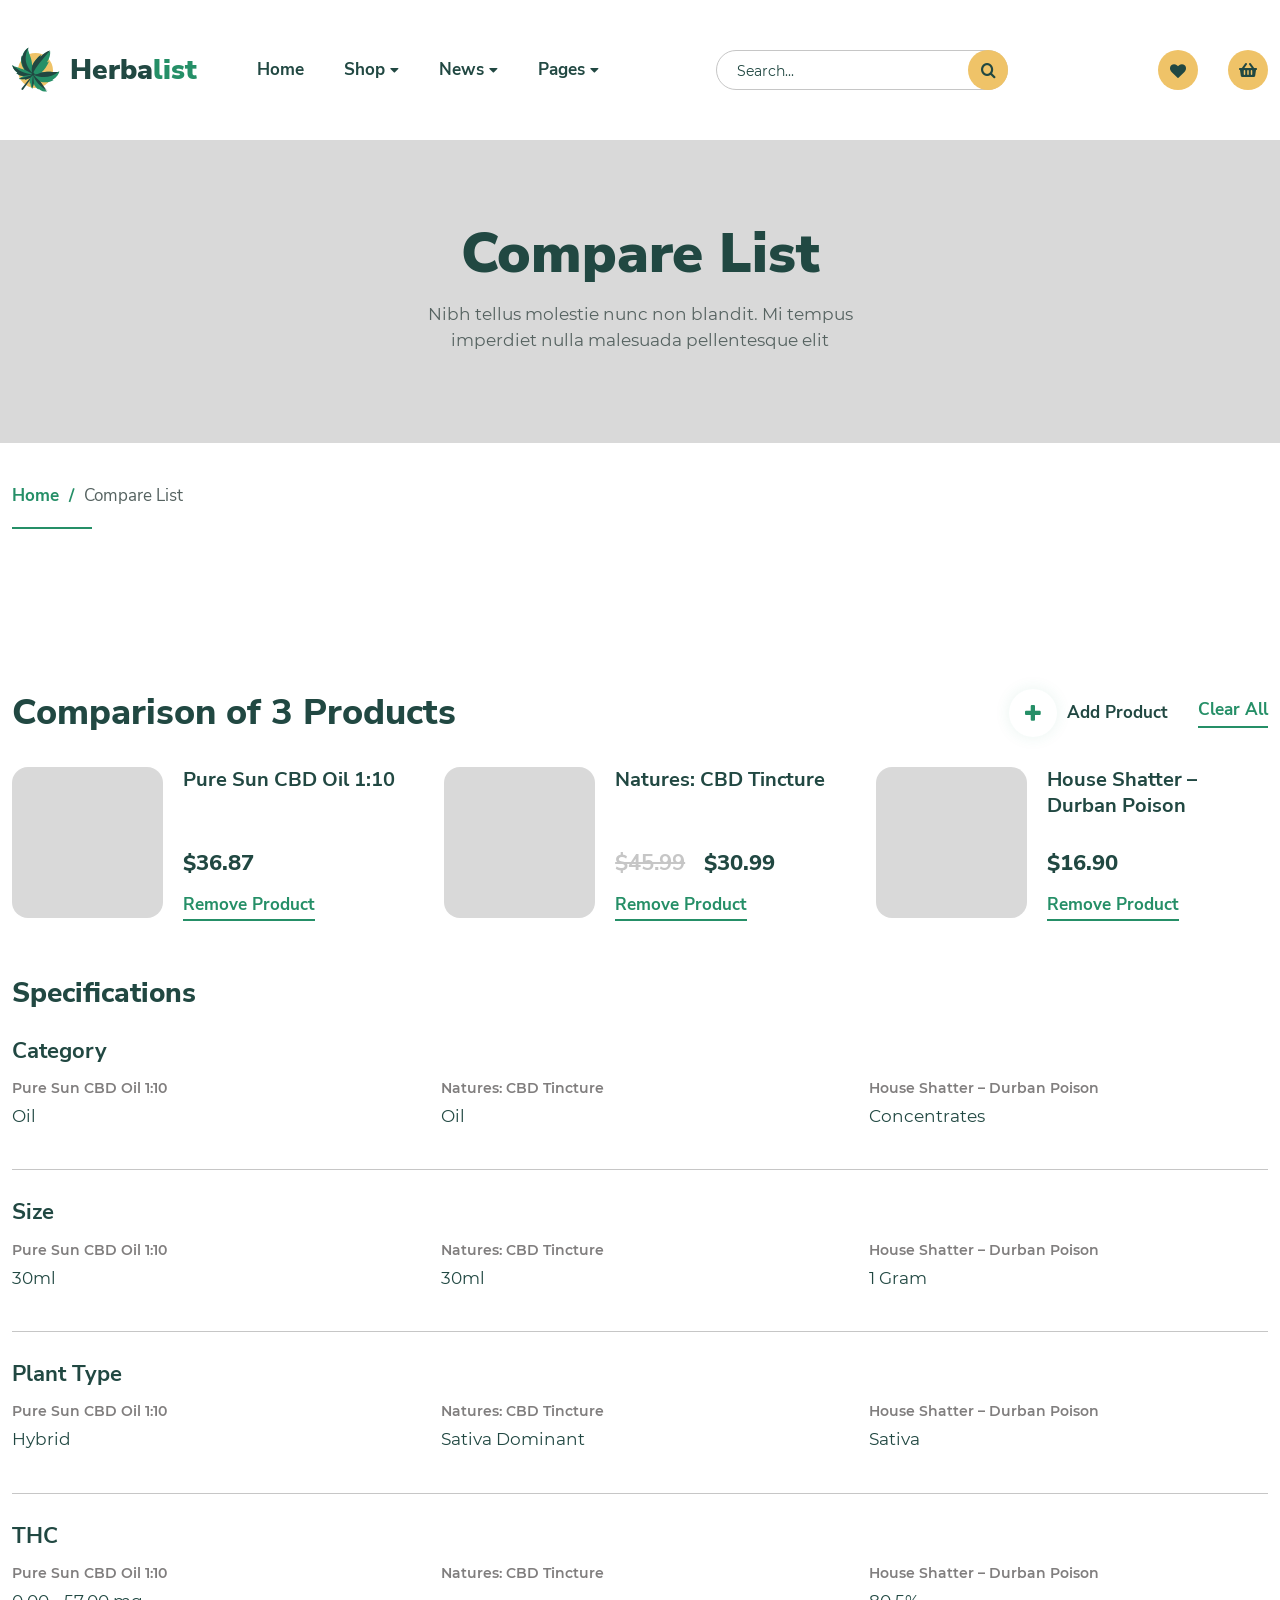
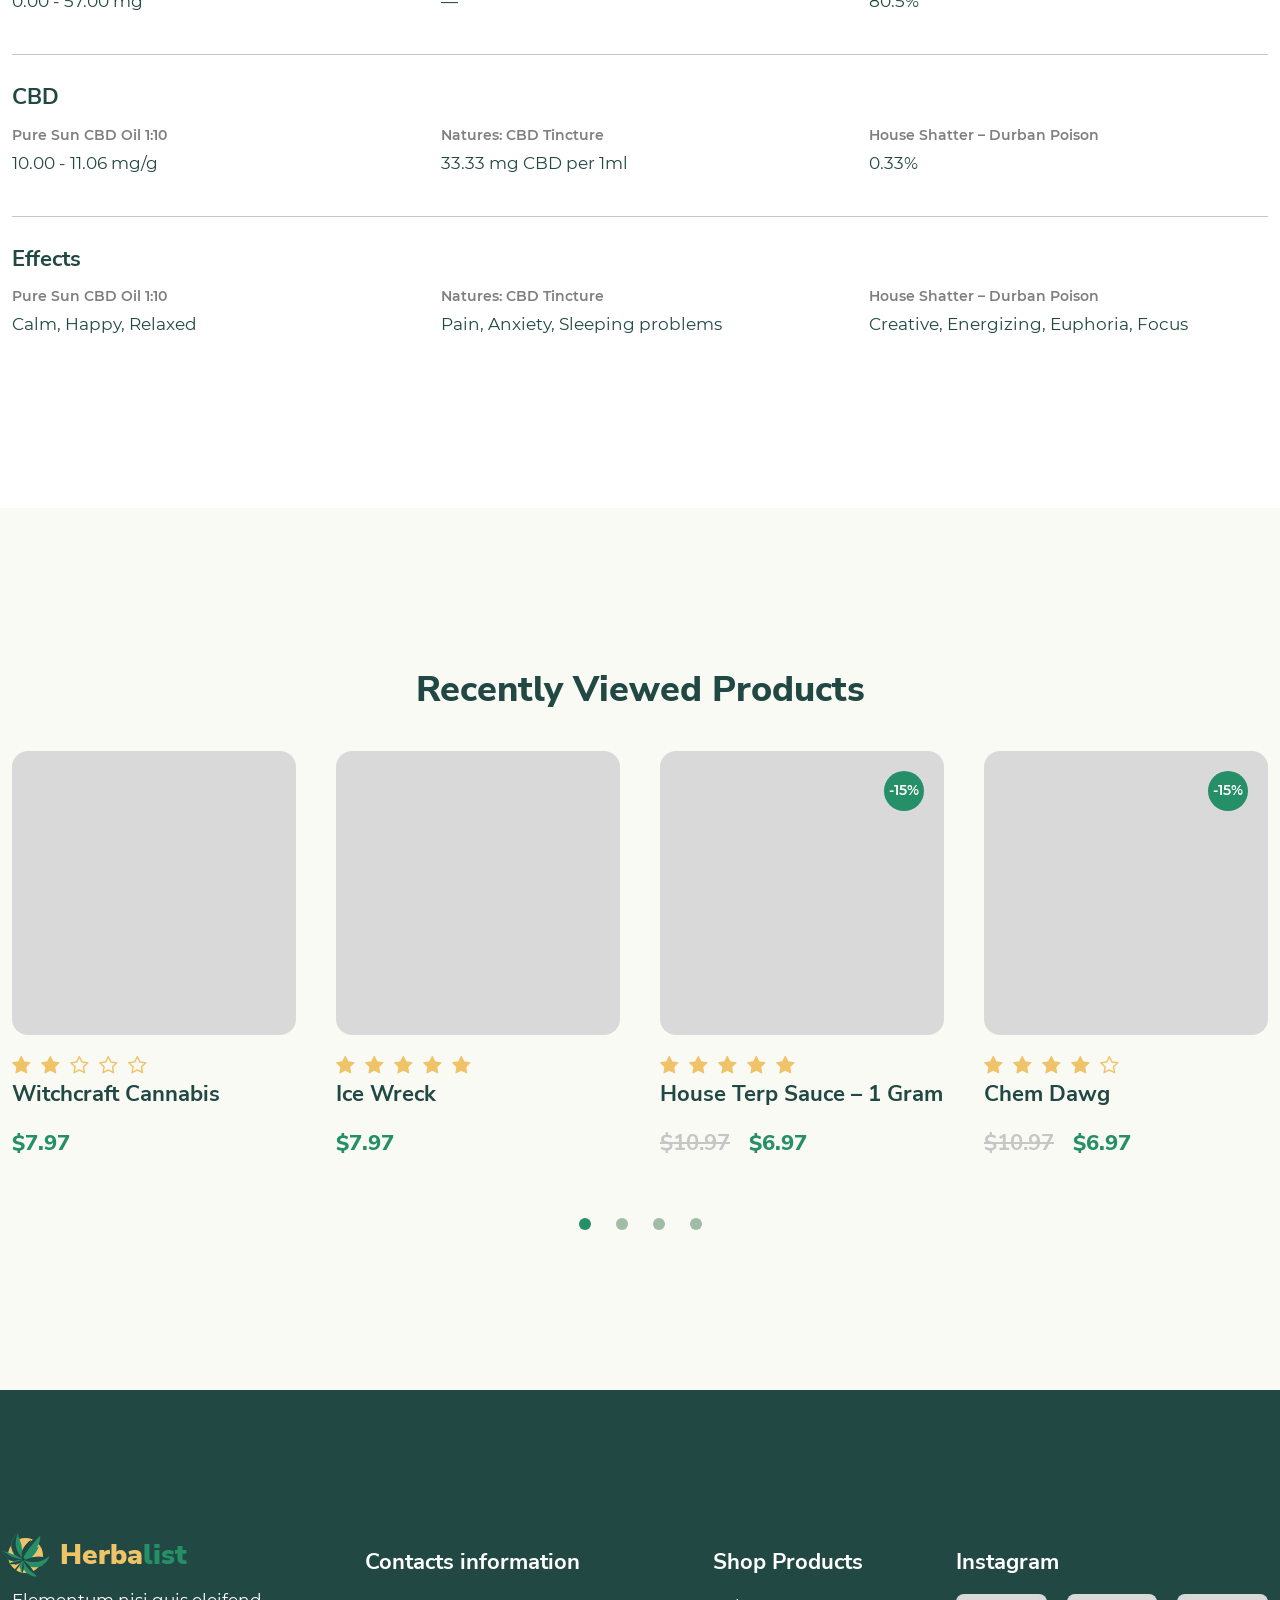
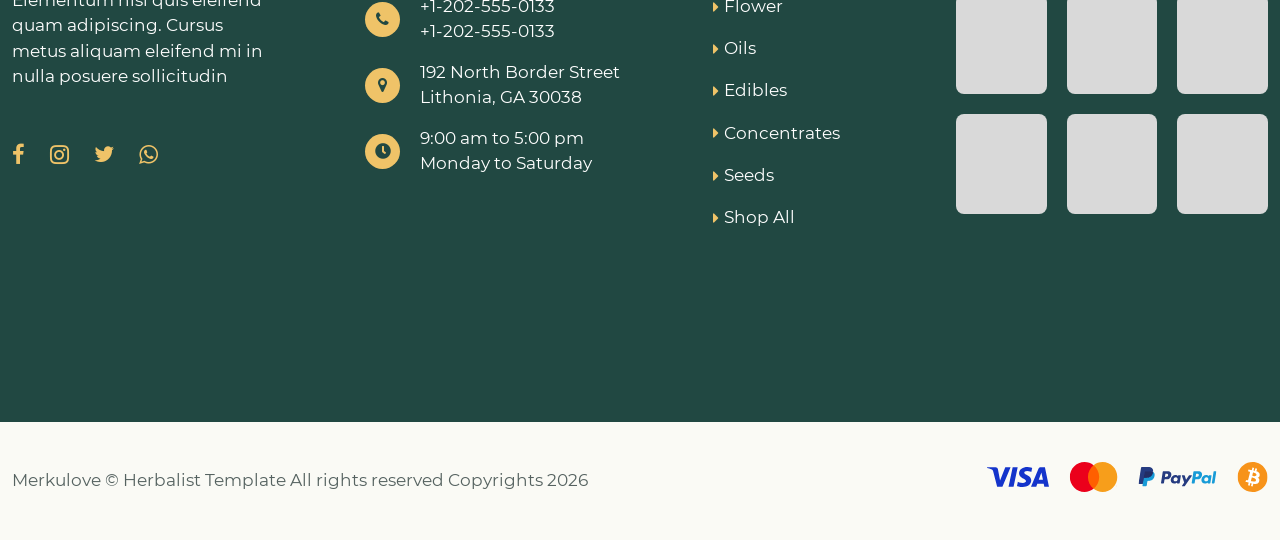
<file: compare.html>
<!DOCTYPE html>
<html lang="en">
    <head>
        <meta charset="UTF-8" />
        <meta name="viewport" content="width=device-width, initial-scale=1.0, minimum-scale=1.0" />
        <meta http-equiv="X-UA-Compatible" content="ie=edge" />
        <title>Compare List | Herbalist</title>
        <link rel="stylesheet preload" as="style" href="css/preload.min.css" />
        <link rel="stylesheet preload" as="style" href="css/icomoon.css" />
        <link rel="stylesheet preload" as="style" href="css/libs.min.css" />

        <link rel="stylesheet" href="css/compare.min.css" />
    </head>
    <body>
        <header class="header d-flex flex-wrap align-items-center" data-page="compare" data-overlay="@@overlay">
            <div class="container d-flex flex-wrap flex-xl-nowrap align-items-center justify-content-between">
                <a class="brand header_logo d-flex align-items-center" href="index.html">
                    <span class="logo">
                        <svg width="48" height="45" viewBox="0 0 48 45" fill="none" xmlns="http://www.w3.org/2000/svg">
                            <g clip-path="url(#logoHeader)">
                                <circle cx="23.5" cy="23.4998" r="17.5" fill="#EFC368" />
                                <path
                                    d="M9.79512 42.7418V42.7418C9.34023 42.4033 9.31895 41.6825 9.74864 41.1504L20.897 27.3735L21.6772 27.954L11.3571 42.3414C10.9578 42.9017 10.25 43.0802 9.79512 42.7418Z"
                                    fill="#214842"
                                />
                                <path
                                    d="M26.6771 42.8479C24.3476 41.406 22.6473 39.3633 21.68 36.619C21.6593 36.5586 21.6359 36.5018 21.6151 36.4414C21.4922 39.036 20.3226 40.6907 20.2435 42.0699C19.132 40.0735 18.4588 38.1106 18.4647 36.206C18.1821 36.2953 17.9437 36.5019 17.8208 36.958C17.3874 35.131 17.6447 32.9512 18.3642 30.5317C18.3464 30.5407 18.3321 30.5524 18.317 30.5578C16.2065 31.901 14.1964 32.7376 12.3296 32.8201C12.7376 32.5789 12.8705 32.2927 12.875 31.9938C11.0458 32.5244 8.97337 32.4184 6.74791 31.9002C8.04923 31.4476 9.32012 29.8636 11.7803 29.0303C11.6909 29.0245 11.5988 29.0222 11.5182 29.0119C8.64916 28.8206 6.24349 27.758 4.23021 25.933C4.69937 26.0793 5.11342 26.0499 5.44359 25.7948C1.69403 23.2492 0.824471 20.6681 0.188852 18.0841C0.246001 18.1328 0.303978 18.1877 0.364647 18.239C2.42593 19.949 7.42129 20.651 12.0076 22.6794C11.9954 22.659 11.9796 22.6359 11.9709 22.6182C8.85487 17.65 8.34457 13.0834 9.54543 8.78741C9.58318 9.21335 9.74327 9.53553 10.0257 9.75395C11.6092 4.78897 13.794 2.1021 16.3564 0.847511C14.6956 3.40296 20.6028 11.3757 20.0354 18.9763C20.067 18.905 20.0933 18.8408 20.1285 18.7722C21.8813 14.7689 24.9437 11.1591 29.0134 7.86035C28.3949 8.82752 28.0996 9.53433 28.39 10.3354C31.404 6.98018 34.6553 4.90665 38.1701 4.24101C38.4991 7.80318 37.4021 11.5 35.0076 15.3221C35.8577 15.3804 36.4557 14.9017 37.2149 14.0407C35.1295 18.9466 32.4473 22.9381 29.0008 25.7322C29.1119 25.6872 29.2212 25.652 29.3359 25.6097C29.3421 25.6088 29.3448 25.6052 29.3537 25.6007C36.0383 23.3432 44.4319 26.1635 47.0271 24.609L47.0298 24.6054C47.1919 24.5148 47.3285 24.3994 47.444 24.2681C46.9443 27.0771 44.9637 29.9178 40.6276 32.8085C40.9181 33.0162 41.2754 33.084 41.6891 33.0038C37.8727 35.3512 33.3229 36.116 27.6566 34.4662C27.7021 34.5229 27.7477 34.5796 27.7924 34.6301C31.0172 38.5605 33.0746 43.2124 35.3315 44.5604C32.6759 44.6643 29.9551 44.5399 26.4711 41.6346C26.3186 42.0347 26.4036 42.4346 26.6771 42.8479Z"
                                    fill="#258F67"
                                />
                                <path
                                    d="M21.6964 27.3339C21.6964 27.3339 16.6815 25.0813 12.6419 22.5125C9.405 17.4567 8.82341 12.8418 9.98562 8.52346C10.0299 8.95377 10.1971 9.28105 10.4873 9.50533C12.0295 4.51719 14.2143 1.83603 16.8028 0.605255C16.8064 0.60798 7.27498 14.1519 21.6964 27.3339Z"
                                    fill="#214842"
                                />
                                <path
                                    d="M20.7347 26.7685C20.7347 26.7685 18.8112 24.2889 20.2761 18.3905C22.0786 14.3957 25.1468 10.758 29.1883 7.40349C28.563 8.37328 28.2585 9.07826 28.5221 9.86229C31.5371 6.47721 34.7524 4.352 38.1907 3.61065C30.819 11.8745 24.022 19.9355 20.7347 26.7685Z"
                                    fill="#214842"
                                />
                                <path
                                    d="M46.9734 24.4342C38.3251 31.4347 29.6485 31.3625 20.9666 27.3752C22.7954 28.1005 26.1505 27.0664 29.4339 25.6238C29.44 25.6229 29.4427 25.6193 29.4516 25.6147C36.1028 23.294 44.3824 26.0159 46.9734 24.4342Z"
                                    fill="#214842"
                                />
                                <path
                                    d="M35.7432 43.9906C28.1977 39.4093 22.5531 34.0408 20.9998 26.9998C20.9998 26.9998 24.4082 31.2641 28.0546 34.2607C31.3346 38.117 33.4955 42.6236 35.7432 43.9906Z"
                                    fill="#214842"
                                />
                                <path
                                    d="M20.3668 41.3979C19.9237 36.5216 20.2623 31.7313 21.1995 26.9998C21.389 30.1599 21.57 33.3522 21.8533 36.069C21.8345 36.0107 21.8131 35.9559 21.7944 35.8976C21.6233 38.4267 20.4668 40.0586 20.3668 41.3979Z"
                                    fill="#214842"
                                />
                                <path
                                    d="M18.8106 30.5696C16.6844 31.8631 14.6463 32.6483 12.7329 32.6764C13.1445 32.445 13.2725 32.1601 13.2683 31.8585C11.4067 32.3402 9.27681 32.172 6.97768 31.5834C12.1204 30.7173 16.9056 29.3275 21.2743 27.331C20.976 28.0954 19.9814 29.3077 18.8106 30.5696Z"
                                    fill="#214842"
                                />
                                <path
                                    d="M20.9696 27.2397C20.732 27.2913 15.5252 28.3696 11.6631 29.0039C8.78877 28.8184 6.38068 27.7577 4.3675 25.9313C4.83726 26.0771 5.25222 26.0465 5.58362 25.7899C1.83231 23.2444 0.966829 20.6567 0.335772 18.0657C0.392925 18.1144 0.450895 18.1693 0.51157 18.2206C6.50769 23.538 13.1637 27.0346 20.9696 27.2397Z"
                                    fill="#214842"
                                />
                                <path
                                    d="M22.2931 28.0032C21.7944 28.665 20.8543 28.7971 20.1924 28.2984C19.5306 27.7997 19.3985 26.8595 19.8972 26.1977C20.3959 25.5359 21.336 25.4038 21.9979 25.9025C22.6597 26.4012 22.7918 27.3413 22.2931 28.0032Z"
                                    fill="#214842"
                                />
                            </g>
                            <defs>
                                <clipPath id="logoHeader">
                                    <rect width="48" height="45" fill="white" />
                                </clipPath>
                            </defs>
                        </svg>
                    </span>
                    <span class="accent">Herba</span>
                    <span>list</span>
                </a>
                <nav class="header_nav">
                    <ul class="header_nav-list">
                        <li class="header_nav-list_item dropdown">
                            <a
                                class="nav-link dropdown-toggle d-inline-flex align-items-center"
                                href="index.html"
                                data-bs-toggle="collapse"
                                data-bs-target="#homeMenu"
                                aria-expanded="false"
                                aria-controls="homeMenu"
                            >
                                Home
                                
                            </a>
                            <div class="dropdown-menu collapse" id="homeMenu">
                                <ul class="dropdown-list">
                                    <li class="list-item nav-item" data-page="home">
                                        <a class="dropdown-item" href="index.html">Home 01</a>
                                    </li>
                                    <li class="list-item nav-item" data-page="home2">
                                        <a class="dropdown-item" href="index2.html">Home 02</a>
                                    </li>
                                </ul>
                            </div>
                        </li>
                        <li class="header_nav-list_item dropdown">
                            <a
                                class="nav-link dropdown-toggle d-inline-flex align-items-center"
                                href="#"
                                data-bs-toggle="collapse"
                                data-bs-target="#shopMenu"
                                aria-expanded="false"
                                aria-controls="shopMenu"
                            >
                                Shop
                                <i class="icon-caret_down icon"></i>
                            </a>
                            <div class="dropdown-menu collapse" id="shopMenu">
                                <ul class="dropdown-list">
                                    <li class="list-item nav-item" data-page="shop">
                                        <a class="dropdown-item" href="shop.html">Shop 01</a>
                                    </li>
                                    <li class="list-item nav-item" data-page="shop2">
                                        <a class="dropdown-item" href="shop2.html">Shop 02</a>
                                    </li>
                                    <li class="list-item nav-item" data-page="product">
                                        <a class="dropdown-item" href="product.html">Single Product 01</a>
                                    </li>
                                    <li class="list-item nav-item" data-page="product2">
                                        <a class="dropdown-item" href="product2.html">Single Product 02</a>
                                    </li>
                                    <li class="list-item nav-item" data-page="compare">
                                        <a class="dropdown-item" href="compare.html">Compare List</a>
                                    </li>
                                </ul>
                            </div>
                        </li>
                        <li class="header_nav-list_item dropdown">
                            <a
                                class="nav-link dropdown-toggle d-inline-flex align-items-center"
                                href="#"
                                data-bs-toggle="collapse"
                                data-bs-target="#newsMenu"
                                aria-expanded="false"
                                aria-controls="newsMenu"
                            >
                                News
                                <i class="icon-caret_down icon"></i>
                            </a>
                            <div class="dropdown-menu collapse" id="newsMenu">
                                <ul class="dropdown-list">
                                    <li class="list-item nav-item" data-page="news">
                                        <a class="dropdown-item" href="news.html">News 01</a>
                                    </li>
                                    <li class="list-item nav-item" data-page="news2">
                                        <a class="dropdown-item" href="news2.html">News 02</a>
                                    </li>
                                    <li class="list-item nav-item" data-page="post">
                                        <a class="dropdown-item" href="post.html">Single Post 01</a>
                                    </li>
                                    <li class="list-item nav-item" data-page="post2">
                                        <a class="dropdown-item" href="post2.html">Single Post 02</a>
                                    </li>
                                </ul>
                            </div>
                        </li>
                        <li class="header_nav-list_item dropdown">
                            <a
                                class="nav-link dropdown-toggle d-inline-flex align-items-center"
                                href="#"
                                data-bs-toggle="collapse"
                                data-bs-target="#pagesMenu"
                                aria-expanded="false"
                                aria-controls="pagesMenu"
                            >
                                Pages
                                <i class="icon-caret_down icon"></i>
                            </a>
                            <div class="dropdown-menu collapse" id="pagesMenu">
                                <ul class="dropdown-list">
                                    <li class="list-item nav-item" data-page="about">
                                        <a class="dropdown-item" href="about.html">About</a>
                                    </li>
                                    <li class="list-item nav-item" data-page="team">
                                        <a class="dropdown-item" href="team.html">Team</a>
                                    </li>
                                    <li class="list-item nav-item" data-page="faq">
                                        <a class="dropdown-item" href="faq.html">FAQ</a>
                                    </li>
                                    <li class="list-item nav-item" data-page="contacts">
                                        <a class="dropdown-item" href="contacts.html">Contacts 01</a>
                                    </li>
                                    <li class="list-item nav-item" data-page="contacts2">
                                        <a class="dropdown-item" href="contacts2.html">Contacts 02</a>
                                    </li>
                                    
                                </ul>
                            </div>
                        </li>
                    </ul>
                </nav>
                <span class="header_trigger d-inline-flex d-xl-none flex-column justify-content-between">
                    <span class="line line--short"></span>
                    <span class="line line"></span>
                    <span class="line line--short"></span>
                    <span class="line line"></span>
                </span>
                <div class="header_user d-flex justify-content-end align-items-center">
                    <form class="header_user-search" action="#" method="get" data-type="searchForm">
                        <input class="header_user-search_field field required" type="text" placeholder="Search..." />
                        <button
                            class="header_user-search_btn header_user-action d-inline-flex align-items-center justify-content-center"
                            type="submit"
                            data-trigger="search"
                        >
                            <i class="icon-search"></i>
                        </button>
                    </form>
                    <a class="header_user-action d-inline-flex align-items-center justify-content-center" href="wishlist.html">
                        <i class="icon-heart"></i>
                    </a>
                    <a
                        class="header_user-action d-inline-flex align-items-center justify-content-center"
                        data-bs-toggle="offcanvas"
                        data-bs-target="#cartOffcanvas"
                        aria-controls="cartOffcanvas"
                    >
                        <i class="icon-basket"></i>
                    </a>
                </div>
            </div>
        </header>
        <header class="page">
            <div class="page_main container-fluid">
                <div class="container">
                    <h1 class="page_header">Compare List</h1>
                    <p class="page_text">Nibh tellus molestie nunc non blandit. Mi tempus imperdiet nulla malesuada pellentesque elit</p>
                </div>
            </div>
            <div class="container">
                <ul class="page_breadcrumbs d-flex flex-wrap">
                    <li class="page_breadcrumbs-item">
                        <a class="link" href="index.html">Home</a>
                    </li>

                    <li class="page_breadcrumbs-item current">
                        <span>Compare List</span>
                    </li>
                </ul>
            </div>
        </header>
        <!-- Compare list content start -->
        <main>
            <section class="compare section">
                <div class="container">
                    <div class="compare_header d-lg-flex flex-wrap justify-content-between align-items-center">
                        <h2 class="compare_header-title">Comparison of 3 Products</h2>
                        <div class="compare_header-action d-flex align-items-center">
                            <div class="wrapper">
                                <a class="compare_header-action_add d-inline-flex align-items-center" href="#">
                                    <span class="icon-wrapper d-flex justify-content-center align-items-center">
                                        <i class="icon-plus"></i>
                                    </span>
                                    Add Product
                                </a>
                            </div>
                            <a class="compare_header-action_clear btn--underline" href="#">Clear all</a>
                        </div>
                        <ul class="compare_header-list d-sm-flex flex-wrap flex-grow-1">
                            <li class="compare_header-list_item col-sm-6 col-lg-4" data-order="1">
                                <div class="wrapper d-flex flex-column flex-md-row">
                                    <div class="media">
                                        <picture>
                                            <source data-srcset="img/placeholder.jpg" srcset="img/placeholder.jpg" type="image/webp" />
                                            <img class="lazy" data-src="img/placeholder.jpg" src="img/placeholder.jpg" alt="media" />
                                        </picture>
                                    </div>
                                    <div class="main d-flex flex-column justify-content-between">
                                        <a class="main_title" href="product.html" target="_blank" rel="noopener norefferer"
                                            >Pure Sun CBD Oil 1:10</a
                                        >
                                        <div class="main_price">
                                            <span class="price">$36.87</span>
                                        </div>
                                        <div>
                                            <a class="btn--underline" href="#">Remove Product</a>
                                        </div>
                                    </div>
                                </div>
                            </li>
                            <li class="compare_header-list_item col-sm-6 col-lg-4" data-order="2">
                                <div class="wrapper d-flex flex-column flex-md-row">
                                    <div class="media">
                                        <picture>
                                            <source data-srcset="img/placeholder.jpg" srcset="img/placeholder.jpg" type="image/webp" />
                                            <img class="lazy" data-src="img/placeholder.jpg" src="img/placeholder.jpg" alt="media" />
                                        </picture>
                                    </div>
                                    <div class="main d-flex flex-column justify-content-between">
                                        <a class="main_title" href="product.html" target="_blank" rel="noopener norefferer"
                                            >Natures: CBD Tincture</a
                                        >
                                        <div class="main_price">
                                            <span class="price price--old">$45.99</span>
                                            <span class="price price--new">$30.99</span>
                                        </div>
                                        <div>
                                            <a class="btn--underline" href="#">Remove Product</a>
                                        </div>
                                    </div>
                                </div>
                            </li>
                            <li class="compare_header-list_item col-sm-6 col-lg-4" data-order="3">
                                <div class="wrapper d-flex flex-column flex-md-row">
                                    <div class="media">
                                        <picture>
                                            <source data-srcset="img/placeholder.jpg" srcset="img/placeholder.jpg" type="image/webp" />
                                            <img class="lazy" data-src="img/placeholder.jpg" src="img/placeholder.jpg" alt="media" />
                                        </picture>
                                    </div>
                                    <div class="main d-flex flex-column justify-content-between">
                                        <a class="main_title" href="product.html" target="_blank" rel="noopener norefferer"
                                            >House Shatter – Durban Poison</a
                                        >
                                        <div class="main_price">
                                            <span class="price">$16.90</span>
                                        </div>
                                        <div>
                                            <a class="btn--underline" href="#">Remove Product</a>
                                        </div>
                                    </div>
                                </div>
                            </li>
                        </ul>
                    </div>
                    <div class="compare_main">
                        <h3 class="compare_main-header">Specifications</h3>
                        <ul class="compare_main-list">
                            <li class="compare_main-list_item">
                                <h4 class="property-header">Category</h4>
                                <ul class="value-list d-sm-flex flex-wrap">
                                    <li class="list-item col-sm-6 col-lg-4 d-flex flex-column">
                                        <span class="product-title">Pure Sun CBD Oil 1:10</span>
                                        <span class="product-value">Oil</span>
                                    </li>
                                    <li class="list-item col-sm-6 col-lg-4 d-flex flex-column">
                                        <span class="product-title">Natures: CBD Tincture</span>
                                        <span class="product-value">Oil</span>
                                    </li>
                                    <li class="list-item col-sm-6 col-lg-4 d-flex flex-column">
                                        <span class="product-title">House Shatter – Durban Poison</span>
                                        <span class="product-value">Concentrates</span>
                                    </li>
                                </ul>
                            </li>
                            <li class="compare_main-list_item">
                                <h4 class="property-header">Size</h4>
                                <ul class="value-list d-sm-flex flex-wrap">
                                    <li class="list-item col-sm-6 col-lg-4 d-flex flex-column">
                                        <span class="product-title">Pure Sun CBD Oil 1:10</span>
                                        <span class="product-value">30ml</span>
                                    </li>
                                    <li class="list-item col-sm-6 col-lg-4 d-flex flex-column">
                                        <span class="product-title">Natures: CBD Tincture</span>
                                        <span class="product-value">30ml</span>
                                    </li>
                                    <li class="list-item col-sm-6 col-lg-4 d-flex flex-column">
                                        <span class="product-title">House Shatter – Durban Poison</span>
                                        <span class="product-value">1 Gram</span>
                                    </li>
                                </ul>
                            </li>
                            <li class="compare_main-list_item">
                                <h4 class="property-header">Plant Type</h4>
                                <ul class="value-list d-sm-flex flex-wrap">
                                    <li class="list-item col-sm-6 col-lg-4 d-flex flex-column">
                                        <span class="product-title">Pure Sun CBD Oil 1:10</span>
                                        <span class="product-value">Hybrid</span>
                                    </li>
                                    <li class="list-item col-sm-6 col-lg-4 d-flex flex-column">
                                        <span class="product-title">Natures: CBD Tincture</span>
                                        <span class="product-value">Sativa Dominant</span>
                                    </li>
                                    <li class="list-item col-sm-6 col-lg-4 d-flex flex-column">
                                        <span class="product-title">House Shatter – Durban Poison</span>
                                        <span class="product-value">Sativa</span>
                                    </li>
                                </ul>
                            </li>
                            <li class="compare_main-list_item">
                                <h4 class="property-header">THC</h4>
                                <ul class="value-list d-sm-flex flex-wrap">
                                    <li class="list-item col-sm-6 col-lg-4 d-flex flex-column">
                                        <span class="product-title">Pure Sun CBD Oil 1:10</span>
                                        <span class="product-value">0.00 - 57.00 mg</span>
                                    </li>
                                    <li class="list-item col-sm-6 col-lg-4 d-flex flex-column">
                                        <span class="product-title">Natures: CBD Tincture</span>
                                        <span class="product-value">—</span>
                                    </li>
                                    <li class="list-item col-sm-6 col-lg-4 d-flex flex-column">
                                        <span class="product-title">House Shatter – Durban Poison</span>
                                        <span class="product-value">80.5%</span>
                                    </li>
                                </ul>
                            </li>
                            <li class="compare_main-list_item">
                                <h4 class="property-header">CBD</h4>
                                <ul class="value-list d-sm-flex flex-wrap">
                                    <li class="list-item col-sm-6 col-lg-4 d-flex flex-column">
                                        <span class="product-title">Pure Sun CBD Oil 1:10</span>
                                        <span class="product-value">10.00 - 11.06 mg/g</span>
                                    </li>
                                    <li class="list-item col-sm-6 col-lg-4 d-flex flex-column">
                                        <span class="product-title">Natures: CBD Tincture</span>
                                        <span class="product-value">33.33 mg CBD per 1ml</span>
                                    </li>
                                    <li class="list-item col-sm-6 col-lg-4 d-flex flex-column">
                                        <span class="product-title">House Shatter – Durban Poison</span>
                                        <span class="product-value">0.33%</span>
                                    </li>
                                </ul>
                            </li>
                            <li class="compare_main-list_item">
                                <h4 class="property-header">Effects</h4>
                                <ul class="value-list d-sm-flex flex-wrap">
                                    <li class="list-item col-sm-6 col-lg-4 d-flex flex-column">
                                        <span class="product-title">Pure Sun CBD Oil 1:10</span>
                                        <span class="product-value">Calm, Happy, Relaxed</span>
                                    </li>
                                    <li class="list-item col-sm-6 col-lg-4 d-flex flex-column">
                                        <span class="product-title">Natures: CBD Tincture</span>
                                        <span class="product-value">Pain, Anxiety, Sleeping problems</span>
                                    </li>
                                    <li class="list-item col-sm-6 col-lg-4 d-flex flex-column">
                                        <span class="product-title">House Shatter – Durban Poison</span>
                                        <span class="product-value">Creative, Energizing, Euphoria, Focus</span>
                                    </li>
                                </ul>
                            </li>
                        </ul>
                    </div>
                </div>
            </section>
            <!-- Recently viewed products content start -->
            <aside class="viewed section">
                <div class="container">
                    <h2 class="viewed_header">Recently Viewed Products</h2>
                    <div class="viewed_slider swiper">
                        <div class="swiper-wrapper">
                            <div class="viewed_slider-slide swiper-slide">
                                <div class="wrapper d-flex flex-column">
                                    <div class="media">
                                        <div class="overlay d-flex flex-column align-items-center justify-content-center">
                                            <ul class="action d-flex align-items-center justify-content-center">
                                                <li class="list-item">
                                                    <a
                                                        class="action_link d-flex align-items-center justify-content-center"
                                                        href="#"
                                                        data-trigger="compare"
                                                    >
                                                        <i class="icon-compare"></i>
                                                    </a>
                                                </li>
                                                <li class="list-item">
                                                    <a class="action_link d-flex align-items-center justify-content-center" href="#">
                                                        <i class="icon-basket"></i>
                                                    </a>
                                                </li>
                                                <li class="list-item">
                                                    <a
                                                        class="action_link d-flex align-items-center justify-content-center"
                                                        href="#"
                                                        data-role="wishlist"
                                                    >
                                                        <i class="icon-heart"></i>
                                                    </a>
                                                </li>
                                                <li class="list-item">
                                                    <a
                                                        class="action_link d-flex align-items-center justify-content-center"
                                                        href="#"
                                                        data-trigger="view"
                                                    >
                                                        <i class="icon-eye"></i>
                                                    </a>
                                                </li>
                                            </ul>
                                        </div>
                                        <picture>
                                            <source data-srcset="img/placeholder.jpg" srcset="img/placeholder.jpg" type="image/webp" />
                                            <img class="lazy" data-src="img/placeholder.jpg" src="img/placeholder.jpg" alt="media" />
                                        </picture>
                                    </div>
                                    <div class="main d-flex flex-column">
                                        <div class="main_rating">
                                            <ul class="main_rating-stars d-flex align-items-center accent">
                                                <li class="main_rating-stars_star">
                                                    <i class="icon-star_fill"></i>
                                                </li>
                                                <li class="main_rating-stars_star">
                                                    <i class="icon-star_fill"></i>
                                                </li>
                                                <li class="main_rating-stars_star">
                                                    <i class="icon-star"></i>
                                                </li>
                                                <li class="main_rating-stars_star">
                                                    <i class="icon-star"></i>
                                                </li>
                                                <li class="main_rating-stars_star">
                                                    <i class="icon-star"></i>
                                                </li>
                                            </ul>
                                        </div>
                                        <h4 class="main_title">Witchcraft Cannabis</h4>
                                        <div class="main_price">
                                            <span class="price">$7.97</span>
                                        </div>
                                    </div>
                                </div>
                            </div>
                            <div class="viewed_slider-slide swiper-slide">
                                <div class="wrapper d-flex flex-column">
                                    <div class="media">
                                        <div class="overlay d-flex flex-column align-items-center justify-content-center">
                                            <ul class="action d-flex align-items-center justify-content-center">
                                                <li class="list-item">
                                                    <a
                                                        class="action_link d-flex align-items-center justify-content-center"
                                                        href="#"
                                                        data-trigger="compare"
                                                    >
                                                        <i class="icon-compare"></i>
                                                    </a>
                                                </li>
                                                <li class="list-item">
                                                    <a class="action_link d-flex align-items-center justify-content-center" href="#">
                                                        <i class="icon-basket"></i>
                                                    </a>
                                                </li>
                                                <li class="list-item">
                                                    <a
                                                        class="action_link d-flex align-items-center justify-content-center"
                                                        href="#"
                                                        data-role="wishlist"
                                                    >
                                                        <i class="icon-heart"></i>
                                                    </a>
                                                </li>
                                                <li class="list-item">
                                                    <a
                                                        class="action_link d-flex align-items-center justify-content-center"
                                                        href="#"
                                                        data-trigger="view"
                                                    >
                                                        <i class="icon-eye"></i>
                                                    </a>
                                                </li>
                                            </ul>
                                        </div>
                                        <picture>
                                            <source data-srcset="img/placeholder.jpg" srcset="img/placeholder.jpg" type="image/webp" />
                                            <img class="lazy" data-src="img/placeholder.jpg" src="img/placeholder.jpg" alt="media" />
                                        </picture>
                                    </div>
                                    <div class="main d-flex flex-column">
                                        <div class="main_rating">
                                            <ul class="main_rating-stars d-flex align-items-center accent">
                                                <li class="main_rating-stars_star">
                                                    <i class="icon-star_fill"></i>
                                                </li>
                                                <li class="main_rating-stars_star">
                                                    <i class="icon-star_fill"></i>
                                                </li>
                                                <li class="main_rating-stars_star">
                                                    <i class="icon-star_fill"></i>
                                                </li>
                                                <li class="main_rating-stars_star">
                                                    <i class="icon-star_fill"></i>
                                                </li>
                                                <li class="main_rating-stars_star">
                                                    <i class="icon-star_fill"></i>
                                                </li>
                                            </ul>
                                        </div>
                                        <h4 class="main_title">Ice Wreck</h4>
                                        <div class="main_price">
                                            <span class="price">$7.97</span>
                                        </div>
                                    </div>
                                </div>
                            </div>
                            <div class="viewed_slider-slide swiper-slide">
                                <div class="wrapper d-flex flex-column">
                                    <div class="media">
                                        <span class="sale d-flex align-items-center justify-content-center">-15%</span>
                                        <div class="overlay d-flex flex-column align-items-center justify-content-center">
                                            <ul class="action d-flex align-items-center justify-content-center">
                                                <li class="list-item">
                                                    <a
                                                        class="action_link d-flex align-items-center justify-content-center"
                                                        href="#"
                                                        data-trigger="compare"
                                                    >
                                                        <i class="icon-compare"></i>
                                                    </a>
                                                </li>
                                                <li class="list-item">
                                                    <a class="action_link d-flex align-items-center justify-content-center" href="#">
                                                        <i class="icon-basket"></i>
                                                    </a>
                                                </li>
                                                <li class="list-item">
                                                    <a
                                                        class="action_link d-flex align-items-center justify-content-center"
                                                        href="#"
                                                        data-role="wishlist"
                                                    >
                                                        <i class="icon-heart"></i>
                                                    </a>
                                                </li>
                                                <li class="list-item">
                                                    <a
                                                        class="action_link d-flex align-items-center justify-content-center"
                                                        href="#"
                                                        data-trigger="view"
                                                    >
                                                        <i class="icon-eye"></i>
                                                    </a>
                                                </li>
                                            </ul>
                                        </div>
                                        <picture>
                                            <source data-srcset="img/placeholder.jpg" srcset="img/placeholder.jpg" type="image/webp" />
                                            <img class="lazy" data-src="img/placeholder.jpg" src="img/placeholder.jpg" alt="media" />
                                        </picture>
                                    </div>
                                    <div class="main d-flex flex-column">
                                        <div class="main_rating">
                                            <ul class="main_rating-stars d-flex align-items-center accent">
                                                <li class="main_rating-stars_star">
                                                    <i class="icon-star_fill"></i>
                                                </li>
                                                <li class="main_rating-stars_star">
                                                    <i class="icon-star_fill"></i>
                                                </li>
                                                <li class="main_rating-stars_star">
                                                    <i class="icon-star_fill"></i>
                                                </li>
                                                <li class="main_rating-stars_star">
                                                    <i class="icon-star_fill"></i>
                                                </li>
                                                <li class="main_rating-stars_star">
                                                    <i class="icon-star_fill"></i>
                                                </li>
                                            </ul>
                                        </div>
                                        <h4 class="main_title">House Terp Sauce – 1 Gram</h4>
                                        <div class="main_price">
                                            <span class="price price--old">$10.97</span>
                                            <span class="price price--new">$6.97</span>
                                        </div>
                                    </div>
                                </div>
                            </div>
                            <div class="viewed_slider-slide swiper-slide">
                                <div class="wrapper d-flex flex-column">
                                    <div class="media">
                                        <span class="sale d-flex align-items-center justify-content-center">-15%</span>
                                        <div class="overlay d-flex flex-column align-items-center justify-content-center">
                                            <ul class="action d-flex align-items-center justify-content-center">
                                                <li class="list-item">
                                                    <a
                                                        class="action_link d-flex align-items-center justify-content-center"
                                                        href="#"
                                                        data-trigger="compare"
                                                    >
                                                        <i class="icon-compare"></i>
                                                    </a>
                                                </li>
                                                <li class="list-item">
                                                    <a class="action_link d-flex align-items-center justify-content-center" href="#">
                                                        <i class="icon-basket"></i>
                                                    </a>
                                                </li>
                                                <li class="list-item">
                                                    <a
                                                        class="action_link d-flex align-items-center justify-content-center"
                                                        href="#"
                                                        data-role="wishlist"
                                                    >
                                                        <i class="icon-heart"></i>
                                                    </a>
                                                </li>
                                                <li class="list-item">
                                                    <a
                                                        class="action_link d-flex align-items-center justify-content-center"
                                                        href="#"
                                                        data-trigger="view"
                                                    >
                                                        <i class="icon-eye"></i>
                                                    </a>
                                                </li>
                                            </ul>
                                        </div>
                                        <picture>
                                            <source data-srcset="img/placeholder.jpg" srcset="img/placeholder.jpg" type="image/webp" />
                                            <img class="lazy" data-src="img/placeholder.jpg" src="img/placeholder.jpg" alt="media" />
                                        </picture>
                                    </div>
                                    <div class="main d-flex flex-column">
                                        <div class="main_rating">
                                            <ul class="main_rating-stars d-flex align-items-center accent">
                                                <li class="main_rating-stars_star">
                                                    <i class="icon-star_fill"></i>
                                                </li>
                                                <li class="main_rating-stars_star">
                                                    <i class="icon-star_fill"></i>
                                                </li>
                                                <li class="main_rating-stars_star">
                                                    <i class="icon-star_fill"></i>
                                                </li>
                                                <li class="main_rating-stars_star">
                                                    <i class="icon-star_fill"></i>
                                                </li>
                                                <li class="main_rating-stars_star">
                                                    <i class="icon-star"></i>
                                                </li>
                                            </ul>
                                        </div>
                                        <h4 class="main_title">Chem Dawg</h4>
                                        <div class="main_price">
                                            <span class="price price--old">$10.97</span>
                                            <span class="price price--new">$6.97</span>
                                        </div>
                                    </div>
                                </div>
                            </div>
                        </div>
                        <div class="swiper-pagination swiper-pagination--dots"></div>
                    </div>
                </div>
            </aside>
            <!-- Recently viewed products content end -->
        </main>
        <!-- Compare list content end -->
        <footer class="footer">
            <div class="footer_main section">
                <div class="container d-flex flex-column flex-md-row flex-wrap flex-xl-nowrap justify-content-xl-between">
                    <div class="footer_main-about footer_main-block col-md-6 col-xl-auto">
                        <a class="brand footer_main-about_brand d-flex align-items-center" href="index.html">
                            <span class="logo">
                                <svg width="48" height="45" viewBox="0 0 48 45" fill="none" xmlns="http://www.w3.org/2000/svg">
                                    <g clip-path="url(#logoFooter)">
                                        <circle cx="23.5" cy="23.4998" r="17.5" fill="#EFC368" />
                                        <path
                                            d="M9.79512 42.7418V42.7418C9.34023 42.4033 9.31895 41.6825 9.74864 41.1504L20.897 27.3735L21.6772 27.954L11.3571 42.3414C10.9578 42.9017 10.25 43.0802 9.79512 42.7418Z"
                                            fill="#214842"
                                        />
                                        <path
                                            d="M26.6771 42.8479C24.3476 41.406 22.6473 39.3633 21.68 36.619C21.6593 36.5586 21.6359 36.5018 21.6151 36.4414C21.4922 39.036 20.3226 40.6907 20.2435 42.0699C19.132 40.0735 18.4588 38.1106 18.4647 36.206C18.1821 36.2953 17.9437 36.5019 17.8208 36.958C17.3874 35.131 17.6447 32.9512 18.3642 30.5317C18.3464 30.5407 18.3321 30.5524 18.317 30.5578C16.2065 31.901 14.1964 32.7376 12.3296 32.8201C12.7376 32.5789 12.8705 32.2927 12.875 31.9938C11.0458 32.5244 8.97337 32.4184 6.74791 31.9002C8.04923 31.4476 9.32012 29.8636 11.7803 29.0303C11.6909 29.0245 11.5988 29.0222 11.5182 29.0119C8.64916 28.8206 6.24349 27.758 4.23021 25.933C4.69937 26.0793 5.11342 26.0499 5.44359 25.7948C1.69403 23.2492 0.824471 20.6681 0.188852 18.0841C0.246001 18.1328 0.303978 18.1877 0.364647 18.239C2.42593 19.949 7.42129 20.651 12.0076 22.6794C11.9954 22.659 11.9796 22.6359 11.9709 22.6182C8.85487 17.65 8.34457 13.0834 9.54543 8.78741C9.58318 9.21335 9.74327 9.53553 10.0257 9.75395C11.6092 4.78897 13.794 2.1021 16.3564 0.847511C14.6956 3.40296 20.6028 11.3757 20.0354 18.9763C20.067 18.905 20.0933 18.8408 20.1285 18.7722C21.8813 14.7689 24.9437 11.1591 29.0134 7.86035C28.3949 8.82752 28.0996 9.53433 28.39 10.3354C31.404 6.98018 34.6553 4.90665 38.1701 4.24101C38.4991 7.80318 37.4021 11.5 35.0076 15.3221C35.8577 15.3804 36.4557 14.9017 37.2149 14.0407C35.1295 18.9466 32.4473 22.9381 29.0008 25.7322C29.1119 25.6872 29.2212 25.652 29.3359 25.6097C29.3421 25.6088 29.3448 25.6052 29.3537 25.6007C36.0383 23.3432 44.4319 26.1635 47.0271 24.609L47.0298 24.6054C47.1919 24.5148 47.3285 24.3994 47.444 24.2681C46.9443 27.0771 44.9637 29.9178 40.6276 32.8085C40.9181 33.0162 41.2754 33.084 41.6891 33.0038C37.8727 35.3512 33.3229 36.116 27.6566 34.4662C27.7021 34.5229 27.7477 34.5796 27.7924 34.6301C31.0172 38.5605 33.0746 43.2124 35.3315 44.5604C32.6759 44.6643 29.9551 44.5399 26.4711 41.6346C26.3186 42.0347 26.4036 42.4346 26.6771 42.8479Z"
                                            fill="#258F67"
                                        />
                                        <path
                                            d="M21.6964 27.3339C21.6964 27.3339 16.6815 25.0813 12.6419 22.5125C9.405 17.4567 8.82341 12.8418 9.98562 8.52346C10.0299 8.95377 10.1971 9.28105 10.4873 9.50533C12.0295 4.51719 14.2143 1.83603 16.8028 0.605255C16.8064 0.60798 7.27498 14.1519 21.6964 27.3339Z"
                                            fill="#214842"
                                        />
                                        <path
                                            d="M20.7347 26.7685C20.7347 26.7685 18.8112 24.2889 20.2761 18.3905C22.0786 14.3957 25.1468 10.758 29.1883 7.40349C28.563 8.37328 28.2585 9.07826 28.5221 9.86229C31.5371 6.47721 34.7524 4.352 38.1907 3.61065C30.819 11.8745 24.022 19.9355 20.7347 26.7685Z"
                                            fill="#214842"
                                        />
                                        <path
                                            d="M46.9734 24.4342C38.3251 31.4347 29.6485 31.3625 20.9666 27.3752C22.7954 28.1005 26.1505 27.0664 29.4339 25.6238C29.44 25.6229 29.4427 25.6193 29.4516 25.6147C36.1028 23.294 44.3824 26.0159 46.9734 24.4342Z"
                                            fill="#214842"
                                        />
                                        <path
                                            d="M35.7432 43.9906C28.1977 39.4093 22.5531 34.0408 20.9998 26.9998C20.9998 26.9998 24.4082 31.2641 28.0546 34.2607C31.3346 38.117 33.4955 42.6236 35.7432 43.9906Z"
                                            fill="#214842"
                                        />
                                        <path
                                            d="M20.3668 41.3979C19.9237 36.5216 20.2623 31.7313 21.1995 26.9998C21.389 30.1599 21.57 33.3522 21.8533 36.069C21.8345 36.0107 21.8131 35.9559 21.7944 35.8976C21.6233 38.4267 20.4668 40.0586 20.3668 41.3979Z"
                                            fill="#214842"
                                        />
                                        <path
                                            d="M18.8106 30.5696C16.6844 31.8631 14.6463 32.6483 12.7329 32.6764C13.1445 32.445 13.2725 32.1601 13.2683 31.8585C11.4067 32.3402 9.27681 32.172 6.97768 31.5834C12.1204 30.7173 16.9056 29.3275 21.2743 27.331C20.976 28.0954 19.9814 29.3077 18.8106 30.5696Z"
                                            fill="#214842"
                                        />
                                        <path
                                            d="M20.9696 27.2397C20.732 27.2913 15.5252 28.3696 11.6631 29.0039C8.78877 28.8184 6.38068 27.7577 4.3675 25.9313C4.83726 26.0771 5.25222 26.0465 5.58362 25.7899C1.83231 23.2444 0.966829 20.6567 0.335772 18.0657C0.392925 18.1144 0.450895 18.1693 0.51157 18.2206C6.50769 23.538 13.1637 27.0346 20.9696 27.2397Z"
                                            fill="#214842"
                                        />
                                        <path
                                            d="M22.2931 28.0032C21.7944 28.665 20.8543 28.7971 20.1924 28.2984C19.5306 27.7997 19.3985 26.8595 19.8972 26.1977C20.3959 25.5359 21.336 25.4038 21.9979 25.9025C22.6597 26.4012 22.7918 27.3413 22.2931 28.0032Z"
                                            fill="#214842"
                                        />
                                    </g>
                                    <defs>
                                        <clipPath id="logoFooter">
                                            <rect width="48" height="45" fill="white" />
                                        </clipPath>
                                    </defs>
                                </svg>
                            </span>
                            <span class="accent">Herba</span>
                            <span>list</span>
                        </a>
                        <div class="footer_main-about_wrapper">
                            <p class="text">
                                Elementum nisi quis eleifend quam adipiscing. Cursus metus aliquam eleifend mi in nulla posuere sollicitudin
                            </p>
                            <ul class="socials d-flex align-items-center accent">
                                <li class="list-item">
                                    <a class="link" href="https://facebook.com" target="_blank" rel="noopener norefferer">
                                        <i class="icon-facebook icon"></i>
                                    </a>
                                </li>
                                <li class="list-item">
                                    <a class="link" href="https://instagram.com" target="_blank" rel="noopener norefferer">
                                        <i class="icon-instagram icon"></i>
                                    </a>
                                </li>
                                <li class="list-item">
                                    <a class="link" href="https://twitter.com" target="_blank" rel="noopener norefferer">
                                        <i class="icon-twitter icon"></i>
                                    </a>
                                </li>
                                <li class="list-item">
                                    <a class="link" href="https://whatsapp.com" target="_blank" rel="noopener norefferer">
                                        <i class="icon-whatsapp icon"></i>
                                    </a>
                                </li>
                            </ul>
                        </div>
                    </div>
                    <div class="footer_main-contacts footer_main-block col-md-6 col-xl-auto">
                        <h4 class="footer_main-contacts_header footer_main-header">Contacts information</h4>
                        <ul class="footer_main-contacts_list">
                            <li class="list-item d-flex align-items-center">
                                <span class="icon d-flex justify-content-center align-items-center">
                                    <i class="icon-call"></i>
                                </span>
                                <div class="wrapper d-flex flex-column">
                                    <a class="link" href="tel:+1234567890">+1-202-555-0133</a>
                                    <a class="link" href="tel:+1234567890">+1-202-555-0133</a>
                                </div>
                            </li>
                            <li class="list-item d-flex align-items-center">
                                <span class="icon d-flex justify-content-center align-items-center">
                                    <i class="icon-location"></i>
                                </span>
                                <div class="wrapper d-flex flex-column">
                                    <span>192 North Border Street</span>
                                    <span>Lithonia, GA 30038</span>
                                </div>
                            </li>
                            <li class="list-item d-flex align-items-center">
                                <span class="icon d-flex justify-content-center align-items-center">
                                    <i class="icon-clock"></i>
                                </span>
                                <div class="wrapper d-flex flex-column">
                                    <span>9:00 am to 5:00 pm</span>
                                    <span>Monday to Saturday</span>
                                </div>
                            </li>
                        </ul>
                    </div>
                    <div class="footer_main-nav footer_main-block col-md-6 col-xl-auto">
                        <h4 class="footer_main-nav_header footer_main-header">Shop Products</h4>
                        <ul class="footer_main-nav_list d-flex flex-wrap flex-md-column">
                            <li class="list-item">
                                <a class="link d-inline-flex align-items-center" href="#">
                                    <i class="icon-caret_right accent icon"></i>
                                    Flower
                                </a>
                            </li>
                            <li class="list-item">
                                <a class="link d-inline-flex align-items-center" href="#">
                                    <i class="icon-caret_right accent icon"></i>
                                    Oils
                                </a>
                            </li>
                            <li class="list-item">
                                <a class="link d-inline-flex align-items-center" href="#">
                                    <i class="icon-caret_right accent icon"></i>
                                    Edibles
                                </a>
                            </li>
                            <li class="list-item">
                                <a class="link d-inline-flex align-items-center" href="#">
                                    <i class="icon-caret_right accent icon"></i>
                                    Concentrates
                                </a>
                            </li>
                            <li class="list-item">
                                <a class="link d-inline-flex align-items-center" href="#">
                                    <i class="icon-caret_right accent icon"></i>
                                    Seeds
                                </a>
                            </li>
                            <li class="list-item">
                                <a class="link d-inline-flex align-items-center" href="#">
                                    <i class="icon-caret_right accent icon"></i>
                                    Shop All
                                </a>
                            </li>
                        </ul>
                    </div>
                    <div class="footer_main-instagram footer_main-block col-md-6 col-xl-auto">
                        <h4 class="footer_main-instagram_header footer_main-header">Instagram</h4>
                        <ul class="footer_main-instagram_list d-grid">
                            <li class="list-item">
                                <a class="link" href="#" target="_blank" rel="noopener norefferer">
                                    <picture>
                                        <source data-srcset="img/placeholder.jpg" srcset="img/placeholder.jpg" type="image/webp" />
                                        <img
                                            class="lazy preview"
                                            data-src="img/placeholder.jpg"
                                            src="img/placeholder.jpg"
                                            alt="instagram post"
                                        />
                                    </picture>
                                </a>
                            </li>
                            <li class="list-item">
                                <a class="link" href="#" target="_blank" rel="noopener norefferer">
                                    <picture>
                                        <source data-srcset="img/placeholder.jpg" srcset="img/placeholder.jpg" type="image/webp" />
                                        <img
                                            class="lazy preview"
                                            data-src="img/placeholder.jpg"
                                            src="img/placeholder.jpg"
                                            alt="instagram post"
                                        />
                                    </picture>
                                </a>
                            </li>
                            <li class="list-item">
                                <a class="link" href="#" target="_blank" rel="noopener norefferer">
                                    <picture>
                                        <source data-srcset="img/placeholder.jpg" srcset="img/placeholder.jpg" type="image/webp" />
                                        <img
                                            class="lazy preview"
                                            data-src="img/placeholder.jpg"
                                            src="img/placeholder.jpg"
                                            alt="instagram post"
                                        />
                                    </picture>
                                </a>
                            </li>
                            <li class="list-item">
                                <a class="link" href="#" target="_blank" rel="noopener norefferer">
                                    <picture>
                                        <source data-srcset="img/placeholder.jpg" srcset="img/placeholder.jpg" type="image/webp" />
                                        <img
                                            class="lazy preview"
                                            data-src="img/placeholder.jpg"
                                            src="img/placeholder.jpg"
                                            alt="instagram post"
                                        />
                                    </picture>
                                </a>
                            </li>
                            <li class="list-item">
                                <a class="link" href="#" target="_blank" rel="noopener norefferer">
                                    <picture>
                                        <source data-srcset="img/placeholder.jpg" srcset="img/placeholder.jpg" type="image/webp" />
                                        <img
                                            class="lazy preview"
                                            data-src="img/placeholder.jpg"
                                            src="img/placeholder.jpg"
                                            alt="instagram post"
                                        />
                                    </picture>
                                </a>
                            </li>
                            <li class="list-item">
                                <a class="link" href="#" target="_blank" rel="noopener norefferer">
                                    <picture>
                                        <source data-srcset="img/placeholder.jpg" srcset="img/placeholder.jpg" type="image/webp" />
                                        <img
                                            class="lazy preview"
                                            data-src="img/placeholder.jpg"
                                            src="img/placeholder.jpg"
                                            alt="instagram post"
                                        />
                                    </picture>
                                </a>
                            </li>
                        </ul>
                    </div>
                </div>
            </div>
            <div class="footer_secondary">
                <div
                    class="container d-flex flex-column-reverse flex-md-row justify-content-center justify-content-md-between align-items-md-center"
                >
                    <p class="footer_secondary-copyright">
                        Merkulove &copy; Herbalist Template
                        <span class="linebreak">All rights reserved Copyrights <span id="currentYear"></span></span>
                    </p>
                    <ul class="footer_secondary-list d-flex justify-content-center align-items-center">
                        <li class="list-item">
                            <span class="vector">
                                <svg width="62" height="20" viewBox="0 0 62 20" fill="none" xmlns="http://www.w3.org/2000/svg">
                                    <path
                                        d="M40.3732 0.0307617C35.9754 0.0307617 32.0453 2.29548 32.0453 6.47972C32.0453 11.2783 39.0155 11.6097 39.0155 14.0203C39.0155 15.0354 37.8447 15.944 35.845 15.944C33.0071 15.944 30.886 14.6744 30.886 14.6744L29.9784 18.8967C29.9784 18.8967 32.4219 19.9692 35.6659 19.9692C40.4742 19.9692 44.2577 17.5932 44.2577 13.3375C44.2577 8.26694 37.2584 7.94535 37.2584 5.70787C37.2584 4.91274 38.2196 4.04153 40.2135 4.04153C42.4633 4.04153 44.2988 4.96487 44.2988 4.96487L45.187 0.886776C45.187 0.886776 43.1898 0.0307617 40.3732 0.0307617V0.0307617ZM0.137251 0.338543L0.0307617 0.954103C0.0307617 0.954103 1.88094 1.29052 3.54733 1.9616C5.69294 2.73113 5.84578 3.17912 6.20714 4.57052L10.1448 19.6518H15.4233L23.5552 0.338543H18.2888L13.0636 13.4697L10.9314 2.33912C10.7358 1.06523 9.74536 0.338543 8.53296 0.338543H0.137251V0.338543ZM25.6729 0.338543L21.5416 19.6518H26.5635L30.6803 0.338543H25.6729V0.338543ZM53.682 0.338543C52.471 0.338543 51.8294 0.982675 51.3586 2.10828L44.0011 19.6518H49.2675L50.2864 16.7279H56.7024L57.322 19.6518H61.9688L57.9149 0.338543H53.682V0.338543ZM54.3669 5.55638L55.9279 12.8037H51.7458L54.3669 5.55638V5.55638Z"
                                        fill="#1434CB"
                                    />
                                </svg>
                            </span>
                        </li>
                        <li class="list-item">
                            <span class="vector">
                                <svg width="49" height="30" viewBox="0 0 49 30" fill="none" xmlns="http://www.w3.org/2000/svg">
                                    <g clip-path="url(#clip0_276_198133)">
                                        <path
                                            fill-rule="evenodd"
                                            clip-rule="evenodd"
                                            d="M18.1489 26.7542H30.9958V3.20239H18.1489V26.7542Z"
                                            fill="#FF5F00"
                                        />
                                        <path
                                            fill-rule="evenodd"
                                            clip-rule="evenodd"
                                            d="M18.965 14.9784C18.965 10.2003 21.158 5.94476 24.5728 3.20246C22.0752 1.19661 18.9243 0 15.4992 0C7.39105 0 0.818359 6.70616 0.818359 14.9784C0.818359 23.2506 7.39105 29.9568 15.4992 29.9568C18.9243 29.9568 22.0752 28.7602 24.5728 26.7543C21.158 24.0116 18.965 19.7565 18.965 14.9784Z"
                                            fill="#EB001B"
                                        />
                                        <path
                                            fill-rule="evenodd"
                                            clip-rule="evenodd"
                                            d="M47.8693 24.26V23.6787H47.7204L47.5495 24.0786L47.3782 23.6787H47.2294V24.26H47.3342V23.8215L47.4949 24.1997H47.6038L47.7645 23.8206V24.26H47.8693ZM46.9268 24.26V23.7778H47.1176V23.6796H46.6323V23.7778H46.8228V24.26H46.9268ZM48.3277 14.9784C48.3277 23.2506 41.7546 29.9568 33.6468 29.9568C30.2218 29.9568 27.0704 28.7602 24.5732 26.7543C27.9881 24.012 30.181 19.7565 30.181 14.9784C30.181 10.2007 27.9881 5.94517 24.5732 3.20246C27.0704 1.19661 30.2218 0 33.6468 0C41.7546 0 48.3277 6.70616 48.3277 14.9784Z"
                                            fill="#F79E1B"
                                        />
                                    </g>
                                    <defs>
                                        <clipPath id="clip0_276_198133">
                                            <rect width="48" height="30" fill="white" transform="translate(0.818359)" />
                                        </clipPath>
                                    </defs>
                                </svg>
                            </span>
                        </li>
                        <li class="list-item">
                            <span class="vector">
                                <svg width="79" height="21" viewBox="0 0 79 21" fill="none" xmlns="http://www.w3.org/2000/svg">
                                    <g clip-path="url(#clip0_276_198139)">
                                        <path
                                            d="M29.6368 4.29468H25.3349C25.1924 4.29459 25.0547 4.34596 24.9464 4.43953C24.8381 4.5331 24.7664 4.66272 24.7442 4.80504L23.0043 15.9649C22.9963 16.0167 22.9995 16.0697 23.0136 16.1201C23.0278 16.1705 23.0526 16.2172 23.0863 16.257C23.12 16.2968 23.1619 16.3287 23.209 16.3506C23.2561 16.3725 23.3073 16.3838 23.3591 16.3837H25.4129C25.5554 16.3837 25.6932 16.3323 25.8015 16.2386C25.9098 16.1449 25.9815 16.0151 26.0035 15.8727L26.4728 12.8627C26.4948 12.7203 26.5664 12.5907 26.6745 12.497C26.7827 12.4033 26.9204 12.3518 27.0628 12.3517H28.4247C31.2585 12.3517 32.8939 10.9644 33.3211 8.21531C33.5135 7.01259 33.3292 6.06759 32.7725 5.40577C32.1611 4.67904 31.0767 4.29468 29.6368 4.29468V4.29468ZM30.1331 8.37059C29.8979 9.93222 28.7184 9.93222 27.578 9.93222H26.9288L27.3843 7.01577C27.3976 6.93044 27.4406 6.85273 27.5055 6.79662C27.5704 6.74051 27.653 6.70968 27.7384 6.70968H28.0359C28.8128 6.70968 29.5456 6.70968 29.9243 7.15768C30.1501 7.42495 30.2193 7.82204 30.1331 8.37059V8.37059ZM42.4961 8.32031H40.436C40.3507 8.32031 40.2681 8.35115 40.2031 8.40726C40.1382 8.46337 40.0952 8.54108 40.0819 8.6264L39.9907 9.20931L39.8466 8.99804C39.4007 8.34322 38.4062 8.12431 37.4135 8.12431C35.1371 8.12431 33.1927 9.86859 32.8141 12.3154C32.6172 13.536 32.8971 14.703 33.5815 15.5169C34.2092 16.2653 35.1075 16.5771 36.1762 16.5771C38.0105 16.5771 39.0276 15.3839 39.0276 15.3839L38.9358 15.963C38.9276 16.0148 38.9306 16.0678 38.9446 16.1183C38.9586 16.1687 38.9833 16.2156 39.0169 16.2555C39.0505 16.2954 39.0922 16.3275 39.1393 16.3495C39.1863 16.3715 39.2375 16.383 39.2893 16.383H41.145C41.2875 16.3831 41.4253 16.3316 41.5336 16.2379C41.6419 16.1442 41.7136 16.0145 41.7356 15.872L42.849 8.73904C42.8572 8.68738 42.8542 8.63454 42.8402 8.58416C42.8263 8.53378 42.8017 8.48707 42.7681 8.44726C42.7346 8.40745 42.6929 8.37548 42.6459 8.35356C42.5989 8.33164 42.5478 8.3203 42.4961 8.32031V8.32031ZM39.6246 12.3765C39.4258 13.5671 38.4917 14.3664 37.3003 14.3664C36.7021 14.3664 36.224 14.1723 35.9171 13.8045C35.6126 13.4392 35.4969 12.9193 35.5938 12.3402C35.7793 11.1598 36.7292 10.3344 37.9023 10.3344C38.4873 10.3344 38.9628 10.531 39.2761 10.902C39.59 11.2769 39.7145 11.7999 39.6246 12.3765V12.3765ZM53.4677 8.32031H51.3976C51.2999 8.32047 51.2038 8.34472 51.1175 8.39096C51.0313 8.43721 50.9575 8.50404 50.9025 8.58568L48.0473 12.8404L46.8371 8.75177C46.7999 8.62707 46.7241 8.51778 46.6208 8.44007C46.5174 8.36237 46.3921 8.32038 46.2634 8.32031H44.2291C44.172 8.32016 44.1157 8.33381 44.0649 8.36012C44.014 8.38643 43.9701 8.42464 43.9368 8.47158C43.9035 8.51852 43.8818 8.57282 43.8735 8.62997C43.8651 8.68711 43.8704 8.74546 43.8888 8.80013L46.169 15.5698L44.0253 18.6313C43.9872 18.6856 43.9646 18.7494 43.96 18.8158C43.9554 18.8823 43.9689 18.9487 43.9991 19.0078C44.0293 19.067 44.075 19.1166 44.1312 19.1512C44.1874 19.1858 44.252 19.2041 44.3178 19.204H46.3854C46.482 19.2042 46.5771 19.1806 46.6627 19.1354C46.7482 19.0902 46.8217 19.0246 46.8767 18.9444L53.7621 8.88986C53.7994 8.83546 53.8213 8.77177 53.8254 8.70568C53.8295 8.6396 53.8156 8.57364 53.7853 8.51496C53.7549 8.45628 53.7093 8.40712 53.6533 8.37281C53.5973 8.3385 53.5332 8.32034 53.4677 8.32031V8.32031Z"
                                            fill="#253B80"
                                        />
                                        <path
                                            d="M60.3215 4.29483H56.0189C55.8766 4.29489 55.739 4.34632 55.6308 4.43988C55.5227 4.53344 55.451 4.66298 55.4289 4.80519L53.689 15.9651C53.6809 16.0168 53.684 16.0696 53.698 16.12C53.7121 16.1704 53.7367 16.2171 53.7703 16.2569C53.8039 16.2967 53.8457 16.3287 53.8926 16.3506C53.9396 16.3725 53.9908 16.3838 54.0425 16.3838H56.2504C56.35 16.3837 56.4463 16.3476 56.5219 16.282C56.5976 16.2165 56.6476 16.1257 56.663 16.0262L57.1568 12.8628C57.1789 12.7205 57.2504 12.5908 57.3586 12.4971C57.4668 12.4034 57.6045 12.3519 57.7469 12.3518H59.1081C61.9425 12.3518 63.5774 10.9646 64.0051 8.21546C64.1982 7.01273 64.0127 6.06773 63.456 5.40592C62.8452 4.67919 61.7613 4.29483 60.3215 4.29483V4.29483ZM60.8178 8.37073C60.5832 9.93237 59.4037 9.93237 58.2627 9.93237H57.6141L58.0702 7.01592C58.0833 6.93059 58.1261 6.85282 58.1909 6.79667C58.2558 6.74052 58.3384 6.70972 58.4237 6.70983H58.7212C59.4975 6.70983 60.2309 6.70983 60.6096 7.15783C60.8354 7.4251 60.904 7.82219 60.8178 8.37073V8.37073ZM73.1802 8.32046H71.1213C71.036 8.32022 70.9533 8.35098 70.8885 8.40715C70.8236 8.46332 70.7808 8.54117 70.7678 8.62655L70.6766 9.20946L70.5319 8.99819C70.086 8.34337 69.0921 8.12446 68.0995 8.12446C65.823 8.12446 63.8793 9.86873 63.5006 12.3156C63.3044 13.5361 63.583 14.7032 64.2674 15.5171C64.8964 16.2655 65.7934 16.5773 66.8622 16.5773C68.6964 16.5773 69.7136 15.3841 69.7136 15.3841L69.6217 15.9632C69.6135 16.0151 69.6166 16.0681 69.6306 16.1187C69.6447 16.1693 69.6695 16.2162 69.7032 16.2561C69.7369 16.296 69.7789 16.3281 69.826 16.35C69.8732 16.372 69.9246 16.3833 69.9765 16.3832H71.8315C71.9739 16.3831 72.1116 16.3316 72.2198 16.2379C72.328 16.1442 72.3995 16.0145 72.4216 15.8722L73.5356 8.73919C73.5435 8.68737 73.5402 8.63443 73.526 8.58401C73.5117 8.53359 73.4869 8.48689 73.4531 8.44711C73.4193 8.40733 73.3774 8.37541 73.3303 8.35355C73.2832 8.33169 73.232 8.3204 73.1802 8.32046V8.32046ZM70.3086 12.3766C70.1111 13.5673 69.1758 14.3666 67.9844 14.3666C67.3874 14.3666 66.9081 14.1725 66.6011 13.8046C66.2967 13.4394 66.1822 12.9195 66.2778 12.3404C66.4646 11.1599 67.4132 10.3346 68.5863 10.3346C69.1713 10.3346 69.6469 10.5312 69.9602 10.9022C70.2753 11.277 70.3998 11.8001 70.3086 12.3766V12.3766ZM75.6089 4.60092L73.8432 15.9651C73.8351 16.0168 73.8382 16.0696 73.8522 16.12C73.8663 16.1704 73.8909 16.2171 73.9245 16.2569C73.9581 16.2967 73.9999 16.3287 74.0468 16.3506C74.0938 16.3725 74.145 16.3838 74.1967 16.3838H75.9718C76.2668 16.3838 76.5172 16.1675 76.5625 15.8728L78.3036 4.71355C78.3117 4.66183 78.3086 4.60894 78.2946 4.55853C78.2806 4.50813 78.2559 4.46139 78.2223 4.42155C78.1887 4.3817 78.147 4.34968 78.1 4.3277C78.053 4.30571 78.0019 4.29428 77.9501 4.29419H75.9624C75.877 4.2945 75.7946 4.32553 75.7298 4.38173C75.665 4.43794 75.6222 4.51564 75.6089 4.60092Z"
                                            fill="#179BD7"
                                        />
                                        <path
                                            d="M5.1385 18.5525L5.46748 16.4385L4.73466 16.4213H1.23535L3.66719 0.82216C3.67443 0.774497 3.69836 0.731053 3.73462 0.699748C3.77087 0.668442 3.81704 0.65136 3.86471 0.651614H9.76503C11.7238 0.651614 13.0756 1.06398 13.7814 1.87789C14.1123 2.2597 14.323 2.6587 14.4249 3.0978C14.5318 3.55852 14.5337 4.10898 14.4293 4.78034L14.4218 4.82934V5.25952L14.7526 5.44916C15.0052 5.57862 15.2323 5.75375 15.4225 5.96589C15.7056 6.29234 15.8887 6.70725 15.966 7.19916C16.0459 7.70507 16.0195 8.30707 15.8887 8.98861C15.7377 9.77261 15.4936 10.4554 15.164 11.0142C14.8732 11.5147 14.4822 11.9482 14.016 12.2869C13.5782 12.6013 13.058 12.8399 12.4699 12.9926C11.9 13.1428 11.2502 13.2185 10.5375 13.2185H10.0783C9.74993 13.2185 9.43101 13.3382 9.18066 13.5526C8.93066 13.7694 8.76481 14.0688 8.71266 14.3977L8.67806 14.588L8.09684 18.3139L8.07042 18.4507C8.0635 18.494 8.05155 18.5156 8.03393 18.5302C8.01687 18.5444 7.99558 18.5522 7.97355 18.5525H5.1385Z"
                                            fill="#253B80"
                                        />
                                        <path
                                            d="M15.0662 4.87891C15.0486 4.99282 15.0285 5.10927 15.0058 5.22891C14.2277 9.27045 11.5656 10.6666 8.16572 10.6666H6.43462C6.01883 10.6666 5.66846 10.9721 5.60367 11.387L4.71736 17.0735L4.46638 18.6855C4.45638 18.7494 4.4602 18.8148 4.47757 18.8771C4.49494 18.9394 4.52544 18.9971 4.56699 19.0464C4.60854 19.0956 4.66014 19.1351 4.71824 19.1622C4.77635 19.1894 4.83957 19.2034 4.90355 19.2035H7.97386C8.33744 19.2035 8.6463 18.9362 8.70354 18.5735L8.73373 18.4156L9.31181 14.7044L9.34893 14.5007C9.40554 14.1367 9.71502 13.8695 10.0786 13.8695H10.5378C13.5125 13.8695 15.8412 12.6476 16.5218 9.112C16.8061 7.635 16.6589 6.40172 15.9066 5.53436C15.6681 5.26605 15.3834 5.04393 15.0662 4.87891V4.87891Z"
                                            fill="#179BD7"
                                        />
                                        <path
                                            d="M14.2521 4.55059C14.0036 4.47788 13.7509 4.42113 13.4954 4.38069C12.9904 4.30218 12.4802 4.26452 11.9693 4.26805H7.34468C7.16868 4.26791 6.99844 4.33148 6.86473 4.44725C6.73102 4.56303 6.64266 4.72338 6.61563 4.89932L5.63182 11.2031L5.60352 11.3871C5.63416 11.1864 5.7348 11.0034 5.88721 10.8713C6.03962 10.7392 6.23375 10.6666 6.43447 10.6667H8.16556C11.5655 10.6667 14.2275 9.26987 15.0057 5.22896C15.0289 5.10932 15.0484 4.99287 15.066 4.87896C14.8607 4.77003 14.6467 4.67871 14.4263 4.60596C14.3685 4.58656 14.3105 4.5681 14.2521 4.55059V4.55059Z"
                                            fill="#222D65"
                                        />
                                        <path
                                            d="M6.61582 4.89936C6.64262 4.72338 6.73093 4.56295 6.86471 4.44723C6.99848 4.33151 7.16885 4.26817 7.34487 4.26873H11.9695C12.5174 4.26873 13.0288 4.305 13.4955 4.38136C13.8114 4.43158 14.1229 4.50669 14.4271 4.606C14.6567 4.683 14.87 4.774 15.0669 4.879C15.2984 3.38545 15.065 2.36855 14.2667 1.44773C13.3867 0.434 11.7984 0 9.76601 0H3.86569C3.45053 0 3.09638 0.305455 3.03222 0.721L0.574593 16.4805C0.563146 16.5537 0.567501 16.6285 0.587359 16.6998C0.607217 16.7711 0.642107 16.8372 0.689629 16.8936C0.73715 16.95 0.796175 16.9952 0.862644 17.0263C0.929113 17.0574 1.00145 17.0735 1.07467 17.0736H4.7174L5.63201 11.2032L6.61582 4.89936V4.89936Z"
                                            fill="#253B80"
                                        />
                                    </g>
                                    <defs>
                                        <clipPath id="clip0_276_198139">
                                            <rect width="78" height="21" fill="white" transform="translate(0.568359)" />
                                        </clipPath>
                                    </defs>
                                </svg>
                            </span>
                        </li>
                        <li class="list-item">
                            <span class="vector">
                                <svg width="31" height="30" viewBox="0 0 31 30" fill="none" xmlns="http://www.w3.org/2000/svg">
                                    <g clip-path="url(#clip0_276_198146)">
                                        <path
                                            d="M30.1197 18.6274C28.1155 26.6675 19.9697 31.5548 11.9412 29.5506C3.90097 27.5465 -0.986467 19.4009 1.01773 11.3726C3.02194 3.33254 11.1559 -1.55479 19.1962 0.449365C27.2247 2.4418 32.1239 10.5873 30.1197 18.6274Z"
                                            fill="url(#paint0_linear_276_198146)"
                                        />
                                        <path
                                            d="M22.7109 13.1309C23.0039 11.1387 21.4922 10.0605 19.4062 9.3457L20.0859 6.63867L18.4453 6.22852L17.7891 8.86523C17.3555 8.75977 16.9102 8.6543 16.4648 8.56055L17.1211 5.91211L15.4805 5.50195L14.8125 8.19727C14.4492 8.11523 14.0977 8.0332 13.7578 7.95117V7.93945L11.4844 7.37695L11.0508 9.13477C11.0508 9.13477 12.2695 9.41602 12.2461 9.42773C12.9141 9.5918 13.0312 10.0371 13.0078 10.3887L12.2344 13.4707C12.2812 13.4824 12.3398 13.4941 12.4102 13.5293C12.3516 13.5176 12.293 13.5059 12.2344 13.4824L11.1562 17.7949C11.0742 17.9941 10.8633 18.2988 10.4062 18.1816C10.418 18.2051 9.21094 17.8887 9.21094 17.8887L8.39062 19.7754L10.5352 20.3145C10.9336 20.4199 11.3203 20.5137 11.707 20.6191L11.0273 23.3496L12.668 23.7598L13.3477 21.0527C13.793 21.1699 14.2383 21.2871 14.6602 21.3926L13.9922 24.0879L15.6328 24.498L16.3125 21.7676C19.125 22.2949 21.2344 22.084 22.1133 19.541C22.8281 17.502 22.0781 16.3184 20.6016 15.5449C21.6914 15.2988 22.5 14.584 22.7109 13.1309ZM18.9492 18.4043C18.4453 20.4434 15 19.3418 13.8867 19.0605L14.7891 15.4395C15.9023 15.7207 19.4883 16.2715 18.9492 18.4043ZM19.4648 13.0957C18.9961 14.959 16.1367 14.0098 15.2109 13.7754L16.0312 10.4941C16.957 10.7285 19.9453 11.1621 19.4648 13.0957Z"
                                            fill="white"
                                        />
                                    </g>
                                    <defs>
                                        <linearGradient
                                            id="paint0_linear_276_198146"
                                            x1="15.5604"
                                            y1="-0.00706574"
                                            x2="15.5604"
                                            y2="29.997"
                                            gradientUnits="userSpaceOnUse"
                                        >
                                            <stop offset="1" stop-color="#F7931A" />
                                        </linearGradient>
                                        <clipPath id="clip0_276_198146">
                                            <rect width="30" height="30" fill="white" transform="translate(0.568359)" />
                                        </clipPath>
                                    </defs>
                                </svg>
                            </span>
                        </li>
                    </ul>
                </div>
            </div>
        </footer>
        <script src="js/common.min.js"></script>
        <div class="cartOffcanvas offcanvas offcanvas-end" tabindex="-1" id="cartOffcanvas">
            <div class="cartOffcanvas_header d-flex align-items-center justify-content-between">
                <h2 class="cartOffcanvas_header-title" id="cartOffcanvasLabel">Cart</h2>
                <button class="cartOffcanvas_header-close" type="button" data-bs-dismiss="offcanvas" aria-label="Close">
                    <i class="icon-close"></i>
                </button>
            </div>
            <div class="cartOffcanvas_body">
                <ul class="cartOffcanvas_body-list">
                    <li class="cartOffcanvas_body-list_item d-sm-flex align-items-center">
                        <div class="media">
                            <a href="product.html" target="_blank" rel="noopener norefferer">
                                <picture>
                                    <source data-srcset="img/placeholder.jpg" srcset="img/placeholder.jpg" type="image/webp" />
                                    <img class="lazy" data-src="img/placeholder.jpg" src="img/placeholder.jpg" alt="media" />
                                </picture>
                            </a>
                        </div>
                        <div class="main d-flex flex-wrap justify-content-between align-items-end align-items-lg-center">
                            <a class="main_title" href="product.html" target="_blank" rel="noopener norefferer">
                                <span class="main_title-product"> Jonny Chronic - French Macaroon </span>
                            </a>
                            <div class="main_price">
                                <span class="price">$14.98</span>
                            </div>
                            <div class="qty d-flex align-items-center justify-content-between">
                                <span class="qty_minus control disabled d-flex align-items-center">
                                    <i class="icon-minus"></i>
                                </span>
                                <input class="qty_amount" type="number" readonly value="1" min="1" max="99" />
                                <span class="qty_plus control d-flex align-items-center">
                                    <i class="icon-plus"></i>
                                </span>
                            </div>
                            <a class="btn--underline" href="#">Remove</a>
                        </div>
                    </li>
                    <li class="cartOffcanvas_body-list_item d-sm-flex align-items-center">
                        <div class="media">
                            <a href="product.html" target="_blank" rel="noopener norefferer">
                                <picture>
                                    <source data-srcset="img/placeholder.jpg" srcset="img/placeholder.jpg" type="image/webp" />
                                    <img class="lazy" data-src="img/placeholder.jpg" src="img/placeholder.jpg" alt="media" />
                                </picture>
                            </a>
                        </div>
                        <div class="main d-flex flex-wrap justify-content-between align-items-end align-items-lg-center">
                            <a class="main_title" href="product.html" target="_blank" rel="noopener norefferer">
                                <span class="main_title-product"> House Shatter – Durban Poison </span>
                            </a>
                            <div class="main_price">
                                <span class="price">$6.96</span>
                            </div>
                            <div class="qty d-flex align-items-center justify-content-between">
                                <span class="qty_minus control disabled d-flex align-items-center">
                                    <i class="icon-minus"></i>
                                </span>
                                <input class="qty_amount" type="number" readonly value="1" min="1" max="99" />
                                <span class="qty_plus control d-flex align-items-center">
                                    <i class="icon-plus"></i>
                                </span>
                            </div>
                            <a class="btn--underline" href="#">Remove</a>
                        </div>
                    </li>
                    <li class="cartOffcanvas_body-list_item d-sm-flex align-items-center">
                        <div class="media">
                            <a href="product.html" target="_blank" rel="noopener norefferer">
                                <picture>
                                    <source data-srcset="img/placeholder.jpg" srcset="img/placeholder.jpg" type="image/webp" />
                                    <img class="lazy" data-src="img/placeholder.jpg" src="img/placeholder.jpg" alt="media" />
                                </picture>
                            </a>
                        </div>
                        <div class="main d-flex flex-wrap justify-content-between align-items-end align-items-lg-center">
                            <a class="main_title" href="product.html" target="_blank" rel="noopener norefferer">
                                <span class="main_title-product"> Natures: CBD Tincture </span>
                            </a>
                            <div class="main_price">
                                <span class="price">$7.49</span>
                            </div>
                            <div class="qty d-flex align-items-center justify-content-between">
                                <span class="qty_minus control disabled d-flex align-items-center">
                                    <i class="icon-minus"></i>
                                </span>
                                <input class="qty_amount" type="number" readonly value="1" min="1" max="99" />
                                <span class="qty_plus control d-flex align-items-center">
                                    <i class="icon-plus"></i>
                                </span>
                            </div>
                            <a class="btn--underline" href="#">Remove</a>
                        </div>
                    </li>
                </ul>
                <div class="cartOffcanvas_body-total d-flex justify-content-between align-items-center">
                    <span>Total</span>
                    <span class="cartTotal">$29.43</span>
                </div>
                <a class="cartOffcanvas_body-btn btn" href="cart.html">Proceed to checkout</a>
            </div>
        </div>
        <script src="js/compare.min.js"></script>
    </body>
</html>
</file>
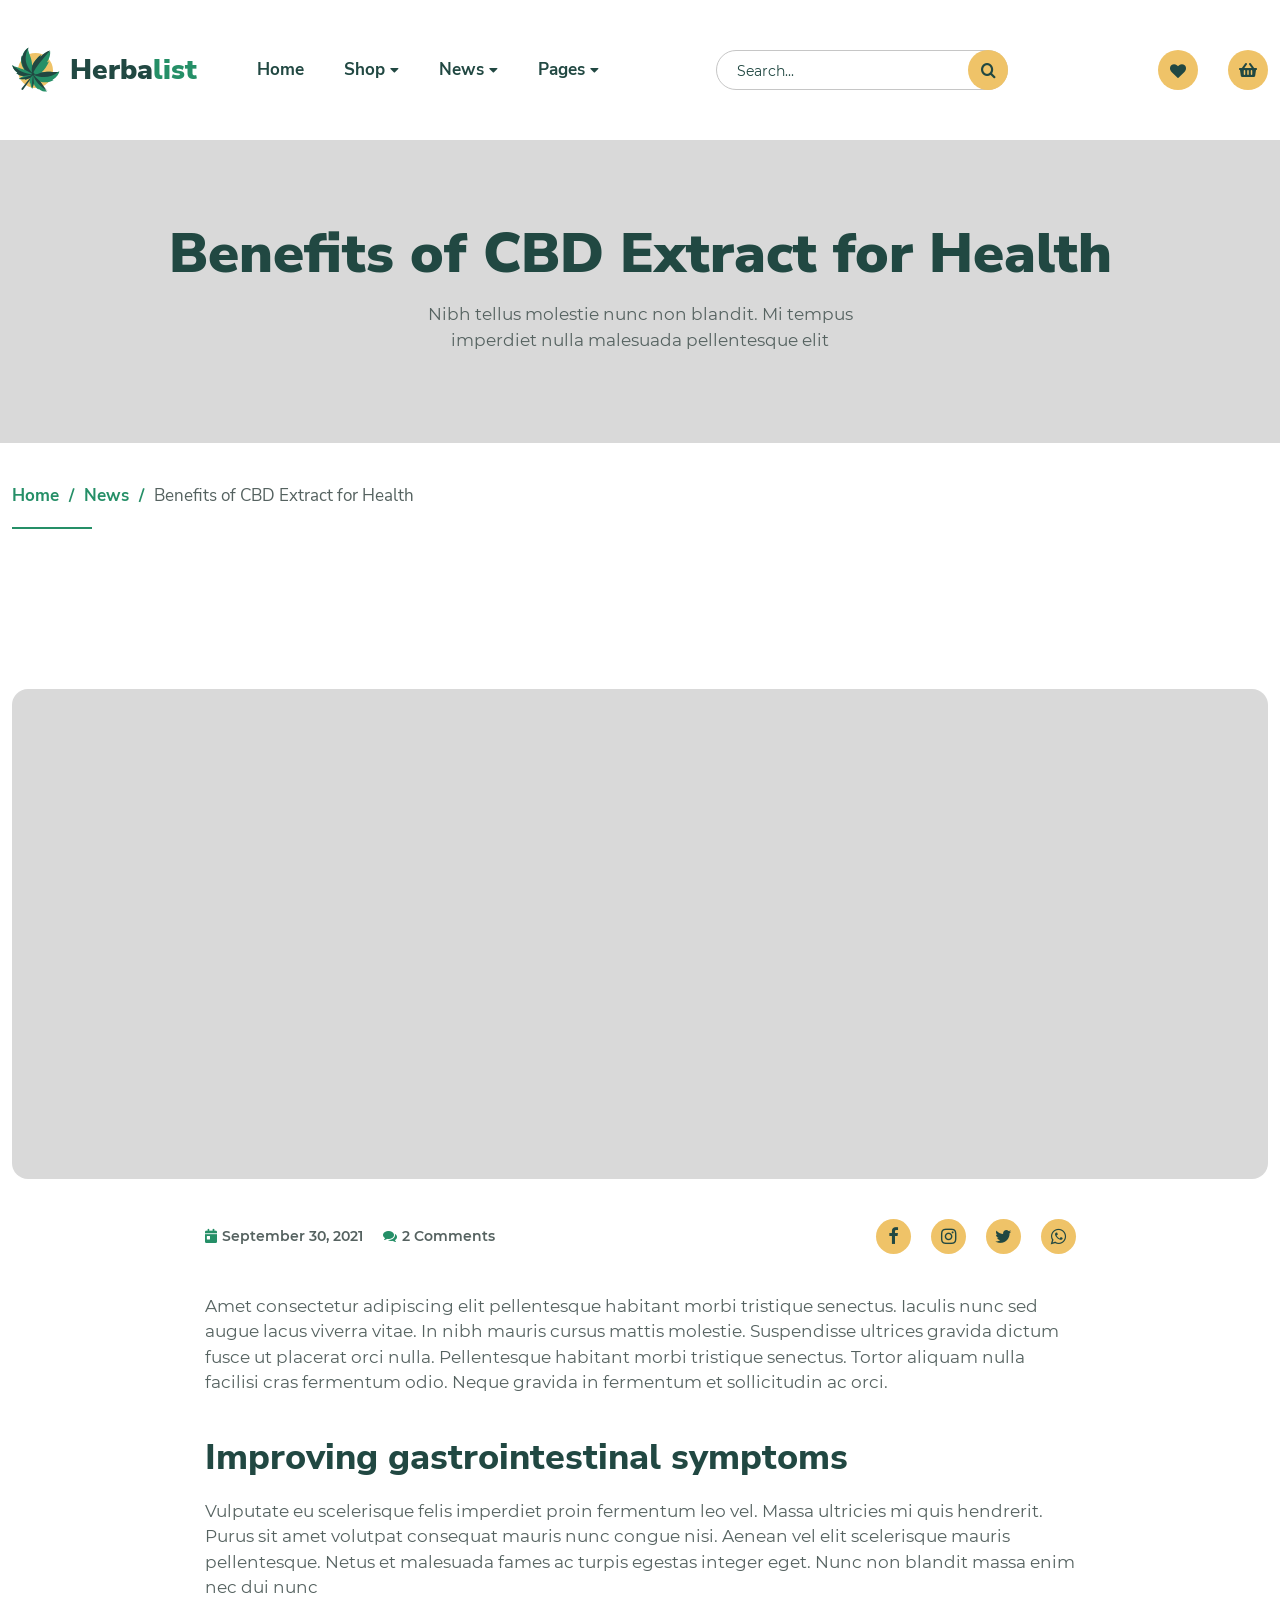
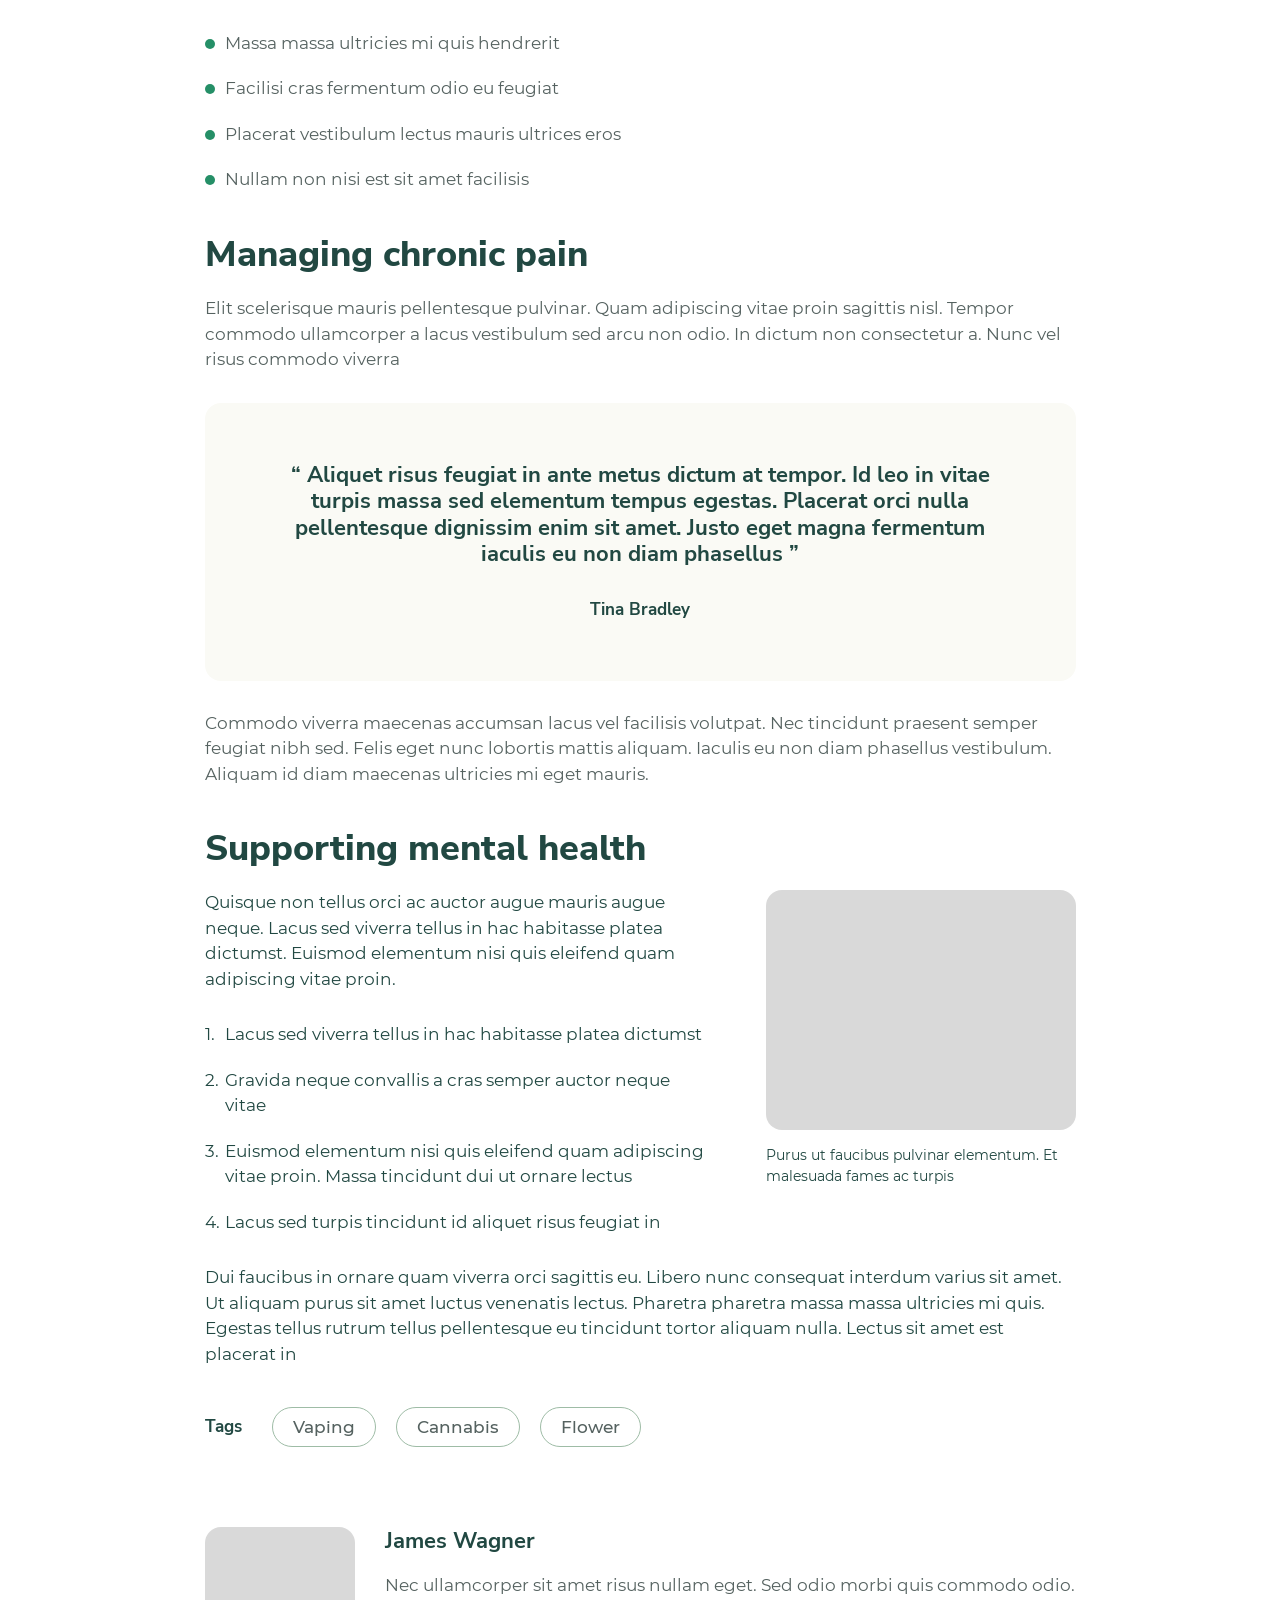
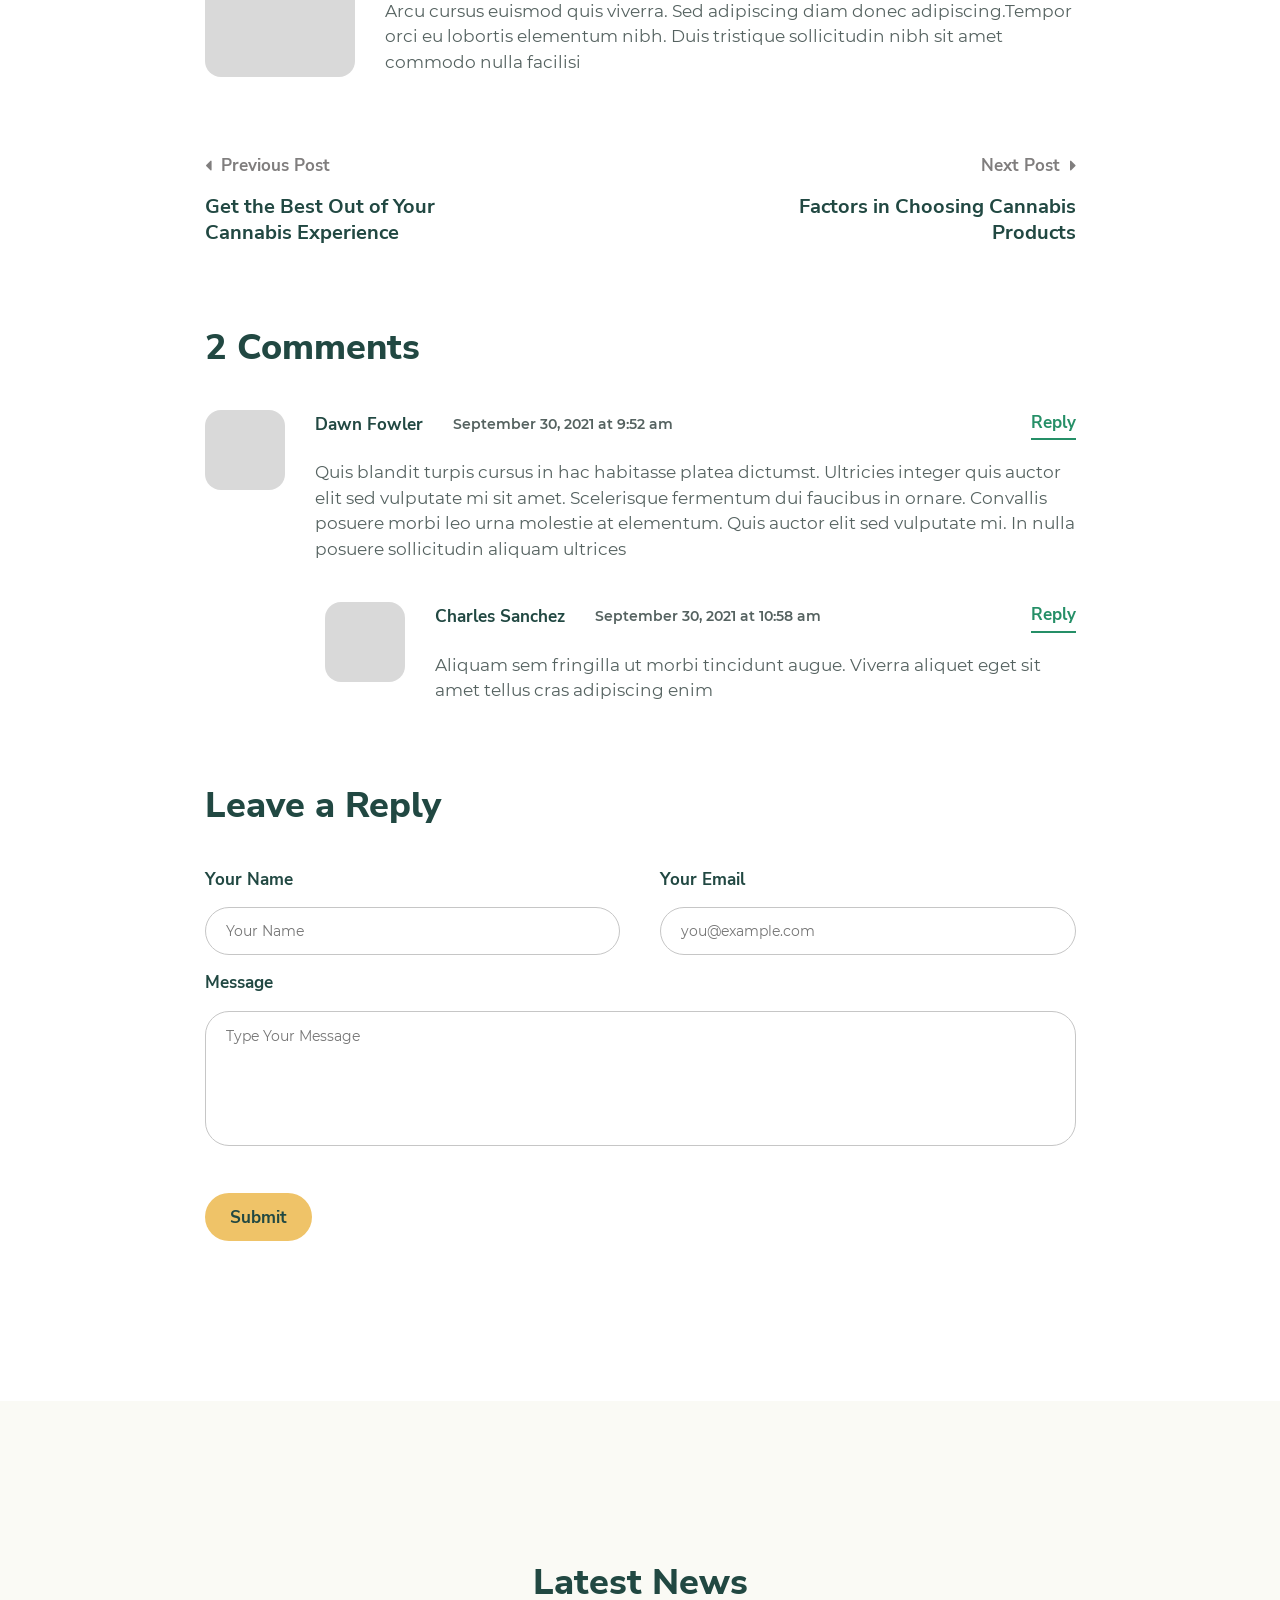
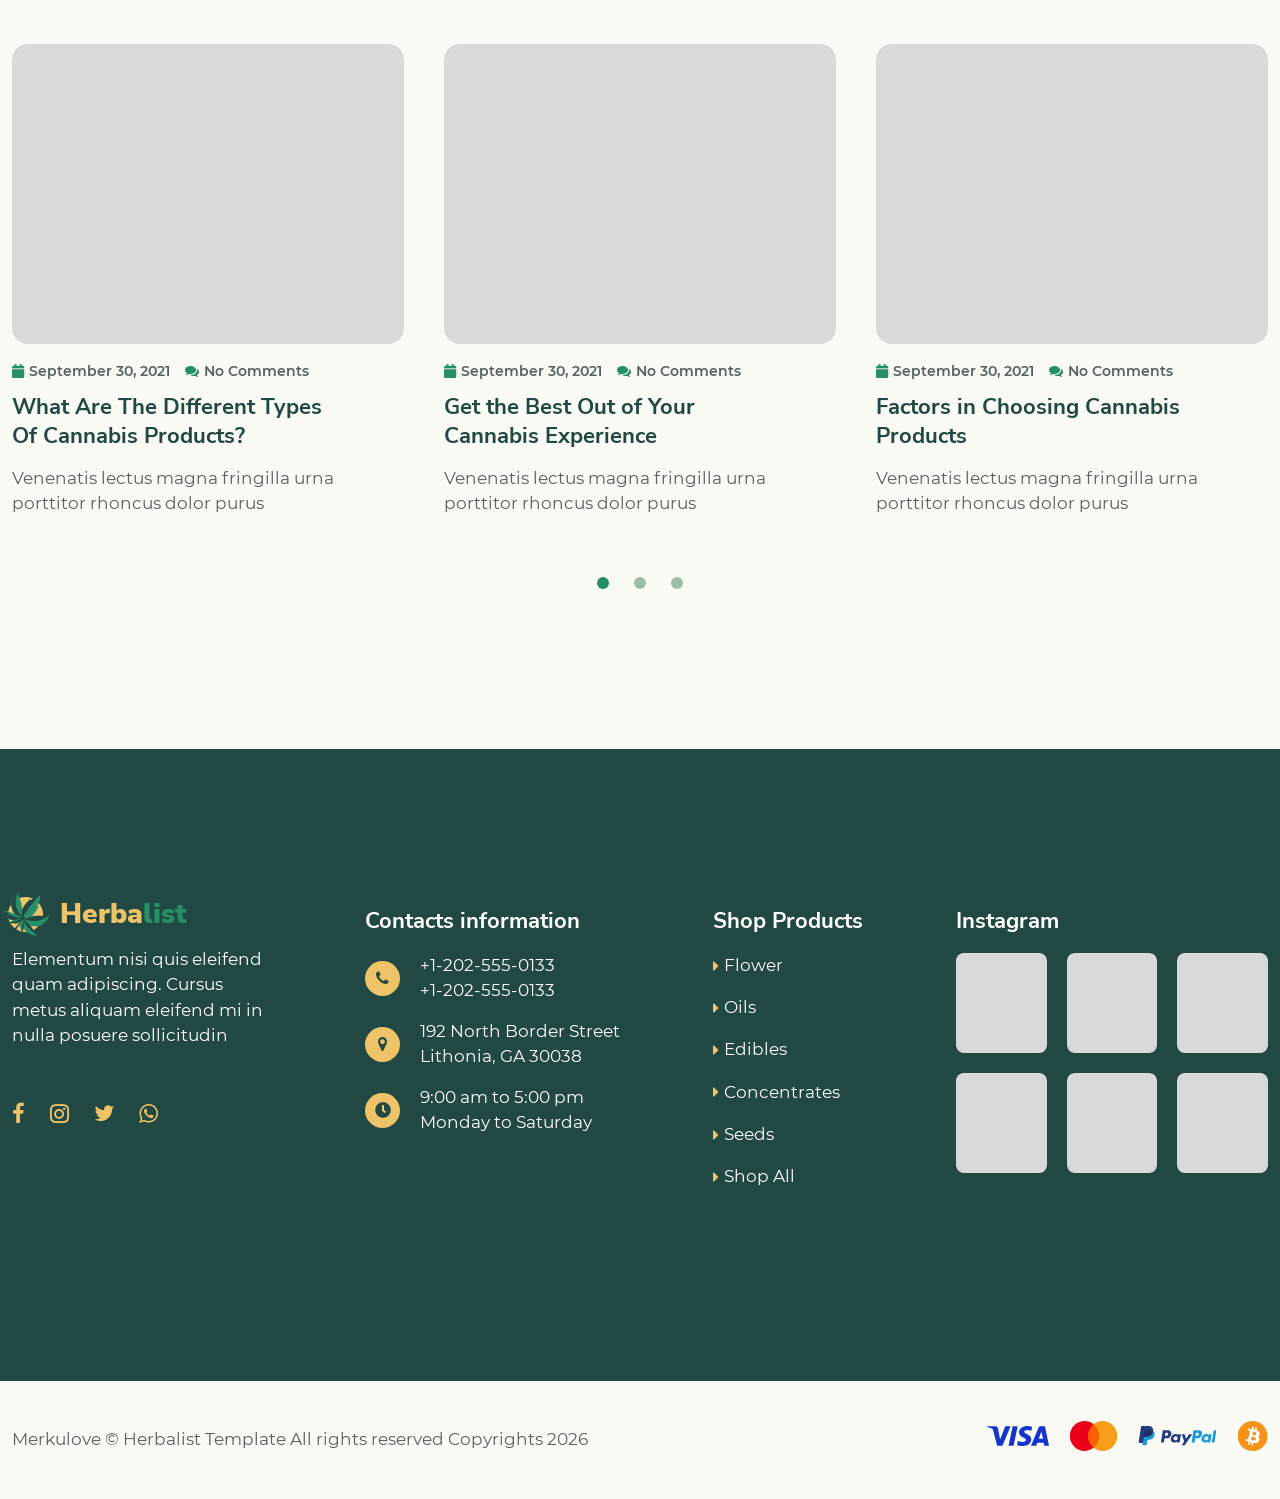
<file: post.html>
<!DOCTYPE html>
<html lang="en">
    <head>
        <meta charset="UTF-8" />
        <meta name="viewport" content="width=device-width, initial-scale=1.0, minimum-scale=1.0" />
        <meta http-equiv="X-UA-Compatible" content="ie=edge" />
        <title>Benefits of CBD Extract for Health | Herbalist</title>
        <link rel="stylesheet preload" as="style" href="css/preload.min.css" />
        <link rel="stylesheet preload" as="style" href="css/icomoon.css" />
        <link rel="stylesheet preload" as="style" href="css/libs.min.css" />

        <link rel="stylesheet" href="css/post.min.css" />
    </head>
    <body>
        <header class="header d-flex flex-wrap align-items-center" data-page="post" data-overlay="@@overlay">
            <div class="container d-flex flex-wrap flex-xl-nowrap align-items-center justify-content-between">
                <a class="brand header_logo d-flex align-items-center" href="index.html">
                    <span class="logo">
                        <svg width="48" height="45" viewBox="0 0 48 45" fill="none" xmlns="http://www.w3.org/2000/svg">
                            <g clip-path="url(#logoHeader)">
                                <circle cx="23.5" cy="23.4998" r="17.5" fill="#EFC368" />
                                <path
                                    d="M9.79512 42.7418V42.7418C9.34023 42.4033 9.31895 41.6825 9.74864 41.1504L20.897 27.3735L21.6772 27.954L11.3571 42.3414C10.9578 42.9017 10.25 43.0802 9.79512 42.7418Z"
                                    fill="#214842"
                                />
                                <path
                                    d="M26.6771 42.8479C24.3476 41.406 22.6473 39.3633 21.68 36.619C21.6593 36.5586 21.6359 36.5018 21.6151 36.4414C21.4922 39.036 20.3226 40.6907 20.2435 42.0699C19.132 40.0735 18.4588 38.1106 18.4647 36.206C18.1821 36.2953 17.9437 36.5019 17.8208 36.958C17.3874 35.131 17.6447 32.9512 18.3642 30.5317C18.3464 30.5407 18.3321 30.5524 18.317 30.5578C16.2065 31.901 14.1964 32.7376 12.3296 32.8201C12.7376 32.5789 12.8705 32.2927 12.875 31.9938C11.0458 32.5244 8.97337 32.4184 6.74791 31.9002C8.04923 31.4476 9.32012 29.8636 11.7803 29.0303C11.6909 29.0245 11.5988 29.0222 11.5182 29.0119C8.64916 28.8206 6.24349 27.758 4.23021 25.933C4.69937 26.0793 5.11342 26.0499 5.44359 25.7948C1.69403 23.2492 0.824471 20.6681 0.188852 18.0841C0.246001 18.1328 0.303978 18.1877 0.364647 18.239C2.42593 19.949 7.42129 20.651 12.0076 22.6794C11.9954 22.659 11.9796 22.6359 11.9709 22.6182C8.85487 17.65 8.34457 13.0834 9.54543 8.78741C9.58318 9.21335 9.74327 9.53553 10.0257 9.75395C11.6092 4.78897 13.794 2.1021 16.3564 0.847511C14.6956 3.40296 20.6028 11.3757 20.0354 18.9763C20.067 18.905 20.0933 18.8408 20.1285 18.7722C21.8813 14.7689 24.9437 11.1591 29.0134 7.86035C28.3949 8.82752 28.0996 9.53433 28.39 10.3354C31.404 6.98018 34.6553 4.90665 38.1701 4.24101C38.4991 7.80318 37.4021 11.5 35.0076 15.3221C35.8577 15.3804 36.4557 14.9017 37.2149 14.0407C35.1295 18.9466 32.4473 22.9381 29.0008 25.7322C29.1119 25.6872 29.2212 25.652 29.3359 25.6097C29.3421 25.6088 29.3448 25.6052 29.3537 25.6007C36.0383 23.3432 44.4319 26.1635 47.0271 24.609L47.0298 24.6054C47.1919 24.5148 47.3285 24.3994 47.444 24.2681C46.9443 27.0771 44.9637 29.9178 40.6276 32.8085C40.9181 33.0162 41.2754 33.084 41.6891 33.0038C37.8727 35.3512 33.3229 36.116 27.6566 34.4662C27.7021 34.5229 27.7477 34.5796 27.7924 34.6301C31.0172 38.5605 33.0746 43.2124 35.3315 44.5604C32.6759 44.6643 29.9551 44.5399 26.4711 41.6346C26.3186 42.0347 26.4036 42.4346 26.6771 42.8479Z"
                                    fill="#258F67"
                                />
                                <path
                                    d="M21.6964 27.3339C21.6964 27.3339 16.6815 25.0813 12.6419 22.5125C9.405 17.4567 8.82341 12.8418 9.98562 8.52346C10.0299 8.95377 10.1971 9.28105 10.4873 9.50533C12.0295 4.51719 14.2143 1.83603 16.8028 0.605255C16.8064 0.60798 7.27498 14.1519 21.6964 27.3339Z"
                                    fill="#214842"
                                />
                                <path
                                    d="M20.7347 26.7685C20.7347 26.7685 18.8112 24.2889 20.2761 18.3905C22.0786 14.3957 25.1468 10.758 29.1883 7.40349C28.563 8.37328 28.2585 9.07826 28.5221 9.86229C31.5371 6.47721 34.7524 4.352 38.1907 3.61065C30.819 11.8745 24.022 19.9355 20.7347 26.7685Z"
                                    fill="#214842"
                                />
                                <path
                                    d="M46.9734 24.4342C38.3251 31.4347 29.6485 31.3625 20.9666 27.3752C22.7954 28.1005 26.1505 27.0664 29.4339 25.6238C29.44 25.6229 29.4427 25.6193 29.4516 25.6147C36.1028 23.294 44.3824 26.0159 46.9734 24.4342Z"
                                    fill="#214842"
                                />
                                <path
                                    d="M35.7432 43.9906C28.1977 39.4093 22.5531 34.0408 20.9998 26.9998C20.9998 26.9998 24.4082 31.2641 28.0546 34.2607C31.3346 38.117 33.4955 42.6236 35.7432 43.9906Z"
                                    fill="#214842"
                                />
                                <path
                                    d="M20.3668 41.3979C19.9237 36.5216 20.2623 31.7313 21.1995 26.9998C21.389 30.1599 21.57 33.3522 21.8533 36.069C21.8345 36.0107 21.8131 35.9559 21.7944 35.8976C21.6233 38.4267 20.4668 40.0586 20.3668 41.3979Z"
                                    fill="#214842"
                                />
                                <path
                                    d="M18.8106 30.5696C16.6844 31.8631 14.6463 32.6483 12.7329 32.6764C13.1445 32.445 13.2725 32.1601 13.2683 31.8585C11.4067 32.3402 9.27681 32.172 6.97768 31.5834C12.1204 30.7173 16.9056 29.3275 21.2743 27.331C20.976 28.0954 19.9814 29.3077 18.8106 30.5696Z"
                                    fill="#214842"
                                />
                                <path
                                    d="M20.9696 27.2397C20.732 27.2913 15.5252 28.3696 11.6631 29.0039C8.78877 28.8184 6.38068 27.7577 4.3675 25.9313C4.83726 26.0771 5.25222 26.0465 5.58362 25.7899C1.83231 23.2444 0.966829 20.6567 0.335772 18.0657C0.392925 18.1144 0.450895 18.1693 0.51157 18.2206C6.50769 23.538 13.1637 27.0346 20.9696 27.2397Z"
                                    fill="#214842"
                                />
                                <path
                                    d="M22.2931 28.0032C21.7944 28.665 20.8543 28.7971 20.1924 28.2984C19.5306 27.7997 19.3985 26.8595 19.8972 26.1977C20.3959 25.5359 21.336 25.4038 21.9979 25.9025C22.6597 26.4012 22.7918 27.3413 22.2931 28.0032Z"
                                    fill="#214842"
                                />
                            </g>
                            <defs>
                                <clipPath id="logoHeader">
                                    <rect width="48" height="45" fill="white" />
                                </clipPath>
                            </defs>
                        </svg>
                    </span>
                    <span class="accent">Herba</span>
                    <span>list</span>
                </a>
                <nav class="header_nav">
                    <ul class="header_nav-list">
                        <li class="header_nav-list_item dropdown">
                            <a
                                class="nav-link dropdown-toggle d-inline-flex align-items-center"
                                href="index.html"
                                data-bs-toggle="collapse"
                                data-bs-target="#homeMenu"
                                aria-expanded="false"
                                aria-controls="homeMenu"
                            >
                                Home
                                
                            </a>
                            <div class="dropdown-menu collapse" id="homeMenu">
                                <ul class="dropdown-list">
                                    <li class="list-item nav-item" data-page="home">
                                        <a class="dropdown-item" href="index.html">Home 01</a>
                                    </li>
                                    <li class="list-item nav-item" data-page="home2">
                                        <a class="dropdown-item" href="index2.html">Home 02</a>
                                    </li>
                                </ul>
                            </div>
                        </li>
                        <li class="header_nav-list_item dropdown">
                            <a
                                class="nav-link dropdown-toggle d-inline-flex align-items-center"
                                href="#"
                                data-bs-toggle="collapse"
                                data-bs-target="#shopMenu"
                                aria-expanded="false"
                                aria-controls="shopMenu"
                            >
                                Shop
                                <i class="icon-caret_down icon"></i>
                            </a>
                            <div class="dropdown-menu collapse" id="shopMenu">
                                <ul class="dropdown-list">
                                    <li class="list-item nav-item" data-page="shop">
                                        <a class="dropdown-item" href="shop.html">Shop 01</a>
                                    </li>
                                    <li class="list-item nav-item" data-page="shop2">
                                        <a class="dropdown-item" href="shop2.html">Shop 02</a>
                                    </li>
                                    <li class="list-item nav-item" data-page="product">
                                        <a class="dropdown-item" href="product.html">Single Product 01</a>
                                    </li>
                                    <li class="list-item nav-item" data-page="product2">
                                        <a class="dropdown-item" href="product2.html">Single Product 02</a>
                                    </li>
                                    <li class="list-item nav-item" data-page="compare">
                                        <a class="dropdown-item" href="compare.html">Compare List</a>
                                    </li>
                                </ul>
                            </div>
                        </li>
                        <li class="header_nav-list_item dropdown">
                            <a
                                class="nav-link dropdown-toggle d-inline-flex align-items-center"
                                href="#"
                                data-bs-toggle="collapse"
                                data-bs-target="#newsMenu"
                                aria-expanded="false"
                                aria-controls="newsMenu"
                            >
                                News
                                <i class="icon-caret_down icon"></i>
                            </a>
                            <div class="dropdown-menu collapse" id="newsMenu">
                                <ul class="dropdown-list">
                                    <li class="list-item nav-item" data-page="news">
                                        <a class="dropdown-item" href="news.html">News 01</a>
                                    </li>
                                    <li class="list-item nav-item" data-page="news2">
                                        <a class="dropdown-item" href="news2.html">News 02</a>
                                    </li>
                                    <li class="list-item nav-item" data-page="post">
                                        <a class="dropdown-item" href="post.html">Single Post 01</a>
                                    </li>
                                    <li class="list-item nav-item" data-page="post2">
                                        <a class="dropdown-item" href="post2.html">Single Post 02</a>
                                    </li>
                                </ul>
                            </div>
                        </li>
                        <li class="header_nav-list_item dropdown">
                            <a
                                class="nav-link dropdown-toggle d-inline-flex align-items-center"
                                href="#"
                                data-bs-toggle="collapse"
                                data-bs-target="#pagesMenu"
                                aria-expanded="false"
                                aria-controls="pagesMenu"
                            >
                                Pages
                                <i class="icon-caret_down icon"></i>
                            </a>
                            <div class="dropdown-menu collapse" id="pagesMenu">
                                <ul class="dropdown-list">
                                    <li class="list-item nav-item" data-page="about">
                                        <a class="dropdown-item" href="about.html">About</a>
                                    </li>
                                    
                                    <li class="list-item nav-item" data-page="contacts2">
                                        <a class="dropdown-item" href="contacts.html">Contacts</a>
                                    </li>
                                    
                                </ul>
                            </div>
                        </li>
                    </ul>
                </nav>
                <span class="header_trigger d-inline-flex d-xl-none flex-column justify-content-between">
                    <span class="line line--short"></span>
                    <span class="line line"></span>
                    <span class="line line--short"></span>
                    <span class="line line"></span>
                </span>
                <div class="header_user d-flex justify-content-end align-items-center">
                    <form class="header_user-search" action="#" method="get" data-type="searchForm">
                        <input class="header_user-search_field field required" type="text" placeholder="Search..." />
                        <button
                            class="header_user-search_btn header_user-action d-inline-flex align-items-center justify-content-center"
                            type="submit"
                            data-trigger="search"
                        >
                            <i class="icon-search"></i>
                        </button>
                    </form>
                    <a class="header_user-action d-inline-flex align-items-center justify-content-center" href="wishlist.html">
                        <i class="icon-heart"></i>
                    </a>
                    <a
                        class="header_user-action d-inline-flex align-items-center justify-content-center"
                        data-bs-toggle="offcanvas"
                        data-bs-target="#cartOffcanvas"
                        aria-controls="cartOffcanvas"
                    >
                        <i class="icon-basket"></i>
                    </a>
                </div>
            </div>
        </header>
        <header class="page">
            <div class="page_main container-fluid">
                <div class="container">
                    <h1 class="page_header">Benefits of CBD Extract for Health</h1>
                    <p class="page_text">Nibh tellus molestie nunc non blandit. Mi tempus imperdiet nulla malesuada pellentesque elit</p>
                </div>
            </div>
            <div class="container">
                <ul class="page_breadcrumbs d-flex flex-wrap">
                    <li class="page_breadcrumbs-item">
                        <a class="link" href="index.html">Home</a>
                    </li>

                    <li class="page_breadcrumbs-item">
                        <a class="link" href="news.html">News</a>
                    </li>

                    <li class="page_breadcrumbs-item current">
                        <span>Benefits of CBD Extract for Health</span>
                    </li>
                </ul>
            </div>
        </header>
        <!-- Single post content start -->
        <main class="post section">
            <div class="container">
                <div class="post_cover">
                    <picture>
                        <source data-srcset="img/placeholder.jpg" srcset="img/placeholder.jpg" type="image/webp" />
                        <img class="lazy" data-src="img/placeholder.jpg" src="img/placeholder.jpg" alt="cover" />
                    </picture>
                </div>
            </div>
            <article>
                <div class="container container--narrow">
                    <div class="post_info d-flex flex-column flex-sm-row justify-content-sm-between align-items-sm-center">
                        <div class="metadata metadata--info d-flex">
                            <span class="metadata_item d-flex align-items-center">
                                <i class="icon-calendar_day secondary icon"></i>
                                September 30, 2021
                            </span>
                            <a class="metadata_item d-flex align-items-center" href="#postComments">
                                <i class="icon-comments secondary icon"></i>
                                <span class="metadata_item-text">2 Comments</span>
                                <span class="metadata_item-number">2</span>
                            </a>
                        </div>
                        <ul class="socials d-flex align-items-center">
                            <li class="list-item">
                                <a
                                    class="link d-inline-flex align-items-center justify-content-center"
                                    href="https://facebook.com"
                                    target="_blank"
                                    rel="noopener norefferer"
                                >
                                    <i class="icon-facebook icon"></i>
                                </a>
                            </li>
                            <li class="list-item">
                                <a
                                    class="link d-inline-flex align-items-center justify-content-center"
                                    href="https://instagram.com"
                                    target="_blank"
                                    rel="noopener norefferer"
                                >
                                    <i class="icon-instagram icon"></i>
                                </a>
                            </li>
                            <li class="list-item">
                                <a
                                    class="link d-inline-flex align-items-center justify-content-center"
                                    href="https://twitter.com"
                                    target="_blank"
                                    rel="noopener norefferer"
                                >
                                    <i class="icon-twitter icon"></i>
                                </a>
                            </li>
                            <li class="list-item">
                                <a
                                    class="link d-inline-flex align-items-center justify-content-center"
                                    href="https://whatsapp.com"
                                    target="_blank"
                                    rel="noopener norefferer"
                                >
                                    <i class="icon-whatsapp icon"></i>
                                </a>
                            </li>
                        </ul>
                    </div>
                    <p class="post_text">
                        Amet consectetur adipiscing elit pellentesque habitant morbi tristique senectus. Iaculis nunc sed augue lacus
                        viverra vitae. In nibh mauris cursus mattis molestie. Suspendisse ultrices gravida dictum fusce ut placerat orci
                        nulla. Pellentesque habitant morbi tristique senectus. Tortor aliquam nulla facilisi cras fermentum odio. Neque
                        gravida in fermentum et sollicitudin ac orci.
                    </p>
                    <h2 class="post_header">Improving gastrointestinal symptoms</h2>
                    <p class="post_text">
                        Vulputate eu scelerisque felis imperdiet proin fermentum leo vel. Massa ultricies mi quis hendrerit. Purus sit amet
                        volutpat consequat mauris nunc congue nisi. Aenean vel elit scelerisque mauris pellentesque. Netus et malesuada
                        fames ac turpis egestas integer eget. Nunc non blandit massa enim nec dui nunc
                    </p>
                    <ul class="post_list">
                        <li class="post_list-item">Massa massa ultricies mi quis hendrerit</li>
                        <li class="post_list-item">Facilisi cras fermentum odio eu feugiat</li>
                        <li class="post_list-item">Placerat vestibulum lectus mauris ultrices eros</li>
                        <li class="post_list-item">Nullam non nisi est sit amet facilisis</li>
                    </ul>
                    <h2 class="post_header">Managing chronic pain</h2>
                    <p class="post_text">
                        Elit scelerisque mauris pellentesque pulvinar. Quam adipiscing vitae proin sagittis nisl. Tempor commodo ullamcorper
                        a lacus vestibulum sed arcu non odio. In dictum non consectetur a. Nunc vel risus commodo viverra
                    </p>
                    <div class="post_quote">
                        <q class="post_quote-text">
                            Aliquet risus feugiat in ante metus dictum at tempor. Id leo in vitae turpis massa sed elementum tempus egestas.
                            Placerat orci nulla pellentesque dignissim enim sit amet. Justo eget magna fermentum iaculis eu non diam
                            phasellus
                        </q>
                        <span class="post_quote-author">Tina Bradley</span>
                    </div>
                    <p class="post_text">
                        Commodo viverra maecenas accumsan lacus vel facilisis volutpat. Nec tincidunt praesent semper feugiat nibh sed.
                        Felis eget nunc lobortis mattis aliquam. Iaculis eu non diam phasellus vestibulum. Aliquam id diam maecenas
                        ultricies mi eget mauris.
                    </p>
                    <h2 class="post_header">Supporting mental health</h2>
                    <div class="post_highlight">
                        <div class="post_highlight-wrapper d-md-flex justify-content-between">
                            <div class="post_highlight-block">
                                <p class="post_text">
                                    Quisque non tellus orci ac auctor augue mauris augue neque. Lacus sed viverra tellus in hac habitasse
                                    platea dictumst. Euismod elementum nisi quis eleifend quam adipiscing vitae proin.
                                </p>
                                <ul class="post_list ordered">
                                    <li class="post_list-item d-flex align-items-start">
                                        <span class="number">1.</span>
                                        Lacus sed viverra tellus in hac habitasse platea dictumst
                                    </li>
                                    <li class="post_list-item d-flex align-items-start">
                                        <span class="number">2.</span>
                                        Gravida neque convallis a cras semper auctor neque vitae
                                    </li>
                                    <li class="post_list-item d-flex align-items-start">
                                        <span class="number">3.</span>
                                        Euismod elementum nisi quis eleifend quam adipiscing vitae proin. Massa tincidunt dui ut ornare
                                        lectus
                                    </li>
                                    <li class="post_list-item d-flex align-items-start">
                                        <span class="number">4.</span>
                                        Lacus sed turpis tincidunt id aliquet risus feugiat in
                                    </li>
                                </ul>
                            </div>
                            <div class="post_highlight-media">
                                <div class="post_highlight-media_img">
                                    <picture>
                                        <source data-srcset="img/placeholder.jpg" srcset="img/placeholder.jpg" type="image/webp" />
                                        <img class="lazy" data-src="img/placeholder.jpg" src="img/placeholder.jpg" alt="media" />
                                    </picture>
                                </div>
                                <p class="post_highlight-media_capture">
                                    Purus ut faucibus pulvinar elementum. Et malesuada fames ac turpis
                                </p>
                            </div>
                        </div>
                        <p class="post_text">
                            Dui faucibus in ornare quam viverra orci sagittis eu. Libero nunc consequat interdum varius sit amet. Ut aliquam
                            purus sit amet luctus venenatis lectus. Pharetra pharetra massa massa ultricies mi quis. Egestas tellus rutrum
                            tellus pellentesque eu tincidunt tortor aliquam nulla. Lectus sit amet est placerat in
                        </p>
                    </div>
                    <div class="post_tags d-sm-flex align-items-center">
                        <h5 class="post_tags-header">Tags</h5>
                        <ul class="post_tags-list d-flex flex-wrap">
                            <li class="list-item">
                                <a class="link d-inline-flex align-items-center justify-content-center" href="#">Vaping</a>
                            </li>
                            <li class="list-item">
                                <a class="link d-inline-flex align-items-center justify-content-center" href="#">Cannabis</a>
                            </li>
                            <li class="list-item">
                                <a class="link d-inline-flex align-items-center justify-content-center" href="#">Flower</a>
                            </li>
                        </ul>
                    </div>
                </div>
            </article>
            <div class="post_footer">
                <div class="container container--narrow">
                    <div class="post_footer-author d-flex flex-column flex-sm-row align-items-lg-center">
                        <picture>
                            <source data-srcset="img/placeholder.jpg" srcset="img/placeholder.jpg" type="image/webp" />
                            <img
                                class="lazy post_footer-author_avatar"
                                data-src="img/placeholder.jpg"
                                src="img/placeholder.jpg"
                                alt="media"
                            />
                        </picture>
                        <div class="post_footer-author_about">
                            <h4 class="name">James Wagner</h4>
                            <p class="bio">
                                Nec ullamcorper sit amet risus nullam eget. Sed odio morbi quis commodo odio. Arcu cursus euismod quis
                                viverra. Sed adipiscing diam donec adipiscing.Tempor orci eu lobortis elementum nibh. Duis tristique
                                sollicitudin nibh sit amet commodo nulla facilisi
                            </p>
                        </div>
                    </div>
                    <div class="post_footer-nav d-sm-flex justify-content-between">
                        <div class="post_footer-nav_block post_footer-nav_block--prev d-flex flex-column">
                            <a class="nav-link nav-link--prev d-inline-flex align-items-center" href="#">
                                <i class="icon-caret_left icon"></i>
                                Previous Post
                            </a>
                            <a class="post-title" href="#"> Get the Best Out of Your Cannabis Experience </a>
                        </div>
                        <div class="post_footer-nav_block post_footer-nav_block--next d-flex flex-column align-items-end">
                            <a class="nav-link nav-link--next d-inline-flex align-items-center" href="#">
                                Next Post
                                <i class="icon-caret_right icon"></i>
                            </a>
                            <a class="post-title" href="#"> Factors in Choosing Cannabis Products </a>
                        </div>
                    </div>
                </div>
            </div>
            <section class="comments" id="postComments">
                <div class="container container--narrow">
                    <h2 class="comments_header">2 Comments</h2>
                    <div class="comments_item d-sm-flex">
                        <picture>
                            <source data-srcset="img/placeholder.jpg" srcset="img/placeholder.jpg" type="image/webp" />
                            <img class="lazy avatar" data-src="img/placeholder.jpg" src="img/placeholder.jpg" alt="media" />
                        </picture>
                        <div class="main">
                            <div class="panel d-flex flex-column flex-md-row align-items-md-center">
                                <div class="wrapper flex-grow-1 d-md-flex flex-md-row">
                                    <h5 class="panel_name">Dawn Fowler</h5>
                                    <span class="panel_timestamp">September 30, 2021 at 9:52 am</span>
                                </div>
                                <a class="panel_btn btn--underline" href="#">Reply</a>
                            </div>
                            <p class="text">
                                Quis blandit turpis cursus in hac habitasse platea dictumst. Ultricies integer quis auctor elit sed
                                vulputate mi sit amet. Scelerisque fermentum dui faucibus in ornare. Convallis posuere morbi leo urna
                                molestie at elementum. Quis auctor elit sed vulputate mi. In nulla posuere sollicitudin aliquam ultrices
                            </p>
                        </div>
                    </div>
                    <div class="comments_item d-sm-flex" data-reply="true">
                        <picture>
                            <source data-srcset="img/placeholder.jpg" srcset="img/placeholder.jpg" type="image/webp" />
                            <img class="lazy avatar" data-src="img/placeholder.jpg" src="img/placeholder.jpg" alt="media" />
                        </picture>
                        <div class="main">
                            <div class="panel d-flex flex-column flex-md-row align-items-md-center">
                                <div class="wrapper flex-grow-1 d-md-flex flex-md-row">
                                    <h5 class="panel_name">Charles Sanchez</h5>
                                    <span class="panel_timestamp">September 30, 2021 at 10:58 am</span>
                                </div>
                                <a class="panel_btn btn--underline" href="#">Reply</a>
                            </div>
                            <p class="text">
                                Aliquam sem fringilla ut morbi tincidunt augue. Viverra aliquet eget sit amet tellus cras adipiscing enim
                            </p>
                        </div>
                    </div>
                </div>
            </section>
            <section class="reply">
                <div class="container container--narrow">
                    <h2 class="reply_header">Leave a Reply</h2>
                    <form
                        class="reply_form form d-flex flex-column flex-md-row flex-wrap justify-content-between"
                        action="#"
                        method="post"
                        id="postReplyForm"
                        data-type="postReply"
                    >
                        <div class="field-wrapper">
                            <label class="label" for="postReplyName">Your Name</label>
                            <input class="field required" type="text" id="postReplyName" placeholder="Your Name" />
                        </div>
                        <div class="field-wrapper">
                            <label class="label" for="postReplyEmail">Your Email</label>
                            <input class="field required" type="text" data-type="email" id="postReplyEmail" placeholder="you@example.com" />
                        </div>
                        <div class="field-wrapper fluid">
                            <label class="label" for="postReplyContent">Message</label>
                            <textarea
                                class="field field--message required"
                                id="postReplyContent"
                                placeholder="Type Your Message"
                            ></textarea>
                        </div>
                        <button class="btn" type="submit">Submit</button>
                    </form>
                </div>
            </section>
        </main>
        <aside class="latest section">
            <div class="container">
                <h2 class="latest_header">Latest News</h2>
                <div class="latest_posts swiper">
                    <div class="swiper-wrapper">
                        <div class="latest_posts-post swiper-slide">
                            <div class="latest_posts-post_wrapper">
                                <div class="media">
                                    <picture>
                                        <source data-srcset="img/placeholder.jpg" srcset="img/placeholder.jpg" type="image/webp" />
                                        <img
                                            class="lazy"
                                            data-src="img/placeholder.jpg"
                                            src="img/placeholder.jpg"
                                            alt="What Are The Different Types Of Cannabis Products?"
                                        />
                                    </picture>
                                </div>
                                <div class="metadata d-flex">
                                    <span class="metadata_item d-flex align-items-center">
                                        <i class="icon-calendar secondary icon"></i>
                                        September 30, 2021
                                    </span>
                                    <span class="metadata_item d-flex align-items-center">
                                        <i class="icon-comments secondary icon"></i>
                                        <span class="metadata_item-post_text d-none d-sm-inline">No Comments</span>
                                        <span class="metadata_item-number">0</span>
                                    </span>
                                </div>
                                <div class="main">
                                    <a class="title" href="post.html" target="_blank" rel="noopener norefferer"
                                        >What Are The Different Types Of Cannabis Products?</a
                                    >
                                    <p class="ppostReply">Venenatis lectus magna fringilla urna porttitor rhoncus dolor purus</p>
                                </div>
                            </div>
                        </div>
                        <div class="latest_posts-post swiper-slide">
                            <div class="latest_posts-post_wrapper">
                                <div class="media">
                                    <picture>
                                        <source data-srcset="img/placeholder.jpg" srcset="img/placeholder.jpg" type="image/webp" />
                                        <img
                                            class="lazy"
                                            data-src="img/placeholder.jpg"
                                            src="img/placeholder.jpg"
                                            alt="Get the Best Out of Your Cannabis Experience"
                                        />
                                    </picture>
                                </div>
                                <div class="metadata d-flex">
                                    <span class="metadata_item d-flex align-items-center">
                                        <i class="icon-calendar secondary icon"></i>
                                        September 30, 2021
                                    </span>
                                    <span class="metadata_item d-flex align-items-center">
                                        <i class="icon-comments secondary icon"></i>
                                        <span class="metadata_item-post_text d-none d-sm-inline">No Comments</span>
                                        <span class="metadata_item-number">0</span>
                                    </span>
                                </div>
                                <div class="main">
                                    <a class="title" href="post.html" target="_blank" rel="noopener norefferer"
                                        >Get the Best Out of Your Cannabis Experience</a
                                    >
                                    <p class="ppostReply">Venenatis lectus magna fringilla urna porttitor rhoncus dolor purus</p>
                                </div>
                            </div>
                        </div>
                        <div class="latest_posts-post swiper-slide">
                            <div class="latest_posts-post_wrapper">
                                <div class="media">
                                    <picture>
                                        <source data-srcset="img/placeholder.jpg" srcset="img/placeholder.jpg" type="image/webp" />
                                        <img
                                            class="lazy"
                                            data-src="img/placeholder.jpg"
                                            src="img/placeholder.jpg"
                                            alt="Factors in Choosing Cannabis Products"
                                        />
                                    </picture>
                                </div>
                                <div class="metadata d-flex">
                                    <span class="metadata_item d-flex align-items-center">
                                        <i class="icon-calendar secondary icon"></i>
                                        September 30, 2021
                                    </span>
                                    <span class="metadata_item d-flex align-items-center">
                                        <i class="icon-comments secondary icon"></i>
                                        <span class="metadata_item-post_text d-none d-sm-inline">No Comments</span>
                                        <span class="metadata_item-number">0</span>
                                    </span>
                                </div>
                                <div class="main">
                                    <a class="title" href="post.html" target="_blank" rel="noopener norefferer"
                                        >Factors in Choosing Cannabis Products</a
                                    >
                                    <p class="ppostReply">Venenatis lectus magna fringilla urna porttitor rhoncus dolor purus</p>
                                </div>
                            </div>
                        </div>
                    </div>
                    <div class="swiper-pagination swiper-pagination--dots"></div>
                </div>
            </div>
        </aside>
        <!-- Single post content end -->
        <footer class="footer">
            <div class="footer_main section">
                <div class="container d-flex flex-column flex-md-row flex-wrap flex-xl-nowrap justify-content-xl-between">
                    <div class="footer_main-about footer_main-block col-md-6 col-xl-auto">
                        <a class="brand footer_main-about_brand d-flex align-items-center" href="index.html">
                            <span class="logo">
                                <svg width="48" height="45" viewBox="0 0 48 45" fill="none" xmlns="http://www.w3.org/2000/svg">
                                    <g clip-path="url(#logoFooter)">
                                        <circle cx="23.5" cy="23.4998" r="17.5" fill="#EFC368" />
                                        <path
                                            d="M9.79512 42.7418V42.7418C9.34023 42.4033 9.31895 41.6825 9.74864 41.1504L20.897 27.3735L21.6772 27.954L11.3571 42.3414C10.9578 42.9017 10.25 43.0802 9.79512 42.7418Z"
                                            fill="#214842"
                                        />
                                        <path
                                            d="M26.6771 42.8479C24.3476 41.406 22.6473 39.3633 21.68 36.619C21.6593 36.5586 21.6359 36.5018 21.6151 36.4414C21.4922 39.036 20.3226 40.6907 20.2435 42.0699C19.132 40.0735 18.4588 38.1106 18.4647 36.206C18.1821 36.2953 17.9437 36.5019 17.8208 36.958C17.3874 35.131 17.6447 32.9512 18.3642 30.5317C18.3464 30.5407 18.3321 30.5524 18.317 30.5578C16.2065 31.901 14.1964 32.7376 12.3296 32.8201C12.7376 32.5789 12.8705 32.2927 12.875 31.9938C11.0458 32.5244 8.97337 32.4184 6.74791 31.9002C8.04923 31.4476 9.32012 29.8636 11.7803 29.0303C11.6909 29.0245 11.5988 29.0222 11.5182 29.0119C8.64916 28.8206 6.24349 27.758 4.23021 25.933C4.69937 26.0793 5.11342 26.0499 5.44359 25.7948C1.69403 23.2492 0.824471 20.6681 0.188852 18.0841C0.246001 18.1328 0.303978 18.1877 0.364647 18.239C2.42593 19.949 7.42129 20.651 12.0076 22.6794C11.9954 22.659 11.9796 22.6359 11.9709 22.6182C8.85487 17.65 8.34457 13.0834 9.54543 8.78741C9.58318 9.21335 9.74327 9.53553 10.0257 9.75395C11.6092 4.78897 13.794 2.1021 16.3564 0.847511C14.6956 3.40296 20.6028 11.3757 20.0354 18.9763C20.067 18.905 20.0933 18.8408 20.1285 18.7722C21.8813 14.7689 24.9437 11.1591 29.0134 7.86035C28.3949 8.82752 28.0996 9.53433 28.39 10.3354C31.404 6.98018 34.6553 4.90665 38.1701 4.24101C38.4991 7.80318 37.4021 11.5 35.0076 15.3221C35.8577 15.3804 36.4557 14.9017 37.2149 14.0407C35.1295 18.9466 32.4473 22.9381 29.0008 25.7322C29.1119 25.6872 29.2212 25.652 29.3359 25.6097C29.3421 25.6088 29.3448 25.6052 29.3537 25.6007C36.0383 23.3432 44.4319 26.1635 47.0271 24.609L47.0298 24.6054C47.1919 24.5148 47.3285 24.3994 47.444 24.2681C46.9443 27.0771 44.9637 29.9178 40.6276 32.8085C40.9181 33.0162 41.2754 33.084 41.6891 33.0038C37.8727 35.3512 33.3229 36.116 27.6566 34.4662C27.7021 34.5229 27.7477 34.5796 27.7924 34.6301C31.0172 38.5605 33.0746 43.2124 35.3315 44.5604C32.6759 44.6643 29.9551 44.5399 26.4711 41.6346C26.3186 42.0347 26.4036 42.4346 26.6771 42.8479Z"
                                            fill="#258F67"
                                        />
                                        <path
                                            d="M21.6964 27.3339C21.6964 27.3339 16.6815 25.0813 12.6419 22.5125C9.405 17.4567 8.82341 12.8418 9.98562 8.52346C10.0299 8.95377 10.1971 9.28105 10.4873 9.50533C12.0295 4.51719 14.2143 1.83603 16.8028 0.605255C16.8064 0.60798 7.27498 14.1519 21.6964 27.3339Z"
                                            fill="#214842"
                                        />
                                        <path
                                            d="M20.7347 26.7685C20.7347 26.7685 18.8112 24.2889 20.2761 18.3905C22.0786 14.3957 25.1468 10.758 29.1883 7.40349C28.563 8.37328 28.2585 9.07826 28.5221 9.86229C31.5371 6.47721 34.7524 4.352 38.1907 3.61065C30.819 11.8745 24.022 19.9355 20.7347 26.7685Z"
                                            fill="#214842"
                                        />
                                        <path
                                            d="M46.9734 24.4342C38.3251 31.4347 29.6485 31.3625 20.9666 27.3752C22.7954 28.1005 26.1505 27.0664 29.4339 25.6238C29.44 25.6229 29.4427 25.6193 29.4516 25.6147C36.1028 23.294 44.3824 26.0159 46.9734 24.4342Z"
                                            fill="#214842"
                                        />
                                        <path
                                            d="M35.7432 43.9906C28.1977 39.4093 22.5531 34.0408 20.9998 26.9998C20.9998 26.9998 24.4082 31.2641 28.0546 34.2607C31.3346 38.117 33.4955 42.6236 35.7432 43.9906Z"
                                            fill="#214842"
                                        />
                                        <path
                                            d="M20.3668 41.3979C19.9237 36.5216 20.2623 31.7313 21.1995 26.9998C21.389 30.1599 21.57 33.3522 21.8533 36.069C21.8345 36.0107 21.8131 35.9559 21.7944 35.8976C21.6233 38.4267 20.4668 40.0586 20.3668 41.3979Z"
                                            fill="#214842"
                                        />
                                        <path
                                            d="M18.8106 30.5696C16.6844 31.8631 14.6463 32.6483 12.7329 32.6764C13.1445 32.445 13.2725 32.1601 13.2683 31.8585C11.4067 32.3402 9.27681 32.172 6.97768 31.5834C12.1204 30.7173 16.9056 29.3275 21.2743 27.331C20.976 28.0954 19.9814 29.3077 18.8106 30.5696Z"
                                            fill="#214842"
                                        />
                                        <path
                                            d="M20.9696 27.2397C20.732 27.2913 15.5252 28.3696 11.6631 29.0039C8.78877 28.8184 6.38068 27.7577 4.3675 25.9313C4.83726 26.0771 5.25222 26.0465 5.58362 25.7899C1.83231 23.2444 0.966829 20.6567 0.335772 18.0657C0.392925 18.1144 0.450895 18.1693 0.51157 18.2206C6.50769 23.538 13.1637 27.0346 20.9696 27.2397Z"
                                            fill="#214842"
                                        />
                                        <path
                                            d="M22.2931 28.0032C21.7944 28.665 20.8543 28.7971 20.1924 28.2984C19.5306 27.7997 19.3985 26.8595 19.8972 26.1977C20.3959 25.5359 21.336 25.4038 21.9979 25.9025C22.6597 26.4012 22.7918 27.3413 22.2931 28.0032Z"
                                            fill="#214842"
                                        />
                                    </g>
                                    <defs>
                                        <clipPath id="logoFooter">
                                            <rect width="48" height="45" fill="white" />
                                        </clipPath>
                                    </defs>
                                </svg>
                            </span>
                            <span class="accent">Herba</span>
                            <span>list</span>
                        </a>
                        <div class="footer_main-about_wrapper">
                            <p class="text">
                                Elementum nisi quis eleifend quam adipiscing. Cursus metus aliquam eleifend mi in nulla posuere sollicitudin
                            </p>
                            <ul class="socials d-flex align-items-center accent">
                                <li class="list-item">
                                    <a class="link" href="https://facebook.com" target="_blank" rel="noopener norefferer">
                                        <i class="icon-facebook icon"></i>
                                    </a>
                                </li>
                                <li class="list-item">
                                    <a class="link" href="https://instagram.com" target="_blank" rel="noopener norefferer">
                                        <i class="icon-instagram icon"></i>
                                    </a>
                                </li>
                                <li class="list-item">
                                    <a class="link" href="https://twitter.com" target="_blank" rel="noopener norefferer">
                                        <i class="icon-twitter icon"></i>
                                    </a>
                                </li>
                                <li class="list-item">
                                    <a class="link" href="https://whatsapp.com" target="_blank" rel="noopener norefferer">
                                        <i class="icon-whatsapp icon"></i>
                                    </a>
                                </li>
                            </ul>
                        </div>
                    </div>
                    <div class="footer_main-contacts footer_main-block col-md-6 col-xl-auto">
                        <h4 class="footer_main-contacts_header footer_main-header">Contacts information</h4>
                        <ul class="footer_main-contacts_list">
                            <li class="list-item d-flex align-items-center">
                                <span class="icon d-flex justify-content-center align-items-center">
                                    <i class="icon-call"></i>
                                </span>
                                <div class="wrapper d-flex flex-column">
                                    <a class="link" href="tel:+1234567890">+1-202-555-0133</a>
                                    <a class="link" href="tel:+1234567890">+1-202-555-0133</a>
                                </div>
                            </li>
                            <li class="list-item d-flex align-items-center">
                                <span class="icon d-flex justify-content-center align-items-center">
                                    <i class="icon-location"></i>
                                </span>
                                <div class="wrapper d-flex flex-column">
                                    <span>192 North Border Street</span>
                                    <span>Lithonia, GA 30038</span>
                                </div>
                            </li>
                            <li class="list-item d-flex align-items-center">
                                <span class="icon d-flex justify-content-center align-items-center">
                                    <i class="icon-clock"></i>
                                </span>
                                <div class="wrapper d-flex flex-column">
                                    <span>9:00 am to 5:00 pm</span>
                                    <span>Monday to Saturday</span>
                                </div>
                            </li>
                        </ul>
                    </div>
                    <div class="footer_main-nav footer_main-block col-md-6 col-xl-auto">
                        <h4 class="footer_main-nav_header footer_main-header">Shop Products</h4>
                        <ul class="footer_main-nav_list d-flex flex-wrap flex-md-column">
                            <li class="list-item">
                                <a class="link d-inline-flex align-items-center" href="#">
                                    <i class="icon-caret_right accent icon"></i>
                                    Flower
                                </a>
                            </li>
                            <li class="list-item">
                                <a class="link d-inline-flex align-items-center" href="#">
                                    <i class="icon-caret_right accent icon"></i>
                                    Oils
                                </a>
                            </li>
                            <li class="list-item">
                                <a class="link d-inline-flex align-items-center" href="#">
                                    <i class="icon-caret_right accent icon"></i>
                                    Edibles
                                </a>
                            </li>
                            <li class="list-item">
                                <a class="link d-inline-flex align-items-center" href="#">
                                    <i class="icon-caret_right accent icon"></i>
                                    Concentrates
                                </a>
                            </li>
                            <li class="list-item">
                                <a class="link d-inline-flex align-items-center" href="#">
                                    <i class="icon-caret_right accent icon"></i>
                                    Seeds
                                </a>
                            </li>
                            <li class="list-item">
                                <a class="link d-inline-flex align-items-center" href="#">
                                    <i class="icon-caret_right accent icon"></i>
                                    Shop All
                                </a>
                            </li>
                        </ul>
                    </div>
                    <div class="footer_main-instagram footer_main-block col-md-6 col-xl-auto">
                        <h4 class="footer_main-instagram_header footer_main-header">Instagram</h4>
                        <ul class="footer_main-instagram_list d-grid">
                            <li class="list-item">
                                <a class="link" href="#" target="_blank" rel="noopener norefferer">
                                    <picture>
                                        <source data-srcset="img/placeholder.jpg" srcset="img/placeholder.jpg" type="image/webp" />
                                        <img
                                            class="lazy preview"
                                            data-src="img/placeholder.jpg"
                                            src="img/placeholder.jpg"
                                            alt="instagram post"
                                        />
                                    </picture>
                                </a>
                            </li>
                            <li class="list-item">
                                <a class="link" href="#" target="_blank" rel="noopener norefferer">
                                    <picture>
                                        <source data-srcset="img/placeholder.jpg" srcset="img/placeholder.jpg" type="image/webp" />
                                        <img
                                            class="lazy preview"
                                            data-src="img/placeholder.jpg"
                                            src="img/placeholder.jpg"
                                            alt="instagram post"
                                        />
                                    </picture>
                                </a>
                            </li>
                            <li class="list-item">
                                <a class="link" href="#" target="_blank" rel="noopener norefferer">
                                    <picture>
                                        <source data-srcset="img/placeholder.jpg" srcset="img/placeholder.jpg" type="image/webp" />
                                        <img
                                            class="lazy preview"
                                            data-src="img/placeholder.jpg"
                                            src="img/placeholder.jpg"
                                            alt="instagram post"
                                        />
                                    </picture>
                                </a>
                            </li>
                            <li class="list-item">
                                <a class="link" href="#" target="_blank" rel="noopener norefferer">
                                    <picture>
                                        <source data-srcset="img/placeholder.jpg" srcset="img/placeholder.jpg" type="image/webp" />
                                        <img
                                            class="lazy preview"
                                            data-src="img/placeholder.jpg"
                                            src="img/placeholder.jpg"
                                            alt="instagram post"
                                        />
                                    </picture>
                                </a>
                            </li>
                            <li class="list-item">
                                <a class="link" href="#" target="_blank" rel="noopener norefferer">
                                    <picture>
                                        <source data-srcset="img/placeholder.jpg" srcset="img/placeholder.jpg" type="image/webp" />
                                        <img
                                            class="lazy preview"
                                            data-src="img/placeholder.jpg"
                                            src="img/placeholder.jpg"
                                            alt="instagram post"
                                        />
                                    </picture>
                                </a>
                            </li>
                            <li class="list-item">
                                <a class="link" href="#" target="_blank" rel="noopener norefferer">
                                    <picture>
                                        <source data-srcset="img/placeholder.jpg" srcset="img/placeholder.jpg" type="image/webp" />
                                        <img
                                            class="lazy preview"
                                            data-src="img/placeholder.jpg"
                                            src="img/placeholder.jpg"
                                            alt="instagram post"
                                        />
                                    </picture>
                                </a>
                            </li>
                        </ul>
                    </div>
                </div>
            </div>
            <div class="footer_secondary">
                <div
                    class="container d-flex flex-column-reverse flex-md-row justify-content-center justify-content-md-between align-items-md-center"
                >
                    <p class="footer_secondary-copyright">
                        Merkulove &copy; Herbalist Template
                        <span class="linebreak">All rights reserved Copyrights <span id="currentYear"></span></span>
                    </p>
                    <ul class="footer_secondary-list d-flex justify-content-center align-items-center">
                        <li class="list-item">
                            <span class="vector">
                                <svg width="62" height="20" viewBox="0 0 62 20" fill="none" xmlns="http://www.w3.org/2000/svg">
                                    <path
                                        d="M40.3732 0.0307617C35.9754 0.0307617 32.0453 2.29548 32.0453 6.47972C32.0453 11.2783 39.0155 11.6097 39.0155 14.0203C39.0155 15.0354 37.8447 15.944 35.845 15.944C33.0071 15.944 30.886 14.6744 30.886 14.6744L29.9784 18.8967C29.9784 18.8967 32.4219 19.9692 35.6659 19.9692C40.4742 19.9692 44.2577 17.5932 44.2577 13.3375C44.2577 8.26694 37.2584 7.94535 37.2584 5.70787C37.2584 4.91274 38.2196 4.04153 40.2135 4.04153C42.4633 4.04153 44.2988 4.96487 44.2988 4.96487L45.187 0.886776C45.187 0.886776 43.1898 0.0307617 40.3732 0.0307617V0.0307617ZM0.137251 0.338543L0.0307617 0.954103C0.0307617 0.954103 1.88094 1.29052 3.54733 1.9616C5.69294 2.73113 5.84578 3.17912 6.20714 4.57052L10.1448 19.6518H15.4233L23.5552 0.338543H18.2888L13.0636 13.4697L10.9314 2.33912C10.7358 1.06523 9.74536 0.338543 8.53296 0.338543H0.137251V0.338543ZM25.6729 0.338543L21.5416 19.6518H26.5635L30.6803 0.338543H25.6729V0.338543ZM53.682 0.338543C52.471 0.338543 51.8294 0.982675 51.3586 2.10828L44.0011 19.6518H49.2675L50.2864 16.7279H56.7024L57.322 19.6518H61.9688L57.9149 0.338543H53.682V0.338543ZM54.3669 5.55638L55.9279 12.8037H51.7458L54.3669 5.55638V5.55638Z"
                                        fill="#1434CB"
                                    />
                                </svg>
                            </span>
                        </li>
                        <li class="list-item">
                            <span class="vector">
                                <svg width="49" height="30" viewBox="0 0 49 30" fill="none" xmlns="http://www.w3.org/2000/svg">
                                    <g clip-path="url(#clip0_276_198133)">
                                        <path
                                            fill-rule="evenodd"
                                            clip-rule="evenodd"
                                            d="M18.1489 26.7542H30.9958V3.20239H18.1489V26.7542Z"
                                            fill="#FF5F00"
                                        />
                                        <path
                                            fill-rule="evenodd"
                                            clip-rule="evenodd"
                                            d="M18.965 14.9784C18.965 10.2003 21.158 5.94476 24.5728 3.20246C22.0752 1.19661 18.9243 0 15.4992 0C7.39105 0 0.818359 6.70616 0.818359 14.9784C0.818359 23.2506 7.39105 29.9568 15.4992 29.9568C18.9243 29.9568 22.0752 28.7602 24.5728 26.7543C21.158 24.0116 18.965 19.7565 18.965 14.9784Z"
                                            fill="#EB001B"
                                        />
                                        <path
                                            fill-rule="evenodd"
                                            clip-rule="evenodd"
                                            d="M47.8693 24.26V23.6787H47.7204L47.5495 24.0786L47.3782 23.6787H47.2294V24.26H47.3342V23.8215L47.4949 24.1997H47.6038L47.7645 23.8206V24.26H47.8693ZM46.9268 24.26V23.7778H47.1176V23.6796H46.6323V23.7778H46.8228V24.26H46.9268ZM48.3277 14.9784C48.3277 23.2506 41.7546 29.9568 33.6468 29.9568C30.2218 29.9568 27.0704 28.7602 24.5732 26.7543C27.9881 24.012 30.181 19.7565 30.181 14.9784C30.181 10.2007 27.9881 5.94517 24.5732 3.20246C27.0704 1.19661 30.2218 0 33.6468 0C41.7546 0 48.3277 6.70616 48.3277 14.9784Z"
                                            fill="#F79E1B"
                                        />
                                    </g>
                                    <defs>
                                        <clipPath id="clip0_276_198133">
                                            <rect width="48" height="30" fill="white" transform="translate(0.818359)" />
                                        </clipPath>
                                    </defs>
                                </svg>
                            </span>
                        </li>
                        <li class="list-item">
                            <span class="vector">
                                <svg width="79" height="21" viewBox="0 0 79 21" fill="none" xmlns="http://www.w3.org/2000/svg">
                                    <g clip-path="url(#clip0_276_198139)">
                                        <path
                                            d="M29.6368 4.29468H25.3349C25.1924 4.29459 25.0547 4.34596 24.9464 4.43953C24.8381 4.5331 24.7664 4.66272 24.7442 4.80504L23.0043 15.9649C22.9963 16.0167 22.9995 16.0697 23.0136 16.1201C23.0278 16.1705 23.0526 16.2172 23.0863 16.257C23.12 16.2968 23.1619 16.3287 23.209 16.3506C23.2561 16.3725 23.3073 16.3838 23.3591 16.3837H25.4129C25.5554 16.3837 25.6932 16.3323 25.8015 16.2386C25.9098 16.1449 25.9815 16.0151 26.0035 15.8727L26.4728 12.8627C26.4948 12.7203 26.5664 12.5907 26.6745 12.497C26.7827 12.4033 26.9204 12.3518 27.0628 12.3517H28.4247C31.2585 12.3517 32.8939 10.9644 33.3211 8.21531C33.5135 7.01259 33.3292 6.06759 32.7725 5.40577C32.1611 4.67904 31.0767 4.29468 29.6368 4.29468V4.29468ZM30.1331 8.37059C29.8979 9.93222 28.7184 9.93222 27.578 9.93222H26.9288L27.3843 7.01577C27.3976 6.93044 27.4406 6.85273 27.5055 6.79662C27.5704 6.74051 27.653 6.70968 27.7384 6.70968H28.0359C28.8128 6.70968 29.5456 6.70968 29.9243 7.15768C30.1501 7.42495 30.2193 7.82204 30.1331 8.37059V8.37059ZM42.4961 8.32031H40.436C40.3507 8.32031 40.2681 8.35115 40.2031 8.40726C40.1382 8.46337 40.0952 8.54108 40.0819 8.6264L39.9907 9.20931L39.8466 8.99804C39.4007 8.34322 38.4062 8.12431 37.4135 8.12431C35.1371 8.12431 33.1927 9.86859 32.8141 12.3154C32.6172 13.536 32.8971 14.703 33.5815 15.5169C34.2092 16.2653 35.1075 16.5771 36.1762 16.5771C38.0105 16.5771 39.0276 15.3839 39.0276 15.3839L38.9358 15.963C38.9276 16.0148 38.9306 16.0678 38.9446 16.1183C38.9586 16.1687 38.9833 16.2156 39.0169 16.2555C39.0505 16.2954 39.0922 16.3275 39.1393 16.3495C39.1863 16.3715 39.2375 16.383 39.2893 16.383H41.145C41.2875 16.3831 41.4253 16.3316 41.5336 16.2379C41.6419 16.1442 41.7136 16.0145 41.7356 15.872L42.849 8.73904C42.8572 8.68738 42.8542 8.63454 42.8402 8.58416C42.8263 8.53378 42.8017 8.48707 42.7681 8.44726C42.7346 8.40745 42.6929 8.37548 42.6459 8.35356C42.5989 8.33164 42.5478 8.3203 42.4961 8.32031V8.32031ZM39.6246 12.3765C39.4258 13.5671 38.4917 14.3664 37.3003 14.3664C36.7021 14.3664 36.224 14.1723 35.9171 13.8045C35.6126 13.4392 35.4969 12.9193 35.5938 12.3402C35.7793 11.1598 36.7292 10.3344 37.9023 10.3344C38.4873 10.3344 38.9628 10.531 39.2761 10.902C39.59 11.2769 39.7145 11.7999 39.6246 12.3765V12.3765ZM53.4677 8.32031H51.3976C51.2999 8.32047 51.2038 8.34472 51.1175 8.39096C51.0313 8.43721 50.9575 8.50404 50.9025 8.58568L48.0473 12.8404L46.8371 8.75177C46.7999 8.62707 46.7241 8.51778 46.6208 8.44007C46.5174 8.36237 46.3921 8.32038 46.2634 8.32031H44.2291C44.172 8.32016 44.1157 8.33381 44.0649 8.36012C44.014 8.38643 43.9701 8.42464 43.9368 8.47158C43.9035 8.51852 43.8818 8.57282 43.8735 8.62997C43.8651 8.68711 43.8704 8.74546 43.8888 8.80013L46.169 15.5698L44.0253 18.6313C43.9872 18.6856 43.9646 18.7494 43.96 18.8158C43.9554 18.8823 43.9689 18.9487 43.9991 19.0078C44.0293 19.067 44.075 19.1166 44.1312 19.1512C44.1874 19.1858 44.252 19.2041 44.3178 19.204H46.3854C46.482 19.2042 46.5771 19.1806 46.6627 19.1354C46.7482 19.0902 46.8217 19.0246 46.8767 18.9444L53.7621 8.88986C53.7994 8.83546 53.8213 8.77177 53.8254 8.70568C53.8295 8.6396 53.8156 8.57364 53.7853 8.51496C53.7549 8.45628 53.7093 8.40712 53.6533 8.37281C53.5973 8.3385 53.5332 8.32034 53.4677 8.32031V8.32031Z"
                                            fill="#253B80"
                                        />
                                        <path
                                            d="M60.3215 4.29483H56.0189C55.8766 4.29489 55.739 4.34632 55.6308 4.43988C55.5227 4.53344 55.451 4.66298 55.4289 4.80519L53.689 15.9651C53.6809 16.0168 53.684 16.0696 53.698 16.12C53.7121 16.1704 53.7367 16.2171 53.7703 16.2569C53.8039 16.2967 53.8457 16.3287 53.8926 16.3506C53.9396 16.3725 53.9908 16.3838 54.0425 16.3838H56.2504C56.35 16.3837 56.4463 16.3476 56.5219 16.282C56.5976 16.2165 56.6476 16.1257 56.663 16.0262L57.1568 12.8628C57.1789 12.7205 57.2504 12.5908 57.3586 12.4971C57.4668 12.4034 57.6045 12.3519 57.7469 12.3518H59.1081C61.9425 12.3518 63.5774 10.9646 64.0051 8.21546C64.1982 7.01273 64.0127 6.06773 63.456 5.40592C62.8452 4.67919 61.7613 4.29483 60.3215 4.29483V4.29483ZM60.8178 8.37073C60.5832 9.93237 59.4037 9.93237 58.2627 9.93237H57.6141L58.0702 7.01592C58.0833 6.93059 58.1261 6.85282 58.1909 6.79667C58.2558 6.74052 58.3384 6.70972 58.4237 6.70983H58.7212C59.4975 6.70983 60.2309 6.70983 60.6096 7.15783C60.8354 7.4251 60.904 7.82219 60.8178 8.37073V8.37073ZM73.1802 8.32046H71.1213C71.036 8.32022 70.9533 8.35098 70.8885 8.40715C70.8236 8.46332 70.7808 8.54117 70.7678 8.62655L70.6766 9.20946L70.5319 8.99819C70.086 8.34337 69.0921 8.12446 68.0995 8.12446C65.823 8.12446 63.8793 9.86873 63.5006 12.3156C63.3044 13.5361 63.583 14.7032 64.2674 15.5171C64.8964 16.2655 65.7934 16.5773 66.8622 16.5773C68.6964 16.5773 69.7136 15.3841 69.7136 15.3841L69.6217 15.9632C69.6135 16.0151 69.6166 16.0681 69.6306 16.1187C69.6447 16.1693 69.6695 16.2162 69.7032 16.2561C69.7369 16.296 69.7789 16.3281 69.826 16.35C69.8732 16.372 69.9246 16.3833 69.9765 16.3832H71.8315C71.9739 16.3831 72.1116 16.3316 72.2198 16.2379C72.328 16.1442 72.3995 16.0145 72.4216 15.8722L73.5356 8.73919C73.5435 8.68737 73.5402 8.63443 73.526 8.58401C73.5117 8.53359 73.4869 8.48689 73.4531 8.44711C73.4193 8.40733 73.3774 8.37541 73.3303 8.35355C73.2832 8.33169 73.232 8.3204 73.1802 8.32046V8.32046ZM70.3086 12.3766C70.1111 13.5673 69.1758 14.3666 67.9844 14.3666C67.3874 14.3666 66.9081 14.1725 66.6011 13.8046C66.2967 13.4394 66.1822 12.9195 66.2778 12.3404C66.4646 11.1599 67.4132 10.3346 68.5863 10.3346C69.1713 10.3346 69.6469 10.5312 69.9602 10.9022C70.2753 11.277 70.3998 11.8001 70.3086 12.3766V12.3766ZM75.6089 4.60092L73.8432 15.9651C73.8351 16.0168 73.8382 16.0696 73.8522 16.12C73.8663 16.1704 73.8909 16.2171 73.9245 16.2569C73.9581 16.2967 73.9999 16.3287 74.0468 16.3506C74.0938 16.3725 74.145 16.3838 74.1967 16.3838H75.9718C76.2668 16.3838 76.5172 16.1675 76.5625 15.8728L78.3036 4.71355C78.3117 4.66183 78.3086 4.60894 78.2946 4.55853C78.2806 4.50813 78.2559 4.46139 78.2223 4.42155C78.1887 4.3817 78.147 4.34968 78.1 4.3277C78.053 4.30571 78.0019 4.29428 77.9501 4.29419H75.9624C75.877 4.2945 75.7946 4.32553 75.7298 4.38173C75.665 4.43794 75.6222 4.51564 75.6089 4.60092Z"
                                            fill="#179BD7"
                                        />
                                        <path
                                            d="M5.1385 18.5525L5.46748 16.4385L4.73466 16.4213H1.23535L3.66719 0.82216C3.67443 0.774497 3.69836 0.731053 3.73462 0.699748C3.77087 0.668442 3.81704 0.65136 3.86471 0.651614H9.76503C11.7238 0.651614 13.0756 1.06398 13.7814 1.87789C14.1123 2.2597 14.323 2.6587 14.4249 3.0978C14.5318 3.55852 14.5337 4.10898 14.4293 4.78034L14.4218 4.82934V5.25952L14.7526 5.44916C15.0052 5.57862 15.2323 5.75375 15.4225 5.96589C15.7056 6.29234 15.8887 6.70725 15.966 7.19916C16.0459 7.70507 16.0195 8.30707 15.8887 8.98861C15.7377 9.77261 15.4936 10.4554 15.164 11.0142C14.8732 11.5147 14.4822 11.9482 14.016 12.2869C13.5782 12.6013 13.058 12.8399 12.4699 12.9926C11.9 13.1428 11.2502 13.2185 10.5375 13.2185H10.0783C9.74993 13.2185 9.43101 13.3382 9.18066 13.5526C8.93066 13.7694 8.76481 14.0688 8.71266 14.3977L8.67806 14.588L8.09684 18.3139L8.07042 18.4507C8.0635 18.494 8.05155 18.5156 8.03393 18.5302C8.01687 18.5444 7.99558 18.5522 7.97355 18.5525H5.1385Z"
                                            fill="#253B80"
                                        />
                                        <path
                                            d="M15.0662 4.87891C15.0486 4.99282 15.0285 5.10927 15.0058 5.22891C14.2277 9.27045 11.5656 10.6666 8.16572 10.6666H6.43462C6.01883 10.6666 5.66846 10.9721 5.60367 11.387L4.71736 17.0735L4.46638 18.6855C4.45638 18.7494 4.4602 18.8148 4.47757 18.8771C4.49494 18.9394 4.52544 18.9971 4.56699 19.0464C4.60854 19.0956 4.66014 19.1351 4.71824 19.1622C4.77635 19.1894 4.83957 19.2034 4.90355 19.2035H7.97386C8.33744 19.2035 8.6463 18.9362 8.70354 18.5735L8.73373 18.4156L9.31181 14.7044L9.34893 14.5007C9.40554 14.1367 9.71502 13.8695 10.0786 13.8695H10.5378C13.5125 13.8695 15.8412 12.6476 16.5218 9.112C16.8061 7.635 16.6589 6.40172 15.9066 5.53436C15.6681 5.26605 15.3834 5.04393 15.0662 4.87891V4.87891Z"
                                            fill="#179BD7"
                                        />
                                        <path
                                            d="M14.2521 4.55059C14.0036 4.47788 13.7509 4.42113 13.4954 4.38069C12.9904 4.30218 12.4802 4.26452 11.9693 4.26805H7.34468C7.16868 4.26791 6.99844 4.33148 6.86473 4.44725C6.73102 4.56303 6.64266 4.72338 6.61563 4.89932L5.63182 11.2031L5.60352 11.3871C5.63416 11.1864 5.7348 11.0034 5.88721 10.8713C6.03962 10.7392 6.23375 10.6666 6.43447 10.6667H8.16556C11.5655 10.6667 14.2275 9.26987 15.0057 5.22896C15.0289 5.10932 15.0484 4.99287 15.066 4.87896C14.8607 4.77003 14.6467 4.67871 14.4263 4.60596C14.3685 4.58656 14.3105 4.5681 14.2521 4.55059V4.55059Z"
                                            fill="#222D65"
                                        />
                                        <path
                                            d="M6.61582 4.89936C6.64262 4.72338 6.73093 4.56295 6.86471 4.44723C6.99848 4.33151 7.16885 4.26817 7.34487 4.26873H11.9695C12.5174 4.26873 13.0288 4.305 13.4955 4.38136C13.8114 4.43158 14.1229 4.50669 14.4271 4.606C14.6567 4.683 14.87 4.774 15.0669 4.879C15.2984 3.38545 15.065 2.36855 14.2667 1.44773C13.3867 0.434 11.7984 0 9.76601 0H3.86569C3.45053 0 3.09638 0.305455 3.03222 0.721L0.574593 16.4805C0.563146 16.5537 0.567501 16.6285 0.587359 16.6998C0.607217 16.7711 0.642107 16.8372 0.689629 16.8936C0.73715 16.95 0.796175 16.9952 0.862644 17.0263C0.929113 17.0574 1.00145 17.0735 1.07467 17.0736H4.7174L5.63201 11.2032L6.61582 4.89936V4.89936Z"
                                            fill="#253B80"
                                        />
                                    </g>
                                    <defs>
                                        <clipPath id="clip0_276_198139">
                                            <rect width="78" height="21" fill="white" transform="translate(0.568359)" />
                                        </clipPath>
                                    </defs>
                                </svg>
                            </span>
                        </li>
                        <li class="list-item">
                            <span class="vector">
                                <svg width="31" height="30" viewBox="0 0 31 30" fill="none" xmlns="http://www.w3.org/2000/svg">
                                    <g clip-path="url(#clip0_276_198146)">
                                        <path
                                            d="M30.1197 18.6274C28.1155 26.6675 19.9697 31.5548 11.9412 29.5506C3.90097 27.5465 -0.986467 19.4009 1.01773 11.3726C3.02194 3.33254 11.1559 -1.55479 19.1962 0.449365C27.2247 2.4418 32.1239 10.5873 30.1197 18.6274Z"
                                            fill="url(#paint0_linear_276_198146)"
                                        />
                                        <path
                                            d="M22.7109 13.1309C23.0039 11.1387 21.4922 10.0605 19.4062 9.3457L20.0859 6.63867L18.4453 6.22852L17.7891 8.86523C17.3555 8.75977 16.9102 8.6543 16.4648 8.56055L17.1211 5.91211L15.4805 5.50195L14.8125 8.19727C14.4492 8.11523 14.0977 8.0332 13.7578 7.95117V7.93945L11.4844 7.37695L11.0508 9.13477C11.0508 9.13477 12.2695 9.41602 12.2461 9.42773C12.9141 9.5918 13.0312 10.0371 13.0078 10.3887L12.2344 13.4707C12.2812 13.4824 12.3398 13.4941 12.4102 13.5293C12.3516 13.5176 12.293 13.5059 12.2344 13.4824L11.1562 17.7949C11.0742 17.9941 10.8633 18.2988 10.4062 18.1816C10.418 18.2051 9.21094 17.8887 9.21094 17.8887L8.39062 19.7754L10.5352 20.3145C10.9336 20.4199 11.3203 20.5137 11.707 20.6191L11.0273 23.3496L12.668 23.7598L13.3477 21.0527C13.793 21.1699 14.2383 21.2871 14.6602 21.3926L13.9922 24.0879L15.6328 24.498L16.3125 21.7676C19.125 22.2949 21.2344 22.084 22.1133 19.541C22.8281 17.502 22.0781 16.3184 20.6016 15.5449C21.6914 15.2988 22.5 14.584 22.7109 13.1309ZM18.9492 18.4043C18.4453 20.4434 15 19.3418 13.8867 19.0605L14.7891 15.4395C15.9023 15.7207 19.4883 16.2715 18.9492 18.4043ZM19.4648 13.0957C18.9961 14.959 16.1367 14.0098 15.2109 13.7754L16.0312 10.4941C16.957 10.7285 19.9453 11.1621 19.4648 13.0957Z"
                                            fill="white"
                                        />
                                    </g>
                                    <defs>
                                        <linearGradient
                                            id="paint0_linear_276_198146"
                                            x1="15.5604"
                                            y1="-0.00706574"
                                            x2="15.5604"
                                            y2="29.997"
                                            gradientUnits="userSpaceOnUse"
                                        >
                                            <stop offset="1" stop-color="#F7931A" />
                                        </linearGradient>
                                        <clipPath id="clip0_276_198146">
                                            <rect width="30" height="30" fill="white" transform="translate(0.568359)" />
                                        </clipPath>
                                    </defs>
                                </svg>
                            </span>
                        </li>
                    </ul>
                </div>
            </div>
        </footer>
        <script src="js/common.min.js"></script>
        <div class="cartOffcanvas offcanvas offcanvas-end" tabindex="-1" id="cartOffcanvas">
            <div class="cartOffcanvas_header d-flex align-items-center justify-content-between">
                <h2 class="cartOffcanvas_header-title" id="cartOffcanvasLabel">Cart</h2>
                <button class="cartOffcanvas_header-close" type="button" data-bs-dismiss="offcanvas" aria-label="Close">
                    <i class="icon-close"></i>
                </button>
            </div>
            <div class="cartOffcanvas_body">
                <ul class="cartOffcanvas_body-list">
                    <li class="cartOffcanvas_body-list_item d-sm-flex align-items-center">
                        <div class="media">
                            <a href="product.html" target="_blank" rel="noopener norefferer">
                                <picture>
                                    <source data-srcset="img/placeholder.jpg" srcset="img/placeholder.jpg" type="image/webp" />
                                    <img class="lazy" data-src="img/placeholder.jpg" src="img/placeholder.jpg" alt="media" />
                                </picture>
                            </a>
                        </div>
                        <div class="main d-flex flex-wrap justify-content-between align-items-end align-items-lg-center">
                            <a class="main_title" href="product.html" target="_blank" rel="noopener norefferer">
                                <span class="main_title-product"> Jonny Chronic - French Macaroon </span>
                            </a>
                            <div class="main_price">
                                <span class="price">$14.98</span>
                            </div>
                            <div class="qty d-flex align-items-center justify-content-between">
                                <span class="qty_minus control disabled d-flex align-items-center">
                                    <i class="icon-minus"></i>
                                </span>
                                <input class="qty_amount" type="number" readonly value="1" min="1" max="99" />
                                <span class="qty_plus control d-flex align-items-center">
                                    <i class="icon-plus"></i>
                                </span>
                            </div>
                            <a class="btn--underline" href="#">Remove</a>
                        </div>
                    </li>
                    <li class="cartOffcanvas_body-list_item d-sm-flex align-items-center">
                        <div class="media">
                            <a href="product.html" target="_blank" rel="noopener norefferer">
                                <picture>
                                    <source data-srcset="img/placeholder.jpg" srcset="img/placeholder.jpg" type="image/webp" />
                                    <img class="lazy" data-src="img/placeholder.jpg" src="img/placeholder.jpg" alt="media" />
                                </picture>
                            </a>
                        </div>
                        <div class="main d-flex flex-wrap justify-content-between align-items-end align-items-lg-center">
                            <a class="main_title" href="product.html" target="_blank" rel="noopener norefferer">
                                <span class="main_title-product"> House Shatter – Durban Poison </span>
                            </a>
                            <div class="main_price">
                                <span class="price">$6.96</span>
                            </div>
                            <div class="qty d-flex align-items-center justify-content-between">
                                <span class="qty_minus control disabled d-flex align-items-center">
                                    <i class="icon-minus"></i>
                                </span>
                                <input class="qty_amount" type="number" readonly value="1" min="1" max="99" />
                                <span class="qty_plus control d-flex align-items-center">
                                    <i class="icon-plus"></i>
                                </span>
                            </div>
                            <a class="btn--underline" href="#">Remove</a>
                        </div>
                    </li>
                    <li class="cartOffcanvas_body-list_item d-sm-flex align-items-center">
                        <div class="media">
                            <a href="product.html" target="_blank" rel="noopener norefferer">
                                <picture>
                                    <source data-srcset="img/placeholder.jpg" srcset="img/placeholder.jpg" type="image/webp" />
                                    <img class="lazy" data-src="img/placeholder.jpg" src="img/placeholder.jpg" alt="media" />
                                </picture>
                            </a>
                        </div>
                        <div class="main d-flex flex-wrap justify-content-between align-items-end align-items-lg-center">
                            <a class="main_title" href="product.html" target="_blank" rel="noopener norefferer">
                                <span class="main_title-product"> Natures: CBD Tincture </span>
                            </a>
                            <div class="main_price">
                                <span class="price">$7.49</span>
                            </div>
                            <div class="qty d-flex align-items-center justify-content-between">
                                <span class="qty_minus control disabled d-flex align-items-center">
                                    <i class="icon-minus"></i>
                                </span>
                                <input class="qty_amount" type="number" readonly value="1" min="1" max="99" />
                                <span class="qty_plus control d-flex align-items-center">
                                    <i class="icon-plus"></i>
                                </span>
                            </div>
                            <a class="btn--underline" href="#">Remove</a>
                        </div>
                    </li>
                </ul>
                <div class="cartOffcanvas_body-total d-flex justify-content-between align-items-center">
                    <span>Total</span>
                    <span class="cartTotal">$29.43</span>
                </div>
                <a class="cartOffcanvas_body-btn btn" href="cart.html">Proceed to checkout</a>
            </div>
        </div>
        <script src="js/post.min.js"></script>
    </body>
</html>
</file>
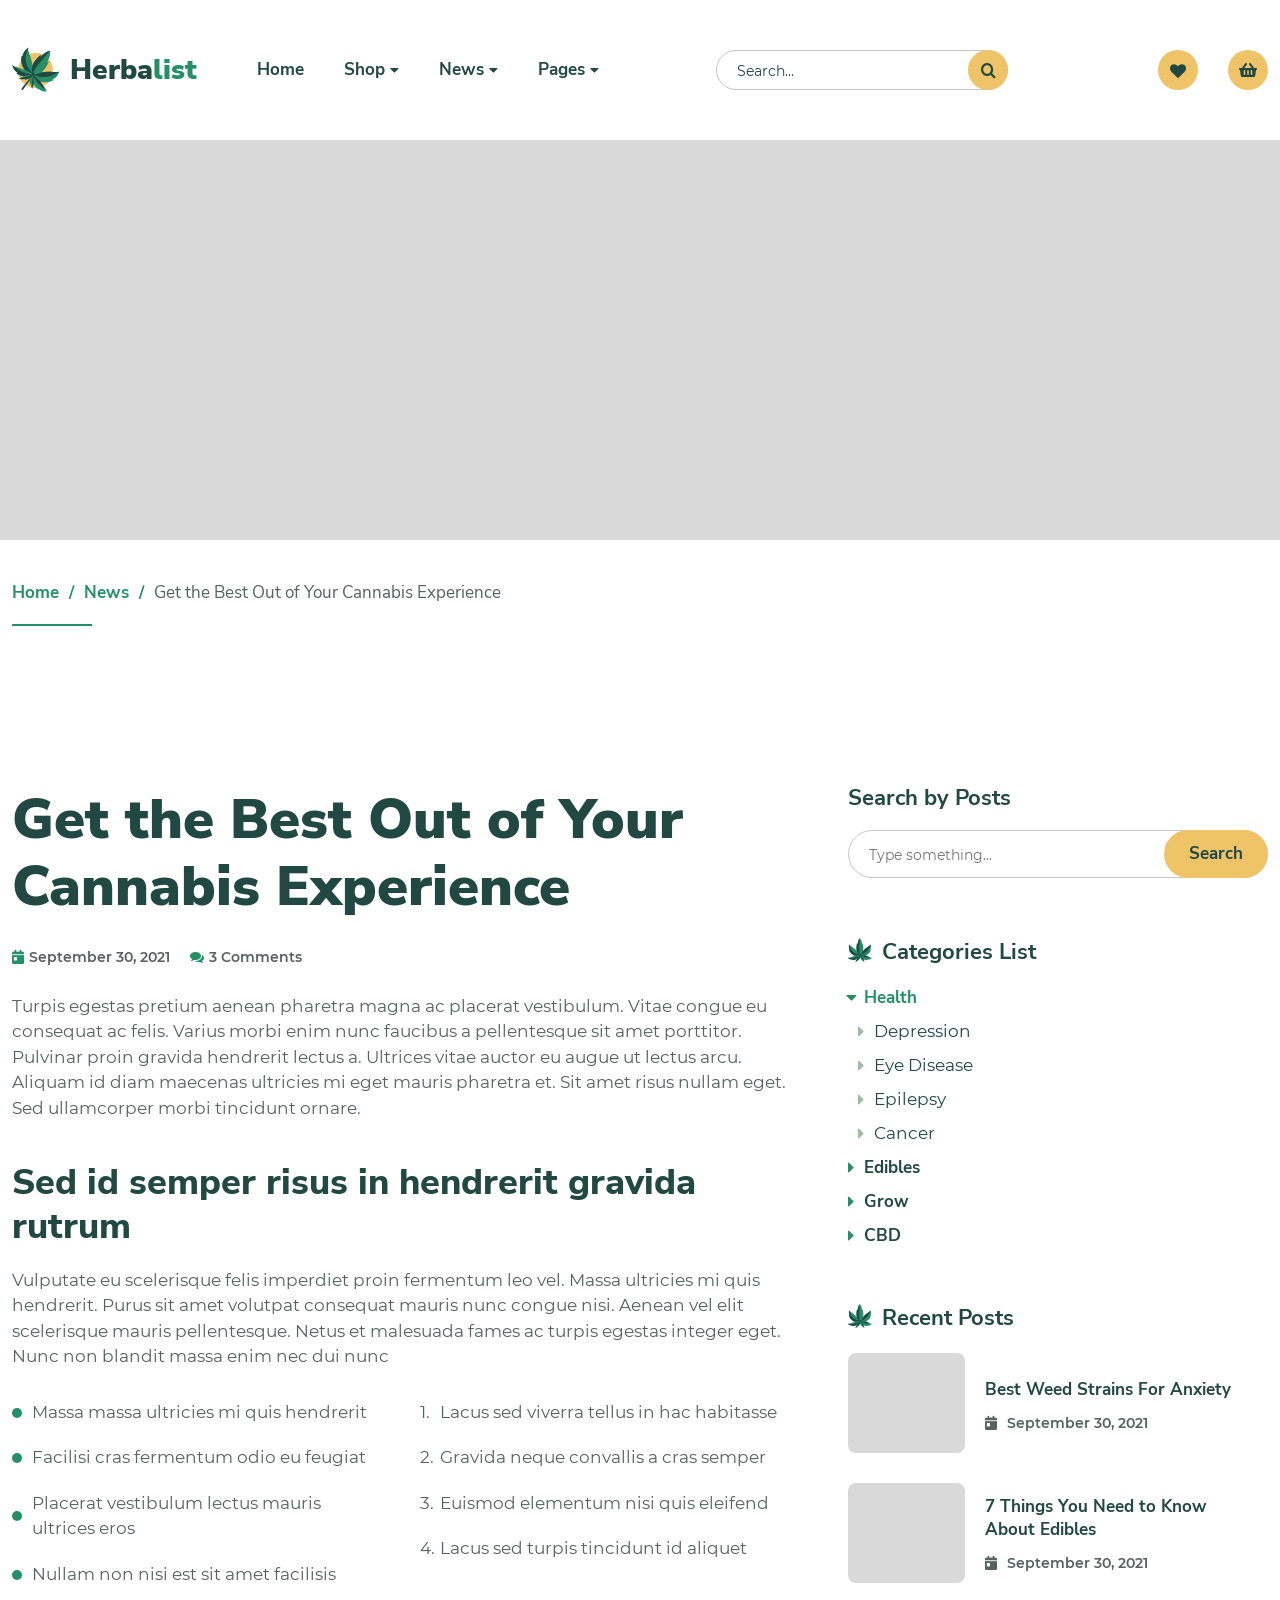
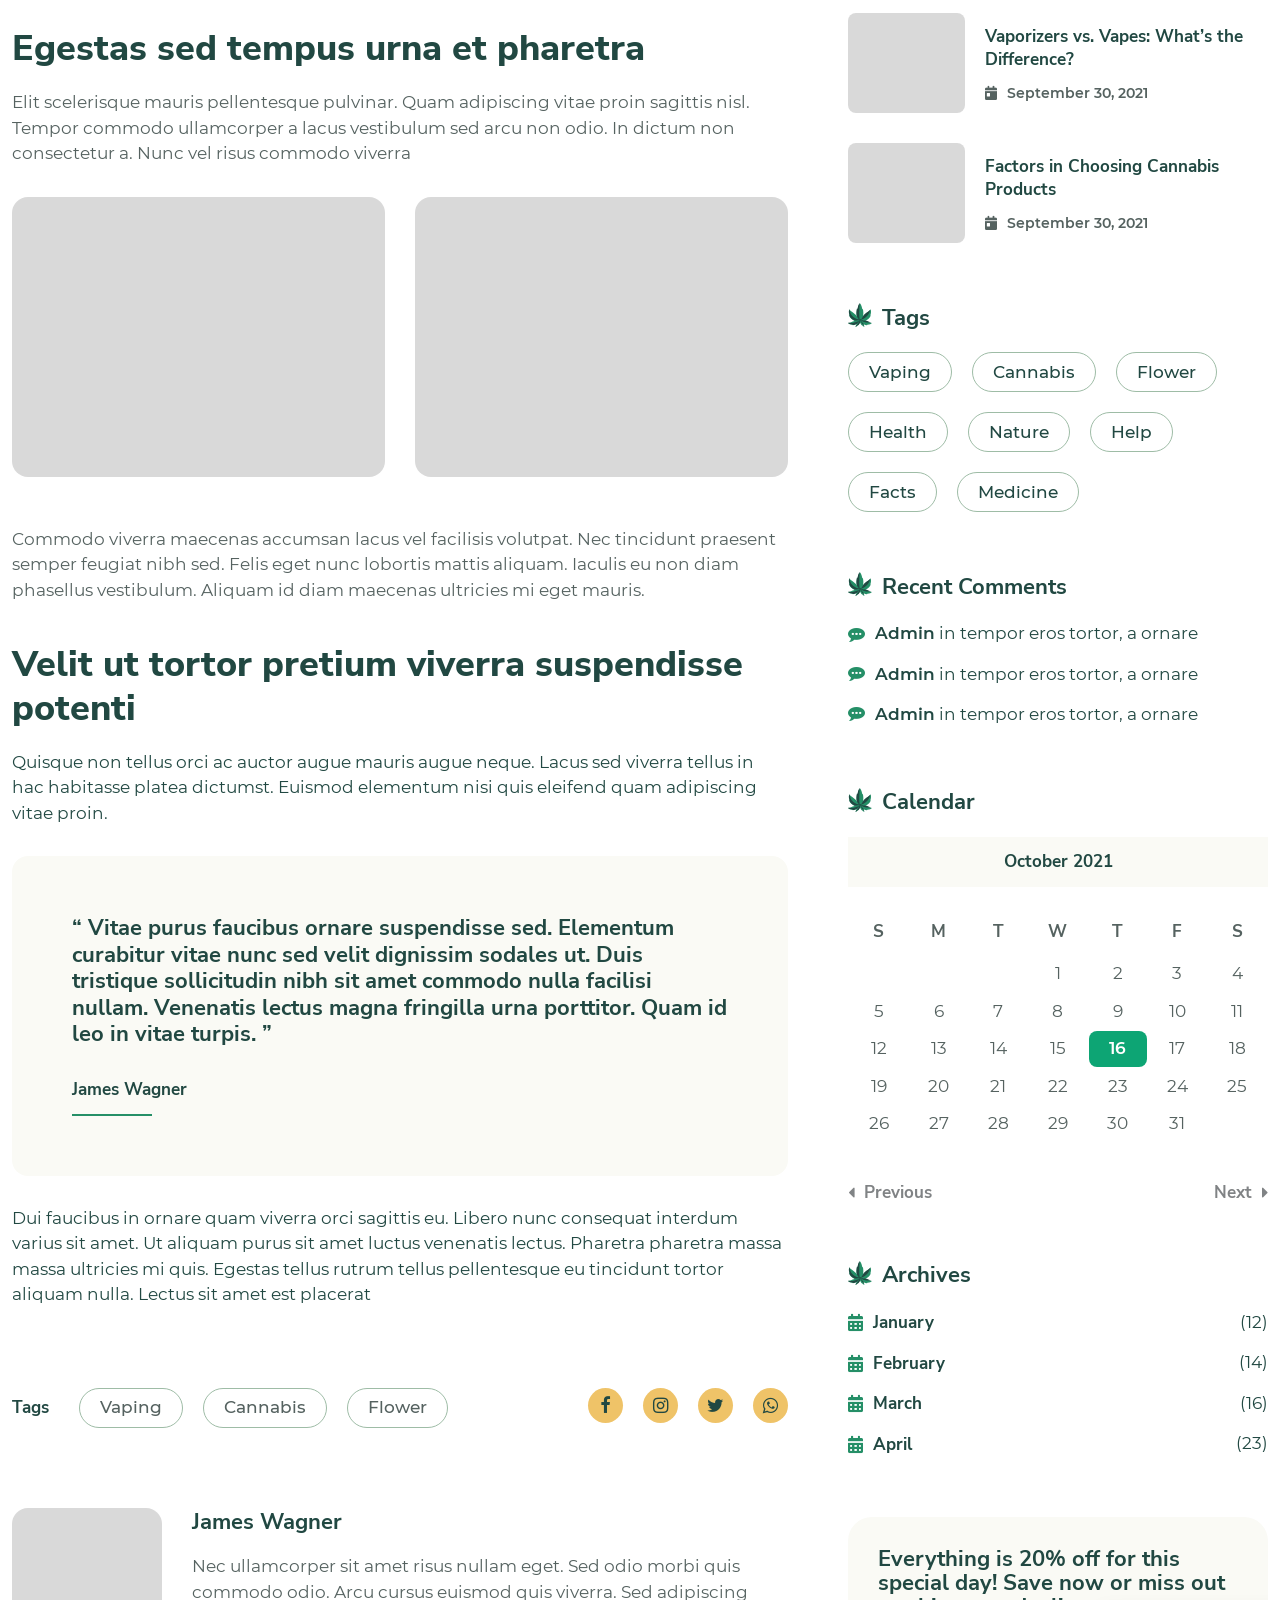
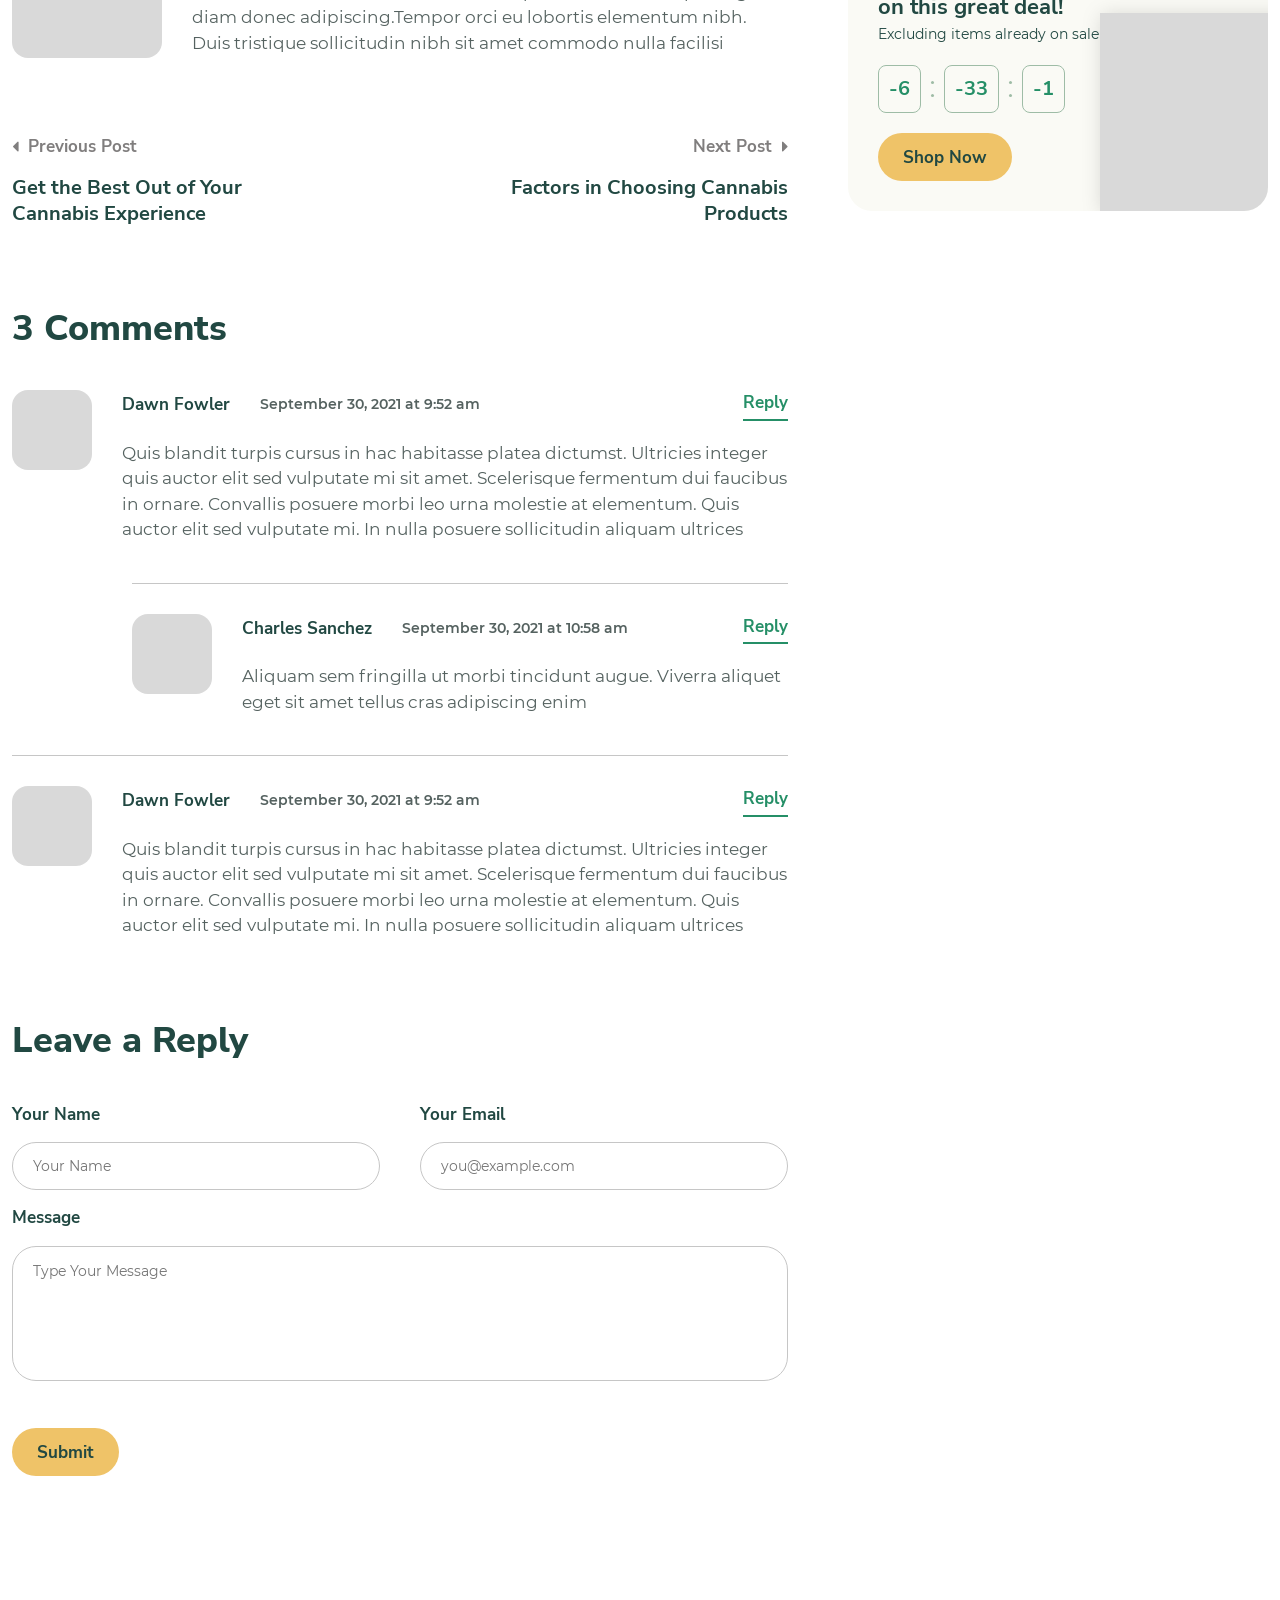
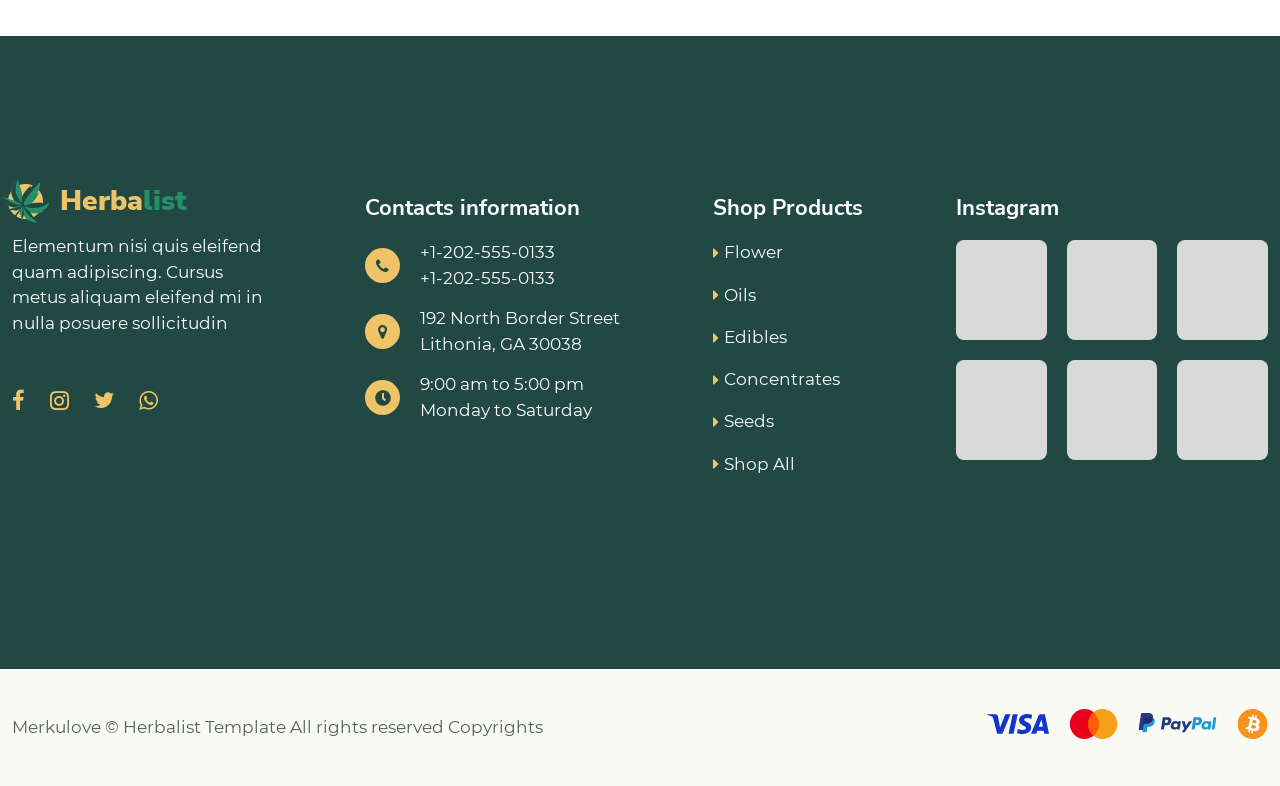
<file: post2.html>
<!DOCTYPE html>
<html lang="en">
    <head>
        <meta charset="UTF-8" />
        <meta name="viewport" content="width=device-width, initial-scale=1.0, minimum-scale=1.0" />
        <meta http-equiv="X-UA-Compatible" content="ie=edge" />
        <title>Get the Best Out of Your Cannabis Experience | Herbalist</title>
        <link rel="stylesheet preload" as="style" href="css/preload.min.css" />
        <link rel="stylesheet preload" as="style" href="css/icomoon.css" />
        <link rel="stylesheet preload" as="style" href="css/libs.min.css" />

        <link rel="stylesheet" href="css/post2.min.css" />
    </head>
    <body>
        <header class="header d-flex flex-wrap align-items-center" data-page="post2" data-overlay="@@overlay">
            <div class="container d-flex flex-wrap flex-xl-nowrap align-items-center justify-content-between">
                <a class="brand header_logo d-flex align-items-center" href="index.html">
                    <span class="logo">
                        <svg width="48" height="45" viewBox="0 0 48 45" fill="none" xmlns="http://www.w3.org/2000/svg">
                            <g clip-path="url(#logoHeader)">
                                <circle cx="23.5" cy="23.4998" r="17.5" fill="#EFC368" />
                                <path
                                    d="M9.79512 42.7418V42.7418C9.34023 42.4033 9.31895 41.6825 9.74864 41.1504L20.897 27.3735L21.6772 27.954L11.3571 42.3414C10.9578 42.9017 10.25 43.0802 9.79512 42.7418Z"
                                    fill="#214842"
                                />
                                <path
                                    d="M26.6771 42.8479C24.3476 41.406 22.6473 39.3633 21.68 36.619C21.6593 36.5586 21.6359 36.5018 21.6151 36.4414C21.4922 39.036 20.3226 40.6907 20.2435 42.0699C19.132 40.0735 18.4588 38.1106 18.4647 36.206C18.1821 36.2953 17.9437 36.5019 17.8208 36.958C17.3874 35.131 17.6447 32.9512 18.3642 30.5317C18.3464 30.5407 18.3321 30.5524 18.317 30.5578C16.2065 31.901 14.1964 32.7376 12.3296 32.8201C12.7376 32.5789 12.8705 32.2927 12.875 31.9938C11.0458 32.5244 8.97337 32.4184 6.74791 31.9002C8.04923 31.4476 9.32012 29.8636 11.7803 29.0303C11.6909 29.0245 11.5988 29.0222 11.5182 29.0119C8.64916 28.8206 6.24349 27.758 4.23021 25.933C4.69937 26.0793 5.11342 26.0499 5.44359 25.7948C1.69403 23.2492 0.824471 20.6681 0.188852 18.0841C0.246001 18.1328 0.303978 18.1877 0.364647 18.239C2.42593 19.949 7.42129 20.651 12.0076 22.6794C11.9954 22.659 11.9796 22.6359 11.9709 22.6182C8.85487 17.65 8.34457 13.0834 9.54543 8.78741C9.58318 9.21335 9.74327 9.53553 10.0257 9.75395C11.6092 4.78897 13.794 2.1021 16.3564 0.847511C14.6956 3.40296 20.6028 11.3757 20.0354 18.9763C20.067 18.905 20.0933 18.8408 20.1285 18.7722C21.8813 14.7689 24.9437 11.1591 29.0134 7.86035C28.3949 8.82752 28.0996 9.53433 28.39 10.3354C31.404 6.98018 34.6553 4.90665 38.1701 4.24101C38.4991 7.80318 37.4021 11.5 35.0076 15.3221C35.8577 15.3804 36.4557 14.9017 37.2149 14.0407C35.1295 18.9466 32.4473 22.9381 29.0008 25.7322C29.1119 25.6872 29.2212 25.652 29.3359 25.6097C29.3421 25.6088 29.3448 25.6052 29.3537 25.6007C36.0383 23.3432 44.4319 26.1635 47.0271 24.609L47.0298 24.6054C47.1919 24.5148 47.3285 24.3994 47.444 24.2681C46.9443 27.0771 44.9637 29.9178 40.6276 32.8085C40.9181 33.0162 41.2754 33.084 41.6891 33.0038C37.8727 35.3512 33.3229 36.116 27.6566 34.4662C27.7021 34.5229 27.7477 34.5796 27.7924 34.6301C31.0172 38.5605 33.0746 43.2124 35.3315 44.5604C32.6759 44.6643 29.9551 44.5399 26.4711 41.6346C26.3186 42.0347 26.4036 42.4346 26.6771 42.8479Z"
                                    fill="#258F67"
                                />
                                <path
                                    d="M21.6964 27.3339C21.6964 27.3339 16.6815 25.0813 12.6419 22.5125C9.405 17.4567 8.82341 12.8418 9.98562 8.52346C10.0299 8.95377 10.1971 9.28105 10.4873 9.50533C12.0295 4.51719 14.2143 1.83603 16.8028 0.605255C16.8064 0.60798 7.27498 14.1519 21.6964 27.3339Z"
                                    fill="#214842"
                                />
                                <path
                                    d="M20.7347 26.7685C20.7347 26.7685 18.8112 24.2889 20.2761 18.3905C22.0786 14.3957 25.1468 10.758 29.1883 7.40349C28.563 8.37328 28.2585 9.07826 28.5221 9.86229C31.5371 6.47721 34.7524 4.352 38.1907 3.61065C30.819 11.8745 24.022 19.9355 20.7347 26.7685Z"
                                    fill="#214842"
                                />
                                <path
                                    d="M46.9734 24.4342C38.3251 31.4347 29.6485 31.3625 20.9666 27.3752C22.7954 28.1005 26.1505 27.0664 29.4339 25.6238C29.44 25.6229 29.4427 25.6193 29.4516 25.6147C36.1028 23.294 44.3824 26.0159 46.9734 24.4342Z"
                                    fill="#214842"
                                />
                                <path
                                    d="M35.7432 43.9906C28.1977 39.4093 22.5531 34.0408 20.9998 26.9998C20.9998 26.9998 24.4082 31.2641 28.0546 34.2607C31.3346 38.117 33.4955 42.6236 35.7432 43.9906Z"
                                    fill="#214842"
                                />
                                <path
                                    d="M20.3668 41.3979C19.9237 36.5216 20.2623 31.7313 21.1995 26.9998C21.389 30.1599 21.57 33.3522 21.8533 36.069C21.8345 36.0107 21.8131 35.9559 21.7944 35.8976C21.6233 38.4267 20.4668 40.0586 20.3668 41.3979Z"
                                    fill="#214842"
                                />
                                <path
                                    d="M18.8106 30.5696C16.6844 31.8631 14.6463 32.6483 12.7329 32.6764C13.1445 32.445 13.2725 32.1601 13.2683 31.8585C11.4067 32.3402 9.27681 32.172 6.97768 31.5834C12.1204 30.7173 16.9056 29.3275 21.2743 27.331C20.976 28.0954 19.9814 29.3077 18.8106 30.5696Z"
                                    fill="#214842"
                                />
                                <path
                                    d="M20.9696 27.2397C20.732 27.2913 15.5252 28.3696 11.6631 29.0039C8.78877 28.8184 6.38068 27.7577 4.3675 25.9313C4.83726 26.0771 5.25222 26.0465 5.58362 25.7899C1.83231 23.2444 0.966829 20.6567 0.335772 18.0657C0.392925 18.1144 0.450895 18.1693 0.51157 18.2206C6.50769 23.538 13.1637 27.0346 20.9696 27.2397Z"
                                    fill="#214842"
                                />
                                <path
                                    d="M22.2931 28.0032C21.7944 28.665 20.8543 28.7971 20.1924 28.2984C19.5306 27.7997 19.3985 26.8595 19.8972 26.1977C20.3959 25.5359 21.336 25.4038 21.9979 25.9025C22.6597 26.4012 22.7918 27.3413 22.2931 28.0032Z"
                                    fill="#214842"
                                />
                            </g>
                            <defs>
                                <clipPath id="logoHeader">
                                    <rect width="48" height="45" fill="white" />
                                </clipPath>
                            </defs>
                        </svg>
                    </span>
                    <span class="accent">Herba</span>
                    <span>list</span>
                </a>
                <nav class="header_nav">
                    <ul class="header_nav-list">
                        <li class="header_nav-list_item dropdown">
                            <a
                                class="nav-link dropdown-toggle d-inline-flex align-items-center"
                                href="index.html"
                                data-bs-toggle="collapse"
                                data-bs-target="#homeMenu"
                                aria-expanded="false"
                                aria-controls="homeMenu"
                            >
                                Home
                                
                            </a>
                            <div class="dropdown-menu collapse" id="homeMenu">
                                <ul class="dropdown-list">
                                    <li class="list-item nav-item" data-page="home">
                                        <a class="dropdown-item" href="index.html">Home 01</a>
                                    </li>
                                    <li class="list-item nav-item" data-page="home2">
                                        <a class="dropdown-item" href="index2.html">Home 02</a>
                                    </li>
                                </ul>
                            </div>
                        </li>
                        <li class="header_nav-list_item dropdown">
                            <a
                                class="nav-link dropdown-toggle d-inline-flex align-items-center"
                                href="#"
                                data-bs-toggle="collapse"
                                data-bs-target="#shopMenu"
                                aria-expanded="false"
                                aria-controls="shopMenu"
                            >
                                Shop
                                <i class="icon-caret_down icon"></i>
                            </a>
                            <div class="dropdown-menu collapse" id="shopMenu">
                                <ul class="dropdown-list">
                                    <li class="list-item nav-item" data-page="shop">
                                        <a class="dropdown-item" href="shop.html">Shop 01</a>
                                    </li>
                                    <li class="list-item nav-item" data-page="shop2">
                                        <a class="dropdown-item" href="shop2.html">Shop 02</a>
                                    </li>
                                    <li class="list-item nav-item" data-page="product">
                                        <a class="dropdown-item" href="product.html">Single Product 01</a>
                                    </li>
                                    <li class="list-item nav-item" data-page="product2">
                                        <a class="dropdown-item" href="product2.html">Single Product 02</a>
                                    </li>
                                    <li class="list-item nav-item" data-page="compare">
                                        <a class="dropdown-item" href="compare.html">Compare List</a>
                                    </li>
                                </ul>
                            </div>
                        </li>
                        <li class="header_nav-list_item dropdown">
                            <a
                                class="nav-link dropdown-toggle d-inline-flex align-items-center"
                                href="#"
                                data-bs-toggle="collapse"
                                data-bs-target="#newsMenu"
                                aria-expanded="false"
                                aria-controls="newsMenu"
                            >
                                News
                                <i class="icon-caret_down icon"></i>
                            </a>
                            <div class="dropdown-menu collapse" id="newsMenu">
                                <ul class="dropdown-list">
                                    <li class="list-item nav-item" data-page="news">
                                        <a class="dropdown-item" href="news.html">News 01</a>
                                    </li>
                                    <li class="list-item nav-item" data-page="news2">
                                        <a class="dropdown-item" href="news2.html">News 02</a>
                                    </li>
                                    <li class="list-item nav-item" data-page="post">
                                        <a class="dropdown-item" href="post.html">Single Post 01</a>
                                    </li>
                                    <li class="list-item nav-item" data-page="post2">
                                        <a class="dropdown-item" href="post2.html">Single Post 02</a>
                                    </li>
                                </ul>
                            </div>
                        </li>
                        <li class="header_nav-list_item dropdown">
                            <a
                                class="nav-link dropdown-toggle d-inline-flex align-items-center"
                                href="#"
                                data-bs-toggle="collapse"
                                data-bs-target="#pagesMenu"
                                aria-expanded="false"
                                aria-controls="pagesMenu"
                            >
                                Pages
                                <i class="icon-caret_down icon"></i>
                            </a>
                            <div class="dropdown-menu collapse" id="pagesMenu">
                                <ul class="dropdown-list">
                                    <li class="list-item nav-item" data-page="about">
                                        <a class="dropdown-item" href="about.html">About</a>
                                    </li>
                                    
                                    <li class="list-item nav-item" data-page="contacts2">
                                        <a class="dropdown-item" href="contacts.html">Contacts</a>
                                    </li>
                                    
                                </ul>
                            </div>
                        </li>
                    </ul>
                </nav>
                <span class="header_trigger d-inline-flex d-xl-none flex-column justify-content-between">
                    <span class="line line--short"></span>
                    <span class="line line"></span>
                    <span class="line line--short"></span>
                    <span class="line line"></span>
                </span>
                <div class="header_user d-flex justify-content-end align-items-center">
                    <form class="header_user-search" action="#" method="get" data-type="searchForm">
                        <input class="header_user-search_field field required" type="text" placeholder="Search..." />
                        <button
                            class="header_user-search_btn header_user-action d-inline-flex align-items-center justify-content-center"
                            type="submit"
                            data-trigger="search"
                        >
                            <i class="icon-search"></i>
                        </button>
                    </form>
                    <a class="header_user-action d-inline-flex align-items-center justify-content-center" href="wishlist.html">
                        <i class="icon-heart"></i>
                    </a>
                    <a
                        class="header_user-action d-inline-flex align-items-center justify-content-center"
                        data-bs-toggle="offcanvas"
                        data-bs-target="#cartOffcanvas"
                        aria-controls="cartOffcanvas"
                    >
                        <i class="icon-basket"></i>
                    </a>
                </div>
            </div>
        </header>
        <header class="page">
            <div class="page_main container-fluid"></div>
            <div class="container">
                <ul class="page_breadcrumbs d-flex flex-wrap">
                    <li class="page_breadcrumbs-item">
                        <a class="link" href="index.html">Home</a>
                    </li>

                    <li class="page_breadcrumbs-item">
                        <a class="link" href="news.html">News</a>
                    </li>

                    <li class="page_breadcrumbs-item current">
                        <span>Get the Best Out of Your Cannabis Experience</span>
                    </li>
                </ul>
            </div>
        </header>
        <!-- Single post content start -->
        <main class="post section">
            <div class="container d-lg-flex justify-content-between">
                <div class="post_content">
                    <article class="post_main">
                        <h1 class="post_header post_header--main">Get the Best Out of Your Cannabis Experience</h1>
                        <div class="metadata metadata--info d-flex">
                            <span class="metadata_item d-flex align-items-center">
                                <i class="icon-calendar_day secondary icon"></i>
                                September 30, 2021
                            </span>
                            <a class="metadata_item d-flex align-items-center" href="#postComments">
                                <i class="icon-comments secondary icon"></i>
                                <span class="metadata_item-text">3 Comments</span>
                                <span class="metadata_item-number">3</span>
                            </a>
                        </div>
                        <p class="post_text">
                            Turpis egestas pretium aenean pharetra magna ac placerat vestibulum. Vitae congue eu consequat ac felis. Varius
                            morbi enim nunc faucibus a pellentesque sit amet porttitor. Pulvinar proin gravida hendrerit lectus a. Ultrices
                            vitae auctor eu augue ut lectus arcu. Aliquam id diam maecenas ultricies mi eget mauris pharetra et. Sit amet
                            risus nullam eget. Sed ullamcorper morbi tincidunt ornare.
                        </p>
                        <h2 class="post_header">Sed id semper risus in hendrerit gravida rutrum</h2>
                        <p class="post_text">
                            Vulputate eu scelerisque felis imperdiet proin fermentum leo vel. Massa ultricies mi quis hendrerit. Purus sit
                            amet volutpat consequat mauris nunc congue nisi. Aenean vel elit scelerisque mauris pellentesque. Netus et
                            malesuada fames ac turpis egestas integer eget. Nunc non blandit massa enim nec dui nunc
                        </p>
                        <div class="wrapper--lists d-xl-flex justify-content-between">
                            <ul class="post_list">
                                <li class="post_list-item">Massa massa ultricies mi quis hendrerit</li>
                                <li class="post_list-item">Facilisi cras fermentum odio eu feugiat</li>
                                <li class="post_list-item">Placerat vestibulum lectus mauris ultrices eros</li>
                                <li class="post_list-item">Nullam non nisi est sit amet facilisis</li>
                            </ul>
                            <ul class="post_list ordered">
                                <li class="post_list-item d-flex align-items-start">
                                    <span class="number">1.</span>
                                    Lacus sed viverra tellus in hac habitasse
                                </li>
                                <li class="post_list-item d-flex align-items-start">
                                    <span class="number">2.</span>
                                    Gravida neque convallis a cras semper
                                </li>
                                <li class="post_list-item d-flex align-items-start">
                                    <span class="number">3.</span>
                                    Euismod elementum nisi quis eleifend
                                </li>
                                <li class="post_list-item d-flex align-items-start">
                                    <span class="number">4.</span>
                                    Lacus sed turpis tincidunt id aliquet
                                </li>
                            </ul>
                        </div>
                        <h2 class="post_header">Egestas sed tempus urna et pharetra</h2>
                        <p class="post_text">
                            Elit scelerisque mauris pellentesque pulvinar. Quam adipiscing vitae proin sagittis nisl. Tempor commodo
                            ullamcorper a lacus vestibulum sed arcu non odio. In dictum non consectetur a. Nunc vel risus commodo viverra
                        </p>
                        <ul class="post_media d-flex flex-column flex-md-row justify-content-between">
                            <li class="post_media-img">
                                <picture>
                                    <source data-srcset="img/placeholder.jpg" srcset="img/placeholder.jpg" type="image/webp" />
                                    <img class="lazy" data-src="img/placeholder.jpg" src="img/placeholder.jpg" alt="media" />
                                </picture>
                            </li>
                            <li class="post_media-img">
                                <picture>
                                    <source data-srcset="img/placeholder.jpg" srcset="img/placeholder.jpg" type="image/webp" />
                                    <img class="lazy" data-src="img/placeholder.jpg" src="img/placeholder.jpg" alt="media" />
                                </picture>
                            </li>
                        </ul>
                        <p class="post_text">
                            Commodo viverra maecenas accumsan lacus vel facilisis volutpat. Nec tincidunt praesent semper feugiat nibh sed.
                            Felis eget nunc lobortis mattis aliquam. Iaculis eu non diam phasellus vestibulum. Aliquam id diam maecenas
                            ultricies mi eget mauris.
                        </p>
                        <div class="post_highlight">
                            <h2 class="post_header">Velit ut tortor pretium viverra suspendisse potenti</h2>
                            <p class="post_text">
                                Quisque non tellus orci ac auctor augue mauris augue neque. Lacus sed viverra tellus in hac habitasse platea
                                dictumst. Euismod elementum nisi quis eleifend quam adipiscing vitae proin.
                            </p>
                            <div class="post_quote">
                                <q class="post_quote-text">
                                    Vitae purus faucibus ornare suspendisse sed. Elementum curabitur vitae nunc sed velit dignissim sodales
                                    ut. Duis tristique sollicitudin nibh sit amet commodo nulla facilisi nullam. Venenatis lectus magna
                                    fringilla urna porttitor. Quam id leo in vitae turpis.
                                </q>
                                <span class="post_quote-author"> James Wagner </span>
                            </div>
                            <p class="post_text">
                                Dui faucibus in ornare quam viverra orci sagittis eu. Libero nunc consequat interdum varius sit amet. Ut
                                aliquam purus sit amet luctus venenatis lectus. Pharetra pharetra massa massa ultricies mi quis. Egestas
                                tellus rutrum tellus pellentesque eu tincidunt tortor aliquam nulla. Lectus sit amet est placerat
                            </p>
                        </div>
                        <div
                            class="wrapper wrapper--tags d-md-flex flex-lg-column flex-xl-row flex-xl-wrap align-items-center align-items-lg-start justify-content-between"
                        >
                            <div class="post_tags d-sm-flex align-items-center">
                                <h5 class="post_tags-header">Tags</h5>
                                <ul class="post_tags-list d-flex flex-wrap">
                                    <li class="list-item">
                                        <a class="link d-inline-flex align-items-center justify-content-center" href="#">Vaping</a>
                                    </li>
                                    <li class="list-item">
                                        <a class="link d-inline-flex align-items-center justify-content-center" href="#">Cannabis</a>
                                    </li>
                                    <li class="list-item">
                                        <a class="link d-inline-flex align-items-center justify-content-center" href="#">Flower</a>
                                    </li>
                                </ul>
                            </div>
                            <ul class="socials d-flex align-items-center">
                                <li class="list-item">
                                    <a
                                        class="link d-inline-flex align-items-center justify-content-center"
                                        href="https://facebook.com"
                                        target="_blank"
                                        rel="noopener norefferer"
                                    >
                                        <i class="icon-facebook icon"></i>
                                    </a>
                                </li>
                                <li class="list-item">
                                    <a
                                        class="link d-inline-flex align-items-center justify-content-center"
                                        href="https://instagram.com"
                                        target="_blank"
                                        rel="noopener norefferer"
                                    >
                                        <i class="icon-instagram icon"></i>
                                    </a>
                                </li>
                                <li class="list-item">
                                    <a
                                        class="link d-inline-flex align-items-center justify-content-center"
                                        href="https://twitter.com"
                                        target="_blank"
                                        rel="noopener norefferer"
                                    >
                                        <i class="icon-twitter icon"></i>
                                    </a>
                                </li>
                                <li class="list-item">
                                    <a
                                        class="link d-inline-flex align-items-center justify-content-center"
                                        href="https://whatsapp.com"
                                        target="_blank"
                                        rel="noopener norefferer"
                                    >
                                        <i class="icon-whatsapp icon"></i>
                                    </a>
                                </li>
                            </ul>
                        </div>
                    </article>
                    <div class="post_footer">
                        <div class="post_footer-author d-flex flex-column flex-sm-row align-items-xl-center">
                            <picture>
                                <source data-srcset="img/placeholder.jpg" srcset="img/placeholder.jpg" type="image/webp" />
                                <img
                                    class="lazy post_footer-author_avatar"
                                    data-src="img/placeholder.jpg"
                                    src="img/placeholder.jpg"
                                    alt="media"
                                />
                            </picture>
                            <div class="post_footer-author_about">
                                <h4 class="name">James Wagner</h4>
                                <p class="bio">
                                    Nec ullamcorper sit amet risus nullam eget. Sed odio morbi quis commodo odio. Arcu cursus euismod quis
                                    viverra. Sed adipiscing diam donec adipiscing.Tempor orci eu lobortis elementum nibh. Duis tristique
                                    sollicitudin nibh sit amet commodo nulla facilisi
                                </p>
                            </div>
                        </div>
                        <div class="post_footer-nav d-sm-flex justify-content-between">
                            <div class="post_footer-nav_block post_footer-nav_block--prev d-flex flex-column">
                                <a class="nav-link nav-link--prev d-inline-flex align-items-center" href="#">
                                    <i class="icon-caret_left icon"></i>
                                    Previous Post
                                </a>
                                <a class="post-title" href="#"> Get the Best Out of Your Cannabis Experience </a>
                            </div>
                            <div class="post_footer-nav_block post_footer-nav_block--next d-flex flex-column align-items-end">
                                <a class="nav-link nav-link--next d-inline-flex align-items-center" href="#">
                                    Next Post
                                    <i class="icon-caret_right icon"></i>
                                </a>
                                <a class="post-title" href="#"> Factors in Choosing Cannabis Products </a>
                            </div>
                        </div>
                    </div>
                    <section class="comments" id="postComments">
                        <h2 class="comments_header">3 Comments</h2>
                        <div class="comments_item d-sm-flex" data-order="1">
                            <picture>
                                <source data-srcset="img/placeholder.jpg" srcset="img/placeholder.jpg" type="image/webp" />
                                <img class="lazy avatar" data-src="img/placeholder.jpg" src="img/placeholder.jpg" alt="media" />
                            </picture>
                            <div class="main">
                                <div class="panel d-flex flex-column flex-md-row align-items-md-center">
                                    <div class="wrapper flex-grow-1 d-md-flex flex-md-row flex-lg-column flex-xl-row">
                                        <h5 class="panel_name">Dawn Fowler</h5>
                                        <span class="panel_timestamp">September 30, 2021 at 9:52 am</span>
                                    </div>
                                    <a class="panel_btn btn--underline" href="#">Reply</a>
                                </div>
                                <p class="text">
                                    Quis blandit turpis cursus in hac habitasse platea dictumst. Ultricies integer quis auctor elit sed
                                    vulputate mi sit amet. Scelerisque fermentum dui faucibus in ornare. Convallis posuere morbi leo urna
                                    molestie at elementum. Quis auctor elit sed vulputate mi. In nulla posuere sollicitudin aliquam ultrices
                                </p>
                            </div>
                        </div>
                        <div class="comments_item d-sm-flex" data-reply="true">
                            <picture>
                                <source data-srcset="img/placeholder.jpg" srcset="img/placeholder.jpg" type="image/webp" />
                                <img class="lazy avatar" data-src="img/placeholder.jpg" src="img/placeholder.jpg" alt="media" />
                            </picture>
                            <div class="main">
                                <div class="panel d-flex flex-column flex-md-row align-items-md-center">
                                    <div class="wrapper flex-grow-1 d-md-flex flex-md-row flex-lg-column flex-xl-row">
                                        <h5 class="panel_name">Charles Sanchez</h5>
                                        <span class="panel_timestamp">September 30, 2021 at 10:58 am</span>
                                    </div>
                                    <a class="panel_btn btn--underline" href="#">Reply</a>
                                </div>
                                <p class="text">
                                    Aliquam sem fringilla ut morbi tincidunt augue. Viverra aliquet eget sit amet tellus cras adipiscing
                                    enim
                                </p>
                            </div>
                        </div>
                        <div class="comments_item d-sm-flex">
                            <picture>
                                <source data-srcset="img/placeholder.jpg" srcset="img/placeholder.jpg" type="image/webp" />
                                <img class="lazy avatar" data-src="img/placeholder.jpg" src="img/placeholder.jpg" alt="media" />
                            </picture>
                            <div class="main">
                                <div class="panel d-flex flex-column flex-md-row align-items-md-center">
                                    <div class="wrapper flex-grow-1 d-md-flex flex-md-row flex-lg-column flex-xl-row">
                                        <h5 class="panel_name">Dawn Fowler</h5>
                                        <span class="panel_timestamp">September 30, 2021 at 9:52 am</span>
                                    </div>
                                    <a class="panel_btn btn--underline" href="#">Reply</a>
                                </div>
                                <p class="text">
                                    Quis blandit turpis cursus in hac habitasse platea dictumst. Ultricies integer quis auctor elit sed
                                    vulputate mi sit amet. Scelerisque fermentum dui faucibus in ornare. Convallis posuere morbi leo urna
                                    molestie at elementum. Quis auctor elit sed vulputate mi. In nulla posuere sollicitudin aliquam ultrices
                                </p>
                            </div>
                        </div>
                    </section>
                    <section class="reply">
                        <h2 class="reply_header">Leave a Reply</h2>
                        <form
                            class="reply_form d-flex flex-column flex-md-row flex-wrap justify-content-between"
                            action="#"
                            method="post"
                            id="postReplyForm"
                            data-type="userComment"
                        >
                            <div class="field-wrapper">
                                <label class="label" for="postReplyName">Your Name</label>
                                <input class="field required" type="text" id="postReplyName" placeholder="Your Name" />
                            </div>
                            <div class="field-wrapper">
                                <label class="label" for="postReplyEmail">Your Email</label>
                                <input
                                    class="field required"
                                    type="text"
                                    data-type="email"
                                    id="postReplyEmail"
                                    placeholder="you@example.com"
                                />
                            </div>
                            <div class="field-wrapper fluid">
                                <label class="label" for="postReplyContent">Message</label>
                                <textarea
                                    class="field field--message required"
                                    id="postReplyContent"
                                    placeholder="Type Your Message"
                                ></textarea>
                            </div>
                            <button class="btn" type="submit">Submit</button>
                        </form>
                    </section>
                </div>
                <div class="widgets">
                    <div class="widgets-item widgets-item--search">
                        <h4 class="widgets-item_header">Search by Posts</h4>
                        <form class="form--search" data-type="searchPosts" action="#" method="get">
                            <input class="field required" type="text" placeholder="Type something..." />
                            <button class="btn" type="submit">Search</button>
                        </form>
                    </div>
                    <div class="widgets-item widgets-item--categories">
                        <h4 class="widgets-item_header d-flex align-items-center">
                            <span class="leaf">
                                <svg width="24" height="24" viewBox="0 0 24 24" fill="none" xmlns="http://www.w3.org/2000/svg">
                                    <path
                                        d="M19.584 22.1185C18.1022 22.2634 16.697 21.9115 15.3804 20.9798C15.3517 20.9591 15.3229 20.9409 15.2942 20.9202C16.089 22.1625 16.1225 23.3349 16.539 24C15.4043 23.4643 14.4707 22.7914 13.8507 21.9089C13.7574 22.0486 13.7215 22.2272 13.8172 22.4808C13.032 21.7872 12.4312 20.6899 11.9524 19.3208C11.9476 19.3312 11.9452 19.3415 11.9405 19.3493C11.4641 20.7054 10.8656 21.7924 10.0828 22.4808C10.181 22.2272 10.1451 22.0486 10.0493 21.9089C9.42932 22.7914 8.49572 23.4643 7.36104 24C7.77757 23.3375 7.81109 22.1625 8.60584 20.9202C8.56514 20.9487 8.52445 20.9798 8.48615 21.0031C7.17911 21.9141 5.78829 22.2609 4.31848 22.1185C4.56983 22.0228 4.73979 21.8649 4.79964 21.632C2.34117 21.7614 1.12031 20.8711 0 19.898C0.0406952 19.9006 0.0837842 19.9057 0.126873 19.9083C1.57993 19.9808 3.97616 18.5651 6.62853 17.9052C6.61656 17.9 6.6022 17.8948 6.59262 17.8896C3.61709 16.6784 1.9031 14.7451 1.01977 12.3408C1.17537 12.5246 1.35012 12.6178 1.54402 12.6204C0.608034 9.7735 0.677455 7.77035 1.37885 6.29774C1.49375 8.05762 6.66204 9.6855 8.90028 13.3968C8.89071 13.3528 8.88113 13.314 8.87395 13.27C8.32576 10.8087 8.47418 8.07315 9.16121 5.13053C9.20908 5.79307 9.31202 6.22269 9.69982 6.49185C9.91048 3.89085 10.643 1.79971 11.95 0.267578C13.2571 1.79971 13.9896 3.89085 14.2002 6.49185C14.588 6.22269 14.691 5.79307 14.7388 5.13053C15.4378 8.12491 15.5791 10.9045 14.9974 13.3968C15.0309 13.3372 15.0668 13.2829 15.1027 13.2234C15.1051 13.2208 15.1051 13.2182 15.1075 13.213C17.2691 9.84079 21.8318 8.22067 22.4494 6.59796V6.59537C22.4901 6.49702 22.5116 6.39609 22.5188 6.29515C23.2202 7.76776 23.2896 9.77091 22.3536 12.6178C22.5475 12.6126 22.7247 12.5194 22.8779 12.3383C21.9898 14.7529 20.2662 16.6914 17.2691 17.9026C17.3074 17.9129 17.3457 17.9233 17.3816 17.931C20.0651 18.6246 22.4781 20.0584 23.8977 19.8954C22.7797 20.8685 21.5589 21.7588 19.098 21.6294C19.1627 21.8675 19.3302 22.0228 19.584 22.1185Z"
                                        fill="#258F67"
                                    />
                                    <path
                                        d="M12.3627 16.6732C12.3627 16.6732 9.45119 17.3788 6.85934 17.5985C3.80271 16.3889 2.04202 14.4581 1.13462 12.057C1.29446 12.2405 1.47398 12.3335 1.67316 12.3361C0.711665 9.49296 0.782978 7.49241 1.50348 6.02173C1.50594 6.02173 1.79857 15.6032 12.3627 16.6732Z"
                                        fill="#214842"
                                    />
                                    <path
                                        d="M11.7116 16.7864C11.7116 16.7864 10.0667 16.3102 8.77415 13.0731C8.25027 10.5985 8.39211 7.84804 9.04868 4.88941C9.09443 5.55556 9.1928 5.98751 9.56341 6.25813C9.76473 3.64299 10.4648 1.54046 11.7138 0C11.2174 6.38824 10.904 12.4824 11.7116 16.7864Z"
                                        fill="#214842"
                                    />
                                    <path
                                        d="M22.3487 6.552C20.8856 12.8009 17.0985 15.79 12.0293 16.9711C13.0596 16.6693 14.1769 15.0226 15.1296 13.2119C15.132 13.2093 15.132 13.2067 15.1343 13.2015C17.2608 9.81172 21.7419 8.18576 22.3487 6.552Z"
                                        fill="#214842"
                                    />
                                    <path
                                        d="M23.9996 19.4003C19.2292 19.9109 15.026 19.3955 12.0508 16.6816C12.0508 16.6816 14.9231 17.4656 17.4842 17.5807C20.1675 18.2208 22.5778 19.5513 23.9996 19.4003Z"
                                        fill="#214842"
                                    />
                                    <path
                                        d="M16.4192 23.6094C14.6332 21.5095 13.2143 19.1771 12.0742 16.6633C13.1894 18.0582 14.3113 19.4709 15.3222 20.6281C15.295 20.6077 15.2678 20.5898 15.2406 20.5694C15.9931 21.7982 16.0249 22.9554 16.4192 23.6094Z"
                                        fill="#214842"
                                    />
                                    <path
                                        d="M12.2037 19.1457C11.7042 20.4843 11.0767 21.5573 10.256 22.2368C10.3589 21.9864 10.3213 21.8102 10.2209 21.6722C9.57084 22.5433 8.59201 23.2076 7.40234 23.7364C9.34998 21.5445 10.9713 19.2351 12.2137 16.7903C12.3342 17.2476 12.299 18.1545 12.2037 19.1457Z"
                                        fill="#214842"
                                    />
                                    <path
                                        d="M12.0016 16.896C11.9154 17.0026 10.0093 19.3149 8.54143 20.9535C7.23401 21.8691 5.84277 22.2176 4.37251 22.0746C4.62394 21.9783 4.79395 21.8197 4.85382 21.5856C2.39461 21.7156 1.17339 20.8209 0.0527344 19.8429C0.0934418 19.8455 0.136544 19.8507 0.179646 19.8533C4.51858 20.2227 8.54862 19.5204 12.0016 16.896Z"
                                        fill="#214842"
                                    />
                                    <path
                                        d="M12.811 16.7992C12.811 17.2789 12.4464 17.6674 11.9963 17.6674C11.5462 17.6674 11.1816 17.2789 11.1816 16.7992C11.1816 16.3195 11.5462 15.9309 11.9963 15.9309C12.4464 15.9309 12.811 16.3195 12.811 16.7992Z"
                                        fill="#214842"
                                    />
                                </svg>
                            </span>
                            Categories List
                        </h4>
                        <nav class="widgets-item_nav">
                            <div class="wrapper">
                                <a
                                    class="nav-link d-inline-flex align-items-center"
                                    href="#"
                                    data-bs-toggle="collapse"
                                    data-bs-target="#healthSubmenu"
                                    aria-expanded="true"
                                    aria-controls="healthSubmenu"
                                    data-level="first"
                                >
                                    <i class="icon-caret_right icon"></i>
                                    Health
                                </a>
                            </div>
                            <ul class="nav-list nav-list--main collapse show" id="healthSubmenu">
                                <li>
                                    <a
                                        class="nav-link d-inline-flex align-items-center"
                                        href="#"
                                        data-bs-toggle="collapse"
                                        data-bs-target="#depressionSubmenu"
                                        aria-expanded="false"
                                        aria-controls="depressionSubmenu"
                                        data-level="second"
                                    >
                                        <i class="icon-caret_right icon"></i>
                                        Depression
                                    </a>
                                    <ul class="collapse nav-list--sub" id="depressionSubmenu">
                                        <li class="nav-item">
                                            <a class="nav-link" href="#" data-level="third">Lorem</a>
                                        </li>
                                        <li class="nav-item">
                                            <a class="nav-link" href="#" data-level="third">Ipsum</a>
                                        </li>
                                    </ul>
                                </li>
                                <li>
                                    <a
                                        class="nav-link d-inline-flex align-items-center"
                                        href="#"
                                        data-bs-toggle="collapse"
                                        data-bs-target="#eyeSubmenu"
                                        aria-expanded="false"
                                        aria-controls="eyeSubmenu"
                                        data-level="second"
                                    >
                                        <i class="icon-caret_right icon"></i>
                                        Eye Disease
                                    </a>
                                    <ul class="collapse nav-list" id="eyeSubmenu">
                                        <li class="nav-item">
                                            <a
                                                class="nav-link d-inline-flex align-items-center"
                                                href="#"
                                                data-bs-toggle="collapse"
                                                data-bs-target="#glaucomaSubmenu"
                                                aria-expanded="false"
                                                aria-controls="glaucomaSubmenu"
                                                data-level="third"
                                            >
                                                <i class="icon-caret_right icon"></i>
                                                Glaucoma
                                            </a>
                                            <ul class="collapse nav-list" id="glaucomaSubmenu">
                                                <li class="nav-item">
                                                    <a class="nav-link" href="#" data-level="fourth">Lorem</a>
                                                </li>
                                                <li class="nav-item">
                                                    <a class="nav-link" href="#" data-level="fourth">Ipsum</a>
                                                </li>
                                                <li class="nav-item">
                                                    <a class="nav-link" href="#" data-level="fourth">Dolor sit amet</a>
                                                </li>
                                            </ul>
                                        </li>
                                        <li class="nav-item">
                                            <a
                                                class="nav-link d-inline-flex align-items-center"
                                                href="#"
                                                data-bs-toggle="collapse"
                                                data-bs-target="#blindnessSubmenu"
                                                aria-expanded="false"
                                                aria-controls="blindnessSubmenu"
                                                data-level="third"
                                            >
                                                <i class="icon-caret_right icon"></i>
                                                Neurodegenerative Blindness
                                            </a>
                                            <ul class="collapse nav-list" id="blindnessSubmenu">
                                                <li class="nav-item">
                                                    <a class="nav-link" href="#" data-level="fourth">Lorem</a>
                                                </li>
                                                <li class="nav-item">
                                                    <a class="nav-link" href="#" data-level="fourth">Ipsum</a>
                                                </li>
                                                <li class="nav-item">
                                                    <a class="nav-link" href="#" data-level="fourth">Dolor sit amet</a>
                                                </li>
                                            </ul>
                                        </li>
                                        <li class="nav-item">
                                            <a
                                                class="nav-link d-inline-flex align-items-center"
                                                href="#"
                                                data-bs-toggle="collapse"
                                                data-bs-target="#diabeticSubmenu"
                                                aria-expanded="false"
                                                aria-controls="diabeticSubmenu"
                                                data-level="third"
                                            >
                                                <i class="icon-caret_right icon"></i>
                                                Diabetic Retinopathy
                                            </a>
                                            <ul class="collapse nav-list" id="diabeticSubmenu">
                                                <li class="nav-item">
                                                    <a class="nav-link" href="#" data-level="fourth">Lorem</a>
                                                </li>
                                                <li class="nav-item">
                                                    <a class="nav-link" href="#" data-level="fourth">Ipsum</a>
                                                </li>
                                            </ul>
                                        </li>
                                    </ul>
                                </li>
                                <li class="nav-item">
                                    <a
                                        class="nav-link d-inline-flex align-items-center"
                                        href="#"
                                        data-bs-toggle="collapse"
                                        data-bs-target="#epilepsySubmenu"
                                        aria-expanded="false"
                                        aria-controls="epilepsySubmenu"
                                        data-level="second"
                                    >
                                        <i class="icon-caret_right icon"></i>
                                        Epilepsy
                                    </a>
                                    <ul class="collapse nav-list" id="epilepsySubmenu">
                                        <li class="nav-item">
                                            <a class="nav-link" href="#" data-level="third">Lorem</a>
                                        </li>
                                        <li class="nav-item">
                                            <a class="nav-link" href="#" data-level="third">Ipsum</a>
                                        </li>
                                    </ul>
                                </li>
                                <li class="nav-item">
                                    <a
                                        class="nav-link d-inline-flex align-items-center"
                                        href="#"
                                        data-bs-toggle="collapse"
                                        data-bs-target="#cancerSubmenu"
                                        aria-expanded="false"
                                        aria-controls="cancerSubmenu"
                                        data-level="second"
                                    >
                                        <i class="icon-caret_right icon"></i>
                                        Cancer
                                    </a>
                                    <ul class="collapse nav-list" id="cancerSubmenu">
                                        <li class="nav-item">
                                            <a class="nav-link" href="#" data-level="third">Lorem</a>
                                        </li>
                                        <li class="nav-item">
                                            <a class="nav-link" href="#" data-level="third">Ipsum</a>
                                        </li>
                                    </ul>
                                </li>
                            </ul>
                            <a
                                class="nav-link d-inline-flex align-items-center"
                                href="#"
                                data-bs-toggle="collapse"
                                data-bs-target="#ediblesSubmenu"
                                aria-expanded="false"
                                aria-controls="ediblesSubmenu"
                                data-level="first"
                            >
                                <i class="icon-caret_right icon"></i>
                                Edibles
                            </a>
                            <ul class="collapse nav-list" id="ediblesSubmenu">
                                <li class="nav-item">
                                    <a class="nav-link" href="#" data-level="second">Lorem</a>
                                </li>
                                <li class="nav-item">
                                    <a class="nav-link" href="#" data-level="second">Ipsum</a>
                                </li>
                                <li class="nav-item">
                                    <a class="nav-link" href="#" data-level="second">Dolor sit amet</a>
                                </li>
                                <li class="nav-item">
                                    <a class="nav-link" href="#" data-level="second">Massa ultricies mi quis</a>
                                </li>
                                <li class="nav-item">
                                    <a class="nav-link" href="#" data-level="second">Nunc non blandit</a>
                                </li>
                            </ul>
                            <div class="wrapper">
                                <a
                                    class="nav-link d-inline-flex align-items-center"
                                    href="#"
                                    data-bs-toggle="collapse"
                                    data-bs-target="#growSubmenu"
                                    aria-expanded="false"
                                    aria-controls="growSubmenu"
                                    data-level="first"
                                >
                                    <i class="icon-caret_right icon"></i>
                                    Grow
                                </a>
                            </div>
                            <ul class="collapse" id="growSubmenu">
                                <li class="nav-item">
                                    <a class="nav-link" href="#" data-level="second">Dolor sit amet</a>
                                </li>
                                <li class="nav-item">
                                    <a class="nav-link" href="#" data-level="second">Massa ultricies mi quis</a>
                                </li>
                                <li class="nav-item">
                                    <a class="nav-link" href="#" data-level="second">Nunc non blandit</a>
                                </li>
                            </ul>
                            <div class="wrapper">
                                <a
                                    class="nav-link d-inline-flex align-items-center"
                                    href="#"
                                    data-bs-toggle="collapse"
                                    data-bs-target="#cbdSubmenu"
                                    aria-expanded="false"
                                    aria-controls="cbdSubmenu"
                                    data-level="first"
                                >
                                    <i class="icon-caret_right icon"></i>
                                    CBD
                                </a>
                            </div>
                            <ul class="collapse nav-list" id="cbdSubmenu">
                                <li class="nav-item">
                                    <a class="nav-link" href="#" data-level="second">Dolor sit amet</a>
                                </li>
                                <li class="nav-item">
                                    <a class="nav-link" href="#" data-level="second">Massa ultricies mi quis</a>
                                </li>
                                <li class="nav-item">
                                    <a class="nav-link" href="#" data-level="second">Nunc non blandit</a>
                                </li>
                                <li class="nav-item">
                                    <a class="nav-link" href="#" data-level="second">Ut lectus arcu</a>
                                </li>
                                <li class="nav-item">
                                    <a class="nav-link" href="#" data-level="second">Facilisi cras fermentum</a>
                                </li>
                            </ul>
                        </nav>
                    </div>
                    <div class="widgets-item widgets-item--recent">
                        <h4 class="widgets-item_header d-flex align-items-center">
                            <span class="leaf">
                                <svg width="24" height="24" viewBox="0 0 24 24" fill="none" xmlns="http://www.w3.org/2000/svg">
                                    <path
                                        d="M19.584 22.1185C18.1022 22.2634 16.697 21.9115 15.3804 20.9798C15.3517 20.9591 15.3229 20.9409 15.2942 20.9202C16.089 22.1625 16.1225 23.3349 16.539 24C15.4043 23.4643 14.4707 22.7914 13.8507 21.9089C13.7574 22.0486 13.7215 22.2272 13.8172 22.4808C13.032 21.7872 12.4312 20.6899 11.9524 19.3208C11.9476 19.3312 11.9452 19.3415 11.9405 19.3493C11.4641 20.7054 10.8656 21.7924 10.0828 22.4808C10.181 22.2272 10.1451 22.0486 10.0493 21.9089C9.42932 22.7914 8.49572 23.4643 7.36104 24C7.77757 23.3375 7.81109 22.1625 8.60584 20.9202C8.56514 20.9487 8.52445 20.9798 8.48615 21.0031C7.17911 21.9141 5.78829 22.2609 4.31848 22.1185C4.56983 22.0228 4.73979 21.8649 4.79964 21.632C2.34117 21.7614 1.12031 20.8711 0 19.898C0.0406952 19.9006 0.0837842 19.9057 0.126873 19.9083C1.57993 19.9808 3.97616 18.5651 6.62853 17.9052C6.61656 17.9 6.6022 17.8948 6.59262 17.8896C3.61709 16.6784 1.9031 14.7451 1.01977 12.3408C1.17537 12.5246 1.35012 12.6178 1.54402 12.6204C0.608034 9.7735 0.677455 7.77035 1.37885 6.29774C1.49375 8.05762 6.66204 9.6855 8.90028 13.3968C8.89071 13.3528 8.88113 13.314 8.87395 13.27C8.32576 10.8087 8.47418 8.07315 9.16121 5.13053C9.20908 5.79307 9.31202 6.22269 9.69982 6.49185C9.91048 3.89085 10.643 1.79971 11.95 0.267578C13.2571 1.79971 13.9896 3.89085 14.2002 6.49185C14.588 6.22269 14.691 5.79307 14.7388 5.13053C15.4378 8.12491 15.5791 10.9045 14.9974 13.3968C15.0309 13.3372 15.0668 13.2829 15.1027 13.2234C15.1051 13.2208 15.1051 13.2182 15.1075 13.213C17.2691 9.84079 21.8318 8.22067 22.4494 6.59796V6.59537C22.4901 6.49702 22.5116 6.39609 22.5188 6.29515C23.2202 7.76776 23.2896 9.77091 22.3536 12.6178C22.5475 12.6126 22.7247 12.5194 22.8779 12.3383C21.9898 14.7529 20.2662 16.6914 17.2691 17.9026C17.3074 17.9129 17.3457 17.9233 17.3816 17.931C20.0651 18.6246 22.4781 20.0584 23.8977 19.8954C22.7797 20.8685 21.5589 21.7588 19.098 21.6294C19.1627 21.8675 19.3302 22.0228 19.584 22.1185Z"
                                        fill="#258F67"
                                    />
                                    <path
                                        d="M12.3627 16.6732C12.3627 16.6732 9.45119 17.3788 6.85934 17.5985C3.80271 16.3889 2.04202 14.4581 1.13462 12.057C1.29446 12.2405 1.47398 12.3335 1.67316 12.3361C0.711665 9.49296 0.782978 7.49241 1.50348 6.02173C1.50594 6.02173 1.79857 15.6032 12.3627 16.6732Z"
                                        fill="#214842"
                                    />
                                    <path
                                        d="M11.7116 16.7864C11.7116 16.7864 10.0667 16.3102 8.77415 13.0731C8.25027 10.5985 8.39211 7.84804 9.04868 4.88941C9.09443 5.55556 9.1928 5.98751 9.56341 6.25813C9.76473 3.64299 10.4648 1.54046 11.7138 0C11.2174 6.38824 10.904 12.4824 11.7116 16.7864Z"
                                        fill="#214842"
                                    />
                                    <path
                                        d="M22.3487 6.552C20.8856 12.8009 17.0985 15.79 12.0293 16.9711C13.0596 16.6693 14.1769 15.0226 15.1296 13.2119C15.132 13.2093 15.132 13.2067 15.1343 13.2015C17.2608 9.81172 21.7419 8.18576 22.3487 6.552Z"
                                        fill="#214842"
                                    />
                                    <path
                                        d="M23.9996 19.4003C19.2292 19.9109 15.026 19.3955 12.0508 16.6816C12.0508 16.6816 14.9231 17.4656 17.4842 17.5807C20.1675 18.2208 22.5778 19.5513 23.9996 19.4003Z"
                                        fill="#214842"
                                    />
                                    <path
                                        d="M16.4192 23.6094C14.6332 21.5095 13.2143 19.1771 12.0742 16.6633C13.1894 18.0582 14.3113 19.4709 15.3222 20.6281C15.295 20.6077 15.2678 20.5898 15.2406 20.5694C15.9931 21.7982 16.0249 22.9554 16.4192 23.6094Z"
                                        fill="#214842"
                                    />
                                    <path
                                        d="M12.2037 19.1457C11.7042 20.4843 11.0767 21.5573 10.256 22.2368C10.3589 21.9864 10.3213 21.8102 10.2209 21.6722C9.57084 22.5433 8.59201 23.2076 7.40234 23.7364C9.34998 21.5445 10.9713 19.2351 12.2137 16.7903C12.3342 17.2476 12.299 18.1545 12.2037 19.1457Z"
                                        fill="#214842"
                                    />
                                    <path
                                        d="M12.0016 16.896C11.9154 17.0026 10.0093 19.3149 8.54143 20.9535C7.23401 21.8691 5.84277 22.2176 4.37251 22.0746C4.62394 21.9783 4.79395 21.8197 4.85382 21.5856C2.39461 21.7156 1.17339 20.8209 0.0527344 19.8429C0.0934418 19.8455 0.136544 19.8507 0.179646 19.8533C4.51858 20.2227 8.54862 19.5204 12.0016 16.896Z"
                                        fill="#214842"
                                    />
                                    <path
                                        d="M12.811 16.7992C12.811 17.2789 12.4464 17.6674 11.9963 17.6674C11.5462 17.6674 11.1816 17.2789 11.1816 16.7992C11.1816 16.3195 11.5462 15.9309 11.9963 15.9309C12.4464 15.9309 12.811 16.3195 12.811 16.7992Z"
                                        fill="#214842"
                                    />
                                </svg>
                            </span>
                            Recent Posts
                        </h4>
                        <ul class="list">
                            <li class="list-item">
                                <a class="d-flex flex-column flex-sm-row align-items-sm-center" href="post.html">
                                    <span class="media">
                                        <picture>
                                            <source
                                                data-srcset="img/placeholder.jpg"
                                                srcset="img/placeholder.jpg"
                                                type="image/webp"
                                            />
                                            <img
                                                class="preview"
                                                data-src="img/placeholder.jpg"
                                                src="img/placeholder.jpg"
                                                alt="post"
                                            />
                                        </picture>
                                    </span>
                                    <span class="wrapper">
                                        <span class="title">Best Weed Strains For Anxiety</span>
                                        <span class="metadata d-flex align-items-center"
                                            ><i class="icon-calendar_day icon"></i>September 30, 2021</span
                                        >
                                    </span>
                                </a>
                            </li>
                            <li class="list-item">
                                <a class="d-flex flex-column flex-sm-row align-items-sm-center" href="post.html">
                                    <span class="media">
                                        <picture>
                                            <source data-srcset="img/placeholder.jpg" srcset="img/placeholder.jpg" type="image/webp" />
                                            <img class="preview" data-src="img/placeholder.jpg" src="img/placeholder.jpg" alt="post" />
                                        </picture>
                                    </span>
                                    <span class="wrapper">
                                        <span class="title">7 Things You Need to Know About Edibles</span>
                                        <span class="metadata d-flex align-items-center"
                                            ><i class="icon-calendar_day icon"></i>September 30, 2021</span
                                        >
                                    </span>
                                </a>
                            </li>
                            <li class="list-item">
                                <a class="d-flex flex-column flex-sm-row align-items-sm-center" href="post.html">
                                    <span class="media">
                                        <picture>
                                            <source
                                                data-srcset="img/placeholder.jpg"
                                                srcset="img/placeholder.jpg"
                                                type="image/webp"
                                            />
                                            <img
                                                class="preview"
                                                data-src="img/placeholder.jpg"
                                                src="img/placeholder.jpg"
                                                alt="post"
                                            />
                                        </picture>
                                    </span>
                                    <span class="wrapper">
                                        <span class="title">Vaporizers vs. Vapes: What’s the Difference?</span>
                                        <span class="metadata d-flex align-items-center"
                                            ><i class="icon-calendar_day icon"></i>September 30, 2021</span
                                        >
                                    </span>
                                </a>
                            </li>
                            <li class="list-item">
                                <a class="d-flex flex-column flex-sm-row align-items-sm-center" href="post.html">
                                    <span class="media">
                                        <picture>
                                            <source
                                                data-srcset="img/placeholder.jpg"
                                                srcset="img/placeholder.jpg"
                                                type="image/webp"
                                            />
                                            <img
                                                class="preview"
                                                data-src="img/placeholder.jpg"
                                                src="img/placeholder.jpg"
                                                alt="post"
                                            />
                                        </picture>
                                    </span>
                                    <span class="wrapper">
                                        <span class="title">Factors in Choosing Cannabis Products</span>
                                        <span class="metadata d-flex align-items-center"
                                            ><i class="icon-calendar_day icon"></i>September 30, 2021</span
                                        >
                                    </span>
                                </a>
                            </li>
                        </ul>
                    </div>
                    <div class="widgets-item widgets-item--tags">
                        <h4 class="widgets-item_header d-flex align-items-center">
                            <span class="leaf">
                                <svg width="24" height="24" viewBox="0 0 24 24" fill="none" xmlns="http://www.w3.org/2000/svg">
                                    <path
                                        d="M19.584 22.1185C18.1022 22.2634 16.697 21.9115 15.3804 20.9798C15.3517 20.9591 15.3229 20.9409 15.2942 20.9202C16.089 22.1625 16.1225 23.3349 16.539 24C15.4043 23.4643 14.4707 22.7914 13.8507 21.9089C13.7574 22.0486 13.7215 22.2272 13.8172 22.4808C13.032 21.7872 12.4312 20.6899 11.9524 19.3208C11.9476 19.3312 11.9452 19.3415 11.9405 19.3493C11.4641 20.7054 10.8656 21.7924 10.0828 22.4808C10.181 22.2272 10.1451 22.0486 10.0493 21.9089C9.42932 22.7914 8.49572 23.4643 7.36104 24C7.77757 23.3375 7.81109 22.1625 8.60584 20.9202C8.56514 20.9487 8.52445 20.9798 8.48615 21.0031C7.17911 21.9141 5.78829 22.2609 4.31848 22.1185C4.56983 22.0228 4.73979 21.8649 4.79964 21.632C2.34117 21.7614 1.12031 20.8711 0 19.898C0.0406952 19.9006 0.0837842 19.9057 0.126873 19.9083C1.57993 19.9808 3.97616 18.5651 6.62853 17.9052C6.61656 17.9 6.6022 17.8948 6.59262 17.8896C3.61709 16.6784 1.9031 14.7451 1.01977 12.3408C1.17537 12.5246 1.35012 12.6178 1.54402 12.6204C0.608034 9.7735 0.677455 7.77035 1.37885 6.29774C1.49375 8.05762 6.66204 9.6855 8.90028 13.3968C8.89071 13.3528 8.88113 13.314 8.87395 13.27C8.32576 10.8087 8.47418 8.07315 9.16121 5.13053C9.20908 5.79307 9.31202 6.22269 9.69982 6.49185C9.91048 3.89085 10.643 1.79971 11.95 0.267578C13.2571 1.79971 13.9896 3.89085 14.2002 6.49185C14.588 6.22269 14.691 5.79307 14.7388 5.13053C15.4378 8.12491 15.5791 10.9045 14.9974 13.3968C15.0309 13.3372 15.0668 13.2829 15.1027 13.2234C15.1051 13.2208 15.1051 13.2182 15.1075 13.213C17.2691 9.84079 21.8318 8.22067 22.4494 6.59796V6.59537C22.4901 6.49702 22.5116 6.39609 22.5188 6.29515C23.2202 7.76776 23.2896 9.77091 22.3536 12.6178C22.5475 12.6126 22.7247 12.5194 22.8779 12.3383C21.9898 14.7529 20.2662 16.6914 17.2691 17.9026C17.3074 17.9129 17.3457 17.9233 17.3816 17.931C20.0651 18.6246 22.4781 20.0584 23.8977 19.8954C22.7797 20.8685 21.5589 21.7588 19.098 21.6294C19.1627 21.8675 19.3302 22.0228 19.584 22.1185Z"
                                        fill="#258F67"
                                    />
                                    <path
                                        d="M12.3627 16.6732C12.3627 16.6732 9.45119 17.3788 6.85934 17.5985C3.80271 16.3889 2.04202 14.4581 1.13462 12.057C1.29446 12.2405 1.47398 12.3335 1.67316 12.3361C0.711665 9.49296 0.782978 7.49241 1.50348 6.02173C1.50594 6.02173 1.79857 15.6032 12.3627 16.6732Z"
                                        fill="#214842"
                                    />
                                    <path
                                        d="M11.7116 16.7864C11.7116 16.7864 10.0667 16.3102 8.77415 13.0731C8.25027 10.5985 8.39211 7.84804 9.04868 4.88941C9.09443 5.55556 9.1928 5.98751 9.56341 6.25813C9.76473 3.64299 10.4648 1.54046 11.7138 0C11.2174 6.38824 10.904 12.4824 11.7116 16.7864Z"
                                        fill="#214842"
                                    />
                                    <path
                                        d="M22.3487 6.552C20.8856 12.8009 17.0985 15.79 12.0293 16.9711C13.0596 16.6693 14.1769 15.0226 15.1296 13.2119C15.132 13.2093 15.132 13.2067 15.1343 13.2015C17.2608 9.81172 21.7419 8.18576 22.3487 6.552Z"
                                        fill="#214842"
                                    />
                                    <path
                                        d="M23.9996 19.4003C19.2292 19.9109 15.026 19.3955 12.0508 16.6816C12.0508 16.6816 14.9231 17.4656 17.4842 17.5807C20.1675 18.2208 22.5778 19.5513 23.9996 19.4003Z"
                                        fill="#214842"
                                    />
                                    <path
                                        d="M16.4192 23.6094C14.6332 21.5095 13.2143 19.1771 12.0742 16.6633C13.1894 18.0582 14.3113 19.4709 15.3222 20.6281C15.295 20.6077 15.2678 20.5898 15.2406 20.5694C15.9931 21.7982 16.0249 22.9554 16.4192 23.6094Z"
                                        fill="#214842"
                                    />
                                    <path
                                        d="M12.2037 19.1457C11.7042 20.4843 11.0767 21.5573 10.256 22.2368C10.3589 21.9864 10.3213 21.8102 10.2209 21.6722C9.57084 22.5433 8.59201 23.2076 7.40234 23.7364C9.34998 21.5445 10.9713 19.2351 12.2137 16.7903C12.3342 17.2476 12.299 18.1545 12.2037 19.1457Z"
                                        fill="#214842"
                                    />
                                    <path
                                        d="M12.0016 16.896C11.9154 17.0026 10.0093 19.3149 8.54143 20.9535C7.23401 21.8691 5.84277 22.2176 4.37251 22.0746C4.62394 21.9783 4.79395 21.8197 4.85382 21.5856C2.39461 21.7156 1.17339 20.8209 0.0527344 19.8429C0.0934418 19.8455 0.136544 19.8507 0.179646 19.8533C4.51858 20.2227 8.54862 19.5204 12.0016 16.896Z"
                                        fill="#214842"
                                    />
                                    <path
                                        d="M12.811 16.7992C12.811 17.2789 12.4464 17.6674 11.9963 17.6674C11.5462 17.6674 11.1816 17.2789 11.1816 16.7992C11.1816 16.3195 11.5462 15.9309 11.9963 15.9309C12.4464 15.9309 12.811 16.3195 12.811 16.7992Z"
                                        fill="#214842"
                                    />
                                </svg>
                            </span>
                            Tags
                        </h4>
                        <ul class="list d-flex flex-wrap">
                            <li class="list-item">
                                <a class="link d-inline-flex align-items-center justify-content-center" href="#">Vaping</a>
                            </li>
                            <li class="list-item">
                                <a class="link d-inline-flex align-items-center justify-content-center" href="#">Cannabis</a>
                            </li>
                            <li class="list-item">
                                <a class="link d-inline-flex align-items-center justify-content-center" href="#">Flower</a>
                            </li>
                            <li class="list-item">
                                <a class="link d-inline-flex align-items-center justify-content-center" href="#">Health</a>
                            </li>
                            <li class="list-item">
                                <a class="link d-inline-flex align-items-center justify-content-center" href="#">Nature</a>
                            </li>
                            <li class="list-item">
                                <a class="link d-inline-flex align-items-center justify-content-center" href="#">Help</a>
                            </li>
                            <li class="list-item">
                                <a class="link d-inline-flex align-items-center justify-content-center" href="#">Facts</a>
                            </li>
                            <li class="list-item">
                                <a class="link d-inline-flex align-items-center justify-content-center" href="#">Medicine</a>
                            </li>
                        </ul>
                    </div>
                    <div class="widgets-item widgets-item--comments">
                        <h4 class="widgets-item_header d-flex align-items-center">
                            <span class="leaf">
                                <svg width="24" height="24" viewBox="0 0 24 24" fill="none" xmlns="http://www.w3.org/2000/svg">
                                    <path
                                        d="M19.584 22.1185C18.1022 22.2634 16.697 21.9115 15.3804 20.9798C15.3517 20.9591 15.3229 20.9409 15.2942 20.9202C16.089 22.1625 16.1225 23.3349 16.539 24C15.4043 23.4643 14.4707 22.7914 13.8507 21.9089C13.7574 22.0486 13.7215 22.2272 13.8172 22.4808C13.032 21.7872 12.4312 20.6899 11.9524 19.3208C11.9476 19.3312 11.9452 19.3415 11.9405 19.3493C11.4641 20.7054 10.8656 21.7924 10.0828 22.4808C10.181 22.2272 10.1451 22.0486 10.0493 21.9089C9.42932 22.7914 8.49572 23.4643 7.36104 24C7.77757 23.3375 7.81109 22.1625 8.60584 20.9202C8.56514 20.9487 8.52445 20.9798 8.48615 21.0031C7.17911 21.9141 5.78829 22.2609 4.31848 22.1185C4.56983 22.0228 4.73979 21.8649 4.79964 21.632C2.34117 21.7614 1.12031 20.8711 0 19.898C0.0406952 19.9006 0.0837842 19.9057 0.126873 19.9083C1.57993 19.9808 3.97616 18.5651 6.62853 17.9052C6.61656 17.9 6.6022 17.8948 6.59262 17.8896C3.61709 16.6784 1.9031 14.7451 1.01977 12.3408C1.17537 12.5246 1.35012 12.6178 1.54402 12.6204C0.608034 9.7735 0.677455 7.77035 1.37885 6.29774C1.49375 8.05762 6.66204 9.6855 8.90028 13.3968C8.89071 13.3528 8.88113 13.314 8.87395 13.27C8.32576 10.8087 8.47418 8.07315 9.16121 5.13053C9.20908 5.79307 9.31202 6.22269 9.69982 6.49185C9.91048 3.89085 10.643 1.79971 11.95 0.267578C13.2571 1.79971 13.9896 3.89085 14.2002 6.49185C14.588 6.22269 14.691 5.79307 14.7388 5.13053C15.4378 8.12491 15.5791 10.9045 14.9974 13.3968C15.0309 13.3372 15.0668 13.2829 15.1027 13.2234C15.1051 13.2208 15.1051 13.2182 15.1075 13.213C17.2691 9.84079 21.8318 8.22067 22.4494 6.59796V6.59537C22.4901 6.49702 22.5116 6.39609 22.5188 6.29515C23.2202 7.76776 23.2896 9.77091 22.3536 12.6178C22.5475 12.6126 22.7247 12.5194 22.8779 12.3383C21.9898 14.7529 20.2662 16.6914 17.2691 17.9026C17.3074 17.9129 17.3457 17.9233 17.3816 17.931C20.0651 18.6246 22.4781 20.0584 23.8977 19.8954C22.7797 20.8685 21.5589 21.7588 19.098 21.6294C19.1627 21.8675 19.3302 22.0228 19.584 22.1185Z"
                                        fill="#258F67"
                                    />
                                    <path
                                        d="M12.3627 16.6732C12.3627 16.6732 9.45119 17.3788 6.85934 17.5985C3.80271 16.3889 2.04202 14.4581 1.13462 12.057C1.29446 12.2405 1.47398 12.3335 1.67316 12.3361C0.711665 9.49296 0.782978 7.49241 1.50348 6.02173C1.50594 6.02173 1.79857 15.6032 12.3627 16.6732Z"
                                        fill="#214842"
                                    />
                                    <path
                                        d="M11.7116 16.7864C11.7116 16.7864 10.0667 16.3102 8.77415 13.0731C8.25027 10.5985 8.39211 7.84804 9.04868 4.88941C9.09443 5.55556 9.1928 5.98751 9.56341 6.25813C9.76473 3.64299 10.4648 1.54046 11.7138 0C11.2174 6.38824 10.904 12.4824 11.7116 16.7864Z"
                                        fill="#214842"
                                    />
                                    <path
                                        d="M22.3487 6.552C20.8856 12.8009 17.0985 15.79 12.0293 16.9711C13.0596 16.6693 14.1769 15.0226 15.1296 13.2119C15.132 13.2093 15.132 13.2067 15.1343 13.2015C17.2608 9.81172 21.7419 8.18576 22.3487 6.552Z"
                                        fill="#214842"
                                    />
                                    <path
                                        d="M23.9996 19.4003C19.2292 19.9109 15.026 19.3955 12.0508 16.6816C12.0508 16.6816 14.9231 17.4656 17.4842 17.5807C20.1675 18.2208 22.5778 19.5513 23.9996 19.4003Z"
                                        fill="#214842"
                                    />
                                    <path
                                        d="M16.4192 23.6094C14.6332 21.5095 13.2143 19.1771 12.0742 16.6633C13.1894 18.0582 14.3113 19.4709 15.3222 20.6281C15.295 20.6077 15.2678 20.5898 15.2406 20.5694C15.9931 21.7982 16.0249 22.9554 16.4192 23.6094Z"
                                        fill="#214842"
                                    />
                                    <path
                                        d="M12.2037 19.1457C11.7042 20.4843 11.0767 21.5573 10.256 22.2368C10.3589 21.9864 10.3213 21.8102 10.2209 21.6722C9.57084 22.5433 8.59201 23.2076 7.40234 23.7364C9.34998 21.5445 10.9713 19.2351 12.2137 16.7903C12.3342 17.2476 12.299 18.1545 12.2037 19.1457Z"
                                        fill="#214842"
                                    />
                                    <path
                                        d="M12.0016 16.896C11.9154 17.0026 10.0093 19.3149 8.54143 20.9535C7.23401 21.8691 5.84277 22.2176 4.37251 22.0746C4.62394 21.9783 4.79395 21.8197 4.85382 21.5856C2.39461 21.7156 1.17339 20.8209 0.0527344 19.8429C0.0934418 19.8455 0.136544 19.8507 0.179646 19.8533C4.51858 20.2227 8.54862 19.5204 12.0016 16.896Z"
                                        fill="#214842"
                                    />
                                    <path
                                        d="M12.811 16.7992C12.811 17.2789 12.4464 17.6674 11.9963 17.6674C11.5462 17.6674 11.1816 17.2789 11.1816 16.7992C11.1816 16.3195 11.5462 15.9309 11.9963 15.9309C12.4464 15.9309 12.811 16.3195 12.811 16.7992Z"
                                        fill="#214842"
                                    />
                                </svg>
                            </span>
                            Recent Comments
                        </h4>
                        <ul class="list">
                            <li class="list-item d-flex align-items-baseline">
                                <i class="icon-commenting icon"></i>
                                <span class="comment"> <span class="author">Admin</span> in tempor eros tortor, a ornare </span>
                            </li>
                            <li class="list-item d-flex">
                                <i class="icon-commenting icon"></i>
                                <span class="comment"> <span class="author">Admin</span> in tempor eros tortor, a ornare </span>
                            </li>
                            <li class="list-item d-flex">
                                <i class="icon-commenting icon"></i>
                                <span class="comment"> <span class="author">Admin</span> in tempor eros tortor, a ornare </span>
                            </li>
                        </ul>
                    </div>
                    <div class="widgets-item widgets-item--calendar">
                        <h4 class="widgets-item_header d-flex align-items-center">
                            <span class="leaf">
                                <svg width="24" height="24" viewBox="0 0 24 24" fill="none" xmlns="http://www.w3.org/2000/svg">
                                    <path
                                        d="M19.584 22.1185C18.1022 22.2634 16.697 21.9115 15.3804 20.9798C15.3517 20.9591 15.3229 20.9409 15.2942 20.9202C16.089 22.1625 16.1225 23.3349 16.539 24C15.4043 23.4643 14.4707 22.7914 13.8507 21.9089C13.7574 22.0486 13.7215 22.2272 13.8172 22.4808C13.032 21.7872 12.4312 20.6899 11.9524 19.3208C11.9476 19.3312 11.9452 19.3415 11.9405 19.3493C11.4641 20.7054 10.8656 21.7924 10.0828 22.4808C10.181 22.2272 10.1451 22.0486 10.0493 21.9089C9.42932 22.7914 8.49572 23.4643 7.36104 24C7.77757 23.3375 7.81109 22.1625 8.60584 20.9202C8.56514 20.9487 8.52445 20.9798 8.48615 21.0031C7.17911 21.9141 5.78829 22.2609 4.31848 22.1185C4.56983 22.0228 4.73979 21.8649 4.79964 21.632C2.34117 21.7614 1.12031 20.8711 0 19.898C0.0406952 19.9006 0.0837842 19.9057 0.126873 19.9083C1.57993 19.9808 3.97616 18.5651 6.62853 17.9052C6.61656 17.9 6.6022 17.8948 6.59262 17.8896C3.61709 16.6784 1.9031 14.7451 1.01977 12.3408C1.17537 12.5246 1.35012 12.6178 1.54402 12.6204C0.608034 9.7735 0.677455 7.77035 1.37885 6.29774C1.49375 8.05762 6.66204 9.6855 8.90028 13.3968C8.89071 13.3528 8.88113 13.314 8.87395 13.27C8.32576 10.8087 8.47418 8.07315 9.16121 5.13053C9.20908 5.79307 9.31202 6.22269 9.69982 6.49185C9.91048 3.89085 10.643 1.79971 11.95 0.267578C13.2571 1.79971 13.9896 3.89085 14.2002 6.49185C14.588 6.22269 14.691 5.79307 14.7388 5.13053C15.4378 8.12491 15.5791 10.9045 14.9974 13.3968C15.0309 13.3372 15.0668 13.2829 15.1027 13.2234C15.1051 13.2208 15.1051 13.2182 15.1075 13.213C17.2691 9.84079 21.8318 8.22067 22.4494 6.59796V6.59537C22.4901 6.49702 22.5116 6.39609 22.5188 6.29515C23.2202 7.76776 23.2896 9.77091 22.3536 12.6178C22.5475 12.6126 22.7247 12.5194 22.8779 12.3383C21.9898 14.7529 20.2662 16.6914 17.2691 17.9026C17.3074 17.9129 17.3457 17.9233 17.3816 17.931C20.0651 18.6246 22.4781 20.0584 23.8977 19.8954C22.7797 20.8685 21.5589 21.7588 19.098 21.6294C19.1627 21.8675 19.3302 22.0228 19.584 22.1185Z"
                                        fill="#258F67"
                                    />
                                    <path
                                        d="M12.3627 16.6732C12.3627 16.6732 9.45119 17.3788 6.85934 17.5985C3.80271 16.3889 2.04202 14.4581 1.13462 12.057C1.29446 12.2405 1.47398 12.3335 1.67316 12.3361C0.711665 9.49296 0.782978 7.49241 1.50348 6.02173C1.50594 6.02173 1.79857 15.6032 12.3627 16.6732Z"
                                        fill="#214842"
                                    />
                                    <path
                                        d="M11.7116 16.7864C11.7116 16.7864 10.0667 16.3102 8.77415 13.0731C8.25027 10.5985 8.39211 7.84804 9.04868 4.88941C9.09443 5.55556 9.1928 5.98751 9.56341 6.25813C9.76473 3.64299 10.4648 1.54046 11.7138 0C11.2174 6.38824 10.904 12.4824 11.7116 16.7864Z"
                                        fill="#214842"
                                    />
                                    <path
                                        d="M22.3487 6.552C20.8856 12.8009 17.0985 15.79 12.0293 16.9711C13.0596 16.6693 14.1769 15.0226 15.1296 13.2119C15.132 13.2093 15.132 13.2067 15.1343 13.2015C17.2608 9.81172 21.7419 8.18576 22.3487 6.552Z"
                                        fill="#214842"
                                    />
                                    <path
                                        d="M23.9996 19.4003C19.2292 19.9109 15.026 19.3955 12.0508 16.6816C12.0508 16.6816 14.9231 17.4656 17.4842 17.5807C20.1675 18.2208 22.5778 19.5513 23.9996 19.4003Z"
                                        fill="#214842"
                                    />
                                    <path
                                        d="M16.4192 23.6094C14.6332 21.5095 13.2143 19.1771 12.0742 16.6633C13.1894 18.0582 14.3113 19.4709 15.3222 20.6281C15.295 20.6077 15.2678 20.5898 15.2406 20.5694C15.9931 21.7982 16.0249 22.9554 16.4192 23.6094Z"
                                        fill="#214842"
                                    />
                                    <path
                                        d="M12.2037 19.1457C11.7042 20.4843 11.0767 21.5573 10.256 22.2368C10.3589 21.9864 10.3213 21.8102 10.2209 21.6722C9.57084 22.5433 8.59201 23.2076 7.40234 23.7364C9.34998 21.5445 10.9713 19.2351 12.2137 16.7903C12.3342 17.2476 12.299 18.1545 12.2037 19.1457Z"
                                        fill="#214842"
                                    />
                                    <path
                                        d="M12.0016 16.896C11.9154 17.0026 10.0093 19.3149 8.54143 20.9535C7.23401 21.8691 5.84277 22.2176 4.37251 22.0746C4.62394 21.9783 4.79395 21.8197 4.85382 21.5856C2.39461 21.7156 1.17339 20.8209 0.0527344 19.8429C0.0934418 19.8455 0.136544 19.8507 0.179646 19.8533C4.51858 20.2227 8.54862 19.5204 12.0016 16.896Z"
                                        fill="#214842"
                                    />
                                    <path
                                        d="M12.811 16.7992C12.811 17.2789 12.4464 17.6674 11.9963 17.6674C11.5462 17.6674 11.1816 17.2789 11.1816 16.7992C11.1816 16.3195 11.5462 15.9309 11.9963 15.9309C12.4464 15.9309 12.811 16.3195 12.811 16.7992Z"
                                        fill="#214842"
                                    />
                                </svg>
                            </span>
                            Calendar
                        </h4>
                        <table class="table">
                            <caption class="table_header">
                                October 2021
                            </caption>
                            <tbody class="table_body">
                                <tr class="table_body-week">
                                    <th class="table_body-week_day">S</th>
                                    <th class="table_body-week_day">M</th>
                                    <th class="table_body-week_day">T</th>
                                    <th class="table_body-week_day">W</th>
                                    <th class="table_body-week_day">T</th>
                                    <th class="table_body-week_day">F</th>
                                    <th class="table_body-week_day">S</th>
                                </tr>
                                <tr class="table_body-dates">
                                    <td class="table_body-dates_date"></td>
                                    <td class="table_body-dates_date"></td>
                                    <td class="table_body-dates_date"></td>
                                    <td class="table_body-dates_date">1</td>
                                    <td class="table_body-dates_date">2</td>
                                    <td class="table_body-dates_date">3</td>
                                    <td class="table_body-dates_date">4</td>
                                </tr>
                                <tr class="table_body-dates">
                                    <td class="table_body-dates_date">5</td>
                                    <td class="table_body-dates_date">6</td>
                                    <td class="table_body-dates_date">7</td>
                                    <td class="table_body-dates_date">8</td>
                                    <td class="table_body-dates_date">9</td>
                                    <td class="table_body-dates_date">10</td>
                                    <td class="table_body-dates_date">11</td>
                                </tr>
                                <tr class="table_body-dates">
                                    <td class="table_body-dates_date">12</td>
                                    <td class="table_body-dates_date">13</td>
                                    <td class="table_body-dates_date">14</td>
                                    <td class="table_body-dates_date">15</td>
                                    <td class="table_body-dates_date table_body-dates_date--current">16</td>
                                    <td class="table_body-dates_date">17</td>
                                    <td class="table_body-dates_date">18</td>
                                </tr>
                                <tr class="table_body-dates">
                                    <td class="table_body-dates_date">19</td>
                                    <td class="table_body-dates_date">20</td>
                                    <td class="table_body-dates_date">21</td>
                                    <td class="table_body-dates_date">22</td>
                                    <td class="table_body-dates_date">23</td>
                                    <td class="table_body-dates_date">24</td>
                                    <td class="table_body-dates_date">25</td>
                                </tr>
                                <tr class="table_body-dates">
                                    <td class="table_body-dates_date">26</td>
                                    <td class="table_body-dates_date">27</td>
                                    <td class="table_body-dates_date">28</td>
                                    <td class="table_body-dates_date">29</td>
                                    <td class="table_body-dates_date">30</td>
                                    <td class="table_body-dates_date">31</td>
                                    <td class="table_body-dates_date"></td>
                                </tr>
                            </tbody>
                        </table>
                        <div class="navigation d-flex align-items-center justify-content-between">
                            <a class="navigation_control navigation_control--prev d-inline-flex align-items-center" href="#">
                                <i class="icon-caret_left icon"></i>
                                Previous
                            </a>
                            <a class="navigation_control navigation_control--next d-inline-flex align-items-center" href="#">
                                Next
                                <i class="icon-caret_right icon"></i>
                            </a>
                        </div>
                    </div>
                    <div class="widgets-item widgets-item--archives">
                        <h4 class="widgets-item_header d-flex align-items-center">
                            <span class="leaf">
                                <svg width="24" height="24" viewBox="0 0 24 24" fill="none" xmlns="http://www.w3.org/2000/svg">
                                    <path
                                        d="M19.584 22.1185C18.1022 22.2634 16.697 21.9115 15.3804 20.9798C15.3517 20.9591 15.3229 20.9409 15.2942 20.9202C16.089 22.1625 16.1225 23.3349 16.539 24C15.4043 23.4643 14.4707 22.7914 13.8507 21.9089C13.7574 22.0486 13.7215 22.2272 13.8172 22.4808C13.032 21.7872 12.4312 20.6899 11.9524 19.3208C11.9476 19.3312 11.9452 19.3415 11.9405 19.3493C11.4641 20.7054 10.8656 21.7924 10.0828 22.4808C10.181 22.2272 10.1451 22.0486 10.0493 21.9089C9.42932 22.7914 8.49572 23.4643 7.36104 24C7.77757 23.3375 7.81109 22.1625 8.60584 20.9202C8.56514 20.9487 8.52445 20.9798 8.48615 21.0031C7.17911 21.9141 5.78829 22.2609 4.31848 22.1185C4.56983 22.0228 4.73979 21.8649 4.79964 21.632C2.34117 21.7614 1.12031 20.8711 0 19.898C0.0406952 19.9006 0.0837842 19.9057 0.126873 19.9083C1.57993 19.9808 3.97616 18.5651 6.62853 17.9052C6.61656 17.9 6.6022 17.8948 6.59262 17.8896C3.61709 16.6784 1.9031 14.7451 1.01977 12.3408C1.17537 12.5246 1.35012 12.6178 1.54402 12.6204C0.608034 9.7735 0.677455 7.77035 1.37885 6.29774C1.49375 8.05762 6.66204 9.6855 8.90028 13.3968C8.89071 13.3528 8.88113 13.314 8.87395 13.27C8.32576 10.8087 8.47418 8.07315 9.16121 5.13053C9.20908 5.79307 9.31202 6.22269 9.69982 6.49185C9.91048 3.89085 10.643 1.79971 11.95 0.267578C13.2571 1.79971 13.9896 3.89085 14.2002 6.49185C14.588 6.22269 14.691 5.79307 14.7388 5.13053C15.4378 8.12491 15.5791 10.9045 14.9974 13.3968C15.0309 13.3372 15.0668 13.2829 15.1027 13.2234C15.1051 13.2208 15.1051 13.2182 15.1075 13.213C17.2691 9.84079 21.8318 8.22067 22.4494 6.59796V6.59537C22.4901 6.49702 22.5116 6.39609 22.5188 6.29515C23.2202 7.76776 23.2896 9.77091 22.3536 12.6178C22.5475 12.6126 22.7247 12.5194 22.8779 12.3383C21.9898 14.7529 20.2662 16.6914 17.2691 17.9026C17.3074 17.9129 17.3457 17.9233 17.3816 17.931C20.0651 18.6246 22.4781 20.0584 23.8977 19.8954C22.7797 20.8685 21.5589 21.7588 19.098 21.6294C19.1627 21.8675 19.3302 22.0228 19.584 22.1185Z"
                                        fill="#258F67"
                                    />
                                    <path
                                        d="M12.3627 16.6732C12.3627 16.6732 9.45119 17.3788 6.85934 17.5985C3.80271 16.3889 2.04202 14.4581 1.13462 12.057C1.29446 12.2405 1.47398 12.3335 1.67316 12.3361C0.711665 9.49296 0.782978 7.49241 1.50348 6.02173C1.50594 6.02173 1.79857 15.6032 12.3627 16.6732Z"
                                        fill="#214842"
                                    />
                                    <path
                                        d="M11.7116 16.7864C11.7116 16.7864 10.0667 16.3102 8.77415 13.0731C8.25027 10.5985 8.39211 7.84804 9.04868 4.88941C9.09443 5.55556 9.1928 5.98751 9.56341 6.25813C9.76473 3.64299 10.4648 1.54046 11.7138 0C11.2174 6.38824 10.904 12.4824 11.7116 16.7864Z"
                                        fill="#214842"
                                    />
                                    <path
                                        d="M22.3487 6.552C20.8856 12.8009 17.0985 15.79 12.0293 16.9711C13.0596 16.6693 14.1769 15.0226 15.1296 13.2119C15.132 13.2093 15.132 13.2067 15.1343 13.2015C17.2608 9.81172 21.7419 8.18576 22.3487 6.552Z"
                                        fill="#214842"
                                    />
                                    <path
                                        d="M23.9996 19.4003C19.2292 19.9109 15.026 19.3955 12.0508 16.6816C12.0508 16.6816 14.9231 17.4656 17.4842 17.5807C20.1675 18.2208 22.5778 19.5513 23.9996 19.4003Z"
                                        fill="#214842"
                                    />
                                    <path
                                        d="M16.4192 23.6094C14.6332 21.5095 13.2143 19.1771 12.0742 16.6633C13.1894 18.0582 14.3113 19.4709 15.3222 20.6281C15.295 20.6077 15.2678 20.5898 15.2406 20.5694C15.9931 21.7982 16.0249 22.9554 16.4192 23.6094Z"
                                        fill="#214842"
                                    />
                                    <path
                                        d="M12.2037 19.1457C11.7042 20.4843 11.0767 21.5573 10.256 22.2368C10.3589 21.9864 10.3213 21.8102 10.2209 21.6722C9.57084 22.5433 8.59201 23.2076 7.40234 23.7364C9.34998 21.5445 10.9713 19.2351 12.2137 16.7903C12.3342 17.2476 12.299 18.1545 12.2037 19.1457Z"
                                        fill="#214842"
                                    />
                                    <path
                                        d="M12.0016 16.896C11.9154 17.0026 10.0093 19.3149 8.54143 20.9535C7.23401 21.8691 5.84277 22.2176 4.37251 22.0746C4.62394 21.9783 4.79395 21.8197 4.85382 21.5856C2.39461 21.7156 1.17339 20.8209 0.0527344 19.8429C0.0934418 19.8455 0.136544 19.8507 0.179646 19.8533C4.51858 20.2227 8.54862 19.5204 12.0016 16.896Z"
                                        fill="#214842"
                                    />
                                    <path
                                        d="M12.811 16.7992C12.811 17.2789 12.4464 17.6674 11.9963 17.6674C11.5462 17.6674 11.1816 17.2789 11.1816 16.7992C11.1816 16.3195 11.5462 15.9309 11.9963 15.9309C12.4464 15.9309 12.811 16.3195 12.811 16.7992Z"
                                        fill="#214842"
                                    />
                                </svg>
                            </span>
                            Archives
                        </h4>
                        <ul class="list">
                            <li class="list-item d-flex align-items-center justify-content-between">
                                <span class="month d-flex align-items-center">
                                    <i class="icon-calendar_month icon"></i>
                                    <span class="month_name">January</span>
                                </span>
                                <a class="link" href="#">(12)</a>
                            </li>
                            <li class="list-item d-flex align-items-center justify-content-between">
                                <span class="month d-flex align-items-center">
                                    <i class="icon-calendar_month icon"></i>
                                    <span class="month_name">February</span>
                                </span>
                                <a class="link" href="#">(14)</a>
                            </li>
                            <li class="list-item d-flex align-items-center justify-content-between">
                                <span class="month d-flex align-items-center">
                                    <i class="icon-calendar_month icon"></i>
                                    <span class="month_name">March</span>
                                </span>
                                <a class="link" href="#">(16)</a>
                            </li>
                            <li class="list-item d-flex align-items-center justify-content-between">
                                <span class="month d-flex align-items-center">
                                    <i class="icon-calendar_month icon"></i>
                                    <span class="month_name">April</span>
                                </span>
                                <a class="link" href="#">(23)</a>
                            </li>
                        </ul>
                    </div>
                    <div class="widgets-item widgets-item--sale">
                        <div class="content">
                            <h4 class="content_header">
                                Everything is 20% off for this special day! Save now or miss out on this great deal!
                            </h4>
                            <p class="content_text">Excluding items already on sale</p>
                            <div class="content_timer timer d-flex justify-content-start">
                                <div class="timer_block d-flex flex-column justify-content-center">
                                    <span class="timer_block-number" id="hours">22</span>
                                </div>
                                <div class="timer_separator d-flex flex-column justify-content-center align-items-center">
                                    <span class="dot"></span>
                                    <span class="dot"></span>
                                </div>
                                <div class="timer_block d-flex flex-column justify-content-center">
                                    <span class="timer_block-number" id="minutes">00</span>
                                </div>
                                <div class="timer_separator d-flex flex-column justify-content-center align-items-center">
                                    <span class="dot"></span>
                                    <span class="dot"></span>
                                </div>
                                <div class="timer_block d-flex flex-column justify-content-center">
                                    <span class="timer_block-number" id="seconds">59</span>
                                </div>
                            </div>
                            <a href="#" class="btn">Shop Now</a>
                        </div>
                        <div class="media">
                            <picture>
                                <source data-srcset="img/placeholder.jpg" srcset="img/placeholder.jpg" type="image/webp" />
                                <img class="lazy leaf" data-src="img/placeholder.jpg" src="img/placeholder.jpg" alt="media" />
                            </picture>
                        </div>
                    </div>
                </div>
            </div>
        </main>
        <!-- Single post content end -->
        <footer class="footer">
            <div class="footer_main section">
                <div class="container d-flex flex-column flex-md-row flex-wrap flex-xl-nowrap justify-content-xl-between">
                    <div class="footer_main-about footer_main-block col-md-6 col-xl-auto">
                        <a class="brand footer_main-about_brand d-flex align-items-center" href="index.html">
                            <span class="logo">
                                <svg width="48" height="45" viewBox="0 0 48 45" fill="none" xmlns="http://www.w3.org/2000/svg">
                                    <g clip-path="url(#logoFooter)">
                                        <circle cx="23.5" cy="23.4998" r="17.5" fill="#EFC368" />
                                        <path
                                            d="M9.79512 42.7418V42.7418C9.34023 42.4033 9.31895 41.6825 9.74864 41.1504L20.897 27.3735L21.6772 27.954L11.3571 42.3414C10.9578 42.9017 10.25 43.0802 9.79512 42.7418Z"
                                            fill="#214842"
                                        />
                                        <path
                                            d="M26.6771 42.8479C24.3476 41.406 22.6473 39.3633 21.68 36.619C21.6593 36.5586 21.6359 36.5018 21.6151 36.4414C21.4922 39.036 20.3226 40.6907 20.2435 42.0699C19.132 40.0735 18.4588 38.1106 18.4647 36.206C18.1821 36.2953 17.9437 36.5019 17.8208 36.958C17.3874 35.131 17.6447 32.9512 18.3642 30.5317C18.3464 30.5407 18.3321 30.5524 18.317 30.5578C16.2065 31.901 14.1964 32.7376 12.3296 32.8201C12.7376 32.5789 12.8705 32.2927 12.875 31.9938C11.0458 32.5244 8.97337 32.4184 6.74791 31.9002C8.04923 31.4476 9.32012 29.8636 11.7803 29.0303C11.6909 29.0245 11.5988 29.0222 11.5182 29.0119C8.64916 28.8206 6.24349 27.758 4.23021 25.933C4.69937 26.0793 5.11342 26.0499 5.44359 25.7948C1.69403 23.2492 0.824471 20.6681 0.188852 18.0841C0.246001 18.1328 0.303978 18.1877 0.364647 18.239C2.42593 19.949 7.42129 20.651 12.0076 22.6794C11.9954 22.659 11.9796 22.6359 11.9709 22.6182C8.85487 17.65 8.34457 13.0834 9.54543 8.78741C9.58318 9.21335 9.74327 9.53553 10.0257 9.75395C11.6092 4.78897 13.794 2.1021 16.3564 0.847511C14.6956 3.40296 20.6028 11.3757 20.0354 18.9763C20.067 18.905 20.0933 18.8408 20.1285 18.7722C21.8813 14.7689 24.9437 11.1591 29.0134 7.86035C28.3949 8.82752 28.0996 9.53433 28.39 10.3354C31.404 6.98018 34.6553 4.90665 38.1701 4.24101C38.4991 7.80318 37.4021 11.5 35.0076 15.3221C35.8577 15.3804 36.4557 14.9017 37.2149 14.0407C35.1295 18.9466 32.4473 22.9381 29.0008 25.7322C29.1119 25.6872 29.2212 25.652 29.3359 25.6097C29.3421 25.6088 29.3448 25.6052 29.3537 25.6007C36.0383 23.3432 44.4319 26.1635 47.0271 24.609L47.0298 24.6054C47.1919 24.5148 47.3285 24.3994 47.444 24.2681C46.9443 27.0771 44.9637 29.9178 40.6276 32.8085C40.9181 33.0162 41.2754 33.084 41.6891 33.0038C37.8727 35.3512 33.3229 36.116 27.6566 34.4662C27.7021 34.5229 27.7477 34.5796 27.7924 34.6301C31.0172 38.5605 33.0746 43.2124 35.3315 44.5604C32.6759 44.6643 29.9551 44.5399 26.4711 41.6346C26.3186 42.0347 26.4036 42.4346 26.6771 42.8479Z"
                                            fill="#258F67"
                                        />
                                        <path
                                            d="M21.6964 27.3339C21.6964 27.3339 16.6815 25.0813 12.6419 22.5125C9.405 17.4567 8.82341 12.8418 9.98562 8.52346C10.0299 8.95377 10.1971 9.28105 10.4873 9.50533C12.0295 4.51719 14.2143 1.83603 16.8028 0.605255C16.8064 0.60798 7.27498 14.1519 21.6964 27.3339Z"
                                            fill="#214842"
                                        />
                                        <path
                                            d="M20.7347 26.7685C20.7347 26.7685 18.8112 24.2889 20.2761 18.3905C22.0786 14.3957 25.1468 10.758 29.1883 7.40349C28.563 8.37328 28.2585 9.07826 28.5221 9.86229C31.5371 6.47721 34.7524 4.352 38.1907 3.61065C30.819 11.8745 24.022 19.9355 20.7347 26.7685Z"
                                            fill="#214842"
                                        />
                                        <path
                                            d="M46.9734 24.4342C38.3251 31.4347 29.6485 31.3625 20.9666 27.3752C22.7954 28.1005 26.1505 27.0664 29.4339 25.6238C29.44 25.6229 29.4427 25.6193 29.4516 25.6147C36.1028 23.294 44.3824 26.0159 46.9734 24.4342Z"
                                            fill="#214842"
                                        />
                                        <path
                                            d="M35.7432 43.9906C28.1977 39.4093 22.5531 34.0408 20.9998 26.9998C20.9998 26.9998 24.4082 31.2641 28.0546 34.2607C31.3346 38.117 33.4955 42.6236 35.7432 43.9906Z"
                                            fill="#214842"
                                        />
                                        <path
                                            d="M20.3668 41.3979C19.9237 36.5216 20.2623 31.7313 21.1995 26.9998C21.389 30.1599 21.57 33.3522 21.8533 36.069C21.8345 36.0107 21.8131 35.9559 21.7944 35.8976C21.6233 38.4267 20.4668 40.0586 20.3668 41.3979Z"
                                            fill="#214842"
                                        />
                                        <path
                                            d="M18.8106 30.5696C16.6844 31.8631 14.6463 32.6483 12.7329 32.6764C13.1445 32.445 13.2725 32.1601 13.2683 31.8585C11.4067 32.3402 9.27681 32.172 6.97768 31.5834C12.1204 30.7173 16.9056 29.3275 21.2743 27.331C20.976 28.0954 19.9814 29.3077 18.8106 30.5696Z"
                                            fill="#214842"
                                        />
                                        <path
                                            d="M20.9696 27.2397C20.732 27.2913 15.5252 28.3696 11.6631 29.0039C8.78877 28.8184 6.38068 27.7577 4.3675 25.9313C4.83726 26.0771 5.25222 26.0465 5.58362 25.7899C1.83231 23.2444 0.966829 20.6567 0.335772 18.0657C0.392925 18.1144 0.450895 18.1693 0.51157 18.2206C6.50769 23.538 13.1637 27.0346 20.9696 27.2397Z"
                                            fill="#214842"
                                        />
                                        <path
                                            d="M22.2931 28.0032C21.7944 28.665 20.8543 28.7971 20.1924 28.2984C19.5306 27.7997 19.3985 26.8595 19.8972 26.1977C20.3959 25.5359 21.336 25.4038 21.9979 25.9025C22.6597 26.4012 22.7918 27.3413 22.2931 28.0032Z"
                                            fill="#214842"
                                        />
                                    </g>
                                    <defs>
                                        <clipPath id="logoFooter">
                                            <rect width="48" height="45" fill="white" />
                                        </clipPath>
                                    </defs>
                                </svg>
                            </span>
                            <span class="accent">Herba</span>
                            <span>list</span>
                        </a>
                        <div class="footer_main-about_wrapper">
                            <p class="text">
                                Elementum nisi quis eleifend quam adipiscing. Cursus metus aliquam eleifend mi in nulla posuere sollicitudin
                            </p>
                            <ul class="socials d-flex align-items-center accent">
                                <li class="list-item">
                                    <a class="link" href="https://facebook.com" target="_blank" rel="noopener norefferer">
                                        <i class="icon-facebook icon"></i>
                                    </a>
                                </li>
                                <li class="list-item">
                                    <a class="link" href="https://instagram.com" target="_blank" rel="noopener norefferer">
                                        <i class="icon-instagram icon"></i>
                                    </a>
                                </li>
                                <li class="list-item">
                                    <a class="link" href="https://twitter.com" target="_blank" rel="noopener norefferer">
                                        <i class="icon-twitter icon"></i>
                                    </a>
                                </li>
                                <li class="list-item">
                                    <a class="link" href="https://whatsapp.com" target="_blank" rel="noopener norefferer">
                                        <i class="icon-whatsapp icon"></i>
                                    </a>
                                </li>
                            </ul>
                        </div>
                    </div>
                    <div class="footer_main-contacts footer_main-block col-md-6 col-xl-auto">
                        <h4 class="footer_main-contacts_header footer_main-header">Contacts information</h4>
                        <ul class="footer_main-contacts_list">
                            <li class="list-item d-flex align-items-center">
                                <span class="icon d-flex justify-content-center align-items-center">
                                    <i class="icon-call"></i>
                                </span>
                                <div class="wrapper d-flex flex-column">
                                    <a class="link" href="tel:+1234567890">+1-202-555-0133</a>
                                    <a class="link" href="tel:+1234567890">+1-202-555-0133</a>
                                </div>
                            </li>
                            <li class="list-item d-flex align-items-center">
                                <span class="icon d-flex justify-content-center align-items-center">
                                    <i class="icon-location"></i>
                                </span>
                                <div class="wrapper d-flex flex-column">
                                    <span>192 North Border Street</span>
                                    <span>Lithonia, GA 30038</span>
                                </div>
                            </li>
                            <li class="list-item d-flex align-items-center">
                                <span class="icon d-flex justify-content-center align-items-center">
                                    <i class="icon-clock"></i>
                                </span>
                                <div class="wrapper d-flex flex-column">
                                    <span>9:00 am to 5:00 pm</span>
                                    <span>Monday to Saturday</span>
                                </div>
                            </li>
                        </ul>
                    </div>
                    <div class="footer_main-nav footer_main-block col-md-6 col-xl-auto">
                        <h4 class="footer_main-nav_header footer_main-header">Shop Products</h4>
                        <ul class="footer_main-nav_list d-flex flex-wrap flex-md-column">
                            <li class="list-item">
                                <a class="link d-inline-flex align-items-center" href="#">
                                    <i class="icon-caret_right accent icon"></i>
                                    Flower
                                </a>
                            </li>
                            <li class="list-item">
                                <a class="link d-inline-flex align-items-center" href="#">
                                    <i class="icon-caret_right accent icon"></i>
                                    Oils
                                </a>
                            </li>
                            <li class="list-item">
                                <a class="link d-inline-flex align-items-center" href="#">
                                    <i class="icon-caret_right accent icon"></i>
                                    Edibles
                                </a>
                            </li>
                            <li class="list-item">
                                <a class="link d-inline-flex align-items-center" href="#">
                                    <i class="icon-caret_right accent icon"></i>
                                    Concentrates
                                </a>
                            </li>
                            <li class="list-item">
                                <a class="link d-inline-flex align-items-center" href="#">
                                    <i class="icon-caret_right accent icon"></i>
                                    Seeds
                                </a>
                            </li>
                            <li class="list-item">
                                <a class="link d-inline-flex align-items-center" href="#">
                                    <i class="icon-caret_right accent icon"></i>
                                    Shop All
                                </a>
                            </li>
                        </ul>
                    </div>
                    <div class="footer_main-instagram footer_main-block col-md-6 col-xl-auto">
                        <h4 class="footer_main-instagram_header footer_main-header">Instagram</h4>
                        <ul class="footer_main-instagram_list d-grid">
                            <li class="list-item">
                                <a class="link" href="#" target="_blank" rel="noopener norefferer">
                                    <picture>
                                        <source data-srcset="img/placeholder.jpg" srcset="img/placeholder.jpg" type="image/webp" />
                                        <img
                                            class="lazy preview"
                                            data-src="img/placeholder.jpg"
                                            src="img/placeholder.jpg"
                                            alt="instagram post"
                                        />
                                    </picture>
                                </a>
                            </li>
                            <li class="list-item">
                                <a class="link" href="#" target="_blank" rel="noopener norefferer">
                                    <picture>
                                        <source data-srcset="img/placeholder.jpg" srcset="img/placeholder.jpg" type="image/webp" />
                                        <img
                                            class="lazy preview"
                                            data-src="img/placeholder.jpg"
                                            src="img/placeholder.jpg"
                                            alt="instagram post"
                                        />
                                    </picture>
                                </a>
                            </li>
                            <li class="list-item">
                                <a class="link" href="#" target="_blank" rel="noopener norefferer">
                                    <picture>
                                        <source data-srcset="img/placeholder.jpg" srcset="img/placeholder.jpg" type="image/webp" />
                                        <img
                                            class="lazy preview"
                                            data-src="img/placeholder.jpg"
                                            src="img/placeholder.jpg"
                                            alt="instagram post"
                                        />
                                    </picture>
                                </a>
                            </li>
                            <li class="list-item">
                                <a class="link" href="#" target="_blank" rel="noopener norefferer">
                                    <picture>
                                        <source data-srcset="img/placeholder.jpg" srcset="img/placeholder.jpg" type="image/webp" />
                                        <img
                                            class="lazy preview"
                                            data-src="img/placeholder.jpg"
                                            src="img/placeholder.jpg"
                                            alt="instagram post"
                                        />
                                    </picture>
                                </a>
                            </li>
                            <li class="list-item">
                                <a class="link" href="#" target="_blank" rel="noopener norefferer">
                                    <picture>
                                        <source data-srcset="img/placeholder.jpg" srcset="img/placeholder.jpg" type="image/webp" />
                                        <img
                                            class="lazy preview"
                                            data-src="img/placeholder.jpg"
                                            src="img/placeholder.jpg"
                                            alt="instagram post"
                                        />
                                    </picture>
                                </a>
                            </li>
                            <li class="list-item">
                                <a class="link" href="#" target="_blank" rel="noopener norefferer">
                                    <picture>
                                        <source data-srcset="img/placeholder.jpg" srcset="img/placeholder.jpg" type="image/webp" />
                                        <img
                                            class="lazy preview"
                                            data-src="img/placeholder.jpg"
                                            src="img/placeholder.jpg"
                                            alt="instagram post"
                                        />
                                    </picture>
                                </a>
                            </li>
                        </ul>
                    </div>
                </div>
            </div>
            <div class="footer_secondary">
                <div
                    class="container d-flex flex-column-reverse flex-md-row justify-content-center justify-content-md-between align-items-md-center"
                >
                    <p class="footer_secondary-copyright">
                        Merkulove &copy; Herbalist Template
                        <span class="linebreak">All rights reserved Copyrights <span id="currentYear"></span></span>
                    </p>
                    <ul class="footer_secondary-list d-flex justify-content-center align-items-center">
                        <li class="list-item">
                            <span class="vector">
                                <svg width="62" height="20" viewBox="0 0 62 20" fill="none" xmlns="http://www.w3.org/2000/svg">
                                    <path
                                        d="M40.3732 0.0307617C35.9754 0.0307617 32.0453 2.29548 32.0453 6.47972C32.0453 11.2783 39.0155 11.6097 39.0155 14.0203C39.0155 15.0354 37.8447 15.944 35.845 15.944C33.0071 15.944 30.886 14.6744 30.886 14.6744L29.9784 18.8967C29.9784 18.8967 32.4219 19.9692 35.6659 19.9692C40.4742 19.9692 44.2577 17.5932 44.2577 13.3375C44.2577 8.26694 37.2584 7.94535 37.2584 5.70787C37.2584 4.91274 38.2196 4.04153 40.2135 4.04153C42.4633 4.04153 44.2988 4.96487 44.2988 4.96487L45.187 0.886776C45.187 0.886776 43.1898 0.0307617 40.3732 0.0307617V0.0307617ZM0.137251 0.338543L0.0307617 0.954103C0.0307617 0.954103 1.88094 1.29052 3.54733 1.9616C5.69294 2.73113 5.84578 3.17912 6.20714 4.57052L10.1448 19.6518H15.4233L23.5552 0.338543H18.2888L13.0636 13.4697L10.9314 2.33912C10.7358 1.06523 9.74536 0.338543 8.53296 0.338543H0.137251V0.338543ZM25.6729 0.338543L21.5416 19.6518H26.5635L30.6803 0.338543H25.6729V0.338543ZM53.682 0.338543C52.471 0.338543 51.8294 0.982675 51.3586 2.10828L44.0011 19.6518H49.2675L50.2864 16.7279H56.7024L57.322 19.6518H61.9688L57.9149 0.338543H53.682V0.338543ZM54.3669 5.55638L55.9279 12.8037H51.7458L54.3669 5.55638V5.55638Z"
                                        fill="#1434CB"
                                    />
                                </svg>
                            </span>
                        </li>
                        <li class="list-item">
                            <span class="vector">
                                <svg width="49" height="30" viewBox="0 0 49 30" fill="none" xmlns="http://www.w3.org/2000/svg">
                                    <g clip-path="url(#clip0_276_198133)">
                                        <path
                                            fill-rule="evenodd"
                                            clip-rule="evenodd"
                                            d="M18.1489 26.7542H30.9958V3.20239H18.1489V26.7542Z"
                                            fill="#FF5F00"
                                        />
                                        <path
                                            fill-rule="evenodd"
                                            clip-rule="evenodd"
                                            d="M18.965 14.9784C18.965 10.2003 21.158 5.94476 24.5728 3.20246C22.0752 1.19661 18.9243 0 15.4992 0C7.39105 0 0.818359 6.70616 0.818359 14.9784C0.818359 23.2506 7.39105 29.9568 15.4992 29.9568C18.9243 29.9568 22.0752 28.7602 24.5728 26.7543C21.158 24.0116 18.965 19.7565 18.965 14.9784Z"
                                            fill="#EB001B"
                                        />
                                        <path
                                            fill-rule="evenodd"
                                            clip-rule="evenodd"
                                            d="M47.8693 24.26V23.6787H47.7204L47.5495 24.0786L47.3782 23.6787H47.2294V24.26H47.3342V23.8215L47.4949 24.1997H47.6038L47.7645 23.8206V24.26H47.8693ZM46.9268 24.26V23.7778H47.1176V23.6796H46.6323V23.7778H46.8228V24.26H46.9268ZM48.3277 14.9784C48.3277 23.2506 41.7546 29.9568 33.6468 29.9568C30.2218 29.9568 27.0704 28.7602 24.5732 26.7543C27.9881 24.012 30.181 19.7565 30.181 14.9784C30.181 10.2007 27.9881 5.94517 24.5732 3.20246C27.0704 1.19661 30.2218 0 33.6468 0C41.7546 0 48.3277 6.70616 48.3277 14.9784Z"
                                            fill="#F79E1B"
                                        />
                                    </g>
                                    <defs>
                                        <clipPath id="clip0_276_198133">
                                            <rect width="48" height="30" fill="white" transform="translate(0.818359)" />
                                        </clipPath>
                                    </defs>
                                </svg>
                            </span>
                        </li>
                        <li class="list-item">
                            <span class="vector">
                                <svg width="79" height="21" viewBox="0 0 79 21" fill="none" xmlns="http://www.w3.org/2000/svg">
                                    <g clip-path="url(#clip0_276_198139)">
                                        <path
                                            d="M29.6368 4.29468H25.3349C25.1924 4.29459 25.0547 4.34596 24.9464 4.43953C24.8381 4.5331 24.7664 4.66272 24.7442 4.80504L23.0043 15.9649C22.9963 16.0167 22.9995 16.0697 23.0136 16.1201C23.0278 16.1705 23.0526 16.2172 23.0863 16.257C23.12 16.2968 23.1619 16.3287 23.209 16.3506C23.2561 16.3725 23.3073 16.3838 23.3591 16.3837H25.4129C25.5554 16.3837 25.6932 16.3323 25.8015 16.2386C25.9098 16.1449 25.9815 16.0151 26.0035 15.8727L26.4728 12.8627C26.4948 12.7203 26.5664 12.5907 26.6745 12.497C26.7827 12.4033 26.9204 12.3518 27.0628 12.3517H28.4247C31.2585 12.3517 32.8939 10.9644 33.3211 8.21531C33.5135 7.01259 33.3292 6.06759 32.7725 5.40577C32.1611 4.67904 31.0767 4.29468 29.6368 4.29468V4.29468ZM30.1331 8.37059C29.8979 9.93222 28.7184 9.93222 27.578 9.93222H26.9288L27.3843 7.01577C27.3976 6.93044 27.4406 6.85273 27.5055 6.79662C27.5704 6.74051 27.653 6.70968 27.7384 6.70968H28.0359C28.8128 6.70968 29.5456 6.70968 29.9243 7.15768C30.1501 7.42495 30.2193 7.82204 30.1331 8.37059V8.37059ZM42.4961 8.32031H40.436C40.3507 8.32031 40.2681 8.35115 40.2031 8.40726C40.1382 8.46337 40.0952 8.54108 40.0819 8.6264L39.9907 9.20931L39.8466 8.99804C39.4007 8.34322 38.4062 8.12431 37.4135 8.12431C35.1371 8.12431 33.1927 9.86859 32.8141 12.3154C32.6172 13.536 32.8971 14.703 33.5815 15.5169C34.2092 16.2653 35.1075 16.5771 36.1762 16.5771C38.0105 16.5771 39.0276 15.3839 39.0276 15.3839L38.9358 15.963C38.9276 16.0148 38.9306 16.0678 38.9446 16.1183C38.9586 16.1687 38.9833 16.2156 39.0169 16.2555C39.0505 16.2954 39.0922 16.3275 39.1393 16.3495C39.1863 16.3715 39.2375 16.383 39.2893 16.383H41.145C41.2875 16.3831 41.4253 16.3316 41.5336 16.2379C41.6419 16.1442 41.7136 16.0145 41.7356 15.872L42.849 8.73904C42.8572 8.68738 42.8542 8.63454 42.8402 8.58416C42.8263 8.53378 42.8017 8.48707 42.7681 8.44726C42.7346 8.40745 42.6929 8.37548 42.6459 8.35356C42.5989 8.33164 42.5478 8.3203 42.4961 8.32031V8.32031ZM39.6246 12.3765C39.4258 13.5671 38.4917 14.3664 37.3003 14.3664C36.7021 14.3664 36.224 14.1723 35.9171 13.8045C35.6126 13.4392 35.4969 12.9193 35.5938 12.3402C35.7793 11.1598 36.7292 10.3344 37.9023 10.3344C38.4873 10.3344 38.9628 10.531 39.2761 10.902C39.59 11.2769 39.7145 11.7999 39.6246 12.3765V12.3765ZM53.4677 8.32031H51.3976C51.2999 8.32047 51.2038 8.34472 51.1175 8.39096C51.0313 8.43721 50.9575 8.50404 50.9025 8.58568L48.0473 12.8404L46.8371 8.75177C46.7999 8.62707 46.7241 8.51778 46.6208 8.44007C46.5174 8.36237 46.3921 8.32038 46.2634 8.32031H44.2291C44.172 8.32016 44.1157 8.33381 44.0649 8.36012C44.014 8.38643 43.9701 8.42464 43.9368 8.47158C43.9035 8.51852 43.8818 8.57282 43.8735 8.62997C43.8651 8.68711 43.8704 8.74546 43.8888 8.80013L46.169 15.5698L44.0253 18.6313C43.9872 18.6856 43.9646 18.7494 43.96 18.8158C43.9554 18.8823 43.9689 18.9487 43.9991 19.0078C44.0293 19.067 44.075 19.1166 44.1312 19.1512C44.1874 19.1858 44.252 19.2041 44.3178 19.204H46.3854C46.482 19.2042 46.5771 19.1806 46.6627 19.1354C46.7482 19.0902 46.8217 19.0246 46.8767 18.9444L53.7621 8.88986C53.7994 8.83546 53.8213 8.77177 53.8254 8.70568C53.8295 8.6396 53.8156 8.57364 53.7853 8.51496C53.7549 8.45628 53.7093 8.40712 53.6533 8.37281C53.5973 8.3385 53.5332 8.32034 53.4677 8.32031V8.32031Z"
                                            fill="#253B80"
                                        />
                                        <path
                                            d="M60.3215 4.29483H56.0189C55.8766 4.29489 55.739 4.34632 55.6308 4.43988C55.5227 4.53344 55.451 4.66298 55.4289 4.80519L53.689 15.9651C53.6809 16.0168 53.684 16.0696 53.698 16.12C53.7121 16.1704 53.7367 16.2171 53.7703 16.2569C53.8039 16.2967 53.8457 16.3287 53.8926 16.3506C53.9396 16.3725 53.9908 16.3838 54.0425 16.3838H56.2504C56.35 16.3837 56.4463 16.3476 56.5219 16.282C56.5976 16.2165 56.6476 16.1257 56.663 16.0262L57.1568 12.8628C57.1789 12.7205 57.2504 12.5908 57.3586 12.4971C57.4668 12.4034 57.6045 12.3519 57.7469 12.3518H59.1081C61.9425 12.3518 63.5774 10.9646 64.0051 8.21546C64.1982 7.01273 64.0127 6.06773 63.456 5.40592C62.8452 4.67919 61.7613 4.29483 60.3215 4.29483V4.29483ZM60.8178 8.37073C60.5832 9.93237 59.4037 9.93237 58.2627 9.93237H57.6141L58.0702 7.01592C58.0833 6.93059 58.1261 6.85282 58.1909 6.79667C58.2558 6.74052 58.3384 6.70972 58.4237 6.70983H58.7212C59.4975 6.70983 60.2309 6.70983 60.6096 7.15783C60.8354 7.4251 60.904 7.82219 60.8178 8.37073V8.37073ZM73.1802 8.32046H71.1213C71.036 8.32022 70.9533 8.35098 70.8885 8.40715C70.8236 8.46332 70.7808 8.54117 70.7678 8.62655L70.6766 9.20946L70.5319 8.99819C70.086 8.34337 69.0921 8.12446 68.0995 8.12446C65.823 8.12446 63.8793 9.86873 63.5006 12.3156C63.3044 13.5361 63.583 14.7032 64.2674 15.5171C64.8964 16.2655 65.7934 16.5773 66.8622 16.5773C68.6964 16.5773 69.7136 15.3841 69.7136 15.3841L69.6217 15.9632C69.6135 16.0151 69.6166 16.0681 69.6306 16.1187C69.6447 16.1693 69.6695 16.2162 69.7032 16.2561C69.7369 16.296 69.7789 16.3281 69.826 16.35C69.8732 16.372 69.9246 16.3833 69.9765 16.3832H71.8315C71.9739 16.3831 72.1116 16.3316 72.2198 16.2379C72.328 16.1442 72.3995 16.0145 72.4216 15.8722L73.5356 8.73919C73.5435 8.68737 73.5402 8.63443 73.526 8.58401C73.5117 8.53359 73.4869 8.48689 73.4531 8.44711C73.4193 8.40733 73.3774 8.37541 73.3303 8.35355C73.2832 8.33169 73.232 8.3204 73.1802 8.32046V8.32046ZM70.3086 12.3766C70.1111 13.5673 69.1758 14.3666 67.9844 14.3666C67.3874 14.3666 66.9081 14.1725 66.6011 13.8046C66.2967 13.4394 66.1822 12.9195 66.2778 12.3404C66.4646 11.1599 67.4132 10.3346 68.5863 10.3346C69.1713 10.3346 69.6469 10.5312 69.9602 10.9022C70.2753 11.277 70.3998 11.8001 70.3086 12.3766V12.3766ZM75.6089 4.60092L73.8432 15.9651C73.8351 16.0168 73.8382 16.0696 73.8522 16.12C73.8663 16.1704 73.8909 16.2171 73.9245 16.2569C73.9581 16.2967 73.9999 16.3287 74.0468 16.3506C74.0938 16.3725 74.145 16.3838 74.1967 16.3838H75.9718C76.2668 16.3838 76.5172 16.1675 76.5625 15.8728L78.3036 4.71355C78.3117 4.66183 78.3086 4.60894 78.2946 4.55853C78.2806 4.50813 78.2559 4.46139 78.2223 4.42155C78.1887 4.3817 78.147 4.34968 78.1 4.3277C78.053 4.30571 78.0019 4.29428 77.9501 4.29419H75.9624C75.877 4.2945 75.7946 4.32553 75.7298 4.38173C75.665 4.43794 75.6222 4.51564 75.6089 4.60092Z"
                                            fill="#179BD7"
                                        />
                                        <path
                                            d="M5.1385 18.5525L5.46748 16.4385L4.73466 16.4213H1.23535L3.66719 0.82216C3.67443 0.774497 3.69836 0.731053 3.73462 0.699748C3.77087 0.668442 3.81704 0.65136 3.86471 0.651614H9.76503C11.7238 0.651614 13.0756 1.06398 13.7814 1.87789C14.1123 2.2597 14.323 2.6587 14.4249 3.0978C14.5318 3.55852 14.5337 4.10898 14.4293 4.78034L14.4218 4.82934V5.25952L14.7526 5.44916C15.0052 5.57862 15.2323 5.75375 15.4225 5.96589C15.7056 6.29234 15.8887 6.70725 15.966 7.19916C16.0459 7.70507 16.0195 8.30707 15.8887 8.98861C15.7377 9.77261 15.4936 10.4554 15.164 11.0142C14.8732 11.5147 14.4822 11.9482 14.016 12.2869C13.5782 12.6013 13.058 12.8399 12.4699 12.9926C11.9 13.1428 11.2502 13.2185 10.5375 13.2185H10.0783C9.74993 13.2185 9.43101 13.3382 9.18066 13.5526C8.93066 13.7694 8.76481 14.0688 8.71266 14.3977L8.67806 14.588L8.09684 18.3139L8.07042 18.4507C8.0635 18.494 8.05155 18.5156 8.03393 18.5302C8.01687 18.5444 7.99558 18.5522 7.97355 18.5525H5.1385Z"
                                            fill="#253B80"
                                        />
                                        <path
                                            d="M15.0662 4.87891C15.0486 4.99282 15.0285 5.10927 15.0058 5.22891C14.2277 9.27045 11.5656 10.6666 8.16572 10.6666H6.43462C6.01883 10.6666 5.66846 10.9721 5.60367 11.387L4.71736 17.0735L4.46638 18.6855C4.45638 18.7494 4.4602 18.8148 4.47757 18.8771C4.49494 18.9394 4.52544 18.9971 4.56699 19.0464C4.60854 19.0956 4.66014 19.1351 4.71824 19.1622C4.77635 19.1894 4.83957 19.2034 4.90355 19.2035H7.97386C8.33744 19.2035 8.6463 18.9362 8.70354 18.5735L8.73373 18.4156L9.31181 14.7044L9.34893 14.5007C9.40554 14.1367 9.71502 13.8695 10.0786 13.8695H10.5378C13.5125 13.8695 15.8412 12.6476 16.5218 9.112C16.8061 7.635 16.6589 6.40172 15.9066 5.53436C15.6681 5.26605 15.3834 5.04393 15.0662 4.87891V4.87891Z"
                                            fill="#179BD7"
                                        />
                                        <path
                                            d="M14.2521 4.55059C14.0036 4.47788 13.7509 4.42113 13.4954 4.38069C12.9904 4.30218 12.4802 4.26452 11.9693 4.26805H7.34468C7.16868 4.26791 6.99844 4.33148 6.86473 4.44725C6.73102 4.56303 6.64266 4.72338 6.61563 4.89932L5.63182 11.2031L5.60352 11.3871C5.63416 11.1864 5.7348 11.0034 5.88721 10.8713C6.03962 10.7392 6.23375 10.6666 6.43447 10.6667H8.16556C11.5655 10.6667 14.2275 9.26987 15.0057 5.22896C15.0289 5.10932 15.0484 4.99287 15.066 4.87896C14.8607 4.77003 14.6467 4.67871 14.4263 4.60596C14.3685 4.58656 14.3105 4.5681 14.2521 4.55059V4.55059Z"
                                            fill="#222D65"
                                        />
                                        <path
                                            d="M6.61582 4.89936C6.64262 4.72338 6.73093 4.56295 6.86471 4.44723C6.99848 4.33151 7.16885 4.26817 7.34487 4.26873H11.9695C12.5174 4.26873 13.0288 4.305 13.4955 4.38136C13.8114 4.43158 14.1229 4.50669 14.4271 4.606C14.6567 4.683 14.87 4.774 15.0669 4.879C15.2984 3.38545 15.065 2.36855 14.2667 1.44773C13.3867 0.434 11.7984 0 9.76601 0H3.86569C3.45053 0 3.09638 0.305455 3.03222 0.721L0.574593 16.4805C0.563146 16.5537 0.567501 16.6285 0.587359 16.6998C0.607217 16.7711 0.642107 16.8372 0.689629 16.8936C0.73715 16.95 0.796175 16.9952 0.862644 17.0263C0.929113 17.0574 1.00145 17.0735 1.07467 17.0736H4.7174L5.63201 11.2032L6.61582 4.89936V4.89936Z"
                                            fill="#253B80"
                                        />
                                    </g>
                                    <defs>
                                        <clipPath id="clip0_276_198139">
                                            <rect width="78" height="21" fill="white" transform="translate(0.568359)" />
                                        </clipPath>
                                    </defs>
                                </svg>
                            </span>
                        </li>
                        <li class="list-item">
                            <span class="vector">
                                <svg width="31" height="30" viewBox="0 0 31 30" fill="none" xmlns="http://www.w3.org/2000/svg">
                                    <g clip-path="url(#clip0_276_198146)">
                                        <path
                                            d="M30.1197 18.6274C28.1155 26.6675 19.9697 31.5548 11.9412 29.5506C3.90097 27.5465 -0.986467 19.4009 1.01773 11.3726C3.02194 3.33254 11.1559 -1.55479 19.1962 0.449365C27.2247 2.4418 32.1239 10.5873 30.1197 18.6274Z"
                                            fill="url(#paint0_linear_276_198146)"
                                        />
                                        <path
                                            d="M22.7109 13.1309C23.0039 11.1387 21.4922 10.0605 19.4062 9.3457L20.0859 6.63867L18.4453 6.22852L17.7891 8.86523C17.3555 8.75977 16.9102 8.6543 16.4648 8.56055L17.1211 5.91211L15.4805 5.50195L14.8125 8.19727C14.4492 8.11523 14.0977 8.0332 13.7578 7.95117V7.93945L11.4844 7.37695L11.0508 9.13477C11.0508 9.13477 12.2695 9.41602 12.2461 9.42773C12.9141 9.5918 13.0312 10.0371 13.0078 10.3887L12.2344 13.4707C12.2812 13.4824 12.3398 13.4941 12.4102 13.5293C12.3516 13.5176 12.293 13.5059 12.2344 13.4824L11.1562 17.7949C11.0742 17.9941 10.8633 18.2988 10.4062 18.1816C10.418 18.2051 9.21094 17.8887 9.21094 17.8887L8.39062 19.7754L10.5352 20.3145C10.9336 20.4199 11.3203 20.5137 11.707 20.6191L11.0273 23.3496L12.668 23.7598L13.3477 21.0527C13.793 21.1699 14.2383 21.2871 14.6602 21.3926L13.9922 24.0879L15.6328 24.498L16.3125 21.7676C19.125 22.2949 21.2344 22.084 22.1133 19.541C22.8281 17.502 22.0781 16.3184 20.6016 15.5449C21.6914 15.2988 22.5 14.584 22.7109 13.1309ZM18.9492 18.4043C18.4453 20.4434 15 19.3418 13.8867 19.0605L14.7891 15.4395C15.9023 15.7207 19.4883 16.2715 18.9492 18.4043ZM19.4648 13.0957C18.9961 14.959 16.1367 14.0098 15.2109 13.7754L16.0312 10.4941C16.957 10.7285 19.9453 11.1621 19.4648 13.0957Z"
                                            fill="white"
                                        />
                                    </g>
                                    <defs>
                                        <linearGradient
                                            id="paint0_linear_276_198146"
                                            x1="15.5604"
                                            y1="-0.00706574"
                                            x2="15.5604"
                                            y2="29.997"
                                            gradientUnits="userSpaceOnUse"
                                        >
                                            <stop offset="1" stop-color="#F7931A" />
                                        </linearGradient>
                                        <clipPath id="clip0_276_198146">
                                            <rect width="30" height="30" fill="white" transform="translate(0.568359)" />
                                        </clipPath>
                                    </defs>
                                </svg>
                            </span>
                        </li>
                    </ul>
                </div>
            </div>
        </footer>
        <script src="js/common.min.js"></script>
        <div class="cartOffcanvas offcanvas offcanvas-end" tabindex="-1" id="cartOffcanvas">
            <div class="cartOffcanvas_header d-flex align-items-center justify-content-between">
                <h2 class="cartOffcanvas_header-title" id="cartOffcanvasLabel">Cart</h2>
                <button class="cartOffcanvas_header-close" type="button" data-bs-dismiss="offcanvas" aria-label="Close">
                    <i class="icon-close"></i>
                </button>
            </div>
            <div class="cartOffcanvas_body">
                <ul class="cartOffcanvas_body-list">
                    <li class="cartOffcanvas_body-list_item d-sm-flex align-items-center">
                        <div class="media">
                            <a href="product.html" target="_blank" rel="noopener norefferer">
                                <picture>
                                    <source data-srcset="img/placeholder.jpg" srcset="img/placeholder.jpg" type="image/webp" />
                                    <img class="lazy" data-src="img/placeholder.jpg" src="img/placeholder.jpg" alt="media" />
                                </picture>
                            </a>
                        </div>
                        <div class="main d-flex flex-wrap justify-content-between align-items-end align-items-lg-center">
                            <a class="main_title" href="product.html" target="_blank" rel="noopener norefferer">
                                <span class="main_title-product"> Jonny Chronic - French Macaroon </span>
                            </a>
                            <div class="main_price">
                                <span class="price">$14.98</span>
                            </div>
                            <div class="qty d-flex align-items-center justify-content-between">
                                <span class="qty_minus control disabled d-flex align-items-center">
                                    <i class="icon-minus"></i>
                                </span>
                                <input class="qty_amount" type="number" readonly value="1" min="1" max="99" />
                                <span class="qty_plus control d-flex align-items-center">
                                    <i class="icon-plus"></i>
                                </span>
                            </div>
                            <a class="btn--underline" href="#">Remove</a>
                        </div>
                    </li>
                    <li class="cartOffcanvas_body-list_item d-sm-flex align-items-center">
                        <div class="media">
                            <a href="product.html" target="_blank" rel="noopener norefferer">
                                <picture>
                                    <source data-srcset="img/placeholder.jpg" srcset="img/placeholder.jpg" type="image/webp" />
                                    <img class="lazy" data-src="img/placeholder.jpg" src="img/placeholder.jpg" alt="media" />
                                </picture>
                            </a>
                        </div>
                        <div class="main d-flex flex-wrap justify-content-between align-items-end align-items-lg-center">
                            <a class="main_title" href="product.html" target="_blank" rel="noopener norefferer">
                                <span class="main_title-product"> House Shatter – Durban Poison </span>
                            </a>
                            <div class="main_price">
                                <span class="price">$6.96</span>
                            </div>
                            <div class="qty d-flex align-items-center justify-content-between">
                                <span class="qty_minus control disabled d-flex align-items-center">
                                    <i class="icon-minus"></i>
                                </span>
                                <input class="qty_amount" type="number" readonly value="1" min="1" max="99" />
                                <span class="qty_plus control d-flex align-items-center">
                                    <i class="icon-plus"></i>
                                </span>
                            </div>
                            <a class="btn--underline" href="#">Remove</a>
                        </div>
                    </li>
                    <li class="cartOffcanvas_body-list_item d-sm-flex align-items-center">
                        <div class="media">
                            <a href="product.html" target="_blank" rel="noopener norefferer">
                                <picture>
                                    <source data-srcset="img/placeholder.jpg" srcset="img/placeholder.jpg" type="image/webp" />
                                    <img class="lazy" data-src="img/placeholder.jpg" src="img/placeholder.jpg" alt="media" />
                                </picture>
                            </a>
                        </div>
                        <div class="main d-flex flex-wrap justify-content-between align-items-end align-items-lg-center">
                            <a class="main_title" href="product.html" target="_blank" rel="noopener norefferer">
                                <span class="main_title-product"> Natures: CBD Tincture </span>
                            </a>
                            <div class="main_price">
                                <span class="price">$7.49</span>
                            </div>
                            <div class="qty d-flex align-items-center justify-content-between">
                                <span class="qty_minus control disabled d-flex align-items-center">
                                    <i class="icon-minus"></i>
                                </span>
                                <input class="qty_amount" type="number" readonly value="1" min="1" max="99" />
                                <span class="qty_plus control d-flex align-items-center">
                                    <i class="icon-plus"></i>
                                </span>
                            </div>
                            <a class="btn--underline" href="#">Remove</a>
                        </div>
                    </li>
                </ul>
                <div class="cartOffcanvas_body-total d-flex justify-content-between align-items-center">
                    <span>Total</span>
                    <span class="cartTotal">$29.43</span>
                </div>
                <a class="cartOffcanvas_body-btn btn" href="cart.html">Proceed to checkout</a>
            </div>
        </div>
    </body>
</html>
</file>
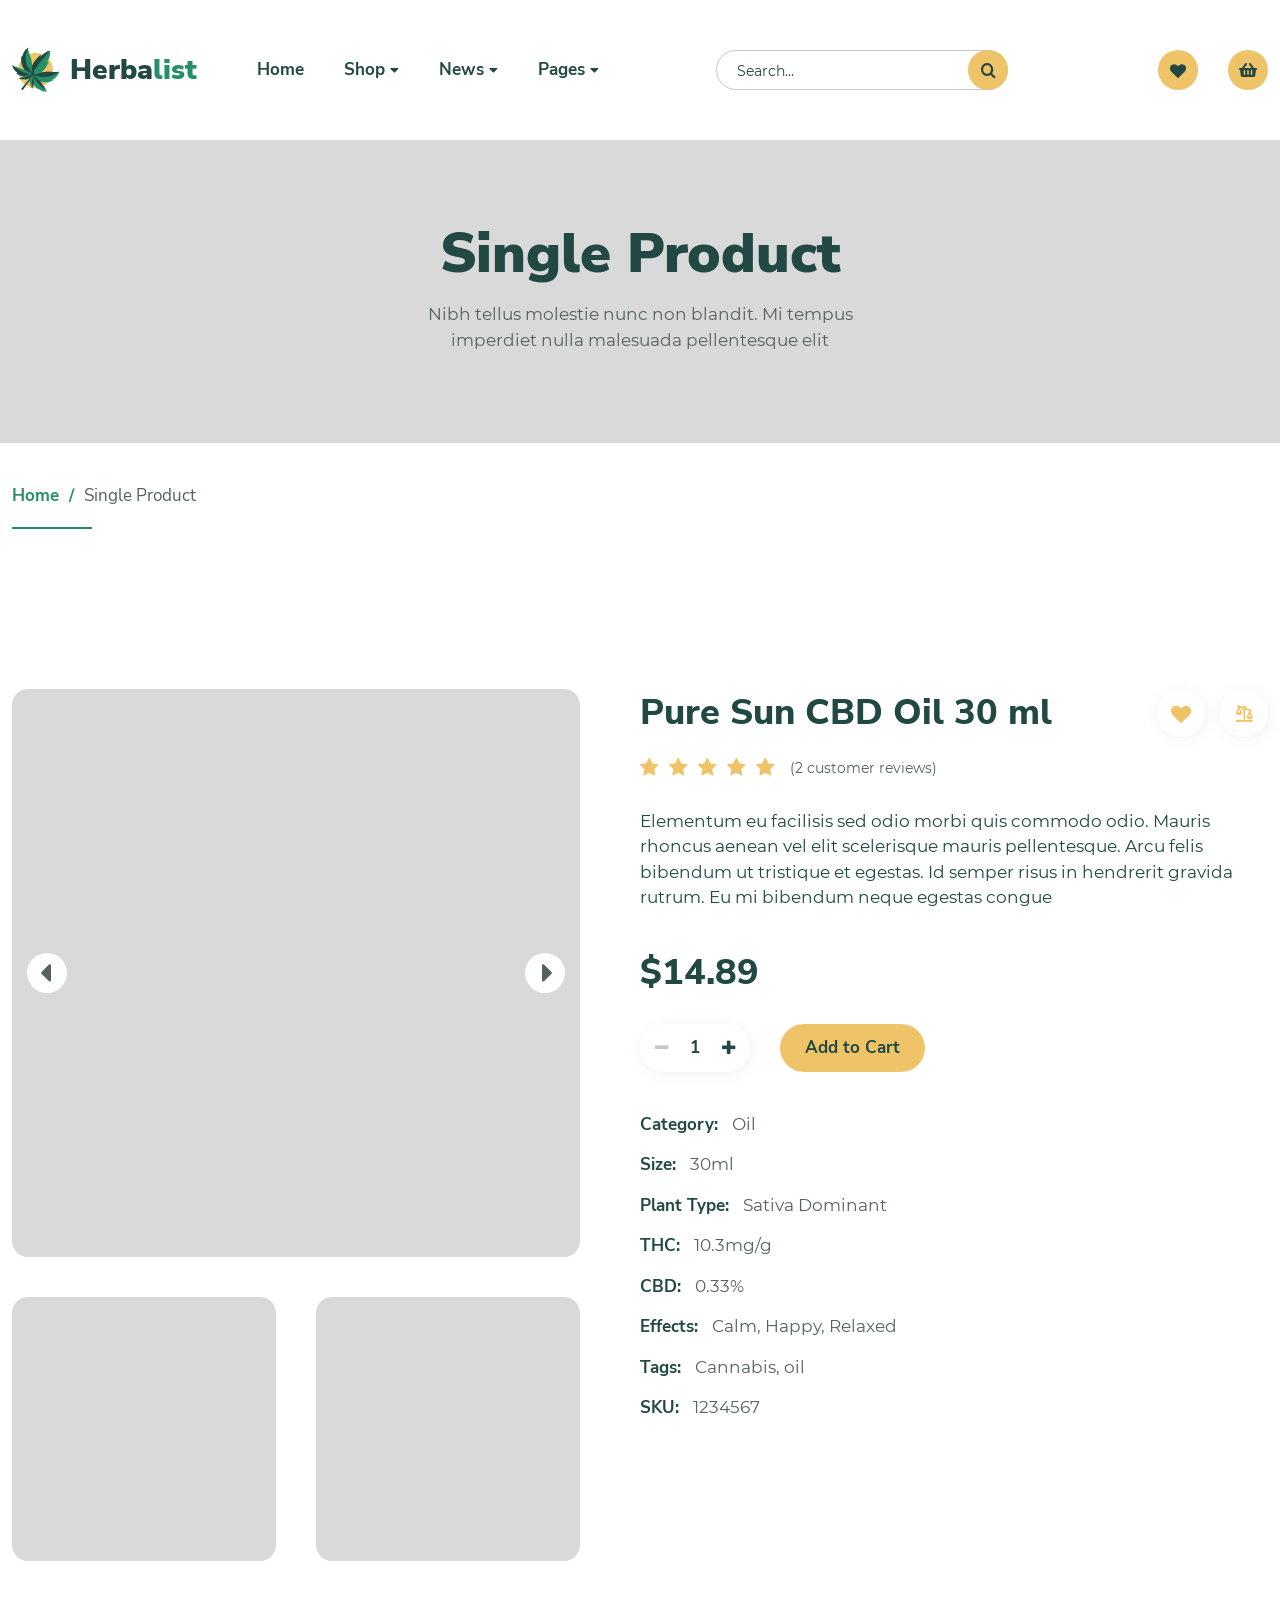
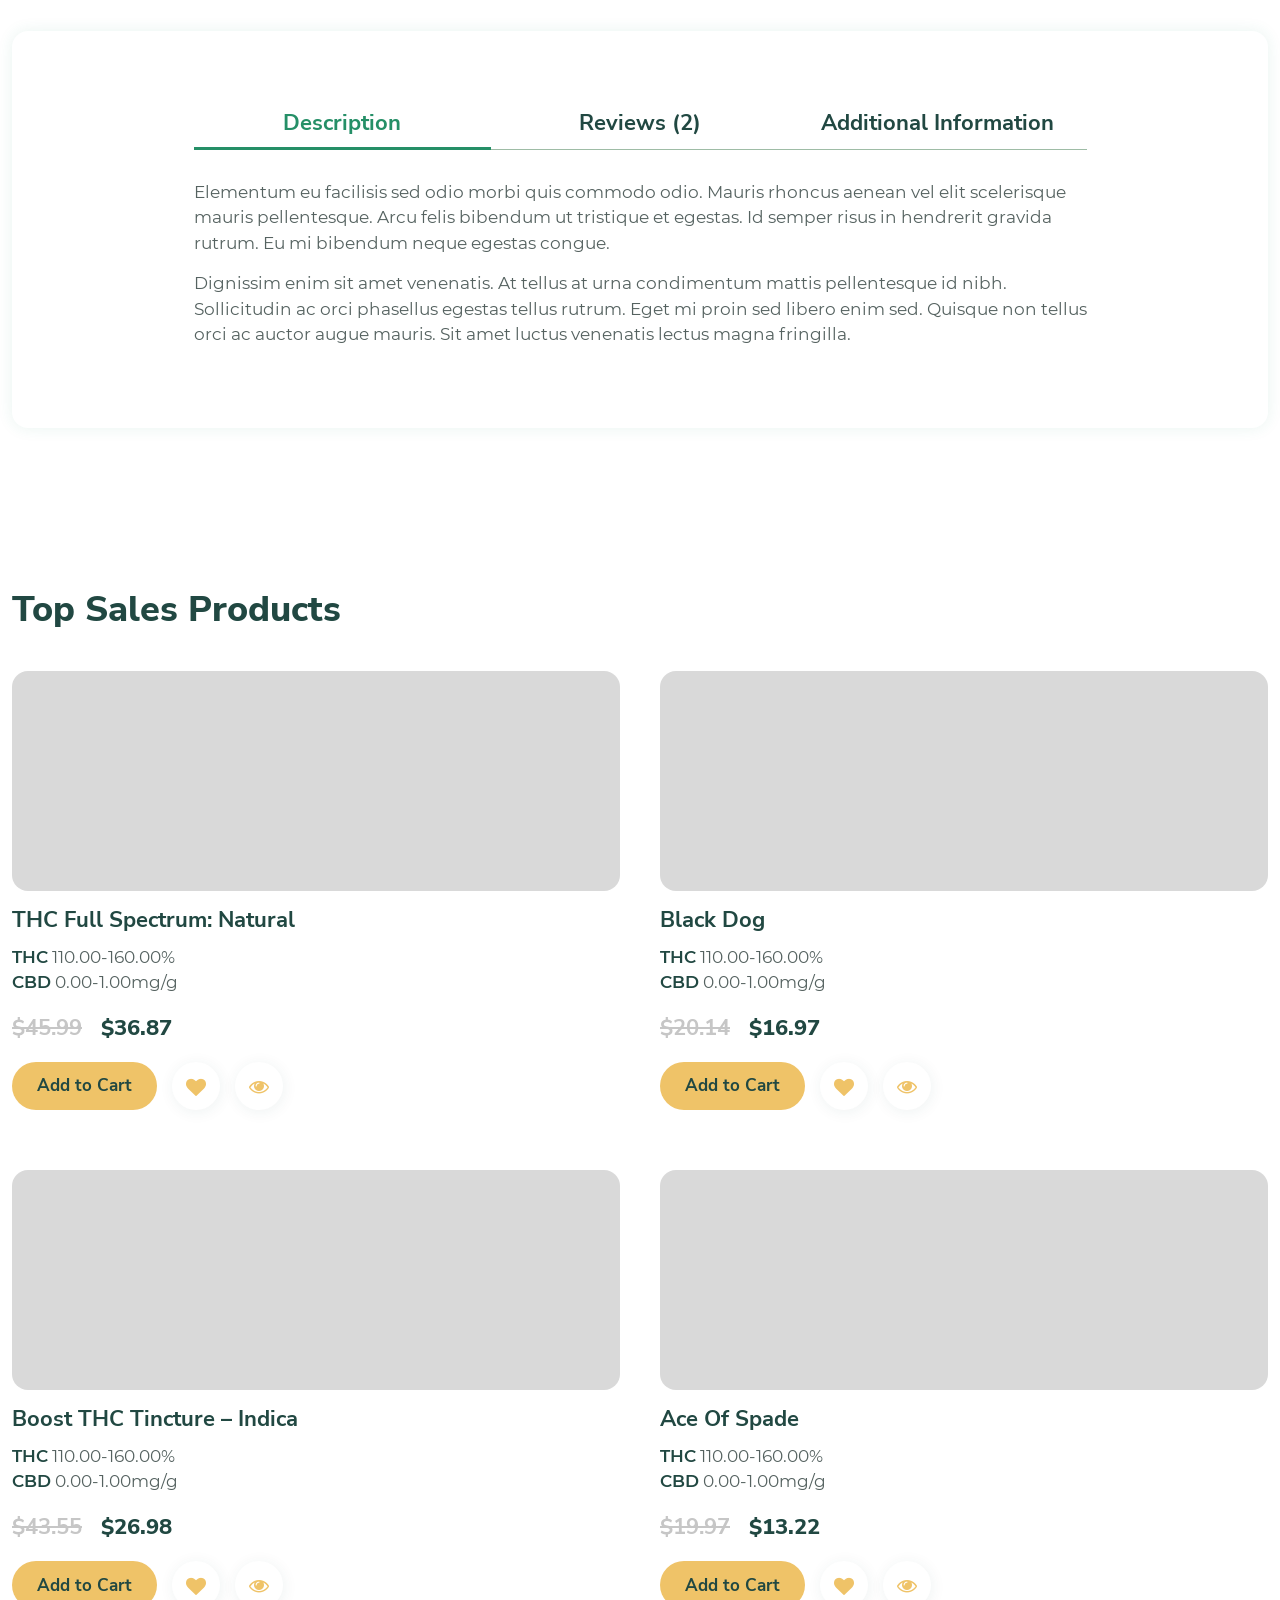
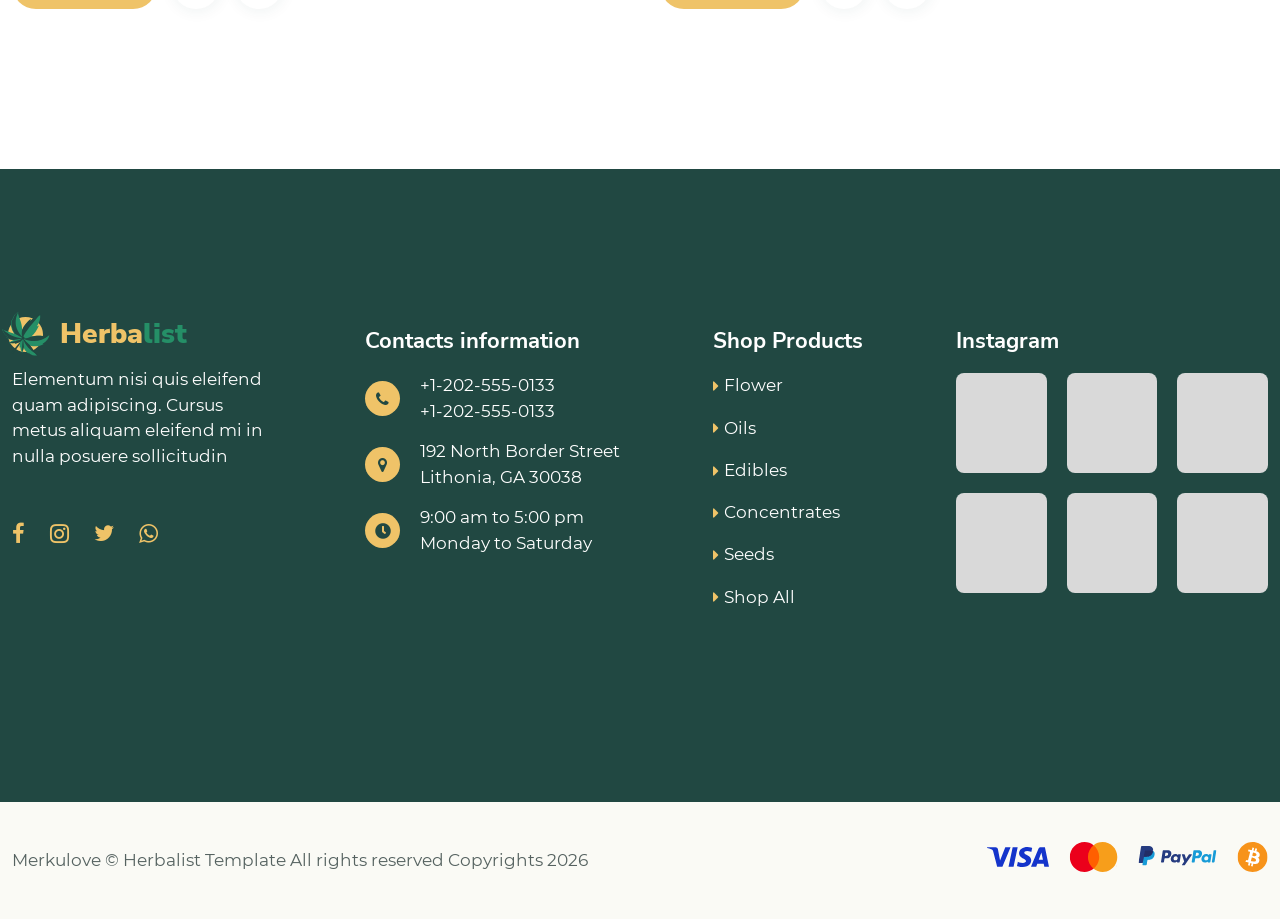
<file: product.html>
<!DOCTYPE html>
<html lang="en">
    <head>
        <meta charset="UTF-8" />
        <meta name="viewport" content="width=device-width, initial-scale=1.0, minimum-scale=1.0" />
        <meta http-equiv="X-UA-Compatible" content="ie=edge" />
        <title>Single Product | Herbalist</title>
        <link rel="stylesheet preload" as="style" href="css/preload.min.css" />
        <link rel="stylesheet preload" as="style" href="css/icomoon.css" />
        <link rel="stylesheet preload" as="style" href="css/libs.min.css" />

        <link rel="stylesheet" href="css/product.min.css" />
    </head>
    <body>
        <header class="header d-flex flex-wrap align-items-center" data-page="product" data-overlay="@@overlay">
            <div class="container d-flex flex-wrap flex-xl-nowrap align-items-center justify-content-between">
                <a class="brand header_logo d-flex align-items-center" href="index.html">
                    <span class="logo">
                        <svg width="48" height="45" viewBox="0 0 48 45" fill="none" xmlns="http://www.w3.org/2000/svg">
                            <g clip-path="url(#logoHeader)">
                                <circle cx="23.5" cy="23.4998" r="17.5" fill="#EFC368" />
                                <path
                                    d="M9.79512 42.7418V42.7418C9.34023 42.4033 9.31895 41.6825 9.74864 41.1504L20.897 27.3735L21.6772 27.954L11.3571 42.3414C10.9578 42.9017 10.25 43.0802 9.79512 42.7418Z"
                                    fill="#214842"
                                />
                                <path
                                    d="M26.6771 42.8479C24.3476 41.406 22.6473 39.3633 21.68 36.619C21.6593 36.5586 21.6359 36.5018 21.6151 36.4414C21.4922 39.036 20.3226 40.6907 20.2435 42.0699C19.132 40.0735 18.4588 38.1106 18.4647 36.206C18.1821 36.2953 17.9437 36.5019 17.8208 36.958C17.3874 35.131 17.6447 32.9512 18.3642 30.5317C18.3464 30.5407 18.3321 30.5524 18.317 30.5578C16.2065 31.901 14.1964 32.7376 12.3296 32.8201C12.7376 32.5789 12.8705 32.2927 12.875 31.9938C11.0458 32.5244 8.97337 32.4184 6.74791 31.9002C8.04923 31.4476 9.32012 29.8636 11.7803 29.0303C11.6909 29.0245 11.5988 29.0222 11.5182 29.0119C8.64916 28.8206 6.24349 27.758 4.23021 25.933C4.69937 26.0793 5.11342 26.0499 5.44359 25.7948C1.69403 23.2492 0.824471 20.6681 0.188852 18.0841C0.246001 18.1328 0.303978 18.1877 0.364647 18.239C2.42593 19.949 7.42129 20.651 12.0076 22.6794C11.9954 22.659 11.9796 22.6359 11.9709 22.6182C8.85487 17.65 8.34457 13.0834 9.54543 8.78741C9.58318 9.21335 9.74327 9.53553 10.0257 9.75395C11.6092 4.78897 13.794 2.1021 16.3564 0.847511C14.6956 3.40296 20.6028 11.3757 20.0354 18.9763C20.067 18.905 20.0933 18.8408 20.1285 18.7722C21.8813 14.7689 24.9437 11.1591 29.0134 7.86035C28.3949 8.82752 28.0996 9.53433 28.39 10.3354C31.404 6.98018 34.6553 4.90665 38.1701 4.24101C38.4991 7.80318 37.4021 11.5 35.0076 15.3221C35.8577 15.3804 36.4557 14.9017 37.2149 14.0407C35.1295 18.9466 32.4473 22.9381 29.0008 25.7322C29.1119 25.6872 29.2212 25.652 29.3359 25.6097C29.3421 25.6088 29.3448 25.6052 29.3537 25.6007C36.0383 23.3432 44.4319 26.1635 47.0271 24.609L47.0298 24.6054C47.1919 24.5148 47.3285 24.3994 47.444 24.2681C46.9443 27.0771 44.9637 29.9178 40.6276 32.8085C40.9181 33.0162 41.2754 33.084 41.6891 33.0038C37.8727 35.3512 33.3229 36.116 27.6566 34.4662C27.7021 34.5229 27.7477 34.5796 27.7924 34.6301C31.0172 38.5605 33.0746 43.2124 35.3315 44.5604C32.6759 44.6643 29.9551 44.5399 26.4711 41.6346C26.3186 42.0347 26.4036 42.4346 26.6771 42.8479Z"
                                    fill="#258F67"
                                />
                                <path
                                    d="M21.6964 27.3339C21.6964 27.3339 16.6815 25.0813 12.6419 22.5125C9.405 17.4567 8.82341 12.8418 9.98562 8.52346C10.0299 8.95377 10.1971 9.28105 10.4873 9.50533C12.0295 4.51719 14.2143 1.83603 16.8028 0.605255C16.8064 0.60798 7.27498 14.1519 21.6964 27.3339Z"
                                    fill="#214842"
                                />
                                <path
                                    d="M20.7347 26.7685C20.7347 26.7685 18.8112 24.2889 20.2761 18.3905C22.0786 14.3957 25.1468 10.758 29.1883 7.40349C28.563 8.37328 28.2585 9.07826 28.5221 9.86229C31.5371 6.47721 34.7524 4.352 38.1907 3.61065C30.819 11.8745 24.022 19.9355 20.7347 26.7685Z"
                                    fill="#214842"
                                />
                                <path
                                    d="M46.9734 24.4342C38.3251 31.4347 29.6485 31.3625 20.9666 27.3752C22.7954 28.1005 26.1505 27.0664 29.4339 25.6238C29.44 25.6229 29.4427 25.6193 29.4516 25.6147C36.1028 23.294 44.3824 26.0159 46.9734 24.4342Z"
                                    fill="#214842"
                                />
                                <path
                                    d="M35.7432 43.9906C28.1977 39.4093 22.5531 34.0408 20.9998 26.9998C20.9998 26.9998 24.4082 31.2641 28.0546 34.2607C31.3346 38.117 33.4955 42.6236 35.7432 43.9906Z"
                                    fill="#214842"
                                />
                                <path
                                    d="M20.3668 41.3979C19.9237 36.5216 20.2623 31.7313 21.1995 26.9998C21.389 30.1599 21.57 33.3522 21.8533 36.069C21.8345 36.0107 21.8131 35.9559 21.7944 35.8976C21.6233 38.4267 20.4668 40.0586 20.3668 41.3979Z"
                                    fill="#214842"
                                />
                                <path
                                    d="M18.8106 30.5696C16.6844 31.8631 14.6463 32.6483 12.7329 32.6764C13.1445 32.445 13.2725 32.1601 13.2683 31.8585C11.4067 32.3402 9.27681 32.172 6.97768 31.5834C12.1204 30.7173 16.9056 29.3275 21.2743 27.331C20.976 28.0954 19.9814 29.3077 18.8106 30.5696Z"
                                    fill="#214842"
                                />
                                <path
                                    d="M20.9696 27.2397C20.732 27.2913 15.5252 28.3696 11.6631 29.0039C8.78877 28.8184 6.38068 27.7577 4.3675 25.9313C4.83726 26.0771 5.25222 26.0465 5.58362 25.7899C1.83231 23.2444 0.966829 20.6567 0.335772 18.0657C0.392925 18.1144 0.450895 18.1693 0.51157 18.2206C6.50769 23.538 13.1637 27.0346 20.9696 27.2397Z"
                                    fill="#214842"
                                />
                                <path
                                    d="M22.2931 28.0032C21.7944 28.665 20.8543 28.7971 20.1924 28.2984C19.5306 27.7997 19.3985 26.8595 19.8972 26.1977C20.3959 25.5359 21.336 25.4038 21.9979 25.9025C22.6597 26.4012 22.7918 27.3413 22.2931 28.0032Z"
                                    fill="#214842"
                                />
                            </g>
                            <defs>
                                <clipPath id="logoHeader">
                                    <rect width="48" height="45" fill="white" />
                                </clipPath>
                            </defs>
                        </svg>
                    </span>
                    <span class="accent">Herba</span>
                    <span>list</span>
                </a>
                <nav class="header_nav">
                    <ul class="header_nav-list">
                        <li class="header_nav-list_item dropdown">
                            <a
                                class="nav-link dropdown-toggle d-inline-flex align-items-center"
                                href="index.html"
                                data-bs-toggle="collapse"
                                data-bs-target="#homeMenu"
                                aria-expanded="false"
                                aria-controls="homeMenu"
                            >
                                Home
                                
                            </a>
                            <div class="dropdown-menu collapse" id="homeMenu">
                                <ul class="dropdown-list">
                                    <li class="list-item nav-item" data-page="home">
                                        <a class="dropdown-item" href="index.html">Home 01</a>
                                    </li>
                                    <li class="list-item nav-item" data-page="home2">
                                        <a class="dropdown-item" href="index2.html">Home 02</a>
                                    </li>
                                </ul>
                            </div>
                        </li>
                        <li class="header_nav-list_item dropdown">
                            <a
                                class="nav-link dropdown-toggle d-inline-flex align-items-center"
                                href="#"
                                data-bs-toggle="collapse"
                                data-bs-target="#shopMenu"
                                aria-expanded="false"
                                aria-controls="shopMenu"
                            >
                                Shop
                                <i class="icon-caret_down icon"></i>
                            </a>
                            <div class="dropdown-menu collapse" id="shopMenu">
                                <ul class="dropdown-list">
                                    <li class="list-item nav-item" data-page="shop">
                                        <a class="dropdown-item" href="shop.html">Shop 01</a>
                                    </li>
                                    <li class="list-item nav-item" data-page="shop2">
                                        <a class="dropdown-item" href="shop2.html">Shop 02</a>
                                    </li>
                                    <li class="list-item nav-item" data-page="product">
                                        <a class="dropdown-item" href="product.html">Single Product 01</a>
                                    </li>
                                    <li class="list-item nav-item" data-page="product2">
                                        <a class="dropdown-item" href="product2.html">Single Product 02</a>
                                    </li>
                                    <li class="list-item nav-item" data-page="compare">
                                        <a class="dropdown-item" href="compare.html">Compare List</a>
                                    </li>
                                </ul>
                            </div>
                        </li>
                        <li class="header_nav-list_item dropdown">
                            <a
                                class="nav-link dropdown-toggle d-inline-flex align-items-center"
                                href="#"
                                data-bs-toggle="collapse"
                                data-bs-target="#newsMenu"
                                aria-expanded="false"
                                aria-controls="newsMenu"
                            >
                                News
                                <i class="icon-caret_down icon"></i>
                            </a>
                            <div class="dropdown-menu collapse" id="newsMenu">
                                <ul class="dropdown-list">
                                    <li class="list-item nav-item" data-page="news">
                                        <a class="dropdown-item" href="news.html">News 01</a>
                                    </li>
                                    <li class="list-item nav-item" data-page="news2">
                                        <a class="dropdown-item" href="news2.html">News 02</a>
                                    </li>
                                    <li class="list-item nav-item" data-page="post">
                                        <a class="dropdown-item" href="post.html">Single Post 01</a>
                                    </li>
                                    <li class="list-item nav-item" data-page="post2">
                                        <a class="dropdown-item" href="post2.html">Single Post 02</a>
                                    </li>
                                </ul>
                            </div>
                        </li>
                        <li class="header_nav-list_item dropdown">
                            <a
                                class="nav-link dropdown-toggle d-inline-flex align-items-center"
                                href="#"
                                data-bs-toggle="collapse"
                                data-bs-target="#pagesMenu"
                                aria-expanded="false"
                                aria-controls="pagesMenu"
                            >
                                Pages
                                <i class="icon-caret_down icon"></i>
                            </a>
                            <div class="dropdown-menu collapse" id="pagesMenu">
                                <ul class="dropdown-list">
                                    <li class="list-item nav-item" data-page="about">
                                        <a class="dropdown-item" href="about.html">About</a>
                                    </li>
                                    
                                    <li class="list-item nav-item" data-page="contacts2">
                                        <a class="dropdown-item" href="contacts.html">Contacts</a>
                                    </li>
                                    
                                </ul>
                            </div>
                        </li>
                    </ul>
                </nav>
                <span class="header_trigger d-inline-flex d-xl-none flex-column justify-content-between">
                    <span class="line line--short"></span>
                    <span class="line line"></span>
                    <span class="line line--short"></span>
                    <span class="line line"></span>
                </span>
                <div class="header_user d-flex justify-content-end align-items-center">
                    <form class="header_user-search" action="#" method="get" data-type="searchForm">
                        <input class="header_user-search_field field required" type="text" placeholder="Search..." />
                        <button
                            class="header_user-search_btn header_user-action d-inline-flex align-items-center justify-content-center"
                            type="submit"
                            data-trigger="search"
                        >
                            <i class="icon-search"></i>
                        </button>
                    </form>
                    <a class="header_user-action d-inline-flex align-items-center justify-content-center" href="wishlist.html">
                        <i class="icon-heart"></i>
                    </a>
                    <a
                        class="header_user-action d-inline-flex align-items-center justify-content-center"
                        data-bs-toggle="offcanvas"
                        data-bs-target="#cartOffcanvas"
                        aria-controls="cartOffcanvas"
                    >
                        <i class="icon-basket"></i>
                    </a>
                </div>
            </div>
        </header>
        <header class="page">
            <div class="page_main container-fluid">
                <div class="container">
                    <h1 class="page_header">Single Product</h1>
                    <p class="page_text">Nibh tellus molestie nunc non blandit. Mi tempus imperdiet nulla malesuada pellentesque elit</p>
                </div>
            </div>
            <div class="container">
                <ul class="page_breadcrumbs d-flex flex-wrap">
                    <li class="page_breadcrumbs-item">
                        <a class="link" href="index.html">Home</a>
                    </li>

                    <li class="page_breadcrumbs-item current">
                        <span>Single Product</span>
                    </li>
                </ul>
            </div>
        </header>
        <!-- Single product content start -->
        <main>
            <section class="about section--nopb">
                <div class="container">
                    <!-- Product main -->
                    <div class="about_main d-lg-flex flex-nowrap">
                        <div class="about_main-slider">
                            <div class="about_main-slider--single" data-modal="false">
                                <div class="swiper-wrapper">
                                    <div class="swiper-slide">
                                        <a href="img/placeholder.jpg" data-role="gallery">
                                            <picture>
                                                <source
                                                    data-srcset="img/placeholder.jpg"
                                                    srcset="img/placeholder.jpg"
                                                    type="image/webp"
                                                />
                                                <img
                                                    class="lazy"
                                                    data-src="img/placeholder.jpg"
                                                    src="img/placeholder.jpg"
                                                    alt="media"
                                                />
                                            </picture>
                                        </a>
                                    </div>
                                    <div class="swiper-slide">
                                        <a href="img/placeholder.jpg" data-role="gallery">
                                            <picture>
                                                <source
                                                    data-srcset="img/placeholder.jpg"
                                                    srcset="img/placeholder.jpg"
                                                    type="image/webp"
                                                />
                                                <img
                                                    class="lazy"
                                                    data-src="img/placeholder.jpg"
                                                    src="img/placeholder.jpg"
                                                    alt="media"
                                                />
                                            </picture>
                                        </a>
                                    </div>
                                    <div class="swiper-slide">
                                        <a href="img/placeholder.jpg" data-role="gallery">
                                            <picture>
                                                <source
                                                    data-srcset="img/placeholder.jpg"
                                                    srcset="img/placeholder.jpg"
                                                    type="image/webp"
                                                />
                                                <img
                                                    class="lazy"
                                                    data-src="img/placeholder.jpg"
                                                    src="img/placeholder.jpg"
                                                    alt="media"
                                                />
                                            </picture>
                                        </a>
                                    </div>
                                </div>
                                <div class="swiper-controls d-flex align-items-center justify-content-between">
                                    <a class="swiper-button-prev d-inline-flex align-items-center justify-content-center" href="#">
                                        <i class="icon-caret_left icon"></i>
                                    </a>
                                    <a class="swiper-button-next d-inline-flex align-items-center justify-content-center" href="#">
                                        <i class="icon-caret_right icon"></i>
                                    </a>
                                </div>
                            </div>
                            <div class="about_main-slider--thumbs">
                                <div class="swiper-wrapper">
                                    <div class="swiper-slide">
                                        <picture>
                                            <source
                                                data-srcset="img/placeholder.jpg"
                                                srcset="img/placeholder.jpg"
                                                type="image/webp"
                                            />
                                            <img
                                                class="lazy"
                                                data-src="img/placeholder.jpg"
                                                src="img/placeholder.jpg"
                                                alt="media"
                                            />
                                        </picture>
                                    </div>
                                    <div class="swiper-slide">
                                        <picture>
                                            <source
                                                data-srcset="img/placeholder.jpg"
                                                srcset="img/placeholder.jpg"
                                                type="image/webp"
                                            />
                                            <img
                                                class="lazy"
                                                data-src="img/placeholder.jpg"
                                                src="img/placeholder.jpg"
                                                alt="media"
                                            />
                                        </picture>
                                    </div>
                                    <div class="swiper-slide">
                                        <picture>
                                            <source
                                                data-srcset="img/placeholder.jpg"
                                                srcset="img/placeholder.jpg"
                                                type="image/webp"
                                            />
                                            <img
                                                class="lazy"
                                                data-src="img/placeholder.jpg"
                                                src="img/placeholder.jpg"
                                                alt="media"
                                            />
                                        </picture>
                                    </div>
                                </div>
                            </div>
                        </div>
                        <div class="about_main-info">
                            <div class="about_main-info_product d-sm-flex align-items-center justify-content-between">
                                <h2 class="title">Pure Sun CBD Oil 30 ml</h2>
                                <div class="action d-flex">
                                    <a class="action_link d-flex align-items-center justify-content-center" href="#" data-role="wishlist">
                                        <i class="icon-heart"></i>
                                    </a>
                                    <a class="action_link d-flex align-items-center justify-content-center" href="#" data-trigger="compare">
                                        <i class="icon-compare"></i>
                                    </a>
                                </div>
                            </div>
                            <div class="about_main-info_rating d-flex align-items-center">
                                <ul class="stars d-flex align-items-center accent">
                                    <li class="stars_star">
                                        <i class="icon-star_fill"></i>
                                    </li>
                                    <li class="stars_star">
                                        <i class="icon-star_fill"></i>
                                    </li>
                                    <li class="stars_star">
                                        <i class="icon-star_fill"></i>
                                    </li>
                                    <li class="stars_star">
                                        <i class="icon-star_fill"></i>
                                    </li>
                                    <li class="stars_star">
                                        <i class="icon-star_fill"></i>
                                    </li>
                                </ul>
                                <a class="reviews-amount" href="#reviews">(2 customer reviews)</a>
                            </div>
                            <p class="about_main-info_description">
                                Elementum eu facilisis sed odio morbi quis commodo odio. Mauris rhoncus aenean vel elit scelerisque mauris
                                pellentesque. Arcu felis bibendum ut tristique et egestas. Id semper risus in hendrerit gravida rutrum. Eu
                                mi bibendum neque egestas congue
                            </p>
                            <span class="about_main-info_price">$14.89</span>
                            <div class="about_main-info_buy d-flex align-items-center">
                                <div class="qty d-flex align-items-center justify-content-between">
                                    <span class="qty_minus control disabled d-flex align-items-center">
                                        <i class="icon-minus"></i>
                                    </span>
                                    <input class="qty_amount" type="number" readonly value="1" min="1" max="99" />
                                    <span class="qty_plus control d-flex align-items-center">
                                        <i class="icon-plus"></i>
                                    </span>
                                </div>
                                <a class="btn" href="#">Add to Cart</a>
                            </div>
                            <ul class="about_main-info_list">
                                <li class="list-item">
                                    <span class="property">Category:</span>
                                    <span class="value">Oil</span>
                                </li>
                                <li class="list-item">
                                    <span class="property">Size:</span>
                                    <span class="value">30ml</span>
                                </li>
                                <li class="list-item">
                                    <span class="property">Plant Type:</span>
                                    <span class="value">Sativa Dominant</span>
                                </li>
                                <li class="list-item">
                                    <span class="property">THC:</span>
                                    <span class="value">10.3mg/g</span>
                                </li>
                                <li class="list-item">
                                    <span class="property">CBD:</span>
                                    <span class="value">0.33%</span>
                                </li>
                                <li class="list-item">
                                    <span class="property">Effects:</span>
                                    <span class="value">Calm, Happy, Relaxed</span>
                                </li>
                                <li class="list-item">
                                    <span class="property">Tags:</span>
                                    <span class="value">Cannabis, oil</span>
                                </li>
                                <li class="list-item">
                                    <span class="property">SKU:</span>
                                    <span class="value">1234567</span>
                                </li>
                            </ul>
                        </div>
                    </div>
                    <!-- Product additional information -->
                    <div class="about_secondary">
                        <div class="about_secondary-content">
                            <ul class="about_secondary-content_nav nav nav-tabs" role="tablist">
                                <li class="nav-item" role="presentation">
                                    <div
                                        class="nav-link active"
                                        id="description-tab"
                                        data-bs-toggle="tab"
                                        data-bs-target="#description"
                                        role="tab"
                                        aria-selected="true"
                                    >
                                        Description
                                    </div>
                                </li>
                                <li class="nav-item" role="presentation">
                                    <div
                                        class="nav-link"
                                        id="reviews-tab"
                                        data-bs-toggle="tab"
                                        data-bs-target="#reviews"
                                        role="tab"
                                        aria-selected="false"
                                    >
                                        Reviews (<span id="reviewsCount">2</span>)
                                    </div>
                                </li>
                                <li class="nav-item" role="presentation">
                                    <div
                                        class="nav-link"
                                        id="additional-tab"
                                        data-bs-toggle="tab"
                                        data-bs-target="#additionalInfo"
                                        role="tab"
                                        aria-selected="false"
                                    >
                                        Additional Information
                                    </div>
                                </li>
                            </ul>
                            <div class="about_secondary-content_tabs tab-content" id="productTabs">
                                <div class="wrapper">
                                    <h4
                                        class="accordion_component-item_header d-flex justify-content-between align-items-center"
                                        data-bs-toggle="collapse"
                                        data-bs-target="#description"
                                        aria-expanded="true"
                                    >
                                        Description
                                        <i class="icon-caret_down transform icon"></i>
                                    </h4>
                                    <div
                                        class="tab-pane collapse show active"
                                        id="description"
                                        role="tabpanel"
                                        aria-labelledby="description-tab"
                                        data-bs-parent="#productTabs"
                                    >
                                        <p class="text">
                                            Elementum eu facilisis sed odio morbi quis commodo odio. Mauris rhoncus aenean vel elit
                                            scelerisque mauris pellentesque. Arcu felis bibendum ut tristique et egestas. Id semper risus in
                                            hendrerit gravida rutrum. Eu mi bibendum neque egestas congue.
                                        </p>
                                        <p class="text">
                                            Dignissim enim sit amet venenatis. At tellus at urna condimentum mattis pellentesque id nibh.
                                            Sollicitudin ac orci phasellus egestas tellus rutrum. Eget mi proin sed libero enim sed. Quisque
                                            non tellus orci ac auctor augue mauris. Sit amet luctus venenatis lectus magna fringilla.
                                        </p>
                                    </div>
                                </div>
                                <div class="wrapper">
                                    <h4
                                        class="accordion_component-item_header d-flex justify-content-between align-items-center"
                                        data-bs-toggle="collapse"
                                        data-bs-target="#reviews"
                                    >
                                        <span class="wrapper"> Reviews (<span id="reviewsCountResponsive">2</span>) </span>
                                        <i class="icon-caret_down icon"></i>
                                    </h4>
                                    <div
                                        class="tab-pane collapse"
                                        id="reviews"
                                        role="tabpanel"
                                        aria-labelledby="reviews-tab"
                                        data-bs-parent="#productTabs"
                                    >
                                        <div class="reviews-section">
                                            <ul class="reviews-section_list">
                                                <li class="review">
                                                    <div class="review_header d-sm-flex flex-wrap">
                                                        <span class="name">Dawn Fowler</span>
                                                        <div class="rating d-flex">
                                                            <i class="icon-star_fill star"></i>
                                                            <i class="icon-star_fill star"></i>
                                                            <i class="icon-star_fill star"></i>
                                                            <i class="icon-star_fill star"></i>
                                                            <i class="icon-star star"></i>
                                                        </div>
                                                        <span class="timestamp">September 30, 2021 at 9:52 am</span>
                                                    </div>
                                                    <p class="review_main">
                                                        Convallis posuere morbi leo urna molestie at elementum. Quis auctor elit sed
                                                        vulputate mi. In nulla posuere sollicitudin aliquam ultrices.
                                                    </p>
                                                    <div class="review_secondary d-lg-flex">
                                                        <div class="review_secondary-block">
                                                            <span class="review_secondary-block_header">Benefits:</span>
                                                            <p class="review_secondary-block_text">
                                                                In nulla posuere sollicitudin aliquam ultrices.
                                                            </p>
                                                        </div>
                                                        <div class="review_secondary-block">
                                                            <span class="review_secondary-block_header">Disadvantages:</span>
                                                            <p class="review_secondary-block_text">
                                                                Viverra aliquet eget sit amet tellus cras adipiscing enim
                                                            </p>
                                                        </div>
                                                    </div>
                                                    <a class="review_reply link btn--underline" href="#">Reply</a>
                                                </li>
                                                <li class="review">
                                                    <div class="review_header d-sm-flex flex-wrap">
                                                        <span class="name">Charles Sanchez</span>
                                                        <div class="rating d-flex">
                                                            <i class="icon-star_fill star"></i>
                                                            <i class="icon-star_fill star"></i>
                                                            <i class="icon-star_fill star"></i>
                                                            <i class="icon-star_fill star"></i>
                                                            <i class="icon-star_fill star"></i>
                                                        </div>
                                                        <span class="timestamp">October 1, 2021 at 11:52 am</span>
                                                    </div>
                                                    <p class="review_main">Aliquam sem fringilla ut morbi tincidunt augue.</p>
                                                    <ul
                                                        class="review_media d-flex flex-wrap justify-content-between justify-content-sm-start"
                                                    >
                                                        <li class="review_media-item">
                                                            <a href="img/placeholder.jpg" data-caption="Image caption">
                                                                <picture>
                                                                    <source
                                                                        data-srcset="img/placeholder.jpg"
                                                                        srcset="img/placeholder.jpg"
                                                                        type="image/webp"
                                                                    />
                                                                    <img
                                                                        class="gallery-img lazy"
                                                                        data-src="img/placeholder.jpg"
                                                                        src="img/placeholder.jpg"
                                                                        alt="media"
                                                                    />
                                                                </picture>
                                                            </a>
                                                        </li>
                                                        <li class="review_media-item">
                                                            <a href="img/placeholder.jpg" data-caption="Image caption">
                                                                <picture>
                                                                    <source
                                                                        data-srcset="img/placeholder.jpg"
                                                                        srcset="img/placeholder.jpg"
                                                                        type="image/webp"
                                                                    />
                                                                    <img
                                                                        class="gallery-img lazy"
                                                                        data-src="img/placeholder.jpg"
                                                                        src="img/placeholder.jpg"
                                                                        alt="media"
                                                                    />
                                                                </picture>
                                                            </a>
                                                        </li>
                                                    </ul>
                                                    <a class="review_reply link btn--underline" href="#">Reply</a>
                                                </li>
                                            </ul>
                                        </div>
                                        <div class="form-section">
                                            <h4 class="form-section_header">Add Review</h4>
                                            <form
                                                class="form-section_form form d-flex flex-column flex-lg-row flex-wrap justify-content-between"
                                                action="#"
                                                method="post"
                                                id="reviewForm"
                                                data-type="userComment"
                                            >
                                                <div class="field-wrapper">
                                                    <label class="label" for="reviewName">Your Name</label>
                                                    <input class="field required" type="text" id="reviewName" placeholder="Your Name" />
                                                </div>
                                                <div class="field-wrapper">
                                                    <label class="label" for="reviewEmail">Your Email</label>
                                                    <input
                                                        class="field required"
                                                        type="text"
                                                        data-type="email"
                                                        id="reviewEmail"
                                                        placeholder="you@example.com"
                                                    />
                                                </div>
                                                <div class="field-wrapper fluid">
                                                    <label class="label" for="reviewContent">Message</label>
                                                    <textarea
                                                        class="field field--message required"
                                                        id="reviewContent"
                                                        placeholder="Type Your Message"
                                                    ></textarea>
                                                </div>
                                                <div
                                                    class="form-section_footer d-flex flex-column flex-sm-row flex-wrap justify-content-between"
                                                >
                                                    <div class="rating d-flex" data-type="changeable">
                                                        <i class="icon-star_fill star"></i>
                                                        <i class="icon-star_fill star"></i>
                                                        <i class="icon-star_fill star"></i>
                                                        <i class="icon-star_fill star"></i>
                                                        <i class="icon-star_fill star"></i>
                                                    </div>
                                                    <div class="btn-wrapper btn-wrapper--underline">
                                                        <a class="link btn--underline" href="#">Add photos</a>
                                                    </div>
                                                    <div class="btn-wrapper">
                                                        <button class="btn" type="submit">Leave a Reply</button>
                                                    </div>
                                                </div>
                                            </form>
                                        </div>
                                    </div>
                                </div>
                                <div class="wrapper">
                                    <h4
                                        class="accordion_component-item_header d-flex justify-content-between align-items-center"
                                        data-bs-toggle="collapse"
                                        data-bs-target="#additionalInfo"
                                    >
                                        Additional Information
                                        <i class="icon-caret_down icon"></i>
                                    </h4>
                                    <div
                                        class="tab-pane collapse"
                                        id="additionalInfo"
                                        role="tabpanel"
                                        aria-labelledby="additional-tab"
                                        data-bs-parent="#productTabs"
                                    >
                                        <table class="table d-flex flex-column">
                                            <tbody>
                                                <tr class="table_row d-flex flex-column flex-lg-row">
                                                    <th class="table_row-header">Ingredients:</th>
                                                    <td class="table_row-cell">Organic MCT Oil, CBD Isolate</td>
                                                </tr>
                                                <tr class="table_row d-flex flex-column flex-lg-row">
                                                    <th class="table_row-header">Flavors:</th>
                                                    <td class="table_row-cell">
                                                        Natural 1500mg, Calm 750mg, Focus 750mg, Energize 750mg, Sleep 750mg, Recover 750mg
                                                    </td>
                                                </tr>
                                                <tr class="table_row d-flex flex-column flex-lg-row">
                                                    <th class="table_row-header">Recommended Usage:</th>
                                                    <td class="table_row-cell">
                                                        Once a day, place a full dropper under your tongue and hold for a minute. Repeat as
                                                        necessary
                                                    </td>
                                                </tr>
                                            </tbody>
                                        </table>
                                    </div>
                                </div>
                            </div>
                        </div>
                    </div>
                </div>
            </section>
            <!-- Top products section start -->
            <section class="top section">
                <div class="container">
                    <h2 class="top_header">Top Sales Products</h2>
                    <ul class="top_list d-lg-flex flex-wrap">
                        <li class="top_list-item col-lg-6" data-order="1">
                            <div class="top_list-item_wrapper d-flex flex-column flex-sm-row flex-lg-column flex-xxl-row">
                                <div class="media">
                                    <a href="product.html" target="_blank" rel="noopener norefferer">
                                        <picture>
                                            <source data-srcset="img/placeholder.jpg" srcset="img/placeholder.jpg" type="image/webp" />
                                            <img class="lazy" data-src="img/placeholder.jpg" src="img/placeholder.jpg" alt="media" />
                                        </picture>
                                    </a>
                                </div>
                                <div class="main d-md-flex flex-column">
                                    <a class="main_title" href="product.html" target="_blank" rel="noopener norefferer"
                                        >THC Full Spectrum: Natural</a
                                    >
                                    <ul class="main_table d-flex flex-column">
                                        <li class="list-item">
                                            <span class="property">THC</span>
                                            <span class="value">110.00-160.00%</span>
                                        </li>
                                        <li class="list-item">
                                            <span class="property">CBD</span>
                                            <span class="value">0.00-1.00mg/g</span>
                                        </li>
                                    </ul>
                                    <div class="main_price">
                                        <span class="price price--old">$45.99</span>
                                        <span class="price price--new">$36.87</span>
                                    </div>
                                    <div class="d-flex">
                                        <a class="btn" href="#">Add to Cart</a>
                                        <div class="action d-flex">
                                            <a
                                                class="action_link d-flex align-items-center justify-content-center"
                                                href="#"
                                                data-role="wishlist"
                                            >
                                                <i class="icon-heart"></i>
                                            </a>
                                            <a
                                                class="action_link d-flex align-items-center justify-content-center"
                                                href="#"
                                                data-trigger="view"
                                            >
                                                <i class="icon-eye"></i>
                                            </a>
                                        </div>
                                    </div>
                                </div>
                            </div>
                        </li>
                        <li class="top_list-item col-lg-6" data-order="2">
                            <div class="top_list-item_wrapper d-flex flex-column flex-sm-row flex-lg-column flex-xxl-row">
                                <div class="media">
                                    <a href="product.html" target="_blank" rel="noopener norefferer">
                                        <picture>
                                            <source data-srcset="img/placeholder.jpg" srcset="img/placeholder.jpg" type="image/webp" />
                                            <img class="lazy" data-src="img/placeholder.jpg" src="img/placeholder.jpg" alt="media" />
                                        </picture>
                                    </a>
                                </div>
                                <div class="main d-md-flex flex-column">
                                    <a class="main_title" href="product.html" target="_blank" rel="noopener norefferer">Black Dog</a>
                                    <ul class="main_table d-flex flex-column">
                                        <li class="list-item">
                                            <span class="property">THC</span>
                                            <span class="value">110.00-160.00%</span>
                                        </li>
                                        <li class="list-item">
                                            <span class="property">CBD</span>
                                            <span class="value">0.00-1.00mg/g</span>
                                        </li>
                                    </ul>
                                    <div class="main_price">
                                        <span class="price price--old">$20.14</span>
                                        <span class="price price--new">$16.97</span>
                                    </div>
                                    <div class="d-flex">
                                        <a class="btn" href="#">Add to Cart</a>
                                        <div class="action d-flex">
                                            <a
                                                class="action_link d-flex align-items-center justify-content-center"
                                                href="#"
                                                data-role="wishlist"
                                            >
                                                <i class="icon-heart"></i>
                                            </a>
                                            <a
                                                class="action_link d-flex align-items-center justify-content-center"
                                                href="#"
                                                data-trigger="view"
                                            >
                                                <i class="icon-eye"></i>
                                            </a>
                                        </div>
                                    </div>
                                </div>
                            </div>
                        </li>
                        <li class="top_list-item col-lg-6" data-order="3">
                            <div class="top_list-item_wrapper d-flex flex-column flex-sm-row flex-lg-column flex-xxl-row">
                                <div class="media">
                                    <a href="product.html" target="_blank" rel="noopener norefferer">
                                        <picture>
                                            <source data-srcset="img/placeholder.jpg" srcset="img/placeholder.jpg" type="image/webp" />
                                            <img class="lazy" data-src="img/placeholder.jpg" src="img/placeholder.jpg" alt="media" />
                                        </picture>
                                    </a>
                                </div>
                                <div class="main d-md-flex flex-column">
                                    <a class="main_title" href="product.html" target="_blank" rel="noopener norefferer"
                                        >Boost THC Tincture – Indica</a
                                    >
                                    <ul class="main_table d-flex flex-column">
                                        <li class="list-item">
                                            <span class="property">THC</span>
                                            <span class="value">110.00-160.00%</span>
                                        </li>
                                        <li class="list-item">
                                            <span class="property">CBD</span>
                                            <span class="value">0.00-1.00mg/g</span>
                                        </li>
                                    </ul>
                                    <div class="main_price">
                                        <span class="price price--old">$43.55</span>
                                        <span class="price price--new">$26.98</span>
                                    </div>
                                    <div class="d-flex">
                                        <a class="btn" href="#">Add to Cart</a>
                                        <div class="action d-flex">
                                            <a
                                                class="action_link d-flex align-items-center justify-content-center"
                                                href="#"
                                                data-role="wishlist"
                                            >
                                                <i class="icon-heart"></i>
                                            </a>
                                            <a
                                                class="action_link d-flex align-items-center justify-content-center"
                                                href="#"
                                                data-trigger="view"
                                            >
                                                <i class="icon-eye"></i>
                                            </a>
                                        </div>
                                    </div>
                                </div>
                            </div>
                        </li>
                        <li class="top_list-item col-lg-6" data-order="4">
                            <div class="top_list-item_wrapper d-flex flex-column flex-sm-row flex-lg-column flex-xxl-row">
                                <div class="media">
                                    <a href="product.html" target="_blank" rel="noopener norefferer">
                                        <picture>
                                            <source data-srcset="img/placeholder.jpg" srcset="img/placeholder.jpg" type="image/webp" />
                                            <img class="lazy" data-src="img/placeholder.jpg" src="img/placeholder.jpg" alt="media" />
                                        </picture>
                                    </a>
                                </div>
                                <div class="main d-md-flex flex-column">
                                    <a class="main_title" href="product.html" target="_blank" rel="noopener norefferer">Ace Of Spade</a>
                                    <ul class="main_table d-flex flex-column">
                                        <li class="list-item">
                                            <span class="property">THC</span>
                                            <span class="value">110.00-160.00%</span>
                                        </li>
                                        <li class="list-item">
                                            <span class="property">CBD</span>
                                            <span class="value">0.00-1.00mg/g</span>
                                        </li>
                                    </ul>
                                    <div class="main_price">
                                        <span class="price price--old">$19.97</span>
                                        <span class="price price--new">$13.22</span>
                                    </div>
                                    <div class="d-flex">
                                        <a class="btn" href="#">Add to Cart</a>
                                        <div class="action d-flex">
                                            <a
                                                class="action_link d-flex align-items-center justify-content-center"
                                                href="#"
                                                data-role="wishlist"
                                            >
                                                <i class="icon-heart"></i>
                                            </a>
                                            <a
                                                class="action_link d-flex align-items-center justify-content-center"
                                                href="#"
                                                data-trigger="view"
                                            >
                                                <i class="icon-eye"></i>
                                            </a>
                                        </div>
                                    </div>
                                </div>
                            </div>
                        </li>
                    </ul>
                </div>
            </section>
            <!-- Top products section end -->
        </main>
        <!-- Single product content end -->
        <footer class="footer">
            <div class="footer_main section">
                <div class="container d-flex flex-column flex-md-row flex-wrap flex-xl-nowrap justify-content-xl-between">
                    <div class="footer_main-about footer_main-block col-md-6 col-xl-auto">
                        <a class="brand footer_main-about_brand d-flex align-items-center" href="index.html">
                            <span class="logo">
                                <svg width="48" height="45" viewBox="0 0 48 45" fill="none" xmlns="http://www.w3.org/2000/svg">
                                    <g clip-path="url(#logoFooter)">
                                        <circle cx="23.5" cy="23.4998" r="17.5" fill="#EFC368" />
                                        <path
                                            d="M9.79512 42.7418V42.7418C9.34023 42.4033 9.31895 41.6825 9.74864 41.1504L20.897 27.3735L21.6772 27.954L11.3571 42.3414C10.9578 42.9017 10.25 43.0802 9.79512 42.7418Z"
                                            fill="#214842"
                                        />
                                        <path
                                            d="M26.6771 42.8479C24.3476 41.406 22.6473 39.3633 21.68 36.619C21.6593 36.5586 21.6359 36.5018 21.6151 36.4414C21.4922 39.036 20.3226 40.6907 20.2435 42.0699C19.132 40.0735 18.4588 38.1106 18.4647 36.206C18.1821 36.2953 17.9437 36.5019 17.8208 36.958C17.3874 35.131 17.6447 32.9512 18.3642 30.5317C18.3464 30.5407 18.3321 30.5524 18.317 30.5578C16.2065 31.901 14.1964 32.7376 12.3296 32.8201C12.7376 32.5789 12.8705 32.2927 12.875 31.9938C11.0458 32.5244 8.97337 32.4184 6.74791 31.9002C8.04923 31.4476 9.32012 29.8636 11.7803 29.0303C11.6909 29.0245 11.5988 29.0222 11.5182 29.0119C8.64916 28.8206 6.24349 27.758 4.23021 25.933C4.69937 26.0793 5.11342 26.0499 5.44359 25.7948C1.69403 23.2492 0.824471 20.6681 0.188852 18.0841C0.246001 18.1328 0.303978 18.1877 0.364647 18.239C2.42593 19.949 7.42129 20.651 12.0076 22.6794C11.9954 22.659 11.9796 22.6359 11.9709 22.6182C8.85487 17.65 8.34457 13.0834 9.54543 8.78741C9.58318 9.21335 9.74327 9.53553 10.0257 9.75395C11.6092 4.78897 13.794 2.1021 16.3564 0.847511C14.6956 3.40296 20.6028 11.3757 20.0354 18.9763C20.067 18.905 20.0933 18.8408 20.1285 18.7722C21.8813 14.7689 24.9437 11.1591 29.0134 7.86035C28.3949 8.82752 28.0996 9.53433 28.39 10.3354C31.404 6.98018 34.6553 4.90665 38.1701 4.24101C38.4991 7.80318 37.4021 11.5 35.0076 15.3221C35.8577 15.3804 36.4557 14.9017 37.2149 14.0407C35.1295 18.9466 32.4473 22.9381 29.0008 25.7322C29.1119 25.6872 29.2212 25.652 29.3359 25.6097C29.3421 25.6088 29.3448 25.6052 29.3537 25.6007C36.0383 23.3432 44.4319 26.1635 47.0271 24.609L47.0298 24.6054C47.1919 24.5148 47.3285 24.3994 47.444 24.2681C46.9443 27.0771 44.9637 29.9178 40.6276 32.8085C40.9181 33.0162 41.2754 33.084 41.6891 33.0038C37.8727 35.3512 33.3229 36.116 27.6566 34.4662C27.7021 34.5229 27.7477 34.5796 27.7924 34.6301C31.0172 38.5605 33.0746 43.2124 35.3315 44.5604C32.6759 44.6643 29.9551 44.5399 26.4711 41.6346C26.3186 42.0347 26.4036 42.4346 26.6771 42.8479Z"
                                            fill="#258F67"
                                        />
                                        <path
                                            d="M21.6964 27.3339C21.6964 27.3339 16.6815 25.0813 12.6419 22.5125C9.405 17.4567 8.82341 12.8418 9.98562 8.52346C10.0299 8.95377 10.1971 9.28105 10.4873 9.50533C12.0295 4.51719 14.2143 1.83603 16.8028 0.605255C16.8064 0.60798 7.27498 14.1519 21.6964 27.3339Z"
                                            fill="#214842"
                                        />
                                        <path
                                            d="M20.7347 26.7685C20.7347 26.7685 18.8112 24.2889 20.2761 18.3905C22.0786 14.3957 25.1468 10.758 29.1883 7.40349C28.563 8.37328 28.2585 9.07826 28.5221 9.86229C31.5371 6.47721 34.7524 4.352 38.1907 3.61065C30.819 11.8745 24.022 19.9355 20.7347 26.7685Z"
                                            fill="#214842"
                                        />
                                        <path
                                            d="M46.9734 24.4342C38.3251 31.4347 29.6485 31.3625 20.9666 27.3752C22.7954 28.1005 26.1505 27.0664 29.4339 25.6238C29.44 25.6229 29.4427 25.6193 29.4516 25.6147C36.1028 23.294 44.3824 26.0159 46.9734 24.4342Z"
                                            fill="#214842"
                                        />
                                        <path
                                            d="M35.7432 43.9906C28.1977 39.4093 22.5531 34.0408 20.9998 26.9998C20.9998 26.9998 24.4082 31.2641 28.0546 34.2607C31.3346 38.117 33.4955 42.6236 35.7432 43.9906Z"
                                            fill="#214842"
                                        />
                                        <path
                                            d="M20.3668 41.3979C19.9237 36.5216 20.2623 31.7313 21.1995 26.9998C21.389 30.1599 21.57 33.3522 21.8533 36.069C21.8345 36.0107 21.8131 35.9559 21.7944 35.8976C21.6233 38.4267 20.4668 40.0586 20.3668 41.3979Z"
                                            fill="#214842"
                                        />
                                        <path
                                            d="M18.8106 30.5696C16.6844 31.8631 14.6463 32.6483 12.7329 32.6764C13.1445 32.445 13.2725 32.1601 13.2683 31.8585C11.4067 32.3402 9.27681 32.172 6.97768 31.5834C12.1204 30.7173 16.9056 29.3275 21.2743 27.331C20.976 28.0954 19.9814 29.3077 18.8106 30.5696Z"
                                            fill="#214842"
                                        />
                                        <path
                                            d="M20.9696 27.2397C20.732 27.2913 15.5252 28.3696 11.6631 29.0039C8.78877 28.8184 6.38068 27.7577 4.3675 25.9313C4.83726 26.0771 5.25222 26.0465 5.58362 25.7899C1.83231 23.2444 0.966829 20.6567 0.335772 18.0657C0.392925 18.1144 0.450895 18.1693 0.51157 18.2206C6.50769 23.538 13.1637 27.0346 20.9696 27.2397Z"
                                            fill="#214842"
                                        />
                                        <path
                                            d="M22.2931 28.0032C21.7944 28.665 20.8543 28.7971 20.1924 28.2984C19.5306 27.7997 19.3985 26.8595 19.8972 26.1977C20.3959 25.5359 21.336 25.4038 21.9979 25.9025C22.6597 26.4012 22.7918 27.3413 22.2931 28.0032Z"
                                            fill="#214842"
                                        />
                                    </g>
                                    <defs>
                                        <clipPath id="logoFooter">
                                            <rect width="48" height="45" fill="white" />
                                        </clipPath>
                                    </defs>
                                </svg>
                            </span>
                            <span class="accent">Herba</span>
                            <span>list</span>
                        </a>
                        <div class="footer_main-about_wrapper">
                            <p class="text">
                                Elementum nisi quis eleifend quam adipiscing. Cursus metus aliquam eleifend mi in nulla posuere sollicitudin
                            </p>
                            <ul class="socials d-flex align-items-center accent">
                                <li class="list-item">
                                    <a class="link" href="https://facebook.com" target="_blank" rel="noopener norefferer">
                                        <i class="icon-facebook icon"></i>
                                    </a>
                                </li>
                                <li class="list-item">
                                    <a class="link" href="https://instagram.com" target="_blank" rel="noopener norefferer">
                                        <i class="icon-instagram icon"></i>
                                    </a>
                                </li>
                                <li class="list-item">
                                    <a class="link" href="https://twitter.com" target="_blank" rel="noopener norefferer">
                                        <i class="icon-twitter icon"></i>
                                    </a>
                                </li>
                                <li class="list-item">
                                    <a class="link" href="https://whatsapp.com" target="_blank" rel="noopener norefferer">
                                        <i class="icon-whatsapp icon"></i>
                                    </a>
                                </li>
                            </ul>
                        </div>
                    </div>
                    <div class="footer_main-contacts footer_main-block col-md-6 col-xl-auto">
                        <h4 class="footer_main-contacts_header footer_main-header">Contacts information</h4>
                        <ul class="footer_main-contacts_list">
                            <li class="list-item d-flex align-items-center">
                                <span class="icon d-flex justify-content-center align-items-center">
                                    <i class="icon-call"></i>
                                </span>
                                <div class="wrapper d-flex flex-column">
                                    <a class="link" href="tel:+1234567890">+1-202-555-0133</a>
                                    <a class="link" href="tel:+1234567890">+1-202-555-0133</a>
                                </div>
                            </li>
                            <li class="list-item d-flex align-items-center">
                                <span class="icon d-flex justify-content-center align-items-center">
                                    <i class="icon-location"></i>
                                </span>
                                <div class="wrapper d-flex flex-column">
                                    <span>192 North Border Street</span>
                                    <span>Lithonia, GA 30038</span>
                                </div>
                            </li>
                            <li class="list-item d-flex align-items-center">
                                <span class="icon d-flex justify-content-center align-items-center">
                                    <i class="icon-clock"></i>
                                </span>
                                <div class="wrapper d-flex flex-column">
                                    <span>9:00 am to 5:00 pm</span>
                                    <span>Monday to Saturday</span>
                                </div>
                            </li>
                        </ul>
                    </div>
                    <div class="footer_main-nav footer_main-block col-md-6 col-xl-auto">
                        <h4 class="footer_main-nav_header footer_main-header">Shop Products</h4>
                        <ul class="footer_main-nav_list d-flex flex-wrap flex-md-column">
                            <li class="list-item">
                                <a class="link d-inline-flex align-items-center" href="#">
                                    <i class="icon-caret_right accent icon"></i>
                                    Flower
                                </a>
                            </li>
                            <li class="list-item">
                                <a class="link d-inline-flex align-items-center" href="#">
                                    <i class="icon-caret_right accent icon"></i>
                                    Oils
                                </a>
                            </li>
                            <li class="list-item">
                                <a class="link d-inline-flex align-items-center" href="#">
                                    <i class="icon-caret_right accent icon"></i>
                                    Edibles
                                </a>
                            </li>
                            <li class="list-item">
                                <a class="link d-inline-flex align-items-center" href="#">
                                    <i class="icon-caret_right accent icon"></i>
                                    Concentrates
                                </a>
                            </li>
                            <li class="list-item">
                                <a class="link d-inline-flex align-items-center" href="#">
                                    <i class="icon-caret_right accent icon"></i>
                                    Seeds
                                </a>
                            </li>
                            <li class="list-item">
                                <a class="link d-inline-flex align-items-center" href="#">
                                    <i class="icon-caret_right accent icon"></i>
                                    Shop All
                                </a>
                            </li>
                        </ul>
                    </div>
                    <div class="footer_main-instagram footer_main-block col-md-6 col-xl-auto">
                        <h4 class="footer_main-instagram_header footer_main-header">Instagram</h4>
                        <ul class="footer_main-instagram_list d-grid">
                            <li class="list-item">
                                <a class="link" href="#" target="_blank" rel="noopener norefferer">
                                    <picture>
                                        <source data-srcset="img/placeholder.jpg" srcset="img/placeholder.jpg" type="image/webp" />
                                        <img
                                            class="lazy preview"
                                            data-src="img/placeholder.jpg"
                                            src="img/placeholder.jpg"
                                            alt="instagram post"
                                        />
                                    </picture>
                                </a>
                            </li>
                            <li class="list-item">
                                <a class="link" href="#" target="_blank" rel="noopener norefferer">
                                    <picture>
                                        <source data-srcset="img/placeholder.jpg" srcset="img/placeholder.jpg" type="image/webp" />
                                        <img
                                            class="lazy preview"
                                            data-src="img/placeholder.jpg"
                                            src="img/placeholder.jpg"
                                            alt="instagram post"
                                        />
                                    </picture>
                                </a>
                            </li>
                            <li class="list-item">
                                <a class="link" href="#" target="_blank" rel="noopener norefferer">
                                    <picture>
                                        <source data-srcset="img/placeholder.jpg" srcset="img/placeholder.jpg" type="image/webp" />
                                        <img
                                            class="lazy preview"
                                            data-src="img/placeholder.jpg"
                                            src="img/placeholder.jpg"
                                            alt="instagram post"
                                        />
                                    </picture>
                                </a>
                            </li>
                            <li class="list-item">
                                <a class="link" href="#" target="_blank" rel="noopener norefferer">
                                    <picture>
                                        <source data-srcset="img/placeholder.jpg" srcset="img/placeholder.jpg" type="image/webp" />
                                        <img
                                            class="lazy preview"
                                            data-src="img/placeholder.jpg"
                                            src="img/placeholder.jpg"
                                            alt="instagram post"
                                        />
                                    </picture>
                                </a>
                            </li>
                            <li class="list-item">
                                <a class="link" href="#" target="_blank" rel="noopener norefferer">
                                    <picture>
                                        <source data-srcset="img/placeholder.jpg" srcset="img/placeholder.jpg" type="image/webp" />
                                        <img
                                            class="lazy preview"
                                            data-src="img/placeholder.jpg"
                                            src="img/placeholder.jpg"
                                            alt="instagram post"
                                        />
                                    </picture>
                                </a>
                            </li>
                            <li class="list-item">
                                <a class="link" href="#" target="_blank" rel="noopener norefferer">
                                    <picture>
                                        <source data-srcset="img/placeholder.jpg" srcset="img/placeholder.jpg" type="image/webp" />
                                        <img
                                            class="lazy preview"
                                            data-src="img/placeholder.jpg"
                                            src="img/placeholder.jpg"
                                            alt="instagram post"
                                        />
                                    </picture>
                                </a>
                            </li>
                        </ul>
                    </div>
                </div>
            </div>
            <div class="footer_secondary">
                <div
                    class="container d-flex flex-column-reverse flex-md-row justify-content-center justify-content-md-between align-items-md-center"
                >
                    <p class="footer_secondary-copyright">
                        Merkulove &copy; Herbalist Template
                        <span class="linebreak">All rights reserved Copyrights <span id="currentYear"></span></span>
                    </p>
                    <ul class="footer_secondary-list d-flex justify-content-center align-items-center">
                        <li class="list-item">
                            <span class="vector">
                                <svg width="62" height="20" viewBox="0 0 62 20" fill="none" xmlns="http://www.w3.org/2000/svg">
                                    <path
                                        d="M40.3732 0.0307617C35.9754 0.0307617 32.0453 2.29548 32.0453 6.47972C32.0453 11.2783 39.0155 11.6097 39.0155 14.0203C39.0155 15.0354 37.8447 15.944 35.845 15.944C33.0071 15.944 30.886 14.6744 30.886 14.6744L29.9784 18.8967C29.9784 18.8967 32.4219 19.9692 35.6659 19.9692C40.4742 19.9692 44.2577 17.5932 44.2577 13.3375C44.2577 8.26694 37.2584 7.94535 37.2584 5.70787C37.2584 4.91274 38.2196 4.04153 40.2135 4.04153C42.4633 4.04153 44.2988 4.96487 44.2988 4.96487L45.187 0.886776C45.187 0.886776 43.1898 0.0307617 40.3732 0.0307617V0.0307617ZM0.137251 0.338543L0.0307617 0.954103C0.0307617 0.954103 1.88094 1.29052 3.54733 1.9616C5.69294 2.73113 5.84578 3.17912 6.20714 4.57052L10.1448 19.6518H15.4233L23.5552 0.338543H18.2888L13.0636 13.4697L10.9314 2.33912C10.7358 1.06523 9.74536 0.338543 8.53296 0.338543H0.137251V0.338543ZM25.6729 0.338543L21.5416 19.6518H26.5635L30.6803 0.338543H25.6729V0.338543ZM53.682 0.338543C52.471 0.338543 51.8294 0.982675 51.3586 2.10828L44.0011 19.6518H49.2675L50.2864 16.7279H56.7024L57.322 19.6518H61.9688L57.9149 0.338543H53.682V0.338543ZM54.3669 5.55638L55.9279 12.8037H51.7458L54.3669 5.55638V5.55638Z"
                                        fill="#1434CB"
                                    />
                                </svg>
                            </span>
                        </li>
                        <li class="list-item">
                            <span class="vector">
                                <svg width="49" height="30" viewBox="0 0 49 30" fill="none" xmlns="http://www.w3.org/2000/svg">
                                    <g clip-path="url(#clip0_276_198133)">
                                        <path
                                            fill-rule="evenodd"
                                            clip-rule="evenodd"
                                            d="M18.1489 26.7542H30.9958V3.20239H18.1489V26.7542Z"
                                            fill="#FF5F00"
                                        />
                                        <path
                                            fill-rule="evenodd"
                                            clip-rule="evenodd"
                                            d="M18.965 14.9784C18.965 10.2003 21.158 5.94476 24.5728 3.20246C22.0752 1.19661 18.9243 0 15.4992 0C7.39105 0 0.818359 6.70616 0.818359 14.9784C0.818359 23.2506 7.39105 29.9568 15.4992 29.9568C18.9243 29.9568 22.0752 28.7602 24.5728 26.7543C21.158 24.0116 18.965 19.7565 18.965 14.9784Z"
                                            fill="#EB001B"
                                        />
                                        <path
                                            fill-rule="evenodd"
                                            clip-rule="evenodd"
                                            d="M47.8693 24.26V23.6787H47.7204L47.5495 24.0786L47.3782 23.6787H47.2294V24.26H47.3342V23.8215L47.4949 24.1997H47.6038L47.7645 23.8206V24.26H47.8693ZM46.9268 24.26V23.7778H47.1176V23.6796H46.6323V23.7778H46.8228V24.26H46.9268ZM48.3277 14.9784C48.3277 23.2506 41.7546 29.9568 33.6468 29.9568C30.2218 29.9568 27.0704 28.7602 24.5732 26.7543C27.9881 24.012 30.181 19.7565 30.181 14.9784C30.181 10.2007 27.9881 5.94517 24.5732 3.20246C27.0704 1.19661 30.2218 0 33.6468 0C41.7546 0 48.3277 6.70616 48.3277 14.9784Z"
                                            fill="#F79E1B"
                                        />
                                    </g>
                                    <defs>
                                        <clipPath id="clip0_276_198133">
                                            <rect width="48" height="30" fill="white" transform="translate(0.818359)" />
                                        </clipPath>
                                    </defs>
                                </svg>
                            </span>
                        </li>
                        <li class="list-item">
                            <span class="vector">
                                <svg width="79" height="21" viewBox="0 0 79 21" fill="none" xmlns="http://www.w3.org/2000/svg">
                                    <g clip-path="url(#clip0_276_198139)">
                                        <path
                                            d="M29.6368 4.29468H25.3349C25.1924 4.29459 25.0547 4.34596 24.9464 4.43953C24.8381 4.5331 24.7664 4.66272 24.7442 4.80504L23.0043 15.9649C22.9963 16.0167 22.9995 16.0697 23.0136 16.1201C23.0278 16.1705 23.0526 16.2172 23.0863 16.257C23.12 16.2968 23.1619 16.3287 23.209 16.3506C23.2561 16.3725 23.3073 16.3838 23.3591 16.3837H25.4129C25.5554 16.3837 25.6932 16.3323 25.8015 16.2386C25.9098 16.1449 25.9815 16.0151 26.0035 15.8727L26.4728 12.8627C26.4948 12.7203 26.5664 12.5907 26.6745 12.497C26.7827 12.4033 26.9204 12.3518 27.0628 12.3517H28.4247C31.2585 12.3517 32.8939 10.9644 33.3211 8.21531C33.5135 7.01259 33.3292 6.06759 32.7725 5.40577C32.1611 4.67904 31.0767 4.29468 29.6368 4.29468V4.29468ZM30.1331 8.37059C29.8979 9.93222 28.7184 9.93222 27.578 9.93222H26.9288L27.3843 7.01577C27.3976 6.93044 27.4406 6.85273 27.5055 6.79662C27.5704 6.74051 27.653 6.70968 27.7384 6.70968H28.0359C28.8128 6.70968 29.5456 6.70968 29.9243 7.15768C30.1501 7.42495 30.2193 7.82204 30.1331 8.37059V8.37059ZM42.4961 8.32031H40.436C40.3507 8.32031 40.2681 8.35115 40.2031 8.40726C40.1382 8.46337 40.0952 8.54108 40.0819 8.6264L39.9907 9.20931L39.8466 8.99804C39.4007 8.34322 38.4062 8.12431 37.4135 8.12431C35.1371 8.12431 33.1927 9.86859 32.8141 12.3154C32.6172 13.536 32.8971 14.703 33.5815 15.5169C34.2092 16.2653 35.1075 16.5771 36.1762 16.5771C38.0105 16.5771 39.0276 15.3839 39.0276 15.3839L38.9358 15.963C38.9276 16.0148 38.9306 16.0678 38.9446 16.1183C38.9586 16.1687 38.9833 16.2156 39.0169 16.2555C39.0505 16.2954 39.0922 16.3275 39.1393 16.3495C39.1863 16.3715 39.2375 16.383 39.2893 16.383H41.145C41.2875 16.3831 41.4253 16.3316 41.5336 16.2379C41.6419 16.1442 41.7136 16.0145 41.7356 15.872L42.849 8.73904C42.8572 8.68738 42.8542 8.63454 42.8402 8.58416C42.8263 8.53378 42.8017 8.48707 42.7681 8.44726C42.7346 8.40745 42.6929 8.37548 42.6459 8.35356C42.5989 8.33164 42.5478 8.3203 42.4961 8.32031V8.32031ZM39.6246 12.3765C39.4258 13.5671 38.4917 14.3664 37.3003 14.3664C36.7021 14.3664 36.224 14.1723 35.9171 13.8045C35.6126 13.4392 35.4969 12.9193 35.5938 12.3402C35.7793 11.1598 36.7292 10.3344 37.9023 10.3344C38.4873 10.3344 38.9628 10.531 39.2761 10.902C39.59 11.2769 39.7145 11.7999 39.6246 12.3765V12.3765ZM53.4677 8.32031H51.3976C51.2999 8.32047 51.2038 8.34472 51.1175 8.39096C51.0313 8.43721 50.9575 8.50404 50.9025 8.58568L48.0473 12.8404L46.8371 8.75177C46.7999 8.62707 46.7241 8.51778 46.6208 8.44007C46.5174 8.36237 46.3921 8.32038 46.2634 8.32031H44.2291C44.172 8.32016 44.1157 8.33381 44.0649 8.36012C44.014 8.38643 43.9701 8.42464 43.9368 8.47158C43.9035 8.51852 43.8818 8.57282 43.8735 8.62997C43.8651 8.68711 43.8704 8.74546 43.8888 8.80013L46.169 15.5698L44.0253 18.6313C43.9872 18.6856 43.9646 18.7494 43.96 18.8158C43.9554 18.8823 43.9689 18.9487 43.9991 19.0078C44.0293 19.067 44.075 19.1166 44.1312 19.1512C44.1874 19.1858 44.252 19.2041 44.3178 19.204H46.3854C46.482 19.2042 46.5771 19.1806 46.6627 19.1354C46.7482 19.0902 46.8217 19.0246 46.8767 18.9444L53.7621 8.88986C53.7994 8.83546 53.8213 8.77177 53.8254 8.70568C53.8295 8.6396 53.8156 8.57364 53.7853 8.51496C53.7549 8.45628 53.7093 8.40712 53.6533 8.37281C53.5973 8.3385 53.5332 8.32034 53.4677 8.32031V8.32031Z"
                                            fill="#253B80"
                                        />
                                        <path
                                            d="M60.3215 4.29483H56.0189C55.8766 4.29489 55.739 4.34632 55.6308 4.43988C55.5227 4.53344 55.451 4.66298 55.4289 4.80519L53.689 15.9651C53.6809 16.0168 53.684 16.0696 53.698 16.12C53.7121 16.1704 53.7367 16.2171 53.7703 16.2569C53.8039 16.2967 53.8457 16.3287 53.8926 16.3506C53.9396 16.3725 53.9908 16.3838 54.0425 16.3838H56.2504C56.35 16.3837 56.4463 16.3476 56.5219 16.282C56.5976 16.2165 56.6476 16.1257 56.663 16.0262L57.1568 12.8628C57.1789 12.7205 57.2504 12.5908 57.3586 12.4971C57.4668 12.4034 57.6045 12.3519 57.7469 12.3518H59.1081C61.9425 12.3518 63.5774 10.9646 64.0051 8.21546C64.1982 7.01273 64.0127 6.06773 63.456 5.40592C62.8452 4.67919 61.7613 4.29483 60.3215 4.29483V4.29483ZM60.8178 8.37073C60.5832 9.93237 59.4037 9.93237 58.2627 9.93237H57.6141L58.0702 7.01592C58.0833 6.93059 58.1261 6.85282 58.1909 6.79667C58.2558 6.74052 58.3384 6.70972 58.4237 6.70983H58.7212C59.4975 6.70983 60.2309 6.70983 60.6096 7.15783C60.8354 7.4251 60.904 7.82219 60.8178 8.37073V8.37073ZM73.1802 8.32046H71.1213C71.036 8.32022 70.9533 8.35098 70.8885 8.40715C70.8236 8.46332 70.7808 8.54117 70.7678 8.62655L70.6766 9.20946L70.5319 8.99819C70.086 8.34337 69.0921 8.12446 68.0995 8.12446C65.823 8.12446 63.8793 9.86873 63.5006 12.3156C63.3044 13.5361 63.583 14.7032 64.2674 15.5171C64.8964 16.2655 65.7934 16.5773 66.8622 16.5773C68.6964 16.5773 69.7136 15.3841 69.7136 15.3841L69.6217 15.9632C69.6135 16.0151 69.6166 16.0681 69.6306 16.1187C69.6447 16.1693 69.6695 16.2162 69.7032 16.2561C69.7369 16.296 69.7789 16.3281 69.826 16.35C69.8732 16.372 69.9246 16.3833 69.9765 16.3832H71.8315C71.9739 16.3831 72.1116 16.3316 72.2198 16.2379C72.328 16.1442 72.3995 16.0145 72.4216 15.8722L73.5356 8.73919C73.5435 8.68737 73.5402 8.63443 73.526 8.58401C73.5117 8.53359 73.4869 8.48689 73.4531 8.44711C73.4193 8.40733 73.3774 8.37541 73.3303 8.35355C73.2832 8.33169 73.232 8.3204 73.1802 8.32046V8.32046ZM70.3086 12.3766C70.1111 13.5673 69.1758 14.3666 67.9844 14.3666C67.3874 14.3666 66.9081 14.1725 66.6011 13.8046C66.2967 13.4394 66.1822 12.9195 66.2778 12.3404C66.4646 11.1599 67.4132 10.3346 68.5863 10.3346C69.1713 10.3346 69.6469 10.5312 69.9602 10.9022C70.2753 11.277 70.3998 11.8001 70.3086 12.3766V12.3766ZM75.6089 4.60092L73.8432 15.9651C73.8351 16.0168 73.8382 16.0696 73.8522 16.12C73.8663 16.1704 73.8909 16.2171 73.9245 16.2569C73.9581 16.2967 73.9999 16.3287 74.0468 16.3506C74.0938 16.3725 74.145 16.3838 74.1967 16.3838H75.9718C76.2668 16.3838 76.5172 16.1675 76.5625 15.8728L78.3036 4.71355C78.3117 4.66183 78.3086 4.60894 78.2946 4.55853C78.2806 4.50813 78.2559 4.46139 78.2223 4.42155C78.1887 4.3817 78.147 4.34968 78.1 4.3277C78.053 4.30571 78.0019 4.29428 77.9501 4.29419H75.9624C75.877 4.2945 75.7946 4.32553 75.7298 4.38173C75.665 4.43794 75.6222 4.51564 75.6089 4.60092Z"
                                            fill="#179BD7"
                                        />
                                        <path
                                            d="M5.1385 18.5525L5.46748 16.4385L4.73466 16.4213H1.23535L3.66719 0.82216C3.67443 0.774497 3.69836 0.731053 3.73462 0.699748C3.77087 0.668442 3.81704 0.65136 3.86471 0.651614H9.76503C11.7238 0.651614 13.0756 1.06398 13.7814 1.87789C14.1123 2.2597 14.323 2.6587 14.4249 3.0978C14.5318 3.55852 14.5337 4.10898 14.4293 4.78034L14.4218 4.82934V5.25952L14.7526 5.44916C15.0052 5.57862 15.2323 5.75375 15.4225 5.96589C15.7056 6.29234 15.8887 6.70725 15.966 7.19916C16.0459 7.70507 16.0195 8.30707 15.8887 8.98861C15.7377 9.77261 15.4936 10.4554 15.164 11.0142C14.8732 11.5147 14.4822 11.9482 14.016 12.2869C13.5782 12.6013 13.058 12.8399 12.4699 12.9926C11.9 13.1428 11.2502 13.2185 10.5375 13.2185H10.0783C9.74993 13.2185 9.43101 13.3382 9.18066 13.5526C8.93066 13.7694 8.76481 14.0688 8.71266 14.3977L8.67806 14.588L8.09684 18.3139L8.07042 18.4507C8.0635 18.494 8.05155 18.5156 8.03393 18.5302C8.01687 18.5444 7.99558 18.5522 7.97355 18.5525H5.1385Z"
                                            fill="#253B80"
                                        />
                                        <path
                                            d="M15.0662 4.87891C15.0486 4.99282 15.0285 5.10927 15.0058 5.22891C14.2277 9.27045 11.5656 10.6666 8.16572 10.6666H6.43462C6.01883 10.6666 5.66846 10.9721 5.60367 11.387L4.71736 17.0735L4.46638 18.6855C4.45638 18.7494 4.4602 18.8148 4.47757 18.8771C4.49494 18.9394 4.52544 18.9971 4.56699 19.0464C4.60854 19.0956 4.66014 19.1351 4.71824 19.1622C4.77635 19.1894 4.83957 19.2034 4.90355 19.2035H7.97386C8.33744 19.2035 8.6463 18.9362 8.70354 18.5735L8.73373 18.4156L9.31181 14.7044L9.34893 14.5007C9.40554 14.1367 9.71502 13.8695 10.0786 13.8695H10.5378C13.5125 13.8695 15.8412 12.6476 16.5218 9.112C16.8061 7.635 16.6589 6.40172 15.9066 5.53436C15.6681 5.26605 15.3834 5.04393 15.0662 4.87891V4.87891Z"
                                            fill="#179BD7"
                                        />
                                        <path
                                            d="M14.2521 4.55059C14.0036 4.47788 13.7509 4.42113 13.4954 4.38069C12.9904 4.30218 12.4802 4.26452 11.9693 4.26805H7.34468C7.16868 4.26791 6.99844 4.33148 6.86473 4.44725C6.73102 4.56303 6.64266 4.72338 6.61563 4.89932L5.63182 11.2031L5.60352 11.3871C5.63416 11.1864 5.7348 11.0034 5.88721 10.8713C6.03962 10.7392 6.23375 10.6666 6.43447 10.6667H8.16556C11.5655 10.6667 14.2275 9.26987 15.0057 5.22896C15.0289 5.10932 15.0484 4.99287 15.066 4.87896C14.8607 4.77003 14.6467 4.67871 14.4263 4.60596C14.3685 4.58656 14.3105 4.5681 14.2521 4.55059V4.55059Z"
                                            fill="#222D65"
                                        />
                                        <path
                                            d="M6.61582 4.89936C6.64262 4.72338 6.73093 4.56295 6.86471 4.44723C6.99848 4.33151 7.16885 4.26817 7.34487 4.26873H11.9695C12.5174 4.26873 13.0288 4.305 13.4955 4.38136C13.8114 4.43158 14.1229 4.50669 14.4271 4.606C14.6567 4.683 14.87 4.774 15.0669 4.879C15.2984 3.38545 15.065 2.36855 14.2667 1.44773C13.3867 0.434 11.7984 0 9.76601 0H3.86569C3.45053 0 3.09638 0.305455 3.03222 0.721L0.574593 16.4805C0.563146 16.5537 0.567501 16.6285 0.587359 16.6998C0.607217 16.7711 0.642107 16.8372 0.689629 16.8936C0.73715 16.95 0.796175 16.9952 0.862644 17.0263C0.929113 17.0574 1.00145 17.0735 1.07467 17.0736H4.7174L5.63201 11.2032L6.61582 4.89936V4.89936Z"
                                            fill="#253B80"
                                        />
                                    </g>
                                    <defs>
                                        <clipPath id="clip0_276_198139">
                                            <rect width="78" height="21" fill="white" transform="translate(0.568359)" />
                                        </clipPath>
                                    </defs>
                                </svg>
                            </span>
                        </li>
                        <li class="list-item">
                            <span class="vector">
                                <svg width="31" height="30" viewBox="0 0 31 30" fill="none" xmlns="http://www.w3.org/2000/svg">
                                    <g clip-path="url(#clip0_276_198146)">
                                        <path
                                            d="M30.1197 18.6274C28.1155 26.6675 19.9697 31.5548 11.9412 29.5506C3.90097 27.5465 -0.986467 19.4009 1.01773 11.3726C3.02194 3.33254 11.1559 -1.55479 19.1962 0.449365C27.2247 2.4418 32.1239 10.5873 30.1197 18.6274Z"
                                            fill="url(#paint0_linear_276_198146)"
                                        />
                                        <path
                                            d="M22.7109 13.1309C23.0039 11.1387 21.4922 10.0605 19.4062 9.3457L20.0859 6.63867L18.4453 6.22852L17.7891 8.86523C17.3555 8.75977 16.9102 8.6543 16.4648 8.56055L17.1211 5.91211L15.4805 5.50195L14.8125 8.19727C14.4492 8.11523 14.0977 8.0332 13.7578 7.95117V7.93945L11.4844 7.37695L11.0508 9.13477C11.0508 9.13477 12.2695 9.41602 12.2461 9.42773C12.9141 9.5918 13.0312 10.0371 13.0078 10.3887L12.2344 13.4707C12.2812 13.4824 12.3398 13.4941 12.4102 13.5293C12.3516 13.5176 12.293 13.5059 12.2344 13.4824L11.1562 17.7949C11.0742 17.9941 10.8633 18.2988 10.4062 18.1816C10.418 18.2051 9.21094 17.8887 9.21094 17.8887L8.39062 19.7754L10.5352 20.3145C10.9336 20.4199 11.3203 20.5137 11.707 20.6191L11.0273 23.3496L12.668 23.7598L13.3477 21.0527C13.793 21.1699 14.2383 21.2871 14.6602 21.3926L13.9922 24.0879L15.6328 24.498L16.3125 21.7676C19.125 22.2949 21.2344 22.084 22.1133 19.541C22.8281 17.502 22.0781 16.3184 20.6016 15.5449C21.6914 15.2988 22.5 14.584 22.7109 13.1309ZM18.9492 18.4043C18.4453 20.4434 15 19.3418 13.8867 19.0605L14.7891 15.4395C15.9023 15.7207 19.4883 16.2715 18.9492 18.4043ZM19.4648 13.0957C18.9961 14.959 16.1367 14.0098 15.2109 13.7754L16.0312 10.4941C16.957 10.7285 19.9453 11.1621 19.4648 13.0957Z"
                                            fill="white"
                                        />
                                    </g>
                                    <defs>
                                        <linearGradient
                                            id="paint0_linear_276_198146"
                                            x1="15.5604"
                                            y1="-0.00706574"
                                            x2="15.5604"
                                            y2="29.997"
                                            gradientUnits="userSpaceOnUse"
                                        >
                                            <stop offset="1" stop-color="#F7931A" />
                                        </linearGradient>
                                        <clipPath id="clip0_276_198146">
                                            <rect width="30" height="30" fill="white" transform="translate(0.568359)" />
                                        </clipPath>
                                    </defs>
                                </svg>
                            </span>
                        </li>
                    </ul>
                </div>
            </div>
        </footer>
        <script src="js/common.min.js"></script>
        <div class="cartOffcanvas offcanvas offcanvas-end" tabindex="-1" id="cartOffcanvas">
            <div class="cartOffcanvas_header d-flex align-items-center justify-content-between">
                <h2 class="cartOffcanvas_header-title" id="cartOffcanvasLabel">Cart</h2>
                <button class="cartOffcanvas_header-close" type="button" data-bs-dismiss="offcanvas" aria-label="Close">
                    <i class="icon-close"></i>
                </button>
            </div>
            <div class="cartOffcanvas_body">
                <ul class="cartOffcanvas_body-list">
                    <li class="cartOffcanvas_body-list_item d-sm-flex align-items-center">
                        <div class="media">
                            <a href="product.html" target="_blank" rel="noopener norefferer">
                                <picture>
                                    <source data-srcset="img/placeholder.jpg" srcset="img/placeholder.jpg" type="image/webp" />
                                    <img class="lazy" data-src="img/placeholder.jpg" src="img/placeholder.jpg" alt="media" />
                                </picture>
                            </a>
                        </div>
                        <div class="main d-flex flex-wrap justify-content-between align-items-end align-items-lg-center">
                            <a class="main_title" href="product.html" target="_blank" rel="noopener norefferer">
                                <span class="main_title-product"> Jonny Chronic - French Macaroon </span>
                            </a>
                            <div class="main_price">
                                <span class="price">$14.98</span>
                            </div>
                            <div class="qty d-flex align-items-center justify-content-between">
                                <span class="qty_minus control disabled d-flex align-items-center">
                                    <i class="icon-minus"></i>
                                </span>
                                <input class="qty_amount" type="number" readonly value="1" min="1" max="99" />
                                <span class="qty_plus control d-flex align-items-center">
                                    <i class="icon-plus"></i>
                                </span>
                            </div>
                            <a class="btn--underline" href="#">Remove</a>
                        </div>
                    </li>
                    <li class="cartOffcanvas_body-list_item d-sm-flex align-items-center">
                        <div class="media">
                            <a href="product.html" target="_blank" rel="noopener norefferer">
                                <picture>
                                    <source data-srcset="img/placeholder.jpg" srcset="img/placeholder.jpg" type="image/webp" />
                                    <img class="lazy" data-src="img/placeholder.jpg" src="img/placeholder.jpg" alt="media" />
                                </picture>
                            </a>
                        </div>
                        <div class="main d-flex flex-wrap justify-content-between align-items-end align-items-lg-center">
                            <a class="main_title" href="product.html" target="_blank" rel="noopener norefferer">
                                <span class="main_title-product"> House Shatter – Durban Poison </span>
                            </a>
                            <div class="main_price">
                                <span class="price">$6.96</span>
                            </div>
                            <div class="qty d-flex align-items-center justify-content-between">
                                <span class="qty_minus control disabled d-flex align-items-center">
                                    <i class="icon-minus"></i>
                                </span>
                                <input class="qty_amount" type="number" readonly value="1" min="1" max="99" />
                                <span class="qty_plus control d-flex align-items-center">
                                    <i class="icon-plus"></i>
                                </span>
                            </div>
                            <a class="btn--underline" href="#">Remove</a>
                        </div>
                    </li>
                    <li class="cartOffcanvas_body-list_item d-sm-flex align-items-center">
                        <div class="media">
                            <a href="product.html" target="_blank" rel="noopener norefferer">
                                <picture>
                                    <source data-srcset="img/placeholder.jpg" srcset="img/placeholder.jpg" type="image/webp" />
                                    <img class="lazy" data-src="img/placeholder.jpg" src="img/placeholder.jpg" alt="media" />
                                </picture>
                            </a>
                        </div>
                        <div class="main d-flex flex-wrap justify-content-between align-items-end align-items-lg-center">
                            <a class="main_title" href="product.html" target="_blank" rel="noopener norefferer">
                                <span class="main_title-product"> Natures: CBD Tincture </span>
                            </a>
                            <div class="main_price">
                                <span class="price">$7.49</span>
                            </div>
                            <div class="qty d-flex align-items-center justify-content-between">
                                <span class="qty_minus control disabled d-flex align-items-center">
                                    <i class="icon-minus"></i>
                                </span>
                                <input class="qty_amount" type="number" readonly value="1" min="1" max="99" />
                                <span class="qty_plus control d-flex align-items-center">
                                    <i class="icon-plus"></i>
                                </span>
                            </div>
                            <a class="btn--underline" href="#">Remove</a>
                        </div>
                    </li>
                </ul>
                <div class="cartOffcanvas_body-total d-flex justify-content-between align-items-center">
                    <span>Total</span>
                    <span class="cartTotal">$29.43</span>
                </div>
                <a class="cartOffcanvas_body-btn btn" href="cart.html">Proceed to checkout</a>
            </div>
        </div>
        <script src="js/shop.min.js"></script>
    </body>
</html>
</file>
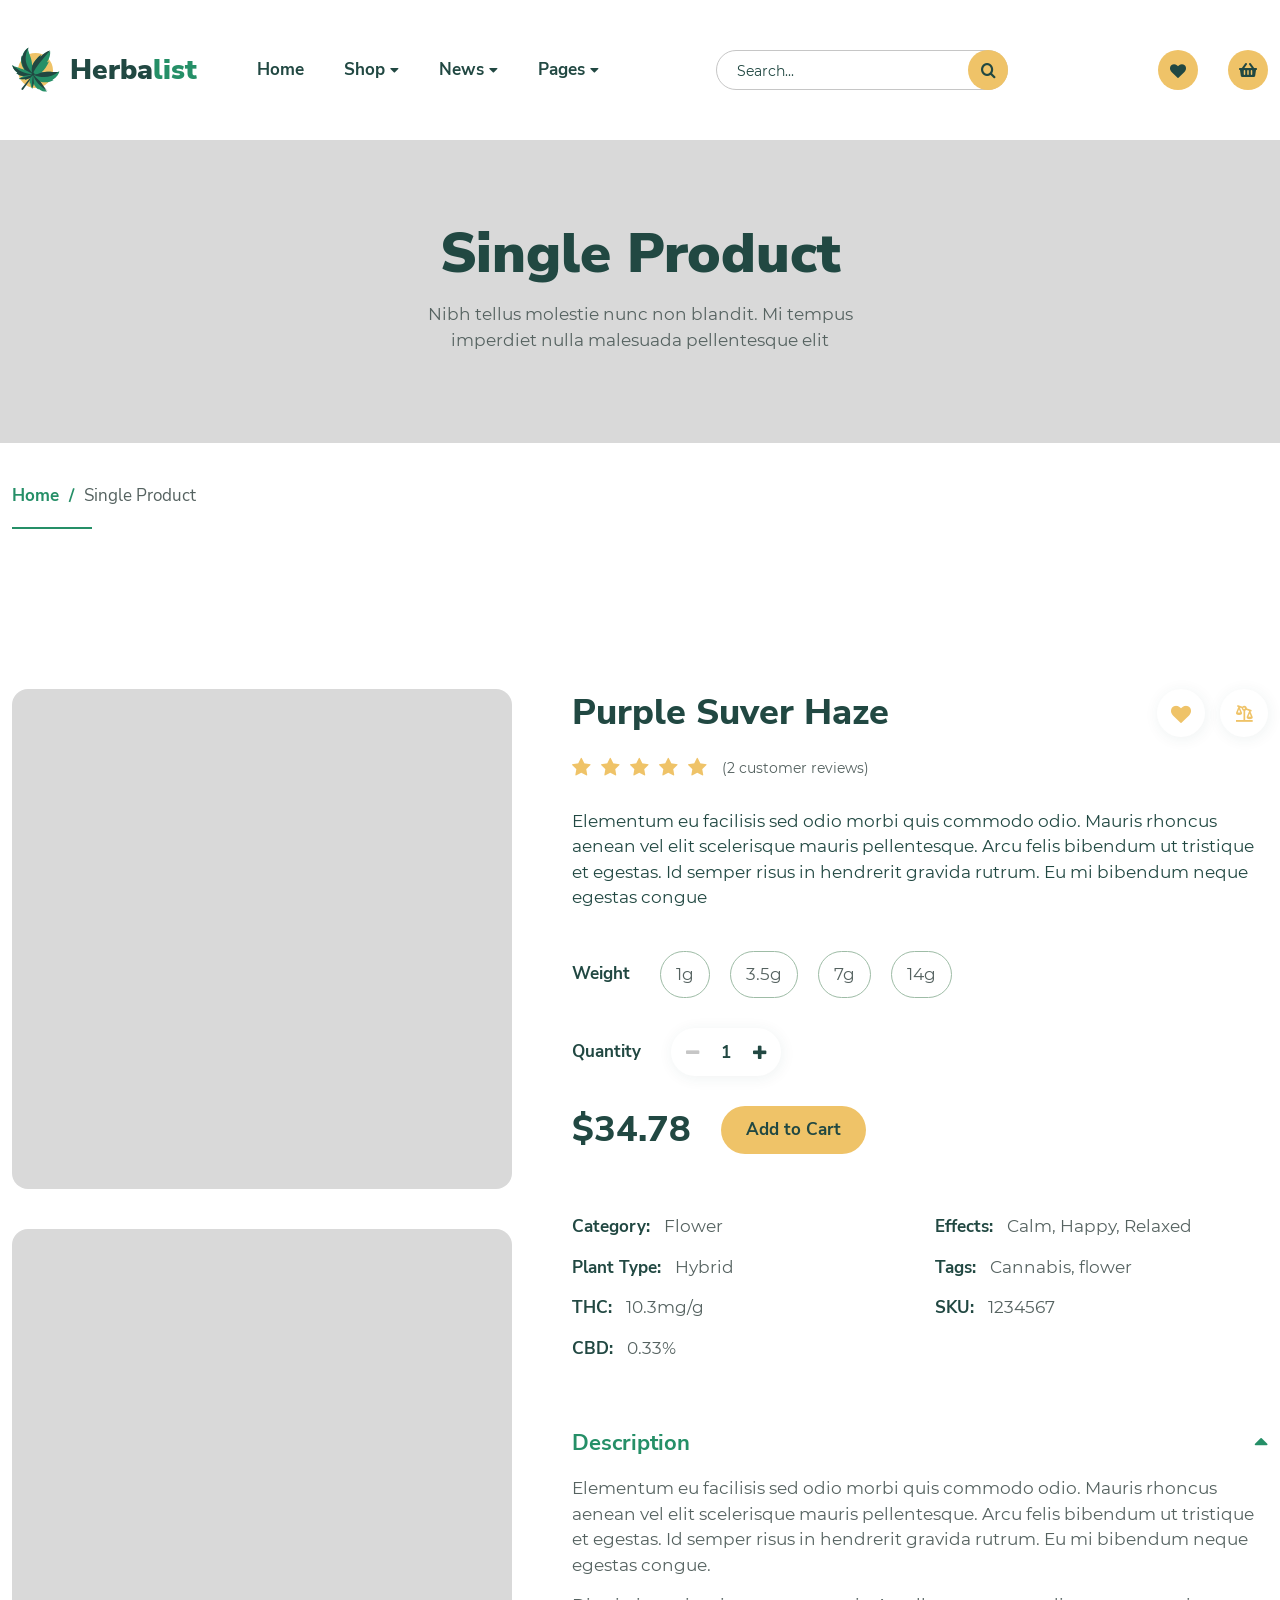
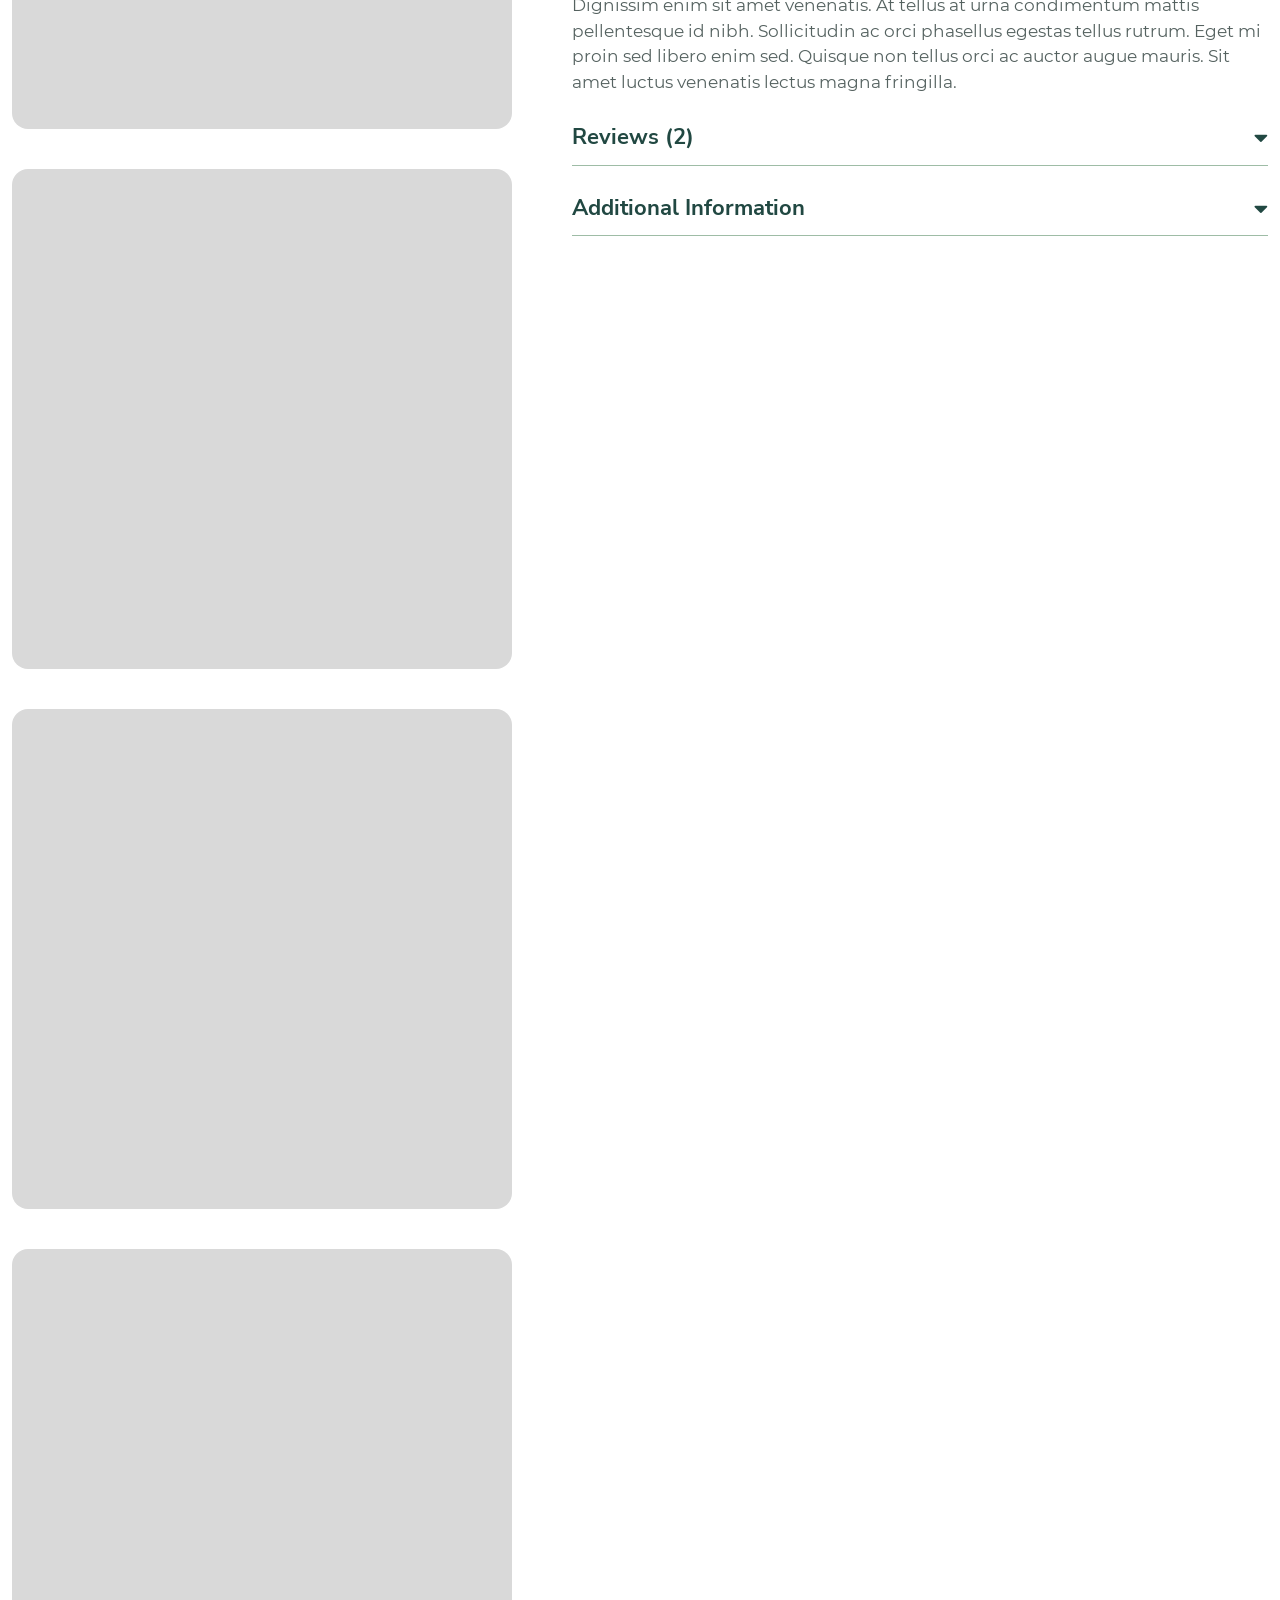
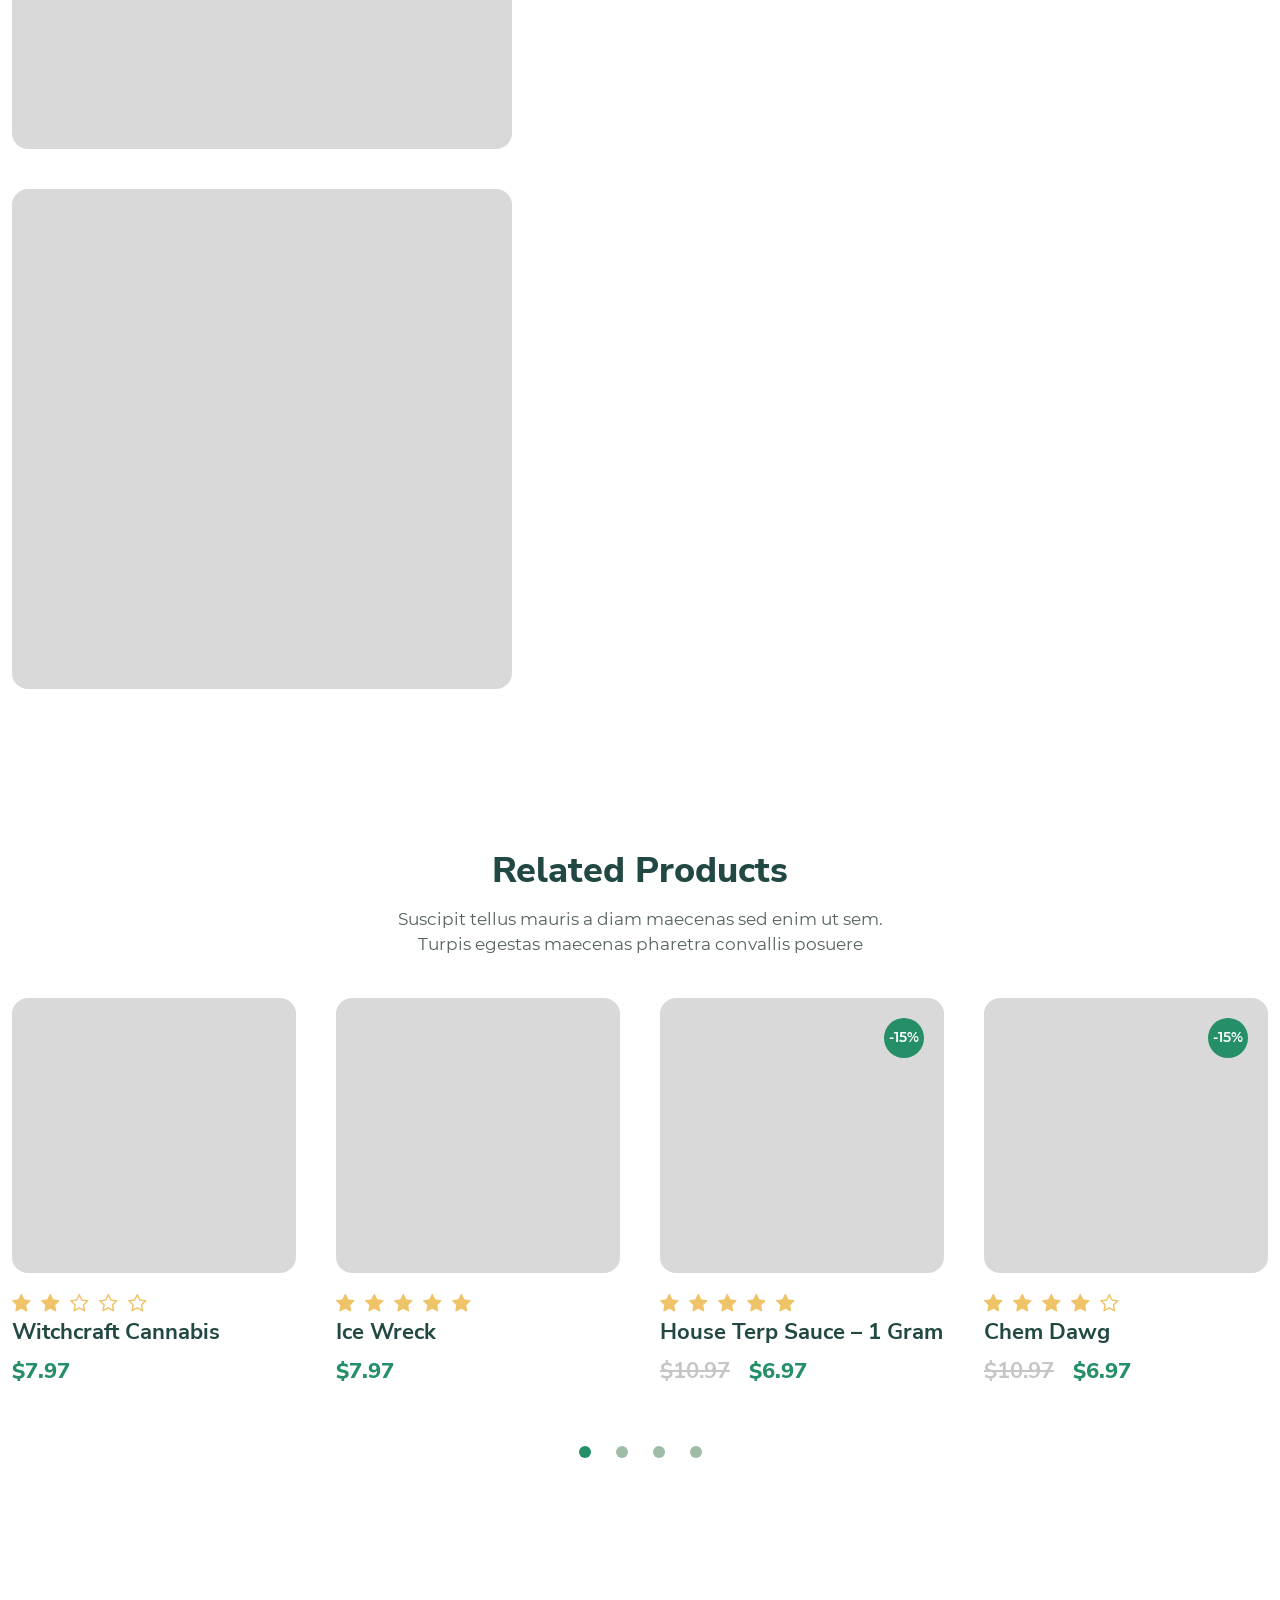
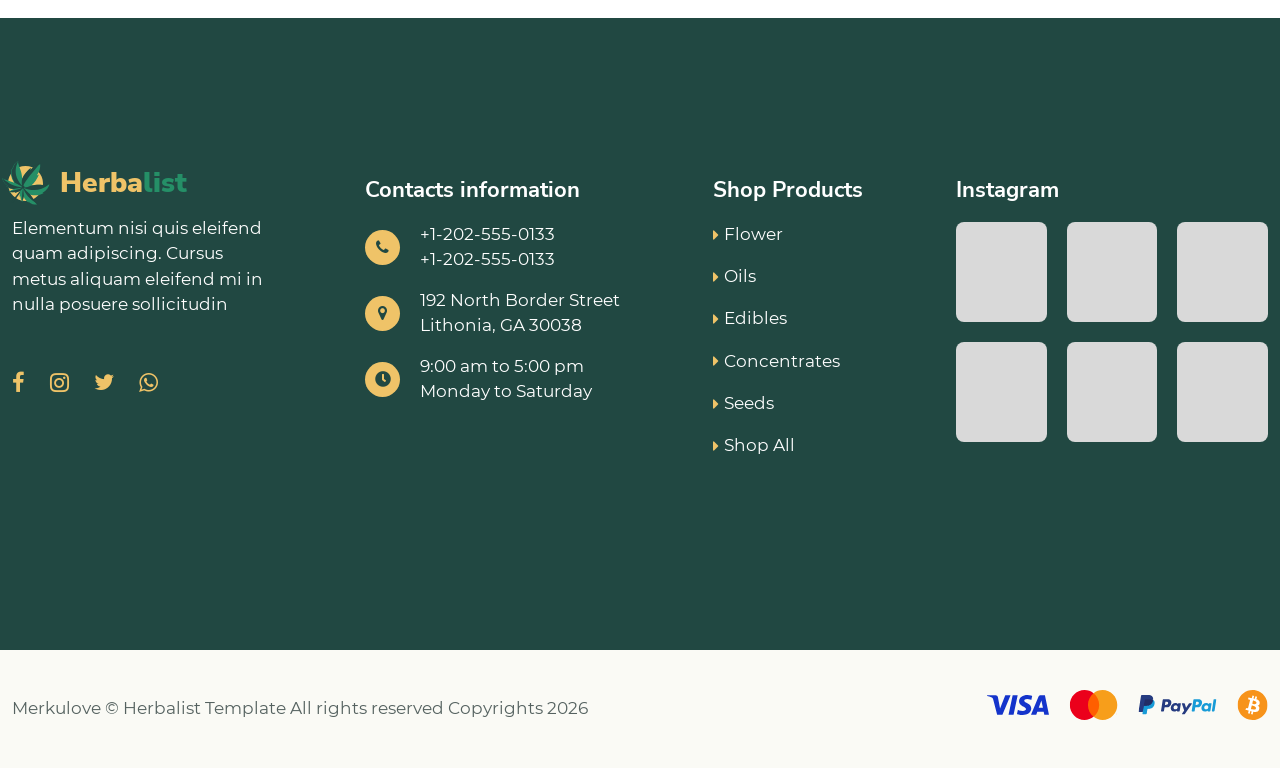
<file: product2.html>
<!DOCTYPE html>
<html lang="en">
    <head>
        <meta charset="UTF-8" />
        <meta name="viewport" content="width=device-width, initial-scale=1.0, minimum-scale=1.0" />
        <meta http-equiv="X-UA-Compatible" content="ie=edge" />
        <title>Single Product | Herbalist</title>
        <link rel="stylesheet preload" as="style" href="css/preload.min.css" />
        <link rel="stylesheet preload" as="style" href="css/icomoon.css" />
        <link rel="stylesheet preload" as="style" href="css/libs.min.css" />

        <link rel="stylesheet" href="css/product2.min.css" />
    </head>
    <body>
        <header class="header d-flex flex-wrap align-items-center" data-page="product2" data-overlay="@@overlay">
            <div class="container d-flex flex-wrap flex-xl-nowrap align-items-center justify-content-between">
                <a class="brand header_logo d-flex align-items-center" href="index.html">
                    <span class="logo">
                        <svg width="48" height="45" viewBox="0 0 48 45" fill="none" xmlns="http://www.w3.org/2000/svg">
                            <g clip-path="url(#logoHeader)">
                                <circle cx="23.5" cy="23.4998" r="17.5" fill="#EFC368" />
                                <path
                                    d="M9.79512 42.7418V42.7418C9.34023 42.4033 9.31895 41.6825 9.74864 41.1504L20.897 27.3735L21.6772 27.954L11.3571 42.3414C10.9578 42.9017 10.25 43.0802 9.79512 42.7418Z"
                                    fill="#214842"
                                />
                                <path
                                    d="M26.6771 42.8479C24.3476 41.406 22.6473 39.3633 21.68 36.619C21.6593 36.5586 21.6359 36.5018 21.6151 36.4414C21.4922 39.036 20.3226 40.6907 20.2435 42.0699C19.132 40.0735 18.4588 38.1106 18.4647 36.206C18.1821 36.2953 17.9437 36.5019 17.8208 36.958C17.3874 35.131 17.6447 32.9512 18.3642 30.5317C18.3464 30.5407 18.3321 30.5524 18.317 30.5578C16.2065 31.901 14.1964 32.7376 12.3296 32.8201C12.7376 32.5789 12.8705 32.2927 12.875 31.9938C11.0458 32.5244 8.97337 32.4184 6.74791 31.9002C8.04923 31.4476 9.32012 29.8636 11.7803 29.0303C11.6909 29.0245 11.5988 29.0222 11.5182 29.0119C8.64916 28.8206 6.24349 27.758 4.23021 25.933C4.69937 26.0793 5.11342 26.0499 5.44359 25.7948C1.69403 23.2492 0.824471 20.6681 0.188852 18.0841C0.246001 18.1328 0.303978 18.1877 0.364647 18.239C2.42593 19.949 7.42129 20.651 12.0076 22.6794C11.9954 22.659 11.9796 22.6359 11.9709 22.6182C8.85487 17.65 8.34457 13.0834 9.54543 8.78741C9.58318 9.21335 9.74327 9.53553 10.0257 9.75395C11.6092 4.78897 13.794 2.1021 16.3564 0.847511C14.6956 3.40296 20.6028 11.3757 20.0354 18.9763C20.067 18.905 20.0933 18.8408 20.1285 18.7722C21.8813 14.7689 24.9437 11.1591 29.0134 7.86035C28.3949 8.82752 28.0996 9.53433 28.39 10.3354C31.404 6.98018 34.6553 4.90665 38.1701 4.24101C38.4991 7.80318 37.4021 11.5 35.0076 15.3221C35.8577 15.3804 36.4557 14.9017 37.2149 14.0407C35.1295 18.9466 32.4473 22.9381 29.0008 25.7322C29.1119 25.6872 29.2212 25.652 29.3359 25.6097C29.3421 25.6088 29.3448 25.6052 29.3537 25.6007C36.0383 23.3432 44.4319 26.1635 47.0271 24.609L47.0298 24.6054C47.1919 24.5148 47.3285 24.3994 47.444 24.2681C46.9443 27.0771 44.9637 29.9178 40.6276 32.8085C40.9181 33.0162 41.2754 33.084 41.6891 33.0038C37.8727 35.3512 33.3229 36.116 27.6566 34.4662C27.7021 34.5229 27.7477 34.5796 27.7924 34.6301C31.0172 38.5605 33.0746 43.2124 35.3315 44.5604C32.6759 44.6643 29.9551 44.5399 26.4711 41.6346C26.3186 42.0347 26.4036 42.4346 26.6771 42.8479Z"
                                    fill="#258F67"
                                />
                                <path
                                    d="M21.6964 27.3339C21.6964 27.3339 16.6815 25.0813 12.6419 22.5125C9.405 17.4567 8.82341 12.8418 9.98562 8.52346C10.0299 8.95377 10.1971 9.28105 10.4873 9.50533C12.0295 4.51719 14.2143 1.83603 16.8028 0.605255C16.8064 0.60798 7.27498 14.1519 21.6964 27.3339Z"
                                    fill="#214842"
                                />
                                <path
                                    d="M20.7347 26.7685C20.7347 26.7685 18.8112 24.2889 20.2761 18.3905C22.0786 14.3957 25.1468 10.758 29.1883 7.40349C28.563 8.37328 28.2585 9.07826 28.5221 9.86229C31.5371 6.47721 34.7524 4.352 38.1907 3.61065C30.819 11.8745 24.022 19.9355 20.7347 26.7685Z"
                                    fill="#214842"
                                />
                                <path
                                    d="M46.9734 24.4342C38.3251 31.4347 29.6485 31.3625 20.9666 27.3752C22.7954 28.1005 26.1505 27.0664 29.4339 25.6238C29.44 25.6229 29.4427 25.6193 29.4516 25.6147C36.1028 23.294 44.3824 26.0159 46.9734 24.4342Z"
                                    fill="#214842"
                                />
                                <path
                                    d="M35.7432 43.9906C28.1977 39.4093 22.5531 34.0408 20.9998 26.9998C20.9998 26.9998 24.4082 31.2641 28.0546 34.2607C31.3346 38.117 33.4955 42.6236 35.7432 43.9906Z"
                                    fill="#214842"
                                />
                                <path
                                    d="M20.3668 41.3979C19.9237 36.5216 20.2623 31.7313 21.1995 26.9998C21.389 30.1599 21.57 33.3522 21.8533 36.069C21.8345 36.0107 21.8131 35.9559 21.7944 35.8976C21.6233 38.4267 20.4668 40.0586 20.3668 41.3979Z"
                                    fill="#214842"
                                />
                                <path
                                    d="M18.8106 30.5696C16.6844 31.8631 14.6463 32.6483 12.7329 32.6764C13.1445 32.445 13.2725 32.1601 13.2683 31.8585C11.4067 32.3402 9.27681 32.172 6.97768 31.5834C12.1204 30.7173 16.9056 29.3275 21.2743 27.331C20.976 28.0954 19.9814 29.3077 18.8106 30.5696Z"
                                    fill="#214842"
                                />
                                <path
                                    d="M20.9696 27.2397C20.732 27.2913 15.5252 28.3696 11.6631 29.0039C8.78877 28.8184 6.38068 27.7577 4.3675 25.9313C4.83726 26.0771 5.25222 26.0465 5.58362 25.7899C1.83231 23.2444 0.966829 20.6567 0.335772 18.0657C0.392925 18.1144 0.450895 18.1693 0.51157 18.2206C6.50769 23.538 13.1637 27.0346 20.9696 27.2397Z"
                                    fill="#214842"
                                />
                                <path
                                    d="M22.2931 28.0032C21.7944 28.665 20.8543 28.7971 20.1924 28.2984C19.5306 27.7997 19.3985 26.8595 19.8972 26.1977C20.3959 25.5359 21.336 25.4038 21.9979 25.9025C22.6597 26.4012 22.7918 27.3413 22.2931 28.0032Z"
                                    fill="#214842"
                                />
                            </g>
                            <defs>
                                <clipPath id="logoHeader">
                                    <rect width="48" height="45" fill="white" />
                                </clipPath>
                            </defs>
                        </svg>
                    </span>
                    <span class="accent">Herba</span>
                    <span>list</span>
                </a>
                <nav class="header_nav">
                    <ul class="header_nav-list">
                        <li class="header_nav-list_item dropdown">
                            <a
                                class="nav-link dropdown-toggle d-inline-flex align-items-center"
                                href="index.html"
                                data-bs-toggle="collapse"
                                data-bs-target="#homeMenu"
                                aria-expanded="false"
                                aria-controls="homeMenu"
                            >
                                Home
                                
                            </a>
                            <div class="dropdown-menu collapse" id="homeMenu">
                                <ul class="dropdown-list">
                                    <li class="list-item nav-item" data-page="home">
                                        <a class="dropdown-item" href="index.html">Home 01</a>
                                    </li>
                                    <li class="list-item nav-item" data-page="home2">
                                        <a class="dropdown-item" href="index2.html">Home 02</a>
                                    </li>
                                </ul>
                            </div>
                        </li>
                        <li class="header_nav-list_item dropdown">
                            <a
                                class="nav-link dropdown-toggle d-inline-flex align-items-center"
                                href="#"
                                data-bs-toggle="collapse"
                                data-bs-target="#shopMenu"
                                aria-expanded="false"
                                aria-controls="shopMenu"
                            >
                                Shop
                                <i class="icon-caret_down icon"></i>
                            </a>
                            <div class="dropdown-menu collapse" id="shopMenu">
                                <ul class="dropdown-list">
                                    <li class="list-item nav-item" data-page="shop">
                                        <a class="dropdown-item" href="shop.html">Shop 01</a>
                                    </li>
                                    <li class="list-item nav-item" data-page="shop2">
                                        <a class="dropdown-item" href="shop2.html">Shop 02</a>
                                    </li>
                                    <li class="list-item nav-item" data-page="product">
                                        <a class="dropdown-item" href="product.html">Single Product 01</a>
                                    </li>
                                    <li class="list-item nav-item" data-page="product2">
                                        <a class="dropdown-item" href="product2.html">Single Product 02</a>
                                    </li>
                                    <li class="list-item nav-item" data-page="compare">
                                        <a class="dropdown-item" href="compare.html">Compare List</a>
                                    </li>
                                </ul>
                            </div>
                        </li>
                        <li class="header_nav-list_item dropdown">
                            <a
                                class="nav-link dropdown-toggle d-inline-flex align-items-center"
                                href="#"
                                data-bs-toggle="collapse"
                                data-bs-target="#newsMenu"
                                aria-expanded="false"
                                aria-controls="newsMenu"
                            >
                                News
                                <i class="icon-caret_down icon"></i>
                            </a>
                            <div class="dropdown-menu collapse" id="newsMenu">
                                <ul class="dropdown-list">
                                    <li class="list-item nav-item" data-page="news">
                                        <a class="dropdown-item" href="news.html">News 01</a>
                                    </li>
                                    <li class="list-item nav-item" data-page="news2">
                                        <a class="dropdown-item" href="news2.html">News 02</a>
                                    </li>
                                    <li class="list-item nav-item" data-page="post">
                                        <a class="dropdown-item" href="post.html">Single Post 01</a>
                                    </li>
                                    <li class="list-item nav-item" data-page="post2">
                                        <a class="dropdown-item" href="post2.html">Single Post 02</a>
                                    </li>
                                </ul>
                            </div>
                        </li>
                        <li class="header_nav-list_item dropdown">
                            <a
                                class="nav-link dropdown-toggle d-inline-flex align-items-center"
                                href="#"
                                data-bs-toggle="collapse"
                                data-bs-target="#pagesMenu"
                                aria-expanded="false"
                                aria-controls="pagesMenu"
                            >
                                Pages
                                <i class="icon-caret_down icon"></i>
                            </a>
                            <div class="dropdown-menu collapse" id="pagesMenu">
                                <ul class="dropdown-list">
                                    <li class="list-item nav-item" data-page="about">
                                        <a class="dropdown-item" href="about.html">About</a>
                                    </li>
                                    
                                    <li class="list-item nav-item" data-page="contacts2">
                                        <a class="dropdown-item" href="contacts.html">Contacts</a>
                                    </li>
                                    
                                </ul>
                            </div>
                        </li>
                    </ul>
                </nav>
                <span class="header_trigger d-inline-flex d-xl-none flex-column justify-content-between">
                    <span class="line line--short"></span>
                    <span class="line line"></span>
                    <span class="line line--short"></span>
                    <span class="line line"></span>
                </span>
                <div class="header_user d-flex justify-content-end align-items-center">
                    <form class="header_user-search" action="#" method="get" data-type="searchForm">
                        <input class="header_user-search_field field required" type="text" placeholder="Search..." />
                        <button
                            class="header_user-search_btn header_user-action d-inline-flex align-items-center justify-content-center"
                            type="submit"
                            data-trigger="search"
                        >
                            <i class="icon-search"></i>
                        </button>
                    </form>
                    <a class="header_user-action d-inline-flex align-items-center justify-content-center" href="wishlist.html">
                        <i class="icon-heart"></i>
                    </a>
                    <a
                        class="header_user-action d-inline-flex align-items-center justify-content-center"
                        data-bs-toggle="offcanvas"
                        data-bs-target="#cartOffcanvas"
                        aria-controls="cartOffcanvas"
                    >
                        <i class="icon-basket"></i>
                    </a>
                </div>
            </div>
        </header>
        <header class="page">
            <div class="page_main container-fluid">
                <div class="container">
                    <h1 class="page_header">Single Product</h1>
                    <p class="page_text">Nibh tellus molestie nunc non blandit. Mi tempus imperdiet nulla malesuada pellentesque elit</p>
                </div>
            </div>
            <div class="container">
                <ul class="page_breadcrumbs d-flex flex-wrap">
                    <li class="page_breadcrumbs-item">
                        <a class="link" href="index.html">Home</a>
                    </li>

                    <li class="page_breadcrumbs-item current">
                        <span>Single Product</span>
                    </li>
                </ul>
            </div>
        </header>
        <!-- Single product content start -->
        <main>
            <section class="about section--nopb">
                <div class="container">
                    <!-- Product main -->
                    <div class="about_main d-md-flex flex-nowrap justify-content-between align-items-start">
                        <div class="about_main-slider about_main-slider--destroy">
                            <div class="swiper-wrapper">
                                <div class="swiper-slide">
                                    <a href="img/placeholder.jpg" data-role="gallery">
                                        <picture>
                                            <source
                                                data-srcset="img/placeholder.jpg"
                                                srcset="img/placeholder.jpg"
                                                type="image/webp"
                                            />
                                            <img
                                                class="lazy"
                                                data-src="img/placeholder.jpg"
                                                src="img/placeholder.jpg"
                                                alt="media"
                                            />
                                        </picture>
                                    </a>
                                </div>
                                <div class="swiper-slide">
                                    <a href="img/placeholder.jpg" data-role="gallery">
                                        <picture>
                                            <source
                                                data-srcset="img/placeholder.jpg"
                                                srcset="img/placeholder.jpg"
                                                type="image/webp"
                                            />
                                            <img
                                                class="lazy"
                                                data-src="img/placeholder.jpg"
                                                src="img/placeholder.jpg"
                                                alt="media"
                                            />
                                        </picture>
                                    </a>
                                </div>
                                <div class="swiper-slide">
                                    <a href="img/placeholder.jpg" data-role="gallery">
                                        <picture>
                                            <source
                                                data-srcset="img/placeholder.jpg"
                                                srcset="img/placeholder.jpg"
                                                type="image/webp"
                                            />
                                            <img
                                                class="lazy"
                                                data-src="img/placeholder.jpg"
                                                src="img/placeholder.jpg"
                                                alt="media"
                                            />
                                        </picture>
                                    </a>
                                </div>
                                <div class="swiper-slide">
                                    <a href="img/placeholder.jpg" data-role="gallery">
                                        <picture>
                                            <source
                                                data-srcset="img/placeholder.jpg"
                                                srcset="img/placeholder.jpg"
                                                type="image/webp"
                                            />
                                            <img
                                                class="lazy"
                                                data-src="img/placeholder.jpg"
                                                src="img/placeholder.jpg"
                                                alt="media"
                                            />
                                        </picture>
                                    </a>
                                </div>
                                <div class="swiper-slide">
                                    <a href="img/placeholder.jpg" data-role="gallery">
                                        <picture>
                                            <source
                                                data-srcset="img/placeholder.jpg"
                                                srcset="img/placeholder.jpg"
                                                type="image/webp"
                                            />
                                            <img
                                                class="lazy"
                                                data-src="img/placeholder.jpg"
                                                src="img/placeholder.jpg"
                                                alt="media"
                                            />
                                        </picture>
                                    </a>
                                </div>
                                <div class="swiper-slide">
                                    <a href="img/placeholder.jpg" data-role="gallery">
                                        <picture>
                                            <source
                                                data-srcset="img/placeholder.jpg"
                                                srcset="img/placeholder.jpg"
                                                type="image/webp"
                                            />
                                            <img
                                                class="lazy"
                                                data-src="img/placeholder.jpg"
                                                src="img/placeholder.jpg"
                                                alt="media"
                                            />
                                        </picture>
                                    </a>
                                </div>
                            </div>
                            <div class="swiper-controls d-flex d-md-none align-items-center justify-content-between">
                                <a class="swiper-button-prev d-inline-flex align-items-center justify-content-center" href="#">
                                    <i class="icon-caret_left icon"></i>
                                </a>
                                <a class="swiper-button-next d-inline-flex align-items-center justify-content-center" href="#">
                                    <i class="icon-caret_right icon"></i>
                                </a>
                            </div>
                        </div>
                        <div class="about_wrapper" data-sticky="true">
                            <div class="about_main-info">
                                <div
                                    class="about_main-info_product d-sm-flex flex-md-column flex-xl-row align-items-center align-items-md-start align-items-xl-center justify-content-between"
                                >
                                    <h2 class="title">Purple Suver Haze</h2>
                                    <div class="action d-flex">
                                        <a
                                            class="action_link d-flex align-items-center justify-content-center"
                                            href="#"
                                            data-role="wishlist"
                                        >
                                            <i class="icon-heart"></i>
                                        </a>
                                        <a
                                            class="action_link d-flex align-items-center justify-content-center"
                                            href="#"
                                            data-trigger="compare"
                                        >
                                            <i class="icon-compare"></i>
                                        </a>
                                    </div>
                                </div>
                                <div class="about_main-info_rating d-flex align-items-center">
                                    <ul class="stars d-flex align-items-center accent">
                                        <li class="stars_star">
                                            <i class="icon-star_fill"></i>
                                        </li>
                                        <li class="stars_star">
                                            <i class="icon-star_fill"></i>
                                        </li>
                                        <li class="stars_star">
                                            <i class="icon-star_fill"></i>
                                        </li>
                                        <li class="stars_star">
                                            <i class="icon-star_fill"></i>
                                        </li>
                                        <li class="stars_star">
                                            <i class="icon-star_fill"></i>
                                        </li>
                                    </ul>
                                    <a class="reviews-amount" href="#reviews">(2 customer reviews)</a>
                                </div>
                                <p class="about_main-info_description">
                                    Elementum eu facilisis sed odio morbi quis commodo odio. Mauris rhoncus aenean vel elit scelerisque
                                    mauris pellentesque. Arcu felis bibendum ut tristique et egestas. Id semper risus in hendrerit gravida
                                    rutrum. Eu mi bibendum neque egestas congue
                                </p>
                                <div
                                    class="about_main-info_block d-flex flex-column flex-sm-row flex-md-column flex-xl-row align-items-sm-center align-items-md-start align-items-xl-center"
                                >
                                    <h5 class="title">Weight</h5>
                                    <ul class="weight-list list d-flex flex-wrap">
                                        <li class="list-item">
                                            <input type="radio" id="weight1" name="weight" />
                                            <label for="weight1">1g</label>
                                        </li>
                                        <li class="list-item">
                                            <input type="radio" id="weight2" name="weight" />
                                            <label for="weight2">3.5g</label>
                                        </li>
                                        <li class="list-item">
                                            <input type="radio" id="weight4" name="weight" />
                                            <label for="weight4">7g</label>
                                        </li>
                                        <li class="list-item">
                                            <input type="radio" id="weight6" name="weight" />
                                            <label for="weight6">14g</label>
                                        </li>
                                    </ul>
                                </div>
                                <div
                                    class="about_main-info_block d-flex flex-column flex-sm-row flex-md-column flex-xl-row align-items-sm-center align-items-md-start align-items-xl-center"
                                >
                                    <h5 class="title">Quantity</h5>
                                    <div class="qty d-flex align-items-center justify-content-between">
                                        <span class="qty_minus control disabled d-flex align-items-center">
                                            <i class="icon-minus"></i>
                                        </span>
                                        <input class="qty_amount" type="number" readonly value="1" min="1" max="99" />
                                        <span class="qty_plus control d-flex align-items-center">
                                            <i class="icon-plus"></i>
                                        </span>
                                    </div>
                                </div>
                                <div class="d-flex align-items-center">
                                    <span class="about_main-info_price">$34.78</span>
                                    <a class="btn" href="#">Add to Cart</a>
                                </div>
                                <div class="about_main-info_list d-sm-flex flex-md-column flex-xl-row justify-content-between">
                                    <div class="column">
                                        <div class="list-item">
                                            <span class="property">Category:</span>
                                            <span class="value">Flower</span>
                                        </div>
                                        <div class="list-item">
                                            <span class="property">Plant Type:</span>
                                            <span class="value">Hybrid</span>
                                        </div>
                                        <div class="list-item">
                                            <span class="property">THC:</span>
                                            <span class="value">10.3mg/g</span>
                                        </div>
                                        <div class="list-item">
                                            <span class="property">CBD:</span>
                                            <span class="value">0.33%</span>
                                        </div>
                                    </div>
                                    <div class="column">
                                        <div class="list-item">
                                            <span class="property">Effects:</span>
                                            <span class="value">Calm, Happy, Relaxed</span>
                                        </div>
                                        <div class="list-item">
                                            <span class="property">Tags:</span>
                                            <span class="value">Cannabis, flower</span>
                                        </div>
                                        <div class="list-item">
                                            <span class="property">SKU:</span>
                                            <span class="value">1234567</span>
                                        </div>
                                    </div>
                                </div>
                            </div>
                            <div class="about_secondary">
                                <div class="about_secondary-content">
                                    <div class="about_secondary-content_tabs tab-content" id="productTabs" data-scroll="true">
                                        <div class="wrapper">
                                            <h4
                                                class="accordion_component-item_header d-flex justify-content-between align-items-center"
                                                data-bs-toggle="collapse"
                                                data-bs-target="#description"
                                                aria-expanded="true"
                                                id="description-tab"
                                            >
                                                Description
                                                <i class="icon-caret_down transform icon"></i>
                                            </h4>
                                            <div
                                                class="tab-pane collapse show active"
                                                id="description"
                                                role="tabpanel"
                                                aria-labelledby="description-tab"
                                                data-bs-parent="#productTabs"
                                            >
                                                <p class="text">
                                                    Elementum eu facilisis sed odio morbi quis commodo odio. Mauris rhoncus aenean vel elit
                                                    scelerisque mauris pellentesque. Arcu felis bibendum ut tristique et egestas. Id semper
                                                    risus in hendrerit gravida rutrum. Eu mi bibendum neque egestas congue.
                                                </p>
                                                <p class="text">
                                                    Dignissim enim sit amet venenatis. At tellus at urna condimentum mattis pellentesque id
                                                    nibh. Sollicitudin ac orci phasellus egestas tellus rutrum. Eget mi proin sed libero
                                                    enim sed. Quisque non tellus orci ac auctor augue mauris. Sit amet luctus venenatis
                                                    lectus magna fringilla.
                                                </p>
                                            </div>
                                        </div>
                                        <div class="wrapper">
                                            <h4
                                                class="accordion_component-item_header d-flex justify-content-between align-items-center"
                                                data-bs-toggle="collapse"
                                                data-bs-target="#reviews"
                                                id="reviews-tab"
                                            >
                                                <span class="wrapper"> Reviews (<span id="reviewsCountResponsive">2</span>) </span>
                                                <i class="icon-caret_down icon"></i>
                                            </h4>
                                            <div
                                                class="tab-pane collapse"
                                                id="reviews"
                                                role="tabpanel"
                                                aria-labelledby="reviews-tab"
                                                data-bs-parent="#productTabs"
                                            >
                                                <div class="reviews-section">
                                                    <ul class="reviews-section_list">
                                                        <li class="review">
                                                            <div class="review_header d-sm-flex flex-wrap">
                                                                <span class="name">Dawn Fowler</span>
                                                                <div class="rating d-flex">
                                                                    <i class="icon-star_fill star"></i>
                                                                    <i class="icon-star_fill star"></i>
                                                                    <i class="icon-star_fill star"></i>
                                                                    <i class="icon-star_fill star"></i>
                                                                    <i class="icon-star star"></i>
                                                                </div>
                                                                <span class="timestamp">September 30, 2021 at 9:52 am</span>
                                                            </div>
                                                            <p class="review_main">
                                                                Convallis posuere morbi leo urna molestie at elementum. Quis auctor elit sed
                                                                vulputate mi. In nulla posuere sollicitudin aliquam ultrices.
                                                            </p>
                                                            <div class="review_secondary d-lg-flex">
                                                                <div class="review_secondary-block">
                                                                    <span class="review_secondary-block_header">Benefits:</span>
                                                                    <p class="review_secondary-block_text">
                                                                        In nulla posuere sollicitudin aliquam ultrices.
                                                                    </p>
                                                                </div>
                                                                <div class="review_secondary-block">
                                                                    <span class="review_secondary-block_header">Disadvantages:</span>
                                                                    <p class="review_secondary-block_text">
                                                                        Viverra aliquet eget sit amet tellus cras adipiscing enim
                                                                    </p>
                                                                </div>
                                                            </div>
                                                            <a class="review_reply link btn--underline" href="#">Reply</a>
                                                        </li>
                                                        <li class="review">
                                                            <div class="review_header d-sm-flex flex-wrap">
                                                                <span class="name">Charles Sanchez</span>
                                                                <div class="rating d-flex">
                                                                    <i class="icon-star_fill star"></i>
                                                                    <i class="icon-star_fill star"></i>
                                                                    <i class="icon-star_fill star"></i>
                                                                    <i class="icon-star_fill star"></i>
                                                                    <i class="icon-star_fill star"></i>
                                                                </div>
                                                                <span class="timestamp">October 1, 2021 at 11:52 am</span>
                                                            </div>
                                                            <p class="review_main">Aliquam sem fringilla ut morbi tincidunt augue.</p>
                                                            <ul
                                                                class="review_media d-flex flex-wrap justify-content-between justify-content-sm-start"
                                                            >
                                                                <li class="review_media-item">
                                                                    <a href="img/placeholder.jpg" data-caption="Image caption">
                                                                        <picture>
                                                                            <source
                                                                                data-srcset="img/placeholder.jpg"
                                                                                srcset="img/placeholder.jpg"
                                                                                type="image/webp"
                                                                            />
                                                                            <img
                                                                                class="gallery-img lazy"
                                                                                data-src="img/placeholder.jpg"
                                                                                src="img/placeholder.jpg"
                                                                                alt="media"
                                                                            />
                                                                        </picture>
                                                                    </a>
                                                                </li>
                                                                <li class="review_media-item">
                                                                    <a href="img/placeholder.jpg" data-caption="Image caption">
                                                                        <picture>
                                                                            <source
                                                                                data-srcset="img/placeholder.jpg"
                                                                                srcset="img/placeholder.jpg"
                                                                                type="image/webp"
                                                                            />
                                                                            <img
                                                                                class="gallery-img lazy"
                                                                                data-src="img/placeholder.jpg"
                                                                                src="img/placeholder.jpg"
                                                                                alt="media"
                                                                            />
                                                                        </picture>
                                                                    </a>
                                                                </li>
                                                            </ul>
                                                            <a class="review_reply link btn--underline" href="#">Reply</a>
                                                        </li>
                                                    </ul>
                                                </div>
                                                <div class="form-section">
                                                    <h4 class="form-section_header">Add Review</h4>
                                                    <form
                                                        class="form-section_form form d-flex flex-column flex-lg-row flex-wrap justify-content-between"
                                                        action="#"
                                                        method="post"
                                                        id="reviewForm"
                                                    >
                                                        <div class="field-wrapper">
                                                            <label class="label" for="reviewName">Your Name</label>
                                                            <input
                                                                class="field required"
                                                                type="text"
                                                                id="reviewName"
                                                                placeholder="Your Name"
                                                            />
                                                        </div>
                                                        <div class="field-wrapper">
                                                            <label class="label" for="reviewEmail">Your Email</label>
                                                            <input
                                                                class="field required"
                                                                type="text"
                                                                data-type="email"
                                                                id="reviewEmail"
                                                                placeholder="you@example.com"
                                                            />
                                                        </div>
                                                        <div class="field-wrapper fluid">
                                                            <label class="label" for="reviewContent">Message</label>
                                                            <textarea
                                                                class="field field--message required"
                                                                id="reviewContent"
                                                                placeholder="Type Your Message"
                                                            ></textarea>
                                                        </div>
                                                        <div
                                                            class="form-section_footer d-flex flex-column flex-sm-row flex-wrap justify-content-between"
                                                        >
                                                            <div class="rating d-flex" data-type="changeable">
                                                                <i class="icon-star_fill star"></i>
                                                                <i class="icon-star_fill star"></i>
                                                                <i class="icon-star_fill star"></i>
                                                                <i class="icon-star_fill star"></i>
                                                                <i class="icon-star_fill star"></i>
                                                            </div>
                                                            <div class="btn-wrapper btn-wrapper--underline">
                                                                <a class="link btn--underline" href="#">Add photos</a>
                                                            </div>
                                                            <div class="btn-wrapper">
                                                                <button class="btn" type="submit">Leave a Reply</button>
                                                            </div>
                                                        </div>
                                                    </form>
                                                </div>
                                            </div>
                                        </div>
                                        <div class="wrapper">
                                            <h4
                                                class="accordion_component-item_header d-flex justify-content-between align-items-center"
                                                data-bs-toggle="collapse"
                                                data-bs-target="#additionalInfo"
                                                id="additional-tab"
                                            >
                                                Additional Information
                                                <i class="icon-caret_down icon"></i>
                                            </h4>
                                            <div
                                                class="tab-pane collapse"
                                                id="additionalInfo"
                                                role="tabpanel"
                                                aria-labelledby="additional-tab"
                                                data-bs-parent="#productTabs"
                                            >
                                                <table class="table d-flex flex-column">
                                                    <tbody>
                                                        <tr class="table_row d-flex flex-column flex-lg-row">
                                                            <th class="table_row-header">Ingredients:</th>
                                                            <td class="table_row-cell">Organic MCT Oil, CBD Isolate</td>
                                                        </tr>
                                                        <tr class="table_row d-flex flex-column flex-lg-row">
                                                            <th class="table_row-header">Flavors:</th>
                                                            <td class="table_row-cell">
                                                                Natural 1500mg, Calm 750mg, Focus 750mg, Energize 750mg, Sleep 750mg,
                                                                Recover 750mg
                                                            </td>
                                                        </tr>
                                                        <tr class="table_row d-flex flex-column flex-lg-row">
                                                            <th class="table_row-header">Recommended Usage:</th>
                                                            <td class="table_row-cell">
                                                                Once a day, place a full dropper under your tongue and hold for a minute.
                                                                Repeat as necessary
                                                            </td>
                                                        </tr>
                                                    </tbody>
                                                </table>
                                            </div>
                                        </div>
                                    </div>
                                </div>
                            </div>
                        </div>
                    </div>
                </div>
            </section>
            <!-- Related products content start -->
            <aside class="related section">
                <div class="container">
                    <div class="related_header">
                        <h2 class="related_header-title">Related Products</h2>
                        <p class="related_header-text">
                            Suscipit tellus mauris a diam maecenas sed enim ut sem. Turpis egestas maecenas pharetra convallis posuere
                        </p>
                    </div>
                    <div class="related_slider swiper">
                        <div class="swiper-wrapper">
                            <div class="related_slider-slide swiper-slide">
                                <div class="wrapper d-flex flex-column">
                                    <div class="media">
                                        <div class="overlay d-flex flex-column align-items-center justify-content-center">
                                            <ul class="action d-flex align-items-center justify-content-center">
                                                <li class="list-item">
                                                    <a
                                                        class="action_link d-flex align-items-center justify-content-center"
                                                        href="#"
                                                        data-trigger="compare"
                                                    >
                                                        <i class="icon-compare"></i>
                                                    </a>
                                                </li>
                                                <li class="list-item">
                                                    <a class="action_link d-flex align-items-center justify-content-center" href="#">
                                                        <i class="icon-basket"></i>
                                                    </a>
                                                </li>
                                                <li class="list-item">
                                                    <a
                                                        class="action_link d-flex align-items-center justify-content-center"
                                                        href="#"
                                                        data-role="wishlist"
                                                    >
                                                        <i class="icon-heart"></i>
                                                    </a>
                                                </li>
                                                <li class="list-item">
                                                    <a
                                                        class="action_link d-flex align-items-center justify-content-center"
                                                        href="#"
                                                        data-trigger="view"
                                                    >
                                                        <i class="icon-eye"></i>
                                                    </a>
                                                </li>
                                            </ul>
                                        </div>
                                        <picture>
                                            <source data-srcset="img/placeholder.jpg" srcset="img/placeholder.jpg" type="image/webp" />
                                            <img class="lazy" data-src="img/placeholder.jpg" src="img/placeholder.jpg" alt="media" />
                                        </picture>
                                    </div>
                                    <div class="main d-flex flex-column">
                                        <div class="main_rating">
                                            <ul class="main_rating-stars d-flex align-items-center accent">
                                                <li class="main_rating-stars_star">
                                                    <i class="icon-star_fill"></i>
                                                </li>
                                                <li class="main_rating-stars_star">
                                                    <i class="icon-star_fill"></i>
                                                </li>
                                                <li class="main_rating-stars_star">
                                                    <i class="icon-star"></i>
                                                </li>
                                                <li class="main_rating-stars_star">
                                                    <i class="icon-star"></i>
                                                </li>
                                                <li class="main_rating-stars_star">
                                                    <i class="icon-star"></i>
                                                </li>
                                            </ul>
                                        </div>
                                        <a class="main_title" href="product.html" target="_blank" rel="noopener norefferer"
                                            >Witchcraft Cannabis</a
                                        >
                                        <div class="main_price">
                                            <span class="price">$7.97</span>
                                        </div>
                                    </div>
                                </div>
                            </div>
                            <div class="related_slider-slide swiper-slide">
                                <div class="wrapper d-flex flex-column">
                                    <div class="media">
                                        <div class="overlay d-flex flex-column align-items-center justify-content-center">
                                            <ul class="action d-flex align-items-center justify-content-center">
                                                <li class="list-item">
                                                    <a
                                                        class="action_link d-flex align-items-center justify-content-center"
                                                        href="#"
                                                        data-trigger="compare"
                                                    >
                                                        <i class="icon-compare"></i>
                                                    </a>
                                                </li>
                                                <li class="list-item">
                                                    <a class="action_link d-flex align-items-center justify-content-center" href="#">
                                                        <i class="icon-basket"></i>
                                                    </a>
                                                </li>
                                                <li class="list-item">
                                                    <a
                                                        class="action_link d-flex align-items-center justify-content-center"
                                                        href="#"
                                                        data-role="wishlist"
                                                    >
                                                        <i class="icon-heart"></i>
                                                    </a>
                                                </li>
                                                <li class="list-item">
                                                    <a
                                                        class="action_link d-flex align-items-center justify-content-center"
                                                        href="#"
                                                        data-trigger="view"
                                                    >
                                                        <i class="icon-eye"></i>
                                                    </a>
                                                </li>
                                            </ul>
                                        </div>
                                        <picture>
                                            <source data-srcset="img/placeholder.jpg" srcset="img/placeholder.jpg" type="image/webp" />
                                            <img class="lazy" data-src="img/placeholder.jpg" src="img/placeholder.jpg" alt="media" />
                                        </picture>
                                    </div>
                                    <div class="main d-flex flex-column">
                                        <div class="main_rating">
                                            <ul class="main_rating-stars d-flex align-items-center accent">
                                                <li class="main_rating-stars_star">
                                                    <i class="icon-star_fill"></i>
                                                </li>
                                                <li class="main_rating-stars_star">
                                                    <i class="icon-star_fill"></i>
                                                </li>
                                                <li class="main_rating-stars_star">
                                                    <i class="icon-star_fill"></i>
                                                </li>
                                                <li class="main_rating-stars_star">
                                                    <i class="icon-star_fill"></i>
                                                </li>
                                                <li class="main_rating-stars_star">
                                                    <i class="icon-star_fill"></i>
                                                </li>
                                            </ul>
                                        </div>
                                        <a class="main_title" href="product.html" target="_blank" rel="noopener norefferer">Ice Wreck</a>
                                        <div class="main_price">
                                            <span class="price">$7.97</span>
                                        </div>
                                    </div>
                                </div>
                            </div>
                            <div class="related_slider-slide swiper-slide">
                                <div class="wrapper d-flex flex-column">
                                    <div class="media">
                                        <span class="sale d-flex align-items-center justify-content-center">-15%</span>
                                        <div class="overlay d-flex flex-column align-items-center justify-content-center">
                                            <ul class="action d-flex align-items-center justify-content-center">
                                                <li class="list-item">
                                                    <a
                                                        class="action_link d-flex align-items-center justify-content-center"
                                                        href="#"
                                                        data-trigger="compare"
                                                    >
                                                        <i class="icon-compare"></i>
                                                    </a>
                                                </li>
                                                <li class="list-item">
                                                    <a class="action_link d-flex align-items-center justify-content-center" href="#">
                                                        <i class="icon-basket"></i>
                                                    </a>
                                                </li>
                                                <li class="list-item">
                                                    <a
                                                        class="action_link d-flex align-items-center justify-content-center"
                                                        href="#"
                                                        data-role="wishlist"
                                                    >
                                                        <i class="icon-heart"></i>
                                                    </a>
                                                </li>
                                                <li class="list-item">
                                                    <a
                                                        class="action_link d-flex align-items-center justify-content-center"
                                                        href="#"
                                                        data-trigger="view"
                                                    >
                                                        <i class="icon-eye"></i>
                                                    </a>
                                                </li>
                                            </ul>
                                        </div>
                                        <picture>
                                            <source data-srcset="img/placeholder.jpg" srcset="img/placeholder.jpg" type="image/webp" />
                                            <img class="lazy" data-src="img/placeholder.jpg" src="img/placeholder.jpg" alt="media" />
                                        </picture>
                                    </div>
                                    <div class="main d-flex flex-column">
                                        <div class="main_rating">
                                            <ul class="main_rating-stars d-flex align-items-center accent">
                                                <li class="main_rating-stars_star">
                                                    <i class="icon-star_fill"></i>
                                                </li>
                                                <li class="main_rating-stars_star">
                                                    <i class="icon-star_fill"></i>
                                                </li>
                                                <li class="main_rating-stars_star">
                                                    <i class="icon-star_fill"></i>
                                                </li>
                                                <li class="main_rating-stars_star">
                                                    <i class="icon-star_fill"></i>
                                                </li>
                                                <li class="main_rating-stars_star">
                                                    <i class="icon-star_fill"></i>
                                                </li>
                                            </ul>
                                        </div>
                                        <a class="main_title" href="product.html" target="_blank" rel="noopener norefferer"
                                            >House Terp Sauce – 1 Gram</a
                                        >
                                        <div class="main_price">
                                            <span class="price price--old">$10.97</span>
                                            <span class="price price--new">$6.97</span>
                                        </div>
                                    </div>
                                </div>
                            </div>
                            <div class="related_slider-slide swiper-slide">
                                <div class="wrapper d-flex flex-column">
                                    <div class="media">
                                        <span class="sale d-flex align-items-center justify-content-center">-15%</span>
                                        <div class="overlay d-flex flex-column align-items-center justify-content-center">
                                            <ul class="action d-flex align-items-center justify-content-center">
                                                <li class="list-item">
                                                    <a
                                                        class="action_link d-flex align-items-center justify-content-center"
                                                        href="#"
                                                        data-trigger="compare"
                                                    >
                                                        <i class="icon-compare"></i>
                                                    </a>
                                                </li>
                                                <li class="list-item">
                                                    <a class="action_link d-flex align-items-center justify-content-center" href="#">
                                                        <i class="icon-basket"></i>
                                                    </a>
                                                </li>
                                                <li class="list-item">
                                                    <a
                                                        class="action_link d-flex align-items-center justify-content-center"
                                                        href="#"
                                                        data-role="wishlist"
                                                    >
                                                        <i class="icon-heart"></i>
                                                    </a>
                                                </li>
                                                <li class="list-item">
                                                    <a
                                                        class="action_link d-flex align-items-center justify-content-center"
                                                        href="#"
                                                        data-trigger="view"
                                                    >
                                                        <i class="icon-eye"></i>
                                                    </a>
                                                </li>
                                            </ul>
                                        </div>
                                        <picture>
                                            <source data-srcset="img/placeholder.jpg" srcset="img/placeholder.jpg" type="image/webp" />
                                            <img class="lazy" data-src="img/placeholder.jpg" src="img/placeholder.jpg" alt="media" />
                                        </picture>
                                    </div>
                                    <div class="main d-flex flex-column">
                                        <div class="main_rating">
                                            <ul class="main_rating-stars d-flex align-items-center accent">
                                                <li class="main_rating-stars_star">
                                                    <i class="icon-star_fill"></i>
                                                </li>
                                                <li class="main_rating-stars_star">
                                                    <i class="icon-star_fill"></i>
                                                </li>
                                                <li class="main_rating-stars_star">
                                                    <i class="icon-star_fill"></i>
                                                </li>
                                                <li class="main_rating-stars_star">
                                                    <i class="icon-star_fill"></i>
                                                </li>
                                                <li class="main_rating-stars_star">
                                                    <i class="icon-star"></i>
                                                </li>
                                            </ul>
                                        </div>
                                        <a class="main_title" href="product.html" target="_blank" rel="noopener norefferer">Chem Dawg</a>
                                        <div class="main_price">
                                            <span class="price price--old">$10.97</span>
                                            <span class="price price--new">$6.97</span>
                                        </div>
                                    </div>
                                </div>
                            </div>
                        </div>
                        <div class="swiper-pagination swiper-pagination--dots"></div>
                    </div>
                </div>
            </aside>
            <!-- Related products content end -->
        </main>
        <!-- Single product content end -->
        <footer class="footer">
            <div class="footer_main section">
                <div class="container d-flex flex-column flex-md-row flex-wrap flex-xl-nowrap justify-content-xl-between">
                    <div class="footer_main-about footer_main-block col-md-6 col-xl-auto">
                        <a class="brand footer_main-about_brand d-flex align-items-center" href="index.html">
                            <span class="logo">
                                <svg width="48" height="45" viewBox="0 0 48 45" fill="none" xmlns="http://www.w3.org/2000/svg">
                                    <g clip-path="url(#logoFooter)">
                                        <circle cx="23.5" cy="23.4998" r="17.5" fill="#EFC368" />
                                        <path
                                            d="M9.79512 42.7418V42.7418C9.34023 42.4033 9.31895 41.6825 9.74864 41.1504L20.897 27.3735L21.6772 27.954L11.3571 42.3414C10.9578 42.9017 10.25 43.0802 9.79512 42.7418Z"
                                            fill="#214842"
                                        />
                                        <path
                                            d="M26.6771 42.8479C24.3476 41.406 22.6473 39.3633 21.68 36.619C21.6593 36.5586 21.6359 36.5018 21.6151 36.4414C21.4922 39.036 20.3226 40.6907 20.2435 42.0699C19.132 40.0735 18.4588 38.1106 18.4647 36.206C18.1821 36.2953 17.9437 36.5019 17.8208 36.958C17.3874 35.131 17.6447 32.9512 18.3642 30.5317C18.3464 30.5407 18.3321 30.5524 18.317 30.5578C16.2065 31.901 14.1964 32.7376 12.3296 32.8201C12.7376 32.5789 12.8705 32.2927 12.875 31.9938C11.0458 32.5244 8.97337 32.4184 6.74791 31.9002C8.04923 31.4476 9.32012 29.8636 11.7803 29.0303C11.6909 29.0245 11.5988 29.0222 11.5182 29.0119C8.64916 28.8206 6.24349 27.758 4.23021 25.933C4.69937 26.0793 5.11342 26.0499 5.44359 25.7948C1.69403 23.2492 0.824471 20.6681 0.188852 18.0841C0.246001 18.1328 0.303978 18.1877 0.364647 18.239C2.42593 19.949 7.42129 20.651 12.0076 22.6794C11.9954 22.659 11.9796 22.6359 11.9709 22.6182C8.85487 17.65 8.34457 13.0834 9.54543 8.78741C9.58318 9.21335 9.74327 9.53553 10.0257 9.75395C11.6092 4.78897 13.794 2.1021 16.3564 0.847511C14.6956 3.40296 20.6028 11.3757 20.0354 18.9763C20.067 18.905 20.0933 18.8408 20.1285 18.7722C21.8813 14.7689 24.9437 11.1591 29.0134 7.86035C28.3949 8.82752 28.0996 9.53433 28.39 10.3354C31.404 6.98018 34.6553 4.90665 38.1701 4.24101C38.4991 7.80318 37.4021 11.5 35.0076 15.3221C35.8577 15.3804 36.4557 14.9017 37.2149 14.0407C35.1295 18.9466 32.4473 22.9381 29.0008 25.7322C29.1119 25.6872 29.2212 25.652 29.3359 25.6097C29.3421 25.6088 29.3448 25.6052 29.3537 25.6007C36.0383 23.3432 44.4319 26.1635 47.0271 24.609L47.0298 24.6054C47.1919 24.5148 47.3285 24.3994 47.444 24.2681C46.9443 27.0771 44.9637 29.9178 40.6276 32.8085C40.9181 33.0162 41.2754 33.084 41.6891 33.0038C37.8727 35.3512 33.3229 36.116 27.6566 34.4662C27.7021 34.5229 27.7477 34.5796 27.7924 34.6301C31.0172 38.5605 33.0746 43.2124 35.3315 44.5604C32.6759 44.6643 29.9551 44.5399 26.4711 41.6346C26.3186 42.0347 26.4036 42.4346 26.6771 42.8479Z"
                                            fill="#258F67"
                                        />
                                        <path
                                            d="M21.6964 27.3339C21.6964 27.3339 16.6815 25.0813 12.6419 22.5125C9.405 17.4567 8.82341 12.8418 9.98562 8.52346C10.0299 8.95377 10.1971 9.28105 10.4873 9.50533C12.0295 4.51719 14.2143 1.83603 16.8028 0.605255C16.8064 0.60798 7.27498 14.1519 21.6964 27.3339Z"
                                            fill="#214842"
                                        />
                                        <path
                                            d="M20.7347 26.7685C20.7347 26.7685 18.8112 24.2889 20.2761 18.3905C22.0786 14.3957 25.1468 10.758 29.1883 7.40349C28.563 8.37328 28.2585 9.07826 28.5221 9.86229C31.5371 6.47721 34.7524 4.352 38.1907 3.61065C30.819 11.8745 24.022 19.9355 20.7347 26.7685Z"
                                            fill="#214842"
                                        />
                                        <path
                                            d="M46.9734 24.4342C38.3251 31.4347 29.6485 31.3625 20.9666 27.3752C22.7954 28.1005 26.1505 27.0664 29.4339 25.6238C29.44 25.6229 29.4427 25.6193 29.4516 25.6147C36.1028 23.294 44.3824 26.0159 46.9734 24.4342Z"
                                            fill="#214842"
                                        />
                                        <path
                                            d="M35.7432 43.9906C28.1977 39.4093 22.5531 34.0408 20.9998 26.9998C20.9998 26.9998 24.4082 31.2641 28.0546 34.2607C31.3346 38.117 33.4955 42.6236 35.7432 43.9906Z"
                                            fill="#214842"
                                        />
                                        <path
                                            d="M20.3668 41.3979C19.9237 36.5216 20.2623 31.7313 21.1995 26.9998C21.389 30.1599 21.57 33.3522 21.8533 36.069C21.8345 36.0107 21.8131 35.9559 21.7944 35.8976C21.6233 38.4267 20.4668 40.0586 20.3668 41.3979Z"
                                            fill="#214842"
                                        />
                                        <path
                                            d="M18.8106 30.5696C16.6844 31.8631 14.6463 32.6483 12.7329 32.6764C13.1445 32.445 13.2725 32.1601 13.2683 31.8585C11.4067 32.3402 9.27681 32.172 6.97768 31.5834C12.1204 30.7173 16.9056 29.3275 21.2743 27.331C20.976 28.0954 19.9814 29.3077 18.8106 30.5696Z"
                                            fill="#214842"
                                        />
                                        <path
                                            d="M20.9696 27.2397C20.732 27.2913 15.5252 28.3696 11.6631 29.0039C8.78877 28.8184 6.38068 27.7577 4.3675 25.9313C4.83726 26.0771 5.25222 26.0465 5.58362 25.7899C1.83231 23.2444 0.966829 20.6567 0.335772 18.0657C0.392925 18.1144 0.450895 18.1693 0.51157 18.2206C6.50769 23.538 13.1637 27.0346 20.9696 27.2397Z"
                                            fill="#214842"
                                        />
                                        <path
                                            d="M22.2931 28.0032C21.7944 28.665 20.8543 28.7971 20.1924 28.2984C19.5306 27.7997 19.3985 26.8595 19.8972 26.1977C20.3959 25.5359 21.336 25.4038 21.9979 25.9025C22.6597 26.4012 22.7918 27.3413 22.2931 28.0032Z"
                                            fill="#214842"
                                        />
                                    </g>
                                    <defs>
                                        <clipPath id="logoFooter">
                                            <rect width="48" height="45" fill="white" />
                                        </clipPath>
                                    </defs>
                                </svg>
                            </span>
                            <span class="accent">Herba</span>
                            <span>list</span>
                        </a>
                        <div class="footer_main-about_wrapper">
                            <p class="text">
                                Elementum nisi quis eleifend quam adipiscing. Cursus metus aliquam eleifend mi in nulla posuere sollicitudin
                            </p>
                            <ul class="socials d-flex align-items-center accent">
                                <li class="list-item">
                                    <a class="link" href="https://facebook.com" target="_blank" rel="noopener norefferer">
                                        <i class="icon-facebook icon"></i>
                                    </a>
                                </li>
                                <li class="list-item">
                                    <a class="link" href="https://instagram.com" target="_blank" rel="noopener norefferer">
                                        <i class="icon-instagram icon"></i>
                                    </a>
                                </li>
                                <li class="list-item">
                                    <a class="link" href="https://twitter.com" target="_blank" rel="noopener norefferer">
                                        <i class="icon-twitter icon"></i>
                                    </a>
                                </li>
                                <li class="list-item">
                                    <a class="link" href="https://whatsapp.com" target="_blank" rel="noopener norefferer">
                                        <i class="icon-whatsapp icon"></i>
                                    </a>
                                </li>
                            </ul>
                        </div>
                    </div>
                    <div class="footer_main-contacts footer_main-block col-md-6 col-xl-auto">
                        <h4 class="footer_main-contacts_header footer_main-header">Contacts information</h4>
                        <ul class="footer_main-contacts_list">
                            <li class="list-item d-flex align-items-center">
                                <span class="icon d-flex justify-content-center align-items-center">
                                    <i class="icon-call"></i>
                                </span>
                                <div class="wrapper d-flex flex-column">
                                    <a class="link" href="tel:+1234567890">+1-202-555-0133</a>
                                    <a class="link" href="tel:+1234567890">+1-202-555-0133</a>
                                </div>
                            </li>
                            <li class="list-item d-flex align-items-center">
                                <span class="icon d-flex justify-content-center align-items-center">
                                    <i class="icon-location"></i>
                                </span>
                                <div class="wrapper d-flex flex-column">
                                    <span>192 North Border Street</span>
                                    <span>Lithonia, GA 30038</span>
                                </div>
                            </li>
                            <li class="list-item d-flex align-items-center">
                                <span class="icon d-flex justify-content-center align-items-center">
                                    <i class="icon-clock"></i>
                                </span>
                                <div class="wrapper d-flex flex-column">
                                    <span>9:00 am to 5:00 pm</span>
                                    <span>Monday to Saturday</span>
                                </div>
                            </li>
                        </ul>
                    </div>
                    <div class="footer_main-nav footer_main-block col-md-6 col-xl-auto">
                        <h4 class="footer_main-nav_header footer_main-header">Shop Products</h4>
                        <ul class="footer_main-nav_list d-flex flex-wrap flex-md-column">
                            <li class="list-item">
                                <a class="link d-inline-flex align-items-center" href="#">
                                    <i class="icon-caret_right accent icon"></i>
                                    Flower
                                </a>
                            </li>
                            <li class="list-item">
                                <a class="link d-inline-flex align-items-center" href="#">
                                    <i class="icon-caret_right accent icon"></i>
                                    Oils
                                </a>
                            </li>
                            <li class="list-item">
                                <a class="link d-inline-flex align-items-center" href="#">
                                    <i class="icon-caret_right accent icon"></i>
                                    Edibles
                                </a>
                            </li>
                            <li class="list-item">
                                <a class="link d-inline-flex align-items-center" href="#">
                                    <i class="icon-caret_right accent icon"></i>
                                    Concentrates
                                </a>
                            </li>
                            <li class="list-item">
                                <a class="link d-inline-flex align-items-center" href="#">
                                    <i class="icon-caret_right accent icon"></i>
                                    Seeds
                                </a>
                            </li>
                            <li class="list-item">
                                <a class="link d-inline-flex align-items-center" href="#">
                                    <i class="icon-caret_right accent icon"></i>
                                    Shop All
                                </a>
                            </li>
                        </ul>
                    </div>
                    <div class="footer_main-instagram footer_main-block col-md-6 col-xl-auto">
                        <h4 class="footer_main-instagram_header footer_main-header">Instagram</h4>
                        <ul class="footer_main-instagram_list d-grid">
                            <li class="list-item">
                                <a class="link" href="#" target="_blank" rel="noopener norefferer">
                                    <picture>
                                        <source data-srcset="img/placeholder.jpg" srcset="img/placeholder.jpg" type="image/webp" />
                                        <img
                                            class="lazy preview"
                                            data-src="img/placeholder.jpg"
                                            src="img/placeholder.jpg"
                                            alt="instagram post"
                                        />
                                    </picture>
                                </a>
                            </li>
                            <li class="list-item">
                                <a class="link" href="#" target="_blank" rel="noopener norefferer">
                                    <picture>
                                        <source data-srcset="img/placeholder.jpg" srcset="img/placeholder.jpg" type="image/webp" />
                                        <img
                                            class="lazy preview"
                                            data-src="img/placeholder.jpg"
                                            src="img/placeholder.jpg"
                                            alt="instagram post"
                                        />
                                    </picture>
                                </a>
                            </li>
                            <li class="list-item">
                                <a class="link" href="#" target="_blank" rel="noopener norefferer">
                                    <picture>
                                        <source data-srcset="img/placeholder.jpg" srcset="img/placeholder.jpg" type="image/webp" />
                                        <img
                                            class="lazy preview"
                                            data-src="img/placeholder.jpg"
                                            src="img/placeholder.jpg"
                                            alt="instagram post"
                                        />
                                    </picture>
                                </a>
                            </li>
                            <li class="list-item">
                                <a class="link" href="#" target="_blank" rel="noopener norefferer">
                                    <picture>
                                        <source data-srcset="img/placeholder.jpg" srcset="img/placeholder.jpg" type="image/webp" />
                                        <img
                                            class="lazy preview"
                                            data-src="img/placeholder.jpg"
                                            src="img/placeholder.jpg"
                                            alt="instagram post"
                                        />
                                    </picture>
                                </a>
                            </li>
                            <li class="list-item">
                                <a class="link" href="#" target="_blank" rel="noopener norefferer">
                                    <picture>
                                        <source data-srcset="img/placeholder.jpg" srcset="img/placeholder.jpg" type="image/webp" />
                                        <img
                                            class="lazy preview"
                                            data-src="img/placeholder.jpg"
                                            src="img/placeholder.jpg"
                                            alt="instagram post"
                                        />
                                    </picture>
                                </a>
                            </li>
                            <li class="list-item">
                                <a class="link" href="#" target="_blank" rel="noopener norefferer">
                                    <picture>
                                        <source data-srcset="img/placeholder.jpg" srcset="img/placeholder.jpg" type="image/webp" />
                                        <img
                                            class="lazy preview"
                                            data-src="img/placeholder.jpg"
                                            src="img/placeholder.jpg"
                                            alt="instagram post"
                                        />
                                    </picture>
                                </a>
                            </li>
                        </ul>
                    </div>
                </div>
            </div>
            <div class="footer_secondary">
                <div
                    class="container d-flex flex-column-reverse flex-md-row justify-content-center justify-content-md-between align-items-md-center"
                >
                    <p class="footer_secondary-copyright">
                        Merkulove &copy; Herbalist Template
                        <span class="linebreak">All rights reserved Copyrights <span id="currentYear"></span></span>
                    </p>
                    <ul class="footer_secondary-list d-flex justify-content-center align-items-center">
                        <li class="list-item">
                            <span class="vector">
                                <svg width="62" height="20" viewBox="0 0 62 20" fill="none" xmlns="http://www.w3.org/2000/svg">
                                    <path
                                        d="M40.3732 0.0307617C35.9754 0.0307617 32.0453 2.29548 32.0453 6.47972C32.0453 11.2783 39.0155 11.6097 39.0155 14.0203C39.0155 15.0354 37.8447 15.944 35.845 15.944C33.0071 15.944 30.886 14.6744 30.886 14.6744L29.9784 18.8967C29.9784 18.8967 32.4219 19.9692 35.6659 19.9692C40.4742 19.9692 44.2577 17.5932 44.2577 13.3375C44.2577 8.26694 37.2584 7.94535 37.2584 5.70787C37.2584 4.91274 38.2196 4.04153 40.2135 4.04153C42.4633 4.04153 44.2988 4.96487 44.2988 4.96487L45.187 0.886776C45.187 0.886776 43.1898 0.0307617 40.3732 0.0307617V0.0307617ZM0.137251 0.338543L0.0307617 0.954103C0.0307617 0.954103 1.88094 1.29052 3.54733 1.9616C5.69294 2.73113 5.84578 3.17912 6.20714 4.57052L10.1448 19.6518H15.4233L23.5552 0.338543H18.2888L13.0636 13.4697L10.9314 2.33912C10.7358 1.06523 9.74536 0.338543 8.53296 0.338543H0.137251V0.338543ZM25.6729 0.338543L21.5416 19.6518H26.5635L30.6803 0.338543H25.6729V0.338543ZM53.682 0.338543C52.471 0.338543 51.8294 0.982675 51.3586 2.10828L44.0011 19.6518H49.2675L50.2864 16.7279H56.7024L57.322 19.6518H61.9688L57.9149 0.338543H53.682V0.338543ZM54.3669 5.55638L55.9279 12.8037H51.7458L54.3669 5.55638V5.55638Z"
                                        fill="#1434CB"
                                    />
                                </svg>
                            </span>
                        </li>
                        <li class="list-item">
                            <span class="vector">
                                <svg width="49" height="30" viewBox="0 0 49 30" fill="none" xmlns="http://www.w3.org/2000/svg">
                                    <g clip-path="url(#clip0_276_198133)">
                                        <path
                                            fill-rule="evenodd"
                                            clip-rule="evenodd"
                                            d="M18.1489 26.7542H30.9958V3.20239H18.1489V26.7542Z"
                                            fill="#FF5F00"
                                        />
                                        <path
                                            fill-rule="evenodd"
                                            clip-rule="evenodd"
                                            d="M18.965 14.9784C18.965 10.2003 21.158 5.94476 24.5728 3.20246C22.0752 1.19661 18.9243 0 15.4992 0C7.39105 0 0.818359 6.70616 0.818359 14.9784C0.818359 23.2506 7.39105 29.9568 15.4992 29.9568C18.9243 29.9568 22.0752 28.7602 24.5728 26.7543C21.158 24.0116 18.965 19.7565 18.965 14.9784Z"
                                            fill="#EB001B"
                                        />
                                        <path
                                            fill-rule="evenodd"
                                            clip-rule="evenodd"
                                            d="M47.8693 24.26V23.6787H47.7204L47.5495 24.0786L47.3782 23.6787H47.2294V24.26H47.3342V23.8215L47.4949 24.1997H47.6038L47.7645 23.8206V24.26H47.8693ZM46.9268 24.26V23.7778H47.1176V23.6796H46.6323V23.7778H46.8228V24.26H46.9268ZM48.3277 14.9784C48.3277 23.2506 41.7546 29.9568 33.6468 29.9568C30.2218 29.9568 27.0704 28.7602 24.5732 26.7543C27.9881 24.012 30.181 19.7565 30.181 14.9784C30.181 10.2007 27.9881 5.94517 24.5732 3.20246C27.0704 1.19661 30.2218 0 33.6468 0C41.7546 0 48.3277 6.70616 48.3277 14.9784Z"
                                            fill="#F79E1B"
                                        />
                                    </g>
                                    <defs>
                                        <clipPath id="clip0_276_198133">
                                            <rect width="48" height="30" fill="white" transform="translate(0.818359)" />
                                        </clipPath>
                                    </defs>
                                </svg>
                            </span>
                        </li>
                        <li class="list-item">
                            <span class="vector">
                                <svg width="79" height="21" viewBox="0 0 79 21" fill="none" xmlns="http://www.w3.org/2000/svg">
                                    <g clip-path="url(#clip0_276_198139)">
                                        <path
                                            d="M29.6368 4.29468H25.3349C25.1924 4.29459 25.0547 4.34596 24.9464 4.43953C24.8381 4.5331 24.7664 4.66272 24.7442 4.80504L23.0043 15.9649C22.9963 16.0167 22.9995 16.0697 23.0136 16.1201C23.0278 16.1705 23.0526 16.2172 23.0863 16.257C23.12 16.2968 23.1619 16.3287 23.209 16.3506C23.2561 16.3725 23.3073 16.3838 23.3591 16.3837H25.4129C25.5554 16.3837 25.6932 16.3323 25.8015 16.2386C25.9098 16.1449 25.9815 16.0151 26.0035 15.8727L26.4728 12.8627C26.4948 12.7203 26.5664 12.5907 26.6745 12.497C26.7827 12.4033 26.9204 12.3518 27.0628 12.3517H28.4247C31.2585 12.3517 32.8939 10.9644 33.3211 8.21531C33.5135 7.01259 33.3292 6.06759 32.7725 5.40577C32.1611 4.67904 31.0767 4.29468 29.6368 4.29468V4.29468ZM30.1331 8.37059C29.8979 9.93222 28.7184 9.93222 27.578 9.93222H26.9288L27.3843 7.01577C27.3976 6.93044 27.4406 6.85273 27.5055 6.79662C27.5704 6.74051 27.653 6.70968 27.7384 6.70968H28.0359C28.8128 6.70968 29.5456 6.70968 29.9243 7.15768C30.1501 7.42495 30.2193 7.82204 30.1331 8.37059V8.37059ZM42.4961 8.32031H40.436C40.3507 8.32031 40.2681 8.35115 40.2031 8.40726C40.1382 8.46337 40.0952 8.54108 40.0819 8.6264L39.9907 9.20931L39.8466 8.99804C39.4007 8.34322 38.4062 8.12431 37.4135 8.12431C35.1371 8.12431 33.1927 9.86859 32.8141 12.3154C32.6172 13.536 32.8971 14.703 33.5815 15.5169C34.2092 16.2653 35.1075 16.5771 36.1762 16.5771C38.0105 16.5771 39.0276 15.3839 39.0276 15.3839L38.9358 15.963C38.9276 16.0148 38.9306 16.0678 38.9446 16.1183C38.9586 16.1687 38.9833 16.2156 39.0169 16.2555C39.0505 16.2954 39.0922 16.3275 39.1393 16.3495C39.1863 16.3715 39.2375 16.383 39.2893 16.383H41.145C41.2875 16.3831 41.4253 16.3316 41.5336 16.2379C41.6419 16.1442 41.7136 16.0145 41.7356 15.872L42.849 8.73904C42.8572 8.68738 42.8542 8.63454 42.8402 8.58416C42.8263 8.53378 42.8017 8.48707 42.7681 8.44726C42.7346 8.40745 42.6929 8.37548 42.6459 8.35356C42.5989 8.33164 42.5478 8.3203 42.4961 8.32031V8.32031ZM39.6246 12.3765C39.4258 13.5671 38.4917 14.3664 37.3003 14.3664C36.7021 14.3664 36.224 14.1723 35.9171 13.8045C35.6126 13.4392 35.4969 12.9193 35.5938 12.3402C35.7793 11.1598 36.7292 10.3344 37.9023 10.3344C38.4873 10.3344 38.9628 10.531 39.2761 10.902C39.59 11.2769 39.7145 11.7999 39.6246 12.3765V12.3765ZM53.4677 8.32031H51.3976C51.2999 8.32047 51.2038 8.34472 51.1175 8.39096C51.0313 8.43721 50.9575 8.50404 50.9025 8.58568L48.0473 12.8404L46.8371 8.75177C46.7999 8.62707 46.7241 8.51778 46.6208 8.44007C46.5174 8.36237 46.3921 8.32038 46.2634 8.32031H44.2291C44.172 8.32016 44.1157 8.33381 44.0649 8.36012C44.014 8.38643 43.9701 8.42464 43.9368 8.47158C43.9035 8.51852 43.8818 8.57282 43.8735 8.62997C43.8651 8.68711 43.8704 8.74546 43.8888 8.80013L46.169 15.5698L44.0253 18.6313C43.9872 18.6856 43.9646 18.7494 43.96 18.8158C43.9554 18.8823 43.9689 18.9487 43.9991 19.0078C44.0293 19.067 44.075 19.1166 44.1312 19.1512C44.1874 19.1858 44.252 19.2041 44.3178 19.204H46.3854C46.482 19.2042 46.5771 19.1806 46.6627 19.1354C46.7482 19.0902 46.8217 19.0246 46.8767 18.9444L53.7621 8.88986C53.7994 8.83546 53.8213 8.77177 53.8254 8.70568C53.8295 8.6396 53.8156 8.57364 53.7853 8.51496C53.7549 8.45628 53.7093 8.40712 53.6533 8.37281C53.5973 8.3385 53.5332 8.32034 53.4677 8.32031V8.32031Z"
                                            fill="#253B80"
                                        />
                                        <path
                                            d="M60.3215 4.29483H56.0189C55.8766 4.29489 55.739 4.34632 55.6308 4.43988C55.5227 4.53344 55.451 4.66298 55.4289 4.80519L53.689 15.9651C53.6809 16.0168 53.684 16.0696 53.698 16.12C53.7121 16.1704 53.7367 16.2171 53.7703 16.2569C53.8039 16.2967 53.8457 16.3287 53.8926 16.3506C53.9396 16.3725 53.9908 16.3838 54.0425 16.3838H56.2504C56.35 16.3837 56.4463 16.3476 56.5219 16.282C56.5976 16.2165 56.6476 16.1257 56.663 16.0262L57.1568 12.8628C57.1789 12.7205 57.2504 12.5908 57.3586 12.4971C57.4668 12.4034 57.6045 12.3519 57.7469 12.3518H59.1081C61.9425 12.3518 63.5774 10.9646 64.0051 8.21546C64.1982 7.01273 64.0127 6.06773 63.456 5.40592C62.8452 4.67919 61.7613 4.29483 60.3215 4.29483V4.29483ZM60.8178 8.37073C60.5832 9.93237 59.4037 9.93237 58.2627 9.93237H57.6141L58.0702 7.01592C58.0833 6.93059 58.1261 6.85282 58.1909 6.79667C58.2558 6.74052 58.3384 6.70972 58.4237 6.70983H58.7212C59.4975 6.70983 60.2309 6.70983 60.6096 7.15783C60.8354 7.4251 60.904 7.82219 60.8178 8.37073V8.37073ZM73.1802 8.32046H71.1213C71.036 8.32022 70.9533 8.35098 70.8885 8.40715C70.8236 8.46332 70.7808 8.54117 70.7678 8.62655L70.6766 9.20946L70.5319 8.99819C70.086 8.34337 69.0921 8.12446 68.0995 8.12446C65.823 8.12446 63.8793 9.86873 63.5006 12.3156C63.3044 13.5361 63.583 14.7032 64.2674 15.5171C64.8964 16.2655 65.7934 16.5773 66.8622 16.5773C68.6964 16.5773 69.7136 15.3841 69.7136 15.3841L69.6217 15.9632C69.6135 16.0151 69.6166 16.0681 69.6306 16.1187C69.6447 16.1693 69.6695 16.2162 69.7032 16.2561C69.7369 16.296 69.7789 16.3281 69.826 16.35C69.8732 16.372 69.9246 16.3833 69.9765 16.3832H71.8315C71.9739 16.3831 72.1116 16.3316 72.2198 16.2379C72.328 16.1442 72.3995 16.0145 72.4216 15.8722L73.5356 8.73919C73.5435 8.68737 73.5402 8.63443 73.526 8.58401C73.5117 8.53359 73.4869 8.48689 73.4531 8.44711C73.4193 8.40733 73.3774 8.37541 73.3303 8.35355C73.2832 8.33169 73.232 8.3204 73.1802 8.32046V8.32046ZM70.3086 12.3766C70.1111 13.5673 69.1758 14.3666 67.9844 14.3666C67.3874 14.3666 66.9081 14.1725 66.6011 13.8046C66.2967 13.4394 66.1822 12.9195 66.2778 12.3404C66.4646 11.1599 67.4132 10.3346 68.5863 10.3346C69.1713 10.3346 69.6469 10.5312 69.9602 10.9022C70.2753 11.277 70.3998 11.8001 70.3086 12.3766V12.3766ZM75.6089 4.60092L73.8432 15.9651C73.8351 16.0168 73.8382 16.0696 73.8522 16.12C73.8663 16.1704 73.8909 16.2171 73.9245 16.2569C73.9581 16.2967 73.9999 16.3287 74.0468 16.3506C74.0938 16.3725 74.145 16.3838 74.1967 16.3838H75.9718C76.2668 16.3838 76.5172 16.1675 76.5625 15.8728L78.3036 4.71355C78.3117 4.66183 78.3086 4.60894 78.2946 4.55853C78.2806 4.50813 78.2559 4.46139 78.2223 4.42155C78.1887 4.3817 78.147 4.34968 78.1 4.3277C78.053 4.30571 78.0019 4.29428 77.9501 4.29419H75.9624C75.877 4.2945 75.7946 4.32553 75.7298 4.38173C75.665 4.43794 75.6222 4.51564 75.6089 4.60092Z"
                                            fill="#179BD7"
                                        />
                                        <path
                                            d="M5.1385 18.5525L5.46748 16.4385L4.73466 16.4213H1.23535L3.66719 0.82216C3.67443 0.774497 3.69836 0.731053 3.73462 0.699748C3.77087 0.668442 3.81704 0.65136 3.86471 0.651614H9.76503C11.7238 0.651614 13.0756 1.06398 13.7814 1.87789C14.1123 2.2597 14.323 2.6587 14.4249 3.0978C14.5318 3.55852 14.5337 4.10898 14.4293 4.78034L14.4218 4.82934V5.25952L14.7526 5.44916C15.0052 5.57862 15.2323 5.75375 15.4225 5.96589C15.7056 6.29234 15.8887 6.70725 15.966 7.19916C16.0459 7.70507 16.0195 8.30707 15.8887 8.98861C15.7377 9.77261 15.4936 10.4554 15.164 11.0142C14.8732 11.5147 14.4822 11.9482 14.016 12.2869C13.5782 12.6013 13.058 12.8399 12.4699 12.9926C11.9 13.1428 11.2502 13.2185 10.5375 13.2185H10.0783C9.74993 13.2185 9.43101 13.3382 9.18066 13.5526C8.93066 13.7694 8.76481 14.0688 8.71266 14.3977L8.67806 14.588L8.09684 18.3139L8.07042 18.4507C8.0635 18.494 8.05155 18.5156 8.03393 18.5302C8.01687 18.5444 7.99558 18.5522 7.97355 18.5525H5.1385Z"
                                            fill="#253B80"
                                        />
                                        <path
                                            d="M15.0662 4.87891C15.0486 4.99282 15.0285 5.10927 15.0058 5.22891C14.2277 9.27045 11.5656 10.6666 8.16572 10.6666H6.43462C6.01883 10.6666 5.66846 10.9721 5.60367 11.387L4.71736 17.0735L4.46638 18.6855C4.45638 18.7494 4.4602 18.8148 4.47757 18.8771C4.49494 18.9394 4.52544 18.9971 4.56699 19.0464C4.60854 19.0956 4.66014 19.1351 4.71824 19.1622C4.77635 19.1894 4.83957 19.2034 4.90355 19.2035H7.97386C8.33744 19.2035 8.6463 18.9362 8.70354 18.5735L8.73373 18.4156L9.31181 14.7044L9.34893 14.5007C9.40554 14.1367 9.71502 13.8695 10.0786 13.8695H10.5378C13.5125 13.8695 15.8412 12.6476 16.5218 9.112C16.8061 7.635 16.6589 6.40172 15.9066 5.53436C15.6681 5.26605 15.3834 5.04393 15.0662 4.87891V4.87891Z"
                                            fill="#179BD7"
                                        />
                                        <path
                                            d="M14.2521 4.55059C14.0036 4.47788 13.7509 4.42113 13.4954 4.38069C12.9904 4.30218 12.4802 4.26452 11.9693 4.26805H7.34468C7.16868 4.26791 6.99844 4.33148 6.86473 4.44725C6.73102 4.56303 6.64266 4.72338 6.61563 4.89932L5.63182 11.2031L5.60352 11.3871C5.63416 11.1864 5.7348 11.0034 5.88721 10.8713C6.03962 10.7392 6.23375 10.6666 6.43447 10.6667H8.16556C11.5655 10.6667 14.2275 9.26987 15.0057 5.22896C15.0289 5.10932 15.0484 4.99287 15.066 4.87896C14.8607 4.77003 14.6467 4.67871 14.4263 4.60596C14.3685 4.58656 14.3105 4.5681 14.2521 4.55059V4.55059Z"
                                            fill="#222D65"
                                        />
                                        <path
                                            d="M6.61582 4.89936C6.64262 4.72338 6.73093 4.56295 6.86471 4.44723C6.99848 4.33151 7.16885 4.26817 7.34487 4.26873H11.9695C12.5174 4.26873 13.0288 4.305 13.4955 4.38136C13.8114 4.43158 14.1229 4.50669 14.4271 4.606C14.6567 4.683 14.87 4.774 15.0669 4.879C15.2984 3.38545 15.065 2.36855 14.2667 1.44773C13.3867 0.434 11.7984 0 9.76601 0H3.86569C3.45053 0 3.09638 0.305455 3.03222 0.721L0.574593 16.4805C0.563146 16.5537 0.567501 16.6285 0.587359 16.6998C0.607217 16.7711 0.642107 16.8372 0.689629 16.8936C0.73715 16.95 0.796175 16.9952 0.862644 17.0263C0.929113 17.0574 1.00145 17.0735 1.07467 17.0736H4.7174L5.63201 11.2032L6.61582 4.89936V4.89936Z"
                                            fill="#253B80"
                                        />
                                    </g>
                                    <defs>
                                        <clipPath id="clip0_276_198139">
                                            <rect width="78" height="21" fill="white" transform="translate(0.568359)" />
                                        </clipPath>
                                    </defs>
                                </svg>
                            </span>
                        </li>
                        <li class="list-item">
                            <span class="vector">
                                <svg width="31" height="30" viewBox="0 0 31 30" fill="none" xmlns="http://www.w3.org/2000/svg">
                                    <g clip-path="url(#clip0_276_198146)">
                                        <path
                                            d="M30.1197 18.6274C28.1155 26.6675 19.9697 31.5548 11.9412 29.5506C3.90097 27.5465 -0.986467 19.4009 1.01773 11.3726C3.02194 3.33254 11.1559 -1.55479 19.1962 0.449365C27.2247 2.4418 32.1239 10.5873 30.1197 18.6274Z"
                                            fill="url(#paint0_linear_276_198146)"
                                        />
                                        <path
                                            d="M22.7109 13.1309C23.0039 11.1387 21.4922 10.0605 19.4062 9.3457L20.0859 6.63867L18.4453 6.22852L17.7891 8.86523C17.3555 8.75977 16.9102 8.6543 16.4648 8.56055L17.1211 5.91211L15.4805 5.50195L14.8125 8.19727C14.4492 8.11523 14.0977 8.0332 13.7578 7.95117V7.93945L11.4844 7.37695L11.0508 9.13477C11.0508 9.13477 12.2695 9.41602 12.2461 9.42773C12.9141 9.5918 13.0312 10.0371 13.0078 10.3887L12.2344 13.4707C12.2812 13.4824 12.3398 13.4941 12.4102 13.5293C12.3516 13.5176 12.293 13.5059 12.2344 13.4824L11.1562 17.7949C11.0742 17.9941 10.8633 18.2988 10.4062 18.1816C10.418 18.2051 9.21094 17.8887 9.21094 17.8887L8.39062 19.7754L10.5352 20.3145C10.9336 20.4199 11.3203 20.5137 11.707 20.6191L11.0273 23.3496L12.668 23.7598L13.3477 21.0527C13.793 21.1699 14.2383 21.2871 14.6602 21.3926L13.9922 24.0879L15.6328 24.498L16.3125 21.7676C19.125 22.2949 21.2344 22.084 22.1133 19.541C22.8281 17.502 22.0781 16.3184 20.6016 15.5449C21.6914 15.2988 22.5 14.584 22.7109 13.1309ZM18.9492 18.4043C18.4453 20.4434 15 19.3418 13.8867 19.0605L14.7891 15.4395C15.9023 15.7207 19.4883 16.2715 18.9492 18.4043ZM19.4648 13.0957C18.9961 14.959 16.1367 14.0098 15.2109 13.7754L16.0312 10.4941C16.957 10.7285 19.9453 11.1621 19.4648 13.0957Z"
                                            fill="white"
                                        />
                                    </g>
                                    <defs>
                                        <linearGradient
                                            id="paint0_linear_276_198146"
                                            x1="15.5604"
                                            y1="-0.00706574"
                                            x2="15.5604"
                                            y2="29.997"
                                            gradientUnits="userSpaceOnUse"
                                        >
                                            <stop offset="1" stop-color="#F7931A" />
                                        </linearGradient>
                                        <clipPath id="clip0_276_198146">
                                            <rect width="30" height="30" fill="white" transform="translate(0.568359)" />
                                        </clipPath>
                                    </defs>
                                </svg>
                            </span>
                        </li>
                    </ul>
                </div>
            </div>
        </footer>
        <script src="js/common.min.js"></script>
        <div class="cartOffcanvas offcanvas offcanvas-end" tabindex="-1" id="cartOffcanvas">
            <div class="cartOffcanvas_header d-flex align-items-center justify-content-between">
                <h2 class="cartOffcanvas_header-title" id="cartOffcanvasLabel">Cart</h2>
                <button class="cartOffcanvas_header-close" type="button" data-bs-dismiss="offcanvas" aria-label="Close">
                    <i class="icon-close"></i>
                </button>
            </div>
            <div class="cartOffcanvas_body">
                <ul class="cartOffcanvas_body-list">
                    <li class="cartOffcanvas_body-list_item d-sm-flex align-items-center">
                        <div class="media">
                            <a href="product.html" target="_blank" rel="noopener norefferer">
                                <picture>
                                    <source data-srcset="img/placeholder.jpg" srcset="img/placeholder.jpg" type="image/webp" />
                                    <img class="lazy" data-src="img/placeholder.jpg" src="img/placeholder.jpg" alt="media" />
                                </picture>
                            </a>
                        </div>
                        <div class="main d-flex flex-wrap justify-content-between align-items-end align-items-lg-center">
                            <a class="main_title" href="product.html" target="_blank" rel="noopener norefferer">
                                <span class="main_title-product"> Jonny Chronic - French Macaroon </span>
                            </a>
                            <div class="main_price">
                                <span class="price">$14.98</span>
                            </div>
                            <div class="qty d-flex align-items-center justify-content-between">
                                <span class="qty_minus control disabled d-flex align-items-center">
                                    <i class="icon-minus"></i>
                                </span>
                                <input class="qty_amount" type="number" readonly value="1" min="1" max="99" />
                                <span class="qty_plus control d-flex align-items-center">
                                    <i class="icon-plus"></i>
                                </span>
                            </div>
                            <a class="btn--underline" href="#">Remove</a>
                        </div>
                    </li>
                    <li class="cartOffcanvas_body-list_item d-sm-flex align-items-center">
                        <div class="media">
                            <a href="product.html" target="_blank" rel="noopener norefferer">
                                <picture>
                                    <source data-srcset="img/placeholder.jpg" srcset="img/placeholder.jpg" type="image/webp" />
                                    <img class="lazy" data-src="img/placeholder.jpg" src="img/placeholder.jpg" alt="media" />
                                </picture>
                            </a>
                        </div>
                        <div class="main d-flex flex-wrap justify-content-between align-items-end align-items-lg-center">
                            <a class="main_title" href="product.html" target="_blank" rel="noopener norefferer">
                                <span class="main_title-product"> House Shatter – Durban Poison </span>
                            </a>
                            <div class="main_price">
                                <span class="price">$6.96</span>
                            </div>
                            <div class="qty d-flex align-items-center justify-content-between">
                                <span class="qty_minus control disabled d-flex align-items-center">
                                    <i class="icon-minus"></i>
                                </span>
                                <input class="qty_amount" type="number" readonly value="1" min="1" max="99" />
                                <span class="qty_plus control d-flex align-items-center">
                                    <i class="icon-plus"></i>
                                </span>
                            </div>
                            <a class="btn--underline" href="#">Remove</a>
                        </div>
                    </li>
                    <li class="cartOffcanvas_body-list_item d-sm-flex align-items-center">
                        <div class="media">
                            <a href="product.html" target="_blank" rel="noopener norefferer">
                                <picture>
                                    <source data-srcset="img/placeholder.jpg" srcset="img/placeholder.jpg" type="image/webp" />
                                    <img class="lazy" data-src="img/placeholder.jpg" src="img/placeholder.jpg" alt="media" />
                                </picture>
                            </a>
                        </div>
                        <div class="main d-flex flex-wrap justify-content-between align-items-end align-items-lg-center">
                            <a class="main_title" href="product.html" target="_blank" rel="noopener norefferer">
                                <span class="main_title-product"> Natures: CBD Tincture </span>
                            </a>
                            <div class="main_price">
                                <span class="price">$7.49</span>
                            </div>
                            <div class="qty d-flex align-items-center justify-content-between">
                                <span class="qty_minus control disabled d-flex align-items-center">
                                    <i class="icon-minus"></i>
                                </span>
                                <input class="qty_amount" type="number" readonly value="1" min="1" max="99" />
                                <span class="qty_plus control d-flex align-items-center">
                                    <i class="icon-plus"></i>
                                </span>
                            </div>
                            <a class="btn--underline" href="#">Remove</a>
                        </div>
                    </li>
                </ul>
                <div class="cartOffcanvas_body-total d-flex justify-content-between align-items-center">
                    <span>Total</span>
                    <span class="cartTotal">$29.43</span>
                </div>
                <a class="cartOffcanvas_body-btn btn" href="cart.html">Proceed to checkout</a>
            </div>
        </div>
        <script src="js/shop.min.js"></script>
    </body>
</html>
</file>
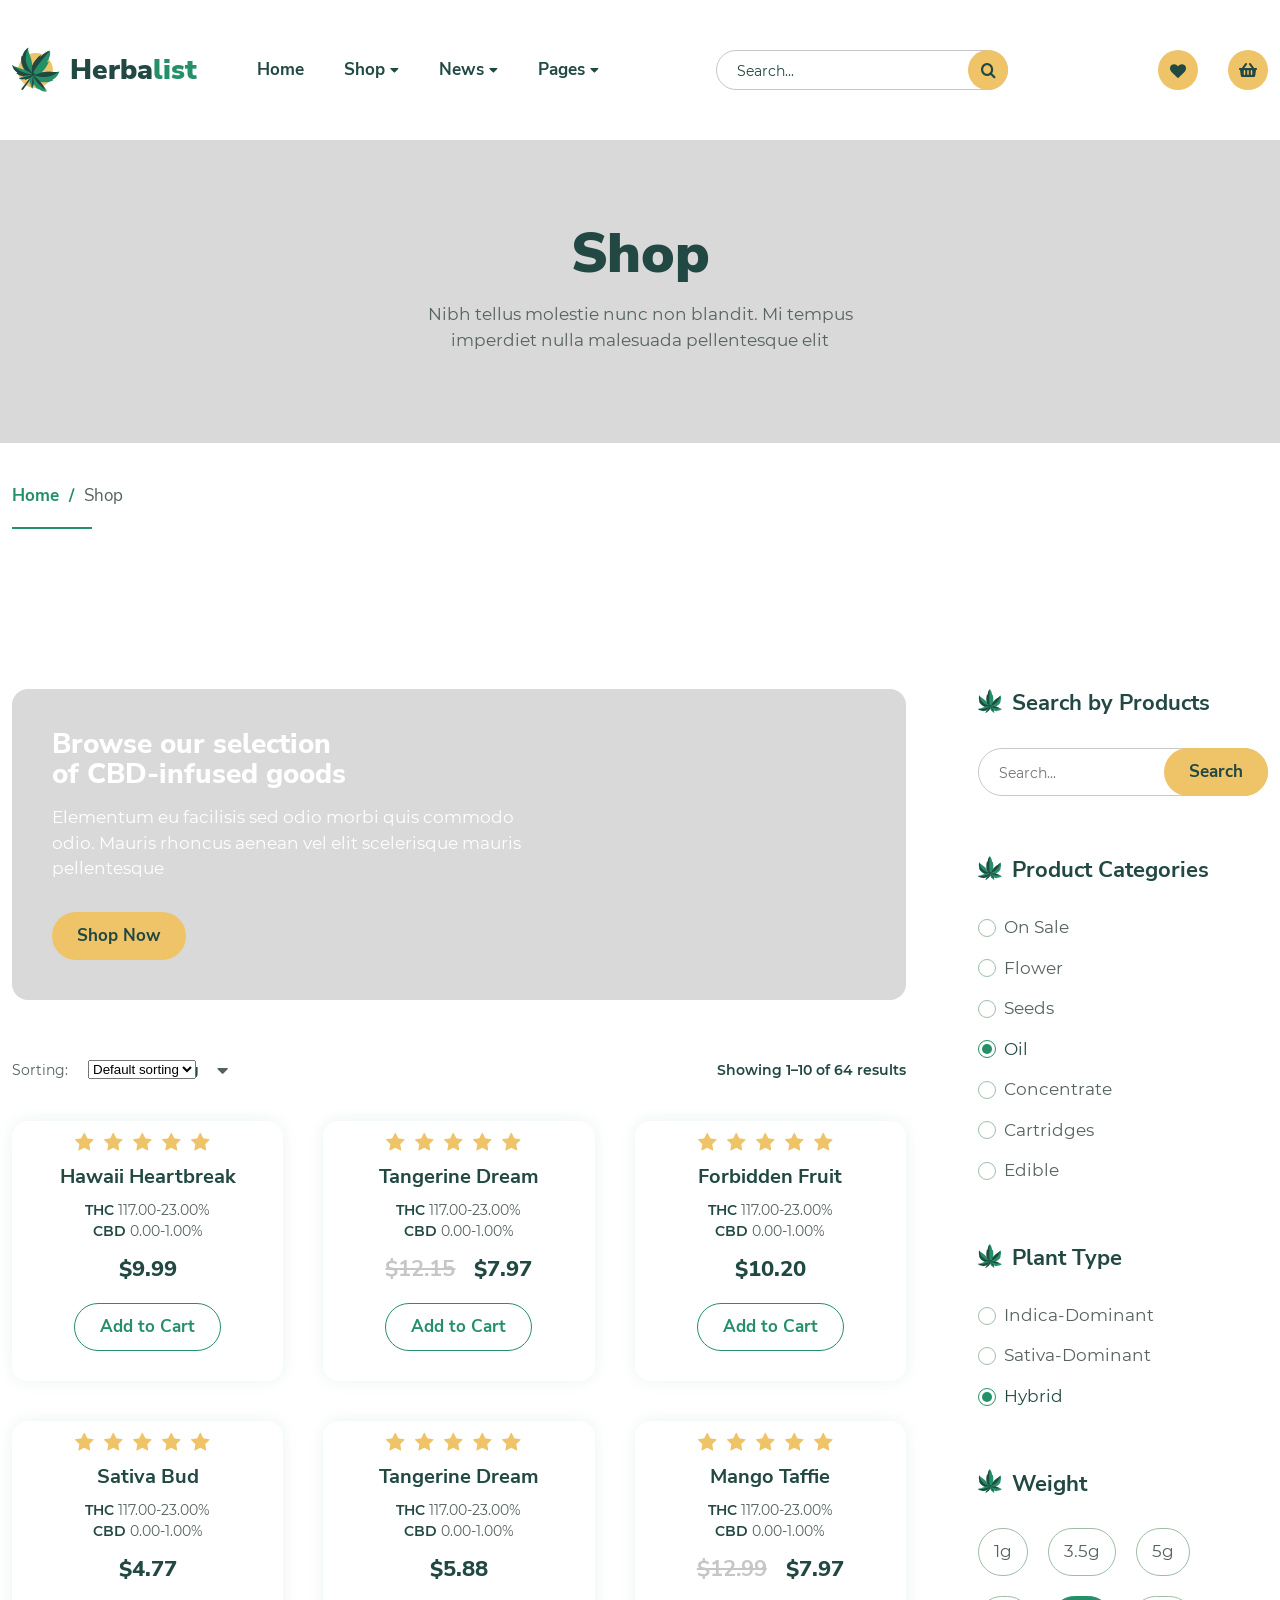
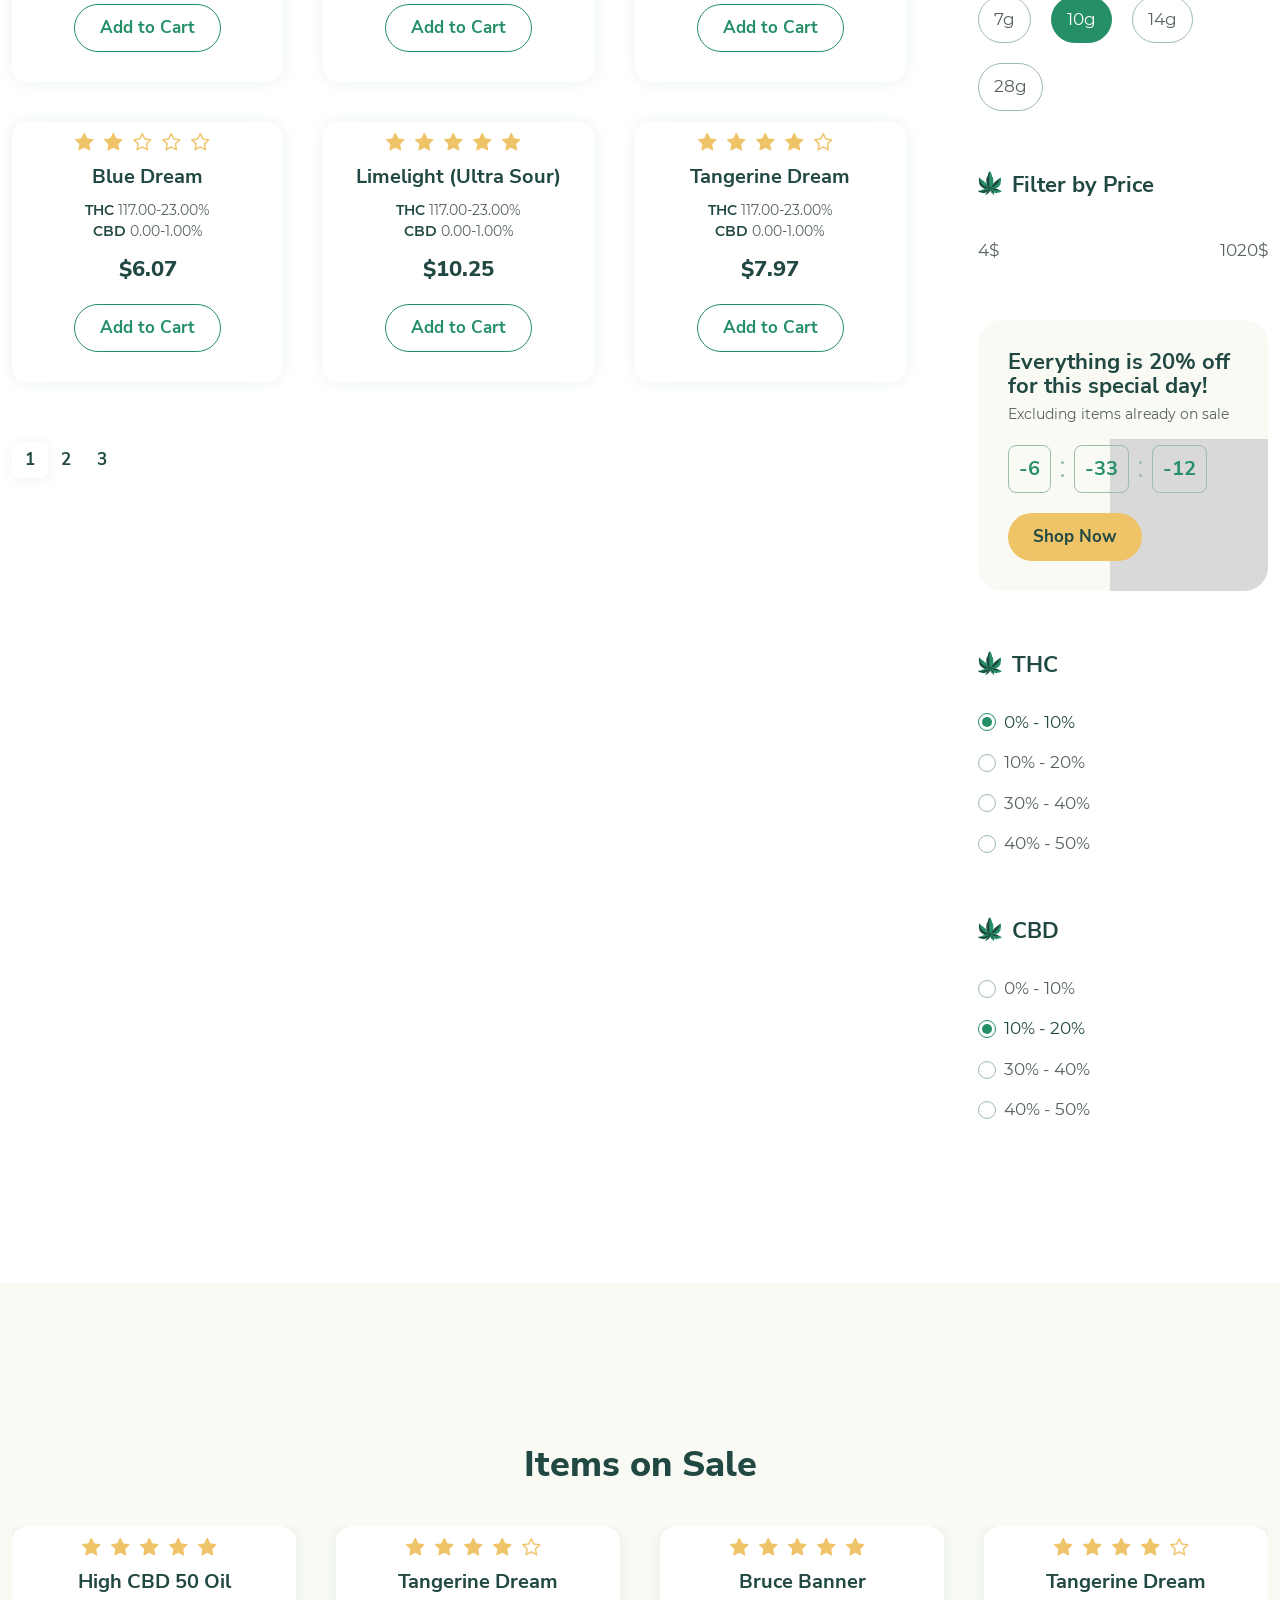
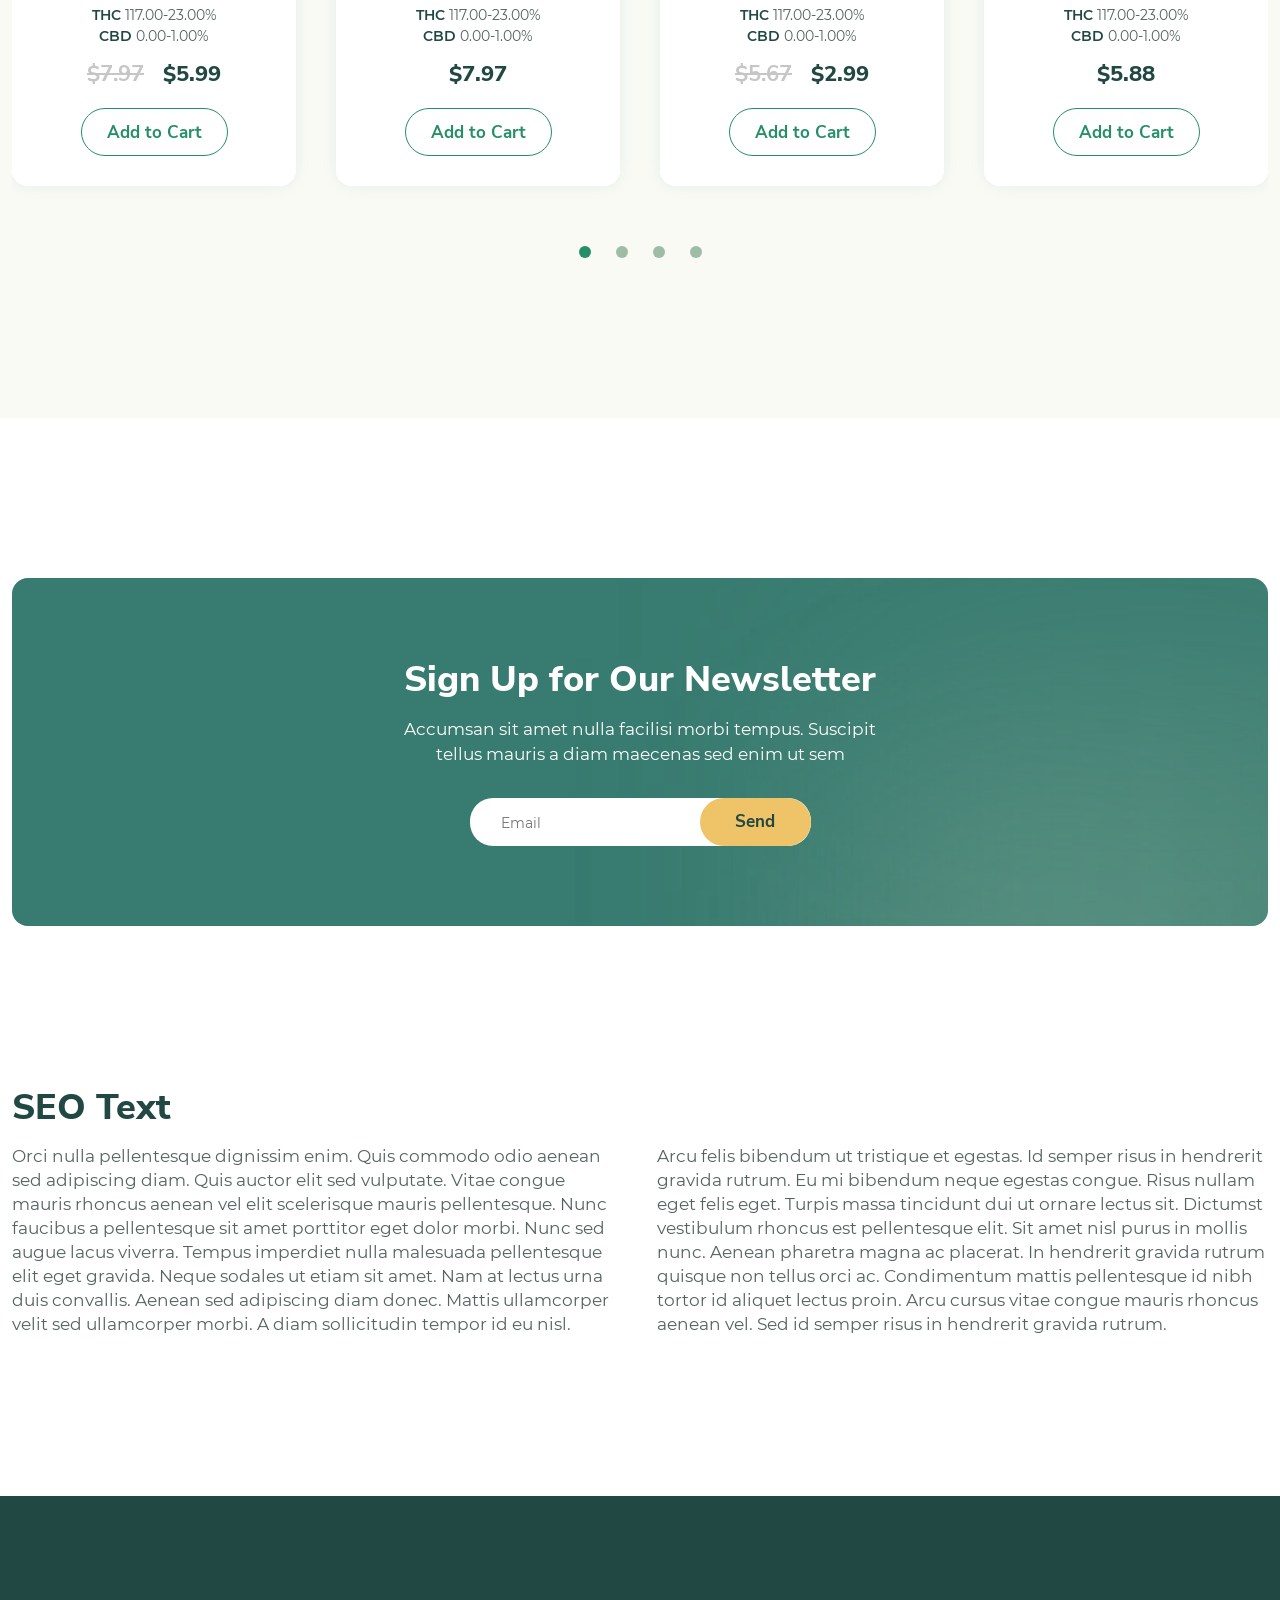
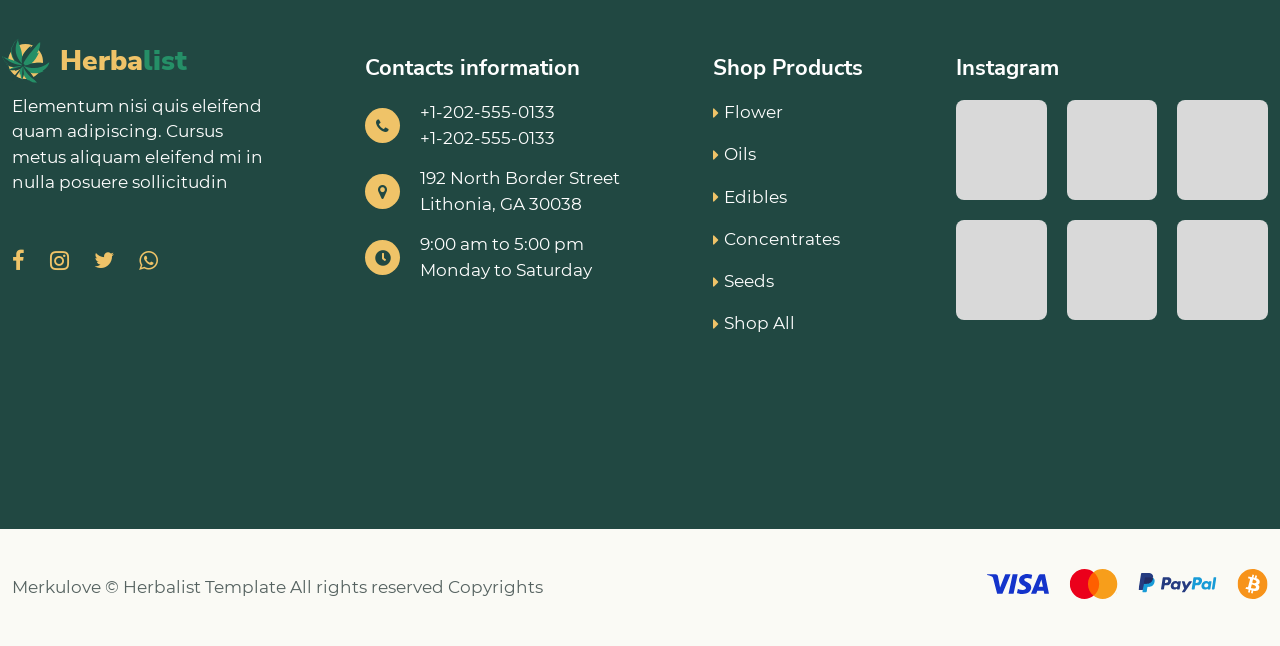
<file: shop.html>
<!DOCTYPE html>
<html lang="en">
    <head>
        <meta charset="UTF-8" />
        <meta name="viewport" content="width=device-width, initial-scale=1.0, minimum-scale=1.0" />
        <meta http-equiv="X-UA-Compatible" content="ie=edge" />
        <title>Shop | Herbalist</title>
        <link rel="stylesheet preload" as="style" href="css/preload.min.css" />
        <link rel="stylesheet preload" as="style" href="css/icomoon.css" />
        <link rel="stylesheet preload" as="style" href="css/libs.min.css" />

        <link rel="stylesheet" href="css/shop2.min.css" />
    </head>
    <body>
        <header class="header d-flex flex-wrap align-items-center" data-page="shop2" data-overlay="@@overlay">
            <div class="container d-flex flex-wrap flex-xl-nowrap align-items-center justify-content-between">
                <a class="brand header_logo d-flex align-items-center" href="index.html">
                    <span class="logo">
                        <svg width="48" height="45" viewBox="0 0 48 45" fill="none" xmlns="http://www.w3.org/2000/svg">
                            <g clip-path="url(#logoHeader)">
                                <circle cx="23.5" cy="23.4998" r="17.5" fill="#EFC368" />
                                <path
                                    d="M9.79512 42.7418V42.7418C9.34023 42.4033 9.31895 41.6825 9.74864 41.1504L20.897 27.3735L21.6772 27.954L11.3571 42.3414C10.9578 42.9017 10.25 43.0802 9.79512 42.7418Z"
                                    fill="#214842"
                                />
                                <path
                                    d="M26.6771 42.8479C24.3476 41.406 22.6473 39.3633 21.68 36.619C21.6593 36.5586 21.6359 36.5018 21.6151 36.4414C21.4922 39.036 20.3226 40.6907 20.2435 42.0699C19.132 40.0735 18.4588 38.1106 18.4647 36.206C18.1821 36.2953 17.9437 36.5019 17.8208 36.958C17.3874 35.131 17.6447 32.9512 18.3642 30.5317C18.3464 30.5407 18.3321 30.5524 18.317 30.5578C16.2065 31.901 14.1964 32.7376 12.3296 32.8201C12.7376 32.5789 12.8705 32.2927 12.875 31.9938C11.0458 32.5244 8.97337 32.4184 6.74791 31.9002C8.04923 31.4476 9.32012 29.8636 11.7803 29.0303C11.6909 29.0245 11.5988 29.0222 11.5182 29.0119C8.64916 28.8206 6.24349 27.758 4.23021 25.933C4.69937 26.0793 5.11342 26.0499 5.44359 25.7948C1.69403 23.2492 0.824471 20.6681 0.188852 18.0841C0.246001 18.1328 0.303978 18.1877 0.364647 18.239C2.42593 19.949 7.42129 20.651 12.0076 22.6794C11.9954 22.659 11.9796 22.6359 11.9709 22.6182C8.85487 17.65 8.34457 13.0834 9.54543 8.78741C9.58318 9.21335 9.74327 9.53553 10.0257 9.75395C11.6092 4.78897 13.794 2.1021 16.3564 0.847511C14.6956 3.40296 20.6028 11.3757 20.0354 18.9763C20.067 18.905 20.0933 18.8408 20.1285 18.7722C21.8813 14.7689 24.9437 11.1591 29.0134 7.86035C28.3949 8.82752 28.0996 9.53433 28.39 10.3354C31.404 6.98018 34.6553 4.90665 38.1701 4.24101C38.4991 7.80318 37.4021 11.5 35.0076 15.3221C35.8577 15.3804 36.4557 14.9017 37.2149 14.0407C35.1295 18.9466 32.4473 22.9381 29.0008 25.7322C29.1119 25.6872 29.2212 25.652 29.3359 25.6097C29.3421 25.6088 29.3448 25.6052 29.3537 25.6007C36.0383 23.3432 44.4319 26.1635 47.0271 24.609L47.0298 24.6054C47.1919 24.5148 47.3285 24.3994 47.444 24.2681C46.9443 27.0771 44.9637 29.9178 40.6276 32.8085C40.9181 33.0162 41.2754 33.084 41.6891 33.0038C37.8727 35.3512 33.3229 36.116 27.6566 34.4662C27.7021 34.5229 27.7477 34.5796 27.7924 34.6301C31.0172 38.5605 33.0746 43.2124 35.3315 44.5604C32.6759 44.6643 29.9551 44.5399 26.4711 41.6346C26.3186 42.0347 26.4036 42.4346 26.6771 42.8479Z"
                                    fill="#258F67"
                                />
                                <path
                                    d="M21.6964 27.3339C21.6964 27.3339 16.6815 25.0813 12.6419 22.5125C9.405 17.4567 8.82341 12.8418 9.98562 8.52346C10.0299 8.95377 10.1971 9.28105 10.4873 9.50533C12.0295 4.51719 14.2143 1.83603 16.8028 0.605255C16.8064 0.60798 7.27498 14.1519 21.6964 27.3339Z"
                                    fill="#214842"
                                />
                                <path
                                    d="M20.7347 26.7685C20.7347 26.7685 18.8112 24.2889 20.2761 18.3905C22.0786 14.3957 25.1468 10.758 29.1883 7.40349C28.563 8.37328 28.2585 9.07826 28.5221 9.86229C31.5371 6.47721 34.7524 4.352 38.1907 3.61065C30.819 11.8745 24.022 19.9355 20.7347 26.7685Z"
                                    fill="#214842"
                                />
                                <path
                                    d="M46.9734 24.4342C38.3251 31.4347 29.6485 31.3625 20.9666 27.3752C22.7954 28.1005 26.1505 27.0664 29.4339 25.6238C29.44 25.6229 29.4427 25.6193 29.4516 25.6147C36.1028 23.294 44.3824 26.0159 46.9734 24.4342Z"
                                    fill="#214842"
                                />
                                <path
                                    d="M35.7432 43.9906C28.1977 39.4093 22.5531 34.0408 20.9998 26.9998C20.9998 26.9998 24.4082 31.2641 28.0546 34.2607C31.3346 38.117 33.4955 42.6236 35.7432 43.9906Z"
                                    fill="#214842"
                                />
                                <path
                                    d="M20.3668 41.3979C19.9237 36.5216 20.2623 31.7313 21.1995 26.9998C21.389 30.1599 21.57 33.3522 21.8533 36.069C21.8345 36.0107 21.8131 35.9559 21.7944 35.8976C21.6233 38.4267 20.4668 40.0586 20.3668 41.3979Z"
                                    fill="#214842"
                                />
                                <path
                                    d="M18.8106 30.5696C16.6844 31.8631 14.6463 32.6483 12.7329 32.6764C13.1445 32.445 13.2725 32.1601 13.2683 31.8585C11.4067 32.3402 9.27681 32.172 6.97768 31.5834C12.1204 30.7173 16.9056 29.3275 21.2743 27.331C20.976 28.0954 19.9814 29.3077 18.8106 30.5696Z"
                                    fill="#214842"
                                />
                                <path
                                    d="M20.9696 27.2397C20.732 27.2913 15.5252 28.3696 11.6631 29.0039C8.78877 28.8184 6.38068 27.7577 4.3675 25.9313C4.83726 26.0771 5.25222 26.0465 5.58362 25.7899C1.83231 23.2444 0.966829 20.6567 0.335772 18.0657C0.392925 18.1144 0.450895 18.1693 0.51157 18.2206C6.50769 23.538 13.1637 27.0346 20.9696 27.2397Z"
                                    fill="#214842"
                                />
                                <path
                                    d="M22.2931 28.0032C21.7944 28.665 20.8543 28.7971 20.1924 28.2984C19.5306 27.7997 19.3985 26.8595 19.8972 26.1977C20.3959 25.5359 21.336 25.4038 21.9979 25.9025C22.6597 26.4012 22.7918 27.3413 22.2931 28.0032Z"
                                    fill="#214842"
                                />
                            </g>
                            <defs>
                                <clipPath id="logoHeader">
                                    <rect width="48" height="45" fill="white" />
                                </clipPath>
                            </defs>
                        </svg>
                    </span>
                    <span class="accent">Herba</span>
                    <span>list</span>
                </a>
                <nav class="header_nav">
                    <ul class="header_nav-list">
                        <li class="header_nav-list_item dropdown">
                            <a
                                class="nav-link dropdown-toggle d-inline-flex align-items-center"
                                href="index.html"
                                data-bs-toggle="collapse"
                                data-bs-target="#homeMenu"
                                aria-expanded="false"
                                aria-controls="homeMenu"
                            >
                                Home
                                
                            </a>
                            <div class="dropdown-menu collapse" id="homeMenu">
                                <ul class="dropdown-list">
                                    <li class="list-item nav-item" data-page="home">
                                        <a class="dropdown-item" href="index.html">Home 01</a>
                                    </li>
                                    <li class="list-item nav-item" data-page="home2">
                                        <a class="dropdown-item" href="index2.html">Home 02</a>
                                    </li>
                                </ul>
                            </div>
                        </li>
                        <li class="header_nav-list_item dropdown">
                            <a
                                class="nav-link dropdown-toggle d-inline-flex align-items-center"
                                href="#"
                                data-bs-toggle="collapse"
                                data-bs-target="#shopMenu"
                                aria-expanded="false"
                                aria-controls="shopMenu"
                            >
                                Shop
                                <i class="icon-caret_down icon"></i>
                            </a>
                            <div class="dropdown-menu collapse" id="shopMenu">
                                <ul class="dropdown-list">
                                    <li class="list-item nav-item" data-page="shop">
                                        <a class="dropdown-item" href="shop.html">Shop 01</a>
                                    </li>
                                    <li class="list-item nav-item" data-page="shop2">
                                        <a class="dropdown-item" href="shop2.html">Shop 02</a>
                                    </li>
                                    <li class="list-item nav-item" data-page="product">
                                        <a class="dropdown-item" href="product.html">Single Product 01</a>
                                    </li>
                                    <li class="list-item nav-item" data-page="product2">
                                        <a class="dropdown-item" href="product2.html">Single Product 02</a>
                                    </li>
                                    <li class="list-item nav-item" data-page="compare">
                                        <a class="dropdown-item" href="compare.html">Compare List</a>
                                    </li>
                                </ul>
                            </div>
                        </li>
                        <li class="header_nav-list_item dropdown">
                            <a
                                class="nav-link dropdown-toggle d-inline-flex align-items-center"
                                href="#"
                                data-bs-toggle="collapse"
                                data-bs-target="#newsMenu"
                                aria-expanded="false"
                                aria-controls="newsMenu"
                            >
                                News
                                <i class="icon-caret_down icon"></i>
                            </a>
                            <div class="dropdown-menu collapse" id="newsMenu">
                                <ul class="dropdown-list">
                                    <li class="list-item nav-item" data-page="news">
                                        <a class="dropdown-item" href="news.html">News 01</a>
                                    </li>
                                    <li class="list-item nav-item" data-page="news2">
                                        <a class="dropdown-item" href="news2.html">News 02</a>
                                    </li>
                                    <li class="list-item nav-item" data-page="post">
                                        <a class="dropdown-item" href="post.html">Single Post 01</a>
                                    </li>
                                    <li class="list-item nav-item" data-page="post2">
                                        <a class="dropdown-item" href="post2.html">Single Post 02</a>
                                    </li>
                                </ul>
                            </div>
                        </li>
                        <li class="header_nav-list_item dropdown">
                            <a
                                class="nav-link dropdown-toggle d-inline-flex align-items-center"
                                href="#"
                                data-bs-toggle="collapse"
                                data-bs-target="#pagesMenu"
                                aria-expanded="false"
                                aria-controls="pagesMenu"
                            >
                                Pages
                                <i class="icon-caret_down icon"></i>
                            </a>
                            <div class="dropdown-menu collapse" id="pagesMenu">
                                <ul class="dropdown-list">
                                    <li class="list-item nav-item" data-page="about">
                                        <a class="dropdown-item" href="about.html">About</a>
                                    </li>
                                    
                                    <li class="list-item nav-item" data-page="contacts2">
                                        <a class="dropdown-item" href="contacts.html">Contacts</a>
                                    </li>
                                    
                                </ul>
                            </div>
                        </li>
                    </ul>
                </nav>
                <span class="header_trigger d-inline-flex d-xl-none flex-column justify-content-between">
                    <span class="line line--short"></span>
                    <span class="line line"></span>
                    <span class="line line--short"></span>
                    <span class="line line"></span>
                </span>
                <div class="header_user d-flex justify-content-end align-items-center">
                    <form class="header_user-search" action="#" method="get" data-type="searchForm">
                        <input class="header_user-search_field field required" type="text" placeholder="Search..." />
                        <button
                            class="header_user-search_btn header_user-action d-inline-flex align-items-center justify-content-center"
                            type="submit"
                            data-trigger="search"
                        >
                            <i class="icon-search"></i>
                        </button>
                    </form>
                    <a class="header_user-action d-inline-flex align-items-center justify-content-center" href="wishlist.html">
                        <i class="icon-heart"></i>
                    </a>
                    <a
                        class="header_user-action d-inline-flex align-items-center justify-content-center"
                        data-bs-toggle="offcanvas"
                        data-bs-target="#cartOffcanvas"
                        aria-controls="cartOffcanvas"
                    >
                        <i class="icon-basket"></i>
                    </a>
                </div>
            </div>
        </header>
        <header class="page">
            <div class="page_main container-fluid">
                <div class="container">
                    <h1 class="page_header">Shop</h1>
                    <p class="page_text">Nibh tellus molestie nunc non blandit. Mi tempus imperdiet nulla malesuada pellentesque elit</p>
                </div>
            </div>
            <div class="container">
                <ul class="page_breadcrumbs d-flex flex-wrap">
                    <li class="page_breadcrumbs-item">
                        <a class="link" href="index.html">Home</a>
                    </li>

                    <li class="page_breadcrumbs-item current">
                        <span>Shop</span>
                    </li>
                </ul>
            </div>
        </header>
        <!-- Shop content start -->
        <main>
            <!-- Products section start -->
            <div class="shop-wrapper section">
                <div class="container d-flex d-lg-grid flex-column">
                    <div class="promo_banner promo_banner--big">
                        <h3 class="promo_banner-header">Browse our selection of CBD-infused goods</h3>
                        <p class="promo_banner-text">
                            Elementum eu facilisis sed odio morbi quis commodo odio. Mauris rhoncus aenean vel elit scelerisque mauris
                            pellentesque
                        </p>
                        <a class="promo_banner-btn btn" href="#">Shop Now</a>
                    </div>
                    <div class="shop_panel d-flex flex-wrap justify-content-between">
                        <div class="wrapper d-flex justify-content-between">
                            <label class="label" for="sorting">Sorting:</label>
                            <select name="sorting" id="sorting">
                                <option value="default">Default sorting</option>
                                <option value="lowest">Lowest price</option>
                                <option value="highest">Highest price</option>
                                <option value="popular">Most popular</option>
                            </select>
                            <i class="icon-caret_down icon"></i>
                        </div>
                        <a
                            class="filterTrigger d-inline-flex d-lg-none align-items-center justify-content-center"
                            href="#"
                            data-bs-toggle="collapse"
                            data-bs-target="#shopFilters"
                        >
                            Filters
                            <i class="icon-caret_down icon"></i>
                        </a>
                        <span class="showing">Showing 1–10 of 64 results</span>
                        <ul class="chosen d-flex d-lg-none flex-wrap">
                            <li class="chosen-item d-flex align-items-center">
                                Oil
                                <i class="icon-close icon"></i>
                            </li>
                            <li class="chosen-item d-flex align-items-center">
                                Hybrid
                                <i class="icon-close icon"></i>
                            </li>
                            <li class="chosen-item d-flex align-items-center">
                                10g
                                <i class="icon-close icon"></i>
                            </li>
                            <li class="chosen-item d-flex align-items-center">
                                THC: 0% - 10%
                                <i class="icon-close icon"></i>
                            </li>
                            <li class="chosen-item d-flex align-items-center">
                                CBD: 10% - 20%
                                <i class="icon-close icon"></i>
                            </li>
                        </ul>
                    </div>
                    <div class="shop_products">
                        <ul class="shop_products-list d-sm-flex flex-wrap">
                            <li class="shop_products-list_item col-sm-6 col-xl-4" data-order="1">
                                <div class="products_list-item_wrapper d-flex flex-column">
                                    <div class="media">
                                        <a href="product.html" target="_blank" rel="noopener norefferer">
                                            <picture>
                                                <source data-srcset="img/placeholder.jpg" srcset="img/placeholder.jpg" type="image/webp" />
                                                <img
                                                    class="lazy preview"
                                                    data-src="img/placeholder.jpg"
                                                    src="img/placeholder.jpg"
                                                    alt="Hawaii Heartbreak"
                                                />
                                            </picture>
                                        </a>
                                        <div class="overlay d-flex justify-content-between align-items-start">
                                            <div class="action d-flex flex-column">
                                                <a
                                                    class="action_link d-flex align-items-center justify-content-center"
                                                    href="#"
                                                    data-trigger="compare"
                                                >
                                                    <i class="icon-compare"></i>
                                                </a>
                                                <a
                                                    class="action_link d-flex align-items-center justify-content-center"
                                                    href="#"
                                                    data-role="wishlist"
                                                >
                                                    <i class="icon-heart"></i>
                                                </a>
                                            </div>
                                        </div>
                                    </div>
                                    <div class="main d-flex flex-column align-items-center justify-content-between">
                                        <div class="main_rating">
                                            <ul class="main_rating-stars d-flex align-items-center justify-content-center accent">
                                                <li class="main_rating-stars_star">
                                                    <i class="icon-star_fill"></i>
                                                </li>
                                                <li class="main_rating-stars_star">
                                                    <i class="icon-star_fill"></i>
                                                </li>
                                                <li class="main_rating-stars_star">
                                                    <i class="icon-star_fill"></i>
                                                </li>
                                                <li class="main_rating-stars_star">
                                                    <i class="icon-star_fill"></i>
                                                </li>
                                                <li class="main_rating-stars_star">
                                                    <i class="icon-star_fill"></i>
                                                </li>
                                            </ul>
                                        </div>
                                        <a class="main_title" href="product.html" target="_blank" rel="noopener norefferer">
                                            Hawaii Heartbreak
                                        </a>
                                        <ul class="main_table d-flex flex-column align-items-center">
                                            <li class="list-item">
                                                <span class="property">THC</span>
                                                <span class="value">117.00-23.00%</span>
                                            </li>
                                            <li class="list-item">
                                                <span class="property">CBD</span>
                                                <span class="value">0.00-1.00%</span>
                                            </li>
                                        </ul>
                                        <div class="main_price">
                                            <span class="price">$9.99</span>
                                        </div>
                                        <a class="btn btn--green" href="#">Add to Cart</a>
                                    </div>
                                </div>
                            </li>
                            <li class="shop_products-list_item col-sm-6 col-xl-4" data-order="2">
                                <div class="products_list-item_wrapper d-flex flex-column">
                                    <div class="media">
                                        <a href="product.html" target="_blank" rel="noopener norefferer">
                                            <picture>
                                                <source data-srcset="img/placeholder.jpg" srcset="img/placeholder.jpg" type="image/webp" />
                                                <img
                                                    class="lazy preview"
                                                    data-src="img/placeholder.jpg"
                                                    src="img/placeholder.jpg"
                                                    alt="Tangerine Dream"
                                                />
                                            </picture>
                                        </a>
                                        <div class="overlay d-flex justify-content-between align-items-start">
                                            <div class="action d-flex flex-column">
                                                <a
                                                    class="action_link d-flex align-items-center justify-content-center"
                                                    href="#"
                                                    data-trigger="compare"
                                                >
                                                    <i class="icon-compare"></i>
                                                </a>
                                                <a
                                                    class="action_link d-flex align-items-center justify-content-center"
                                                    href="#"
                                                    data-role="wishlist"
                                                >
                                                    <i class="icon-heart"></i>
                                                </a>
                                            </div>
                                        </div>
                                        <span class="label">Sale</span>
                                    </div>
                                    <div class="main d-flex flex-column align-items-center justify-content-between">
                                        <div class="main_rating">
                                            <ul class="main_rating-stars d-flex align-items-center justify-content-center accent">
                                                <li class="main_rating-stars_star">
                                                    <i class="icon-star_fill"></i>
                                                </li>
                                                <li class="main_rating-stars_star">
                                                    <i class="icon-star_fill"></i>
                                                </li>
                                                <li class="main_rating-stars_star">
                                                    <i class="icon-star_fill"></i>
                                                </li>
                                                <li class="main_rating-stars_star">
                                                    <i class="icon-star_fill"></i>
                                                </li>
                                                <li class="main_rating-stars_star">
                                                    <i class="icon-star_fill"></i>
                                                </li>
                                            </ul>
                                        </div>
                                        <a class="main_title" href="product.html" target="_blank" rel="noopener norefferer">
                                            Tangerine Dream
                                        </a>
                                        <ul class="main_table d-flex flex-column align-items-center">
                                            <li class="list-item">
                                                <span class="property">THC</span>
                                                <span class="value">117.00-23.00%</span>
                                            </li>
                                            <li class="list-item">
                                                <span class="property">CBD</span>
                                                <span class="value">0.00-1.00%</span>
                                            </li>
                                        </ul>
                                        <div class="main_price">
                                            <span class="price price--old">$12.15</span>
                                            <span class="price price--new">$7.97</span>
                                        </div>
                                        <a class="btn btn--green" href="#">Add to Cart</a>
                                    </div>
                                </div>
                            </li>
                            <li class="shop_products-list_item col-sm-6 col-xl-4" data-order="3">
                                <div class="products_list-item_wrapper d-flex flex-column">
                                    <div class="media">
                                        <a href="product.html" target="_blank" rel="noopener norefferer">
                                            <picture>
                                                <source data-srcset="img/placeholder.jpg" srcset="img/placeholder.jpg" type="image/webp" />
                                                <img
                                                    class="lazy preview"
                                                    data-src="img/placeholder.jpg"
                                                    src="img/placeholder.jpg"
                                                    alt="Forbidden Fruit"
                                                />
                                            </picture>
                                        </a>
                                        <div class="overlay d-flex justify-content-between align-items-start">
                                            <div class="action d-flex flex-column">
                                                <a
                                                    class="action_link d-flex align-items-center justify-content-center"
                                                    href="#"
                                                    data-trigger="compare"
                                                >
                                                    <i class="icon-compare"></i>
                                                </a>
                                                <a
                                                    class="action_link d-flex align-items-center justify-content-center"
                                                    href="#"
                                                    data-role="wishlist"
                                                >
                                                    <i class="icon-heart"></i>
                                                </a>
                                            </div>
                                        </div>
                                    </div>
                                    <div class="main d-flex flex-column align-items-center justify-content-between">
                                        <div class="main_rating">
                                            <ul class="main_rating-stars d-flex align-items-center justify-content-center accent">
                                                <li class="main_rating-stars_star">
                                                    <i class="icon-star_fill"></i>
                                                </li>
                                                <li class="main_rating-stars_star">
                                                    <i class="icon-star_fill"></i>
                                                </li>
                                                <li class="main_rating-stars_star">
                                                    <i class="icon-star_fill"></i>
                                                </li>
                                                <li class="main_rating-stars_star">
                                                    <i class="icon-star_fill"></i>
                                                </li>
                                                <li class="main_rating-stars_star">
                                                    <i class="icon-star_fill"></i>
                                                </li>
                                            </ul>
                                        </div>
                                        <a class="main_title" href="product.html" target="_blank" rel="noopener norefferer">
                                            Forbidden Fruit
                                        </a>
                                        <ul class="main_table d-flex flex-column align-items-center">
                                            <li class="list-item">
                                                <span class="property">THC</span>
                                                <span class="value">117.00-23.00%</span>
                                            </li>
                                            <li class="list-item">
                                                <span class="property">CBD</span>
                                                <span class="value">0.00-1.00%</span>
                                            </li>
                                        </ul>
                                        <div class="main_price">
                                            <span class="price">$10.20</span>
                                        </div>
                                        <a class="btn btn--green" href="#">Add to Cart</a>
                                    </div>
                                </div>
                            </li>
                            <li class="shop_products-list_item col-sm-6 col-xl-4" data-order="4">
                                <div class="products_list-item_wrapper d-flex flex-column">
                                    <div class="media">
                                        <a href="product.html" target="_blank" rel="noopener norefferer">
                                            <picture>
                                                <source data-srcset="img/placeholder.jpg" srcset="img/placeholder.jpg" type="image/webp" />
                                                <img
                                                    class="lazy preview"
                                                    data-src="img/placeholder.jpg"
                                                    src="img/placeholder.jpg"
                                                    alt="Sativa Bud"
                                                />
                                            </picture>
                                        </a>
                                        <div class="overlay d-flex justify-content-between align-items-start">
                                            <div class="action d-flex flex-column">
                                                <a
                                                    class="action_link d-flex align-items-center justify-content-center"
                                                    href="#"
                                                    data-trigger="compare"
                                                >
                                                    <i class="icon-compare"></i>
                                                </a>
                                                <a
                                                    class="action_link d-flex align-items-center justify-content-center"
                                                    href="#"
                                                    data-role="wishlist"
                                                >
                                                    <i class="icon-heart"></i>
                                                </a>
                                            </div>
                                        </div>
                                    </div>
                                    <div class="main d-flex flex-column align-items-center justify-content-between">
                                        <div class="main_rating">
                                            <ul class="main_rating-stars d-flex align-items-center justify-content-center accent">
                                                <li class="main_rating-stars_star">
                                                    <i class="icon-star_fill"></i>
                                                </li>
                                                <li class="main_rating-stars_star">
                                                    <i class="icon-star_fill"></i>
                                                </li>
                                                <li class="main_rating-stars_star">
                                                    <i class="icon-star_fill"></i>
                                                </li>
                                                <li class="main_rating-stars_star">
                                                    <i class="icon-star_fill"></i>
                                                </li>
                                                <li class="main_rating-stars_star">
                                                    <i class="icon-star_fill"></i>
                                                </li>
                                            </ul>
                                        </div>
                                        <a class="main_title" href="product.html" target="_blank" rel="noopener norefferer"> Sativa Bud </a>
                                        <ul class="main_table d-flex flex-column align-items-center">
                                            <li class="list-item">
                                                <span class="property">THC</span>
                                                <span class="value">117.00-23.00%</span>
                                            </li>
                                            <li class="list-item">
                                                <span class="property">CBD</span>
                                                <span class="value">0.00-1.00%</span>
                                            </li>
                                        </ul>
                                        <div class="main_price">
                                            <span class="price">$4.77</span>
                                        </div>
                                        <a class="btn btn--green" href="#">Add to Cart</a>
                                    </div>
                                </div>
                            </li>
                            <li class="shop_products-list_item col-sm-6 col-xl-4" data-order="5">
                                <div class="products_list-item_wrapper d-flex flex-column">
                                    <div class="media">
                                        <a href="product.html" target="_blank" rel="noopener norefferer">
                                            <picture>
                                                <source data-srcset="img/placeholder.jpg" srcset="img/placeholder.jpg" type="image/webp" />
                                                <img
                                                    class="lazy preview"
                                                    data-src="img/placeholder.jpg"
                                                    src="img/placeholder.jpg"
                                                    alt="Tangerine Dream"
                                                />
                                            </picture>
                                        </a>
                                        <div class="overlay d-flex justify-content-between align-items-start">
                                            <div class="action d-flex flex-column">
                                                <a
                                                    class="action_link d-flex align-items-center justify-content-center"
                                                    href="#"
                                                    data-trigger="compare"
                                                >
                                                    <i class="icon-compare"></i>
                                                </a>
                                                <a
                                                    class="action_link d-flex align-items-center justify-content-center"
                                                    href="#"
                                                    data-role="wishlist"
                                                >
                                                    <i class="icon-heart"></i>
                                                </a>
                                            </div>
                                        </div>
                                    </div>
                                    <div class="main d-flex flex-column align-items-center justify-content-between">
                                        <div class="main_rating">
                                            <ul class="main_rating-stars d-flex align-items-center justify-content-center accent">
                                                <li class="main_rating-stars_star">
                                                    <i class="icon-star_fill"></i>
                                                </li>
                                                <li class="main_rating-stars_star">
                                                    <i class="icon-star_fill"></i>
                                                </li>
                                                <li class="main_rating-stars_star">
                                                    <i class="icon-star_fill"></i>
                                                </li>
                                                <li class="main_rating-stars_star">
                                                    <i class="icon-star_fill"></i>
                                                </li>
                                                <li class="main_rating-stars_star">
                                                    <i class="icon-star_fill"></i>
                                                </li>
                                            </ul>
                                        </div>
                                        <a class="main_title" href="product.html" target="_blank" rel="noopener norefferer">
                                            Tangerine Dream
                                        </a>
                                        <ul class="main_table d-flex flex-column align-items-center">
                                            <li class="list-item">
                                                <span class="property">THC</span>
                                                <span class="value">117.00-23.00%</span>
                                            </li>
                                            <li class="list-item">
                                                <span class="property">CBD</span>
                                                <span class="value">0.00-1.00%</span>
                                            </li>
                                        </ul>
                                        <div class="main_price">
                                            <span class="price">$5.88</span>
                                        </div>
                                        <a class="btn btn--green" href="#">Add to Cart</a>
                                    </div>
                                </div>
                            </li>
                            <li class="shop_products-list_item col-sm-6 col-xl-4" data-order="6">
                                <div class="products_list-item_wrapper d-flex flex-column">
                                    <div class="media">
                                        <a href="product.html" target="_blank" rel="noopener norefferer">
                                            <picture>
                                                <source data-srcset="img/placeholder.jpg" srcset="img/placeholder.jpg" type="image/webp" />
                                                <img
                                                    class="lazy preview"
                                                    data-src="img/placeholder.jpg"
                                                    src="img/placeholder.jpg"
                                                    alt="Mango Taffie"
                                                />
                                            </picture>
                                        </a>
                                        <div class="overlay d-flex justify-content-between align-items-start">
                                            <div class="action d-flex flex-column">
                                                <a
                                                    class="action_link d-flex align-items-center justify-content-center"
                                                    href="#"
                                                    data-trigger="compare"
                                                >
                                                    <i class="icon-compare"></i>
                                                </a>
                                                <a
                                                    class="action_link d-flex align-items-center justify-content-center"
                                                    href="#"
                                                    data-role="wishlist"
                                                >
                                                    <i class="icon-heart"></i>
                                                </a>
                                            </div>
                                        </div>
                                        <span class="label">Sale</span>
                                    </div>
                                    <div class="main d-flex flex-column align-items-center justify-content-between">
                                        <div class="main_rating">
                                            <ul class="main_rating-stars d-flex align-items-center justify-content-center accent">
                                                <li class="main_rating-stars_star">
                                                    <i class="icon-star_fill"></i>
                                                </li>
                                                <li class="main_rating-stars_star">
                                                    <i class="icon-star_fill"></i>
                                                </li>
                                                <li class="main_rating-stars_star">
                                                    <i class="icon-star_fill"></i>
                                                </li>
                                                <li class="main_rating-stars_star">
                                                    <i class="icon-star_fill"></i>
                                                </li>
                                                <li class="main_rating-stars_star">
                                                    <i class="icon-star_fill"></i>
                                                </li>
                                            </ul>
                                        </div>
                                        <a class="main_title" href="product.html" target="_blank" rel="noopener norefferer">
                                            Mango Taffie
                                        </a>
                                        <ul class="main_table d-flex flex-column align-items-center">
                                            <li class="list-item">
                                                <span class="property">THC</span>
                                                <span class="value">117.00-23.00%</span>
                                            </li>
                                            <li class="list-item">
                                                <span class="property">CBD</span>
                                                <span class="value">0.00-1.00%</span>
                                            </li>
                                        </ul>
                                        <div class="main_price">
                                            <span class="price price--old">$12.99</span>
                                            <span class="price price--new">$7.97</span>
                                        </div>
                                        <a class="btn btn--green" href="#">Add to Cart</a>
                                    </div>
                                </div>
                            </li>
                            <li class="shop_products-list_item col-sm-6 col-xl-4" data-order="7">
                                <div class="products_list-item_wrapper d-flex flex-column">
                                    <div class="media">
                                        <a href="product.html" target="_blank" rel="noopener norefferer">
                                            <picture>
                                                <source data-srcset="img/placeholder.jpg" srcset="img/placeholder.jpg" type="image/webp" />
                                                <img
                                                    class="lazy preview"
                                                    data-src="img/placeholder.jpg"
                                                    src="img/placeholder.jpg"
                                                    alt="Blue Dream"
                                                />
                                            </picture>
                                        </a>
                                        <div class="overlay d-flex justify-content-between align-items-start">
                                            <div class="action d-flex flex-column">
                                                <a
                                                    class="action_link d-flex align-items-center justify-content-center"
                                                    href="#"
                                                    data-trigger="compare"
                                                >
                                                    <i class="icon-compare"></i>
                                                </a>
                                                <a
                                                    class="action_link d-flex align-items-center justify-content-center"
                                                    href="#"
                                                    data-role="wishlist"
                                                >
                                                    <i class="icon-heart"></i>
                                                </a>
                                            </div>
                                        </div>
                                    </div>
                                    <div class="main d-flex flex-column align-items-center justify-content-between">
                                        <div class="main_rating">
                                            <ul class="main_rating-stars d-flex align-items-center justify-content-center accent">
                                                <li class="main_rating-stars_star">
                                                    <i class="icon-star_fill"></i>
                                                </li>
                                                <li class="main_rating-stars_star">
                                                    <i class="icon-star_fill"></i>
                                                </li>
                                                <li class="main_rating-stars_star">
                                                    <i class="icon-star"></i>
                                                </li>
                                                <li class="main_rating-stars_star">
                                                    <i class="icon-star"></i>
                                                </li>
                                                <li class="main_rating-stars_star">
                                                    <i class="icon-star"></i>
                                                </li>
                                            </ul>
                                        </div>
                                        <a class="main_title" href="product.html" target="_blank" rel="noopener norefferer"> Blue Dream </a>
                                        <ul class="main_table d-flex flex-column align-items-center">
                                            <li class="list-item">
                                                <span class="property">THC</span>
                                                <span class="value">117.00-23.00%</span>
                                            </li>
                                            <li class="list-item">
                                                <span class="property">CBD</span>
                                                <span class="value">0.00-1.00%</span>
                                            </li>
                                        </ul>
                                        <div class="main_price">
                                            <span class="price">$6.07</span>
                                        </div>
                                        <a class="btn btn--green" href="#">Add to Cart</a>
                                    </div>
                                </div>
                            </li>
                            <li class="shop_products-list_item col-sm-6 col-xl-4" data-order="8">
                                <div class="products_list-item_wrapper d-flex flex-column">
                                    <div class="media">
                                        <a href="product.html" target="_blank" rel="noopener norefferer">
                                            <picture>
                                                <source data-srcset="img/placeholder.jpg" srcset="img/placeholder.jpg" type="image/webp" />
                                                <img
                                                    class="lazy preview"
                                                    data-src="img/placeholder.jpg"
                                                    src="img/placeholder.jpg"
                                                    alt="Limelight (Ultra Sour)"
                                                />
                                            </picture>
                                        </a>
                                        <div class="overlay d-flex justify-content-between align-items-start">
                                            <div class="action d-flex flex-column">
                                                <a
                                                    class="action_link d-flex align-items-center justify-content-center"
                                                    href="#"
                                                    data-trigger="compare"
                                                >
                                                    <i class="icon-compare"></i>
                                                </a>
                                                <a
                                                    class="action_link d-flex align-items-center justify-content-center"
                                                    href="#"
                                                    data-role="wishlist"
                                                >
                                                    <i class="icon-heart"></i>
                                                </a>
                                            </div>
                                        </div>
                                    </div>
                                    <div class="main d-flex flex-column align-items-center justify-content-between">
                                        <div class="main_rating">
                                            <ul class="main_rating-stars d-flex align-items-center justify-content-center accent">
                                                <li class="main_rating-stars_star">
                                                    <i class="icon-star_fill"></i>
                                                </li>
                                                <li class="main_rating-stars_star">
                                                    <i class="icon-star_fill"></i>
                                                </li>
                                                <li class="main_rating-stars_star">
                                                    <i class="icon-star_fill"></i>
                                                </li>
                                                <li class="main_rating-stars_star">
                                                    <i class="icon-star_fill"></i>
                                                </li>
                                                <li class="main_rating-stars_star">
                                                    <i class="icon-star_fill"></i>
                                                </li>
                                            </ul>
                                        </div>
                                        <a class="main_title" href="product.html" target="_blank" rel="noopener norefferer">
                                            Limelight (Ultra Sour)
                                        </a>
                                        <ul class="main_table d-flex flex-column align-items-center">
                                            <li class="list-item">
                                                <span class="property">THC</span>
                                                <span class="value">117.00-23.00%</span>
                                            </li>
                                            <li class="list-item">
                                                <span class="property">CBD</span>
                                                <span class="value">0.00-1.00%</span>
                                            </li>
                                        </ul>
                                        <div class="main_price">
                                            <span class="price">$10.25</span>
                                        </div>
                                        <a class="btn btn--green" href="#">Add to Cart</a>
                                    </div>
                                </div>
                            </li>
                            <li class="shop_products-list_item col-sm-6 col-xl-4" data-order="9">
                                <div class="products_list-item_wrapper d-flex flex-column">
                                    <div class="media">
                                        <a href="product.html" target="_blank" rel="noopener norefferer">
                                            <picture>
                                                <source data-srcset="img/placeholder.jpg" srcset="img/placeholder.jpg" type="image/webp" />
                                                <img
                                                    class="lazy preview"
                                                    data-src="img/placeholder.jpg"
                                                    src="img/placeholder.jpg"
                                                    alt="Tangerine Dream"
                                                />
                                            </picture>
                                        </a>
                                        <div class="overlay d-flex justify-content-between align-items-start">
                                            <div class="action d-flex flex-column">
                                                <a
                                                    class="action_link d-flex align-items-center justify-content-center"
                                                    href="#"
                                                    data-trigger="compare"
                                                >
                                                    <i class="icon-compare"></i>
                                                </a>
                                                <a
                                                    class="action_link d-flex align-items-center justify-content-center"
                                                    href="#"
                                                    data-role="wishlist"
                                                >
                                                    <i class="icon-heart"></i>
                                                </a>
                                            </div>
                                        </div>
                                    </div>
                                    <div class="main d-flex flex-column align-items-center justify-content-between">
                                        <div class="main_rating">
                                            <ul class="main_rating-stars d-flex align-items-center justify-content-center accent">
                                                <li class="main_rating-stars_star">
                                                    <i class="icon-star_fill"></i>
                                                </li>
                                                <li class="main_rating-stars_star">
                                                    <i class="icon-star_fill"></i>
                                                </li>
                                                <li class="main_rating-stars_star">
                                                    <i class="icon-star_fill"></i>
                                                </li>
                                                <li class="main_rating-stars_star">
                                                    <i class="icon-star_fill"></i>
                                                </li>
                                                <li class="main_rating-stars_star">
                                                    <i class="icon-star"></i>
                                                </li>
                                            </ul>
                                        </div>
                                        <a class="main_title" href="product.html" target="_blank" rel="noopener norefferer">
                                            Tangerine Dream
                                        </a>
                                        <ul class="main_table d-flex flex-column align-items-center">
                                            <li class="list-item">
                                                <span class="property">THC</span>
                                                <span class="value">117.00-23.00%</span>
                                            </li>
                                            <li class="list-item">
                                                <span class="property">CBD</span>
                                                <span class="value">0.00-1.00%</span>
                                            </li>
                                        </ul>
                                        <div class="main_price">
                                            <span class="price">$7.97</span>
                                        </div>
                                        <a class="btn btn--green" href="#">Add to Cart</a>
                                    </div>
                                </div>
                            </li>
                        </ul>
                        <ul class="pagination d-flex align-items-center">
                            <li class="pagination-page">
                                <a
                                    class="pagination-page_link d-flex align-items-center justify-content-center"
                                    href="#"
                                    data-current="true"
                                    >1</a
                                >
                            </li>
                            <li class="pagination-page">
                                <a class="pagination-page_link d-flex align-items-center justify-content-center" href="#">2</a>
                            </li>
                            <li class="pagination-page">
                                <a class="pagination-page_link d-flex align-items-center justify-content-center" href="#">3</a>
                            </li>
                        </ul>
                    </div>
                    <div class="shop_aside">
                        <div class="shop_aside-wrapper collapse" id="shopFilters">
                            <div class="shop_aside-block shop_aside-block--search">
                                <h4 class="shop_aside-block_header d-flex align-items-center">
                                    <span class="leaf">
                                        <svg width="24" height="24" viewBox="0 0 24 24" fill="none" xmlns="http://www.w3.org/2000/svg">
                                            <path
                                                d="M19.584 22.1185C18.1022 22.2634 16.697 21.9115 15.3804 20.9798C15.3517 20.9591 15.3229 20.9409 15.2942 20.9202C16.089 22.1625 16.1225 23.3349 16.539 24C15.4043 23.4643 14.4707 22.7914 13.8507 21.9089C13.7574 22.0486 13.7215 22.2272 13.8172 22.4808C13.032 21.7872 12.4312 20.6899 11.9524 19.3208C11.9476 19.3312 11.9452 19.3415 11.9405 19.3493C11.4641 20.7054 10.8656 21.7924 10.0828 22.4808C10.181 22.2272 10.1451 22.0486 10.0493 21.9089C9.42932 22.7914 8.49572 23.4643 7.36104 24C7.77757 23.3375 7.81109 22.1625 8.60584 20.9202C8.56514 20.9487 8.52445 20.9798 8.48615 21.0031C7.17911 21.9141 5.78829 22.2609 4.31848 22.1185C4.56983 22.0228 4.73979 21.8649 4.79964 21.632C2.34117 21.7614 1.12031 20.8711 0 19.898C0.0406952 19.9006 0.0837842 19.9057 0.126873 19.9083C1.57993 19.9808 3.97616 18.5651 6.62853 17.9052C6.61656 17.9 6.6022 17.8948 6.59262 17.8896C3.61709 16.6784 1.9031 14.7451 1.01977 12.3408C1.17537 12.5246 1.35012 12.6178 1.54402 12.6204C0.608034 9.7735 0.677455 7.77035 1.37885 6.29774C1.49375 8.05762 6.66204 9.6855 8.90028 13.3968C8.89071 13.3528 8.88113 13.314 8.87395 13.27C8.32576 10.8087 8.47418 8.07315 9.16121 5.13053C9.20908 5.79307 9.31202 6.22269 9.69982 6.49185C9.91048 3.89085 10.643 1.79971 11.95 0.267578C13.2571 1.79971 13.9896 3.89085 14.2002 6.49185C14.588 6.22269 14.691 5.79307 14.7388 5.13053C15.4378 8.12491 15.5791 10.9045 14.9974 13.3968C15.0309 13.3372 15.0668 13.2829 15.1027 13.2234C15.1051 13.2208 15.1051 13.2182 15.1075 13.213C17.2691 9.84079 21.8318 8.22067 22.4494 6.59796V6.59537C22.4901 6.49702 22.5116 6.39609 22.5188 6.29515C23.2202 7.76776 23.2896 9.77091 22.3536 12.6178C22.5475 12.6126 22.7247 12.5194 22.8779 12.3383C21.9898 14.7529 20.2662 16.6914 17.2691 17.9026C17.3074 17.9129 17.3457 17.9233 17.3816 17.931C20.0651 18.6246 22.4781 20.0584 23.8977 19.8954C22.7797 20.8685 21.5589 21.7588 19.098 21.6294C19.1627 21.8675 19.3302 22.0228 19.584 22.1185Z"
                                                fill="#258F67"
                                            />
                                            <path
                                                d="M12.3627 16.6732C12.3627 16.6732 9.45119 17.3788 6.85934 17.5985C3.80271 16.3889 2.04202 14.4581 1.13462 12.057C1.29446 12.2405 1.47398 12.3335 1.67316 12.3361C0.711665 9.49296 0.782978 7.49241 1.50348 6.02173C1.50594 6.02173 1.79857 15.6032 12.3627 16.6732Z"
                                                fill="#214842"
                                            />
                                            <path
                                                d="M11.7116 16.7864C11.7116 16.7864 10.0667 16.3102 8.77415 13.0731C8.25027 10.5985 8.39211 7.84804 9.04868 4.88941C9.09443 5.55556 9.1928 5.98751 9.56341 6.25813C9.76473 3.64299 10.4648 1.54046 11.7138 0C11.2174 6.38824 10.904 12.4824 11.7116 16.7864Z"
                                                fill="#214842"
                                            />
                                            <path
                                                d="M22.3487 6.552C20.8856 12.8009 17.0985 15.79 12.0293 16.9711C13.0596 16.6693 14.1769 15.0226 15.1296 13.2119C15.132 13.2093 15.132 13.2067 15.1343 13.2015C17.2608 9.81172 21.7419 8.18576 22.3487 6.552Z"
                                                fill="#214842"
                                            />
                                            <path
                                                d="M23.9996 19.4003C19.2292 19.9109 15.026 19.3955 12.0508 16.6816C12.0508 16.6816 14.9231 17.4656 17.4842 17.5807C20.1675 18.2208 22.5778 19.5513 23.9996 19.4003Z"
                                                fill="#214842"
                                            />
                                            <path
                                                d="M16.4192 23.6094C14.6332 21.5095 13.2143 19.1771 12.0742 16.6633C13.1894 18.0582 14.3113 19.4709 15.3222 20.6281C15.295 20.6077 15.2678 20.5898 15.2406 20.5694C15.9931 21.7982 16.0249 22.9554 16.4192 23.6094Z"
                                                fill="#214842"
                                            />
                                            <path
                                                d="M12.2037 19.1457C11.7042 20.4843 11.0767 21.5573 10.256 22.2368C10.3589 21.9864 10.3213 21.8102 10.2209 21.6722C9.57084 22.5433 8.59201 23.2076 7.40234 23.7364C9.34998 21.5445 10.9713 19.2351 12.2137 16.7903C12.3342 17.2476 12.299 18.1545 12.2037 19.1457Z"
                                                fill="#214842"
                                            />
                                            <path
                                                d="M12.0016 16.896C11.9154 17.0026 10.0093 19.3149 8.54143 20.9535C7.23401 21.8691 5.84277 22.2176 4.37251 22.0746C4.62394 21.9783 4.79395 21.8197 4.85382 21.5856C2.39461 21.7156 1.17339 20.8209 0.0527344 19.8429C0.0934418 19.8455 0.136544 19.8507 0.179646 19.8533C4.51858 20.2227 8.54862 19.5204 12.0016 16.896Z"
                                                fill="#214842"
                                            />
                                            <path
                                                d="M12.811 16.7992C12.811 17.2789 12.4464 17.6674 11.9963 17.6674C11.5462 17.6674 11.1816 17.2789 11.1816 16.7992C11.1816 16.3195 11.5462 15.9309 11.9963 15.9309C12.4464 15.9309 12.811 16.3195 12.811 16.7992Z"
                                                fill="#214842"
                                            />
                                        </svg>
                                    </span>
                                    Search by Products
                                </h4>
                                <form class="form form--search" data-type="searchProducts" action="#" method="get">
                                    <input class="field required" type="text" placeholder="Search..." />
                                    <button class="btn" type="submit">Search</button>
                                </form>
                            </div>
                            <div class="shop_aside-block shop_aside-block--categories">
                                <h4 class="shop_aside-block_header d-flex align-items-center">
                                    <span class="leaf">
                                        <svg width="24" height="24" viewBox="0 0 24 24" fill="none" xmlns="http://www.w3.org/2000/svg">
                                            <path
                                                d="M19.584 22.1185C18.1022 22.2634 16.697 21.9115 15.3804 20.9798C15.3517 20.9591 15.3229 20.9409 15.2942 20.9202C16.089 22.1625 16.1225 23.3349 16.539 24C15.4043 23.4643 14.4707 22.7914 13.8507 21.9089C13.7574 22.0486 13.7215 22.2272 13.8172 22.4808C13.032 21.7872 12.4312 20.6899 11.9524 19.3208C11.9476 19.3312 11.9452 19.3415 11.9405 19.3493C11.4641 20.7054 10.8656 21.7924 10.0828 22.4808C10.181 22.2272 10.1451 22.0486 10.0493 21.9089C9.42932 22.7914 8.49572 23.4643 7.36104 24C7.77757 23.3375 7.81109 22.1625 8.60584 20.9202C8.56514 20.9487 8.52445 20.9798 8.48615 21.0031C7.17911 21.9141 5.78829 22.2609 4.31848 22.1185C4.56983 22.0228 4.73979 21.8649 4.79964 21.632C2.34117 21.7614 1.12031 20.8711 0 19.898C0.0406952 19.9006 0.0837842 19.9057 0.126873 19.9083C1.57993 19.9808 3.97616 18.5651 6.62853 17.9052C6.61656 17.9 6.6022 17.8948 6.59262 17.8896C3.61709 16.6784 1.9031 14.7451 1.01977 12.3408C1.17537 12.5246 1.35012 12.6178 1.54402 12.6204C0.608034 9.7735 0.677455 7.77035 1.37885 6.29774C1.49375 8.05762 6.66204 9.6855 8.90028 13.3968C8.89071 13.3528 8.88113 13.314 8.87395 13.27C8.32576 10.8087 8.47418 8.07315 9.16121 5.13053C9.20908 5.79307 9.31202 6.22269 9.69982 6.49185C9.91048 3.89085 10.643 1.79971 11.95 0.267578C13.2571 1.79971 13.9896 3.89085 14.2002 6.49185C14.588 6.22269 14.691 5.79307 14.7388 5.13053C15.4378 8.12491 15.5791 10.9045 14.9974 13.3968C15.0309 13.3372 15.0668 13.2829 15.1027 13.2234C15.1051 13.2208 15.1051 13.2182 15.1075 13.213C17.2691 9.84079 21.8318 8.22067 22.4494 6.59796V6.59537C22.4901 6.49702 22.5116 6.39609 22.5188 6.29515C23.2202 7.76776 23.2896 9.77091 22.3536 12.6178C22.5475 12.6126 22.7247 12.5194 22.8779 12.3383C21.9898 14.7529 20.2662 16.6914 17.2691 17.9026C17.3074 17.9129 17.3457 17.9233 17.3816 17.931C20.0651 18.6246 22.4781 20.0584 23.8977 19.8954C22.7797 20.8685 21.5589 21.7588 19.098 21.6294C19.1627 21.8675 19.3302 22.0228 19.584 22.1185Z"
                                                fill="#258F67"
                                            />
                                            <path
                                                d="M12.3627 16.6732C12.3627 16.6732 9.45119 17.3788 6.85934 17.5985C3.80271 16.3889 2.04202 14.4581 1.13462 12.057C1.29446 12.2405 1.47398 12.3335 1.67316 12.3361C0.711665 9.49296 0.782978 7.49241 1.50348 6.02173C1.50594 6.02173 1.79857 15.6032 12.3627 16.6732Z"
                                                fill="#214842"
                                            />
                                            <path
                                                d="M11.7116 16.7864C11.7116 16.7864 10.0667 16.3102 8.77415 13.0731C8.25027 10.5985 8.39211 7.84804 9.04868 4.88941C9.09443 5.55556 9.1928 5.98751 9.56341 6.25813C9.76473 3.64299 10.4648 1.54046 11.7138 0C11.2174 6.38824 10.904 12.4824 11.7116 16.7864Z"
                                                fill="#214842"
                                            />
                                            <path
                                                d="M22.3487 6.552C20.8856 12.8009 17.0985 15.79 12.0293 16.9711C13.0596 16.6693 14.1769 15.0226 15.1296 13.2119C15.132 13.2093 15.132 13.2067 15.1343 13.2015C17.2608 9.81172 21.7419 8.18576 22.3487 6.552Z"
                                                fill="#214842"
                                            />
                                            <path
                                                d="M23.9996 19.4003C19.2292 19.9109 15.026 19.3955 12.0508 16.6816C12.0508 16.6816 14.9231 17.4656 17.4842 17.5807C20.1675 18.2208 22.5778 19.5513 23.9996 19.4003Z"
                                                fill="#214842"
                                            />
                                            <path
                                                d="M16.4192 23.6094C14.6332 21.5095 13.2143 19.1771 12.0742 16.6633C13.1894 18.0582 14.3113 19.4709 15.3222 20.6281C15.295 20.6077 15.2678 20.5898 15.2406 20.5694C15.9931 21.7982 16.0249 22.9554 16.4192 23.6094Z"
                                                fill="#214842"
                                            />
                                            <path
                                                d="M12.2037 19.1457C11.7042 20.4843 11.0767 21.5573 10.256 22.2368C10.3589 21.9864 10.3213 21.8102 10.2209 21.6722C9.57084 22.5433 8.59201 23.2076 7.40234 23.7364C9.34998 21.5445 10.9713 19.2351 12.2137 16.7903C12.3342 17.2476 12.299 18.1545 12.2037 19.1457Z"
                                                fill="#214842"
                                            />
                                            <path
                                                d="M12.0016 16.896C11.9154 17.0026 10.0093 19.3149 8.54143 20.9535C7.23401 21.8691 5.84277 22.2176 4.37251 22.0746C4.62394 21.9783 4.79395 21.8197 4.85382 21.5856C2.39461 21.7156 1.17339 20.8209 0.0527344 19.8429C0.0934418 19.8455 0.136544 19.8507 0.179646 19.8533C4.51858 20.2227 8.54862 19.5204 12.0016 16.896Z"
                                                fill="#214842"
                                            />
                                            <path
                                                d="M12.811 16.7992C12.811 17.2789 12.4464 17.6674 11.9963 17.6674C11.5462 17.6674 11.1816 17.2789 11.1816 16.7992C11.1816 16.3195 11.5462 15.9309 11.9963 15.9309C12.4464 15.9309 12.811 16.3195 12.811 16.7992Z"
                                                fill="#214842"
                                            />
                                        </svg>
                                    </span>
                                    Product Categories
                                </h4>
                                <ul class="list">
                                    <li class="list-item d-flex align-items-center">
                                        <input type="radio" id="sale" name="category" />
                                        <label for="sale">On Sale</label>
                                    </li>
                                    <li class="list-item">
                                        <input type="radio" id="flower" name="category" />
                                        <label for="flower">Flower</label>
                                    </li>
                                    <li class="list-item">
                                        <input type="radio" id="seeds" name="category" />
                                        <label for="seeds">Seeds</label>
                                    </li>
                                    <li class="list-item">
                                        <input type="radio" id="oil" name="category" checked />
                                        <label for="oil">Oil</label>
                                    </li>
                                    <li class="list-item">
                                        <input type="radio" id="concentrate" name="category" />
                                        <label for="concentrate">Concentrate</label>
                                    </li>
                                    <li class="list-item">
                                        <input type="radio" id="cartridges" name="category" />
                                        <label for="cartridges">Cartridges</label>
                                    </li>
                                    <li class="list-item">
                                        <input type="radio" id="edible" name="category" />
                                        <label for="edible">Edible</label>
                                    </li>
                                </ul>
                            </div>
                            <div class="shop_aside-block shop_aside-block--types">
                                <h4 class="shop_aside-block_header d-flex align-items-center">
                                    <span class="leaf">
                                        <svg width="24" height="24" viewBox="0 0 24 24" fill="none" xmlns="http://www.w3.org/2000/svg">
                                            <path
                                                d="M19.584 22.1185C18.1022 22.2634 16.697 21.9115 15.3804 20.9798C15.3517 20.9591 15.3229 20.9409 15.2942 20.9202C16.089 22.1625 16.1225 23.3349 16.539 24C15.4043 23.4643 14.4707 22.7914 13.8507 21.9089C13.7574 22.0486 13.7215 22.2272 13.8172 22.4808C13.032 21.7872 12.4312 20.6899 11.9524 19.3208C11.9476 19.3312 11.9452 19.3415 11.9405 19.3493C11.4641 20.7054 10.8656 21.7924 10.0828 22.4808C10.181 22.2272 10.1451 22.0486 10.0493 21.9089C9.42932 22.7914 8.49572 23.4643 7.36104 24C7.77757 23.3375 7.81109 22.1625 8.60584 20.9202C8.56514 20.9487 8.52445 20.9798 8.48615 21.0031C7.17911 21.9141 5.78829 22.2609 4.31848 22.1185C4.56983 22.0228 4.73979 21.8649 4.79964 21.632C2.34117 21.7614 1.12031 20.8711 0 19.898C0.0406952 19.9006 0.0837842 19.9057 0.126873 19.9083C1.57993 19.9808 3.97616 18.5651 6.62853 17.9052C6.61656 17.9 6.6022 17.8948 6.59262 17.8896C3.61709 16.6784 1.9031 14.7451 1.01977 12.3408C1.17537 12.5246 1.35012 12.6178 1.54402 12.6204C0.608034 9.7735 0.677455 7.77035 1.37885 6.29774C1.49375 8.05762 6.66204 9.6855 8.90028 13.3968C8.89071 13.3528 8.88113 13.314 8.87395 13.27C8.32576 10.8087 8.47418 8.07315 9.16121 5.13053C9.20908 5.79307 9.31202 6.22269 9.69982 6.49185C9.91048 3.89085 10.643 1.79971 11.95 0.267578C13.2571 1.79971 13.9896 3.89085 14.2002 6.49185C14.588 6.22269 14.691 5.79307 14.7388 5.13053C15.4378 8.12491 15.5791 10.9045 14.9974 13.3968C15.0309 13.3372 15.0668 13.2829 15.1027 13.2234C15.1051 13.2208 15.1051 13.2182 15.1075 13.213C17.2691 9.84079 21.8318 8.22067 22.4494 6.59796V6.59537C22.4901 6.49702 22.5116 6.39609 22.5188 6.29515C23.2202 7.76776 23.2896 9.77091 22.3536 12.6178C22.5475 12.6126 22.7247 12.5194 22.8779 12.3383C21.9898 14.7529 20.2662 16.6914 17.2691 17.9026C17.3074 17.9129 17.3457 17.9233 17.3816 17.931C20.0651 18.6246 22.4781 20.0584 23.8977 19.8954C22.7797 20.8685 21.5589 21.7588 19.098 21.6294C19.1627 21.8675 19.3302 22.0228 19.584 22.1185Z"
                                                fill="#258F67"
                                            />
                                            <path
                                                d="M12.3627 16.6732C12.3627 16.6732 9.45119 17.3788 6.85934 17.5985C3.80271 16.3889 2.04202 14.4581 1.13462 12.057C1.29446 12.2405 1.47398 12.3335 1.67316 12.3361C0.711665 9.49296 0.782978 7.49241 1.50348 6.02173C1.50594 6.02173 1.79857 15.6032 12.3627 16.6732Z"
                                                fill="#214842"
                                            />
                                            <path
                                                d="M11.7116 16.7864C11.7116 16.7864 10.0667 16.3102 8.77415 13.0731C8.25027 10.5985 8.39211 7.84804 9.04868 4.88941C9.09443 5.55556 9.1928 5.98751 9.56341 6.25813C9.76473 3.64299 10.4648 1.54046 11.7138 0C11.2174 6.38824 10.904 12.4824 11.7116 16.7864Z"
                                                fill="#214842"
                                            />
                                            <path
                                                d="M22.3487 6.552C20.8856 12.8009 17.0985 15.79 12.0293 16.9711C13.0596 16.6693 14.1769 15.0226 15.1296 13.2119C15.132 13.2093 15.132 13.2067 15.1343 13.2015C17.2608 9.81172 21.7419 8.18576 22.3487 6.552Z"
                                                fill="#214842"
                                            />
                                            <path
                                                d="M23.9996 19.4003C19.2292 19.9109 15.026 19.3955 12.0508 16.6816C12.0508 16.6816 14.9231 17.4656 17.4842 17.5807C20.1675 18.2208 22.5778 19.5513 23.9996 19.4003Z"
                                                fill="#214842"
                                            />
                                            <path
                                                d="M16.4192 23.6094C14.6332 21.5095 13.2143 19.1771 12.0742 16.6633C13.1894 18.0582 14.3113 19.4709 15.3222 20.6281C15.295 20.6077 15.2678 20.5898 15.2406 20.5694C15.9931 21.7982 16.0249 22.9554 16.4192 23.6094Z"
                                                fill="#214842"
                                            />
                                            <path
                                                d="M12.2037 19.1457C11.7042 20.4843 11.0767 21.5573 10.256 22.2368C10.3589 21.9864 10.3213 21.8102 10.2209 21.6722C9.57084 22.5433 8.59201 23.2076 7.40234 23.7364C9.34998 21.5445 10.9713 19.2351 12.2137 16.7903C12.3342 17.2476 12.299 18.1545 12.2037 19.1457Z"
                                                fill="#214842"
                                            />
                                            <path
                                                d="M12.0016 16.896C11.9154 17.0026 10.0093 19.3149 8.54143 20.9535C7.23401 21.8691 5.84277 22.2176 4.37251 22.0746C4.62394 21.9783 4.79395 21.8197 4.85382 21.5856C2.39461 21.7156 1.17339 20.8209 0.0527344 19.8429C0.0934418 19.8455 0.136544 19.8507 0.179646 19.8533C4.51858 20.2227 8.54862 19.5204 12.0016 16.896Z"
                                                fill="#214842"
                                            />
                                            <path
                                                d="M12.811 16.7992C12.811 17.2789 12.4464 17.6674 11.9963 17.6674C11.5462 17.6674 11.1816 17.2789 11.1816 16.7992C11.1816 16.3195 11.5462 15.9309 11.9963 15.9309C12.4464 15.9309 12.811 16.3195 12.811 16.7992Z"
                                                fill="#214842"
                                            />
                                        </svg>
                                    </span>
                                    Plant Type
                                </h4>
                                <ul class="list">
                                    <li class="list-item">
                                        <input type="radio" id="indica" name="type" />
                                        <label for="indica">Indica-Dominant</label>
                                    </li>
                                    <li class="list-item">
                                        <input type="radio" id="sativa" name="type" />
                                        <label for="sativa">Sativa-Dominant</label>
                                    </li>
                                    <li class="list-item">
                                        <input type="radio" id="hybrid" name="type" checked />
                                        <label for="hybrid">Hybrid</label>
                                    </li>
                                </ul>
                            </div>
                            <div class="shop_aside-block shop_aside-block--weight">
                                <h4 class="shop_aside-block_header d-flex align-items-center">
                                    <span class="leaf">
                                        <svg width="24" height="24" viewBox="0 0 24 24" fill="none" xmlns="http://www.w3.org/2000/svg">
                                            <path
                                                d="M19.584 22.1185C18.1022 22.2634 16.697 21.9115 15.3804 20.9798C15.3517 20.9591 15.3229 20.9409 15.2942 20.9202C16.089 22.1625 16.1225 23.3349 16.539 24C15.4043 23.4643 14.4707 22.7914 13.8507 21.9089C13.7574 22.0486 13.7215 22.2272 13.8172 22.4808C13.032 21.7872 12.4312 20.6899 11.9524 19.3208C11.9476 19.3312 11.9452 19.3415 11.9405 19.3493C11.4641 20.7054 10.8656 21.7924 10.0828 22.4808C10.181 22.2272 10.1451 22.0486 10.0493 21.9089C9.42932 22.7914 8.49572 23.4643 7.36104 24C7.77757 23.3375 7.81109 22.1625 8.60584 20.9202C8.56514 20.9487 8.52445 20.9798 8.48615 21.0031C7.17911 21.9141 5.78829 22.2609 4.31848 22.1185C4.56983 22.0228 4.73979 21.8649 4.79964 21.632C2.34117 21.7614 1.12031 20.8711 0 19.898C0.0406952 19.9006 0.0837842 19.9057 0.126873 19.9083C1.57993 19.9808 3.97616 18.5651 6.62853 17.9052C6.61656 17.9 6.6022 17.8948 6.59262 17.8896C3.61709 16.6784 1.9031 14.7451 1.01977 12.3408C1.17537 12.5246 1.35012 12.6178 1.54402 12.6204C0.608034 9.7735 0.677455 7.77035 1.37885 6.29774C1.49375 8.05762 6.66204 9.6855 8.90028 13.3968C8.89071 13.3528 8.88113 13.314 8.87395 13.27C8.32576 10.8087 8.47418 8.07315 9.16121 5.13053C9.20908 5.79307 9.31202 6.22269 9.69982 6.49185C9.91048 3.89085 10.643 1.79971 11.95 0.267578C13.2571 1.79971 13.9896 3.89085 14.2002 6.49185C14.588 6.22269 14.691 5.79307 14.7388 5.13053C15.4378 8.12491 15.5791 10.9045 14.9974 13.3968C15.0309 13.3372 15.0668 13.2829 15.1027 13.2234C15.1051 13.2208 15.1051 13.2182 15.1075 13.213C17.2691 9.84079 21.8318 8.22067 22.4494 6.59796V6.59537C22.4901 6.49702 22.5116 6.39609 22.5188 6.29515C23.2202 7.76776 23.2896 9.77091 22.3536 12.6178C22.5475 12.6126 22.7247 12.5194 22.8779 12.3383C21.9898 14.7529 20.2662 16.6914 17.2691 17.9026C17.3074 17.9129 17.3457 17.9233 17.3816 17.931C20.0651 18.6246 22.4781 20.0584 23.8977 19.8954C22.7797 20.8685 21.5589 21.7588 19.098 21.6294C19.1627 21.8675 19.3302 22.0228 19.584 22.1185Z"
                                                fill="#258F67"
                                            />
                                            <path
                                                d="M12.3627 16.6732C12.3627 16.6732 9.45119 17.3788 6.85934 17.5985C3.80271 16.3889 2.04202 14.4581 1.13462 12.057C1.29446 12.2405 1.47398 12.3335 1.67316 12.3361C0.711665 9.49296 0.782978 7.49241 1.50348 6.02173C1.50594 6.02173 1.79857 15.6032 12.3627 16.6732Z"
                                                fill="#214842"
                                            />
                                            <path
                                                d="M11.7116 16.7864C11.7116 16.7864 10.0667 16.3102 8.77415 13.0731C8.25027 10.5985 8.39211 7.84804 9.04868 4.88941C9.09443 5.55556 9.1928 5.98751 9.56341 6.25813C9.76473 3.64299 10.4648 1.54046 11.7138 0C11.2174 6.38824 10.904 12.4824 11.7116 16.7864Z"
                                                fill="#214842"
                                            />
                                            <path
                                                d="M22.3487 6.552C20.8856 12.8009 17.0985 15.79 12.0293 16.9711C13.0596 16.6693 14.1769 15.0226 15.1296 13.2119C15.132 13.2093 15.132 13.2067 15.1343 13.2015C17.2608 9.81172 21.7419 8.18576 22.3487 6.552Z"
                                                fill="#214842"
                                            />
                                            <path
                                                d="M23.9996 19.4003C19.2292 19.9109 15.026 19.3955 12.0508 16.6816C12.0508 16.6816 14.9231 17.4656 17.4842 17.5807C20.1675 18.2208 22.5778 19.5513 23.9996 19.4003Z"
                                                fill="#214842"
                                            />
                                            <path
                                                d="M16.4192 23.6094C14.6332 21.5095 13.2143 19.1771 12.0742 16.6633C13.1894 18.0582 14.3113 19.4709 15.3222 20.6281C15.295 20.6077 15.2678 20.5898 15.2406 20.5694C15.9931 21.7982 16.0249 22.9554 16.4192 23.6094Z"
                                                fill="#214842"
                                            />
                                            <path
                                                d="M12.2037 19.1457C11.7042 20.4843 11.0767 21.5573 10.256 22.2368C10.3589 21.9864 10.3213 21.8102 10.2209 21.6722C9.57084 22.5433 8.59201 23.2076 7.40234 23.7364C9.34998 21.5445 10.9713 19.2351 12.2137 16.7903C12.3342 17.2476 12.299 18.1545 12.2037 19.1457Z"
                                                fill="#214842"
                                            />
                                            <path
                                                d="M12.0016 16.896C11.9154 17.0026 10.0093 19.3149 8.54143 20.9535C7.23401 21.8691 5.84277 22.2176 4.37251 22.0746C4.62394 21.9783 4.79395 21.8197 4.85382 21.5856C2.39461 21.7156 1.17339 20.8209 0.0527344 19.8429C0.0934418 19.8455 0.136544 19.8507 0.179646 19.8533C4.51858 20.2227 8.54862 19.5204 12.0016 16.896Z"
                                                fill="#214842"
                                            />
                                            <path
                                                d="M12.811 16.7992C12.811 17.2789 12.4464 17.6674 11.9963 17.6674C11.5462 17.6674 11.1816 17.2789 11.1816 16.7992C11.1816 16.3195 11.5462 15.9309 11.9963 15.9309C12.4464 15.9309 12.811 16.3195 12.811 16.7992Z"
                                                fill="#214842"
                                            />
                                        </svg>
                                    </span>
                                    Weight
                                </h4>
                                <ul class="list d-flex flex-wrap">
                                    <li class="list-item">
                                        <input type="radio" id="weight1" name="weight" />
                                        <label for="weight1">1g</label>
                                    </li>
                                    <li class="list-item">
                                        <input type="radio" id="weight2" name="weight" />
                                        <label for="weight2">3.5g</label>
                                    </li>
                                    <li class="list-item">
                                        <input type="radio" id="weight3" name="weight" />
                                        <label for="weight3">5g</label>
                                    </li>
                                    <li class="list-item">
                                        <input type="radio" id="weight4" name="weight" />
                                        <label for="weight4">7g</label>
                                    </li>
                                    <li class="list-item">
                                        <input type="radio" id="weight5" name="weight" checked />
                                        <label for="weight5">10g</label>
                                    </li>
                                    <li class="list-item">
                                        <input type="radio" id="weight6" name="weight" />
                                        <label for="weight6">14g</label>
                                    </li>
                                    <li class="list-item">
                                        <input type="radio" id="weight7" name="weight" />
                                        <label for="weight7">28g</label>
                                    </li>
                                </ul>
                            </div>
                            <div class="shop_aside-block shop_aside-block--price">
                                <h4 class="shop_aside-block_header d-flex align-items-center">
                                    <span class="leaf">
                                        <svg width="24" height="24" viewBox="0 0 24 24" fill="none" xmlns="http://www.w3.org/2000/svg">
                                            <path
                                                d="M19.584 22.1185C18.1022 22.2634 16.697 21.9115 15.3804 20.9798C15.3517 20.9591 15.3229 20.9409 15.2942 20.9202C16.089 22.1625 16.1225 23.3349 16.539 24C15.4043 23.4643 14.4707 22.7914 13.8507 21.9089C13.7574 22.0486 13.7215 22.2272 13.8172 22.4808C13.032 21.7872 12.4312 20.6899 11.9524 19.3208C11.9476 19.3312 11.9452 19.3415 11.9405 19.3493C11.4641 20.7054 10.8656 21.7924 10.0828 22.4808C10.181 22.2272 10.1451 22.0486 10.0493 21.9089C9.42932 22.7914 8.49572 23.4643 7.36104 24C7.77757 23.3375 7.81109 22.1625 8.60584 20.9202C8.56514 20.9487 8.52445 20.9798 8.48615 21.0031C7.17911 21.9141 5.78829 22.2609 4.31848 22.1185C4.56983 22.0228 4.73979 21.8649 4.79964 21.632C2.34117 21.7614 1.12031 20.8711 0 19.898C0.0406952 19.9006 0.0837842 19.9057 0.126873 19.9083C1.57993 19.9808 3.97616 18.5651 6.62853 17.9052C6.61656 17.9 6.6022 17.8948 6.59262 17.8896C3.61709 16.6784 1.9031 14.7451 1.01977 12.3408C1.17537 12.5246 1.35012 12.6178 1.54402 12.6204C0.608034 9.7735 0.677455 7.77035 1.37885 6.29774C1.49375 8.05762 6.66204 9.6855 8.90028 13.3968C8.89071 13.3528 8.88113 13.314 8.87395 13.27C8.32576 10.8087 8.47418 8.07315 9.16121 5.13053C9.20908 5.79307 9.31202 6.22269 9.69982 6.49185C9.91048 3.89085 10.643 1.79971 11.95 0.267578C13.2571 1.79971 13.9896 3.89085 14.2002 6.49185C14.588 6.22269 14.691 5.79307 14.7388 5.13053C15.4378 8.12491 15.5791 10.9045 14.9974 13.3968C15.0309 13.3372 15.0668 13.2829 15.1027 13.2234C15.1051 13.2208 15.1051 13.2182 15.1075 13.213C17.2691 9.84079 21.8318 8.22067 22.4494 6.59796V6.59537C22.4901 6.49702 22.5116 6.39609 22.5188 6.29515C23.2202 7.76776 23.2896 9.77091 22.3536 12.6178C22.5475 12.6126 22.7247 12.5194 22.8779 12.3383C21.9898 14.7529 20.2662 16.6914 17.2691 17.9026C17.3074 17.9129 17.3457 17.9233 17.3816 17.931C20.0651 18.6246 22.4781 20.0584 23.8977 19.8954C22.7797 20.8685 21.5589 21.7588 19.098 21.6294C19.1627 21.8675 19.3302 22.0228 19.584 22.1185Z"
                                                fill="#258F67"
                                            />
                                            <path
                                                d="M12.3627 16.6732C12.3627 16.6732 9.45119 17.3788 6.85934 17.5985C3.80271 16.3889 2.04202 14.4581 1.13462 12.057C1.29446 12.2405 1.47398 12.3335 1.67316 12.3361C0.711665 9.49296 0.782978 7.49241 1.50348 6.02173C1.50594 6.02173 1.79857 15.6032 12.3627 16.6732Z"
                                                fill="#214842"
                                            />
                                            <path
                                                d="M11.7116 16.7864C11.7116 16.7864 10.0667 16.3102 8.77415 13.0731C8.25027 10.5985 8.39211 7.84804 9.04868 4.88941C9.09443 5.55556 9.1928 5.98751 9.56341 6.25813C9.76473 3.64299 10.4648 1.54046 11.7138 0C11.2174 6.38824 10.904 12.4824 11.7116 16.7864Z"
                                                fill="#214842"
                                            />
                                            <path
                                                d="M22.3487 6.552C20.8856 12.8009 17.0985 15.79 12.0293 16.9711C13.0596 16.6693 14.1769 15.0226 15.1296 13.2119C15.132 13.2093 15.132 13.2067 15.1343 13.2015C17.2608 9.81172 21.7419 8.18576 22.3487 6.552Z"
                                                fill="#214842"
                                            />
                                            <path
                                                d="M23.9996 19.4003C19.2292 19.9109 15.026 19.3955 12.0508 16.6816C12.0508 16.6816 14.9231 17.4656 17.4842 17.5807C20.1675 18.2208 22.5778 19.5513 23.9996 19.4003Z"
                                                fill="#214842"
                                            />
                                            <path
                                                d="M16.4192 23.6094C14.6332 21.5095 13.2143 19.1771 12.0742 16.6633C13.1894 18.0582 14.3113 19.4709 15.3222 20.6281C15.295 20.6077 15.2678 20.5898 15.2406 20.5694C15.9931 21.7982 16.0249 22.9554 16.4192 23.6094Z"
                                                fill="#214842"
                                            />
                                            <path
                                                d="M12.2037 19.1457C11.7042 20.4843 11.0767 21.5573 10.256 22.2368C10.3589 21.9864 10.3213 21.8102 10.2209 21.6722C9.57084 22.5433 8.59201 23.2076 7.40234 23.7364C9.34998 21.5445 10.9713 19.2351 12.2137 16.7903C12.3342 17.2476 12.299 18.1545 12.2037 19.1457Z"
                                                fill="#214842"
                                            />
                                            <path
                                                d="M12.0016 16.896C11.9154 17.0026 10.0093 19.3149 8.54143 20.9535C7.23401 21.8691 5.84277 22.2176 4.37251 22.0746C4.62394 21.9783 4.79395 21.8197 4.85382 21.5856C2.39461 21.7156 1.17339 20.8209 0.0527344 19.8429C0.0934418 19.8455 0.136544 19.8507 0.179646 19.8533C4.51858 20.2227 8.54862 19.5204 12.0016 16.896Z"
                                                fill="#214842"
                                            />
                                            <path
                                                d="M12.811 16.7992C12.811 17.2789 12.4464 17.6674 11.9963 17.6674C11.5462 17.6674 11.1816 17.2789 11.1816 16.7992C11.1816 16.3195 11.5462 15.9309 11.9963 15.9309C12.4464 15.9309 12.811 16.3195 12.811 16.7992Z"
                                                fill="#214842"
                                            />
                                        </svg>
                                    </span>
                                    Filter by Price
                                </h4>
                                <div class="range-slider"></div>
                                <div class="range-output d-flex align-items-center justify-content-between">
                                    <input id="priceMin" type="text" readonly value="4$" />
                                    <input id="priceMax" type="text" readonly value="1020$" />
                                </div>
                            </div>
                            <div class="shop_aside-block shop_aside-block--sale">
                                <div class="content">
                                    <h4 class="shop_aside-block_header">Everything is 20% off for this special day!</h4>
                                    <p class="shop_aside-block_text">Excluding items already on sale</p>
                                    <div class="shop_aside-block_timer timer d-flex justify-content-start">
                                        <div class="timer_block d-flex flex-column justify-content-center">
                                            <span class="timer_block-number" id="hours">22</span>
                                        </div>
                                        <div class="timer_separator d-flex flex-column justify-content-center align-items-center">
                                            <span class="dot"></span>
                                            <span class="dot"></span>
                                        </div>
                                        <div class="timer_block d-flex flex-column justify-content-center">
                                            <span class="timer_block-number" id="minutes">00</span>
                                        </div>
                                        <div class="timer_separator d-flex flex-column justify-content-center align-items-center">
                                            <span class="dot"></span>
                                            <span class="dot"></span>
                                        </div>
                                        <div class="timer_block d-flex flex-column justify-content-center">
                                            <span class="timer_block-number" id="seconds">59</span>
                                        </div>
                                    </div>
                                    <a href="#" class="btn">Shop Now</a>
                                </div>
                                <picture>
                                    <source data-srcset="img/placeholder.jpg" srcset="img/placeholder.jpg" type="image/webp" />
                                    <img class="lazy leaf" data-src="img/placeholder.jpg" src="img/placeholder.jpg" alt="media" />
                                </picture>
                            </div>
                            <div class="shop_aside-block shop_aside-block--thc">
                                <h4 class="shop_aside-block_header d-flex align-items-center">
                                    <span class="leaf">
                                        <svg width="24" height="24" viewBox="0 0 24 24" fill="none" xmlns="http://www.w3.org/2000/svg">
                                            <path
                                                d="M19.584 22.1185C18.1022 22.2634 16.697 21.9115 15.3804 20.9798C15.3517 20.9591 15.3229 20.9409 15.2942 20.9202C16.089 22.1625 16.1225 23.3349 16.539 24C15.4043 23.4643 14.4707 22.7914 13.8507 21.9089C13.7574 22.0486 13.7215 22.2272 13.8172 22.4808C13.032 21.7872 12.4312 20.6899 11.9524 19.3208C11.9476 19.3312 11.9452 19.3415 11.9405 19.3493C11.4641 20.7054 10.8656 21.7924 10.0828 22.4808C10.181 22.2272 10.1451 22.0486 10.0493 21.9089C9.42932 22.7914 8.49572 23.4643 7.36104 24C7.77757 23.3375 7.81109 22.1625 8.60584 20.9202C8.56514 20.9487 8.52445 20.9798 8.48615 21.0031C7.17911 21.9141 5.78829 22.2609 4.31848 22.1185C4.56983 22.0228 4.73979 21.8649 4.79964 21.632C2.34117 21.7614 1.12031 20.8711 0 19.898C0.0406952 19.9006 0.0837842 19.9057 0.126873 19.9083C1.57993 19.9808 3.97616 18.5651 6.62853 17.9052C6.61656 17.9 6.6022 17.8948 6.59262 17.8896C3.61709 16.6784 1.9031 14.7451 1.01977 12.3408C1.17537 12.5246 1.35012 12.6178 1.54402 12.6204C0.608034 9.7735 0.677455 7.77035 1.37885 6.29774C1.49375 8.05762 6.66204 9.6855 8.90028 13.3968C8.89071 13.3528 8.88113 13.314 8.87395 13.27C8.32576 10.8087 8.47418 8.07315 9.16121 5.13053C9.20908 5.79307 9.31202 6.22269 9.69982 6.49185C9.91048 3.89085 10.643 1.79971 11.95 0.267578C13.2571 1.79971 13.9896 3.89085 14.2002 6.49185C14.588 6.22269 14.691 5.79307 14.7388 5.13053C15.4378 8.12491 15.5791 10.9045 14.9974 13.3968C15.0309 13.3372 15.0668 13.2829 15.1027 13.2234C15.1051 13.2208 15.1051 13.2182 15.1075 13.213C17.2691 9.84079 21.8318 8.22067 22.4494 6.59796V6.59537C22.4901 6.49702 22.5116 6.39609 22.5188 6.29515C23.2202 7.76776 23.2896 9.77091 22.3536 12.6178C22.5475 12.6126 22.7247 12.5194 22.8779 12.3383C21.9898 14.7529 20.2662 16.6914 17.2691 17.9026C17.3074 17.9129 17.3457 17.9233 17.3816 17.931C20.0651 18.6246 22.4781 20.0584 23.8977 19.8954C22.7797 20.8685 21.5589 21.7588 19.098 21.6294C19.1627 21.8675 19.3302 22.0228 19.584 22.1185Z"
                                                fill="#258F67"
                                            />
                                            <path
                                                d="M12.3627 16.6732C12.3627 16.6732 9.45119 17.3788 6.85934 17.5985C3.80271 16.3889 2.04202 14.4581 1.13462 12.057C1.29446 12.2405 1.47398 12.3335 1.67316 12.3361C0.711665 9.49296 0.782978 7.49241 1.50348 6.02173C1.50594 6.02173 1.79857 15.6032 12.3627 16.6732Z"
                                                fill="#214842"
                                            />
                                            <path
                                                d="M11.7116 16.7864C11.7116 16.7864 10.0667 16.3102 8.77415 13.0731C8.25027 10.5985 8.39211 7.84804 9.04868 4.88941C9.09443 5.55556 9.1928 5.98751 9.56341 6.25813C9.76473 3.64299 10.4648 1.54046 11.7138 0C11.2174 6.38824 10.904 12.4824 11.7116 16.7864Z"
                                                fill="#214842"
                                            />
                                            <path
                                                d="M22.3487 6.552C20.8856 12.8009 17.0985 15.79 12.0293 16.9711C13.0596 16.6693 14.1769 15.0226 15.1296 13.2119C15.132 13.2093 15.132 13.2067 15.1343 13.2015C17.2608 9.81172 21.7419 8.18576 22.3487 6.552Z"
                                                fill="#214842"
                                            />
                                            <path
                                                d="M23.9996 19.4003C19.2292 19.9109 15.026 19.3955 12.0508 16.6816C12.0508 16.6816 14.9231 17.4656 17.4842 17.5807C20.1675 18.2208 22.5778 19.5513 23.9996 19.4003Z"
                                                fill="#214842"
                                            />
                                            <path
                                                d="M16.4192 23.6094C14.6332 21.5095 13.2143 19.1771 12.0742 16.6633C13.1894 18.0582 14.3113 19.4709 15.3222 20.6281C15.295 20.6077 15.2678 20.5898 15.2406 20.5694C15.9931 21.7982 16.0249 22.9554 16.4192 23.6094Z"
                                                fill="#214842"
                                            />
                                            <path
                                                d="M12.2037 19.1457C11.7042 20.4843 11.0767 21.5573 10.256 22.2368C10.3589 21.9864 10.3213 21.8102 10.2209 21.6722C9.57084 22.5433 8.59201 23.2076 7.40234 23.7364C9.34998 21.5445 10.9713 19.2351 12.2137 16.7903C12.3342 17.2476 12.299 18.1545 12.2037 19.1457Z"
                                                fill="#214842"
                                            />
                                            <path
                                                d="M12.0016 16.896C11.9154 17.0026 10.0093 19.3149 8.54143 20.9535C7.23401 21.8691 5.84277 22.2176 4.37251 22.0746C4.62394 21.9783 4.79395 21.8197 4.85382 21.5856C2.39461 21.7156 1.17339 20.8209 0.0527344 19.8429C0.0934418 19.8455 0.136544 19.8507 0.179646 19.8533C4.51858 20.2227 8.54862 19.5204 12.0016 16.896Z"
                                                fill="#214842"
                                            />
                                            <path
                                                d="M12.811 16.7992C12.811 17.2789 12.4464 17.6674 11.9963 17.6674C11.5462 17.6674 11.1816 17.2789 11.1816 16.7992C11.1816 16.3195 11.5462 15.9309 11.9963 15.9309C12.4464 15.9309 12.811 16.3195 12.811 16.7992Z"
                                                fill="#214842"
                                            />
                                        </svg>
                                    </span>
                                    THC
                                </h4>
                                <ul class="list">
                                    <li class="list-item">
                                        <input type="radio" id="010-thc" name="thc" checked />
                                        <label for="010-thc">0% - 10%</label>
                                    </li>
                                    <li class="list-item">
                                        <input type="radio" id="1020-thc" name="thc" />
                                        <label for="1020-thc">10% - 20%</label>
                                    </li>
                                    <li class="list-item">
                                        <input type="radio" id="3040-thc" name="thc" />
                                        <label for="3040-thc">30% - 40%</label>
                                    </li>
                                    <li class="list-item">
                                        <input type="radio" id="4050-thc" name="thc" />
                                        <label for="4050-thc">40% - 50%</label>
                                    </li>
                                </ul>
                            </div>
                            <div class="shop_aside-block shop_aside-block--cbd">
                                <h4 class="shop_aside-block_header d-flex align-items-center">
                                    <span class="leaf">
                                        <svg width="24" height="24" viewBox="0 0 24 24" fill="none" xmlns="http://www.w3.org/2000/svg">
                                            <path
                                                d="M19.584 22.1185C18.1022 22.2634 16.697 21.9115 15.3804 20.9798C15.3517 20.9591 15.3229 20.9409 15.2942 20.9202C16.089 22.1625 16.1225 23.3349 16.539 24C15.4043 23.4643 14.4707 22.7914 13.8507 21.9089C13.7574 22.0486 13.7215 22.2272 13.8172 22.4808C13.032 21.7872 12.4312 20.6899 11.9524 19.3208C11.9476 19.3312 11.9452 19.3415 11.9405 19.3493C11.4641 20.7054 10.8656 21.7924 10.0828 22.4808C10.181 22.2272 10.1451 22.0486 10.0493 21.9089C9.42932 22.7914 8.49572 23.4643 7.36104 24C7.77757 23.3375 7.81109 22.1625 8.60584 20.9202C8.56514 20.9487 8.52445 20.9798 8.48615 21.0031C7.17911 21.9141 5.78829 22.2609 4.31848 22.1185C4.56983 22.0228 4.73979 21.8649 4.79964 21.632C2.34117 21.7614 1.12031 20.8711 0 19.898C0.0406952 19.9006 0.0837842 19.9057 0.126873 19.9083C1.57993 19.9808 3.97616 18.5651 6.62853 17.9052C6.61656 17.9 6.6022 17.8948 6.59262 17.8896C3.61709 16.6784 1.9031 14.7451 1.01977 12.3408C1.17537 12.5246 1.35012 12.6178 1.54402 12.6204C0.608034 9.7735 0.677455 7.77035 1.37885 6.29774C1.49375 8.05762 6.66204 9.6855 8.90028 13.3968C8.89071 13.3528 8.88113 13.314 8.87395 13.27C8.32576 10.8087 8.47418 8.07315 9.16121 5.13053C9.20908 5.79307 9.31202 6.22269 9.69982 6.49185C9.91048 3.89085 10.643 1.79971 11.95 0.267578C13.2571 1.79971 13.9896 3.89085 14.2002 6.49185C14.588 6.22269 14.691 5.79307 14.7388 5.13053C15.4378 8.12491 15.5791 10.9045 14.9974 13.3968C15.0309 13.3372 15.0668 13.2829 15.1027 13.2234C15.1051 13.2208 15.1051 13.2182 15.1075 13.213C17.2691 9.84079 21.8318 8.22067 22.4494 6.59796V6.59537C22.4901 6.49702 22.5116 6.39609 22.5188 6.29515C23.2202 7.76776 23.2896 9.77091 22.3536 12.6178C22.5475 12.6126 22.7247 12.5194 22.8779 12.3383C21.9898 14.7529 20.2662 16.6914 17.2691 17.9026C17.3074 17.9129 17.3457 17.9233 17.3816 17.931C20.0651 18.6246 22.4781 20.0584 23.8977 19.8954C22.7797 20.8685 21.5589 21.7588 19.098 21.6294C19.1627 21.8675 19.3302 22.0228 19.584 22.1185Z"
                                                fill="#258F67"
                                            />
                                            <path
                                                d="M12.3627 16.6732C12.3627 16.6732 9.45119 17.3788 6.85934 17.5985C3.80271 16.3889 2.04202 14.4581 1.13462 12.057C1.29446 12.2405 1.47398 12.3335 1.67316 12.3361C0.711665 9.49296 0.782978 7.49241 1.50348 6.02173C1.50594 6.02173 1.79857 15.6032 12.3627 16.6732Z"
                                                fill="#214842"
                                            />
                                            <path
                                                d="M11.7116 16.7864C11.7116 16.7864 10.0667 16.3102 8.77415 13.0731C8.25027 10.5985 8.39211 7.84804 9.04868 4.88941C9.09443 5.55556 9.1928 5.98751 9.56341 6.25813C9.76473 3.64299 10.4648 1.54046 11.7138 0C11.2174 6.38824 10.904 12.4824 11.7116 16.7864Z"
                                                fill="#214842"
                                            />
                                            <path
                                                d="M22.3487 6.552C20.8856 12.8009 17.0985 15.79 12.0293 16.9711C13.0596 16.6693 14.1769 15.0226 15.1296 13.2119C15.132 13.2093 15.132 13.2067 15.1343 13.2015C17.2608 9.81172 21.7419 8.18576 22.3487 6.552Z"
                                                fill="#214842"
                                            />
                                            <path
                                                d="M23.9996 19.4003C19.2292 19.9109 15.026 19.3955 12.0508 16.6816C12.0508 16.6816 14.9231 17.4656 17.4842 17.5807C20.1675 18.2208 22.5778 19.5513 23.9996 19.4003Z"
                                                fill="#214842"
                                            />
                                            <path
                                                d="M16.4192 23.6094C14.6332 21.5095 13.2143 19.1771 12.0742 16.6633C13.1894 18.0582 14.3113 19.4709 15.3222 20.6281C15.295 20.6077 15.2678 20.5898 15.2406 20.5694C15.9931 21.7982 16.0249 22.9554 16.4192 23.6094Z"
                                                fill="#214842"
                                            />
                                            <path
                                                d="M12.2037 19.1457C11.7042 20.4843 11.0767 21.5573 10.256 22.2368C10.3589 21.9864 10.3213 21.8102 10.2209 21.6722C9.57084 22.5433 8.59201 23.2076 7.40234 23.7364C9.34998 21.5445 10.9713 19.2351 12.2137 16.7903C12.3342 17.2476 12.299 18.1545 12.2037 19.1457Z"
                                                fill="#214842"
                                            />
                                            <path
                                                d="M12.0016 16.896C11.9154 17.0026 10.0093 19.3149 8.54143 20.9535C7.23401 21.8691 5.84277 22.2176 4.37251 22.0746C4.62394 21.9783 4.79395 21.8197 4.85382 21.5856C2.39461 21.7156 1.17339 20.8209 0.0527344 19.8429C0.0934418 19.8455 0.136544 19.8507 0.179646 19.8533C4.51858 20.2227 8.54862 19.5204 12.0016 16.896Z"
                                                fill="#214842"
                                            />
                                            <path
                                                d="M12.811 16.7992C12.811 17.2789 12.4464 17.6674 11.9963 17.6674C11.5462 17.6674 11.1816 17.2789 11.1816 16.7992C11.1816 16.3195 11.5462 15.9309 11.9963 15.9309C12.4464 15.9309 12.811 16.3195 12.811 16.7992Z"
                                                fill="#214842"
                                            />
                                        </svg>
                                    </span>
                                    CBD
                                </h4>
                                <ul class="list">
                                    <li class="list-item">
                                        <input type="radio" id="010-cbd" name="cbd" />
                                        <label for="010-cbd">0% - 10%</label>
                                    </li>
                                    <li class="list-item">
                                        <input type="radio" id="1020-cbd" name="cbd" checked />
                                        <label for="1020-cbd">10% - 20%</label>
                                    </li>
                                    <li class="list-item">
                                        <input type="radio" id="3040-cbd" name="cbd" />
                                        <label for="3040-cbd">30% - 40%</label>
                                    </li>
                                    <li class="list-item">
                                        <input type="radio" id="4050-cbd" name="cbd" />
                                        <label for="4050-cbd">40% - 50%</label>
                                    </li>
                                </ul>
                            </div>
                        </div>
                    </div>
                </div>
            </div>
            <!-- Products section end -->
            <!-- Sale section start -->
            <section class="sale section">
                <span class="underlay">
                    <span class="underlay_circle underlay_circle--accent"></span>
                    <span class="underlay_circle underlay_circle--green"></span>
                </span>
                <div class="container">
                    <h2 class="sale_header">Items on Sale</h2>
                    <div class="sale_swiper swiper">
                        <div class="swiper-wrapper">
                            <div class="sale_swiper-slide swiper-slide">
                                <div class="products_list-item_wrapper d-flex flex-column">
                                    <div class="media">
                                        <picture>
                                            <source data-srcset="img/placeholder.jpg" srcset="img/placeholder.jpg" type="image/webp" />
                                            <img
                                                class="lazy preview"
                                                data-src="img/placeholder.jpg"
                                                src="img/placeholder.jpg"
                                                alt="High CBD 50 Oil"
                                            />
                                        </picture>
                                        <div class="overlay d-flex justify-content-between align-items-start">
                                            <div class="action d-flex flex-column">
                                                <a
                                                    class="action_link d-flex align-items-center justify-content-center"
                                                    href="#"
                                                    data-trigger="compare"
                                                >
                                                    <i class="icon-compare"></i>
                                                </a>
                                                <a
                                                    class="action_link d-flex align-items-center justify-content-center"
                                                    href="#"
                                                    data-role="wishlist"
                                                >
                                                    <i class="icon-heart"></i>
                                                </a>
                                            </div>
                                        </div>
                                        <span class="label">Sale</span>
                                    </div>
                                    <div class="main d-flex flex-column align-items-center justify-content-between">
                                        <div class="main_rating">
                                            <ul class="main_rating-stars d-flex align-items-center justify-content-center accent">
                                                <li class="main_rating-stars_star">
                                                    <i class="icon-star_fill"></i>
                                                </li>
                                                <li class="main_rating-stars_star">
                                                    <i class="icon-star_fill"></i>
                                                </li>
                                                <li class="main_rating-stars_star">
                                                    <i class="icon-star_fill"></i>
                                                </li>
                                                <li class="main_rating-stars_star">
                                                    <i class="icon-star_fill"></i>
                                                </li>
                                                <li class="main_rating-stars_star">
                                                    <i class="icon-star_fill"></i>
                                                </li>
                                            </ul>
                                        </div>
                                        <h4 class="main_title">High CBD 50 Oil</h4>
                                        <ul class="main_table d-flex flex-column align-items-center">
                                            <li class="list-item">
                                                <span class="property">THC</span>
                                                <span class="value">117.00-23.00%</span>
                                            </li>
                                            <li class="list-item">
                                                <span class="property">CBD</span>
                                                <span class="value">0.00-1.00%</span>
                                            </li>
                                        </ul>
                                        <div class="main_price">
                                            <span class="price price--old">$7.97</span>
                                            <span class="price price--new">$5.99</span>
                                        </div>
                                        <a class="btn btn--green" href="#">Add to Cart</a>
                                    </div>
                                </div>
                            </div>
                            <div class="sale_swiper-slide swiper-slide">
                                <div class="products_list-item_wrapper d-flex flex-column">
                                    <div class="media">
                                        <picture>
                                            <source data-srcset="img/placeholder.jpg" srcset="img/placeholder.jpg" type="image/webp" />
                                            <img
                                                class="lazy preview"
                                                data-src="img/placeholder.jpg"
                                                src="img/placeholder.jpg"
                                                alt="Tangerine Dream"
                                            />
                                        </picture>
                                        <div class="overlay d-flex justify-content-between align-items-start">
                                            <div class="action d-flex flex-column">
                                                <a
                                                    class="action_link d-flex align-items-center justify-content-center"
                                                    href="#"
                                                    data-trigger="compare"
                                                >
                                                    <i class="icon-compare"></i>
                                                </a>
                                                <a
                                                    class="action_link d-flex align-items-center justify-content-center"
                                                    href="#"
                                                    data-role="wishlist"
                                                >
                                                    <i class="icon-heart"></i>
                                                </a>
                                            </div>
                                        </div>
                                    </div>
                                    <div class="main d-flex flex-column align-items-center justify-content-between">
                                        <div class="main_rating">
                                            <ul class="main_rating-stars d-flex align-items-center justify-content-center accent">
                                                <li class="main_rating-stars_star">
                                                    <i class="icon-star_fill"></i>
                                                </li>
                                                <li class="main_rating-stars_star">
                                                    <i class="icon-star_fill"></i>
                                                </li>
                                                <li class="main_rating-stars_star">
                                                    <i class="icon-star_fill"></i>
                                                </li>
                                                <li class="main_rating-stars_star">
                                                    <i class="icon-star_fill"></i>
                                                </li>
                                                <li class="main_rating-stars_star">
                                                    <i class="icon-star"></i>
                                                </li>
                                            </ul>
                                        </div>
                                        <h4 class="main_title">Tangerine Dream</h4>
                                        <ul class="main_table d-flex flex-column align-items-center">
                                            <li class="list-item">
                                                <span class="property">THC</span>
                                                <span class="value">117.00-23.00%</span>
                                            </li>
                                            <li class="list-item">
                                                <span class="property">CBD</span>
                                                <span class="value">0.00-1.00%</span>
                                            </li>
                                        </ul>
                                        <div class="main_price">
                                            <span class="price">$7.97</span>
                                        </div>
                                        <a class="btn btn--green" href="#">Add to Cart</a>
                                    </div>
                                </div>
                            </div>
                            <div class="sale_swiper-slide swiper-slide">
                                <div class="products_list-item_wrapper d-flex flex-column">
                                    <div class="media">
                                        <picture>
                                            <source data-srcset="img/placeholder.jpg" srcset="img/placeholder.jpg" type="image/webp" />
                                            <img
                                                class="lazy preview"
                                                data-src="img/placeholder.jpg"
                                                src="img/placeholder.jpg"
                                                alt="Bruce Banner"
                                            />
                                        </picture>
                                        <div class="overlay d-flex justify-content-between align-items-start">
                                            <div class="action d-flex flex-column">
                                                <a
                                                    class="action_link d-flex align-items-center justify-content-center"
                                                    href="#"
                                                    data-trigger="compare"
                                                >
                                                    <i class="icon-compare"></i>
                                                </a>
                                                <a
                                                    class="action_link d-flex align-items-center justify-content-center"
                                                    href="#"
                                                    data-role="wishlist"
                                                >
                                                    <i class="icon-heart"></i>
                                                </a>
                                            </div>
                                        </div>
                                        <span class="label">Sale</span>
                                    </div>
                                    <div class="main d-flex flex-column align-items-center justify-content-between">
                                        <div class="main_rating">
                                            <ul class="main_rating-stars d-flex align-items-center justify-content-center accent">
                                                <li class="main_rating-stars_star">
                                                    <i class="icon-star_fill"></i>
                                                </li>
                                                <li class="main_rating-stars_star">
                                                    <i class="icon-star_fill"></i>
                                                </li>
                                                <li class="main_rating-stars_star">
                                                    <i class="icon-star_fill"></i>
                                                </li>
                                                <li class="main_rating-stars_star">
                                                    <i class="icon-star_fill"></i>
                                                </li>
                                                <li class="main_rating-stars_star">
                                                    <i class="icon-star_fill"></i>
                                                </li>
                                            </ul>
                                        </div>
                                        <h4 class="main_title">Bruce Banner</h4>
                                        <ul class="main_table d-flex flex-column align-items-center">
                                            <li class="list-item">
                                                <span class="property">THC</span>
                                                <span class="value">117.00-23.00%</span>
                                            </li>
                                            <li class="list-item">
                                                <span class="property">CBD</span>
                                                <span class="value">0.00-1.00%</span>
                                            </li>
                                        </ul>
                                        <div class="main_price">
                                            <span class="price price--old">$5.67</span>
                                            <span class="price price--new">$2.99</span>
                                        </div>
                                        <a class="btn btn--green" href="#">Add to Cart</a>
                                    </div>
                                </div>
                            </div>
                            <div class="sale_swiper-slide swiper-slide">
                                <div class="products_list-item_wrapper d-flex flex-column">
                                    <div class="media">
                                        <picture>
                                            <source data-srcset="img/placeholder.jpg" srcset="img/placeholder.jpg" type="image/webp" />
                                            <img
                                                class="lazy preview"
                                                data-src="img/placeholder.jpg"
                                                src="img/placeholder.jpg"
                                                alt="Tangerine Dream"
                                            />
                                        </picture>
                                        <div class="overlay d-flex justify-content-between align-items-start">
                                            <div class="action d-flex flex-column">
                                                <a
                                                    class="action_link d-flex align-items-center justify-content-center"
                                                    href="#"
                                                    data-trigger="compare"
                                                >
                                                    <i class="icon-compare"></i>
                                                </a>
                                                <a
                                                    class="action_link d-flex align-items-center justify-content-center"
                                                    href="#"
                                                    data-role="wishlist"
                                                >
                                                    <i class="icon-heart"></i>
                                                </a>
                                            </div>
                                        </div>
                                    </div>
                                    <div class="main d-flex flex-column align-items-center justify-content-between">
                                        <div class="main_rating">
                                            <ul class="main_rating-stars d-flex align-items-center justify-content-center accent">
                                                <li class="main_rating-stars_star">
                                                    <i class="icon-star_fill"></i>
                                                </li>
                                                <li class="main_rating-stars_star">
                                                    <i class="icon-star_fill"></i>
                                                </li>
                                                <li class="main_rating-stars_star">
                                                    <i class="icon-star_fill"></i>
                                                </li>
                                                <li class="main_rating-stars_star">
                                                    <i class="icon-star_fill"></i>
                                                </li>
                                                <li class="main_rating-stars_star">
                                                    <i class="icon-star"></i>
                                                </li>
                                            </ul>
                                        </div>
                                        <h4 class="main_title">Tangerine Dream</h4>
                                        <ul class="main_table d-flex flex-column align-items-center">
                                            <li class="list-item">
                                                <span class="property">THC</span>
                                                <span class="value">117.00-23.00%</span>
                                            </li>
                                            <li class="list-item">
                                                <span class="property">CBD</span>
                                                <span class="value">0.00-1.00%</span>
                                            </li>
                                        </ul>
                                        <div class="main_price">
                                            <span class="price">$5.88</span>
                                        </div>
                                        <a class="btn btn--green" href="#">Add to Cart</a>
                                    </div>
                                </div>
                            </div>
                        </div>
                        <div class="swiper-pagination swiper-pagination--dots"></div>
                    </div>
                </div>
            </section>
            <!-- Sale section end -->
            <!-- Newsletter section start -->
            <section class="newsletter section--nopb">
                <div class="container">
                    <div class="wrapper">
                        <div class="newsletter_deco">
                            <div class="newsletter_deco-wrapper">
                                <picture>
                                    <source
                                        data-srcset="img/placeholder.jpg"
                                        srcset="img/placeholder.jpg"
                                        type="image/webp"
                                    />
                                    <img
                                        class="lazy leaf leaf--left"
                                        data-src="img/placeholder.jpg"
                                        src="img/placeholder.jpg"
                                        alt="deco"
                                    />
                                </picture>
                            </div>
                            <div class="newsletter_deco-wrapper">
                                <picture>
                                    <source
                                        data-srcset="img/placeholder.jpg"
                                        srcset="img/placeholder.jpg"
                                        type="image/webp"
                                    />
                                    <img
                                        class="lazy leaf leaf--right"
                                        data-src="img/placeholder.jpg"
                                        src="img/placeholder.jpg"
                                        alt="deco"
                                    />
                                </picture>
                            </div>
                        </div>
                        <div class="newsletter_highlight">
                            <span class="underlay underlay--left">
                                <span class="underlay_circle underlay_circle--accent"></span>
                            </span>
                            <span class="underlay underlay--right">
                                <span class="underlay_circle underlay_circle--small underlay_circle--green"></span>
                                <span class="underlay_circle underlay_circle--big underlay_circle--green"></span>
                            </span>
                        </div>
                        <div class="newsletter_content">
                            <div class="newsletter_header">
                                <h2 class="newsletter_header-title">Sign Up for Our Newsletter</h2>
                                <p class="newsletter_header-text">
                                    Accumsan sit amet nulla facilisi morbi tempus. Suscipit tellus mauris a diam maecenas sed enim ut sem
                                </p>
                            </div>
                            <form class="newsletter_form d-sm-flex" data-type="newsletter" action="#" method="post">
                                <input class="newsletter_form-field field required" type="text" data-type="email" placeholder="Email" />
                                <button class="newsletter_form-btn btn" type="submit">Send</button>
                            </form>
                        </div>
                    </div>
                </div>
            </section>
            <!-- Newsletter section end -->
            <!-- SEO section start -->
            <section class="seo section">
                <div class="container">
                    <h2 class="seo_header">SEO Text</h2>
                    <div class="seo_content d-lg-flex justify-content-between">
                        <p class="seo_content-text">
                            Orci nulla pellentesque dignissim enim. Quis commodo odio aenean sed adipiscing diam. Quis auctor elit sed
                            vulputate. Vitae congue mauris rhoncus aenean vel elit scelerisque mauris pellentesque. Nunc faucibus a
                            pellentesque sit amet porttitor eget dolor morbi. Nunc sed augue lacus viverra. Tempus imperdiet nulla malesuada
                            pellentesque elit eget gravida. Neque sodales ut etiam sit amet. Nam at lectus urna duis convallis. Aenean sed
                            adipiscing diam donec. Mattis ullamcorper velit sed ullamcorper morbi. A diam sollicitudin tempor id eu nisl.
                        </p>
                        <p class="seo_content-text">
                            Arcu felis bibendum ut tristique et egestas. Id semper risus in hendrerit gravida rutrum. Eu mi bibendum neque
                            egestas congue. Risus nullam eget felis eget. Turpis massa tincidunt dui ut ornare lectus sit. Dictumst
                            vestibulum rhoncus est pellentesque elit. Sit amet nisl purus in mollis nunc. Aenean pharetra magna ac placerat.
                            In hendrerit gravida rutrum quisque non tellus orci ac. Condimentum mattis pellentesque id nibh tortor id
                            aliquet lectus proin. Arcu cursus vitae congue mauris rhoncus aenean vel. Sed id semper risus in hendrerit
                            gravida rutrum.
                        </p>
                    </div>
                </div>
            </section>
            <!-- SEO section end -->
        </main>
        <!-- Shop content end -->
        <footer class="footer">
            <div class="footer_main section">
                <div class="container d-flex flex-column flex-md-row flex-wrap flex-xl-nowrap justify-content-xl-between">
                    <div class="footer_main-about footer_main-block col-md-6 col-xl-auto">
                        <a class="brand footer_main-about_brand d-flex align-items-center" href="index.html">
                            <span class="logo">
                                <svg width="48" height="45" viewBox="0 0 48 45" fill="none" xmlns="http://www.w3.org/2000/svg">
                                    <g clip-path="url(#logoFooter)">
                                        <circle cx="23.5" cy="23.4998" r="17.5" fill="#EFC368" />
                                        <path
                                            d="M9.79512 42.7418V42.7418C9.34023 42.4033 9.31895 41.6825 9.74864 41.1504L20.897 27.3735L21.6772 27.954L11.3571 42.3414C10.9578 42.9017 10.25 43.0802 9.79512 42.7418Z"
                                            fill="#214842"
                                        />
                                        <path
                                            d="M26.6771 42.8479C24.3476 41.406 22.6473 39.3633 21.68 36.619C21.6593 36.5586 21.6359 36.5018 21.6151 36.4414C21.4922 39.036 20.3226 40.6907 20.2435 42.0699C19.132 40.0735 18.4588 38.1106 18.4647 36.206C18.1821 36.2953 17.9437 36.5019 17.8208 36.958C17.3874 35.131 17.6447 32.9512 18.3642 30.5317C18.3464 30.5407 18.3321 30.5524 18.317 30.5578C16.2065 31.901 14.1964 32.7376 12.3296 32.8201C12.7376 32.5789 12.8705 32.2927 12.875 31.9938C11.0458 32.5244 8.97337 32.4184 6.74791 31.9002C8.04923 31.4476 9.32012 29.8636 11.7803 29.0303C11.6909 29.0245 11.5988 29.0222 11.5182 29.0119C8.64916 28.8206 6.24349 27.758 4.23021 25.933C4.69937 26.0793 5.11342 26.0499 5.44359 25.7948C1.69403 23.2492 0.824471 20.6681 0.188852 18.0841C0.246001 18.1328 0.303978 18.1877 0.364647 18.239C2.42593 19.949 7.42129 20.651 12.0076 22.6794C11.9954 22.659 11.9796 22.6359 11.9709 22.6182C8.85487 17.65 8.34457 13.0834 9.54543 8.78741C9.58318 9.21335 9.74327 9.53553 10.0257 9.75395C11.6092 4.78897 13.794 2.1021 16.3564 0.847511C14.6956 3.40296 20.6028 11.3757 20.0354 18.9763C20.067 18.905 20.0933 18.8408 20.1285 18.7722C21.8813 14.7689 24.9437 11.1591 29.0134 7.86035C28.3949 8.82752 28.0996 9.53433 28.39 10.3354C31.404 6.98018 34.6553 4.90665 38.1701 4.24101C38.4991 7.80318 37.4021 11.5 35.0076 15.3221C35.8577 15.3804 36.4557 14.9017 37.2149 14.0407C35.1295 18.9466 32.4473 22.9381 29.0008 25.7322C29.1119 25.6872 29.2212 25.652 29.3359 25.6097C29.3421 25.6088 29.3448 25.6052 29.3537 25.6007C36.0383 23.3432 44.4319 26.1635 47.0271 24.609L47.0298 24.6054C47.1919 24.5148 47.3285 24.3994 47.444 24.2681C46.9443 27.0771 44.9637 29.9178 40.6276 32.8085C40.9181 33.0162 41.2754 33.084 41.6891 33.0038C37.8727 35.3512 33.3229 36.116 27.6566 34.4662C27.7021 34.5229 27.7477 34.5796 27.7924 34.6301C31.0172 38.5605 33.0746 43.2124 35.3315 44.5604C32.6759 44.6643 29.9551 44.5399 26.4711 41.6346C26.3186 42.0347 26.4036 42.4346 26.6771 42.8479Z"
                                            fill="#258F67"
                                        />
                                        <path
                                            d="M21.6964 27.3339C21.6964 27.3339 16.6815 25.0813 12.6419 22.5125C9.405 17.4567 8.82341 12.8418 9.98562 8.52346C10.0299 8.95377 10.1971 9.28105 10.4873 9.50533C12.0295 4.51719 14.2143 1.83603 16.8028 0.605255C16.8064 0.60798 7.27498 14.1519 21.6964 27.3339Z"
                                            fill="#214842"
                                        />
                                        <path
                                            d="M20.7347 26.7685C20.7347 26.7685 18.8112 24.2889 20.2761 18.3905C22.0786 14.3957 25.1468 10.758 29.1883 7.40349C28.563 8.37328 28.2585 9.07826 28.5221 9.86229C31.5371 6.47721 34.7524 4.352 38.1907 3.61065C30.819 11.8745 24.022 19.9355 20.7347 26.7685Z"
                                            fill="#214842"
                                        />
                                        <path
                                            d="M46.9734 24.4342C38.3251 31.4347 29.6485 31.3625 20.9666 27.3752C22.7954 28.1005 26.1505 27.0664 29.4339 25.6238C29.44 25.6229 29.4427 25.6193 29.4516 25.6147C36.1028 23.294 44.3824 26.0159 46.9734 24.4342Z"
                                            fill="#214842"
                                        />
                                        <path
                                            d="M35.7432 43.9906C28.1977 39.4093 22.5531 34.0408 20.9998 26.9998C20.9998 26.9998 24.4082 31.2641 28.0546 34.2607C31.3346 38.117 33.4955 42.6236 35.7432 43.9906Z"
                                            fill="#214842"
                                        />
                                        <path
                                            d="M20.3668 41.3979C19.9237 36.5216 20.2623 31.7313 21.1995 26.9998C21.389 30.1599 21.57 33.3522 21.8533 36.069C21.8345 36.0107 21.8131 35.9559 21.7944 35.8976C21.6233 38.4267 20.4668 40.0586 20.3668 41.3979Z"
                                            fill="#214842"
                                        />
                                        <path
                                            d="M18.8106 30.5696C16.6844 31.8631 14.6463 32.6483 12.7329 32.6764C13.1445 32.445 13.2725 32.1601 13.2683 31.8585C11.4067 32.3402 9.27681 32.172 6.97768 31.5834C12.1204 30.7173 16.9056 29.3275 21.2743 27.331C20.976 28.0954 19.9814 29.3077 18.8106 30.5696Z"
                                            fill="#214842"
                                        />
                                        <path
                                            d="M20.9696 27.2397C20.732 27.2913 15.5252 28.3696 11.6631 29.0039C8.78877 28.8184 6.38068 27.7577 4.3675 25.9313C4.83726 26.0771 5.25222 26.0465 5.58362 25.7899C1.83231 23.2444 0.966829 20.6567 0.335772 18.0657C0.392925 18.1144 0.450895 18.1693 0.51157 18.2206C6.50769 23.538 13.1637 27.0346 20.9696 27.2397Z"
                                            fill="#214842"
                                        />
                                        <path
                                            d="M22.2931 28.0032C21.7944 28.665 20.8543 28.7971 20.1924 28.2984C19.5306 27.7997 19.3985 26.8595 19.8972 26.1977C20.3959 25.5359 21.336 25.4038 21.9979 25.9025C22.6597 26.4012 22.7918 27.3413 22.2931 28.0032Z"
                                            fill="#214842"
                                        />
                                    </g>
                                    <defs>
                                        <clipPath id="logoFooter">
                                            <rect width="48" height="45" fill="white" />
                                        </clipPath>
                                    </defs>
                                </svg>
                            </span>
                            <span class="accent">Herba</span>
                            <span>list</span>
                        </a>
                        <div class="footer_main-about_wrapper">
                            <p class="text">
                                Elementum nisi quis eleifend quam adipiscing. Cursus metus aliquam eleifend mi in nulla posuere sollicitudin
                            </p>
                            <ul class="socials d-flex align-items-center accent">
                                <li class="list-item">
                                    <a class="link" href="https://facebook.com" target="_blank" rel="noopener norefferer">
                                        <i class="icon-facebook icon"></i>
                                    </a>
                                </li>
                                <li class="list-item">
                                    <a class="link" href="https://instagram.com" target="_blank" rel="noopener norefferer">
                                        <i class="icon-instagram icon"></i>
                                    </a>
                                </li>
                                <li class="list-item">
                                    <a class="link" href="https://twitter.com" target="_blank" rel="noopener norefferer">
                                        <i class="icon-twitter icon"></i>
                                    </a>
                                </li>
                                <li class="list-item">
                                    <a class="link" href="https://whatsapp.com" target="_blank" rel="noopener norefferer">
                                        <i class="icon-whatsapp icon"></i>
                                    </a>
                                </li>
                            </ul>
                        </div>
                    </div>
                    <div class="footer_main-contacts footer_main-block col-md-6 col-xl-auto">
                        <h4 class="footer_main-contacts_header footer_main-header">Contacts information</h4>
                        <ul class="footer_main-contacts_list">
                            <li class="list-item d-flex align-items-center">
                                <span class="icon d-flex justify-content-center align-items-center">
                                    <i class="icon-call"></i>
                                </span>
                                <div class="wrapper d-flex flex-column">
                                    <a class="link" href="tel:+1234567890">+1-202-555-0133</a>
                                    <a class="link" href="tel:+1234567890">+1-202-555-0133</a>
                                </div>
                            </li>
                            <li class="list-item d-flex align-items-center">
                                <span class="icon d-flex justify-content-center align-items-center">
                                    <i class="icon-location"></i>
                                </span>
                                <div class="wrapper d-flex flex-column">
                                    <span>192 North Border Street</span>
                                    <span>Lithonia, GA 30038</span>
                                </div>
                            </li>
                            <li class="list-item d-flex align-items-center">
                                <span class="icon d-flex justify-content-center align-items-center">
                                    <i class="icon-clock"></i>
                                </span>
                                <div class="wrapper d-flex flex-column">
                                    <span>9:00 am to 5:00 pm</span>
                                    <span>Monday to Saturday</span>
                                </div>
                            </li>
                        </ul>
                    </div>
                    <div class="footer_main-nav footer_main-block col-md-6 col-xl-auto">
                        <h4 class="footer_main-nav_header footer_main-header">Shop Products</h4>
                        <ul class="footer_main-nav_list d-flex flex-wrap flex-md-column">
                            <li class="list-item">
                                <a class="link d-inline-flex align-items-center" href="#">
                                    <i class="icon-caret_right accent icon"></i>
                                    Flower
                                </a>
                            </li>
                            <li class="list-item">
                                <a class="link d-inline-flex align-items-center" href="#">
                                    <i class="icon-caret_right accent icon"></i>
                                    Oils
                                </a>
                            </li>
                            <li class="list-item">
                                <a class="link d-inline-flex align-items-center" href="#">
                                    <i class="icon-caret_right accent icon"></i>
                                    Edibles
                                </a>
                            </li>
                            <li class="list-item">
                                <a class="link d-inline-flex align-items-center" href="#">
                                    <i class="icon-caret_right accent icon"></i>
                                    Concentrates
                                </a>
                            </li>
                            <li class="list-item">
                                <a class="link d-inline-flex align-items-center" href="#">
                                    <i class="icon-caret_right accent icon"></i>
                                    Seeds
                                </a>
                            </li>
                            <li class="list-item">
                                <a class="link d-inline-flex align-items-center" href="#">
                                    <i class="icon-caret_right accent icon"></i>
                                    Shop All
                                </a>
                            </li>
                        </ul>
                    </div>
                    <div class="footer_main-instagram footer_main-block col-md-6 col-xl-auto">
                        <h4 class="footer_main-instagram_header footer_main-header">Instagram</h4>
                        <ul class="footer_main-instagram_list d-grid">
                            <li class="list-item">
                                <a class="link" href="#" target="_blank" rel="noopener norefferer">
                                    <picture>
                                        <source data-srcset="img/placeholder.jpg" srcset="img/placeholder.jpg" type="image/webp" />
                                        <img
                                            class="lazy preview"
                                            data-src="img/placeholder.jpg"
                                            src="img/placeholder.jpg"
                                            alt="instagram post"
                                        />
                                    </picture>
                                </a>
                            </li>
                            <li class="list-item">
                                <a class="link" href="#" target="_blank" rel="noopener norefferer">
                                    <picture>
                                        <source data-srcset="img/placeholder.jpg" srcset="img/placeholder.jpg" type="image/webp" />
                                        <img
                                            class="lazy preview"
                                            data-src="img/placeholder.jpg"
                                            src="img/placeholder.jpg"
                                            alt="instagram post"
                                        />
                                    </picture>
                                </a>
                            </li>
                            <li class="list-item">
                                <a class="link" href="#" target="_blank" rel="noopener norefferer">
                                    <picture>
                                        <source data-srcset="img/placeholder.jpg" srcset="img/placeholder.jpg" type="image/webp" />
                                        <img
                                            class="lazy preview"
                                            data-src="img/placeholder.jpg"
                                            src="img/placeholder.jpg"
                                            alt="instagram post"
                                        />
                                    </picture>
                                </a>
                            </li>
                            <li class="list-item">
                                <a class="link" href="#" target="_blank" rel="noopener norefferer">
                                    <picture>
                                        <source data-srcset="img/placeholder.jpg" srcset="img/placeholder.jpg" type="image/webp" />
                                        <img
                                            class="lazy preview"
                                            data-src="img/placeholder.jpg"
                                            src="img/placeholder.jpg"
                                            alt="instagram post"
                                        />
                                    </picture>
                                </a>
                            </li>
                            <li class="list-item">
                                <a class="link" href="#" target="_blank" rel="noopener norefferer">
                                    <picture>
                                        <source data-srcset="img/placeholder.jpg" srcset="img/placeholder.jpg" type="image/webp" />
                                        <img
                                            class="lazy preview"
                                            data-src="img/placeholder.jpg"
                                            src="img/placeholder.jpg"
                                            alt="instagram post"
                                        />
                                    </picture>
                                </a>
                            </li>
                            <li class="list-item">
                                <a class="link" href="#" target="_blank" rel="noopener norefferer">
                                    <picture>
                                        <source data-srcset="img/placeholder.jpg" srcset="img/placeholder.jpg" type="image/webp" />
                                        <img
                                            class="lazy preview"
                                            data-src="img/placeholder.jpg"
                                            src="img/placeholder.jpg"
                                            alt="instagram post"
                                        />
                                    </picture>
                                </a>
                            </li>
                        </ul>
                    </div>
                </div>
            </div>
            <div class="footer_secondary">
                <div
                    class="container d-flex flex-column-reverse flex-md-row justify-content-center justify-content-md-between align-items-md-center"
                >
                    <p class="footer_secondary-copyright">
                        Merkulove &copy; Herbalist Template
                        <span class="linebreak">All rights reserved Copyrights <span id="currentYear"></span></span>
                    </p>
                    <ul class="footer_secondary-list d-flex justify-content-center align-items-center">
                        <li class="list-item">
                            <span class="vector">
                                <svg width="62" height="20" viewBox="0 0 62 20" fill="none" xmlns="http://www.w3.org/2000/svg">
                                    <path
                                        d="M40.3732 0.0307617C35.9754 0.0307617 32.0453 2.29548 32.0453 6.47972C32.0453 11.2783 39.0155 11.6097 39.0155 14.0203C39.0155 15.0354 37.8447 15.944 35.845 15.944C33.0071 15.944 30.886 14.6744 30.886 14.6744L29.9784 18.8967C29.9784 18.8967 32.4219 19.9692 35.6659 19.9692C40.4742 19.9692 44.2577 17.5932 44.2577 13.3375C44.2577 8.26694 37.2584 7.94535 37.2584 5.70787C37.2584 4.91274 38.2196 4.04153 40.2135 4.04153C42.4633 4.04153 44.2988 4.96487 44.2988 4.96487L45.187 0.886776C45.187 0.886776 43.1898 0.0307617 40.3732 0.0307617V0.0307617ZM0.137251 0.338543L0.0307617 0.954103C0.0307617 0.954103 1.88094 1.29052 3.54733 1.9616C5.69294 2.73113 5.84578 3.17912 6.20714 4.57052L10.1448 19.6518H15.4233L23.5552 0.338543H18.2888L13.0636 13.4697L10.9314 2.33912C10.7358 1.06523 9.74536 0.338543 8.53296 0.338543H0.137251V0.338543ZM25.6729 0.338543L21.5416 19.6518H26.5635L30.6803 0.338543H25.6729V0.338543ZM53.682 0.338543C52.471 0.338543 51.8294 0.982675 51.3586 2.10828L44.0011 19.6518H49.2675L50.2864 16.7279H56.7024L57.322 19.6518H61.9688L57.9149 0.338543H53.682V0.338543ZM54.3669 5.55638L55.9279 12.8037H51.7458L54.3669 5.55638V5.55638Z"
                                        fill="#1434CB"
                                    />
                                </svg>
                            </span>
                        </li>
                        <li class="list-item">
                            <span class="vector">
                                <svg width="49" height="30" viewBox="0 0 49 30" fill="none" xmlns="http://www.w3.org/2000/svg">
                                    <g clip-path="url(#clip0_276_198133)">
                                        <path
                                            fill-rule="evenodd"
                                            clip-rule="evenodd"
                                            d="M18.1489 26.7542H30.9958V3.20239H18.1489V26.7542Z"
                                            fill="#FF5F00"
                                        />
                                        <path
                                            fill-rule="evenodd"
                                            clip-rule="evenodd"
                                            d="M18.965 14.9784C18.965 10.2003 21.158 5.94476 24.5728 3.20246C22.0752 1.19661 18.9243 0 15.4992 0C7.39105 0 0.818359 6.70616 0.818359 14.9784C0.818359 23.2506 7.39105 29.9568 15.4992 29.9568C18.9243 29.9568 22.0752 28.7602 24.5728 26.7543C21.158 24.0116 18.965 19.7565 18.965 14.9784Z"
                                            fill="#EB001B"
                                        />
                                        <path
                                            fill-rule="evenodd"
                                            clip-rule="evenodd"
                                            d="M47.8693 24.26V23.6787H47.7204L47.5495 24.0786L47.3782 23.6787H47.2294V24.26H47.3342V23.8215L47.4949 24.1997H47.6038L47.7645 23.8206V24.26H47.8693ZM46.9268 24.26V23.7778H47.1176V23.6796H46.6323V23.7778H46.8228V24.26H46.9268ZM48.3277 14.9784C48.3277 23.2506 41.7546 29.9568 33.6468 29.9568C30.2218 29.9568 27.0704 28.7602 24.5732 26.7543C27.9881 24.012 30.181 19.7565 30.181 14.9784C30.181 10.2007 27.9881 5.94517 24.5732 3.20246C27.0704 1.19661 30.2218 0 33.6468 0C41.7546 0 48.3277 6.70616 48.3277 14.9784Z"
                                            fill="#F79E1B"
                                        />
                                    </g>
                                    <defs>
                                        <clipPath id="clip0_276_198133">
                                            <rect width="48" height="30" fill="white" transform="translate(0.818359)" />
                                        </clipPath>
                                    </defs>
                                </svg>
                            </span>
                        </li>
                        <li class="list-item">
                            <span class="vector">
                                <svg width="79" height="21" viewBox="0 0 79 21" fill="none" xmlns="http://www.w3.org/2000/svg">
                                    <g clip-path="url(#clip0_276_198139)">
                                        <path
                                            d="M29.6368 4.29468H25.3349C25.1924 4.29459 25.0547 4.34596 24.9464 4.43953C24.8381 4.5331 24.7664 4.66272 24.7442 4.80504L23.0043 15.9649C22.9963 16.0167 22.9995 16.0697 23.0136 16.1201C23.0278 16.1705 23.0526 16.2172 23.0863 16.257C23.12 16.2968 23.1619 16.3287 23.209 16.3506C23.2561 16.3725 23.3073 16.3838 23.3591 16.3837H25.4129C25.5554 16.3837 25.6932 16.3323 25.8015 16.2386C25.9098 16.1449 25.9815 16.0151 26.0035 15.8727L26.4728 12.8627C26.4948 12.7203 26.5664 12.5907 26.6745 12.497C26.7827 12.4033 26.9204 12.3518 27.0628 12.3517H28.4247C31.2585 12.3517 32.8939 10.9644 33.3211 8.21531C33.5135 7.01259 33.3292 6.06759 32.7725 5.40577C32.1611 4.67904 31.0767 4.29468 29.6368 4.29468V4.29468ZM30.1331 8.37059C29.8979 9.93222 28.7184 9.93222 27.578 9.93222H26.9288L27.3843 7.01577C27.3976 6.93044 27.4406 6.85273 27.5055 6.79662C27.5704 6.74051 27.653 6.70968 27.7384 6.70968H28.0359C28.8128 6.70968 29.5456 6.70968 29.9243 7.15768C30.1501 7.42495 30.2193 7.82204 30.1331 8.37059V8.37059ZM42.4961 8.32031H40.436C40.3507 8.32031 40.2681 8.35115 40.2031 8.40726C40.1382 8.46337 40.0952 8.54108 40.0819 8.6264L39.9907 9.20931L39.8466 8.99804C39.4007 8.34322 38.4062 8.12431 37.4135 8.12431C35.1371 8.12431 33.1927 9.86859 32.8141 12.3154C32.6172 13.536 32.8971 14.703 33.5815 15.5169C34.2092 16.2653 35.1075 16.5771 36.1762 16.5771C38.0105 16.5771 39.0276 15.3839 39.0276 15.3839L38.9358 15.963C38.9276 16.0148 38.9306 16.0678 38.9446 16.1183C38.9586 16.1687 38.9833 16.2156 39.0169 16.2555C39.0505 16.2954 39.0922 16.3275 39.1393 16.3495C39.1863 16.3715 39.2375 16.383 39.2893 16.383H41.145C41.2875 16.3831 41.4253 16.3316 41.5336 16.2379C41.6419 16.1442 41.7136 16.0145 41.7356 15.872L42.849 8.73904C42.8572 8.68738 42.8542 8.63454 42.8402 8.58416C42.8263 8.53378 42.8017 8.48707 42.7681 8.44726C42.7346 8.40745 42.6929 8.37548 42.6459 8.35356C42.5989 8.33164 42.5478 8.3203 42.4961 8.32031V8.32031ZM39.6246 12.3765C39.4258 13.5671 38.4917 14.3664 37.3003 14.3664C36.7021 14.3664 36.224 14.1723 35.9171 13.8045C35.6126 13.4392 35.4969 12.9193 35.5938 12.3402C35.7793 11.1598 36.7292 10.3344 37.9023 10.3344C38.4873 10.3344 38.9628 10.531 39.2761 10.902C39.59 11.2769 39.7145 11.7999 39.6246 12.3765V12.3765ZM53.4677 8.32031H51.3976C51.2999 8.32047 51.2038 8.34472 51.1175 8.39096C51.0313 8.43721 50.9575 8.50404 50.9025 8.58568L48.0473 12.8404L46.8371 8.75177C46.7999 8.62707 46.7241 8.51778 46.6208 8.44007C46.5174 8.36237 46.3921 8.32038 46.2634 8.32031H44.2291C44.172 8.32016 44.1157 8.33381 44.0649 8.36012C44.014 8.38643 43.9701 8.42464 43.9368 8.47158C43.9035 8.51852 43.8818 8.57282 43.8735 8.62997C43.8651 8.68711 43.8704 8.74546 43.8888 8.80013L46.169 15.5698L44.0253 18.6313C43.9872 18.6856 43.9646 18.7494 43.96 18.8158C43.9554 18.8823 43.9689 18.9487 43.9991 19.0078C44.0293 19.067 44.075 19.1166 44.1312 19.1512C44.1874 19.1858 44.252 19.2041 44.3178 19.204H46.3854C46.482 19.2042 46.5771 19.1806 46.6627 19.1354C46.7482 19.0902 46.8217 19.0246 46.8767 18.9444L53.7621 8.88986C53.7994 8.83546 53.8213 8.77177 53.8254 8.70568C53.8295 8.6396 53.8156 8.57364 53.7853 8.51496C53.7549 8.45628 53.7093 8.40712 53.6533 8.37281C53.5973 8.3385 53.5332 8.32034 53.4677 8.32031V8.32031Z"
                                            fill="#253B80"
                                        />
                                        <path
                                            d="M60.3215 4.29483H56.0189C55.8766 4.29489 55.739 4.34632 55.6308 4.43988C55.5227 4.53344 55.451 4.66298 55.4289 4.80519L53.689 15.9651C53.6809 16.0168 53.684 16.0696 53.698 16.12C53.7121 16.1704 53.7367 16.2171 53.7703 16.2569C53.8039 16.2967 53.8457 16.3287 53.8926 16.3506C53.9396 16.3725 53.9908 16.3838 54.0425 16.3838H56.2504C56.35 16.3837 56.4463 16.3476 56.5219 16.282C56.5976 16.2165 56.6476 16.1257 56.663 16.0262L57.1568 12.8628C57.1789 12.7205 57.2504 12.5908 57.3586 12.4971C57.4668 12.4034 57.6045 12.3519 57.7469 12.3518H59.1081C61.9425 12.3518 63.5774 10.9646 64.0051 8.21546C64.1982 7.01273 64.0127 6.06773 63.456 5.40592C62.8452 4.67919 61.7613 4.29483 60.3215 4.29483V4.29483ZM60.8178 8.37073C60.5832 9.93237 59.4037 9.93237 58.2627 9.93237H57.6141L58.0702 7.01592C58.0833 6.93059 58.1261 6.85282 58.1909 6.79667C58.2558 6.74052 58.3384 6.70972 58.4237 6.70983H58.7212C59.4975 6.70983 60.2309 6.70983 60.6096 7.15783C60.8354 7.4251 60.904 7.82219 60.8178 8.37073V8.37073ZM73.1802 8.32046H71.1213C71.036 8.32022 70.9533 8.35098 70.8885 8.40715C70.8236 8.46332 70.7808 8.54117 70.7678 8.62655L70.6766 9.20946L70.5319 8.99819C70.086 8.34337 69.0921 8.12446 68.0995 8.12446C65.823 8.12446 63.8793 9.86873 63.5006 12.3156C63.3044 13.5361 63.583 14.7032 64.2674 15.5171C64.8964 16.2655 65.7934 16.5773 66.8622 16.5773C68.6964 16.5773 69.7136 15.3841 69.7136 15.3841L69.6217 15.9632C69.6135 16.0151 69.6166 16.0681 69.6306 16.1187C69.6447 16.1693 69.6695 16.2162 69.7032 16.2561C69.7369 16.296 69.7789 16.3281 69.826 16.35C69.8732 16.372 69.9246 16.3833 69.9765 16.3832H71.8315C71.9739 16.3831 72.1116 16.3316 72.2198 16.2379C72.328 16.1442 72.3995 16.0145 72.4216 15.8722L73.5356 8.73919C73.5435 8.68737 73.5402 8.63443 73.526 8.58401C73.5117 8.53359 73.4869 8.48689 73.4531 8.44711C73.4193 8.40733 73.3774 8.37541 73.3303 8.35355C73.2832 8.33169 73.232 8.3204 73.1802 8.32046V8.32046ZM70.3086 12.3766C70.1111 13.5673 69.1758 14.3666 67.9844 14.3666C67.3874 14.3666 66.9081 14.1725 66.6011 13.8046C66.2967 13.4394 66.1822 12.9195 66.2778 12.3404C66.4646 11.1599 67.4132 10.3346 68.5863 10.3346C69.1713 10.3346 69.6469 10.5312 69.9602 10.9022C70.2753 11.277 70.3998 11.8001 70.3086 12.3766V12.3766ZM75.6089 4.60092L73.8432 15.9651C73.8351 16.0168 73.8382 16.0696 73.8522 16.12C73.8663 16.1704 73.8909 16.2171 73.9245 16.2569C73.9581 16.2967 73.9999 16.3287 74.0468 16.3506C74.0938 16.3725 74.145 16.3838 74.1967 16.3838H75.9718C76.2668 16.3838 76.5172 16.1675 76.5625 15.8728L78.3036 4.71355C78.3117 4.66183 78.3086 4.60894 78.2946 4.55853C78.2806 4.50813 78.2559 4.46139 78.2223 4.42155C78.1887 4.3817 78.147 4.34968 78.1 4.3277C78.053 4.30571 78.0019 4.29428 77.9501 4.29419H75.9624C75.877 4.2945 75.7946 4.32553 75.7298 4.38173C75.665 4.43794 75.6222 4.51564 75.6089 4.60092Z"
                                            fill="#179BD7"
                                        />
                                        <path
                                            d="M5.1385 18.5525L5.46748 16.4385L4.73466 16.4213H1.23535L3.66719 0.82216C3.67443 0.774497 3.69836 0.731053 3.73462 0.699748C3.77087 0.668442 3.81704 0.65136 3.86471 0.651614H9.76503C11.7238 0.651614 13.0756 1.06398 13.7814 1.87789C14.1123 2.2597 14.323 2.6587 14.4249 3.0978C14.5318 3.55852 14.5337 4.10898 14.4293 4.78034L14.4218 4.82934V5.25952L14.7526 5.44916C15.0052 5.57862 15.2323 5.75375 15.4225 5.96589C15.7056 6.29234 15.8887 6.70725 15.966 7.19916C16.0459 7.70507 16.0195 8.30707 15.8887 8.98861C15.7377 9.77261 15.4936 10.4554 15.164 11.0142C14.8732 11.5147 14.4822 11.9482 14.016 12.2869C13.5782 12.6013 13.058 12.8399 12.4699 12.9926C11.9 13.1428 11.2502 13.2185 10.5375 13.2185H10.0783C9.74993 13.2185 9.43101 13.3382 9.18066 13.5526C8.93066 13.7694 8.76481 14.0688 8.71266 14.3977L8.67806 14.588L8.09684 18.3139L8.07042 18.4507C8.0635 18.494 8.05155 18.5156 8.03393 18.5302C8.01687 18.5444 7.99558 18.5522 7.97355 18.5525H5.1385Z"
                                            fill="#253B80"
                                        />
                                        <path
                                            d="M15.0662 4.87891C15.0486 4.99282 15.0285 5.10927 15.0058 5.22891C14.2277 9.27045 11.5656 10.6666 8.16572 10.6666H6.43462C6.01883 10.6666 5.66846 10.9721 5.60367 11.387L4.71736 17.0735L4.46638 18.6855C4.45638 18.7494 4.4602 18.8148 4.47757 18.8771C4.49494 18.9394 4.52544 18.9971 4.56699 19.0464C4.60854 19.0956 4.66014 19.1351 4.71824 19.1622C4.77635 19.1894 4.83957 19.2034 4.90355 19.2035H7.97386C8.33744 19.2035 8.6463 18.9362 8.70354 18.5735L8.73373 18.4156L9.31181 14.7044L9.34893 14.5007C9.40554 14.1367 9.71502 13.8695 10.0786 13.8695H10.5378C13.5125 13.8695 15.8412 12.6476 16.5218 9.112C16.8061 7.635 16.6589 6.40172 15.9066 5.53436C15.6681 5.26605 15.3834 5.04393 15.0662 4.87891V4.87891Z"
                                            fill="#179BD7"
                                        />
                                        <path
                                            d="M14.2521 4.55059C14.0036 4.47788 13.7509 4.42113 13.4954 4.38069C12.9904 4.30218 12.4802 4.26452 11.9693 4.26805H7.34468C7.16868 4.26791 6.99844 4.33148 6.86473 4.44725C6.73102 4.56303 6.64266 4.72338 6.61563 4.89932L5.63182 11.2031L5.60352 11.3871C5.63416 11.1864 5.7348 11.0034 5.88721 10.8713C6.03962 10.7392 6.23375 10.6666 6.43447 10.6667H8.16556C11.5655 10.6667 14.2275 9.26987 15.0057 5.22896C15.0289 5.10932 15.0484 4.99287 15.066 4.87896C14.8607 4.77003 14.6467 4.67871 14.4263 4.60596C14.3685 4.58656 14.3105 4.5681 14.2521 4.55059V4.55059Z"
                                            fill="#222D65"
                                        />
                                        <path
                                            d="M6.61582 4.89936C6.64262 4.72338 6.73093 4.56295 6.86471 4.44723C6.99848 4.33151 7.16885 4.26817 7.34487 4.26873H11.9695C12.5174 4.26873 13.0288 4.305 13.4955 4.38136C13.8114 4.43158 14.1229 4.50669 14.4271 4.606C14.6567 4.683 14.87 4.774 15.0669 4.879C15.2984 3.38545 15.065 2.36855 14.2667 1.44773C13.3867 0.434 11.7984 0 9.76601 0H3.86569C3.45053 0 3.09638 0.305455 3.03222 0.721L0.574593 16.4805C0.563146 16.5537 0.567501 16.6285 0.587359 16.6998C0.607217 16.7711 0.642107 16.8372 0.689629 16.8936C0.73715 16.95 0.796175 16.9952 0.862644 17.0263C0.929113 17.0574 1.00145 17.0735 1.07467 17.0736H4.7174L5.63201 11.2032L6.61582 4.89936V4.89936Z"
                                            fill="#253B80"
                                        />
                                    </g>
                                    <defs>
                                        <clipPath id="clip0_276_198139">
                                            <rect width="78" height="21" fill="white" transform="translate(0.568359)" />
                                        </clipPath>
                                    </defs>
                                </svg>
                            </span>
                        </li>
                        <li class="list-item">
                            <span class="vector">
                                <svg width="31" height="30" viewBox="0 0 31 30" fill="none" xmlns="http://www.w3.org/2000/svg">
                                    <g clip-path="url(#clip0_276_198146)">
                                        <path
                                            d="M30.1197 18.6274C28.1155 26.6675 19.9697 31.5548 11.9412 29.5506C3.90097 27.5465 -0.986467 19.4009 1.01773 11.3726C3.02194 3.33254 11.1559 -1.55479 19.1962 0.449365C27.2247 2.4418 32.1239 10.5873 30.1197 18.6274Z"
                                            fill="url(#paint0_linear_276_198146)"
                                        />
                                        <path
                                            d="M22.7109 13.1309C23.0039 11.1387 21.4922 10.0605 19.4062 9.3457L20.0859 6.63867L18.4453 6.22852L17.7891 8.86523C17.3555 8.75977 16.9102 8.6543 16.4648 8.56055L17.1211 5.91211L15.4805 5.50195L14.8125 8.19727C14.4492 8.11523 14.0977 8.0332 13.7578 7.95117V7.93945L11.4844 7.37695L11.0508 9.13477C11.0508 9.13477 12.2695 9.41602 12.2461 9.42773C12.9141 9.5918 13.0312 10.0371 13.0078 10.3887L12.2344 13.4707C12.2812 13.4824 12.3398 13.4941 12.4102 13.5293C12.3516 13.5176 12.293 13.5059 12.2344 13.4824L11.1562 17.7949C11.0742 17.9941 10.8633 18.2988 10.4062 18.1816C10.418 18.2051 9.21094 17.8887 9.21094 17.8887L8.39062 19.7754L10.5352 20.3145C10.9336 20.4199 11.3203 20.5137 11.707 20.6191L11.0273 23.3496L12.668 23.7598L13.3477 21.0527C13.793 21.1699 14.2383 21.2871 14.6602 21.3926L13.9922 24.0879L15.6328 24.498L16.3125 21.7676C19.125 22.2949 21.2344 22.084 22.1133 19.541C22.8281 17.502 22.0781 16.3184 20.6016 15.5449C21.6914 15.2988 22.5 14.584 22.7109 13.1309ZM18.9492 18.4043C18.4453 20.4434 15 19.3418 13.8867 19.0605L14.7891 15.4395C15.9023 15.7207 19.4883 16.2715 18.9492 18.4043ZM19.4648 13.0957C18.9961 14.959 16.1367 14.0098 15.2109 13.7754L16.0312 10.4941C16.957 10.7285 19.9453 11.1621 19.4648 13.0957Z"
                                            fill="white"
                                        />
                                    </g>
                                    <defs>
                                        <linearGradient
                                            id="paint0_linear_276_198146"
                                            x1="15.5604"
                                            y1="-0.00706574"
                                            x2="15.5604"
                                            y2="29.997"
                                            gradientUnits="userSpaceOnUse"
                                        >
                                            <stop offset="1" stop-color="#F7931A" />
                                        </linearGradient>
                                        <clipPath id="clip0_276_198146">
                                            <rect width="30" height="30" fill="white" transform="translate(0.568359)" />
                                        </clipPath>
                                    </defs>
                                </svg>
                            </span>
                        </li>
                    </ul>
                </div>
            </div>
        </footer>
        <script src="js/common.min.js"></script>
        <div class="cartOffcanvas offcanvas offcanvas-end" tabindex="-1" id="cartOffcanvas">
            <div class="cartOffcanvas_header d-flex align-items-center justify-content-between">
                <h2 class="cartOffcanvas_header-title" id="cartOffcanvasLabel">Cart</h2>
                <button class="cartOffcanvas_header-close" type="button" data-bs-dismiss="offcanvas" aria-label="Close">
                    <i class="icon-close"></i>
                </button>
            </div>
            <div class="cartOffcanvas_body">
                <ul class="cartOffcanvas_body-list">
                    <li class="cartOffcanvas_body-list_item d-sm-flex align-items-center">
                        <div class="media">
                            <a href="product.html" target="_blank" rel="noopener norefferer">
                                <picture>
                                    <source data-srcset="img/placeholder.jpg" srcset="img/placeholder.jpg" type="image/webp" />
                                    <img class="lazy" data-src="img/placeholder.jpg" src="img/placeholder.jpg" alt="media" />
                                </picture>
                            </a>
                        </div>
                        <div class="main d-flex flex-wrap justify-content-between align-items-end align-items-lg-center">
                            <a class="main_title" href="product.html" target="_blank" rel="noopener norefferer">
                                <span class="main_title-product"> Jonny Chronic - French Macaroon </span>
                            </a>
                            <div class="main_price">
                                <span class="price">$14.98</span>
                            </div>
                            <div class="qty d-flex align-items-center justify-content-between">
                                <span class="qty_minus control disabled d-flex align-items-center">
                                    <i class="icon-minus"></i>
                                </span>
                                <input class="qty_amount" type="number" readonly value="1" min="1" max="99" />
                                <span class="qty_plus control d-flex align-items-center">
                                    <i class="icon-plus"></i>
                                </span>
                            </div>
                            <a class="btn--underline" href="#">Remove</a>
                        </div>
                    </li>
                    <li class="cartOffcanvas_body-list_item d-sm-flex align-items-center">
                        <div class="media">
                            <a href="product.html" target="_blank" rel="noopener norefferer">
                                <picture>
                                    <source data-srcset="img/placeholder.jpg" srcset="img/placeholder.jpg" type="image/webp" />
                                    <img class="lazy" data-src="img/placeholder.jpg" src="img/placeholder.jpg" alt="media" />
                                </picture>
                            </a>
                        </div>
                        <div class="main d-flex flex-wrap justify-content-between align-items-end align-items-lg-center">
                            <a class="main_title" href="product.html" target="_blank" rel="noopener norefferer">
                                <span class="main_title-product"> House Shatter – Durban Poison </span>
                            </a>
                            <div class="main_price">
                                <span class="price">$6.96</span>
                            </div>
                            <div class="qty d-flex align-items-center justify-content-between">
                                <span class="qty_minus control disabled d-flex align-items-center">
                                    <i class="icon-minus"></i>
                                </span>
                                <input class="qty_amount" type="number" readonly value="1" min="1" max="99" />
                                <span class="qty_plus control d-flex align-items-center">
                                    <i class="icon-plus"></i>
                                </span>
                            </div>
                            <a class="btn--underline" href="#">Remove</a>
                        </div>
                    </li>
                    <li class="cartOffcanvas_body-list_item d-sm-flex align-items-center">
                        <div class="media">
                            <a href="product.html" target="_blank" rel="noopener norefferer">
                                <picture>
                                    <source data-srcset="img/placeholder.jpg" srcset="img/placeholder.jpg" type="image/webp" />
                                    <img class="lazy" data-src="img/placeholder.jpg" src="img/placeholder.jpg" alt="media" />
                                </picture>
                            </a>
                        </div>
                        <div class="main d-flex flex-wrap justify-content-between align-items-end align-items-lg-center">
                            <a class="main_title" href="product.html" target="_blank" rel="noopener norefferer">
                                <span class="main_title-product"> Natures: CBD Tincture </span>
                            </a>
                            <div class="main_price">
                                <span class="price">$7.49</span>
                            </div>
                            <div class="qty d-flex align-items-center justify-content-between">
                                <span class="qty_minus control disabled d-flex align-items-center">
                                    <i class="icon-minus"></i>
                                </span>
                                <input class="qty_amount" type="number" readonly value="1" min="1" max="99" />
                                <span class="qty_plus control d-flex align-items-center">
                                    <i class="icon-plus"></i>
                                </span>
                            </div>
                            <a class="btn--underline" href="#">Remove</a>
                        </div>
                    </li>
                </ul>
                <div class="cartOffcanvas_body-total d-flex justify-content-between align-items-center">
                    <span>Total</span>
                    <span class="cartTotal">$29.43</span>
                </div>
                <a class="cartOffcanvas_body-btn btn" href="cart.html">Proceed to checkout</a>
            </div>
        </div>
        <script src="js/shop.min.js"></script>
    </body>
</html>
</file>
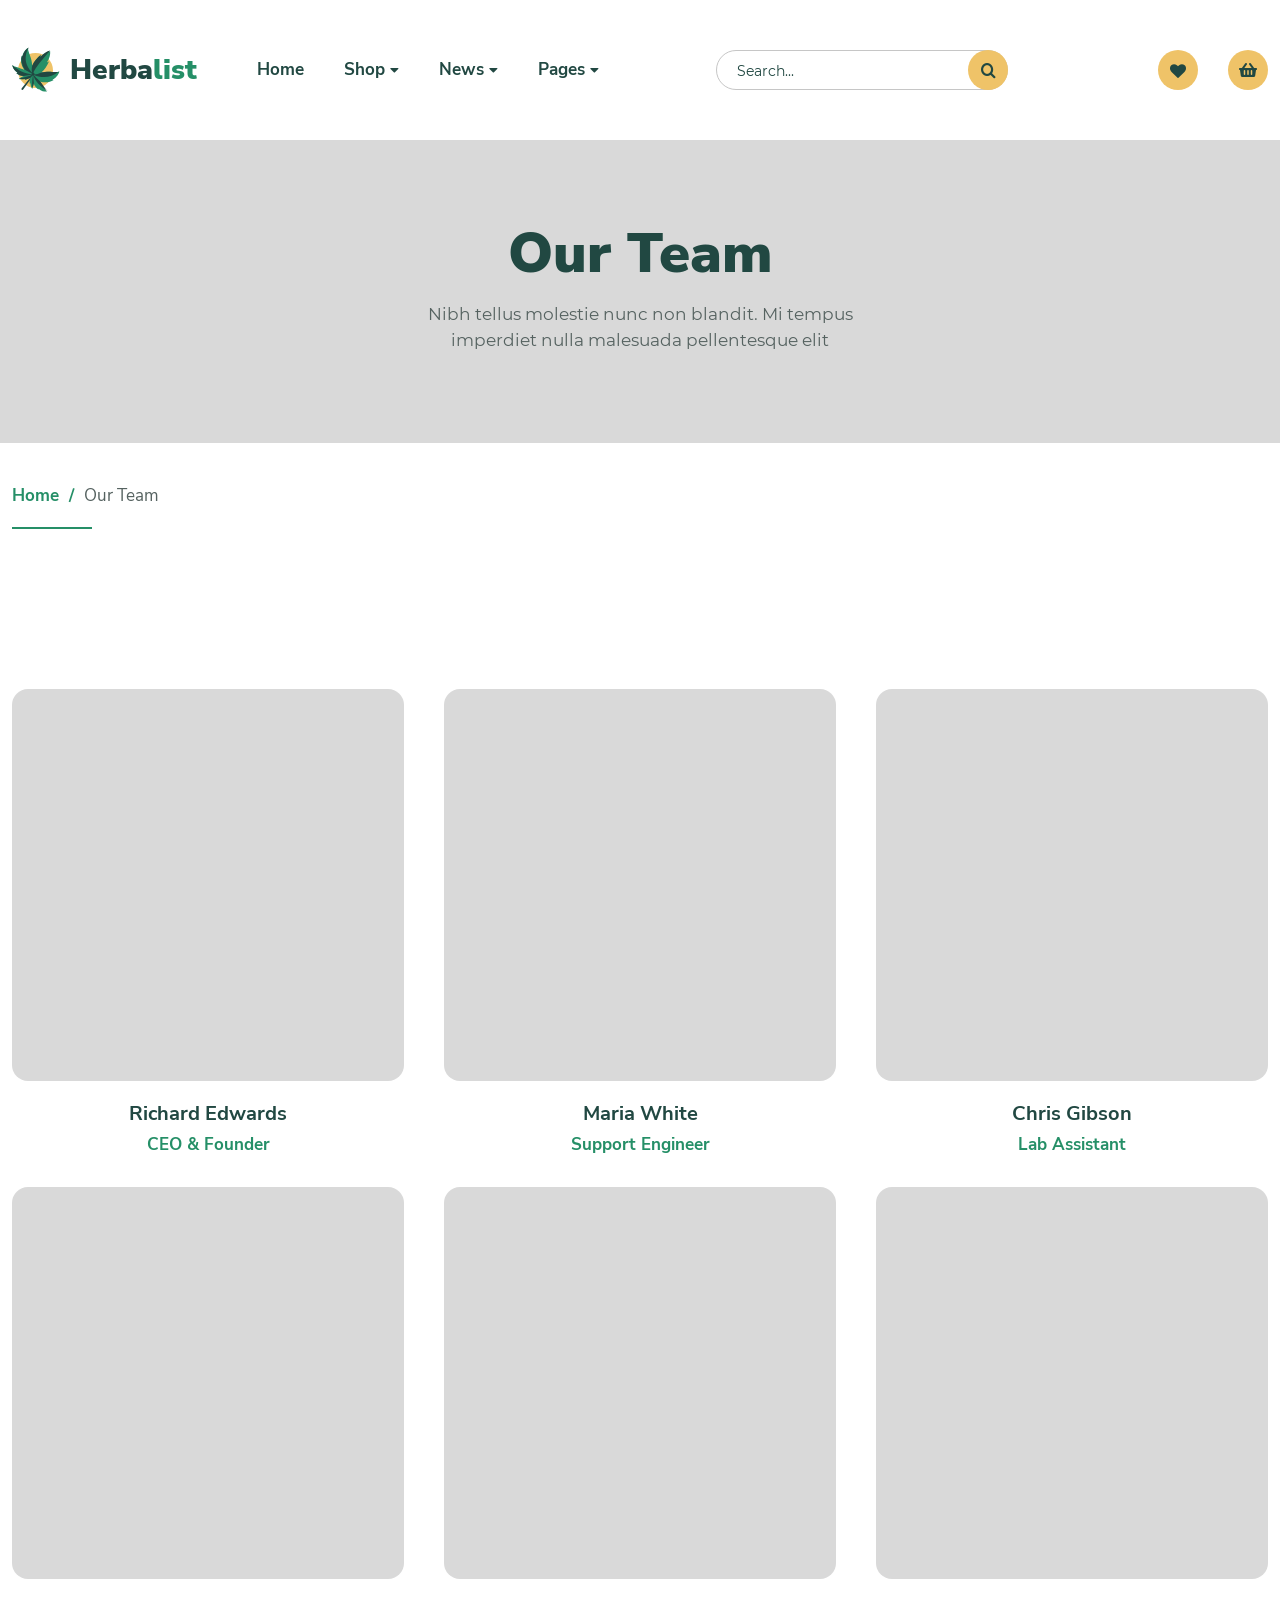
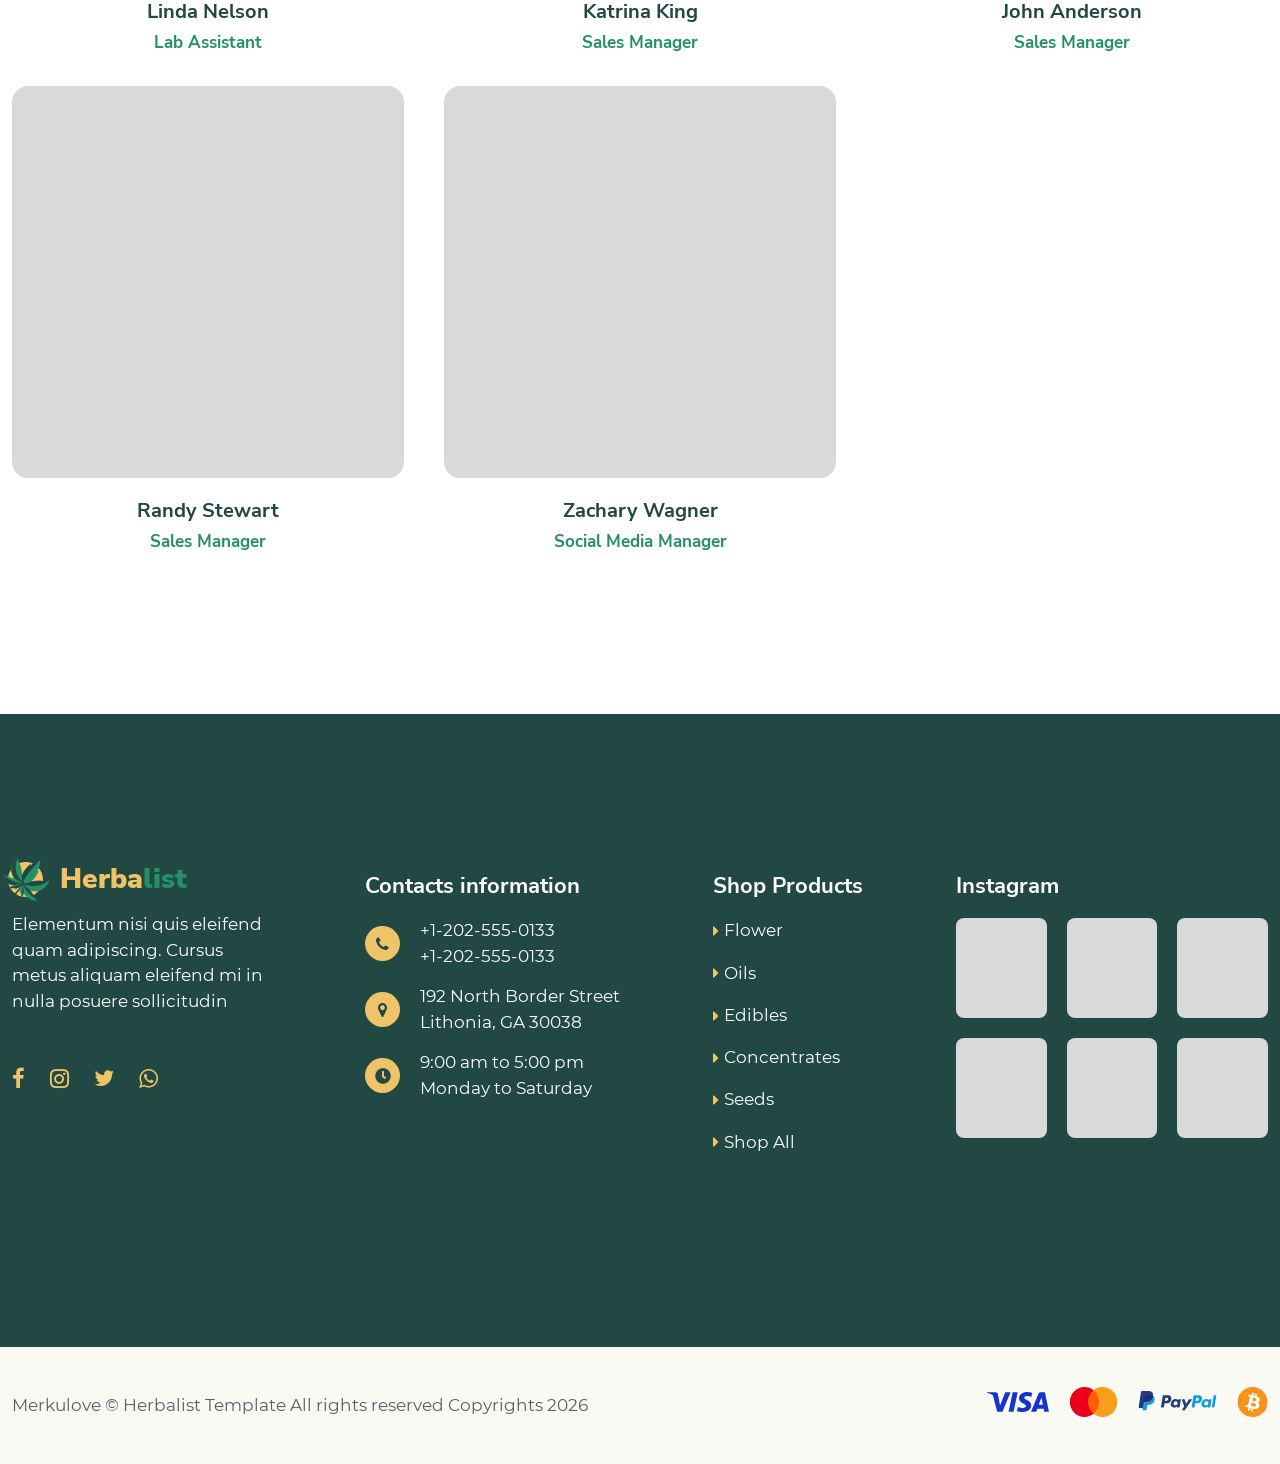
<file: team.html>
<!DOCTYPE html>
<html lang="en">
    <head>
        <meta charset="UTF-8" />
        <meta name="viewport" content="width=device-width, initial-scale=1.0, minimum-scale=1.0" />
        <meta http-equiv="X-UA-Compatible" content="ie=edge" />
        <title>Our Team | Herbalist</title>
        <link rel="stylesheet preload" as="style" href="css/preload.min.css" />
        <link rel="stylesheet preload" as="style" href="css/icomoon.css" />
        <link rel="stylesheet preload" as="style" href="css/libs.min.css" />

        <link rel="stylesheet" href="css/team.min.css" />
    </head>
    <body>
        <header class="header d-flex flex-wrap align-items-center" data-page="team" data-overlay="@@overlay">
            <div class="container d-flex flex-wrap flex-xl-nowrap align-items-center justify-content-between">
                <a class="brand header_logo d-flex align-items-center" href="index.html">
                    <span class="logo">
                        <svg width="48" height="45" viewBox="0 0 48 45" fill="none" xmlns="http://www.w3.org/2000/svg">
                            <g clip-path="url(#logoHeader)">
                                <circle cx="23.5" cy="23.4998" r="17.5" fill="#EFC368" />
                                <path
                                    d="M9.79512 42.7418V42.7418C9.34023 42.4033 9.31895 41.6825 9.74864 41.1504L20.897 27.3735L21.6772 27.954L11.3571 42.3414C10.9578 42.9017 10.25 43.0802 9.79512 42.7418Z"
                                    fill="#214842"
                                />
                                <path
                                    d="M26.6771 42.8479C24.3476 41.406 22.6473 39.3633 21.68 36.619C21.6593 36.5586 21.6359 36.5018 21.6151 36.4414C21.4922 39.036 20.3226 40.6907 20.2435 42.0699C19.132 40.0735 18.4588 38.1106 18.4647 36.206C18.1821 36.2953 17.9437 36.5019 17.8208 36.958C17.3874 35.131 17.6447 32.9512 18.3642 30.5317C18.3464 30.5407 18.3321 30.5524 18.317 30.5578C16.2065 31.901 14.1964 32.7376 12.3296 32.8201C12.7376 32.5789 12.8705 32.2927 12.875 31.9938C11.0458 32.5244 8.97337 32.4184 6.74791 31.9002C8.04923 31.4476 9.32012 29.8636 11.7803 29.0303C11.6909 29.0245 11.5988 29.0222 11.5182 29.0119C8.64916 28.8206 6.24349 27.758 4.23021 25.933C4.69937 26.0793 5.11342 26.0499 5.44359 25.7948C1.69403 23.2492 0.824471 20.6681 0.188852 18.0841C0.246001 18.1328 0.303978 18.1877 0.364647 18.239C2.42593 19.949 7.42129 20.651 12.0076 22.6794C11.9954 22.659 11.9796 22.6359 11.9709 22.6182C8.85487 17.65 8.34457 13.0834 9.54543 8.78741C9.58318 9.21335 9.74327 9.53553 10.0257 9.75395C11.6092 4.78897 13.794 2.1021 16.3564 0.847511C14.6956 3.40296 20.6028 11.3757 20.0354 18.9763C20.067 18.905 20.0933 18.8408 20.1285 18.7722C21.8813 14.7689 24.9437 11.1591 29.0134 7.86035C28.3949 8.82752 28.0996 9.53433 28.39 10.3354C31.404 6.98018 34.6553 4.90665 38.1701 4.24101C38.4991 7.80318 37.4021 11.5 35.0076 15.3221C35.8577 15.3804 36.4557 14.9017 37.2149 14.0407C35.1295 18.9466 32.4473 22.9381 29.0008 25.7322C29.1119 25.6872 29.2212 25.652 29.3359 25.6097C29.3421 25.6088 29.3448 25.6052 29.3537 25.6007C36.0383 23.3432 44.4319 26.1635 47.0271 24.609L47.0298 24.6054C47.1919 24.5148 47.3285 24.3994 47.444 24.2681C46.9443 27.0771 44.9637 29.9178 40.6276 32.8085C40.9181 33.0162 41.2754 33.084 41.6891 33.0038C37.8727 35.3512 33.3229 36.116 27.6566 34.4662C27.7021 34.5229 27.7477 34.5796 27.7924 34.6301C31.0172 38.5605 33.0746 43.2124 35.3315 44.5604C32.6759 44.6643 29.9551 44.5399 26.4711 41.6346C26.3186 42.0347 26.4036 42.4346 26.6771 42.8479Z"
                                    fill="#258F67"
                                />
                                <path
                                    d="M21.6964 27.3339C21.6964 27.3339 16.6815 25.0813 12.6419 22.5125C9.405 17.4567 8.82341 12.8418 9.98562 8.52346C10.0299 8.95377 10.1971 9.28105 10.4873 9.50533C12.0295 4.51719 14.2143 1.83603 16.8028 0.605255C16.8064 0.60798 7.27498 14.1519 21.6964 27.3339Z"
                                    fill="#214842"
                                />
                                <path
                                    d="M20.7347 26.7685C20.7347 26.7685 18.8112 24.2889 20.2761 18.3905C22.0786 14.3957 25.1468 10.758 29.1883 7.40349C28.563 8.37328 28.2585 9.07826 28.5221 9.86229C31.5371 6.47721 34.7524 4.352 38.1907 3.61065C30.819 11.8745 24.022 19.9355 20.7347 26.7685Z"
                                    fill="#214842"
                                />
                                <path
                                    d="M46.9734 24.4342C38.3251 31.4347 29.6485 31.3625 20.9666 27.3752C22.7954 28.1005 26.1505 27.0664 29.4339 25.6238C29.44 25.6229 29.4427 25.6193 29.4516 25.6147C36.1028 23.294 44.3824 26.0159 46.9734 24.4342Z"
                                    fill="#214842"
                                />
                                <path
                                    d="M35.7432 43.9906C28.1977 39.4093 22.5531 34.0408 20.9998 26.9998C20.9998 26.9998 24.4082 31.2641 28.0546 34.2607C31.3346 38.117 33.4955 42.6236 35.7432 43.9906Z"
                                    fill="#214842"
                                />
                                <path
                                    d="M20.3668 41.3979C19.9237 36.5216 20.2623 31.7313 21.1995 26.9998C21.389 30.1599 21.57 33.3522 21.8533 36.069C21.8345 36.0107 21.8131 35.9559 21.7944 35.8976C21.6233 38.4267 20.4668 40.0586 20.3668 41.3979Z"
                                    fill="#214842"
                                />
                                <path
                                    d="M18.8106 30.5696C16.6844 31.8631 14.6463 32.6483 12.7329 32.6764C13.1445 32.445 13.2725 32.1601 13.2683 31.8585C11.4067 32.3402 9.27681 32.172 6.97768 31.5834C12.1204 30.7173 16.9056 29.3275 21.2743 27.331C20.976 28.0954 19.9814 29.3077 18.8106 30.5696Z"
                                    fill="#214842"
                                />
                                <path
                                    d="M20.9696 27.2397C20.732 27.2913 15.5252 28.3696 11.6631 29.0039C8.78877 28.8184 6.38068 27.7577 4.3675 25.9313C4.83726 26.0771 5.25222 26.0465 5.58362 25.7899C1.83231 23.2444 0.966829 20.6567 0.335772 18.0657C0.392925 18.1144 0.450895 18.1693 0.51157 18.2206C6.50769 23.538 13.1637 27.0346 20.9696 27.2397Z"
                                    fill="#214842"
                                />
                                <path
                                    d="M22.2931 28.0032C21.7944 28.665 20.8543 28.7971 20.1924 28.2984C19.5306 27.7997 19.3985 26.8595 19.8972 26.1977C20.3959 25.5359 21.336 25.4038 21.9979 25.9025C22.6597 26.4012 22.7918 27.3413 22.2931 28.0032Z"
                                    fill="#214842"
                                />
                            </g>
                            <defs>
                                <clipPath id="logoHeader">
                                    <rect width="48" height="45" fill="white" />
                                </clipPath>
                            </defs>
                        </svg>
                    </span>
                    <span class="accent">Herba</span>
                    <span>list</span>
                </a>
                <nav class="header_nav">
                    <ul class="header_nav-list">
                        <li class="header_nav-list_item dropdown">
                            <a
                                class="nav-link dropdown-toggle d-inline-flex align-items-center"
                                href="index.html"
                                data-bs-toggle="collapse"
                                data-bs-target="#homeMenu"
                                aria-expanded="false"
                                aria-controls="homeMenu"
                            >
                                Home
                                
                            </a>
                            <div class="dropdown-menu collapse" id="homeMenu">
                                <ul class="dropdown-list">
                                    <li class="list-item nav-item" data-page="home">
                                        <a class="dropdown-item" href="index.html">Home 01</a>
                                    </li>
                                    <li class="list-item nav-item" data-page="home2">
                                        <a class="dropdown-item" href="index2.html">Home 02</a>
                                    </li>
                                </ul>
                            </div>
                        </li>
                        <li class="header_nav-list_item dropdown">
                            <a
                                class="nav-link dropdown-toggle d-inline-flex align-items-center"
                                href="#"
                                data-bs-toggle="collapse"
                                data-bs-target="#shopMenu"
                                aria-expanded="false"
                                aria-controls="shopMenu"
                            >
                                Shop
                                <i class="icon-caret_down icon"></i>
                            </a>
                            <div class="dropdown-menu collapse" id="shopMenu">
                                <ul class="dropdown-list">
                                    <li class="list-item nav-item" data-page="shop">
                                        <a class="dropdown-item" href="shop.html">Shop 01</a>
                                    </li>
                                    <li class="list-item nav-item" data-page="shop2">
                                        <a class="dropdown-item" href="shop2.html">Shop 02</a>
                                    </li>
                                    <li class="list-item nav-item" data-page="product">
                                        <a class="dropdown-item" href="product.html">Single Product 01</a>
                                    </li>
                                    <li class="list-item nav-item" data-page="product2">
                                        <a class="dropdown-item" href="product2.html">Single Product 02</a>
                                    </li>
                                    <li class="list-item nav-item" data-page="compare">
                                        <a class="dropdown-item" href="compare.html">Compare List</a>
                                    </li>
                                </ul>
                            </div>
                        </li>
                        <li class="header_nav-list_item dropdown">
                            <a
                                class="nav-link dropdown-toggle d-inline-flex align-items-center"
                                href="#"
                                data-bs-toggle="collapse"
                                data-bs-target="#newsMenu"
                                aria-expanded="false"
                                aria-controls="newsMenu"
                            >
                                News
                                <i class="icon-caret_down icon"></i>
                            </a>
                            <div class="dropdown-menu collapse" id="newsMenu">
                                <ul class="dropdown-list">
                                    <li class="list-item nav-item" data-page="news">
                                        <a class="dropdown-item" href="news.html">News 01</a>
                                    </li>
                                    <li class="list-item nav-item" data-page="news2">
                                        <a class="dropdown-item" href="news2.html">News 02</a>
                                    </li>
                                    <li class="list-item nav-item" data-page="post">
                                        <a class="dropdown-item" href="post.html">Single Post 01</a>
                                    </li>
                                    <li class="list-item nav-item" data-page="post2">
                                        <a class="dropdown-item" href="post2.html">Single Post 02</a>
                                    </li>
                                </ul>
                            </div>
                        </li>
                        <li class="header_nav-list_item dropdown">
                            <a
                                class="nav-link dropdown-toggle d-inline-flex align-items-center"
                                href="#"
                                data-bs-toggle="collapse"
                                data-bs-target="#pagesMenu"
                                aria-expanded="false"
                                aria-controls="pagesMenu"
                            >
                                Pages
                                <i class="icon-caret_down icon"></i>
                            </a>
                            <div class="dropdown-menu collapse" id="pagesMenu">
                                <ul class="dropdown-list">
                                    <li class="list-item nav-item" data-page="about">
                                        <a class="dropdown-item" href="about.html">About</a>
                                    </li>
                                    
                                    <li class="list-item nav-item" data-page="contacts2">
                                        <a class="dropdown-item" href="contacts.html">Contacts</a>
                                    </li>
                                    
                                </ul>
                            </div>
                        </li>
                    </ul>
                </nav>
                <span class="header_trigger d-inline-flex d-xl-none flex-column justify-content-between">
                    <span class="line line--short"></span>
                    <span class="line line"></span>
                    <span class="line line--short"></span>
                    <span class="line line"></span>
                </span>
                <div class="header_user d-flex justify-content-end align-items-center">
                    <form class="header_user-search" action="#" method="get" data-type="searchForm">
                        <input class="header_user-search_field field required" type="text" placeholder="Search..." />
                        <button
                            class="header_user-search_btn header_user-action d-inline-flex align-items-center justify-content-center"
                            type="submit"
                            data-trigger="search"
                        >
                            <i class="icon-search"></i>
                        </button>
                    </form>
                    <a class="header_user-action d-inline-flex align-items-center justify-content-center" href="wishlist.html">
                        <i class="icon-heart"></i>
                    </a>
                    <a
                        class="header_user-action d-inline-flex align-items-center justify-content-center"
                        data-bs-toggle="offcanvas"
                        data-bs-target="#cartOffcanvas"
                        aria-controls="cartOffcanvas"
                    >
                        <i class="icon-basket"></i>
                    </a>
                </div>
            </div>
        </header>
        <header class="page">
            <div class="page_main container-fluid">
                <div class="container">
                    <h1 class="page_header">Our Team</h1>
                    <p class="page_text">Nibh tellus molestie nunc non blandit. Mi tempus imperdiet nulla malesuada pellentesque elit</p>
                </div>
            </div>
            <div class="container">
                <ul class="page_breadcrumbs d-flex flex-wrap">
                    <li class="page_breadcrumbs-item">
                        <a class="link" href="index.html">Home</a>
                    </li>

                    <li class="page_breadcrumbs-item current">
                        <span>Our Team</span>
                    </li>
                </ul>
            </div>
        </header>
        <!-- Team content start -->
        <main>
            <div class="team section">
                <div class="container">
                    <ul class="team_list d-flex flex-wrap">
                        <li class="team_list-item col-12 col-md-6 col-xl-4 col-xxl-3" data-order="1" data-aos="fade-up">
                            <div class="wrapper d-flex flex-column">
                                <div class="team_list-item_img">
                                    <picture>
                                        <source data-srcset="img/placeholder.jpg" srcset="img/placeholder.jpg" type="image/webp" />
                                        <img class="lazy img" data-src="img/placeholder.jpg" src="img/placeholder.jpg" alt="Richard Edwards" />
                                    </picture>
                                    <div class="overlay d-flex justify-content-center align-items-end">
                                        <ul class="overlay_socials d-flex justify-content-center align-items-center">
                                            <li class="list-item">
                                                <a
                                                    class="link d-inline-flex justify-content-center align-items-center"
                                                    href="https://facebook.com"
                                                    target="_blank"
                                                    rel="noopener norefferer"
                                                >
                                                    <i class="icon-facebook"></i>
                                                </a>
                                            </li>
                                            <li class="list-item">
                                                <a
                                                    class="link d-inline-flex justify-content-center align-items-center"
                                                    href="https://instagram.com"
                                                    target="_blank"
                                                    rel="noopener norefferer"
                                                >
                                                    <i class="icon-instagram"></i>
                                                </a>
                                            </li>
                                            <li class="list-item">
                                                <a
                                                    class="link d-inline-flex justify-content-center align-items-center"
                                                    href="https://twitter.com"
                                                    target="_blank"
                                                    rel="noopener norefferer"
                                                >
                                                    <i class="icon-twitter"></i>
                                                </a>
                                            </li>
                                        </ul>
                                    </div>
                                </div>
                                <div class="team_list-item_info d-flex flex-column align-items-center">
                                    <span class="name">Richard Edwards</span>
                                    <span class="profession secondary">CEO & Founder</span>
                                </div>
                            </div>
                        </li>
                        <li class="team_list-item col-12 col-md-6 col-xl-4 col-xxl-3" data-order="2" data-aos="fade-up">
                            <div class="wrapper d-flex flex-column">
                                <div class="team_list-item_img">
                                    <picture>
                                        <source data-srcset="img/placeholder.jpg" srcset="img/placeholder.jpg" type="image/webp" />
                                        <img class="lazy img" data-src="img/placeholder.jpg" src="img/placeholder.jpg" alt="Maria White" />
                                    </picture>
                                    <div class="overlay d-flex justify-content-center align-items-end">
                                        <ul class="overlay_socials d-flex justify-content-center align-items-center">
                                            <li class="list-item">
                                                <a
                                                    class="link d-inline-flex justify-content-center align-items-center"
                                                    href="https://facebook.com"
                                                    target="_blank"
                                                    rel="noopener norefferer"
                                                >
                                                    <i class="icon-facebook"></i>
                                                </a>
                                            </li>
                                            <li class="list-item">
                                                <a
                                                    class="link d-inline-flex justify-content-center align-items-center"
                                                    href="https://instagram.com"
                                                    target="_blank"
                                                    rel="noopener norefferer"
                                                >
                                                    <i class="icon-instagram"></i>
                                                </a>
                                            </li>
                                            <li class="list-item">
                                                <a
                                                    class="link d-inline-flex justify-content-center align-items-center"
                                                    href="https://twitter.com"
                                                    target="_blank"
                                                    rel="noopener norefferer"
                                                >
                                                    <i class="icon-twitter"></i>
                                                </a>
                                            </li>
                                        </ul>
                                    </div>
                                </div>
                                <div class="team_list-item_info d-flex flex-column align-items-center">
                                    <span class="name">Maria White</span>
                                    <span class="profession secondary">Support Engineer</span>
                                </div>
                            </div>
                        </li>
                        <li class="team_list-item col-12 col-md-6 col-xl-4 col-xxl-3" data-order="3" data-aos="fade-up">
                            <div class="wrapper d-flex flex-column">
                                <div class="team_list-item_img">
                                    <picture>
                                        <source data-srcset="img/placeholder.jpg" srcset="img/placeholder.jpg" type="image/webp" />
                                        <img class="lazy img" data-src="img/placeholder.jpg" src="img/placeholder.jpg" alt="Chris Gibson" />
                                    </picture>
                                    <div class="overlay d-flex justify-content-center align-items-end">
                                        <ul class="overlay_socials d-flex justify-content-center align-items-center">
                                            <li class="list-item">
                                                <a
                                                    class="link d-inline-flex justify-content-center align-items-center"
                                                    href="https://facebook.com"
                                                    target="_blank"
                                                    rel="noopener norefferer"
                                                >
                                                    <i class="icon-facebook"></i>
                                                </a>
                                            </li>
                                            <li class="list-item">
                                                <a
                                                    class="link d-inline-flex justify-content-center align-items-center"
                                                    href="https://instagram.com"
                                                    target="_blank"
                                                    rel="noopener norefferer"
                                                >
                                                    <i class="icon-instagram"></i>
                                                </a>
                                            </li>
                                            <li class="list-item">
                                                <a
                                                    class="link d-inline-flex justify-content-center align-items-center"
                                                    href="https://twitter.com"
                                                    target="_blank"
                                                    rel="noopener norefferer"
                                                >
                                                    <i class="icon-twitter"></i>
                                                </a>
                                            </li>
                                        </ul>
                                    </div>
                                </div>
                                <div class="team_list-item_info d-flex flex-column align-items-center">
                                    <span class="name">Chris Gibson</span>
                                    <span class="profession secondary">Lab Assistant</span>
                                </div>
                            </div>
                        </li>
                        <li class="team_list-item col-12 col-md-6 col-xl-4 col-xxl-3" data-order="4" data-aos="fade-up">
                            <div class="wrapper d-flex flex-column">
                                <div class="team_list-item_img">
                                    <picture>
                                        <source data-srcset="img/placeholder.jpg" srcset="img/placeholder.jpg" type="image/webp" />
                                        <img class="lazy img" data-src="img/placeholder.jpg" src="img/placeholder.jpg" alt="Linda Nelson" />
                                    </picture>
                                    <div class="overlay d-flex justify-content-center align-items-end">
                                        <ul class="overlay_socials d-flex justify-content-center align-items-center">
                                            <li class="list-item">
                                                <a
                                                    class="link d-inline-flex justify-content-center align-items-center"
                                                    href="https://facebook.com"
                                                    target="_blank"
                                                    rel="noopener norefferer"
                                                >
                                                    <i class="icon-facebook"></i>
                                                </a>
                                            </li>
                                            <li class="list-item">
                                                <a
                                                    class="link d-inline-flex justify-content-center align-items-center"
                                                    href="https://instagram.com"
                                                    target="_blank"
                                                    rel="noopener norefferer"
                                                >
                                                    <i class="icon-instagram"></i>
                                                </a>
                                            </li>
                                            <li class="list-item">
                                                <a
                                                    class="link d-inline-flex justify-content-center align-items-center"
                                                    href="https://twitter.com"
                                                    target="_blank"
                                                    rel="noopener norefferer"
                                                >
                                                    <i class="icon-twitter"></i>
                                                </a>
                                            </li>
                                        </ul>
                                    </div>
                                </div>
                                <div class="team_list-item_info d-flex flex-column align-items-center">
                                    <span class="name">Linda Nelson</span>
                                    <span class="profession secondary">Lab Assistant</span>
                                </div>
                            </div>
                        </li>
                        <li class="team_list-item col-12 col-md-6 col-xl-4 col-xxl-3" data-order="5" data-aos="fade-up">
                            <div class="wrapper d-flex flex-column">
                                <div class="team_list-item_img">
                                    <picture>
                                        <source data-srcset="img/placeholder.jpg" srcset="img/placeholder.jpg" type="image/webp" />
                                        <img class="lazy img" data-src="img/placeholder.jpg" src="img/placeholder.jpg" alt="Katrina King" />
                                    </picture>
                                    <div class="overlay d-flex justify-content-center align-items-end">
                                        <ul class="overlay_socials d-flex justify-content-center align-items-center">
                                            <li class="list-item">
                                                <a
                                                    class="link d-inline-flex justify-content-center align-items-center"
                                                    href="https://facebook.com"
                                                    target="_blank"
                                                    rel="noopener norefferer"
                                                >
                                                    <i class="icon-facebook"></i>
                                                </a>
                                            </li>
                                            <li class="list-item">
                                                <a
                                                    class="link d-inline-flex justify-content-center align-items-center"
                                                    href="https://instagram.com"
                                                    target="_blank"
                                                    rel="noopener norefferer"
                                                >
                                                    <i class="icon-instagram"></i>
                                                </a>
                                            </li>
                                            <li class="list-item">
                                                <a
                                                    class="link d-inline-flex justify-content-center align-items-center"
                                                    href="https://twitter.com"
                                                    target="_blank"
                                                    rel="noopener norefferer"
                                                >
                                                    <i class="icon-twitter"></i>
                                                </a>
                                            </li>
                                        </ul>
                                    </div>
                                </div>
                                <div class="team_list-item_info d-flex flex-column align-items-center">
                                    <span class="name">Katrina King</span>
                                    <span class="profession secondary">Sales Manager</span>
                                </div>
                            </div>
                        </li>
                        <li class="team_list-item col-12 col-md-6 col-xl-4 col-xxl-3" data-order="6" data-aos="fade-up">
                            <div class="wrapper d-flex flex-column">
                                <div class="team_list-item_img">
                                    <picture>
                                        <source data-srcset="img/placeholder.jpg" srcset="img/placeholder.jpg" type="image/webp" />
                                        <img class="lazy img" data-src="img/placeholder.jpg" src="img/placeholder.jpg" alt="John Anderson" />
                                    </picture>
                                    <div class="overlay d-flex justify-content-center align-items-end">
                                        <ul class="overlay_socials d-flex justify-content-center align-items-center">
                                            <li class="list-item">
                                                <a
                                                    class="link d-inline-flex justify-content-center align-items-center"
                                                    href="https://facebook.com"
                                                    target="_blank"
                                                    rel="noopener norefferer"
                                                >
                                                    <i class="icon-facebook"></i>
                                                </a>
                                            </li>
                                            <li class="list-item">
                                                <a
                                                    class="link d-inline-flex justify-content-center align-items-center"
                                                    href="https://instagram.com"
                                                    target="_blank"
                                                    rel="noopener norefferer"
                                                >
                                                    <i class="icon-instagram"></i>
                                                </a>
                                            </li>
                                            <li class="list-item">
                                                <a
                                                    class="link d-inline-flex justify-content-center align-items-center"
                                                    href="https://twitter.com"
                                                    target="_blank"
                                                    rel="noopener norefferer"
                                                >
                                                    <i class="icon-twitter"></i>
                                                </a>
                                            </li>
                                        </ul>
                                    </div>
                                </div>
                                <div class="team_list-item_info d-flex flex-column align-items-center">
                                    <span class="name">John Anderson</span>
                                    <span class="profession secondary">Sales Manager</span>
                                </div>
                            </div>
                        </li>
                        <li class="team_list-item col-12 col-md-6 col-xl-4 col-xxl-3" data-order="7" data-aos="fade-up">
                            <div class="wrapper d-flex flex-column">
                                <div class="team_list-item_img">
                                    <picture>
                                        <source data-srcset="img/placeholder.jpg" srcset="img/placeholder.jpg" type="image/webp" />
                                        <img class="lazy img" data-src="img/placeholder.jpg" src="img/placeholder.jpg" alt="Randy Stewart" />
                                    </picture>
                                    <div class="overlay d-flex justify-content-center align-items-end">
                                        <ul class="overlay_socials d-flex justify-content-center align-items-center">
                                            <li class="list-item">
                                                <a
                                                    class="link d-inline-flex justify-content-center align-items-center"
                                                    href="https://facebook.com"
                                                    target="_blank"
                                                    rel="noopener norefferer"
                                                >
                                                    <i class="icon-facebook"></i>
                                                </a>
                                            </li>
                                            <li class="list-item">
                                                <a
                                                    class="link d-inline-flex justify-content-center align-items-center"
                                                    href="https://instagram.com"
                                                    target="_blank"
                                                    rel="noopener norefferer"
                                                >
                                                    <i class="icon-instagram"></i>
                                                </a>
                                            </li>
                                            <li class="list-item">
                                                <a
                                                    class="link d-inline-flex justify-content-center align-items-center"
                                                    href="https://twitter.com"
                                                    target="_blank"
                                                    rel="noopener norefferer"
                                                >
                                                    <i class="icon-twitter"></i>
                                                </a>
                                            </li>
                                        </ul>
                                    </div>
                                </div>
                                <div class="team_list-item_info d-flex flex-column align-items-center">
                                    <span class="name">Randy Stewart</span>
                                    <span class="profession secondary">Sales Manager</span>
                                </div>
                            </div>
                        </li>
                        <li class="team_list-item col-12 col-md-6 col-xl-4 col-xxl-3" data-order="8" data-aos="fade-up">
                            <div class="wrapper d-flex flex-column">
                                <div class="team_list-item_img">
                                    <picture>
                                        <source data-srcset="img/placeholder.jpg" srcset="img/placeholder.jpg" type="image/webp" />
                                        <img class="lazy img" data-src="img/placeholder.jpg" src="img/placeholder.jpg" alt="Zachary Wagner" />
                                    </picture>
                                    <div class="overlay d-flex justify-content-center align-items-end">
                                        <ul class="overlay_socials d-flex justify-content-center align-items-center">
                                            <li class="list-item">
                                                <a
                                                    class="link d-inline-flex justify-content-center align-items-center"
                                                    href="https://facebook.com"
                                                    target="_blank"
                                                    rel="noopener norefferer"
                                                >
                                                    <i class="icon-facebook"></i>
                                                </a>
                                            </li>
                                            <li class="list-item">
                                                <a
                                                    class="link d-inline-flex justify-content-center align-items-center"
                                                    href="https://instagram.com"
                                                    target="_blank"
                                                    rel="noopener norefferer"
                                                >
                                                    <i class="icon-instagram"></i>
                                                </a>
                                            </li>
                                            <li class="list-item">
                                                <a
                                                    class="link d-inline-flex justify-content-center align-items-center"
                                                    href="https://twitter.com"
                                                    target="_blank"
                                                    rel="noopener norefferer"
                                                >
                                                    <i class="icon-twitter"></i>
                                                </a>
                                            </li>
                                        </ul>
                                    </div>
                                </div>
                                <div class="team_list-item_info d-flex flex-column align-items-center">
                                    <span class="name">Zachary Wagner</span>
                                    <span class="profession secondary">Social Media Manager</span>
                                </div>
                            </div>
                        </li>
                    </ul>
                </div>
            </div>
        </main>
        <!-- Team content end -->
        <footer class="footer">
            <div class="footer_main section">
                <div class="container d-flex flex-column flex-md-row flex-wrap flex-xl-nowrap justify-content-xl-between">
                    <div class="footer_main-about footer_main-block col-md-6 col-xl-auto">
                        <a class="brand footer_main-about_brand d-flex align-items-center" href="index.html">
                            <span class="logo">
                                <svg width="48" height="45" viewBox="0 0 48 45" fill="none" xmlns="http://www.w3.org/2000/svg">
                                    <g clip-path="url(#logoFooter)">
                                        <circle cx="23.5" cy="23.4998" r="17.5" fill="#EFC368" />
                                        <path
                                            d="M9.79512 42.7418V42.7418C9.34023 42.4033 9.31895 41.6825 9.74864 41.1504L20.897 27.3735L21.6772 27.954L11.3571 42.3414C10.9578 42.9017 10.25 43.0802 9.79512 42.7418Z"
                                            fill="#214842"
                                        />
                                        <path
                                            d="M26.6771 42.8479C24.3476 41.406 22.6473 39.3633 21.68 36.619C21.6593 36.5586 21.6359 36.5018 21.6151 36.4414C21.4922 39.036 20.3226 40.6907 20.2435 42.0699C19.132 40.0735 18.4588 38.1106 18.4647 36.206C18.1821 36.2953 17.9437 36.5019 17.8208 36.958C17.3874 35.131 17.6447 32.9512 18.3642 30.5317C18.3464 30.5407 18.3321 30.5524 18.317 30.5578C16.2065 31.901 14.1964 32.7376 12.3296 32.8201C12.7376 32.5789 12.8705 32.2927 12.875 31.9938C11.0458 32.5244 8.97337 32.4184 6.74791 31.9002C8.04923 31.4476 9.32012 29.8636 11.7803 29.0303C11.6909 29.0245 11.5988 29.0222 11.5182 29.0119C8.64916 28.8206 6.24349 27.758 4.23021 25.933C4.69937 26.0793 5.11342 26.0499 5.44359 25.7948C1.69403 23.2492 0.824471 20.6681 0.188852 18.0841C0.246001 18.1328 0.303978 18.1877 0.364647 18.239C2.42593 19.949 7.42129 20.651 12.0076 22.6794C11.9954 22.659 11.9796 22.6359 11.9709 22.6182C8.85487 17.65 8.34457 13.0834 9.54543 8.78741C9.58318 9.21335 9.74327 9.53553 10.0257 9.75395C11.6092 4.78897 13.794 2.1021 16.3564 0.847511C14.6956 3.40296 20.6028 11.3757 20.0354 18.9763C20.067 18.905 20.0933 18.8408 20.1285 18.7722C21.8813 14.7689 24.9437 11.1591 29.0134 7.86035C28.3949 8.82752 28.0996 9.53433 28.39 10.3354C31.404 6.98018 34.6553 4.90665 38.1701 4.24101C38.4991 7.80318 37.4021 11.5 35.0076 15.3221C35.8577 15.3804 36.4557 14.9017 37.2149 14.0407C35.1295 18.9466 32.4473 22.9381 29.0008 25.7322C29.1119 25.6872 29.2212 25.652 29.3359 25.6097C29.3421 25.6088 29.3448 25.6052 29.3537 25.6007C36.0383 23.3432 44.4319 26.1635 47.0271 24.609L47.0298 24.6054C47.1919 24.5148 47.3285 24.3994 47.444 24.2681C46.9443 27.0771 44.9637 29.9178 40.6276 32.8085C40.9181 33.0162 41.2754 33.084 41.6891 33.0038C37.8727 35.3512 33.3229 36.116 27.6566 34.4662C27.7021 34.5229 27.7477 34.5796 27.7924 34.6301C31.0172 38.5605 33.0746 43.2124 35.3315 44.5604C32.6759 44.6643 29.9551 44.5399 26.4711 41.6346C26.3186 42.0347 26.4036 42.4346 26.6771 42.8479Z"
                                            fill="#258F67"
                                        />
                                        <path
                                            d="M21.6964 27.3339C21.6964 27.3339 16.6815 25.0813 12.6419 22.5125C9.405 17.4567 8.82341 12.8418 9.98562 8.52346C10.0299 8.95377 10.1971 9.28105 10.4873 9.50533C12.0295 4.51719 14.2143 1.83603 16.8028 0.605255C16.8064 0.60798 7.27498 14.1519 21.6964 27.3339Z"
                                            fill="#214842"
                                        />
                                        <path
                                            d="M20.7347 26.7685C20.7347 26.7685 18.8112 24.2889 20.2761 18.3905C22.0786 14.3957 25.1468 10.758 29.1883 7.40349C28.563 8.37328 28.2585 9.07826 28.5221 9.86229C31.5371 6.47721 34.7524 4.352 38.1907 3.61065C30.819 11.8745 24.022 19.9355 20.7347 26.7685Z"
                                            fill="#214842"
                                        />
                                        <path
                                            d="M46.9734 24.4342C38.3251 31.4347 29.6485 31.3625 20.9666 27.3752C22.7954 28.1005 26.1505 27.0664 29.4339 25.6238C29.44 25.6229 29.4427 25.6193 29.4516 25.6147C36.1028 23.294 44.3824 26.0159 46.9734 24.4342Z"
                                            fill="#214842"
                                        />
                                        <path
                                            d="M35.7432 43.9906C28.1977 39.4093 22.5531 34.0408 20.9998 26.9998C20.9998 26.9998 24.4082 31.2641 28.0546 34.2607C31.3346 38.117 33.4955 42.6236 35.7432 43.9906Z"
                                            fill="#214842"
                                        />
                                        <path
                                            d="M20.3668 41.3979C19.9237 36.5216 20.2623 31.7313 21.1995 26.9998C21.389 30.1599 21.57 33.3522 21.8533 36.069C21.8345 36.0107 21.8131 35.9559 21.7944 35.8976C21.6233 38.4267 20.4668 40.0586 20.3668 41.3979Z"
                                            fill="#214842"
                                        />
                                        <path
                                            d="M18.8106 30.5696C16.6844 31.8631 14.6463 32.6483 12.7329 32.6764C13.1445 32.445 13.2725 32.1601 13.2683 31.8585C11.4067 32.3402 9.27681 32.172 6.97768 31.5834C12.1204 30.7173 16.9056 29.3275 21.2743 27.331C20.976 28.0954 19.9814 29.3077 18.8106 30.5696Z"
                                            fill="#214842"
                                        />
                                        <path
                                            d="M20.9696 27.2397C20.732 27.2913 15.5252 28.3696 11.6631 29.0039C8.78877 28.8184 6.38068 27.7577 4.3675 25.9313C4.83726 26.0771 5.25222 26.0465 5.58362 25.7899C1.83231 23.2444 0.966829 20.6567 0.335772 18.0657C0.392925 18.1144 0.450895 18.1693 0.51157 18.2206C6.50769 23.538 13.1637 27.0346 20.9696 27.2397Z"
                                            fill="#214842"
                                        />
                                        <path
                                            d="M22.2931 28.0032C21.7944 28.665 20.8543 28.7971 20.1924 28.2984C19.5306 27.7997 19.3985 26.8595 19.8972 26.1977C20.3959 25.5359 21.336 25.4038 21.9979 25.9025C22.6597 26.4012 22.7918 27.3413 22.2931 28.0032Z"
                                            fill="#214842"
                                        />
                                    </g>
                                    <defs>
                                        <clipPath id="logoFooter">
                                            <rect width="48" height="45" fill="white" />
                                        </clipPath>
                                    </defs>
                                </svg>
                            </span>
                            <span class="accent">Herba</span>
                            <span>list</span>
                        </a>
                        <div class="footer_main-about_wrapper">
                            <p class="text">
                                Elementum nisi quis eleifend quam adipiscing. Cursus metus aliquam eleifend mi in nulla posuere sollicitudin
                            </p>
                            <ul class="socials d-flex align-items-center accent">
                                <li class="list-item">
                                    <a class="link" href="https://facebook.com" target="_blank" rel="noopener norefferer">
                                        <i class="icon-facebook icon"></i>
                                    </a>
                                </li>
                                <li class="list-item">
                                    <a class="link" href="https://instagram.com" target="_blank" rel="noopener norefferer">
                                        <i class="icon-instagram icon"></i>
                                    </a>
                                </li>
                                <li class="list-item">
                                    <a class="link" href="https://twitter.com" target="_blank" rel="noopener norefferer">
                                        <i class="icon-twitter icon"></i>
                                    </a>
                                </li>
                                <li class="list-item">
                                    <a class="link" href="https://whatsapp.com" target="_blank" rel="noopener norefferer">
                                        <i class="icon-whatsapp icon"></i>
                                    </a>
                                </li>
                            </ul>
                        </div>
                    </div>
                    <div class="footer_main-contacts footer_main-block col-md-6 col-xl-auto">
                        <h4 class="footer_main-contacts_header footer_main-header">Contacts information</h4>
                        <ul class="footer_main-contacts_list">
                            <li class="list-item d-flex align-items-center">
                                <span class="icon d-flex justify-content-center align-items-center">
                                    <i class="icon-call"></i>
                                </span>
                                <div class="wrapper d-flex flex-column">
                                    <a class="link" href="tel:+1234567890">+1-202-555-0133</a>
                                    <a class="link" href="tel:+1234567890">+1-202-555-0133</a>
                                </div>
                            </li>
                            <li class="list-item d-flex align-items-center">
                                <span class="icon d-flex justify-content-center align-items-center">
                                    <i class="icon-location"></i>
                                </span>
                                <div class="wrapper d-flex flex-column">
                                    <span>192 North Border Street</span>
                                    <span>Lithonia, GA 30038</span>
                                </div>
                            </li>
                            <li class="list-item d-flex align-items-center">
                                <span class="icon d-flex justify-content-center align-items-center">
                                    <i class="icon-clock"></i>
                                </span>
                                <div class="wrapper d-flex flex-column">
                                    <span>9:00 am to 5:00 pm</span>
                                    <span>Monday to Saturday</span>
                                </div>
                            </li>
                        </ul>
                    </div>
                    <div class="footer_main-nav footer_main-block col-md-6 col-xl-auto">
                        <h4 class="footer_main-nav_header footer_main-header">Shop Products</h4>
                        <ul class="footer_main-nav_list d-flex flex-wrap flex-md-column">
                            <li class="list-item">
                                <a class="link d-inline-flex align-items-center" href="#">
                                    <i class="icon-caret_right accent icon"></i>
                                    Flower
                                </a>
                            </li>
                            <li class="list-item">
                                <a class="link d-inline-flex align-items-center" href="#">
                                    <i class="icon-caret_right accent icon"></i>
                                    Oils
                                </a>
                            </li>
                            <li class="list-item">
                                <a class="link d-inline-flex align-items-center" href="#">
                                    <i class="icon-caret_right accent icon"></i>
                                    Edibles
                                </a>
                            </li>
                            <li class="list-item">
                                <a class="link d-inline-flex align-items-center" href="#">
                                    <i class="icon-caret_right accent icon"></i>
                                    Concentrates
                                </a>
                            </li>
                            <li class="list-item">
                                <a class="link d-inline-flex align-items-center" href="#">
                                    <i class="icon-caret_right accent icon"></i>
                                    Seeds
                                </a>
                            </li>
                            <li class="list-item">
                                <a class="link d-inline-flex align-items-center" href="#">
                                    <i class="icon-caret_right accent icon"></i>
                                    Shop All
                                </a>
                            </li>
                        </ul>
                    </div>
                    <div class="footer_main-instagram footer_main-block col-md-6 col-xl-auto">
                        <h4 class="footer_main-instagram_header footer_main-header">Instagram</h4>
                        <ul class="footer_main-instagram_list d-grid">
                            <li class="list-item">
                                <a class="link" href="#" target="_blank" rel="noopener norefferer">
                                    <picture>
                                        <source data-srcset="img/placeholder.jpg" srcset="img/placeholder.jpg" type="image/webp" />
                                        <img
                                            class="lazy preview"
                                            data-src="img/placeholder.jpg"
                                            src="img/placeholder.jpg"
                                            alt="instagram post"
                                        />
                                    </picture>
                                </a>
                            </li>
                            <li class="list-item">
                                <a class="link" href="#" target="_blank" rel="noopener norefferer">
                                    <picture>
                                        <source data-srcset="img/placeholder.jpg" srcset="img/placeholder.jpg" type="image/webp" />
                                        <img
                                            class="lazy preview"
                                            data-src="img/placeholder.jpg"
                                            src="img/placeholder.jpg"
                                            alt="instagram post"
                                        />
                                    </picture>
                                </a>
                            </li>
                            <li class="list-item">
                                <a class="link" href="#" target="_blank" rel="noopener norefferer">
                                    <picture>
                                        <source data-srcset="img/placeholder.jpg" srcset="img/placeholder.jpg" type="image/webp" />
                                        <img
                                            class="lazy preview"
                                            data-src="img/placeholder.jpg"
                                            src="img/placeholder.jpg"
                                            alt="instagram post"
                                        />
                                    </picture>
                                </a>
                            </li>
                            <li class="list-item">
                                <a class="link" href="#" target="_blank" rel="noopener norefferer">
                                    <picture>
                                        <source data-srcset="img/placeholder.jpg" srcset="img/placeholder.jpg" type="image/webp" />
                                        <img
                                            class="lazy preview"
                                            data-src="img/placeholder.jpg"
                                            src="img/placeholder.jpg"
                                            alt="instagram post"
                                        />
                                    </picture>
                                </a>
                            </li>
                            <li class="list-item">
                                <a class="link" href="#" target="_blank" rel="noopener norefferer">
                                    <picture>
                                        <source data-srcset="img/placeholder.jpg" srcset="img/placeholder.jpg" type="image/webp" />
                                        <img
                                            class="lazy preview"
                                            data-src="img/placeholder.jpg"
                                            src="img/placeholder.jpg"
                                            alt="instagram post"
                                        />
                                    </picture>
                                </a>
                            </li>
                            <li class="list-item">
                                <a class="link" href="#" target="_blank" rel="noopener norefferer">
                                    <picture>
                                        <source data-srcset="img/placeholder.jpg" srcset="img/placeholder.jpg" type="image/webp" />
                                        <img
                                            class="lazy preview"
                                            data-src="img/placeholder.jpg"
                                            src="img/placeholder.jpg"
                                            alt="instagram post"
                                        />
                                    </picture>
                                </a>
                            </li>
                        </ul>
                    </div>
                </div>
            </div>
            <div class="footer_secondary">
                <div
                    class="container d-flex flex-column-reverse flex-md-row justify-content-center justify-content-md-between align-items-md-center"
                >
                    <p class="footer_secondary-copyright">
                        Merkulove &copy; Herbalist Template
                        <span class="linebreak">All rights reserved Copyrights <span id="currentYear"></span></span>
                    </p>
                    <ul class="footer_secondary-list d-flex justify-content-center align-items-center">
                        <li class="list-item">
                            <span class="vector">
                                <svg width="62" height="20" viewBox="0 0 62 20" fill="none" xmlns="http://www.w3.org/2000/svg">
                                    <path
                                        d="M40.3732 0.0307617C35.9754 0.0307617 32.0453 2.29548 32.0453 6.47972C32.0453 11.2783 39.0155 11.6097 39.0155 14.0203C39.0155 15.0354 37.8447 15.944 35.845 15.944C33.0071 15.944 30.886 14.6744 30.886 14.6744L29.9784 18.8967C29.9784 18.8967 32.4219 19.9692 35.6659 19.9692C40.4742 19.9692 44.2577 17.5932 44.2577 13.3375C44.2577 8.26694 37.2584 7.94535 37.2584 5.70787C37.2584 4.91274 38.2196 4.04153 40.2135 4.04153C42.4633 4.04153 44.2988 4.96487 44.2988 4.96487L45.187 0.886776C45.187 0.886776 43.1898 0.0307617 40.3732 0.0307617V0.0307617ZM0.137251 0.338543L0.0307617 0.954103C0.0307617 0.954103 1.88094 1.29052 3.54733 1.9616C5.69294 2.73113 5.84578 3.17912 6.20714 4.57052L10.1448 19.6518H15.4233L23.5552 0.338543H18.2888L13.0636 13.4697L10.9314 2.33912C10.7358 1.06523 9.74536 0.338543 8.53296 0.338543H0.137251V0.338543ZM25.6729 0.338543L21.5416 19.6518H26.5635L30.6803 0.338543H25.6729V0.338543ZM53.682 0.338543C52.471 0.338543 51.8294 0.982675 51.3586 2.10828L44.0011 19.6518H49.2675L50.2864 16.7279H56.7024L57.322 19.6518H61.9688L57.9149 0.338543H53.682V0.338543ZM54.3669 5.55638L55.9279 12.8037H51.7458L54.3669 5.55638V5.55638Z"
                                        fill="#1434CB"
                                    />
                                </svg>
                            </span>
                        </li>
                        <li class="list-item">
                            <span class="vector">
                                <svg width="49" height="30" viewBox="0 0 49 30" fill="none" xmlns="http://www.w3.org/2000/svg">
                                    <g clip-path="url(#clip0_276_198133)">
                                        <path
                                            fill-rule="evenodd"
                                            clip-rule="evenodd"
                                            d="M18.1489 26.7542H30.9958V3.20239H18.1489V26.7542Z"
                                            fill="#FF5F00"
                                        />
                                        <path
                                            fill-rule="evenodd"
                                            clip-rule="evenodd"
                                            d="M18.965 14.9784C18.965 10.2003 21.158 5.94476 24.5728 3.20246C22.0752 1.19661 18.9243 0 15.4992 0C7.39105 0 0.818359 6.70616 0.818359 14.9784C0.818359 23.2506 7.39105 29.9568 15.4992 29.9568C18.9243 29.9568 22.0752 28.7602 24.5728 26.7543C21.158 24.0116 18.965 19.7565 18.965 14.9784Z"
                                            fill="#EB001B"
                                        />
                                        <path
                                            fill-rule="evenodd"
                                            clip-rule="evenodd"
                                            d="M47.8693 24.26V23.6787H47.7204L47.5495 24.0786L47.3782 23.6787H47.2294V24.26H47.3342V23.8215L47.4949 24.1997H47.6038L47.7645 23.8206V24.26H47.8693ZM46.9268 24.26V23.7778H47.1176V23.6796H46.6323V23.7778H46.8228V24.26H46.9268ZM48.3277 14.9784C48.3277 23.2506 41.7546 29.9568 33.6468 29.9568C30.2218 29.9568 27.0704 28.7602 24.5732 26.7543C27.9881 24.012 30.181 19.7565 30.181 14.9784C30.181 10.2007 27.9881 5.94517 24.5732 3.20246C27.0704 1.19661 30.2218 0 33.6468 0C41.7546 0 48.3277 6.70616 48.3277 14.9784Z"
                                            fill="#F79E1B"
                                        />
                                    </g>
                                    <defs>
                                        <clipPath id="clip0_276_198133">
                                            <rect width="48" height="30" fill="white" transform="translate(0.818359)" />
                                        </clipPath>
                                    </defs>
                                </svg>
                            </span>
                        </li>
                        <li class="list-item">
                            <span class="vector">
                                <svg width="79" height="21" viewBox="0 0 79 21" fill="none" xmlns="http://www.w3.org/2000/svg">
                                    <g clip-path="url(#clip0_276_198139)">
                                        <path
                                            d="M29.6368 4.29468H25.3349C25.1924 4.29459 25.0547 4.34596 24.9464 4.43953C24.8381 4.5331 24.7664 4.66272 24.7442 4.80504L23.0043 15.9649C22.9963 16.0167 22.9995 16.0697 23.0136 16.1201C23.0278 16.1705 23.0526 16.2172 23.0863 16.257C23.12 16.2968 23.1619 16.3287 23.209 16.3506C23.2561 16.3725 23.3073 16.3838 23.3591 16.3837H25.4129C25.5554 16.3837 25.6932 16.3323 25.8015 16.2386C25.9098 16.1449 25.9815 16.0151 26.0035 15.8727L26.4728 12.8627C26.4948 12.7203 26.5664 12.5907 26.6745 12.497C26.7827 12.4033 26.9204 12.3518 27.0628 12.3517H28.4247C31.2585 12.3517 32.8939 10.9644 33.3211 8.21531C33.5135 7.01259 33.3292 6.06759 32.7725 5.40577C32.1611 4.67904 31.0767 4.29468 29.6368 4.29468V4.29468ZM30.1331 8.37059C29.8979 9.93222 28.7184 9.93222 27.578 9.93222H26.9288L27.3843 7.01577C27.3976 6.93044 27.4406 6.85273 27.5055 6.79662C27.5704 6.74051 27.653 6.70968 27.7384 6.70968H28.0359C28.8128 6.70968 29.5456 6.70968 29.9243 7.15768C30.1501 7.42495 30.2193 7.82204 30.1331 8.37059V8.37059ZM42.4961 8.32031H40.436C40.3507 8.32031 40.2681 8.35115 40.2031 8.40726C40.1382 8.46337 40.0952 8.54108 40.0819 8.6264L39.9907 9.20931L39.8466 8.99804C39.4007 8.34322 38.4062 8.12431 37.4135 8.12431C35.1371 8.12431 33.1927 9.86859 32.8141 12.3154C32.6172 13.536 32.8971 14.703 33.5815 15.5169C34.2092 16.2653 35.1075 16.5771 36.1762 16.5771C38.0105 16.5771 39.0276 15.3839 39.0276 15.3839L38.9358 15.963C38.9276 16.0148 38.9306 16.0678 38.9446 16.1183C38.9586 16.1687 38.9833 16.2156 39.0169 16.2555C39.0505 16.2954 39.0922 16.3275 39.1393 16.3495C39.1863 16.3715 39.2375 16.383 39.2893 16.383H41.145C41.2875 16.3831 41.4253 16.3316 41.5336 16.2379C41.6419 16.1442 41.7136 16.0145 41.7356 15.872L42.849 8.73904C42.8572 8.68738 42.8542 8.63454 42.8402 8.58416C42.8263 8.53378 42.8017 8.48707 42.7681 8.44726C42.7346 8.40745 42.6929 8.37548 42.6459 8.35356C42.5989 8.33164 42.5478 8.3203 42.4961 8.32031V8.32031ZM39.6246 12.3765C39.4258 13.5671 38.4917 14.3664 37.3003 14.3664C36.7021 14.3664 36.224 14.1723 35.9171 13.8045C35.6126 13.4392 35.4969 12.9193 35.5938 12.3402C35.7793 11.1598 36.7292 10.3344 37.9023 10.3344C38.4873 10.3344 38.9628 10.531 39.2761 10.902C39.59 11.2769 39.7145 11.7999 39.6246 12.3765V12.3765ZM53.4677 8.32031H51.3976C51.2999 8.32047 51.2038 8.34472 51.1175 8.39096C51.0313 8.43721 50.9575 8.50404 50.9025 8.58568L48.0473 12.8404L46.8371 8.75177C46.7999 8.62707 46.7241 8.51778 46.6208 8.44007C46.5174 8.36237 46.3921 8.32038 46.2634 8.32031H44.2291C44.172 8.32016 44.1157 8.33381 44.0649 8.36012C44.014 8.38643 43.9701 8.42464 43.9368 8.47158C43.9035 8.51852 43.8818 8.57282 43.8735 8.62997C43.8651 8.68711 43.8704 8.74546 43.8888 8.80013L46.169 15.5698L44.0253 18.6313C43.9872 18.6856 43.9646 18.7494 43.96 18.8158C43.9554 18.8823 43.9689 18.9487 43.9991 19.0078C44.0293 19.067 44.075 19.1166 44.1312 19.1512C44.1874 19.1858 44.252 19.2041 44.3178 19.204H46.3854C46.482 19.2042 46.5771 19.1806 46.6627 19.1354C46.7482 19.0902 46.8217 19.0246 46.8767 18.9444L53.7621 8.88986C53.7994 8.83546 53.8213 8.77177 53.8254 8.70568C53.8295 8.6396 53.8156 8.57364 53.7853 8.51496C53.7549 8.45628 53.7093 8.40712 53.6533 8.37281C53.5973 8.3385 53.5332 8.32034 53.4677 8.32031V8.32031Z"
                                            fill="#253B80"
                                        />
                                        <path
                                            d="M60.3215 4.29483H56.0189C55.8766 4.29489 55.739 4.34632 55.6308 4.43988C55.5227 4.53344 55.451 4.66298 55.4289 4.80519L53.689 15.9651C53.6809 16.0168 53.684 16.0696 53.698 16.12C53.7121 16.1704 53.7367 16.2171 53.7703 16.2569C53.8039 16.2967 53.8457 16.3287 53.8926 16.3506C53.9396 16.3725 53.9908 16.3838 54.0425 16.3838H56.2504C56.35 16.3837 56.4463 16.3476 56.5219 16.282C56.5976 16.2165 56.6476 16.1257 56.663 16.0262L57.1568 12.8628C57.1789 12.7205 57.2504 12.5908 57.3586 12.4971C57.4668 12.4034 57.6045 12.3519 57.7469 12.3518H59.1081C61.9425 12.3518 63.5774 10.9646 64.0051 8.21546C64.1982 7.01273 64.0127 6.06773 63.456 5.40592C62.8452 4.67919 61.7613 4.29483 60.3215 4.29483V4.29483ZM60.8178 8.37073C60.5832 9.93237 59.4037 9.93237 58.2627 9.93237H57.6141L58.0702 7.01592C58.0833 6.93059 58.1261 6.85282 58.1909 6.79667C58.2558 6.74052 58.3384 6.70972 58.4237 6.70983H58.7212C59.4975 6.70983 60.2309 6.70983 60.6096 7.15783C60.8354 7.4251 60.904 7.82219 60.8178 8.37073V8.37073ZM73.1802 8.32046H71.1213C71.036 8.32022 70.9533 8.35098 70.8885 8.40715C70.8236 8.46332 70.7808 8.54117 70.7678 8.62655L70.6766 9.20946L70.5319 8.99819C70.086 8.34337 69.0921 8.12446 68.0995 8.12446C65.823 8.12446 63.8793 9.86873 63.5006 12.3156C63.3044 13.5361 63.583 14.7032 64.2674 15.5171C64.8964 16.2655 65.7934 16.5773 66.8622 16.5773C68.6964 16.5773 69.7136 15.3841 69.7136 15.3841L69.6217 15.9632C69.6135 16.0151 69.6166 16.0681 69.6306 16.1187C69.6447 16.1693 69.6695 16.2162 69.7032 16.2561C69.7369 16.296 69.7789 16.3281 69.826 16.35C69.8732 16.372 69.9246 16.3833 69.9765 16.3832H71.8315C71.9739 16.3831 72.1116 16.3316 72.2198 16.2379C72.328 16.1442 72.3995 16.0145 72.4216 15.8722L73.5356 8.73919C73.5435 8.68737 73.5402 8.63443 73.526 8.58401C73.5117 8.53359 73.4869 8.48689 73.4531 8.44711C73.4193 8.40733 73.3774 8.37541 73.3303 8.35355C73.2832 8.33169 73.232 8.3204 73.1802 8.32046V8.32046ZM70.3086 12.3766C70.1111 13.5673 69.1758 14.3666 67.9844 14.3666C67.3874 14.3666 66.9081 14.1725 66.6011 13.8046C66.2967 13.4394 66.1822 12.9195 66.2778 12.3404C66.4646 11.1599 67.4132 10.3346 68.5863 10.3346C69.1713 10.3346 69.6469 10.5312 69.9602 10.9022C70.2753 11.277 70.3998 11.8001 70.3086 12.3766V12.3766ZM75.6089 4.60092L73.8432 15.9651C73.8351 16.0168 73.8382 16.0696 73.8522 16.12C73.8663 16.1704 73.8909 16.2171 73.9245 16.2569C73.9581 16.2967 73.9999 16.3287 74.0468 16.3506C74.0938 16.3725 74.145 16.3838 74.1967 16.3838H75.9718C76.2668 16.3838 76.5172 16.1675 76.5625 15.8728L78.3036 4.71355C78.3117 4.66183 78.3086 4.60894 78.2946 4.55853C78.2806 4.50813 78.2559 4.46139 78.2223 4.42155C78.1887 4.3817 78.147 4.34968 78.1 4.3277C78.053 4.30571 78.0019 4.29428 77.9501 4.29419H75.9624C75.877 4.2945 75.7946 4.32553 75.7298 4.38173C75.665 4.43794 75.6222 4.51564 75.6089 4.60092Z"
                                            fill="#179BD7"
                                        />
                                        <path
                                            d="M5.1385 18.5525L5.46748 16.4385L4.73466 16.4213H1.23535L3.66719 0.82216C3.67443 0.774497 3.69836 0.731053 3.73462 0.699748C3.77087 0.668442 3.81704 0.65136 3.86471 0.651614H9.76503C11.7238 0.651614 13.0756 1.06398 13.7814 1.87789C14.1123 2.2597 14.323 2.6587 14.4249 3.0978C14.5318 3.55852 14.5337 4.10898 14.4293 4.78034L14.4218 4.82934V5.25952L14.7526 5.44916C15.0052 5.57862 15.2323 5.75375 15.4225 5.96589C15.7056 6.29234 15.8887 6.70725 15.966 7.19916C16.0459 7.70507 16.0195 8.30707 15.8887 8.98861C15.7377 9.77261 15.4936 10.4554 15.164 11.0142C14.8732 11.5147 14.4822 11.9482 14.016 12.2869C13.5782 12.6013 13.058 12.8399 12.4699 12.9926C11.9 13.1428 11.2502 13.2185 10.5375 13.2185H10.0783C9.74993 13.2185 9.43101 13.3382 9.18066 13.5526C8.93066 13.7694 8.76481 14.0688 8.71266 14.3977L8.67806 14.588L8.09684 18.3139L8.07042 18.4507C8.0635 18.494 8.05155 18.5156 8.03393 18.5302C8.01687 18.5444 7.99558 18.5522 7.97355 18.5525H5.1385Z"
                                            fill="#253B80"
                                        />
                                        <path
                                            d="M15.0662 4.87891C15.0486 4.99282 15.0285 5.10927 15.0058 5.22891C14.2277 9.27045 11.5656 10.6666 8.16572 10.6666H6.43462C6.01883 10.6666 5.66846 10.9721 5.60367 11.387L4.71736 17.0735L4.46638 18.6855C4.45638 18.7494 4.4602 18.8148 4.47757 18.8771C4.49494 18.9394 4.52544 18.9971 4.56699 19.0464C4.60854 19.0956 4.66014 19.1351 4.71824 19.1622C4.77635 19.1894 4.83957 19.2034 4.90355 19.2035H7.97386C8.33744 19.2035 8.6463 18.9362 8.70354 18.5735L8.73373 18.4156L9.31181 14.7044L9.34893 14.5007C9.40554 14.1367 9.71502 13.8695 10.0786 13.8695H10.5378C13.5125 13.8695 15.8412 12.6476 16.5218 9.112C16.8061 7.635 16.6589 6.40172 15.9066 5.53436C15.6681 5.26605 15.3834 5.04393 15.0662 4.87891V4.87891Z"
                                            fill="#179BD7"
                                        />
                                        <path
                                            d="M14.2521 4.55059C14.0036 4.47788 13.7509 4.42113 13.4954 4.38069C12.9904 4.30218 12.4802 4.26452 11.9693 4.26805H7.34468C7.16868 4.26791 6.99844 4.33148 6.86473 4.44725C6.73102 4.56303 6.64266 4.72338 6.61563 4.89932L5.63182 11.2031L5.60352 11.3871C5.63416 11.1864 5.7348 11.0034 5.88721 10.8713C6.03962 10.7392 6.23375 10.6666 6.43447 10.6667H8.16556C11.5655 10.6667 14.2275 9.26987 15.0057 5.22896C15.0289 5.10932 15.0484 4.99287 15.066 4.87896C14.8607 4.77003 14.6467 4.67871 14.4263 4.60596C14.3685 4.58656 14.3105 4.5681 14.2521 4.55059V4.55059Z"
                                            fill="#222D65"
                                        />
                                        <path
                                            d="M6.61582 4.89936C6.64262 4.72338 6.73093 4.56295 6.86471 4.44723C6.99848 4.33151 7.16885 4.26817 7.34487 4.26873H11.9695C12.5174 4.26873 13.0288 4.305 13.4955 4.38136C13.8114 4.43158 14.1229 4.50669 14.4271 4.606C14.6567 4.683 14.87 4.774 15.0669 4.879C15.2984 3.38545 15.065 2.36855 14.2667 1.44773C13.3867 0.434 11.7984 0 9.76601 0H3.86569C3.45053 0 3.09638 0.305455 3.03222 0.721L0.574593 16.4805C0.563146 16.5537 0.567501 16.6285 0.587359 16.6998C0.607217 16.7711 0.642107 16.8372 0.689629 16.8936C0.73715 16.95 0.796175 16.9952 0.862644 17.0263C0.929113 17.0574 1.00145 17.0735 1.07467 17.0736H4.7174L5.63201 11.2032L6.61582 4.89936V4.89936Z"
                                            fill="#253B80"
                                        />
                                    </g>
                                    <defs>
                                        <clipPath id="clip0_276_198139">
                                            <rect width="78" height="21" fill="white" transform="translate(0.568359)" />
                                        </clipPath>
                                    </defs>
                                </svg>
                            </span>
                        </li>
                        <li class="list-item">
                            <span class="vector">
                                <svg width="31" height="30" viewBox="0 0 31 30" fill="none" xmlns="http://www.w3.org/2000/svg">
                                    <g clip-path="url(#clip0_276_198146)">
                                        <path
                                            d="M30.1197 18.6274C28.1155 26.6675 19.9697 31.5548 11.9412 29.5506C3.90097 27.5465 -0.986467 19.4009 1.01773 11.3726C3.02194 3.33254 11.1559 -1.55479 19.1962 0.449365C27.2247 2.4418 32.1239 10.5873 30.1197 18.6274Z"
                                            fill="url(#paint0_linear_276_198146)"
                                        />
                                        <path
                                            d="M22.7109 13.1309C23.0039 11.1387 21.4922 10.0605 19.4062 9.3457L20.0859 6.63867L18.4453 6.22852L17.7891 8.86523C17.3555 8.75977 16.9102 8.6543 16.4648 8.56055L17.1211 5.91211L15.4805 5.50195L14.8125 8.19727C14.4492 8.11523 14.0977 8.0332 13.7578 7.95117V7.93945L11.4844 7.37695L11.0508 9.13477C11.0508 9.13477 12.2695 9.41602 12.2461 9.42773C12.9141 9.5918 13.0312 10.0371 13.0078 10.3887L12.2344 13.4707C12.2812 13.4824 12.3398 13.4941 12.4102 13.5293C12.3516 13.5176 12.293 13.5059 12.2344 13.4824L11.1562 17.7949C11.0742 17.9941 10.8633 18.2988 10.4062 18.1816C10.418 18.2051 9.21094 17.8887 9.21094 17.8887L8.39062 19.7754L10.5352 20.3145C10.9336 20.4199 11.3203 20.5137 11.707 20.6191L11.0273 23.3496L12.668 23.7598L13.3477 21.0527C13.793 21.1699 14.2383 21.2871 14.6602 21.3926L13.9922 24.0879L15.6328 24.498L16.3125 21.7676C19.125 22.2949 21.2344 22.084 22.1133 19.541C22.8281 17.502 22.0781 16.3184 20.6016 15.5449C21.6914 15.2988 22.5 14.584 22.7109 13.1309ZM18.9492 18.4043C18.4453 20.4434 15 19.3418 13.8867 19.0605L14.7891 15.4395C15.9023 15.7207 19.4883 16.2715 18.9492 18.4043ZM19.4648 13.0957C18.9961 14.959 16.1367 14.0098 15.2109 13.7754L16.0312 10.4941C16.957 10.7285 19.9453 11.1621 19.4648 13.0957Z"
                                            fill="white"
                                        />
                                    </g>
                                    <defs>
                                        <linearGradient
                                            id="paint0_linear_276_198146"
                                            x1="15.5604"
                                            y1="-0.00706574"
                                            x2="15.5604"
                                            y2="29.997"
                                            gradientUnits="userSpaceOnUse"
                                        >
                                            <stop offset="1" stop-color="#F7931A" />
                                        </linearGradient>
                                        <clipPath id="clip0_276_198146">
                                            <rect width="30" height="30" fill="white" transform="translate(0.568359)" />
                                        </clipPath>
                                    </defs>
                                </svg>
                            </span>
                        </li>
                    </ul>
                </div>
            </div>
        </footer>
        <script src="js/common.min.js"></script>
        <div class="cartOffcanvas offcanvas offcanvas-end" tabindex="-1" id="cartOffcanvas">
            <div class="cartOffcanvas_header d-flex align-items-center justify-content-between">
                <h2 class="cartOffcanvas_header-title" id="cartOffcanvasLabel">Cart</h2>
                <button class="cartOffcanvas_header-close" type="button" data-bs-dismiss="offcanvas" aria-label="Close">
                    <i class="icon-close"></i>
                </button>
            </div>
            <div class="cartOffcanvas_body">
                <ul class="cartOffcanvas_body-list">
                    <li class="cartOffcanvas_body-list_item d-sm-flex align-items-center">
                        <div class="media">
                            <a href="product.html" target="_blank" rel="noopener norefferer">
                                <picture>
                                    <source data-srcset="img/placeholder.jpg" srcset="img/placeholder.jpg" type="image/webp" />
                                    <img class="lazy" data-src="img/placeholder.jpg" src="img/placeholder.jpg" alt="media" />
                                </picture>
                            </a>
                        </div>
                        <div class="main d-flex flex-wrap justify-content-between align-items-end align-items-lg-center">
                            <a class="main_title" href="product.html" target="_blank" rel="noopener norefferer">
                                <span class="main_title-product"> Jonny Chronic - French Macaroon </span>
                            </a>
                            <div class="main_price">
                                <span class="price">$14.98</span>
                            </div>
                            <div class="qty d-flex align-items-center justify-content-between">
                                <span class="qty_minus control disabled d-flex align-items-center">
                                    <i class="icon-minus"></i>
                                </span>
                                <input class="qty_amount" type="number" readonly value="1" min="1" max="99" />
                                <span class="qty_plus control d-flex align-items-center">
                                    <i class="icon-plus"></i>
                                </span>
                            </div>
                            <a class="btn--underline" href="#">Remove</a>
                        </div>
                    </li>
                    <li class="cartOffcanvas_body-list_item d-sm-flex align-items-center">
                        <div class="media">
                            <a href="product.html" target="_blank" rel="noopener norefferer">
                                <picture>
                                    <source data-srcset="img/placeholder.jpg" srcset="img/placeholder.jpg" type="image/webp" />
                                    <img class="lazy" data-src="img/placeholder.jpg" src="img/placeholder.jpg" alt="media" />
                                </picture>
                            </a>
                        </div>
                        <div class="main d-flex flex-wrap justify-content-between align-items-end align-items-lg-center">
                            <a class="main_title" href="product.html" target="_blank" rel="noopener norefferer">
                                <span class="main_title-product"> House Shatter – Durban Poison </span>
                            </a>
                            <div class="main_price">
                                <span class="price">$6.96</span>
                            </div>
                            <div class="qty d-flex align-items-center justify-content-between">
                                <span class="qty_minus control disabled d-flex align-items-center">
                                    <i class="icon-minus"></i>
                                </span>
                                <input class="qty_amount" type="number" readonly value="1" min="1" max="99" />
                                <span class="qty_plus control d-flex align-items-center">
                                    <i class="icon-plus"></i>
                                </span>
                            </div>
                            <a class="btn--underline" href="#">Remove</a>
                        </div>
                    </li>
                    <li class="cartOffcanvas_body-list_item d-sm-flex align-items-center">
                        <div class="media">
                            <a href="product.html" target="_blank" rel="noopener norefferer">
                                <picture>
                                    <source data-srcset="img/placeholder.jpg" srcset="img/placeholder.jpg" type="image/webp" />
                                    <img class="lazy" data-src="img/placeholder.jpg" src="img/placeholder.jpg" alt="media" />
                                </picture>
                            </a>
                        </div>
                        <div class="main d-flex flex-wrap justify-content-between align-items-end align-items-lg-center">
                            <a class="main_title" href="product.html" target="_blank" rel="noopener norefferer">
                                <span class="main_title-product"> Natures: CBD Tincture </span>
                            </a>
                            <div class="main_price">
                                <span class="price">$7.49</span>
                            </div>
                            <div class="qty d-flex align-items-center justify-content-between">
                                <span class="qty_minus control disabled d-flex align-items-center">
                                    <i class="icon-minus"></i>
                                </span>
                                <input class="qty_amount" type="number" readonly value="1" min="1" max="99" />
                                <span class="qty_plus control d-flex align-items-center">
                                    <i class="icon-plus"></i>
                                </span>
                            </div>
                            <a class="btn--underline" href="#">Remove</a>
                        </div>
                    </li>
                </ul>
                <div class="cartOffcanvas_body-total d-flex justify-content-between align-items-center">
                    <span>Total</span>
                    <span class="cartTotal">$29.43</span>
                </div>
                <a class="cartOffcanvas_body-btn btn" href="cart.html">Proceed to checkout</a>
            </div>
        </div>
    </body>
</html>
</file>
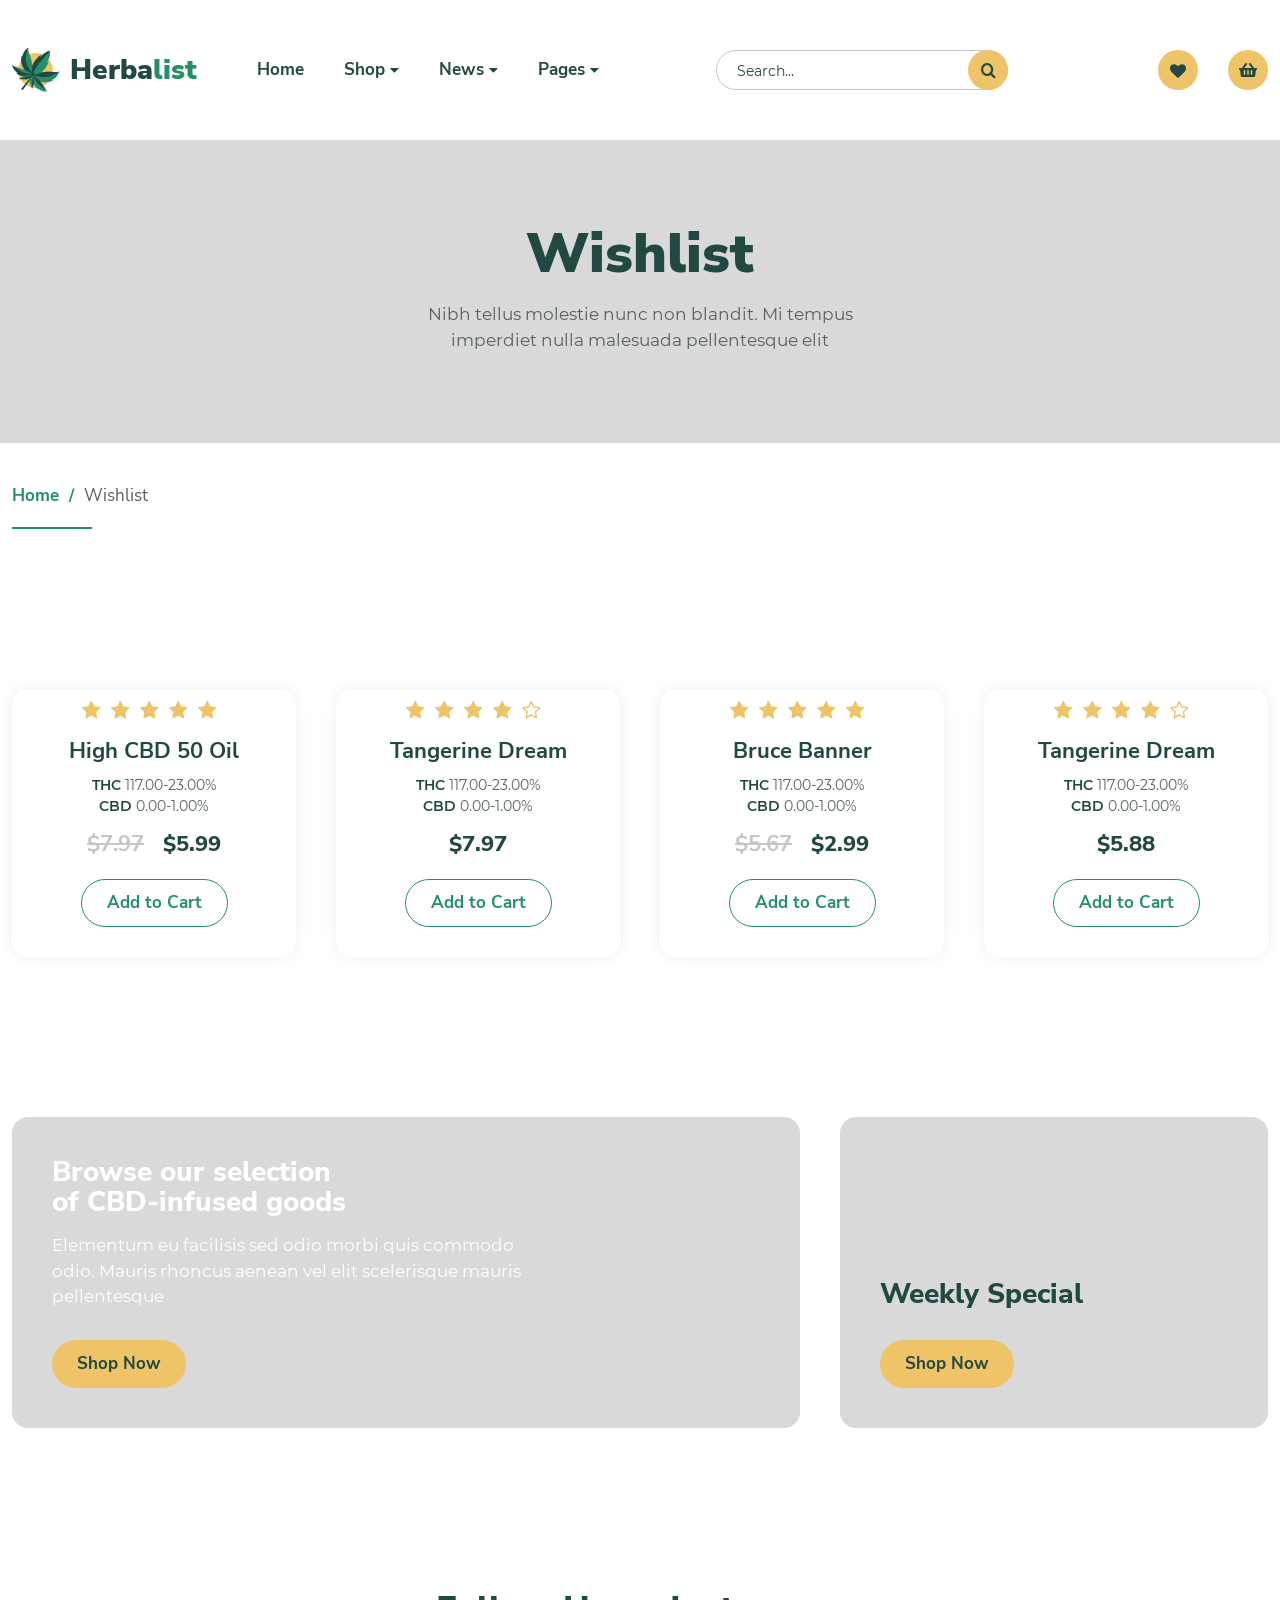
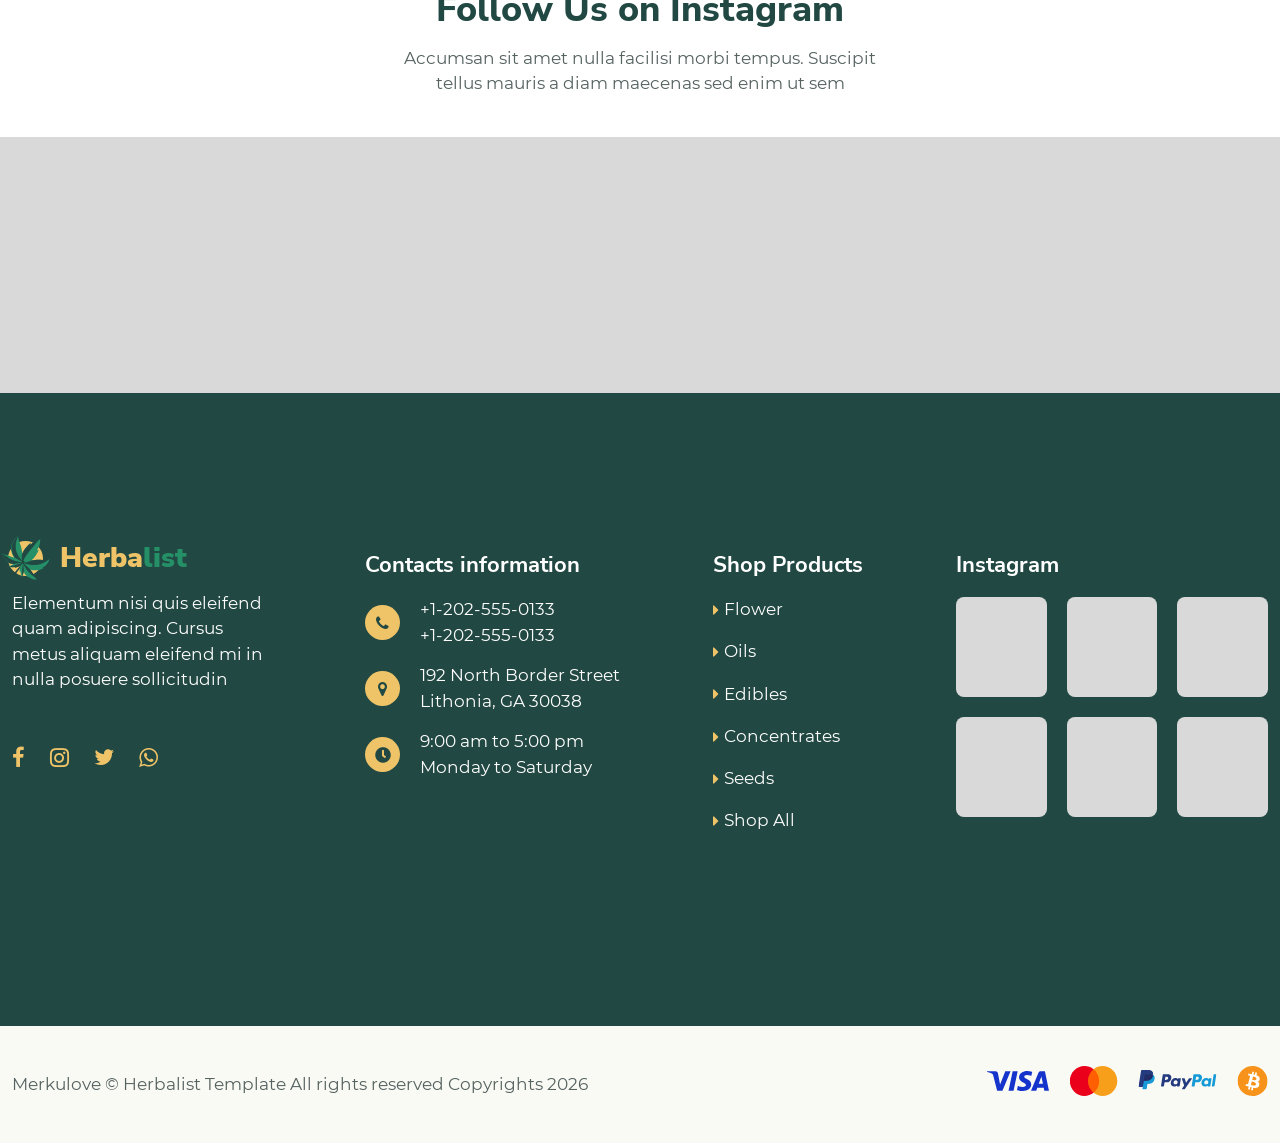
<file: wishlist.html>
<!DOCTYPE html>
<html lang="en">
    <head>
        <meta charset="UTF-8" />
        <meta name="viewport" content="width=device-width, initial-scale=1.0, minimum-scale=1.0" />
        <meta http-equiv="X-UA-Compatible" content="ie=edge" />
        <title>Wishlist | Herbalist</title>
        <link rel="stylesheet preload" as="style" href="css/preload.min.css" />
        <link rel="stylesheet preload" as="style" href="css/icomoon.css" />
        <link rel="stylesheet preload" as="style" href="css/libs.min.css" />

        <link rel="stylesheet" href="css/wishlist.min.css" />
    </head>
    <body>
        <header class="header d-flex flex-wrap align-items-center" data-page="wishlist" data-overlay="@@overlay">
            <div class="container d-flex flex-wrap flex-xl-nowrap align-items-center justify-content-between">
                <a class="brand header_logo d-flex align-items-center" href="index.html">
                    <span class="logo">
                        <svg width="48" height="45" viewBox="0 0 48 45" fill="none" xmlns="http://www.w3.org/2000/svg">
                            <g clip-path="url(#logoHeader)">
                                <circle cx="23.5" cy="23.4998" r="17.5" fill="#EFC368" />
                                <path
                                    d="M9.79512 42.7418V42.7418C9.34023 42.4033 9.31895 41.6825 9.74864 41.1504L20.897 27.3735L21.6772 27.954L11.3571 42.3414C10.9578 42.9017 10.25 43.0802 9.79512 42.7418Z"
                                    fill="#214842"
                                />
                                <path
                                    d="M26.6771 42.8479C24.3476 41.406 22.6473 39.3633 21.68 36.619C21.6593 36.5586 21.6359 36.5018 21.6151 36.4414C21.4922 39.036 20.3226 40.6907 20.2435 42.0699C19.132 40.0735 18.4588 38.1106 18.4647 36.206C18.1821 36.2953 17.9437 36.5019 17.8208 36.958C17.3874 35.131 17.6447 32.9512 18.3642 30.5317C18.3464 30.5407 18.3321 30.5524 18.317 30.5578C16.2065 31.901 14.1964 32.7376 12.3296 32.8201C12.7376 32.5789 12.8705 32.2927 12.875 31.9938C11.0458 32.5244 8.97337 32.4184 6.74791 31.9002C8.04923 31.4476 9.32012 29.8636 11.7803 29.0303C11.6909 29.0245 11.5988 29.0222 11.5182 29.0119C8.64916 28.8206 6.24349 27.758 4.23021 25.933C4.69937 26.0793 5.11342 26.0499 5.44359 25.7948C1.69403 23.2492 0.824471 20.6681 0.188852 18.0841C0.246001 18.1328 0.303978 18.1877 0.364647 18.239C2.42593 19.949 7.42129 20.651 12.0076 22.6794C11.9954 22.659 11.9796 22.6359 11.9709 22.6182C8.85487 17.65 8.34457 13.0834 9.54543 8.78741C9.58318 9.21335 9.74327 9.53553 10.0257 9.75395C11.6092 4.78897 13.794 2.1021 16.3564 0.847511C14.6956 3.40296 20.6028 11.3757 20.0354 18.9763C20.067 18.905 20.0933 18.8408 20.1285 18.7722C21.8813 14.7689 24.9437 11.1591 29.0134 7.86035C28.3949 8.82752 28.0996 9.53433 28.39 10.3354C31.404 6.98018 34.6553 4.90665 38.1701 4.24101C38.4991 7.80318 37.4021 11.5 35.0076 15.3221C35.8577 15.3804 36.4557 14.9017 37.2149 14.0407C35.1295 18.9466 32.4473 22.9381 29.0008 25.7322C29.1119 25.6872 29.2212 25.652 29.3359 25.6097C29.3421 25.6088 29.3448 25.6052 29.3537 25.6007C36.0383 23.3432 44.4319 26.1635 47.0271 24.609L47.0298 24.6054C47.1919 24.5148 47.3285 24.3994 47.444 24.2681C46.9443 27.0771 44.9637 29.9178 40.6276 32.8085C40.9181 33.0162 41.2754 33.084 41.6891 33.0038C37.8727 35.3512 33.3229 36.116 27.6566 34.4662C27.7021 34.5229 27.7477 34.5796 27.7924 34.6301C31.0172 38.5605 33.0746 43.2124 35.3315 44.5604C32.6759 44.6643 29.9551 44.5399 26.4711 41.6346C26.3186 42.0347 26.4036 42.4346 26.6771 42.8479Z"
                                    fill="#258F67"
                                />
                                <path
                                    d="M21.6964 27.3339C21.6964 27.3339 16.6815 25.0813 12.6419 22.5125C9.405 17.4567 8.82341 12.8418 9.98562 8.52346C10.0299 8.95377 10.1971 9.28105 10.4873 9.50533C12.0295 4.51719 14.2143 1.83603 16.8028 0.605255C16.8064 0.60798 7.27498 14.1519 21.6964 27.3339Z"
                                    fill="#214842"
                                />
                                <path
                                    d="M20.7347 26.7685C20.7347 26.7685 18.8112 24.2889 20.2761 18.3905C22.0786 14.3957 25.1468 10.758 29.1883 7.40349C28.563 8.37328 28.2585 9.07826 28.5221 9.86229C31.5371 6.47721 34.7524 4.352 38.1907 3.61065C30.819 11.8745 24.022 19.9355 20.7347 26.7685Z"
                                    fill="#214842"
                                />
                                <path
                                    d="M46.9734 24.4342C38.3251 31.4347 29.6485 31.3625 20.9666 27.3752C22.7954 28.1005 26.1505 27.0664 29.4339 25.6238C29.44 25.6229 29.4427 25.6193 29.4516 25.6147C36.1028 23.294 44.3824 26.0159 46.9734 24.4342Z"
                                    fill="#214842"
                                />
                                <path
                                    d="M35.7432 43.9906C28.1977 39.4093 22.5531 34.0408 20.9998 26.9998C20.9998 26.9998 24.4082 31.2641 28.0546 34.2607C31.3346 38.117 33.4955 42.6236 35.7432 43.9906Z"
                                    fill="#214842"
                                />
                                <path
                                    d="M20.3668 41.3979C19.9237 36.5216 20.2623 31.7313 21.1995 26.9998C21.389 30.1599 21.57 33.3522 21.8533 36.069C21.8345 36.0107 21.8131 35.9559 21.7944 35.8976C21.6233 38.4267 20.4668 40.0586 20.3668 41.3979Z"
                                    fill="#214842"
                                />
                                <path
                                    d="M18.8106 30.5696C16.6844 31.8631 14.6463 32.6483 12.7329 32.6764C13.1445 32.445 13.2725 32.1601 13.2683 31.8585C11.4067 32.3402 9.27681 32.172 6.97768 31.5834C12.1204 30.7173 16.9056 29.3275 21.2743 27.331C20.976 28.0954 19.9814 29.3077 18.8106 30.5696Z"
                                    fill="#214842"
                                />
                                <path
                                    d="M20.9696 27.2397C20.732 27.2913 15.5252 28.3696 11.6631 29.0039C8.78877 28.8184 6.38068 27.7577 4.3675 25.9313C4.83726 26.0771 5.25222 26.0465 5.58362 25.7899C1.83231 23.2444 0.966829 20.6567 0.335772 18.0657C0.392925 18.1144 0.450895 18.1693 0.51157 18.2206C6.50769 23.538 13.1637 27.0346 20.9696 27.2397Z"
                                    fill="#214842"
                                />
                                <path
                                    d="M22.2931 28.0032C21.7944 28.665 20.8543 28.7971 20.1924 28.2984C19.5306 27.7997 19.3985 26.8595 19.8972 26.1977C20.3959 25.5359 21.336 25.4038 21.9979 25.9025C22.6597 26.4012 22.7918 27.3413 22.2931 28.0032Z"
                                    fill="#214842"
                                />
                            </g>
                            <defs>
                                <clipPath id="logoHeader">
                                    <rect width="48" height="45" fill="white" />
                                </clipPath>
                            </defs>
                        </svg>
                    </span>
                    <span class="accent">Herba</span>
                    <span>list</span>
                </a>
                <nav class="header_nav">
                    <ul class="header_nav-list">
                        <li class="header_nav-list_item dropdown">
                            <a
                                class="nav-link dropdown-toggle d-inline-flex align-items-center"
                                href="index.html"
                                data-bs-toggle="collapse"
                                data-bs-target="#homeMenu"
                                aria-expanded="false"
                                aria-controls="homeMenu"
                            >
                                Home
                                
                            </a>
                            <div class="dropdown-menu collapse" id="homeMenu">
                                <ul class="dropdown-list">
                                    <li class="list-item nav-item" data-page="home">
                                        <a class="dropdown-item" href="index.html">Home 01</a>
                                    </li>
                                    <li class="list-item nav-item" data-page="home2">
                                        <a class="dropdown-item" href="index2.html">Home 02</a>
                                    </li>
                                </ul>
                            </div>
                        </li>
                        <li class="header_nav-list_item dropdown">
                            <a
                                class="nav-link dropdown-toggle d-inline-flex align-items-center"
                                href="#"
                                data-bs-toggle="collapse"
                                data-bs-target="#shopMenu"
                                aria-expanded="false"
                                aria-controls="shopMenu"
                            >
                                Shop
                                <i class="icon-caret_down icon"></i>
                            </a>
                            <div class="dropdown-menu collapse" id="shopMenu">
                                <ul class="dropdown-list">
                                    <li class="list-item nav-item" data-page="shop">
                                        <a class="dropdown-item" href="shop.html">Shop 01</a>
                                    </li>
                                    <li class="list-item nav-item" data-page="shop2">
                                        <a class="dropdown-item" href="shop2.html">Shop 02</a>
                                    </li>
                                    <li class="list-item nav-item" data-page="product">
                                        <a class="dropdown-item" href="product.html">Single Product 01</a>
                                    </li>
                                    <li class="list-item nav-item" data-page="product2">
                                        <a class="dropdown-item" href="product2.html">Single Product 02</a>
                                    </li>
                                    <li class="list-item nav-item" data-page="compare">
                                        <a class="dropdown-item" href="compare.html">Compare List</a>
                                    </li>
                                </ul>
                            </div>
                        </li>
                        <li class="header_nav-list_item dropdown">
                            <a
                                class="nav-link dropdown-toggle d-inline-flex align-items-center"
                                href="#"
                                data-bs-toggle="collapse"
                                data-bs-target="#newsMenu"
                                aria-expanded="false"
                                aria-controls="newsMenu"
                            >
                                News
                                <i class="icon-caret_down icon"></i>
                            </a>
                            <div class="dropdown-menu collapse" id="newsMenu">
                                <ul class="dropdown-list">
                                    <li class="list-item nav-item" data-page="news">
                                        <a class="dropdown-item" href="news.html">News 01</a>
                                    </li>
                                    <li class="list-item nav-item" data-page="news2">
                                        <a class="dropdown-item" href="news2.html">News 02</a>
                                    </li>
                                    <li class="list-item nav-item" data-page="post">
                                        <a class="dropdown-item" href="post.html">Single Post 01</a>
                                    </li>
                                    <li class="list-item nav-item" data-page="post2">
                                        <a class="dropdown-item" href="post2.html">Single Post 02</a>
                                    </li>
                                </ul>
                            </div>
                        </li>
                        <li class="header_nav-list_item dropdown">
                            <a
                                class="nav-link dropdown-toggle d-inline-flex align-items-center"
                                href="#"
                                data-bs-toggle="collapse"
                                data-bs-target="#pagesMenu"
                                aria-expanded="false"
                                aria-controls="pagesMenu"
                            >
                                Pages
                                <i class="icon-caret_down icon"></i>
                            </a>
                            <div class="dropdown-menu collapse" id="pagesMenu">
                                <ul class="dropdown-list">
                                    <li class="list-item nav-item" data-page="about">
                                        <a class="dropdown-item" href="about.html">About</a>
                                    </li>
                                    
                                    <li class="list-item nav-item" data-page="contacts2">
                                        <a class="dropdown-item" href="contacts.html">Contacts</a>
                                    </li>
                                    
                                </ul>
                            </div>
                        </li>
                    </ul>
                </nav>
                <span class="header_trigger d-inline-flex d-xl-none flex-column justify-content-between">
                    <span class="line line--short"></span>
                    <span class="line line"></span>
                    <span class="line line--short"></span>
                    <span class="line line"></span>
                </span>
                <div class="header_user d-flex justify-content-end align-items-center">
                    <form class="header_user-search" action="#" method="get" data-type="searchForm">
                        <input class="header_user-search_field field required" type="text" placeholder="Search..." />
                        <button
                            class="header_user-search_btn header_user-action d-inline-flex align-items-center justify-content-center"
                            type="submit"
                            data-trigger="search"
                        >
                            <i class="icon-search"></i>
                        </button>
                    </form>
                    <a class="header_user-action d-inline-flex align-items-center justify-content-center" href="wishlist.html">
                        <i class="icon-heart"></i>
                    </a>
                    <a
                        class="header_user-action d-inline-flex align-items-center justify-content-center"
                        data-bs-toggle="offcanvas"
                        data-bs-target="#cartOffcanvas"
                        aria-controls="cartOffcanvas"
                    >
                        <i class="icon-basket"></i>
                    </a>
                </div>
            </div>
        </header>
        <header class="page">
            <div class="page_main container-fluid">
                <div class="container">
                    <h1 class="page_header">Wishlist</h1>
                    <p class="page_text">Nibh tellus molestie nunc non blandit. Mi tempus imperdiet nulla malesuada pellentesque elit</p>
                </div>
            </div>
            <div class="container">
                <ul class="page_breadcrumbs d-flex flex-wrap">
                    <li class="page_breadcrumbs-item">
                        <a class="link" href="index.html">Home</a>
                    </li>

                    <li class="page_breadcrumbs-item current">
                        <span>Wishlist</span>
                    </li>
                </ul>
            </div>
        </header>
        <!-- Wishlist content start -->
        <main>
            <!-- Wishlist products section start -->
            <div class="products section--nopb">
                <div class="container">
                    <ul class="products_list d-sm-flex flex-wrap">
                        <li class="products_list-item col-sm-6 col-lg-4 col-xl-3" data-order="1">
                            <div class="products_list-item_wrapper d-flex flex-column">
                                <div class="media">
                                    <picture>
                                        <source data-srcset="img/placeholder.jpg" srcset="img/placeholder.jpg" type="image/webp" />
                                        <img
                                            class="lazy preview"
                                            data-src="img/placeholder.jpg"
                                            src="img/placeholder.jpg"
                                            alt="High CBD 50 Oil"
                                        />
                                    </picture>
                                    <div class="overlay d-flex justify-content-between align-items-start">
                                        <div class="action d-flex flex-column">
                                            <a
                                                class="action_link d-flex align-items-center justify-content-center"
                                                href="#"
                                                data-trigger="compare"
                                            >
                                                <i class="icon-compare"></i>
                                            </a>
                                            <a class="action_link active d-flex align-items-center justify-content-center" href="#">
                                                <i class="icon-heart"></i>
                                            </a>
                                        </div>
                                    </div>
                                    <span class="label">Sale</span>
                                </div>
                                <div class="main d-flex flex-column align-items-center justify-content-between">
                                    <div class="main_rating">
                                        <ul class="main_rating-stars d-flex align-items-center justify-content-center accent">
                                            <li class="main_rating-stars_star">
                                                <i class="icon-star_fill"></i>
                                            </li>
                                            <li class="main_rating-stars_star">
                                                <i class="icon-star_fill"></i>
                                            </li>
                                            <li class="main_rating-stars_star">
                                                <i class="icon-star_fill"></i>
                                            </li>
                                            <li class="main_rating-stars_star">
                                                <i class="icon-star_fill"></i>
                                            </li>
                                            <li class="main_rating-stars_star">
                                                <i class="icon-star_fill"></i>
                                            </li>
                                        </ul>
                                    </div>
                                    <h4 class="main_title">High CBD 50 Oil</h4>
                                    <ul class="main_table d-flex flex-column align-items-center">
                                        <li class="list-item">
                                            <span class="property">THC</span>
                                            <span class="value">117.00-23.00%</span>
                                        </li>
                                        <li class="list-item">
                                            <span class="property">CBD</span>
                                            <span class="value">0.00-1.00%</span>
                                        </li>
                                    </ul>
                                    <div class="main_price">
                                        <span class="price price--old">$7.97</span>
                                        <span class="price price--new">$5.99</span>
                                    </div>
                                    <a class="btn btn--green" href="#">Add to Cart</a>
                                </div>
                            </div>
                        </li>
                        <li class="products_list-item col-sm-6 col-lg-4 col-xl-3" data-order="2">
                            <div class="products_list-item_wrapper d-flex flex-column">
                                <div class="media">
                                    <picture>
                                        <source data-srcset="img/placeholder.jpg" srcset="img/placeholder.jpg" type="image/webp" />
                                        <img
                                            class="lazy preview"
                                            data-src="img/placeholder.jpg"
                                            src="img/placeholder.jpg"
                                            alt="Tangerine Dream"
                                        />
                                    </picture>
                                    <div class="overlay d-flex justify-content-between align-items-start">
                                        <div class="action d-flex flex-column">
                                            <a
                                                class="action_link d-flex align-items-center justify-content-center"
                                                href="#"
                                                data-trigger="compare"
                                            >
                                                <i class="icon-compare"></i>
                                            </a>
                                            <a class="action_link active d-flex align-items-center justify-content-center" href="#">
                                                <i class="icon-heart"></i>
                                            </a>
                                        </div>
                                    </div>
                                </div>
                                <div class="main d-flex flex-column align-items-center justify-content-between">
                                    <div class="main_rating">
                                        <ul class="main_rating-stars d-flex align-items-center justify-content-center accent">
                                            <li class="main_rating-stars_star">
                                                <i class="icon-star_fill"></i>
                                            </li>
                                            <li class="main_rating-stars_star">
                                                <i class="icon-star_fill"></i>
                                            </li>
                                            <li class="main_rating-stars_star">
                                                <i class="icon-star_fill"></i>
                                            </li>
                                            <li class="main_rating-stars_star">
                                                <i class="icon-star_fill"></i>
                                            </li>
                                            <li class="main_rating-stars_star">
                                                <i class="icon-star"></i>
                                            </li>
                                        </ul>
                                    </div>
                                    <h4 class="main_title">Tangerine Dream</h4>
                                    <ul class="main_table d-flex flex-column align-items-center">
                                        <li class="list-item">
                                            <span class="property">THC</span>
                                            <span class="value">117.00-23.00%</span>
                                        </li>
                                        <li class="list-item">
                                            <span class="property">CBD</span>
                                            <span class="value">0.00-1.00%</span>
                                        </li>
                                    </ul>
                                    <div class="main_price">
                                        <span class="price">$7.97</span>
                                    </div>
                                    <a class="btn btn--green" href="#">Add to Cart</a>
                                </div>
                            </div>
                        </li>
                        <li class="products_list-item col-sm-6 col-lg-4 col-xl-3" data-order="3">
                            <div class="products_list-item_wrapper d-flex flex-column">
                                <div class="media">
                                    <picture>
                                        <source data-srcset="img/placeholder.jpg" srcset="img/placeholder.jpg" type="image/webp" />
                                        <img
                                            class="lazy preview"
                                            data-src="img/placeholder.jpg"
                                            src="img/placeholder.jpg"
                                            alt="Bruce Banner"
                                        />
                                    </picture>
                                    <div class="overlay d-flex justify-content-between align-items-start">
                                        <div class="action d-flex flex-column">
                                            <a
                                                class="action_link d-flex align-items-center justify-content-center"
                                                href="#"
                                                data-trigger="compare"
                                            >
                                                <i class="icon-compare"></i>
                                            </a>
                                            <a class="action_link active d-flex align-items-center justify-content-center" href="#">
                                                <i class="icon-heart"></i>
                                            </a>
                                        </div>
                                    </div>
                                    <span class="label">Sale</span>
                                </div>
                                <div class="main d-flex flex-column align-items-center justify-content-between">
                                    <div class="main_rating">
                                        <ul class="main_rating-stars d-flex align-items-center justify-content-center accent">
                                            <li class="main_rating-stars_star">
                                                <i class="icon-star_fill"></i>
                                            </li>
                                            <li class="main_rating-stars_star">
                                                <i class="icon-star_fill"></i>
                                            </li>
                                            <li class="main_rating-stars_star">
                                                <i class="icon-star_fill"></i>
                                            </li>
                                            <li class="main_rating-stars_star">
                                                <i class="icon-star_fill"></i>
                                            </li>
                                            <li class="main_rating-stars_star">
                                                <i class="icon-star_fill"></i>
                                            </li>
                                        </ul>
                                    </div>
                                    <h4 class="main_title">Bruce Banner</h4>
                                    <ul class="main_table d-flex flex-column align-items-center">
                                        <li class="list-item">
                                            <span class="property">THC</span>
                                            <span class="value">117.00-23.00%</span>
                                        </li>
                                        <li class="list-item">
                                            <span class="property">CBD</span>
                                            <span class="value">0.00-1.00%</span>
                                        </li>
                                    </ul>
                                    <div class="main_price">
                                        <span class="price price--old">$5.67</span>
                                        <span class="price price--new">$2.99</span>
                                    </div>
                                    <a class="btn btn--green" href="#">Add to Cart</a>
                                </div>
                            </div>
                        </li>
                        <li class="products_list-item col-sm-6 col-lg-4 col-xl-3" data-order="4">
                            <div class="products_list-item_wrapper d-flex flex-column">
                                <div class="media">
                                    <picture>
                                        <source data-srcset="img/placeholder.jpg" srcset="img/placeholder.jpg" type="image/webp" />
                                        <img
                                            class="lazy preview"
                                            data-src="img/placeholder.jpg"
                                            src="img/placeholder.jpg"
                                            alt="Tangerine Dream"
                                        />
                                    </picture>
                                    <div class="overlay d-flex justify-content-between align-items-start">
                                        <div class="action d-flex flex-column">
                                            <a
                                                class="action_link d-flex align-items-center justify-content-center"
                                                href="#"
                                                data-trigger="compare"
                                            >
                                                <i class="icon-compare"></i>
                                            </a>
                                            <a class="action_link active d-flex align-items-center justify-content-center" href="#">
                                                <i class="icon-heart"></i>
                                            </a>
                                        </div>
                                    </div>
                                </div>
                                <div class="main d-flex flex-column align-items-center justify-content-between">
                                    <div class="main_rating">
                                        <ul class="main_rating-stars d-flex align-items-center justify-content-center accent">
                                            <li class="main_rating-stars_star">
                                                <i class="icon-star_fill"></i>
                                            </li>
                                            <li class="main_rating-stars_star">
                                                <i class="icon-star_fill"></i>
                                            </li>
                                            <li class="main_rating-stars_star">
                                                <i class="icon-star_fill"></i>
                                            </li>
                                            <li class="main_rating-stars_star">
                                                <i class="icon-star_fill"></i>
                                            </li>
                                            <li class="main_rating-stars_star">
                                                <i class="icon-star"></i>
                                            </li>
                                        </ul>
                                    </div>
                                    <h4 class="main_title">Tangerine Dream</h4>
                                    <ul class="main_table d-flex flex-column align-items-center">
                                        <li class="list-item">
                                            <span class="property">THC</span>
                                            <span class="value">117.00-23.00%</span>
                                        </li>
                                        <li class="list-item">
                                            <span class="property">CBD</span>
                                            <span class="value">0.00-1.00%</span>
                                        </li>
                                    </ul>
                                    <div class="main_price">
                                        <span class="price">$5.88</span>
                                    </div>
                                    <a class="btn btn--green" href="#">Add to Cart</a>
                                </div>
                            </div>
                        </li>
                    </ul>
                </div>
            </div>
            <!-- Wishlist products section end -->
            <!-- Promo section start -->
            <div class="promo section--nopb">
                <div class="container d-flex flex-column flex-md-row">
                    <div class="promo_banner promo_banner--big" data-aos="fade-right">
                        <h3 class="promo_banner-header">Browse our selection of CBD-infused goods</h3>
                        <p class="promo_banner-text">
                            Elementum eu facilisis sed odio morbi quis commodo odio. Mauris rhoncus aenean vel elit scelerisque mauris
                            pellentesque
                        </p>
                        <a class="promo_banner-btn btn" href="#">Shop Now</a>
                    </div>
                    <div
                        class="promo_banner promo_banner--small d-flex flex-column justify-content-end align-items-start"
                        data-aos="fade-left"
                    >
                        <h3 class="promo_banner-header">Weekly Special</h3>
                        <a class="promo_banner-btn btn" href="#">Shop Now</a>
                    </div>
                </div>
            </div>
            <!-- Promo section end -->
            <!-- Instagram section start -->
            <section class="instagram section--nopb">
                <div class="container">
                    <div class="instagram_header">
                        <h2 class="instagram_header-title">Follow Us on Instagram</h2>
                        <p class="instagram_header-text">
                            Accumsan sit amet nulla facilisi morbi tempus. Suscipit tellus mauris a diam maecenas sed enim ut sem
                        </p>
                    </div>
                </div>
                <div class="instagram_slider swiper">
                    <div class="swiper-wrapper">
                        <div class="instagram_slider-slide swiper-slide">
                            <a class="link" href="https://instagram.com" target="_blank" rel="noopener norefferer">
                                <picture>
                                    <source data-srcset="img/placeholder.jpg" srcset="img/placeholder.jpg" type="image/webp" />
                                    <img class="lazy" data-src="img/placeholder.jpg" src="img/placeholder.jpg" alt="instagram post" />
                                </picture>
                                <span class="overlay d-flex justify-content-center align-items-center">
                                    <i class="icon-instagram"></i>
                                </span>
                            </a>
                        </div>
                        <div class="instagram_slider-slide swiper-slide">
                            <a class="link" href="https://instagram.com" target="_blank" rel="noopener norefferer">
                                <picture>
                                    <source data-srcset="img/placeholder.jpg" srcset="img/placeholder.jpg" type="image/webp" />
                                    <img class="lazy" data-src="img/placeholder.jpg" src="img/placeholder.jpg" alt="instagram post" />
                                </picture>
                                <span class="overlay d-flex justify-content-center align-items-center">
                                    <i class="icon-instagram"></i>
                                </span>
                            </a>
                        </div>
                        <div class="instagram_slider-slide swiper-slide">
                            <a class="link" href="https://instagram.com" target="_blank" rel="noopener norefferer">
                                <picture>
                                    <source data-srcset="img/placeholder.jpg" srcset="img/placeholder.jpg" type="image/webp" />
                                    <img class="lazy" data-src="img/placeholder.jpg" src="img/placeholder.jpg" alt="instagram post" />
                                </picture>
                                <span class="overlay d-flex justify-content-center align-items-center">
                                    <i class="icon-instagram"></i>
                                </span>
                            </a>
                        </div>
                        <div class="instagram_slider-slide swiper-slide">
                            <a class="link" href="https://instagram.com" target="_blank" rel="noopener norefferer">
                                <picture>
                                    <source data-srcset="img/placeholder.jpg" srcset="img/placeholder.jpg" type="image/webp" />
                                    <img class="lazy" data-src="img/placeholder.jpg" src="img/placeholder.jpg" alt="instagram post" />
                                </picture>
                                <span class="overlay d-flex justify-content-center align-items-center">
                                    <i class="icon-instagram"></i>
                                </span>
                            </a>
                        </div>
                        <div class="instagram_slider-slide swiper-slide">
                            <a class="link" href="https://instagram.com" target="_blank" rel="noopener norefferer">
                                <picture>
                                    <source data-srcset="img/placeholder.jpg" srcset="img/placeholder.jpg" type="image/webp" />
                                    <img class="lazy" data-src="img/placeholder.jpg" src="img/placeholder.jpg" alt="instagram post" />
                                </picture>
                                <span class="overlay d-flex justify-content-center align-items-center">
                                    <i class="icon-instagram"></i>
                                </span>
                            </a>
                        </div>
                    </div>
                </div>
            </section>
            <!-- Instagram section end -->
        </main>
        <!-- Wishlist content end -->
        <footer class="footer">
            <div class="footer_main section">
                <div class="container d-flex flex-column flex-md-row flex-wrap flex-xl-nowrap justify-content-xl-between">
                    <div class="footer_main-about footer_main-block col-md-6 col-xl-auto">
                        <a class="brand footer_main-about_brand d-flex align-items-center" href="index.html">
                            <span class="logo">
                                <svg width="48" height="45" viewBox="0 0 48 45" fill="none" xmlns="http://www.w3.org/2000/svg">
                                    <g clip-path="url(#logoFooter)">
                                        <circle cx="23.5" cy="23.4998" r="17.5" fill="#EFC368" />
                                        <path
                                            d="M9.79512 42.7418V42.7418C9.34023 42.4033 9.31895 41.6825 9.74864 41.1504L20.897 27.3735L21.6772 27.954L11.3571 42.3414C10.9578 42.9017 10.25 43.0802 9.79512 42.7418Z"
                                            fill="#214842"
                                        />
                                        <path
                                            d="M26.6771 42.8479C24.3476 41.406 22.6473 39.3633 21.68 36.619C21.6593 36.5586 21.6359 36.5018 21.6151 36.4414C21.4922 39.036 20.3226 40.6907 20.2435 42.0699C19.132 40.0735 18.4588 38.1106 18.4647 36.206C18.1821 36.2953 17.9437 36.5019 17.8208 36.958C17.3874 35.131 17.6447 32.9512 18.3642 30.5317C18.3464 30.5407 18.3321 30.5524 18.317 30.5578C16.2065 31.901 14.1964 32.7376 12.3296 32.8201C12.7376 32.5789 12.8705 32.2927 12.875 31.9938C11.0458 32.5244 8.97337 32.4184 6.74791 31.9002C8.04923 31.4476 9.32012 29.8636 11.7803 29.0303C11.6909 29.0245 11.5988 29.0222 11.5182 29.0119C8.64916 28.8206 6.24349 27.758 4.23021 25.933C4.69937 26.0793 5.11342 26.0499 5.44359 25.7948C1.69403 23.2492 0.824471 20.6681 0.188852 18.0841C0.246001 18.1328 0.303978 18.1877 0.364647 18.239C2.42593 19.949 7.42129 20.651 12.0076 22.6794C11.9954 22.659 11.9796 22.6359 11.9709 22.6182C8.85487 17.65 8.34457 13.0834 9.54543 8.78741C9.58318 9.21335 9.74327 9.53553 10.0257 9.75395C11.6092 4.78897 13.794 2.1021 16.3564 0.847511C14.6956 3.40296 20.6028 11.3757 20.0354 18.9763C20.067 18.905 20.0933 18.8408 20.1285 18.7722C21.8813 14.7689 24.9437 11.1591 29.0134 7.86035C28.3949 8.82752 28.0996 9.53433 28.39 10.3354C31.404 6.98018 34.6553 4.90665 38.1701 4.24101C38.4991 7.80318 37.4021 11.5 35.0076 15.3221C35.8577 15.3804 36.4557 14.9017 37.2149 14.0407C35.1295 18.9466 32.4473 22.9381 29.0008 25.7322C29.1119 25.6872 29.2212 25.652 29.3359 25.6097C29.3421 25.6088 29.3448 25.6052 29.3537 25.6007C36.0383 23.3432 44.4319 26.1635 47.0271 24.609L47.0298 24.6054C47.1919 24.5148 47.3285 24.3994 47.444 24.2681C46.9443 27.0771 44.9637 29.9178 40.6276 32.8085C40.9181 33.0162 41.2754 33.084 41.6891 33.0038C37.8727 35.3512 33.3229 36.116 27.6566 34.4662C27.7021 34.5229 27.7477 34.5796 27.7924 34.6301C31.0172 38.5605 33.0746 43.2124 35.3315 44.5604C32.6759 44.6643 29.9551 44.5399 26.4711 41.6346C26.3186 42.0347 26.4036 42.4346 26.6771 42.8479Z"
                                            fill="#258F67"
                                        />
                                        <path
                                            d="M21.6964 27.3339C21.6964 27.3339 16.6815 25.0813 12.6419 22.5125C9.405 17.4567 8.82341 12.8418 9.98562 8.52346C10.0299 8.95377 10.1971 9.28105 10.4873 9.50533C12.0295 4.51719 14.2143 1.83603 16.8028 0.605255C16.8064 0.60798 7.27498 14.1519 21.6964 27.3339Z"
                                            fill="#214842"
                                        />
                                        <path
                                            d="M20.7347 26.7685C20.7347 26.7685 18.8112 24.2889 20.2761 18.3905C22.0786 14.3957 25.1468 10.758 29.1883 7.40349C28.563 8.37328 28.2585 9.07826 28.5221 9.86229C31.5371 6.47721 34.7524 4.352 38.1907 3.61065C30.819 11.8745 24.022 19.9355 20.7347 26.7685Z"
                                            fill="#214842"
                                        />
                                        <path
                                            d="M46.9734 24.4342C38.3251 31.4347 29.6485 31.3625 20.9666 27.3752C22.7954 28.1005 26.1505 27.0664 29.4339 25.6238C29.44 25.6229 29.4427 25.6193 29.4516 25.6147C36.1028 23.294 44.3824 26.0159 46.9734 24.4342Z"
                                            fill="#214842"
                                        />
                                        <path
                                            d="M35.7432 43.9906C28.1977 39.4093 22.5531 34.0408 20.9998 26.9998C20.9998 26.9998 24.4082 31.2641 28.0546 34.2607C31.3346 38.117 33.4955 42.6236 35.7432 43.9906Z"
                                            fill="#214842"
                                        />
                                        <path
                                            d="M20.3668 41.3979C19.9237 36.5216 20.2623 31.7313 21.1995 26.9998C21.389 30.1599 21.57 33.3522 21.8533 36.069C21.8345 36.0107 21.8131 35.9559 21.7944 35.8976C21.6233 38.4267 20.4668 40.0586 20.3668 41.3979Z"
                                            fill="#214842"
                                        />
                                        <path
                                            d="M18.8106 30.5696C16.6844 31.8631 14.6463 32.6483 12.7329 32.6764C13.1445 32.445 13.2725 32.1601 13.2683 31.8585C11.4067 32.3402 9.27681 32.172 6.97768 31.5834C12.1204 30.7173 16.9056 29.3275 21.2743 27.331C20.976 28.0954 19.9814 29.3077 18.8106 30.5696Z"
                                            fill="#214842"
                                        />
                                        <path
                                            d="M20.9696 27.2397C20.732 27.2913 15.5252 28.3696 11.6631 29.0039C8.78877 28.8184 6.38068 27.7577 4.3675 25.9313C4.83726 26.0771 5.25222 26.0465 5.58362 25.7899C1.83231 23.2444 0.966829 20.6567 0.335772 18.0657C0.392925 18.1144 0.450895 18.1693 0.51157 18.2206C6.50769 23.538 13.1637 27.0346 20.9696 27.2397Z"
                                            fill="#214842"
                                        />
                                        <path
                                            d="M22.2931 28.0032C21.7944 28.665 20.8543 28.7971 20.1924 28.2984C19.5306 27.7997 19.3985 26.8595 19.8972 26.1977C20.3959 25.5359 21.336 25.4038 21.9979 25.9025C22.6597 26.4012 22.7918 27.3413 22.2931 28.0032Z"
                                            fill="#214842"
                                        />
                                    </g>
                                    <defs>
                                        <clipPath id="logoFooter">
                                            <rect width="48" height="45" fill="white" />
                                        </clipPath>
                                    </defs>
                                </svg>
                            </span>
                            <span class="accent">Herba</span>
                            <span>list</span>
                        </a>
                        <div class="footer_main-about_wrapper">
                            <p class="text">
                                Elementum nisi quis eleifend quam adipiscing. Cursus metus aliquam eleifend mi in nulla posuere sollicitudin
                            </p>
                            <ul class="socials d-flex align-items-center accent">
                                <li class="list-item">
                                    <a class="link" href="https://facebook.com" target="_blank" rel="noopener norefferer">
                                        <i class="icon-facebook icon"></i>
                                    </a>
                                </li>
                                <li class="list-item">
                                    <a class="link" href="https://instagram.com" target="_blank" rel="noopener norefferer">
                                        <i class="icon-instagram icon"></i>
                                    </a>
                                </li>
                                <li class="list-item">
                                    <a class="link" href="https://twitter.com" target="_blank" rel="noopener norefferer">
                                        <i class="icon-twitter icon"></i>
                                    </a>
                                </li>
                                <li class="list-item">
                                    <a class="link" href="https://whatsapp.com" target="_blank" rel="noopener norefferer">
                                        <i class="icon-whatsapp icon"></i>
                                    </a>
                                </li>
                            </ul>
                        </div>
                    </div>
                    <div class="footer_main-contacts footer_main-block col-md-6 col-xl-auto">
                        <h4 class="footer_main-contacts_header footer_main-header">Contacts information</h4>
                        <ul class="footer_main-contacts_list">
                            <li class="list-item d-flex align-items-center">
                                <span class="icon d-flex justify-content-center align-items-center">
                                    <i class="icon-call"></i>
                                </span>
                                <div class="wrapper d-flex flex-column">
                                    <a class="link" href="tel:+1234567890">+1-202-555-0133</a>
                                    <a class="link" href="tel:+1234567890">+1-202-555-0133</a>
                                </div>
                            </li>
                            <li class="list-item d-flex align-items-center">
                                <span class="icon d-flex justify-content-center align-items-center">
                                    <i class="icon-location"></i>
                                </span>
                                <div class="wrapper d-flex flex-column">
                                    <span>192 North Border Street</span>
                                    <span>Lithonia, GA 30038</span>
                                </div>
                            </li>
                            <li class="list-item d-flex align-items-center">
                                <span class="icon d-flex justify-content-center align-items-center">
                                    <i class="icon-clock"></i>
                                </span>
                                <div class="wrapper d-flex flex-column">
                                    <span>9:00 am to 5:00 pm</span>
                                    <span>Monday to Saturday</span>
                                </div>
                            </li>
                        </ul>
                    </div>
                    <div class="footer_main-nav footer_main-block col-md-6 col-xl-auto">
                        <h4 class="footer_main-nav_header footer_main-header">Shop Products</h4>
                        <ul class="footer_main-nav_list d-flex flex-wrap flex-md-column">
                            <li class="list-item">
                                <a class="link d-inline-flex align-items-center" href="#">
                                    <i class="icon-caret_right accent icon"></i>
                                    Flower
                                </a>
                            </li>
                            <li class="list-item">
                                <a class="link d-inline-flex align-items-center" href="#">
                                    <i class="icon-caret_right accent icon"></i>
                                    Oils
                                </a>
                            </li>
                            <li class="list-item">
                                <a class="link d-inline-flex align-items-center" href="#">
                                    <i class="icon-caret_right accent icon"></i>
                                    Edibles
                                </a>
                            </li>
                            <li class="list-item">
                                <a class="link d-inline-flex align-items-center" href="#">
                                    <i class="icon-caret_right accent icon"></i>
                                    Concentrates
                                </a>
                            </li>
                            <li class="list-item">
                                <a class="link d-inline-flex align-items-center" href="#">
                                    <i class="icon-caret_right accent icon"></i>
                                    Seeds
                                </a>
                            </li>
                            <li class="list-item">
                                <a class="link d-inline-flex align-items-center" href="#">
                                    <i class="icon-caret_right accent icon"></i>
                                    Shop All
                                </a>
                            </li>
                        </ul>
                    </div>
                    <div class="footer_main-instagram footer_main-block col-md-6 col-xl-auto">
                        <h4 class="footer_main-instagram_header footer_main-header">Instagram</h4>
                        <ul class="footer_main-instagram_list d-grid">
                            <li class="list-item">
                                <a class="link" href="#" target="_blank" rel="noopener norefferer">
                                    <picture>
                                        <source data-srcset="img/placeholder.jpg" srcset="img/placeholder.jpg" type="image/webp" />
                                        <img
                                            class="lazy preview"
                                            data-src="img/placeholder.jpg"
                                            src="img/placeholder.jpg"
                                            alt="instagram post"
                                        />
                                    </picture>
                                </a>
                            </li>
                            <li class="list-item">
                                <a class="link" href="#" target="_blank" rel="noopener norefferer">
                                    <picture>
                                        <source data-srcset="img/placeholder.jpg" srcset="img/placeholder.jpg" type="image/webp" />
                                        <img
                                            class="lazy preview"
                                            data-src="img/placeholder.jpg"
                                            src="img/placeholder.jpg"
                                            alt="instagram post"
                                        />
                                    </picture>
                                </a>
                            </li>
                            <li class="list-item">
                                <a class="link" href="#" target="_blank" rel="noopener norefferer">
                                    <picture>
                                        <source data-srcset="img/placeholder.jpg" srcset="img/placeholder.jpg" type="image/webp" />
                                        <img
                                            class="lazy preview"
                                            data-src="img/placeholder.jpg"
                                            src="img/placeholder.jpg"
                                            alt="instagram post"
                                        />
                                    </picture>
                                </a>
                            </li>
                            <li class="list-item">
                                <a class="link" href="#" target="_blank" rel="noopener norefferer">
                                    <picture>
                                        <source data-srcset="img/placeholder.jpg" srcset="img/placeholder.jpg" type="image/webp" />
                                        <img
                                            class="lazy preview"
                                            data-src="img/placeholder.jpg"
                                            src="img/placeholder.jpg"
                                            alt="instagram post"
                                        />
                                    </picture>
                                </a>
                            </li>
                            <li class="list-item">
                                <a class="link" href="#" target="_blank" rel="noopener norefferer">
                                    <picture>
                                        <source data-srcset="img/placeholder.jpg" srcset="img/placeholder.jpg" type="image/webp" />
                                        <img
                                            class="lazy preview"
                                            data-src="img/placeholder.jpg"
                                            src="img/placeholder.jpg"
                                            alt="instagram post"
                                        />
                                    </picture>
                                </a>
                            </li>
                            <li class="list-item">
                                <a class="link" href="#" target="_blank" rel="noopener norefferer">
                                    <picture>
                                        <source data-srcset="img/placeholder.jpg" srcset="img/placeholder.jpg" type="image/webp" />
                                        <img
                                            class="lazy preview"
                                            data-src="img/placeholder.jpg"
                                            src="img/placeholder.jpg"
                                            alt="instagram post"
                                        />
                                    </picture>
                                </a>
                            </li>
                        </ul>
                    </div>
                </div>
            </div>
            <div class="footer_secondary">
                <div
                    class="container d-flex flex-column-reverse flex-md-row justify-content-center justify-content-md-between align-items-md-center"
                >
                    <p class="footer_secondary-copyright">
                        Merkulove &copy; Herbalist Template
                        <span class="linebreak">All rights reserved Copyrights <span id="currentYear"></span></span>
                    </p>
                    <ul class="footer_secondary-list d-flex justify-content-center align-items-center">
                        <li class="list-item">
                            <span class="vector">
                                <svg width="62" height="20" viewBox="0 0 62 20" fill="none" xmlns="http://www.w3.org/2000/svg">
                                    <path
                                        d="M40.3732 0.0307617C35.9754 0.0307617 32.0453 2.29548 32.0453 6.47972C32.0453 11.2783 39.0155 11.6097 39.0155 14.0203C39.0155 15.0354 37.8447 15.944 35.845 15.944C33.0071 15.944 30.886 14.6744 30.886 14.6744L29.9784 18.8967C29.9784 18.8967 32.4219 19.9692 35.6659 19.9692C40.4742 19.9692 44.2577 17.5932 44.2577 13.3375C44.2577 8.26694 37.2584 7.94535 37.2584 5.70787C37.2584 4.91274 38.2196 4.04153 40.2135 4.04153C42.4633 4.04153 44.2988 4.96487 44.2988 4.96487L45.187 0.886776C45.187 0.886776 43.1898 0.0307617 40.3732 0.0307617V0.0307617ZM0.137251 0.338543L0.0307617 0.954103C0.0307617 0.954103 1.88094 1.29052 3.54733 1.9616C5.69294 2.73113 5.84578 3.17912 6.20714 4.57052L10.1448 19.6518H15.4233L23.5552 0.338543H18.2888L13.0636 13.4697L10.9314 2.33912C10.7358 1.06523 9.74536 0.338543 8.53296 0.338543H0.137251V0.338543ZM25.6729 0.338543L21.5416 19.6518H26.5635L30.6803 0.338543H25.6729V0.338543ZM53.682 0.338543C52.471 0.338543 51.8294 0.982675 51.3586 2.10828L44.0011 19.6518H49.2675L50.2864 16.7279H56.7024L57.322 19.6518H61.9688L57.9149 0.338543H53.682V0.338543ZM54.3669 5.55638L55.9279 12.8037H51.7458L54.3669 5.55638V5.55638Z"
                                        fill="#1434CB"
                                    />
                                </svg>
                            </span>
                        </li>
                        <li class="list-item">
                            <span class="vector">
                                <svg width="49" height="30" viewBox="0 0 49 30" fill="none" xmlns="http://www.w3.org/2000/svg">
                                    <g clip-path="url(#clip0_276_198133)">
                                        <path
                                            fill-rule="evenodd"
                                            clip-rule="evenodd"
                                            d="M18.1489 26.7542H30.9958V3.20239H18.1489V26.7542Z"
                                            fill="#FF5F00"
                                        />
                                        <path
                                            fill-rule="evenodd"
                                            clip-rule="evenodd"
                                            d="M18.965 14.9784C18.965 10.2003 21.158 5.94476 24.5728 3.20246C22.0752 1.19661 18.9243 0 15.4992 0C7.39105 0 0.818359 6.70616 0.818359 14.9784C0.818359 23.2506 7.39105 29.9568 15.4992 29.9568C18.9243 29.9568 22.0752 28.7602 24.5728 26.7543C21.158 24.0116 18.965 19.7565 18.965 14.9784Z"
                                            fill="#EB001B"
                                        />
                                        <path
                                            fill-rule="evenodd"
                                            clip-rule="evenodd"
                                            d="M47.8693 24.26V23.6787H47.7204L47.5495 24.0786L47.3782 23.6787H47.2294V24.26H47.3342V23.8215L47.4949 24.1997H47.6038L47.7645 23.8206V24.26H47.8693ZM46.9268 24.26V23.7778H47.1176V23.6796H46.6323V23.7778H46.8228V24.26H46.9268ZM48.3277 14.9784C48.3277 23.2506 41.7546 29.9568 33.6468 29.9568C30.2218 29.9568 27.0704 28.7602 24.5732 26.7543C27.9881 24.012 30.181 19.7565 30.181 14.9784C30.181 10.2007 27.9881 5.94517 24.5732 3.20246C27.0704 1.19661 30.2218 0 33.6468 0C41.7546 0 48.3277 6.70616 48.3277 14.9784Z"
                                            fill="#F79E1B"
                                        />
                                    </g>
                                    <defs>
                                        <clipPath id="clip0_276_198133">
                                            <rect width="48" height="30" fill="white" transform="translate(0.818359)" />
                                        </clipPath>
                                    </defs>
                                </svg>
                            </span>
                        </li>
                        <li class="list-item">
                            <span class="vector">
                                <svg width="79" height="21" viewBox="0 0 79 21" fill="none" xmlns="http://www.w3.org/2000/svg">
                                    <g clip-path="url(#clip0_276_198139)">
                                        <path
                                            d="M29.6368 4.29468H25.3349C25.1924 4.29459 25.0547 4.34596 24.9464 4.43953C24.8381 4.5331 24.7664 4.66272 24.7442 4.80504L23.0043 15.9649C22.9963 16.0167 22.9995 16.0697 23.0136 16.1201C23.0278 16.1705 23.0526 16.2172 23.0863 16.257C23.12 16.2968 23.1619 16.3287 23.209 16.3506C23.2561 16.3725 23.3073 16.3838 23.3591 16.3837H25.4129C25.5554 16.3837 25.6932 16.3323 25.8015 16.2386C25.9098 16.1449 25.9815 16.0151 26.0035 15.8727L26.4728 12.8627C26.4948 12.7203 26.5664 12.5907 26.6745 12.497C26.7827 12.4033 26.9204 12.3518 27.0628 12.3517H28.4247C31.2585 12.3517 32.8939 10.9644 33.3211 8.21531C33.5135 7.01259 33.3292 6.06759 32.7725 5.40577C32.1611 4.67904 31.0767 4.29468 29.6368 4.29468V4.29468ZM30.1331 8.37059C29.8979 9.93222 28.7184 9.93222 27.578 9.93222H26.9288L27.3843 7.01577C27.3976 6.93044 27.4406 6.85273 27.5055 6.79662C27.5704 6.74051 27.653 6.70968 27.7384 6.70968H28.0359C28.8128 6.70968 29.5456 6.70968 29.9243 7.15768C30.1501 7.42495 30.2193 7.82204 30.1331 8.37059V8.37059ZM42.4961 8.32031H40.436C40.3507 8.32031 40.2681 8.35115 40.2031 8.40726C40.1382 8.46337 40.0952 8.54108 40.0819 8.6264L39.9907 9.20931L39.8466 8.99804C39.4007 8.34322 38.4062 8.12431 37.4135 8.12431C35.1371 8.12431 33.1927 9.86859 32.8141 12.3154C32.6172 13.536 32.8971 14.703 33.5815 15.5169C34.2092 16.2653 35.1075 16.5771 36.1762 16.5771C38.0105 16.5771 39.0276 15.3839 39.0276 15.3839L38.9358 15.963C38.9276 16.0148 38.9306 16.0678 38.9446 16.1183C38.9586 16.1687 38.9833 16.2156 39.0169 16.2555C39.0505 16.2954 39.0922 16.3275 39.1393 16.3495C39.1863 16.3715 39.2375 16.383 39.2893 16.383H41.145C41.2875 16.3831 41.4253 16.3316 41.5336 16.2379C41.6419 16.1442 41.7136 16.0145 41.7356 15.872L42.849 8.73904C42.8572 8.68738 42.8542 8.63454 42.8402 8.58416C42.8263 8.53378 42.8017 8.48707 42.7681 8.44726C42.7346 8.40745 42.6929 8.37548 42.6459 8.35356C42.5989 8.33164 42.5478 8.3203 42.4961 8.32031V8.32031ZM39.6246 12.3765C39.4258 13.5671 38.4917 14.3664 37.3003 14.3664C36.7021 14.3664 36.224 14.1723 35.9171 13.8045C35.6126 13.4392 35.4969 12.9193 35.5938 12.3402C35.7793 11.1598 36.7292 10.3344 37.9023 10.3344C38.4873 10.3344 38.9628 10.531 39.2761 10.902C39.59 11.2769 39.7145 11.7999 39.6246 12.3765V12.3765ZM53.4677 8.32031H51.3976C51.2999 8.32047 51.2038 8.34472 51.1175 8.39096C51.0313 8.43721 50.9575 8.50404 50.9025 8.58568L48.0473 12.8404L46.8371 8.75177C46.7999 8.62707 46.7241 8.51778 46.6208 8.44007C46.5174 8.36237 46.3921 8.32038 46.2634 8.32031H44.2291C44.172 8.32016 44.1157 8.33381 44.0649 8.36012C44.014 8.38643 43.9701 8.42464 43.9368 8.47158C43.9035 8.51852 43.8818 8.57282 43.8735 8.62997C43.8651 8.68711 43.8704 8.74546 43.8888 8.80013L46.169 15.5698L44.0253 18.6313C43.9872 18.6856 43.9646 18.7494 43.96 18.8158C43.9554 18.8823 43.9689 18.9487 43.9991 19.0078C44.0293 19.067 44.075 19.1166 44.1312 19.1512C44.1874 19.1858 44.252 19.2041 44.3178 19.204H46.3854C46.482 19.2042 46.5771 19.1806 46.6627 19.1354C46.7482 19.0902 46.8217 19.0246 46.8767 18.9444L53.7621 8.88986C53.7994 8.83546 53.8213 8.77177 53.8254 8.70568C53.8295 8.6396 53.8156 8.57364 53.7853 8.51496C53.7549 8.45628 53.7093 8.40712 53.6533 8.37281C53.5973 8.3385 53.5332 8.32034 53.4677 8.32031V8.32031Z"
                                            fill="#253B80"
                                        />
                                        <path
                                            d="M60.3215 4.29483H56.0189C55.8766 4.29489 55.739 4.34632 55.6308 4.43988C55.5227 4.53344 55.451 4.66298 55.4289 4.80519L53.689 15.9651C53.6809 16.0168 53.684 16.0696 53.698 16.12C53.7121 16.1704 53.7367 16.2171 53.7703 16.2569C53.8039 16.2967 53.8457 16.3287 53.8926 16.3506C53.9396 16.3725 53.9908 16.3838 54.0425 16.3838H56.2504C56.35 16.3837 56.4463 16.3476 56.5219 16.282C56.5976 16.2165 56.6476 16.1257 56.663 16.0262L57.1568 12.8628C57.1789 12.7205 57.2504 12.5908 57.3586 12.4971C57.4668 12.4034 57.6045 12.3519 57.7469 12.3518H59.1081C61.9425 12.3518 63.5774 10.9646 64.0051 8.21546C64.1982 7.01273 64.0127 6.06773 63.456 5.40592C62.8452 4.67919 61.7613 4.29483 60.3215 4.29483V4.29483ZM60.8178 8.37073C60.5832 9.93237 59.4037 9.93237 58.2627 9.93237H57.6141L58.0702 7.01592C58.0833 6.93059 58.1261 6.85282 58.1909 6.79667C58.2558 6.74052 58.3384 6.70972 58.4237 6.70983H58.7212C59.4975 6.70983 60.2309 6.70983 60.6096 7.15783C60.8354 7.4251 60.904 7.82219 60.8178 8.37073V8.37073ZM73.1802 8.32046H71.1213C71.036 8.32022 70.9533 8.35098 70.8885 8.40715C70.8236 8.46332 70.7808 8.54117 70.7678 8.62655L70.6766 9.20946L70.5319 8.99819C70.086 8.34337 69.0921 8.12446 68.0995 8.12446C65.823 8.12446 63.8793 9.86873 63.5006 12.3156C63.3044 13.5361 63.583 14.7032 64.2674 15.5171C64.8964 16.2655 65.7934 16.5773 66.8622 16.5773C68.6964 16.5773 69.7136 15.3841 69.7136 15.3841L69.6217 15.9632C69.6135 16.0151 69.6166 16.0681 69.6306 16.1187C69.6447 16.1693 69.6695 16.2162 69.7032 16.2561C69.7369 16.296 69.7789 16.3281 69.826 16.35C69.8732 16.372 69.9246 16.3833 69.9765 16.3832H71.8315C71.9739 16.3831 72.1116 16.3316 72.2198 16.2379C72.328 16.1442 72.3995 16.0145 72.4216 15.8722L73.5356 8.73919C73.5435 8.68737 73.5402 8.63443 73.526 8.58401C73.5117 8.53359 73.4869 8.48689 73.4531 8.44711C73.4193 8.40733 73.3774 8.37541 73.3303 8.35355C73.2832 8.33169 73.232 8.3204 73.1802 8.32046V8.32046ZM70.3086 12.3766C70.1111 13.5673 69.1758 14.3666 67.9844 14.3666C67.3874 14.3666 66.9081 14.1725 66.6011 13.8046C66.2967 13.4394 66.1822 12.9195 66.2778 12.3404C66.4646 11.1599 67.4132 10.3346 68.5863 10.3346C69.1713 10.3346 69.6469 10.5312 69.9602 10.9022C70.2753 11.277 70.3998 11.8001 70.3086 12.3766V12.3766ZM75.6089 4.60092L73.8432 15.9651C73.8351 16.0168 73.8382 16.0696 73.8522 16.12C73.8663 16.1704 73.8909 16.2171 73.9245 16.2569C73.9581 16.2967 73.9999 16.3287 74.0468 16.3506C74.0938 16.3725 74.145 16.3838 74.1967 16.3838H75.9718C76.2668 16.3838 76.5172 16.1675 76.5625 15.8728L78.3036 4.71355C78.3117 4.66183 78.3086 4.60894 78.2946 4.55853C78.2806 4.50813 78.2559 4.46139 78.2223 4.42155C78.1887 4.3817 78.147 4.34968 78.1 4.3277C78.053 4.30571 78.0019 4.29428 77.9501 4.29419H75.9624C75.877 4.2945 75.7946 4.32553 75.7298 4.38173C75.665 4.43794 75.6222 4.51564 75.6089 4.60092Z"
                                            fill="#179BD7"
                                        />
                                        <path
                                            d="M5.1385 18.5525L5.46748 16.4385L4.73466 16.4213H1.23535L3.66719 0.82216C3.67443 0.774497 3.69836 0.731053 3.73462 0.699748C3.77087 0.668442 3.81704 0.65136 3.86471 0.651614H9.76503C11.7238 0.651614 13.0756 1.06398 13.7814 1.87789C14.1123 2.2597 14.323 2.6587 14.4249 3.0978C14.5318 3.55852 14.5337 4.10898 14.4293 4.78034L14.4218 4.82934V5.25952L14.7526 5.44916C15.0052 5.57862 15.2323 5.75375 15.4225 5.96589C15.7056 6.29234 15.8887 6.70725 15.966 7.19916C16.0459 7.70507 16.0195 8.30707 15.8887 8.98861C15.7377 9.77261 15.4936 10.4554 15.164 11.0142C14.8732 11.5147 14.4822 11.9482 14.016 12.2869C13.5782 12.6013 13.058 12.8399 12.4699 12.9926C11.9 13.1428 11.2502 13.2185 10.5375 13.2185H10.0783C9.74993 13.2185 9.43101 13.3382 9.18066 13.5526C8.93066 13.7694 8.76481 14.0688 8.71266 14.3977L8.67806 14.588L8.09684 18.3139L8.07042 18.4507C8.0635 18.494 8.05155 18.5156 8.03393 18.5302C8.01687 18.5444 7.99558 18.5522 7.97355 18.5525H5.1385Z"
                                            fill="#253B80"
                                        />
                                        <path
                                            d="M15.0662 4.87891C15.0486 4.99282 15.0285 5.10927 15.0058 5.22891C14.2277 9.27045 11.5656 10.6666 8.16572 10.6666H6.43462C6.01883 10.6666 5.66846 10.9721 5.60367 11.387L4.71736 17.0735L4.46638 18.6855C4.45638 18.7494 4.4602 18.8148 4.47757 18.8771C4.49494 18.9394 4.52544 18.9971 4.56699 19.0464C4.60854 19.0956 4.66014 19.1351 4.71824 19.1622C4.77635 19.1894 4.83957 19.2034 4.90355 19.2035H7.97386C8.33744 19.2035 8.6463 18.9362 8.70354 18.5735L8.73373 18.4156L9.31181 14.7044L9.34893 14.5007C9.40554 14.1367 9.71502 13.8695 10.0786 13.8695H10.5378C13.5125 13.8695 15.8412 12.6476 16.5218 9.112C16.8061 7.635 16.6589 6.40172 15.9066 5.53436C15.6681 5.26605 15.3834 5.04393 15.0662 4.87891V4.87891Z"
                                            fill="#179BD7"
                                        />
                                        <path
                                            d="M14.2521 4.55059C14.0036 4.47788 13.7509 4.42113 13.4954 4.38069C12.9904 4.30218 12.4802 4.26452 11.9693 4.26805H7.34468C7.16868 4.26791 6.99844 4.33148 6.86473 4.44725C6.73102 4.56303 6.64266 4.72338 6.61563 4.89932L5.63182 11.2031L5.60352 11.3871C5.63416 11.1864 5.7348 11.0034 5.88721 10.8713C6.03962 10.7392 6.23375 10.6666 6.43447 10.6667H8.16556C11.5655 10.6667 14.2275 9.26987 15.0057 5.22896C15.0289 5.10932 15.0484 4.99287 15.066 4.87896C14.8607 4.77003 14.6467 4.67871 14.4263 4.60596C14.3685 4.58656 14.3105 4.5681 14.2521 4.55059V4.55059Z"
                                            fill="#222D65"
                                        />
                                        <path
                                            d="M6.61582 4.89936C6.64262 4.72338 6.73093 4.56295 6.86471 4.44723C6.99848 4.33151 7.16885 4.26817 7.34487 4.26873H11.9695C12.5174 4.26873 13.0288 4.305 13.4955 4.38136C13.8114 4.43158 14.1229 4.50669 14.4271 4.606C14.6567 4.683 14.87 4.774 15.0669 4.879C15.2984 3.38545 15.065 2.36855 14.2667 1.44773C13.3867 0.434 11.7984 0 9.76601 0H3.86569C3.45053 0 3.09638 0.305455 3.03222 0.721L0.574593 16.4805C0.563146 16.5537 0.567501 16.6285 0.587359 16.6998C0.607217 16.7711 0.642107 16.8372 0.689629 16.8936C0.73715 16.95 0.796175 16.9952 0.862644 17.0263C0.929113 17.0574 1.00145 17.0735 1.07467 17.0736H4.7174L5.63201 11.2032L6.61582 4.89936V4.89936Z"
                                            fill="#253B80"
                                        />
                                    </g>
                                    <defs>
                                        <clipPath id="clip0_276_198139">
                                            <rect width="78" height="21" fill="white" transform="translate(0.568359)" />
                                        </clipPath>
                                    </defs>
                                </svg>
                            </span>
                        </li>
                        <li class="list-item">
                            <span class="vector">
                                <svg width="31" height="30" viewBox="0 0 31 30" fill="none" xmlns="http://www.w3.org/2000/svg">
                                    <g clip-path="url(#clip0_276_198146)">
                                        <path
                                            d="M30.1197 18.6274C28.1155 26.6675 19.9697 31.5548 11.9412 29.5506C3.90097 27.5465 -0.986467 19.4009 1.01773 11.3726C3.02194 3.33254 11.1559 -1.55479 19.1962 0.449365C27.2247 2.4418 32.1239 10.5873 30.1197 18.6274Z"
                                            fill="url(#paint0_linear_276_198146)"
                                        />
                                        <path
                                            d="M22.7109 13.1309C23.0039 11.1387 21.4922 10.0605 19.4062 9.3457L20.0859 6.63867L18.4453 6.22852L17.7891 8.86523C17.3555 8.75977 16.9102 8.6543 16.4648 8.56055L17.1211 5.91211L15.4805 5.50195L14.8125 8.19727C14.4492 8.11523 14.0977 8.0332 13.7578 7.95117V7.93945L11.4844 7.37695L11.0508 9.13477C11.0508 9.13477 12.2695 9.41602 12.2461 9.42773C12.9141 9.5918 13.0312 10.0371 13.0078 10.3887L12.2344 13.4707C12.2812 13.4824 12.3398 13.4941 12.4102 13.5293C12.3516 13.5176 12.293 13.5059 12.2344 13.4824L11.1562 17.7949C11.0742 17.9941 10.8633 18.2988 10.4062 18.1816C10.418 18.2051 9.21094 17.8887 9.21094 17.8887L8.39062 19.7754L10.5352 20.3145C10.9336 20.4199 11.3203 20.5137 11.707 20.6191L11.0273 23.3496L12.668 23.7598L13.3477 21.0527C13.793 21.1699 14.2383 21.2871 14.6602 21.3926L13.9922 24.0879L15.6328 24.498L16.3125 21.7676C19.125 22.2949 21.2344 22.084 22.1133 19.541C22.8281 17.502 22.0781 16.3184 20.6016 15.5449C21.6914 15.2988 22.5 14.584 22.7109 13.1309ZM18.9492 18.4043C18.4453 20.4434 15 19.3418 13.8867 19.0605L14.7891 15.4395C15.9023 15.7207 19.4883 16.2715 18.9492 18.4043ZM19.4648 13.0957C18.9961 14.959 16.1367 14.0098 15.2109 13.7754L16.0312 10.4941C16.957 10.7285 19.9453 11.1621 19.4648 13.0957Z"
                                            fill="white"
                                        />
                                    </g>
                                    <defs>
                                        <linearGradient
                                            id="paint0_linear_276_198146"
                                            x1="15.5604"
                                            y1="-0.00706574"
                                            x2="15.5604"
                                            y2="29.997"
                                            gradientUnits="userSpaceOnUse"
                                        >
                                            <stop offset="1" stop-color="#F7931A" />
                                        </linearGradient>
                                        <clipPath id="clip0_276_198146">
                                            <rect width="30" height="30" fill="white" transform="translate(0.568359)" />
                                        </clipPath>
                                    </defs>
                                </svg>
                            </span>
                        </li>
                    </ul>
                </div>
            </div>
        </footer>
        <script src="js/common.min.js"></script>
        <div class="cartOffcanvas offcanvas offcanvas-end" tabindex="-1" id="cartOffcanvas">
            <div class="cartOffcanvas_header d-flex align-items-center justify-content-between">
                <h2 class="cartOffcanvas_header-title" id="cartOffcanvasLabel">Cart</h2>
                <button class="cartOffcanvas_header-close" type="button" data-bs-dismiss="offcanvas" aria-label="Close">
                    <i class="icon-close"></i>
                </button>
            </div>
            <div class="cartOffcanvas_body">
                <ul class="cartOffcanvas_body-list">
                    <li class="cartOffcanvas_body-list_item d-sm-flex align-items-center">
                        <div class="media">
                            <a href="product.html" target="_blank" rel="noopener norefferer">
                                <picture>
                                    <source data-srcset="img/placeholder.jpg" srcset="img/placeholder.jpg" type="image/webp" />
                                    <img class="lazy" data-src="img/placeholder.jpg" src="img/placeholder.jpg" alt="media" />
                                </picture>
                            </a>
                        </div>
                        <div class="main d-flex flex-wrap justify-content-between align-items-end align-items-lg-center">
                            <a class="main_title" href="product.html" target="_blank" rel="noopener norefferer">
                                <span class="main_title-product"> Jonny Chronic - French Macaroon </span>
                            </a>
                            <div class="main_price">
                                <span class="price">$14.98</span>
                            </div>
                            <div class="qty d-flex align-items-center justify-content-between">
                                <span class="qty_minus control disabled d-flex align-items-center">
                                    <i class="icon-minus"></i>
                                </span>
                                <input class="qty_amount" type="number" readonly value="1" min="1" max="99" />
                                <span class="qty_plus control d-flex align-items-center">
                                    <i class="icon-plus"></i>
                                </span>
                            </div>
                            <a class="btn--underline" href="#">Remove</a>
                        </div>
                    </li>
                    <li class="cartOffcanvas_body-list_item d-sm-flex align-items-center">
                        <div class="media">
                            <a href="product.html" target="_blank" rel="noopener norefferer">
                                <picture>
                                    <source data-srcset="img/placeholder.jpg" srcset="img/placeholder.jpg" type="image/webp" />
                                    <img class="lazy" data-src="img/placeholder.jpg" src="img/placeholder.jpg" alt="media" />
                                </picture>
                            </a>
                        </div>
                        <div class="main d-flex flex-wrap justify-content-between align-items-end align-items-lg-center">
                            <a class="main_title" href="product.html" target="_blank" rel="noopener norefferer">
                                <span class="main_title-product"> House Shatter – Durban Poison </span>
                            </a>
                            <div class="main_price">
                                <span class="price">$6.96</span>
                            </div>
                            <div class="qty d-flex align-items-center justify-content-between">
                                <span class="qty_minus control disabled d-flex align-items-center">
                                    <i class="icon-minus"></i>
                                </span>
                                <input class="qty_amount" type="number" readonly value="1" min="1" max="99" />
                                <span class="qty_plus control d-flex align-items-center">
                                    <i class="icon-plus"></i>
                                </span>
                            </div>
                            <a class="btn--underline" href="#">Remove</a>
                        </div>
                    </li>
                    <li class="cartOffcanvas_body-list_item d-sm-flex align-items-center">
                        <div class="media">
                            <a href="product.html" target="_blank" rel="noopener norefferer">
                                <picture>
                                    <source data-srcset="img/placeholder.jpg" srcset="img/placeholder.jpg" type="image/webp" />
                                    <img class="lazy" data-src="img/placeholder.jpg" src="img/placeholder.jpg" alt="media" />
                                </picture>
                            </a>
                        </div>
                        <div class="main d-flex flex-wrap justify-content-between align-items-end align-items-lg-center">
                            <a class="main_title" href="product.html" target="_blank" rel="noopener norefferer">
                                <span class="main_title-product"> Natures: CBD Tincture </span>
                            </a>
                            <div class="main_price">
                                <span class="price">$7.49</span>
                            </div>
                            <div class="qty d-flex align-items-center justify-content-between">
                                <span class="qty_minus control disabled d-flex align-items-center">
                                    <i class="icon-minus"></i>
                                </span>
                                <input class="qty_amount" type="number" readonly value="1" min="1" max="99" />
                                <span class="qty_plus control d-flex align-items-center">
                                    <i class="icon-plus"></i>
                                </span>
                            </div>
                            <a class="btn--underline" href="#">Remove</a>
                        </div>
                    </li>
                </ul>
                <div class="cartOffcanvas_body-total d-flex justify-content-between align-items-center">
                    <span>Total</span>
                    <span class="cartTotal">$29.43</span>
                </div>
                <a class="cartOffcanvas_body-btn btn" href="cart.html">Proceed to checkout</a>
            </div>
        </div>
    </body>
</html>
</file>
<file: css/icomoon.css>
/**
 * Herbalist
 * Herbalist – is a website template created for selling the cannabis, medical marijuana and CBD products, cannabis blogging and others
 * Exclusively on https://1.envato.market/herbalist-html
 *
 * @encoding        UTF-8
 * @version         1.0.4
 * @copyright       (C) 2018 - 2022 Merkulove ( https://merkulov.design/ ). All rights reserved.
 * @license         Envato License https://1.envato.market/KYbje
 * @contributors    Lamber Lilit (winter.rituel@gmail.com)
 * @support         help@merkulov.design
 **/
@font-face {
    font-family: icomoon;
    src: url('../fonts/icomoon.woff') format("woff");
    font-weight: 400;
    font-style: normal;
    font-display: block
}

[class*=" icon-"],[class^=icon-] {
    font-family: icomoon!important;
    speak: never;
    font-style: normal;
    font-weight: 400;
    font-variant: normal;
    text-transform: none;
    line-height: 1;
    -webkit-font-smoothing: antialiased;
    -moz-osx-font-smoothing: grayscale
}

.icon-basket:before {
    content: "\e900"
}

.icon-caret_left:before {
    content: "\e901"
}

.icon-caret_down:before {
    content: "\e902"
}

.icon-calendar:before {
    content: "\e903"
}

.icon-bookmark:before {
    content: "\e904"
}

.icon-star:before {
    content: "\e905"
}

.icon-star_fill:before {
    content: "\e906"
}

.icon-facebook:before {
    content: "\e907"
}

.icon-search:before {
    content: "\e908"
}

.icon-instagram:before {
    content: "\e909"
}

.icon-twitter:before {
    content: "\e90a"
}

.icon-check:before {
    content: "\e90b"
}

.icon-sticky_note:before {
    content: "\e90c"
}

.icon-caret_right:before {
    content: "\e90d"
}

.icon-clock:before {
    content: "\e90e"
}

.icon-calendar_day:before {
    content: "\e90f"
}

.icon-mail:before {
    content: "\e910"
}

.icon-head:before {
    content: "\e911"
}

.icon-compare:before {
    content: "\e912"
}

.icon-calendar_month:before {
    content: "\e913"
}

.icon-commenting:before {
    content: "\e914"
}

.icon-plus:before {
    content: "\e915"
}

.icon-minus:before {
    content: "\e916"
}

.icon-heart_outline:before {
    content: "\e918"
}

.icon-heart:before {
    content: "\e919"
}

.icon-close:before {
    content: "\e91a"
}

.icon-call:before {
    content: "\e91b"
}

.icon-envelope_open:before {
    content: "\e91c"
}

.icon-comment:before {
    content: "\e91e"
}

.icon-eye:before {
    content: "\e91f"
}

.icon-whatsapp:before {
    content: "\e921"
}

.icon-comments:before {
    content: "\e922"
}

.icon-heartbeat:before {
    content: "\e923"
}

.icon-flash:before {
    content: "\e924"
}

.icon-location:before {
    content: "\e925"
}
/*# sourceMappingURL=../sourcemaps/icomoon.css.map */
</file>
<file: css/preload.min.css>
/**
 * Herbalist
 * Herbalist – is a website template created for selling the cannabis, medical marijuana and CBD products, cannabis blogging and others
 * Exclusively on https://1.envato.market/herbalist-html
 *
 * @encoding        UTF-8
 * @version         1.0.4
 * @copyright       (C) 2018 - 2022 Merkulove ( https://merkulov.design/ ). All rights reserved.
 * @license         Envato License https://1.envato.market/KYbje
 * @contributors    Lamber Lilit (winter.rituel@gmail.com)
 * @support         help@merkulov.design
 **/
@font-face{font-family:Montserrat;src:local("Montserrat-Regular"),url(../fonts/Montserrat-Regular.woff2) format("woff2"),url(../fonts/Montserrat-Regular.woff) format("woff");font-weight:400;font-style:normal;font-display:swap}@font-face{font-family:Montserrat;src:local("Montserrat-Medium"),url(../fonts/Montserrat-Medium.woff2) format("woff2"),url(../fonts/Montserrat-Medium.woff) format("woff");font-weight:500;font-style:normal;font-display:swap}@font-face{font-family:Montserrat;src:local("Montserrat-SemiBold"),url(../fonts/Montserrat-SemiBold.woff2) format("woff2"),url(../fonts/Montserrat-SemiBold.woff) format("woff");font-weight:600;font-style:normal;font-display:swap}@font-face{font-family:NunitoSans;src:local("NunitoSans-Regular"),url(../fonts/NunitoSans-Regular.woff2) format("woff2"),url(../fonts/NunitoSans-Regular.woff) format("woff");font-weight:400;font-style:normal;font-display:swap}@font-face{font-family:NunitoSans;src:local("NunitoSans-SemiBold"),url(../fonts/NunitoSans-SemiBold.woff2) format("woff2"),url(../fonts/NunitoSans-SemiBold.woff) format("woff");font-weight:600;font-style:normal;font-display:swap}@font-face{font-family:NunitoSans;src:local("NunitoSans-Bold"),url(../fonts/NunitoSans-Bold.woff2) format("woff2"),url(../fonts/NunitoSans-Bold.woff) format("woff");font-weight:700;font-style:normal;font-display:swap}@font-face{font-family:NunitoSans;src:local("NunitoSans-ExtraBold"),url(../fonts/NunitoSans-ExtraBold.woff2) format("woff2"),url(../fonts/NunitoSans-ExtraBold.woff) format("woff");font-weight:800;font-style:normal;font-display:swap}@font-face{font-family:NunitoSans;src:local("NunitoSans-Black"),url(../fonts/NunitoSans-Black.woff2) format("woff2"),url(../fonts/NunitoSans-Black.woff) format("woff");font-weight:900;font-style:normal;font-display:swap}
/*# sourceMappingURL=../sourcemaps/preload.css.map */
</file>
<file: css/libs.min.css>
/**
 * Herbalist
 * Herbalist – is a website template created for selling the cannabis, medical marijuana and CBD products, cannabis blogging and others
 * Exclusively on https://1.envato.market/herbalist-html
 *
 * @encoding        UTF-8
 * @version         1.0.4
 * @copyright       (C) 2018 - 2022 Merkulove ( https://merkulov.design/ ). All rights reserved.
 * @license         Envato License https://1.envato.market/KYbje
 * @contributors    Lamber Lilit (winter.rituel@gmail.com)
 * @support         help@merkulov.design
 **/
/*!
 * Bootstrap Grid v5.1.3 (https://getbootstrap.com/)
 * Copyright 2011-2021 The Bootstrap Authors
 * Copyright 2011-2021 Twitter, Inc.
 * Licensed under MIT (https://github.com/twbs/bootstrap/blob/main/LICENSE)
 */
:root {
    --bs-blue: #0d6efd;
    --bs-indigo: #6610f2;
    --bs-purple: #6f42c1;
    --bs-pink: #d63384;
    --bs-red: #dc3545;
    --bs-orange: #fd7e14;
    --bs-yellow: #ffc107;
    --bs-green: #198754;
    --bs-teal: #20c997;
    --bs-cyan: #0dcaf0;
    --bs-white: #fff;
    --bs-gray: #6c757d;
    --bs-gray-dark: #343a40;
    --bs-gray-100: #f8f9fa;
    --bs-gray-200: #e9ecef;
    --bs-gray-300: #dee2e6;
    --bs-gray-400: #ced4da;
    --bs-gray-500: #adb5bd;
    --bs-gray-600: #6c757d;
    --bs-gray-700: #495057;
    --bs-gray-800: #343a40;
    --bs-gray-900: #212529;
    --bs-primary: #0d6efd;
    --bs-secondary: #6c757d;
    --bs-success: #198754;
    --bs-info: #0dcaf0;
    --bs-warning: #ffc107;
    --bs-danger: #dc3545;
    --bs-light: #f8f9fa;
    --bs-dark: #212529;
    --bs-primary-rgb: 13, 110, 253;
    --bs-secondary-rgb: 108, 117, 125;
    --bs-success-rgb: 25, 135, 84;
    --bs-info-rgb: 13, 202, 240;
    --bs-warning-rgb: 255, 193, 7;
    --bs-danger-rgb: 220, 53, 69;
    --bs-light-rgb: 248, 249, 250;
    --bs-dark-rgb: 33, 37, 41;
    --bs-white-rgb: 255, 255, 255;
    --bs-black-rgb: 0, 0, 0;
    --bs-body-color-rgb: 33, 37, 41;
    --bs-body-bg-rgb: 255, 255, 255;
    --bs-font-sans-serif: system-ui, -apple-system, "Segoe UI", Roboto, "Helvetica Neue", Arial, "Noto Sans", "Liberation Sans", sans-serif, "Apple Color Emoji", "Segoe UI Emoji", "Segoe UI Symbol", "Noto Color Emoji";
    --bs-font-monospace: SFMono-Regular, Menlo, Monaco, Consolas, "Liberation Mono", "Courier New", monospace;
    --bs-gradient: linear-gradient(180deg, rgba(255, 255, 255, 0.15), rgba(255, 255, 255, 0));
    --bs-body-font-family: var(--bs-font-sans-serif);
    --bs-body-font-size: 1rem;
    --bs-body-font-weight: 400;
    --bs-body-line-height: 1.5;
    --bs-body-color: #212529;
    --bs-body-bg: #fff;
    --swiper-theme-color: #007aff
}

.container,
.container-fluid,
.container-lg,
.container-md,
.container-sm,
.container-xl,
.container-xxl {
    width: 100%;
    padding-right: var(--bs-gutter-x, .75rem);
    padding-left: var(--bs-gutter-x, .75rem);
    margin-right: auto;
    margin-left: auto
}

@media (min-width:576px) {

    .container,
    .container-sm {
        max-width: 540px
    }
}

@media (min-width:768px) {

    .container,
    .container-md,
    .container-sm {
        max-width: 720px
    }
}

@media (min-width:992px) {

    .container,
    .container-lg,
    .container-md,
    .container-sm {
        max-width: 960px
    }
}

@media (min-width:1200px) {

    .container,
    .container-lg,
    .container-md,
    .container-sm,
    .container-xl {
        max-width: 1140px
    }
}

@media (min-width:1400px) {

    .container,
    .container-lg,
    .container-md,
    .container-sm,
    .container-xl,
    .container-xxl {
        max-width: 1320px
    }
}

.row {
    --bs-gutter-x: 1.5rem;
    --bs-gutter-y: 0;
    display: -webkit-box;
    display: -ms-flexbox;
    display: flex;
    -ms-flex-wrap: wrap;
    flex-wrap: wrap;
    margin-top: calc(-1 * var(--bs-gutter-y));
    margin-right: calc(-.5 * var(--bs-gutter-x));
    margin-left: calc(-.5 * var(--bs-gutter-x))
}

.row>* {
    -webkit-box-sizing: border-box;
    box-sizing: border-box;
    -ms-flex-negative: 0;
    flex-shrink: 0;
    width: 100%;
    max-width: 100%;
    padding-right: calc(var(--bs-gutter-x) * .5);
    padding-left: calc(var(--bs-gutter-x) * .5);
    margin-top: var(--bs-gutter-y)
}

.col {
    -webkit-box-flex: 1;
    -ms-flex: 1 0 0%;
    flex: 1 0 0%
}

.row-cols-auto>* {
    -webkit-box-flex: 0;
    -ms-flex: 0 0 auto;
    flex: 0 0 auto;
    width: auto
}

.row-cols-1>* {
    -webkit-box-flex: 0;
    -ms-flex: 0 0 auto;
    flex: 0 0 auto;
    width: 100%
}

.row-cols-2>* {
    -webkit-box-flex: 0;
    -ms-flex: 0 0 auto;
    flex: 0 0 auto;
    width: 50%
}

.row-cols-3>* {
    -webkit-box-flex: 0;
    -ms-flex: 0 0 auto;
    flex: 0 0 auto;
    width: 33.3333333333%
}

.row-cols-4>* {
    -webkit-box-flex: 0;
    -ms-flex: 0 0 auto;
    flex: 0 0 auto;
    width: 25%
}

.row-cols-5>* {
    -webkit-box-flex: 0;
    -ms-flex: 0 0 auto;
    flex: 0 0 auto;
    width: 20%
}

.row-cols-6>* {
    -webkit-box-flex: 0;
    -ms-flex: 0 0 auto;
    flex: 0 0 auto;
    width: 16.6666666667%
}

.col-auto {
    -webkit-box-flex: 0;
    -ms-flex: 0 0 auto;
    flex: 0 0 auto;
    width: auto
}

.col-1 {
    -webkit-box-flex: 0;
    -ms-flex: 0 0 auto;
    flex: 0 0 auto;
    width: 8.33333333%
}

.col-2 {
    -webkit-box-flex: 0;
    -ms-flex: 0 0 auto;
    flex: 0 0 auto;
    width: 16.66666667%
}

.col-3 {
    -webkit-box-flex: 0;
    -ms-flex: 0 0 auto;
    flex: 0 0 auto;
    width: 25%
}

.col-4 {
    -webkit-box-flex: 0;
    -ms-flex: 0 0 auto;
    flex: 0 0 auto;
    width: 33.33333333%
}

.col-5 {
    -webkit-box-flex: 0;
    -ms-flex: 0 0 auto;
    flex: 0 0 auto;
    width: 41.66666667%
}

.col-6 {
    -webkit-box-flex: 0;
    -ms-flex: 0 0 auto;
    flex: 0 0 auto;
    width: 50%
}

.col-7 {
    -webkit-box-flex: 0;
    -ms-flex: 0 0 auto;
    flex: 0 0 auto;
    width: 58.33333333%
}

.col-8 {
    -webkit-box-flex: 0;
    -ms-flex: 0 0 auto;
    flex: 0 0 auto;
    width: 66.66666667%
}

.col-9 {
    -webkit-box-flex: 0;
    -ms-flex: 0 0 auto;
    flex: 0 0 auto;
    width: 75%
}

.col-10 {
    -webkit-box-flex: 0;
    -ms-flex: 0 0 auto;
    flex: 0 0 auto;
    width: 83.33333333%
}

.col-11 {
    -webkit-box-flex: 0;
    -ms-flex: 0 0 auto;
    flex: 0 0 auto;
    width: 91.66666667%
}

.col-12 {
    -webkit-box-flex: 0;
    -ms-flex: 0 0 auto;
    flex: 0 0 auto;
    width: 100%
}

.offset-1 {
    margin-left: 8.33333333%
}

.offset-2 {
    margin-left: 16.66666667%
}

.offset-3 {
    margin-left: 25%
}

.offset-4 {
    margin-left: 33.33333333%
}

.offset-5 {
    margin-left: 41.66666667%
}

.offset-6 {
    margin-left: 50%
}

.offset-7 {
    margin-left: 58.33333333%
}

.offset-8 {
    margin-left: 66.66666667%
}

.offset-9 {
    margin-left: 75%
}

.offset-10 {
    margin-left: 83.33333333%
}

.offset-11 {
    margin-left: 91.66666667%
}

.g-0,
.gx-0 {
    --bs-gutter-x: 0
}

.g-0,
.gy-0 {
    --bs-gutter-y: 0
}

.g-1,
.gx-1 {
    --bs-gutter-x: 0.25rem
}

.g-1,
.gy-1 {
    --bs-gutter-y: 0.25rem
}

.g-2,
.gx-2 {
    --bs-gutter-x: 0.5rem
}

.g-2,
.gy-2 {
    --bs-gutter-y: 0.5rem
}

.g-3,
.gx-3 {
    --bs-gutter-x: 1rem
}

.g-3,
.gy-3 {
    --bs-gutter-y: 1rem
}

.g-4,
.gx-4 {
    --bs-gutter-x: 1.5rem
}

.g-4,
.gy-4 {
    --bs-gutter-y: 1.5rem
}

.g-5,
.gx-5 {
    --bs-gutter-x: 3rem
}

.g-5,
.gy-5 {
    --bs-gutter-y: 3rem
}

@media (min-width:576px) {
    .col-sm {
        -webkit-box-flex: 1;
        -ms-flex: 1 0 0%;
        flex: 1 0 0%
    }

    .row-cols-sm-auto>* {
        -webkit-box-flex: 0;
        -ms-flex: 0 0 auto;
        flex: 0 0 auto;
        width: auto
    }

    .row-cols-sm-1>* {
        -webkit-box-flex: 0;
        -ms-flex: 0 0 auto;
        flex: 0 0 auto;
        width: 100%
    }

    .row-cols-sm-2>* {
        -webkit-box-flex: 0;
        -ms-flex: 0 0 auto;
        flex: 0 0 auto;
        width: 50%
    }

    .row-cols-sm-3>* {
        -webkit-box-flex: 0;
        -ms-flex: 0 0 auto;
        flex: 0 0 auto;
        width: 33.3333333333%
    }

    .row-cols-sm-4>* {
        -webkit-box-flex: 0;
        -ms-flex: 0 0 auto;
        flex: 0 0 auto;
        width: 25%
    }

    .row-cols-sm-5>* {
        -webkit-box-flex: 0;
        -ms-flex: 0 0 auto;
        flex: 0 0 auto;
        width: 20%
    }

    .row-cols-sm-6>* {
        -webkit-box-flex: 0;
        -ms-flex: 0 0 auto;
        flex: 0 0 auto;
        width: 16.6666666667%
    }

    .col-sm-auto {
        -webkit-box-flex: 0;
        -ms-flex: 0 0 auto;
        flex: 0 0 auto;
        width: auto
    }

    .col-sm-1 {
        -webkit-box-flex: 0;
        -ms-flex: 0 0 auto;
        flex: 0 0 auto;
        width: 8.33333333%
    }

    .col-sm-2 {
        -webkit-box-flex: 0;
        -ms-flex: 0 0 auto;
        flex: 0 0 auto;
        width: 16.66666667%
    }

    .col-sm-3 {
        -webkit-box-flex: 0;
        -ms-flex: 0 0 auto;
        flex: 0 0 auto;
        width: 25%
    }

    .col-sm-4 {
        -webkit-box-flex: 0;
        -ms-flex: 0 0 auto;
        flex: 0 0 auto;
        width: 33.33333333%
    }

    .col-sm-5 {
        -webkit-box-flex: 0;
        -ms-flex: 0 0 auto;
        flex: 0 0 auto;
        width: 41.66666667%
    }

    .col-sm-6 {
        -webkit-box-flex: 0;
        -ms-flex: 0 0 auto;
        flex: 0 0 auto;
        width: 50%
    }

    .col-sm-7 {
        -webkit-box-flex: 0;
        -ms-flex: 0 0 auto;
        flex: 0 0 auto;
        width: 58.33333333%
    }

    .col-sm-8 {
        -webkit-box-flex: 0;
        -ms-flex: 0 0 auto;
        flex: 0 0 auto;
        width: 66.66666667%
    }

    .col-sm-9 {
        -webkit-box-flex: 0;
        -ms-flex: 0 0 auto;
        flex: 0 0 auto;
        width: 75%
    }

    .col-sm-10 {
        -webkit-box-flex: 0;
        -ms-flex: 0 0 auto;
        flex: 0 0 auto;
        width: 83.33333333%
    }

    .col-sm-11 {
        -webkit-box-flex: 0;
        -ms-flex: 0 0 auto;
        flex: 0 0 auto;
        width: 91.66666667%
    }

    .col-sm-12 {
        -webkit-box-flex: 0;
        -ms-flex: 0 0 auto;
        flex: 0 0 auto;
        width: 100%
    }

    .offset-sm-0 {
        margin-left: 0
    }

    .offset-sm-1 {
        margin-left: 8.33333333%
    }

    .offset-sm-2 {
        margin-left: 16.66666667%
    }

    .offset-sm-3 {
        margin-left: 25%
    }

    .offset-sm-4 {
        margin-left: 33.33333333%
    }

    .offset-sm-5 {
        margin-left: 41.66666667%
    }

    .offset-sm-6 {
        margin-left: 50%
    }

    .offset-sm-7 {
        margin-left: 58.33333333%
    }

    .offset-sm-8 {
        margin-left: 66.66666667%
    }

    .offset-sm-9 {
        margin-left: 75%
    }

    .offset-sm-10 {
        margin-left: 83.33333333%
    }

    .offset-sm-11 {
        margin-left: 91.66666667%
    }

    .g-sm-0,
    .gx-sm-0 {
        --bs-gutter-x: 0
    }

    .g-sm-0,
    .gy-sm-0 {
        --bs-gutter-y: 0
    }

    .g-sm-1,
    .gx-sm-1 {
        --bs-gutter-x: 0.25rem
    }

    .g-sm-1,
    .gy-sm-1 {
        --bs-gutter-y: 0.25rem
    }

    .g-sm-2,
    .gx-sm-2 {
        --bs-gutter-x: 0.5rem
    }

    .g-sm-2,
    .gy-sm-2 {
        --bs-gutter-y: 0.5rem
    }

    .g-sm-3,
    .gx-sm-3 {
        --bs-gutter-x: 1rem
    }

    .g-sm-3,
    .gy-sm-3 {
        --bs-gutter-y: 1rem
    }

    .g-sm-4,
    .gx-sm-4 {
        --bs-gutter-x: 1.5rem
    }

    .g-sm-4,
    .gy-sm-4 {
        --bs-gutter-y: 1.5rem
    }

    .g-sm-5,
    .gx-sm-5 {
        --bs-gutter-x: 3rem
    }

    .g-sm-5,
    .gy-sm-5 {
        --bs-gutter-y: 3rem
    }
}

@media (min-width:768px) {
    .col-md {
        -webkit-box-flex: 1;
        -ms-flex: 1 0 0%;
        flex: 1 0 0%
    }

    .row-cols-md-auto>* {
        -webkit-box-flex: 0;
        -ms-flex: 0 0 auto;
        flex: 0 0 auto;
        width: auto
    }

    .row-cols-md-1>* {
        -webkit-box-flex: 0;
        -ms-flex: 0 0 auto;
        flex: 0 0 auto;
        width: 100%
    }

    .row-cols-md-2>* {
        -webkit-box-flex: 0;
        -ms-flex: 0 0 auto;
        flex: 0 0 auto;
        width: 50%
    }

    .row-cols-md-3>* {
        -webkit-box-flex: 0;
        -ms-flex: 0 0 auto;
        flex: 0 0 auto;
        width: 33.3333333333%
    }

    .row-cols-md-4>* {
        -webkit-box-flex: 0;
        -ms-flex: 0 0 auto;
        flex: 0 0 auto;
        width: 25%
    }

    .row-cols-md-5>* {
        -webkit-box-flex: 0;
        -ms-flex: 0 0 auto;
        flex: 0 0 auto;
        width: 20%
    }

    .row-cols-md-6>* {
        -webkit-box-flex: 0;
        -ms-flex: 0 0 auto;
        flex: 0 0 auto;
        width: 16.6666666667%
    }

    .col-md-auto {
        -webkit-box-flex: 0;
        -ms-flex: 0 0 auto;
        flex: 0 0 auto;
        width: auto
    }

    .col-md-1 {
        -webkit-box-flex: 0;
        -ms-flex: 0 0 auto;
        flex: 0 0 auto;
        width: 8.33333333%
    }

    .col-md-2 {
        -webkit-box-flex: 0;
        -ms-flex: 0 0 auto;
        flex: 0 0 auto;
        width: 16.66666667%
    }

    .col-md-3 {
        -webkit-box-flex: 0;
        -ms-flex: 0 0 auto;
        flex: 0 0 auto;
        width: 25%
    }

    .col-md-4 {
        -webkit-box-flex: 0;
        -ms-flex: 0 0 auto;
        flex: 0 0 auto;
        width: 33.33333333%
    }

    .col-md-5 {
        -webkit-box-flex: 0;
        -ms-flex: 0 0 auto;
        flex: 0 0 auto;
        width: 41.66666667%
    }

    .col-md-6 {
        -webkit-box-flex: 0;
        -ms-flex: 0 0 auto;
        flex: 0 0 auto;
        width: 50%
    }

    .col-md-7 {
        -webkit-box-flex: 0;
        -ms-flex: 0 0 auto;
        flex: 0 0 auto;
        width: 58.33333333%
    }

    .col-md-8 {
        -webkit-box-flex: 0;
        -ms-flex: 0 0 auto;
        flex: 0 0 auto;
        width: 66.66666667%
    }

    .col-md-9 {
        -webkit-box-flex: 0;
        -ms-flex: 0 0 auto;
        flex: 0 0 auto;
        width: 75%
    }

    .col-md-10 {
        -webkit-box-flex: 0;
        -ms-flex: 0 0 auto;
        flex: 0 0 auto;
        width: 83.33333333%
    }

    .col-md-11 {
        -webkit-box-flex: 0;
        -ms-flex: 0 0 auto;
        flex: 0 0 auto;
        width: 91.66666667%
    }

    .col-md-12 {
        -webkit-box-flex: 0;
        -ms-flex: 0 0 auto;
        flex: 0 0 auto;
        width: 100%
    }

    .offset-md-0 {
        margin-left: 0
    }

    .offset-md-1 {
        margin-left: 8.33333333%
    }

    .offset-md-2 {
        margin-left: 16.66666667%
    }

    .offset-md-3 {
        margin-left: 25%
    }

    .offset-md-4 {
        margin-left: 33.33333333%
    }

    .offset-md-5 {
        margin-left: 41.66666667%
    }

    .offset-md-6 {
        margin-left: 50%
    }

    .offset-md-7 {
        margin-left: 58.33333333%
    }

    .offset-md-8 {
        margin-left: 66.66666667%
    }

    .offset-md-9 {
        margin-left: 75%
    }

    .offset-md-10 {
        margin-left: 83.33333333%
    }

    .offset-md-11 {
        margin-left: 91.66666667%
    }

    .g-md-0,
    .gx-md-0 {
        --bs-gutter-x: 0
    }

    .g-md-0,
    .gy-md-0 {
        --bs-gutter-y: 0
    }

    .g-md-1,
    .gx-md-1 {
        --bs-gutter-x: 0.25rem
    }

    .g-md-1,
    .gy-md-1 {
        --bs-gutter-y: 0.25rem
    }

    .g-md-2,
    .gx-md-2 {
        --bs-gutter-x: 0.5rem
    }

    .g-md-2,
    .gy-md-2 {
        --bs-gutter-y: 0.5rem
    }

    .g-md-3,
    .gx-md-3 {
        --bs-gutter-x: 1rem
    }

    .g-md-3,
    .gy-md-3 {
        --bs-gutter-y: 1rem
    }

    .g-md-4,
    .gx-md-4 {
        --bs-gutter-x: 1.5rem
    }

    .g-md-4,
    .gy-md-4 {
        --bs-gutter-y: 1.5rem
    }

    .g-md-5,
    .gx-md-5 {
        --bs-gutter-x: 3rem
    }

    .g-md-5,
    .gy-md-5 {
        --bs-gutter-y: 3rem
    }
}

@media (min-width:992px) {
    .col-lg {
        -webkit-box-flex: 1;
        -ms-flex: 1 0 0%;
        flex: 1 0 0%
    }

    .row-cols-lg-auto>* {
        -webkit-box-flex: 0;
        -ms-flex: 0 0 auto;
        flex: 0 0 auto;
        width: auto
    }

    .row-cols-lg-1>* {
        -webkit-box-flex: 0;
        -ms-flex: 0 0 auto;
        flex: 0 0 auto;
        width: 100%
    }

    .row-cols-lg-2>* {
        -webkit-box-flex: 0;
        -ms-flex: 0 0 auto;
        flex: 0 0 auto;
        width: 50%
    }

    .row-cols-lg-3>* {
        -webkit-box-flex: 0;
        -ms-flex: 0 0 auto;
        flex: 0 0 auto;
        width: 33.3333333333%
    }

    .row-cols-lg-4>* {
        -webkit-box-flex: 0;
        -ms-flex: 0 0 auto;
        flex: 0 0 auto;
        width: 25%
    }

    .row-cols-lg-5>* {
        -webkit-box-flex: 0;
        -ms-flex: 0 0 auto;
        flex: 0 0 auto;
        width: 20%
    }

    .row-cols-lg-6>* {
        -webkit-box-flex: 0;
        -ms-flex: 0 0 auto;
        flex: 0 0 auto;
        width: 16.6666666667%
    }

    .col-lg-auto {
        -webkit-box-flex: 0;
        -ms-flex: 0 0 auto;
        flex: 0 0 auto;
        width: auto
    }

    .col-lg-1 {
        -webkit-box-flex: 0;
        -ms-flex: 0 0 auto;
        flex: 0 0 auto;
        width: 8.33333333%
    }

    .col-lg-2 {
        -webkit-box-flex: 0;
        -ms-flex: 0 0 auto;
        flex: 0 0 auto;
        width: 16.66666667%
    }

    .col-lg-3 {
        -webkit-box-flex: 0;
        -ms-flex: 0 0 auto;
        flex: 0 0 auto;
        width: 25%
    }

    .col-lg-4 {
        -webkit-box-flex: 0;
        -ms-flex: 0 0 auto;
        flex: 0 0 auto;
        width: 33.33333333%
    }

    .col-lg-5 {
        -webkit-box-flex: 0;
        -ms-flex: 0 0 auto;
        flex: 0 0 auto;
        width: 41.66666667%
    }

    .col-lg-6 {
        -webkit-box-flex: 0;
        -ms-flex: 0 0 auto;
        flex: 0 0 auto;
        width: 50%
    }

    .col-lg-7 {
        -webkit-box-flex: 0;
        -ms-flex: 0 0 auto;
        flex: 0 0 auto;
        width: 58.33333333%
    }

    .col-lg-8 {
        -webkit-box-flex: 0;
        -ms-flex: 0 0 auto;
        flex: 0 0 auto;
        width: 66.66666667%
    }

    .col-lg-9 {
        -webkit-box-flex: 0;
        -ms-flex: 0 0 auto;
        flex: 0 0 auto;
        width: 75%
    }

    .col-lg-10 {
        -webkit-box-flex: 0;
        -ms-flex: 0 0 auto;
        flex: 0 0 auto;
        width: 83.33333333%
    }

    .col-lg-11 {
        -webkit-box-flex: 0;
        -ms-flex: 0 0 auto;
        flex: 0 0 auto;
        width: 91.66666667%
    }

    .col-lg-12 {
        -webkit-box-flex: 0;
        -ms-flex: 0 0 auto;
        flex: 0 0 auto;
        width: 100%
    }

    .offset-lg-0 {
        margin-left: 0
    }

    .offset-lg-1 {
        margin-left: 8.33333333%
    }

    .offset-lg-2 {
        margin-left: 16.66666667%
    }

    .offset-lg-3 {
        margin-left: 25%
    }

    .offset-lg-4 {
        margin-left: 33.33333333%
    }

    .offset-lg-5 {
        margin-left: 41.66666667%
    }

    .offset-lg-6 {
        margin-left: 50%
    }

    .offset-lg-7 {
        margin-left: 58.33333333%
    }

    .offset-lg-8 {
        margin-left: 66.66666667%
    }

    .offset-lg-9 {
        margin-left: 75%
    }

    .offset-lg-10 {
        margin-left: 83.33333333%
    }

    .offset-lg-11 {
        margin-left: 91.66666667%
    }

    .g-lg-0,
    .gx-lg-0 {
        --bs-gutter-x: 0
    }

    .g-lg-0,
    .gy-lg-0 {
        --bs-gutter-y: 0
    }

    .g-lg-1,
    .gx-lg-1 {
        --bs-gutter-x: 0.25rem
    }

    .g-lg-1,
    .gy-lg-1 {
        --bs-gutter-y: 0.25rem
    }

    .g-lg-2,
    .gx-lg-2 {
        --bs-gutter-x: 0.5rem
    }

    .g-lg-2,
    .gy-lg-2 {
        --bs-gutter-y: 0.5rem
    }

    .g-lg-3,
    .gx-lg-3 {
        --bs-gutter-x: 1rem
    }

    .g-lg-3,
    .gy-lg-3 {
        --bs-gutter-y: 1rem
    }

    .g-lg-4,
    .gx-lg-4 {
        --bs-gutter-x: 1.5rem
    }

    .g-lg-4,
    .gy-lg-4 {
        --bs-gutter-y: 1.5rem
    }

    .g-lg-5,
    .gx-lg-5 {
        --bs-gutter-x: 3rem
    }

    .g-lg-5,
    .gy-lg-5 {
        --bs-gutter-y: 3rem
    }
}

@media (min-width:1200px) {
    .col-xl {
        -webkit-box-flex: 1;
        -ms-flex: 1 0 0%;
        flex: 1 0 0%
    }

    .row-cols-xl-auto>* {
        -webkit-box-flex: 0;
        -ms-flex: 0 0 auto;
        flex: 0 0 auto;
        width: auto
    }

    .row-cols-xl-1>* {
        -webkit-box-flex: 0;
        -ms-flex: 0 0 auto;
        flex: 0 0 auto;
        width: 100%
    }

    .row-cols-xl-2>* {
        -webkit-box-flex: 0;
        -ms-flex: 0 0 auto;
        flex: 0 0 auto;
        width: 50%
    }

    .row-cols-xl-3>* {
        -webkit-box-flex: 0;
        -ms-flex: 0 0 auto;
        flex: 0 0 auto;
        width: 33.3333333333%
    }

    .row-cols-xl-4>* {
        -webkit-box-flex: 0;
        -ms-flex: 0 0 auto;
        flex: 0 0 auto;
        width: 25%
    }

    .row-cols-xl-5>* {
        -webkit-box-flex: 0;
        -ms-flex: 0 0 auto;
        flex: 0 0 auto;
        width: 20%
    }

    .row-cols-xl-6>* {
        -webkit-box-flex: 0;
        -ms-flex: 0 0 auto;
        flex: 0 0 auto;
        width: 16.6666666667%
    }

    .col-xl-auto {
        -webkit-box-flex: 0;
        -ms-flex: 0 0 auto;
        flex: 0 0 auto;
        width: auto
    }

    .col-xl-1 {
        -webkit-box-flex: 0;
        -ms-flex: 0 0 auto;
        flex: 0 0 auto;
        width: 8.33333333%
    }

    .col-xl-2 {
        -webkit-box-flex: 0;
        -ms-flex: 0 0 auto;
        flex: 0 0 auto;
        width: 16.66666667%
    }

    .col-xl-3 {
        -webkit-box-flex: 0;
        -ms-flex: 0 0 auto;
        flex: 0 0 auto;
        width: 25%
    }

    .col-xl-4 {
        -webkit-box-flex: 0;
        -ms-flex: 0 0 auto;
        flex: 0 0 auto;
        width: 33.33333333%
    }

    .col-xl-5 {
        -webkit-box-flex: 0;
        -ms-flex: 0 0 auto;
        flex: 0 0 auto;
        width: 41.66666667%
    }

    .col-xl-6 {
        -webkit-box-flex: 0;
        -ms-flex: 0 0 auto;
        flex: 0 0 auto;
        width: 50%
    }

    .col-xl-7 {
        -webkit-box-flex: 0;
        -ms-flex: 0 0 auto;
        flex: 0 0 auto;
        width: 58.33333333%
    }

    .col-xl-8 {
        -webkit-box-flex: 0;
        -ms-flex: 0 0 auto;
        flex: 0 0 auto;
        width: 66.66666667%
    }

    .col-xl-9 {
        -webkit-box-flex: 0;
        -ms-flex: 0 0 auto;
        flex: 0 0 auto;
        width: 75%
    }

    .col-xl-10 {
        -webkit-box-flex: 0;
        -ms-flex: 0 0 auto;
        flex: 0 0 auto;
        width: 83.33333333%
    }

    .col-xl-11 {
        -webkit-box-flex: 0;
        -ms-flex: 0 0 auto;
        flex: 0 0 auto;
        width: 91.66666667%
    }

    .col-xl-12 {
        -webkit-box-flex: 0;
        -ms-flex: 0 0 auto;
        flex: 0 0 auto;
        width: 100%
    }

    .offset-xl-0 {
        margin-left: 0
    }

    .offset-xl-1 {
        margin-left: 8.33333333%
    }

    .offset-xl-2 {
        margin-left: 16.66666667%
    }

    .offset-xl-3 {
        margin-left: 25%
    }

    .offset-xl-4 {
        margin-left: 33.33333333%
    }

    .offset-xl-5 {
        margin-left: 41.66666667%
    }

    .offset-xl-6 {
        margin-left: 50%
    }

    .offset-xl-7 {
        margin-left: 58.33333333%
    }

    .offset-xl-8 {
        margin-left: 66.66666667%
    }

    .offset-xl-9 {
        margin-left: 75%
    }

    .offset-xl-10 {
        margin-left: 83.33333333%
    }

    .offset-xl-11 {
        margin-left: 91.66666667%
    }

    .g-xl-0,
    .gx-xl-0 {
        --bs-gutter-x: 0
    }

    .g-xl-0,
    .gy-xl-0 {
        --bs-gutter-y: 0
    }

    .g-xl-1,
    .gx-xl-1 {
        --bs-gutter-x: 0.25rem
    }

    .g-xl-1,
    .gy-xl-1 {
        --bs-gutter-y: 0.25rem
    }

    .g-xl-2,
    .gx-xl-2 {
        --bs-gutter-x: 0.5rem
    }

    .g-xl-2,
    .gy-xl-2 {
        --bs-gutter-y: 0.5rem
    }

    .g-xl-3,
    .gx-xl-3 {
        --bs-gutter-x: 1rem
    }

    .g-xl-3,
    .gy-xl-3 {
        --bs-gutter-y: 1rem
    }

    .g-xl-4,
    .gx-xl-4 {
        --bs-gutter-x: 1.5rem
    }

    .g-xl-4,
    .gy-xl-4 {
        --bs-gutter-y: 1.5rem
    }

    .g-xl-5,
    .gx-xl-5 {
        --bs-gutter-x: 3rem
    }

    .g-xl-5,
    .gy-xl-5 {
        --bs-gutter-y: 3rem
    }
}

@media (min-width:1400px) {
    .col-xxl {
        -webkit-box-flex: 1;
        -ms-flex: 1 0 0%;
        flex: 1 0 0%
    }

    .row-cols-xxl-auto>* {
        -webkit-box-flex: 0;
        -ms-flex: 0 0 auto;
        flex: 0 0 auto;
        width: auto
    }

    .row-cols-xxl-1>* {
        -webkit-box-flex: 0;
        -ms-flex: 0 0 auto;
        flex: 0 0 auto;
        width: 100%
    }

    .row-cols-xxl-2>* {
        -webkit-box-flex: 0;
        -ms-flex: 0 0 auto;
        flex: 0 0 auto;
        width: 50%
    }

    .row-cols-xxl-3>* {
        -webkit-box-flex: 0;
        -ms-flex: 0 0 auto;
        flex: 0 0 auto;
        width: 33.3333333333%
    }

    .row-cols-xxl-4>* {
        -webkit-box-flex: 0;
        -ms-flex: 0 0 auto;
        flex: 0 0 auto;
        width: 25%
    }

    .row-cols-xxl-5>* {
        -webkit-box-flex: 0;
        -ms-flex: 0 0 auto;
        flex: 0 0 auto;
        width: 20%
    }

    .row-cols-xxl-6>* {
        -webkit-box-flex: 0;
        -ms-flex: 0 0 auto;
        flex: 0 0 auto;
        width: 16.6666666667%
    }

    .col-xxl-auto {
        -webkit-box-flex: 0;
        -ms-flex: 0 0 auto;
        flex: 0 0 auto;
        width: auto
    }

    .col-xxl-1 {
        -webkit-box-flex: 0;
        -ms-flex: 0 0 auto;
        flex: 0 0 auto;
        width: 8.33333333%
    }

    .col-xxl-2 {
        -webkit-box-flex: 0;
        -ms-flex: 0 0 auto;
        flex: 0 0 auto;
        width: 16.66666667%
    }

    .col-xxl-3 {
        -webkit-box-flex: 0;
        -ms-flex: 0 0 auto;
        flex: 0 0 auto;
        width: 25%
    }

    .col-xxl-4 {
        -webkit-box-flex: 0;
        -ms-flex: 0 0 auto;
        flex: 0 0 auto;
        width: 33.33333333%
    }

    .col-xxl-5 {
        -webkit-box-flex: 0;
        -ms-flex: 0 0 auto;
        flex: 0 0 auto;
        width: 41.66666667%
    }

    .col-xxl-6 {
        -webkit-box-flex: 0;
        -ms-flex: 0 0 auto;
        flex: 0 0 auto;
        width: 50%
    }

    .col-xxl-7 {
        -webkit-box-flex: 0;
        -ms-flex: 0 0 auto;
        flex: 0 0 auto;
        width: 58.33333333%
    }

    .col-xxl-8 {
        -webkit-box-flex: 0;
        -ms-flex: 0 0 auto;
        flex: 0 0 auto;
        width: 66.66666667%
    }

    .col-xxl-9 {
        -webkit-box-flex: 0;
        -ms-flex: 0 0 auto;
        flex: 0 0 auto;
        width: 75%
    }

    .col-xxl-10 {
        -webkit-box-flex: 0;
        -ms-flex: 0 0 auto;
        flex: 0 0 auto;
        width: 83.33333333%
    }

    .col-xxl-11 {
        -webkit-box-flex: 0;
        -ms-flex: 0 0 auto;
        flex: 0 0 auto;
        width: 91.66666667%
    }

    .col-xxl-12 {
        -webkit-box-flex: 0;
        -ms-flex: 0 0 auto;
        flex: 0 0 auto;
        width: 100%
    }

    .offset-xxl-0 {
        margin-left: 0
    }

    .offset-xxl-1 {
        margin-left: 8.33333333%
    }

    .offset-xxl-2 {
        margin-left: 16.66666667%
    }

    .offset-xxl-3 {
        margin-left: 25%
    }

    .offset-xxl-4 {
        margin-left: 33.33333333%
    }

    .offset-xxl-5 {
        margin-left: 41.66666667%
    }

    .offset-xxl-6 {
        margin-left: 50%
    }

    .offset-xxl-7 {
        margin-left: 58.33333333%
    }

    .offset-xxl-8 {
        margin-left: 66.66666667%
    }

    .offset-xxl-9 {
        margin-left: 75%
    }

    .offset-xxl-10 {
        margin-left: 83.33333333%
    }

    .offset-xxl-11 {
        margin-left: 91.66666667%
    }

    .g-xxl-0,
    .gx-xxl-0 {
        --bs-gutter-x: 0
    }

    .g-xxl-0,
    .gy-xxl-0 {
        --bs-gutter-y: 0
    }

    .g-xxl-1,
    .gx-xxl-1 {
        --bs-gutter-x: 0.25rem
    }

    .g-xxl-1,
    .gy-xxl-1 {
        --bs-gutter-y: 0.25rem
    }

    .g-xxl-2,
    .gx-xxl-2 {
        --bs-gutter-x: 0.5rem
    }

    .g-xxl-2,
    .gy-xxl-2 {
        --bs-gutter-y: 0.5rem
    }

    .g-xxl-3,
    .gx-xxl-3 {
        --bs-gutter-x: 1rem
    }

    .g-xxl-3,
    .gy-xxl-3 {
        --bs-gutter-y: 1rem
    }

    .g-xxl-4,
    .gx-xxl-4 {
        --bs-gutter-x: 1.5rem
    }

    .g-xxl-4,
    .gy-xxl-4 {
        --bs-gutter-y: 1.5rem
    }

    .g-xxl-5,
    .gx-xxl-5 {
        --bs-gutter-x: 3rem
    }

    .g-xxl-5,
    .gy-xxl-5 {
        --bs-gutter-y: 3rem
    }
}

.d-inline {
    display: inline !important
}

.d-inline-block {
    display: inline-block !important
}

.d-block {
    display: block !important
}

.d-grid {
    display: grid !important
}

.d-table {
    display: table !important
}

.d-table-row {
    display: table-row !important
}

.d-table-cell {
    display: table-cell !important
}

.d-flex {
    display: -webkit-box !important;
    display: -ms-flexbox !important;
    display: flex !important
}

.d-inline-flex {
    display: -webkit-inline-box !important;
    display: -ms-inline-flexbox !important;
    display: inline-flex !important
}

.d-none {
    display: none !important
}

.flex-fill {
    -webkit-box-flex: 1 !important;
    -ms-flex: 1 1 auto !important;
    flex: 1 1 auto !important
}

.flex-row {
    -webkit-box-orient: horizontal !important;
    -webkit-box-direction: normal !important;
    -ms-flex-direction: row !important;
    flex-direction: row !important
}

.flex-column {
    -webkit-box-orient: vertical !important;
    -webkit-box-direction: normal !important;
    -ms-flex-direction: column !important;
    flex-direction: column !important
}

.flex-row-reverse {
    -webkit-box-orient: horizontal !important;
    -webkit-box-direction: reverse !important;
    -ms-flex-direction: row-reverse !important;
    flex-direction: row-reverse !important
}

.flex-column-reverse {
    -webkit-box-orient: vertical !important;
    -webkit-box-direction: reverse !important;
    -ms-flex-direction: column-reverse !important;
    flex-direction: column-reverse !important
}

.flex-grow-0 {
    -webkit-box-flex: 0 !important;
    -ms-flex-positive: 0 !important;
    flex-grow: 0 !important
}

.flex-grow-1 {
    -webkit-box-flex: 1 !important;
    -ms-flex-positive: 1 !important;
    flex-grow: 1 !important
}

.flex-shrink-0 {
    -ms-flex-negative: 0 !important;
    flex-shrink: 0 !important
}

.flex-shrink-1 {
    -ms-flex-negative: 1 !important;
    flex-shrink: 1 !important
}

.flex-wrap {
    -ms-flex-wrap: wrap !important;
    flex-wrap: wrap !important
}

.flex-nowrap {
    -ms-flex-wrap: nowrap !important;
    flex-wrap: nowrap !important
}

.flex-wrap-reverse {
    -ms-flex-wrap: wrap-reverse !important;
    flex-wrap: wrap-reverse !important
}

.justify-content-start {
    -webkit-box-pack: start !important;
    -ms-flex-pack: start !important;
    justify-content: flex-start !important
}

.justify-content-end {
    -webkit-box-pack: end !important;
    -ms-flex-pack: end !important;
    justify-content: flex-end !important
}

.justify-content-center {
    -webkit-box-pack: center !important;
    -ms-flex-pack: center !important;
    justify-content: center !important
}

.justify-content-between {
    -webkit-box-pack: justify !important;
    -ms-flex-pack: justify !important;
    justify-content: space-between !important
}

.justify-content-around {
    -ms-flex-pack: distribute !important;
    justify-content: space-around !important
}

.justify-content-evenly {
    -webkit-box-pack: space-evenly !important;
    -ms-flex-pack: space-evenly !important;
    justify-content: space-evenly !important
}

.align-items-start {
    -webkit-box-align: start !important;
    -ms-flex-align: start !important;
    align-items: flex-start !important
}

.align-items-end {
    -webkit-box-align: end !important;
    -ms-flex-align: end !important;
    align-items: flex-end !important
}

.align-items-center {
    -webkit-box-align: center !important;
    -ms-flex-align: center !important;
    align-items: center !important
}

.align-items-baseline {
    -webkit-box-align: baseline !important;
    -ms-flex-align: baseline !important;
    align-items: baseline !important
}

.align-items-stretch {
    -webkit-box-align: stretch !important;
    -ms-flex-align: stretch !important;
    align-items: stretch !important
}

.align-content-start {
    -ms-flex-line-pack: start !important;
    align-content: flex-start !important
}

.align-content-end {
    -ms-flex-line-pack: end !important;
    align-content: flex-end !important
}

.align-content-center {
    -ms-flex-line-pack: center !important;
    align-content: center !important
}

.align-content-between {
    -ms-flex-line-pack: justify !important;
    align-content: space-between !important
}

.align-content-around {
    -ms-flex-line-pack: distribute !important;
    align-content: space-around !important
}

.align-content-stretch {
    -ms-flex-line-pack: stretch !important;
    align-content: stretch !important
}

.align-self-auto {
    -ms-flex-item-align: auto !important;
    align-self: auto !important
}

.align-self-start {
    -ms-flex-item-align: start !important;
    align-self: flex-start !important
}

.align-self-end {
    -ms-flex-item-align: end !important;
    align-self: flex-end !important
}

.align-self-center {
    -ms-flex-item-align: center !important;
    align-self: center !important
}

.align-self-baseline {
    -ms-flex-item-align: baseline !important;
    align-self: baseline !important
}

.align-self-stretch {
    -ms-flex-item-align: stretch !important;
    align-self: stretch !important
}

.order-first {
    -webkit-box-ordinal-group: 0 !important;
    -ms-flex-order: -1 !important;
    order: -1 !important
}

.order-0 {
    -webkit-box-ordinal-group: 1 !important;
    -ms-flex-order: 0 !important;
    order: 0 !important
}

.order-1 {
    -webkit-box-ordinal-group: 2 !important;
    -ms-flex-order: 1 !important;
    order: 1 !important
}

.order-2 {
    -webkit-box-ordinal-group: 3 !important;
    -ms-flex-order: 2 !important;
    order: 2 !important
}

.order-3 {
    -webkit-box-ordinal-group: 4 !important;
    -ms-flex-order: 3 !important;
    order: 3 !important
}

.order-4 {
    -webkit-box-ordinal-group: 5 !important;
    -ms-flex-order: 4 !important;
    order: 4 !important
}

.order-5 {
    -webkit-box-ordinal-group: 6 !important;
    -ms-flex-order: 5 !important;
    order: 5 !important
}

.order-last {
    -webkit-box-ordinal-group: 7 !important;
    -ms-flex-order: 6 !important;
    order: 6 !important
}

.m-0 {
    margin: 0 !important
}

.m-1 {
    margin: .25rem !important
}

.m-2 {
    margin: .5rem !important
}

.m-3 {
    margin: 1rem !important
}

.m-4 {
    margin: 1.5rem !important
}

.m-5 {
    margin: 3rem !important
}

.m-auto {
    margin: auto !important
}

.mx-0 {
    margin-right: 0 !important;
    margin-left: 0 !important
}

.mx-1 {
    margin-right: .25rem !important;
    margin-left: .25rem !important
}

.mx-2 {
    margin-right: .5rem !important;
    margin-left: .5rem !important
}

.mx-3 {
    margin-right: 1rem !important;
    margin-left: 1rem !important
}

.mx-4 {
    margin-right: 1.5rem !important;
    margin-left: 1.5rem !important
}

.mx-5 {
    margin-right: 3rem !important;
    margin-left: 3rem !important
}

.mx-auto {
    margin-right: auto !important;
    margin-left: auto !important
}

.my-0 {
    margin-top: 0 !important;
    margin-bottom: 0 !important
}

.my-1 {
    margin-top: .25rem !important;
    margin-bottom: .25rem !important
}

.my-2 {
    margin-top: .5rem !important;
    margin-bottom: .5rem !important
}

.my-3 {
    margin-top: 1rem !important;
    margin-bottom: 1rem !important
}

.my-4 {
    margin-top: 1.5rem !important;
    margin-bottom: 1.5rem !important
}

.my-5 {
    margin-top: 3rem !important;
    margin-bottom: 3rem !important
}

.my-auto {
    margin-top: auto !important;
    margin-bottom: auto !important
}

.mt-0 {
    margin-top: 0 !important
}

.mt-1 {
    margin-top: .25rem !important
}

.mt-2 {
    margin-top: .5rem !important
}

.mt-3 {
    margin-top: 1rem !important
}

.mt-4 {
    margin-top: 1.5rem !important
}

.mt-5 {
    margin-top: 3rem !important
}

.mt-auto {
    margin-top: auto !important
}

.me-0 {
    margin-right: 0 !important
}

.me-1 {
    margin-right: .25rem !important
}

.me-2 {
    margin-right: .5rem !important
}

.me-3 {
    margin-right: 1rem !important
}

.me-4 {
    margin-right: 1.5rem !important
}

.me-5 {
    margin-right: 3rem !important
}

.me-auto {
    margin-right: auto !important
}

.mb-0 {
    margin-bottom: 0 !important
}

.mb-1 {
    margin-bottom: .25rem !important
}

.mb-2 {
    margin-bottom: .5rem !important
}

.mb-3 {
    margin-bottom: 1rem !important
}

.mb-4 {
    margin-bottom: 1.5rem !important
}

.mb-5 {
    margin-bottom: 3rem !important
}

.mb-auto {
    margin-bottom: auto !important
}

.ms-0 {
    margin-left: 0 !important
}

.ms-1 {
    margin-left: .25rem !important
}

.ms-2 {
    margin-left: .5rem !important
}

.ms-3 {
    margin-left: 1rem !important
}

.ms-4 {
    margin-left: 1.5rem !important
}

.ms-5 {
    margin-left: 3rem !important
}

.ms-auto {
    margin-left: auto !important
}

.p-0 {
    padding: 0 !important
}

.p-1 {
    padding: .25rem !important
}

.p-2 {
    padding: .5rem !important
}

.p-3 {
    padding: 1rem !important
}

.p-4 {
    padding: 1.5rem !important
}

.p-5 {
    padding: 3rem !important
}

.px-0 {
    padding-right: 0 !important;
    padding-left: 0 !important
}

.px-1 {
    padding-right: .25rem !important;
    padding-left: .25rem !important
}

.px-2 {
    padding-right: .5rem !important;
    padding-left: .5rem !important
}

.px-3 {
    padding-right: 1rem !important;
    padding-left: 1rem !important
}

.px-4 {
    padding-right: 1.5rem !important;
    padding-left: 1.5rem !important
}

.px-5 {
    padding-right: 3rem !important;
    padding-left: 3rem !important
}

.py-0 {
    padding-top: 0 !important;
    padding-bottom: 0 !important
}

.py-1 {
    padding-top: .25rem !important;
    padding-bottom: .25rem !important
}

.py-2 {
    padding-top: .5rem !important;
    padding-bottom: .5rem !important
}

.py-3 {
    padding-top: 1rem !important;
    padding-bottom: 1rem !important
}

.py-4 {
    padding-top: 1.5rem !important;
    padding-bottom: 1.5rem !important
}

.py-5 {
    padding-top: 3rem !important;
    padding-bottom: 3rem !important
}

.pt-0 {
    padding-top: 0 !important
}

.pt-1 {
    padding-top: .25rem !important
}

.pt-2 {
    padding-top: .5rem !important
}

.pt-3 {
    padding-top: 1rem !important
}

.pt-4 {
    padding-top: 1.5rem !important
}

.pt-5 {
    padding-top: 3rem !important
}

.pe-0 {
    padding-right: 0 !important
}

.pe-1 {
    padding-right: .25rem !important
}

.pe-2 {
    padding-right: .5rem !important
}

.pe-3 {
    padding-right: 1rem !important
}

.pe-4 {
    padding-right: 1.5rem !important
}

.pe-5 {
    padding-right: 3rem !important
}

.pb-0 {
    padding-bottom: 0 !important
}

.pb-1 {
    padding-bottom: .25rem !important
}

.pb-2 {
    padding-bottom: .5rem !important
}

.pb-3 {
    padding-bottom: 1rem !important
}

.pb-4 {
    padding-bottom: 1.5rem !important
}

.pb-5 {
    padding-bottom: 3rem !important
}

.ps-0 {
    padding-left: 0 !important
}

.ps-1 {
    padding-left: .25rem !important
}

.ps-2 {
    padding-left: .5rem !important
}

.ps-3 {
    padding-left: 1rem !important
}

.ps-4 {
    padding-left: 1.5rem !important
}

.ps-5 {
    padding-left: 3rem !important
}

@media (min-width:576px) {
    .d-sm-inline {
        display: inline !important
    }

    .d-sm-inline-block {
        display: inline-block !important
    }

    .d-sm-block {
        display: block !important
    }

    .d-sm-grid {
        display: grid !important
    }

    .d-sm-table {
        display: table !important
    }

    .d-sm-table-row {
        display: table-row !important
    }

    .d-sm-table-cell {
        display: table-cell !important
    }

    .d-sm-flex {
        display: -webkit-box !important;
        display: -ms-flexbox !important;
        display: flex !important
    }

    .d-sm-inline-flex {
        display: -webkit-inline-box !important;
        display: -ms-inline-flexbox !important;
        display: inline-flex !important
    }

    .d-sm-none {
        display: none !important
    }

    .flex-sm-fill {
        -webkit-box-flex: 1 !important;
        -ms-flex: 1 1 auto !important;
        flex: 1 1 auto !important
    }

    .flex-sm-row {
        -webkit-box-orient: horizontal !important;
        -webkit-box-direction: normal !important;
        -ms-flex-direction: row !important;
        flex-direction: row !important
    }

    .flex-sm-column {
        -webkit-box-orient: vertical !important;
        -webkit-box-direction: normal !important;
        -ms-flex-direction: column !important;
        flex-direction: column !important
    }

    .flex-sm-row-reverse {
        -webkit-box-orient: horizontal !important;
        -webkit-box-direction: reverse !important;
        -ms-flex-direction: row-reverse !important;
        flex-direction: row-reverse !important
    }

    .flex-sm-column-reverse {
        -webkit-box-orient: vertical !important;
        -webkit-box-direction: reverse !important;
        -ms-flex-direction: column-reverse !important;
        flex-direction: column-reverse !important
    }

    .flex-sm-grow-0 {
        -webkit-box-flex: 0 !important;
        -ms-flex-positive: 0 !important;
        flex-grow: 0 !important
    }

    .flex-sm-grow-1 {
        -webkit-box-flex: 1 !important;
        -ms-flex-positive: 1 !important;
        flex-grow: 1 !important
    }

    .flex-sm-shrink-0 {
        -ms-flex-negative: 0 !important;
        flex-shrink: 0 !important
    }

    .flex-sm-shrink-1 {
        -ms-flex-negative: 1 !important;
        flex-shrink: 1 !important
    }

    .flex-sm-wrap {
        -ms-flex-wrap: wrap !important;
        flex-wrap: wrap !important
    }

    .flex-sm-nowrap {
        -ms-flex-wrap: nowrap !important;
        flex-wrap: nowrap !important
    }

    .flex-sm-wrap-reverse {
        -ms-flex-wrap: wrap-reverse !important;
        flex-wrap: wrap-reverse !important
    }

    .justify-content-sm-start {
        -webkit-box-pack: start !important;
        -ms-flex-pack: start !important;
        justify-content: flex-start !important
    }

    .justify-content-sm-end {
        -webkit-box-pack: end !important;
        -ms-flex-pack: end !important;
        justify-content: flex-end !important
    }

    .justify-content-sm-center {
        -webkit-box-pack: center !important;
        -ms-flex-pack: center !important;
        justify-content: center !important
    }

    .justify-content-sm-between {
        -webkit-box-pack: justify !important;
        -ms-flex-pack: justify !important;
        justify-content: space-between !important
    }

    .justify-content-sm-around {
        -ms-flex-pack: distribute !important;
        justify-content: space-around !important
    }

    .justify-content-sm-evenly {
        -webkit-box-pack: space-evenly !important;
        -ms-flex-pack: space-evenly !important;
        justify-content: space-evenly !important
    }

    .align-items-sm-start {
        -webkit-box-align: start !important;
        -ms-flex-align: start !important;
        align-items: flex-start !important
    }

    .align-items-sm-end {
        -webkit-box-align: end !important;
        -ms-flex-align: end !important;
        align-items: flex-end !important
    }

    .align-items-sm-center {
        -webkit-box-align: center !important;
        -ms-flex-align: center !important;
        align-items: center !important
    }

    .align-items-sm-baseline {
        -webkit-box-align: baseline !important;
        -ms-flex-align: baseline !important;
        align-items: baseline !important
    }

    .align-items-sm-stretch {
        -webkit-box-align: stretch !important;
        -ms-flex-align: stretch !important;
        align-items: stretch !important
    }

    .align-content-sm-start {
        -ms-flex-line-pack: start !important;
        align-content: flex-start !important
    }

    .align-content-sm-end {
        -ms-flex-line-pack: end !important;
        align-content: flex-end !important
    }

    .align-content-sm-center {
        -ms-flex-line-pack: center !important;
        align-content: center !important
    }

    .align-content-sm-between {
        -ms-flex-line-pack: justify !important;
        align-content: space-between !important
    }

    .align-content-sm-around {
        -ms-flex-line-pack: distribute !important;
        align-content: space-around !important
    }

    .align-content-sm-stretch {
        -ms-flex-line-pack: stretch !important;
        align-content: stretch !important
    }

    .align-self-sm-auto {
        -ms-flex-item-align: auto !important;
        align-self: auto !important
    }

    .align-self-sm-start {
        -ms-flex-item-align: start !important;
        align-self: flex-start !important
    }

    .align-self-sm-end {
        -ms-flex-item-align: end !important;
        align-self: flex-end !important
    }

    .align-self-sm-center {
        -ms-flex-item-align: center !important;
        align-self: center !important
    }

    .align-self-sm-baseline {
        -ms-flex-item-align: baseline !important;
        align-self: baseline !important
    }

    .align-self-sm-stretch {
        -ms-flex-item-align: stretch !important;
        align-self: stretch !important
    }

    .order-sm-first {
        -webkit-box-ordinal-group: 0 !important;
        -ms-flex-order: -1 !important;
        order: -1 !important
    }

    .order-sm-0 {
        -webkit-box-ordinal-group: 1 !important;
        -ms-flex-order: 0 !important;
        order: 0 !important
    }

    .order-sm-1 {
        -webkit-box-ordinal-group: 2 !important;
        -ms-flex-order: 1 !important;
        order: 1 !important
    }

    .order-sm-2 {
        -webkit-box-ordinal-group: 3 !important;
        -ms-flex-order: 2 !important;
        order: 2 !important
    }

    .order-sm-3 {
        -webkit-box-ordinal-group: 4 !important;
        -ms-flex-order: 3 !important;
        order: 3 !important
    }

    .order-sm-4 {
        -webkit-box-ordinal-group: 5 !important;
        -ms-flex-order: 4 !important;
        order: 4 !important
    }

    .order-sm-5 {
        -webkit-box-ordinal-group: 6 !important;
        -ms-flex-order: 5 !important;
        order: 5 !important
    }

    .order-sm-last {
        -webkit-box-ordinal-group: 7 !important;
        -ms-flex-order: 6 !important;
        order: 6 !important
    }

    .m-sm-0 {
        margin: 0 !important
    }

    .m-sm-1 {
        margin: .25rem !important
    }

    .m-sm-2 {
        margin: .5rem !important
    }

    .m-sm-3 {
        margin: 1rem !important
    }

    .m-sm-4 {
        margin: 1.5rem !important
    }

    .m-sm-5 {
        margin: 3rem !important
    }

    .m-sm-auto {
        margin: auto !important
    }

    .mx-sm-0 {
        margin-right: 0 !important;
        margin-left: 0 !important
    }

    .mx-sm-1 {
        margin-right: .25rem !important;
        margin-left: .25rem !important
    }

    .mx-sm-2 {
        margin-right: .5rem !important;
        margin-left: .5rem !important
    }

    .mx-sm-3 {
        margin-right: 1rem !important;
        margin-left: 1rem !important
    }

    .mx-sm-4 {
        margin-right: 1.5rem !important;
        margin-left: 1.5rem !important
    }

    .mx-sm-5 {
        margin-right: 3rem !important;
        margin-left: 3rem !important
    }

    .mx-sm-auto {
        margin-right: auto !important;
        margin-left: auto !important
    }

    .my-sm-0 {
        margin-top: 0 !important;
        margin-bottom: 0 !important
    }

    .my-sm-1 {
        margin-top: .25rem !important;
        margin-bottom: .25rem !important
    }

    .my-sm-2 {
        margin-top: .5rem !important;
        margin-bottom: .5rem !important
    }

    .my-sm-3 {
        margin-top: 1rem !important;
        margin-bottom: 1rem !important
    }

    .my-sm-4 {
        margin-top: 1.5rem !important;
        margin-bottom: 1.5rem !important
    }

    .my-sm-5 {
        margin-top: 3rem !important;
        margin-bottom: 3rem !important
    }

    .my-sm-auto {
        margin-top: auto !important;
        margin-bottom: auto !important
    }

    .mt-sm-0 {
        margin-top: 0 !important
    }

    .mt-sm-1 {
        margin-top: .25rem !important
    }

    .mt-sm-2 {
        margin-top: .5rem !important
    }

    .mt-sm-3 {
        margin-top: 1rem !important
    }

    .mt-sm-4 {
        margin-top: 1.5rem !important
    }

    .mt-sm-5 {
        margin-top: 3rem !important
    }

    .mt-sm-auto {
        margin-top: auto !important
    }

    .me-sm-0 {
        margin-right: 0 !important
    }

    .me-sm-1 {
        margin-right: .25rem !important
    }

    .me-sm-2 {
        margin-right: .5rem !important
    }

    .me-sm-3 {
        margin-right: 1rem !important
    }

    .me-sm-4 {
        margin-right: 1.5rem !important
    }

    .me-sm-5 {
        margin-right: 3rem !important
    }

    .me-sm-auto {
        margin-right: auto !important
    }

    .mb-sm-0 {
        margin-bottom: 0 !important
    }

    .mb-sm-1 {
        margin-bottom: .25rem !important
    }

    .mb-sm-2 {
        margin-bottom: .5rem !important
    }

    .mb-sm-3 {
        margin-bottom: 1rem !important
    }

    .mb-sm-4 {
        margin-bottom: 1.5rem !important
    }

    .mb-sm-5 {
        margin-bottom: 3rem !important
    }

    .mb-sm-auto {
        margin-bottom: auto !important
    }

    .ms-sm-0 {
        margin-left: 0 !important
    }

    .ms-sm-1 {
        margin-left: .25rem !important
    }

    .ms-sm-2 {
        margin-left: .5rem !important
    }

    .ms-sm-3 {
        margin-left: 1rem !important
    }

    .ms-sm-4 {
        margin-left: 1.5rem !important
    }

    .ms-sm-5 {
        margin-left: 3rem !important
    }

    .ms-sm-auto {
        margin-left: auto !important
    }

    .p-sm-0 {
        padding: 0 !important
    }

    .p-sm-1 {
        padding: .25rem !important
    }

    .p-sm-2 {
        padding: .5rem !important
    }

    .p-sm-3 {
        padding: 1rem !important
    }

    .p-sm-4 {
        padding: 1.5rem !important
    }

    .p-sm-5 {
        padding: 3rem !important
    }

    .px-sm-0 {
        padding-right: 0 !important;
        padding-left: 0 !important
    }

    .px-sm-1 {
        padding-right: .25rem !important;
        padding-left: .25rem !important
    }

    .px-sm-2 {
        padding-right: .5rem !important;
        padding-left: .5rem !important
    }

    .px-sm-3 {
        padding-right: 1rem !important;
        padding-left: 1rem !important
    }

    .px-sm-4 {
        padding-right: 1.5rem !important;
        padding-left: 1.5rem !important
    }

    .px-sm-5 {
        padding-right: 3rem !important;
        padding-left: 3rem !important
    }

    .py-sm-0 {
        padding-top: 0 !important;
        padding-bottom: 0 !important
    }

    .py-sm-1 {
        padding-top: .25rem !important;
        padding-bottom: .25rem !important
    }

    .py-sm-2 {
        padding-top: .5rem !important;
        padding-bottom: .5rem !important
    }

    .py-sm-3 {
        padding-top: 1rem !important;
        padding-bottom: 1rem !important
    }

    .py-sm-4 {
        padding-top: 1.5rem !important;
        padding-bottom: 1.5rem !important
    }

    .py-sm-5 {
        padding-top: 3rem !important;
        padding-bottom: 3rem !important
    }

    .pt-sm-0 {
        padding-top: 0 !important
    }

    .pt-sm-1 {
        padding-top: .25rem !important
    }

    .pt-sm-2 {
        padding-top: .5rem !important
    }

    .pt-sm-3 {
        padding-top: 1rem !important
    }

    .pt-sm-4 {
        padding-top: 1.5rem !important
    }

    .pt-sm-5 {
        padding-top: 3rem !important
    }

    .pe-sm-0 {
        padding-right: 0 !important
    }

    .pe-sm-1 {
        padding-right: .25rem !important
    }

    .pe-sm-2 {
        padding-right: .5rem !important
    }

    .pe-sm-3 {
        padding-right: 1rem !important
    }

    .pe-sm-4 {
        padding-right: 1.5rem !important
    }

    .pe-sm-5 {
        padding-right: 3rem !important
    }

    .pb-sm-0 {
        padding-bottom: 0 !important
    }

    .pb-sm-1 {
        padding-bottom: .25rem !important
    }

    .pb-sm-2 {
        padding-bottom: .5rem !important
    }

    .pb-sm-3 {
        padding-bottom: 1rem !important
    }

    .pb-sm-4 {
        padding-bottom: 1.5rem !important
    }

    .pb-sm-5 {
        padding-bottom: 3rem !important
    }

    .ps-sm-0 {
        padding-left: 0 !important
    }

    .ps-sm-1 {
        padding-left: .25rem !important
    }

    .ps-sm-2 {
        padding-left: .5rem !important
    }

    .ps-sm-3 {
        padding-left: 1rem !important
    }

    .ps-sm-4 {
        padding-left: 1.5rem !important
    }

    .ps-sm-5 {
        padding-left: 3rem !important
    }
}

@media (min-width:768px) {
    .d-md-inline {
        display: inline !important
    }

    .d-md-inline-block {
        display: inline-block !important
    }

    .d-md-block {
        display: block !important
    }

    .d-md-grid {
        display: grid !important
    }

    .d-md-table {
        display: table !important
    }

    .d-md-table-row {
        display: table-row !important
    }

    .d-md-table-cell {
        display: table-cell !important
    }

    .d-md-flex {
        display: -webkit-box !important;
        display: -ms-flexbox !important;
        display: flex !important
    }

    .d-md-inline-flex {
        display: -webkit-inline-box !important;
        display: -ms-inline-flexbox !important;
        display: inline-flex !important
    }

    .d-md-none {
        display: none !important
    }

    .flex-md-fill {
        -webkit-box-flex: 1 !important;
        -ms-flex: 1 1 auto !important;
        flex: 1 1 auto !important
    }

    .flex-md-row {
        -webkit-box-orient: horizontal !important;
        -webkit-box-direction: normal !important;
        -ms-flex-direction: row !important;
        flex-direction: row !important
    }

    .flex-md-column {
        -webkit-box-orient: vertical !important;
        -webkit-box-direction: normal !important;
        -ms-flex-direction: column !important;
        flex-direction: column !important
    }

    .flex-md-row-reverse {
        -webkit-box-orient: horizontal !important;
        -webkit-box-direction: reverse !important;
        -ms-flex-direction: row-reverse !important;
        flex-direction: row-reverse !important
    }

    .flex-md-column-reverse {
        -webkit-box-orient: vertical !important;
        -webkit-box-direction: reverse !important;
        -ms-flex-direction: column-reverse !important;
        flex-direction: column-reverse !important
    }

    .flex-md-grow-0 {
        -webkit-box-flex: 0 !important;
        -ms-flex-positive: 0 !important;
        flex-grow: 0 !important
    }

    .flex-md-grow-1 {
        -webkit-box-flex: 1 !important;
        -ms-flex-positive: 1 !important;
        flex-grow: 1 !important
    }

    .flex-md-shrink-0 {
        -ms-flex-negative: 0 !important;
        flex-shrink: 0 !important
    }

    .flex-md-shrink-1 {
        -ms-flex-negative: 1 !important;
        flex-shrink: 1 !important
    }

    .flex-md-wrap {
        -ms-flex-wrap: wrap !important;
        flex-wrap: wrap !important
    }

    .flex-md-nowrap {
        -ms-flex-wrap: nowrap !important;
        flex-wrap: nowrap !important
    }

    .flex-md-wrap-reverse {
        -ms-flex-wrap: wrap-reverse !important;
        flex-wrap: wrap-reverse !important
    }

    .justify-content-md-start {
        -webkit-box-pack: start !important;
        -ms-flex-pack: start !important;
        justify-content: flex-start !important
    }

    .justify-content-md-end {
        -webkit-box-pack: end !important;
        -ms-flex-pack: end !important;
        justify-content: flex-end !important
    }

    .justify-content-md-center {
        -webkit-box-pack: center !important;
        -ms-flex-pack: center !important;
        justify-content: center !important
    }

    .justify-content-md-between {
        -webkit-box-pack: justify !important;
        -ms-flex-pack: justify !important;
        justify-content: space-between !important
    }

    .justify-content-md-around {
        -ms-flex-pack: distribute !important;
        justify-content: space-around !important
    }

    .justify-content-md-evenly {
        -webkit-box-pack: space-evenly !important;
        -ms-flex-pack: space-evenly !important;
        justify-content: space-evenly !important
    }

    .align-items-md-start {
        -webkit-box-align: start !important;
        -ms-flex-align: start !important;
        align-items: flex-start !important
    }

    .align-items-md-end {
        -webkit-box-align: end !important;
        -ms-flex-align: end !important;
        align-items: flex-end !important
    }

    .align-items-md-center {
        -webkit-box-align: center !important;
        -ms-flex-align: center !important;
        align-items: center !important
    }

    .align-items-md-baseline {
        -webkit-box-align: baseline !important;
        -ms-flex-align: baseline !important;
        align-items: baseline !important
    }

    .align-items-md-stretch {
        -webkit-box-align: stretch !important;
        -ms-flex-align: stretch !important;
        align-items: stretch !important
    }

    .align-content-md-start {
        -ms-flex-line-pack: start !important;
        align-content: flex-start !important
    }

    .align-content-md-end {
        -ms-flex-line-pack: end !important;
        align-content: flex-end !important
    }

    .align-content-md-center {
        -ms-flex-line-pack: center !important;
        align-content: center !important
    }

    .align-content-md-between {
        -ms-flex-line-pack: justify !important;
        align-content: space-between !important
    }

    .align-content-md-around {
        -ms-flex-line-pack: distribute !important;
        align-content: space-around !important
    }

    .align-content-md-stretch {
        -ms-flex-line-pack: stretch !important;
        align-content: stretch !important
    }

    .align-self-md-auto {
        -ms-flex-item-align: auto !important;
        align-self: auto !important
    }

    .align-self-md-start {
        -ms-flex-item-align: start !important;
        align-self: flex-start !important
    }

    .align-self-md-end {
        -ms-flex-item-align: end !important;
        align-self: flex-end !important
    }

    .align-self-md-center {
        -ms-flex-item-align: center !important;
        align-self: center !important
    }

    .align-self-md-baseline {
        -ms-flex-item-align: baseline !important;
        align-self: baseline !important
    }

    .align-self-md-stretch {
        -ms-flex-item-align: stretch !important;
        align-self: stretch !important
    }

    .order-md-first {
        -webkit-box-ordinal-group: 0 !important;
        -ms-flex-order: -1 !important;
        order: -1 !important
    }

    .order-md-0 {
        -webkit-box-ordinal-group: 1 !important;
        -ms-flex-order: 0 !important;
        order: 0 !important
    }

    .order-md-1 {
        -webkit-box-ordinal-group: 2 !important;
        -ms-flex-order: 1 !important;
        order: 1 !important
    }

    .order-md-2 {
        -webkit-box-ordinal-group: 3 !important;
        -ms-flex-order: 2 !important;
        order: 2 !important
    }

    .order-md-3 {
        -webkit-box-ordinal-group: 4 !important;
        -ms-flex-order: 3 !important;
        order: 3 !important
    }

    .order-md-4 {
        -webkit-box-ordinal-group: 5 !important;
        -ms-flex-order: 4 !important;
        order: 4 !important
    }

    .order-md-5 {
        -webkit-box-ordinal-group: 6 !important;
        -ms-flex-order: 5 !important;
        order: 5 !important
    }

    .order-md-last {
        -webkit-box-ordinal-group: 7 !important;
        -ms-flex-order: 6 !important;
        order: 6 !important
    }

    .m-md-0 {
        margin: 0 !important
    }

    .m-md-1 {
        margin: .25rem !important
    }

    .m-md-2 {
        margin: .5rem !important
    }

    .m-md-3 {
        margin: 1rem !important
    }

    .m-md-4 {
        margin: 1.5rem !important
    }

    .m-md-5 {
        margin: 3rem !important
    }

    .m-md-auto {
        margin: auto !important
    }

    .mx-md-0 {
        margin-right: 0 !important;
        margin-left: 0 !important
    }

    .mx-md-1 {
        margin-right: .25rem !important;
        margin-left: .25rem !important
    }

    .mx-md-2 {
        margin-right: .5rem !important;
        margin-left: .5rem !important
    }

    .mx-md-3 {
        margin-right: 1rem !important;
        margin-left: 1rem !important
    }

    .mx-md-4 {
        margin-right: 1.5rem !important;
        margin-left: 1.5rem !important
    }

    .mx-md-5 {
        margin-right: 3rem !important;
        margin-left: 3rem !important
    }

    .mx-md-auto {
        margin-right: auto !important;
        margin-left: auto !important
    }

    .my-md-0 {
        margin-top: 0 !important;
        margin-bottom: 0 !important
    }

    .my-md-1 {
        margin-top: .25rem !important;
        margin-bottom: .25rem !important
    }

    .my-md-2 {
        margin-top: .5rem !important;
        margin-bottom: .5rem !important
    }

    .my-md-3 {
        margin-top: 1rem !important;
        margin-bottom: 1rem !important
    }

    .my-md-4 {
        margin-top: 1.5rem !important;
        margin-bottom: 1.5rem !important
    }

    .my-md-5 {
        margin-top: 3rem !important;
        margin-bottom: 3rem !important
    }

    .my-md-auto {
        margin-top: auto !important;
        margin-bottom: auto !important
    }

    .mt-md-0 {
        margin-top: 0 !important
    }

    .mt-md-1 {
        margin-top: .25rem !important
    }

    .mt-md-2 {
        margin-top: .5rem !important
    }

    .mt-md-3 {
        margin-top: 1rem !important
    }

    .mt-md-4 {
        margin-top: 1.5rem !important
    }

    .mt-md-5 {
        margin-top: 3rem !important
    }

    .mt-md-auto {
        margin-top: auto !important
    }

    .me-md-0 {
        margin-right: 0 !important
    }

    .me-md-1 {
        margin-right: .25rem !important
    }

    .me-md-2 {
        margin-right: .5rem !important
    }

    .me-md-3 {
        margin-right: 1rem !important
    }

    .me-md-4 {
        margin-right: 1.5rem !important
    }

    .me-md-5 {
        margin-right: 3rem !important
    }

    .me-md-auto {
        margin-right: auto !important
    }

    .mb-md-0 {
        margin-bottom: 0 !important
    }

    .mb-md-1 {
        margin-bottom: .25rem !important
    }

    .mb-md-2 {
        margin-bottom: .5rem !important
    }

    .mb-md-3 {
        margin-bottom: 1rem !important
    }

    .mb-md-4 {
        margin-bottom: 1.5rem !important
    }

    .mb-md-5 {
        margin-bottom: 3rem !important
    }

    .mb-md-auto {
        margin-bottom: auto !important
    }

    .ms-md-0 {
        margin-left: 0 !important
    }

    .ms-md-1 {
        margin-left: .25rem !important
    }

    .ms-md-2 {
        margin-left: .5rem !important
    }

    .ms-md-3 {
        margin-left: 1rem !important
    }

    .ms-md-4 {
        margin-left: 1.5rem !important
    }

    .ms-md-5 {
        margin-left: 3rem !important
    }

    .ms-md-auto {
        margin-left: auto !important
    }

    .p-md-0 {
        padding: 0 !important
    }

    .p-md-1 {
        padding: .25rem !important
    }

    .p-md-2 {
        padding: .5rem !important
    }

    .p-md-3 {
        padding: 1rem !important
    }

    .p-md-4 {
        padding: 1.5rem !important
    }

    .p-md-5 {
        padding: 3rem !important
    }

    .px-md-0 {
        padding-right: 0 !important;
        padding-left: 0 !important
    }

    .px-md-1 {
        padding-right: .25rem !important;
        padding-left: .25rem !important
    }

    .px-md-2 {
        padding-right: .5rem !important;
        padding-left: .5rem !important
    }

    .px-md-3 {
        padding-right: 1rem !important;
        padding-left: 1rem !important
    }

    .px-md-4 {
        padding-right: 1.5rem !important;
        padding-left: 1.5rem !important
    }

    .px-md-5 {
        padding-right: 3rem !important;
        padding-left: 3rem !important
    }

    .py-md-0 {
        padding-top: 0 !important;
        padding-bottom: 0 !important
    }

    .py-md-1 {
        padding-top: .25rem !important;
        padding-bottom: .25rem !important
    }

    .py-md-2 {
        padding-top: .5rem !important;
        padding-bottom: .5rem !important
    }

    .py-md-3 {
        padding-top: 1rem !important;
        padding-bottom: 1rem !important
    }

    .py-md-4 {
        padding-top: 1.5rem !important;
        padding-bottom: 1.5rem !important
    }

    .py-md-5 {
        padding-top: 3rem !important;
        padding-bottom: 3rem !important
    }

    .pt-md-0 {
        padding-top: 0 !important
    }

    .pt-md-1 {
        padding-top: .25rem !important
    }

    .pt-md-2 {
        padding-top: .5rem !important
    }

    .pt-md-3 {
        padding-top: 1rem !important
    }

    .pt-md-4 {
        padding-top: 1.5rem !important
    }

    .pt-md-5 {
        padding-top: 3rem !important
    }

    .pe-md-0 {
        padding-right: 0 !important
    }

    .pe-md-1 {
        padding-right: .25rem !important
    }

    .pe-md-2 {
        padding-right: .5rem !important
    }

    .pe-md-3 {
        padding-right: 1rem !important
    }

    .pe-md-4 {
        padding-right: 1.5rem !important
    }

    .pe-md-5 {
        padding-right: 3rem !important
    }

    .pb-md-0 {
        padding-bottom: 0 !important
    }

    .pb-md-1 {
        padding-bottom: .25rem !important
    }

    .pb-md-2 {
        padding-bottom: .5rem !important
    }

    .pb-md-3 {
        padding-bottom: 1rem !important
    }

    .pb-md-4 {
        padding-bottom: 1.5rem !important
    }

    .pb-md-5 {
        padding-bottom: 3rem !important
    }

    .ps-md-0 {
        padding-left: 0 !important
    }

    .ps-md-1 {
        padding-left: .25rem !important
    }

    .ps-md-2 {
        padding-left: .5rem !important
    }

    .ps-md-3 {
        padding-left: 1rem !important
    }

    .ps-md-4 {
        padding-left: 1.5rem !important
    }

    .ps-md-5 {
        padding-left: 3rem !important
    }
}

@media (min-width:992px) {
    .d-lg-inline {
        display: inline !important
    }

    .d-lg-inline-block {
        display: inline-block !important
    }

    .d-lg-block {
        display: block !important
    }

    .d-lg-grid {
        display: grid !important
    }

    .d-lg-table {
        display: table !important
    }

    .d-lg-table-row {
        display: table-row !important
    }

    .d-lg-table-cell {
        display: table-cell !important
    }

    .d-lg-flex {
        display: -webkit-box !important;
        display: -ms-flexbox !important;
        display: flex !important
    }

    .d-lg-inline-flex {
        display: -webkit-inline-box !important;
        display: -ms-inline-flexbox !important;
        display: inline-flex !important
    }

    .d-lg-none {
        display: none !important
    }

    .flex-lg-fill {
        -webkit-box-flex: 1 !important;
        -ms-flex: 1 1 auto !important;
        flex: 1 1 auto !important
    }

    .flex-lg-row {
        -webkit-box-orient: horizontal !important;
        -webkit-box-direction: normal !important;
        -ms-flex-direction: row !important;
        flex-direction: row !important
    }

    .flex-lg-column {
        -webkit-box-orient: vertical !important;
        -webkit-box-direction: normal !important;
        -ms-flex-direction: column !important;
        flex-direction: column !important
    }

    .flex-lg-row-reverse {
        -webkit-box-orient: horizontal !important;
        -webkit-box-direction: reverse !important;
        -ms-flex-direction: row-reverse !important;
        flex-direction: row-reverse !important
    }

    .flex-lg-column-reverse {
        -webkit-box-orient: vertical !important;
        -webkit-box-direction: reverse !important;
        -ms-flex-direction: column-reverse !important;
        flex-direction: column-reverse !important
    }

    .flex-lg-grow-0 {
        -webkit-box-flex: 0 !important;
        -ms-flex-positive: 0 !important;
        flex-grow: 0 !important
    }

    .flex-lg-grow-1 {
        -webkit-box-flex: 1 !important;
        -ms-flex-positive: 1 !important;
        flex-grow: 1 !important
    }

    .flex-lg-shrink-0 {
        -ms-flex-negative: 0 !important;
        flex-shrink: 0 !important
    }

    .flex-lg-shrink-1 {
        -ms-flex-negative: 1 !important;
        flex-shrink: 1 !important
    }

    .flex-lg-wrap {
        -ms-flex-wrap: wrap !important;
        flex-wrap: wrap !important
    }

    .flex-lg-nowrap {
        -ms-flex-wrap: nowrap !important;
        flex-wrap: nowrap !important
    }

    .flex-lg-wrap-reverse {
        -ms-flex-wrap: wrap-reverse !important;
        flex-wrap: wrap-reverse !important
    }

    .justify-content-lg-start {
        -webkit-box-pack: start !important;
        -ms-flex-pack: start !important;
        justify-content: flex-start !important
    }

    .justify-content-lg-end {
        -webkit-box-pack: end !important;
        -ms-flex-pack: end !important;
        justify-content: flex-end !important
    }

    .justify-content-lg-center {
        -webkit-box-pack: center !important;
        -ms-flex-pack: center !important;
        justify-content: center !important
    }

    .justify-content-lg-between {
        -webkit-box-pack: justify !important;
        -ms-flex-pack: justify !important;
        justify-content: space-between !important
    }

    .justify-content-lg-around {
        -ms-flex-pack: distribute !important;
        justify-content: space-around !important
    }

    .justify-content-lg-evenly {
        -webkit-box-pack: space-evenly !important;
        -ms-flex-pack: space-evenly !important;
        justify-content: space-evenly !important
    }

    .align-items-lg-start {
        -webkit-box-align: start !important;
        -ms-flex-align: start !important;
        align-items: flex-start !important
    }

    .align-items-lg-end {
        -webkit-box-align: end !important;
        -ms-flex-align: end !important;
        align-items: flex-end !important
    }

    .align-items-lg-center {
        -webkit-box-align: center !important;
        -ms-flex-align: center !important;
        align-items: center !important
    }

    .align-items-lg-baseline {
        -webkit-box-align: baseline !important;
        -ms-flex-align: baseline !important;
        align-items: baseline !important
    }

    .align-items-lg-stretch {
        -webkit-box-align: stretch !important;
        -ms-flex-align: stretch !important;
        align-items: stretch !important
    }

    .align-content-lg-start {
        -ms-flex-line-pack: start !important;
        align-content: flex-start !important
    }

    .align-content-lg-end {
        -ms-flex-line-pack: end !important;
        align-content: flex-end !important
    }

    .align-content-lg-center {
        -ms-flex-line-pack: center !important;
        align-content: center !important
    }

    .align-content-lg-between {
        -ms-flex-line-pack: justify !important;
        align-content: space-between !important
    }

    .align-content-lg-around {
        -ms-flex-line-pack: distribute !important;
        align-content: space-around !important
    }

    .align-content-lg-stretch {
        -ms-flex-line-pack: stretch !important;
        align-content: stretch !important
    }

    .align-self-lg-auto {
        -ms-flex-item-align: auto !important;
        align-self: auto !important
    }

    .align-self-lg-start {
        -ms-flex-item-align: start !important;
        align-self: flex-start !important
    }

    .align-self-lg-end {
        -ms-flex-item-align: end !important;
        align-self: flex-end !important
    }

    .align-self-lg-center {
        -ms-flex-item-align: center !important;
        align-self: center !important
    }

    .align-self-lg-baseline {
        -ms-flex-item-align: baseline !important;
        align-self: baseline !important
    }

    .align-self-lg-stretch {
        -ms-flex-item-align: stretch !important;
        align-self: stretch !important
    }

    .order-lg-first {
        -webkit-box-ordinal-group: 0 !important;
        -ms-flex-order: -1 !important;
        order: -1 !important
    }

    .order-lg-0 {
        -webkit-box-ordinal-group: 1 !important;
        -ms-flex-order: 0 !important;
        order: 0 !important
    }

    .order-lg-1 {
        -webkit-box-ordinal-group: 2 !important;
        -ms-flex-order: 1 !important;
        order: 1 !important
    }

    .order-lg-2 {
        -webkit-box-ordinal-group: 3 !important;
        -ms-flex-order: 2 !important;
        order: 2 !important
    }

    .order-lg-3 {
        -webkit-box-ordinal-group: 4 !important;
        -ms-flex-order: 3 !important;
        order: 3 !important
    }

    .order-lg-4 {
        -webkit-box-ordinal-group: 5 !important;
        -ms-flex-order: 4 !important;
        order: 4 !important
    }

    .order-lg-5 {
        -webkit-box-ordinal-group: 6 !important;
        -ms-flex-order: 5 !important;
        order: 5 !important
    }

    .order-lg-last {
        -webkit-box-ordinal-group: 7 !important;
        -ms-flex-order: 6 !important;
        order: 6 !important
    }

    .m-lg-0 {
        margin: 0 !important
    }

    .m-lg-1 {
        margin: .25rem !important
    }

    .m-lg-2 {
        margin: .5rem !important
    }

    .m-lg-3 {
        margin: 1rem !important
    }

    .m-lg-4 {
        margin: 1.5rem !important
    }

    .m-lg-5 {
        margin: 3rem !important
    }

    .m-lg-auto {
        margin: auto !important
    }

    .mx-lg-0 {
        margin-right: 0 !important;
        margin-left: 0 !important
    }

    .mx-lg-1 {
        margin-right: .25rem !important;
        margin-left: .25rem !important
    }

    .mx-lg-2 {
        margin-right: .5rem !important;
        margin-left: .5rem !important
    }

    .mx-lg-3 {
        margin-right: 1rem !important;
        margin-left: 1rem !important
    }

    .mx-lg-4 {
        margin-right: 1.5rem !important;
        margin-left: 1.5rem !important
    }

    .mx-lg-5 {
        margin-right: 3rem !important;
        margin-left: 3rem !important
    }

    .mx-lg-auto {
        margin-right: auto !important;
        margin-left: auto !important
    }

    .my-lg-0 {
        margin-top: 0 !important;
        margin-bottom: 0 !important
    }

    .my-lg-1 {
        margin-top: .25rem !important;
        margin-bottom: .25rem !important
    }

    .my-lg-2 {
        margin-top: .5rem !important;
        margin-bottom: .5rem !important
    }

    .my-lg-3 {
        margin-top: 1rem !important;
        margin-bottom: 1rem !important
    }

    .my-lg-4 {
        margin-top: 1.5rem !important;
        margin-bottom: 1.5rem !important
    }

    .my-lg-5 {
        margin-top: 3rem !important;
        margin-bottom: 3rem !important
    }

    .my-lg-auto {
        margin-top: auto !important;
        margin-bottom: auto !important
    }

    .mt-lg-0 {
        margin-top: 0 !important
    }

    .mt-lg-1 {
        margin-top: .25rem !important
    }

    .mt-lg-2 {
        margin-top: .5rem !important
    }

    .mt-lg-3 {
        margin-top: 1rem !important
    }

    .mt-lg-4 {
        margin-top: 1.5rem !important
    }

    .mt-lg-5 {
        margin-top: 3rem !important
    }

    .mt-lg-auto {
        margin-top: auto !important
    }

    .me-lg-0 {
        margin-right: 0 !important
    }

    .me-lg-1 {
        margin-right: .25rem !important
    }

    .me-lg-2 {
        margin-right: .5rem !important
    }

    .me-lg-3 {
        margin-right: 1rem !important
    }

    .me-lg-4 {
        margin-right: 1.5rem !important
    }

    .me-lg-5 {
        margin-right: 3rem !important
    }

    .me-lg-auto {
        margin-right: auto !important
    }

    .mb-lg-0 {
        margin-bottom: 0 !important
    }

    .mb-lg-1 {
        margin-bottom: .25rem !important
    }

    .mb-lg-2 {
        margin-bottom: .5rem !important
    }

    .mb-lg-3 {
        margin-bottom: 1rem !important
    }

    .mb-lg-4 {
        margin-bottom: 1.5rem !important
    }

    .mb-lg-5 {
        margin-bottom: 3rem !important
    }

    .mb-lg-auto {
        margin-bottom: auto !important
    }

    .ms-lg-0 {
        margin-left: 0 !important
    }

    .ms-lg-1 {
        margin-left: .25rem !important
    }

    .ms-lg-2 {
        margin-left: .5rem !important
    }

    .ms-lg-3 {
        margin-left: 1rem !important
    }

    .ms-lg-4 {
        margin-left: 1.5rem !important
    }

    .ms-lg-5 {
        margin-left: 3rem !important
    }

    .ms-lg-auto {
        margin-left: auto !important
    }

    .p-lg-0 {
        padding: 0 !important
    }

    .p-lg-1 {
        padding: .25rem !important
    }

    .p-lg-2 {
        padding: .5rem !important
    }

    .p-lg-3 {
        padding: 1rem !important
    }

    .p-lg-4 {
        padding: 1.5rem !important
    }

    .p-lg-5 {
        padding: 3rem !important
    }

    .px-lg-0 {
        padding-right: 0 !important;
        padding-left: 0 !important
    }

    .px-lg-1 {
        padding-right: .25rem !important;
        padding-left: .25rem !important
    }

    .px-lg-2 {
        padding-right: .5rem !important;
        padding-left: .5rem !important
    }

    .px-lg-3 {
        padding-right: 1rem !important;
        padding-left: 1rem !important
    }

    .px-lg-4 {
        padding-right: 1.5rem !important;
        padding-left: 1.5rem !important
    }

    .px-lg-5 {
        padding-right: 3rem !important;
        padding-left: 3rem !important
    }

    .py-lg-0 {
        padding-top: 0 !important;
        padding-bottom: 0 !important
    }

    .py-lg-1 {
        padding-top: .25rem !important;
        padding-bottom: .25rem !important
    }

    .py-lg-2 {
        padding-top: .5rem !important;
        padding-bottom: .5rem !important
    }

    .py-lg-3 {
        padding-top: 1rem !important;
        padding-bottom: 1rem !important
    }

    .py-lg-4 {
        padding-top: 1.5rem !important;
        padding-bottom: 1.5rem !important
    }

    .py-lg-5 {
        padding-top: 3rem !important;
        padding-bottom: 3rem !important
    }

    .pt-lg-0 {
        padding-top: 0 !important
    }

    .pt-lg-1 {
        padding-top: .25rem !important
    }

    .pt-lg-2 {
        padding-top: .5rem !important
    }

    .pt-lg-3 {
        padding-top: 1rem !important
    }

    .pt-lg-4 {
        padding-top: 1.5rem !important
    }

    .pt-lg-5 {
        padding-top: 3rem !important
    }

    .pe-lg-0 {
        padding-right: 0 !important
    }

    .pe-lg-1 {
        padding-right: .25rem !important
    }

    .pe-lg-2 {
        padding-right: .5rem !important
    }

    .pe-lg-3 {
        padding-right: 1rem !important
    }

    .pe-lg-4 {
        padding-right: 1.5rem !important
    }

    .pe-lg-5 {
        padding-right: 3rem !important
    }

    .pb-lg-0 {
        padding-bottom: 0 !important
    }

    .pb-lg-1 {
        padding-bottom: .25rem !important
    }

    .pb-lg-2 {
        padding-bottom: .5rem !important
    }

    .pb-lg-3 {
        padding-bottom: 1rem !important
    }

    .pb-lg-4 {
        padding-bottom: 1.5rem !important
    }

    .pb-lg-5 {
        padding-bottom: 3rem !important
    }

    .ps-lg-0 {
        padding-left: 0 !important
    }

    .ps-lg-1 {
        padding-left: .25rem !important
    }

    .ps-lg-2 {
        padding-left: .5rem !important
    }

    .ps-lg-3 {
        padding-left: 1rem !important
    }

    .ps-lg-4 {
        padding-left: 1.5rem !important
    }

    .ps-lg-5 {
        padding-left: 3rem !important
    }
}

@media (min-width:1200px) {
    .d-xl-inline {
        display: inline !important
    }

    .d-xl-inline-block {
        display: inline-block !important
    }

    .d-xl-block {
        display: block !important
    }

    .d-xl-grid {
        display: grid !important
    }

    .d-xl-table {
        display: table !important
    }

    .d-xl-table-row {
        display: table-row !important
    }

    .d-xl-table-cell {
        display: table-cell !important
    }

    .d-xl-flex {
        display: -webkit-box !important;
        display: -ms-flexbox !important;
        display: flex !important
    }

    .d-xl-inline-flex {
        display: -webkit-inline-box !important;
        display: -ms-inline-flexbox !important;
        display: inline-flex !important
    }

    .d-xl-none {
        display: none !important
    }

    .flex-xl-fill {
        -webkit-box-flex: 1 !important;
        -ms-flex: 1 1 auto !important;
        flex: 1 1 auto !important
    }

    .flex-xl-row {
        -webkit-box-orient: horizontal !important;
        -webkit-box-direction: normal !important;
        -ms-flex-direction: row !important;
        flex-direction: row !important
    }

    .flex-xl-column {
        -webkit-box-orient: vertical !important;
        -webkit-box-direction: normal !important;
        -ms-flex-direction: column !important;
        flex-direction: column !important
    }

    .flex-xl-row-reverse {
        -webkit-box-orient: horizontal !important;
        -webkit-box-direction: reverse !important;
        -ms-flex-direction: row-reverse !important;
        flex-direction: row-reverse !important
    }

    .flex-xl-column-reverse {
        -webkit-box-orient: vertical !important;
        -webkit-box-direction: reverse !important;
        -ms-flex-direction: column-reverse !important;
        flex-direction: column-reverse !important
    }

    .flex-xl-grow-0 {
        -webkit-box-flex: 0 !important;
        -ms-flex-positive: 0 !important;
        flex-grow: 0 !important
    }

    .flex-xl-grow-1 {
        -webkit-box-flex: 1 !important;
        -ms-flex-positive: 1 !important;
        flex-grow: 1 !important
    }

    .flex-xl-shrink-0 {
        -ms-flex-negative: 0 !important;
        flex-shrink: 0 !important
    }

    .flex-xl-shrink-1 {
        -ms-flex-negative: 1 !important;
        flex-shrink: 1 !important
    }

    .flex-xl-wrap {
        -ms-flex-wrap: wrap !important;
        flex-wrap: wrap !important
    }

    .flex-xl-nowrap {
        -ms-flex-wrap: nowrap !important;
        flex-wrap: nowrap !important
    }

    .flex-xl-wrap-reverse {
        -ms-flex-wrap: wrap-reverse !important;
        flex-wrap: wrap-reverse !important
    }

    .justify-content-xl-start {
        -webkit-box-pack: start !important;
        -ms-flex-pack: start !important;
        justify-content: flex-start !important
    }

    .justify-content-xl-end {
        -webkit-box-pack: end !important;
        -ms-flex-pack: end !important;
        justify-content: flex-end !important
    }

    .justify-content-xl-center {
        -webkit-box-pack: center !important;
        -ms-flex-pack: center !important;
        justify-content: center !important
    }

    .justify-content-xl-between {
        -webkit-box-pack: justify !important;
        -ms-flex-pack: justify !important;
        justify-content: space-between !important
    }

    .justify-content-xl-around {
        -ms-flex-pack: distribute !important;
        justify-content: space-around !important
    }

    .justify-content-xl-evenly {
        -webkit-box-pack: space-evenly !important;
        -ms-flex-pack: space-evenly !important;
        justify-content: space-evenly !important
    }

    .align-items-xl-start {
        -webkit-box-align: start !important;
        -ms-flex-align: start !important;
        align-items: flex-start !important
    }

    .align-items-xl-end {
        -webkit-box-align: end !important;
        -ms-flex-align: end !important;
        align-items: flex-end !important
    }

    .align-items-xl-center {
        -webkit-box-align: center !important;
        -ms-flex-align: center !important;
        align-items: center !important
    }

    .align-items-xl-baseline {
        -webkit-box-align: baseline !important;
        -ms-flex-align: baseline !important;
        align-items: baseline !important
    }

    .align-items-xl-stretch {
        -webkit-box-align: stretch !important;
        -ms-flex-align: stretch !important;
        align-items: stretch !important
    }

    .align-content-xl-start {
        -ms-flex-line-pack: start !important;
        align-content: flex-start !important
    }

    .align-content-xl-end {
        -ms-flex-line-pack: end !important;
        align-content: flex-end !important
    }

    .align-content-xl-center {
        -ms-flex-line-pack: center !important;
        align-content: center !important
    }

    .align-content-xl-between {
        -ms-flex-line-pack: justify !important;
        align-content: space-between !important
    }

    .align-content-xl-around {
        -ms-flex-line-pack: distribute !important;
        align-content: space-around !important
    }

    .align-content-xl-stretch {
        -ms-flex-line-pack: stretch !important;
        align-content: stretch !important
    }

    .align-self-xl-auto {
        -ms-flex-item-align: auto !important;
        align-self: auto !important
    }

    .align-self-xl-start {
        -ms-flex-item-align: start !important;
        align-self: flex-start !important
    }

    .align-self-xl-end {
        -ms-flex-item-align: end !important;
        align-self: flex-end !important
    }

    .align-self-xl-center {
        -ms-flex-item-align: center !important;
        align-self: center !important
    }

    .align-self-xl-baseline {
        -ms-flex-item-align: baseline !important;
        align-self: baseline !important
    }

    .align-self-xl-stretch {
        -ms-flex-item-align: stretch !important;
        align-self: stretch !important
    }

    .order-xl-first {
        -webkit-box-ordinal-group: 0 !important;
        -ms-flex-order: -1 !important;
        order: -1 !important
    }

    .order-xl-0 {
        -webkit-box-ordinal-group: 1 !important;
        -ms-flex-order: 0 !important;
        order: 0 !important
    }

    .order-xl-1 {
        -webkit-box-ordinal-group: 2 !important;
        -ms-flex-order: 1 !important;
        order: 1 !important
    }

    .order-xl-2 {
        -webkit-box-ordinal-group: 3 !important;
        -ms-flex-order: 2 !important;
        order: 2 !important
    }

    .order-xl-3 {
        -webkit-box-ordinal-group: 4 !important;
        -ms-flex-order: 3 !important;
        order: 3 !important
    }

    .order-xl-4 {
        -webkit-box-ordinal-group: 5 !important;
        -ms-flex-order: 4 !important;
        order: 4 !important
    }

    .order-xl-5 {
        -webkit-box-ordinal-group: 6 !important;
        -ms-flex-order: 5 !important;
        order: 5 !important
    }

    .order-xl-last {
        -webkit-box-ordinal-group: 7 !important;
        -ms-flex-order: 6 !important;
        order: 6 !important
    }

    .m-xl-0 {
        margin: 0 !important
    }

    .m-xl-1 {
        margin: .25rem !important
    }

    .m-xl-2 {
        margin: .5rem !important
    }

    .m-xl-3 {
        margin: 1rem !important
    }

    .m-xl-4 {
        margin: 1.5rem !important
    }

    .m-xl-5 {
        margin: 3rem !important
    }

    .m-xl-auto {
        margin: auto !important
    }

    .mx-xl-0 {
        margin-right: 0 !important;
        margin-left: 0 !important
    }

    .mx-xl-1 {
        margin-right: .25rem !important;
        margin-left: .25rem !important
    }

    .mx-xl-2 {
        margin-right: .5rem !important;
        margin-left: .5rem !important
    }

    .mx-xl-3 {
        margin-right: 1rem !important;
        margin-left: 1rem !important
    }

    .mx-xl-4 {
        margin-right: 1.5rem !important;
        margin-left: 1.5rem !important
    }

    .mx-xl-5 {
        margin-right: 3rem !important;
        margin-left: 3rem !important
    }

    .mx-xl-auto {
        margin-right: auto !important;
        margin-left: auto !important
    }

    .my-xl-0 {
        margin-top: 0 !important;
        margin-bottom: 0 !important
    }

    .my-xl-1 {
        margin-top: .25rem !important;
        margin-bottom: .25rem !important
    }

    .my-xl-2 {
        margin-top: .5rem !important;
        margin-bottom: .5rem !important
    }

    .my-xl-3 {
        margin-top: 1rem !important;
        margin-bottom: 1rem !important
    }

    .my-xl-4 {
        margin-top: 1.5rem !important;
        margin-bottom: 1.5rem !important
    }

    .my-xl-5 {
        margin-top: 3rem !important;
        margin-bottom: 3rem !important
    }

    .my-xl-auto {
        margin-top: auto !important;
        margin-bottom: auto !important
    }

    .mt-xl-0 {
        margin-top: 0 !important
    }

    .mt-xl-1 {
        margin-top: .25rem !important
    }

    .mt-xl-2 {
        margin-top: .5rem !important
    }

    .mt-xl-3 {
        margin-top: 1rem !important
    }

    .mt-xl-4 {
        margin-top: 1.5rem !important
    }

    .mt-xl-5 {
        margin-top: 3rem !important
    }

    .mt-xl-auto {
        margin-top: auto !important
    }

    .me-xl-0 {
        margin-right: 0 !important
    }

    .me-xl-1 {
        margin-right: .25rem !important
    }

    .me-xl-2 {
        margin-right: .5rem !important
    }

    .me-xl-3 {
        margin-right: 1rem !important
    }

    .me-xl-4 {
        margin-right: 1.5rem !important
    }

    .me-xl-5 {
        margin-right: 3rem !important
    }

    .me-xl-auto {
        margin-right: auto !important
    }

    .mb-xl-0 {
        margin-bottom: 0 !important
    }

    .mb-xl-1 {
        margin-bottom: .25rem !important
    }

    .mb-xl-2 {
        margin-bottom: .5rem !important
    }

    .mb-xl-3 {
        margin-bottom: 1rem !important
    }

    .mb-xl-4 {
        margin-bottom: 1.5rem !important
    }

    .mb-xl-5 {
        margin-bottom: 3rem !important
    }

    .mb-xl-auto {
        margin-bottom: auto !important
    }

    .ms-xl-0 {
        margin-left: 0 !important
    }

    .ms-xl-1 {
        margin-left: .25rem !important
    }

    .ms-xl-2 {
        margin-left: .5rem !important
    }

    .ms-xl-3 {
        margin-left: 1rem !important
    }

    .ms-xl-4 {
        margin-left: 1.5rem !important
    }

    .ms-xl-5 {
        margin-left: 3rem !important
    }

    .ms-xl-auto {
        margin-left: auto !important
    }

    .p-xl-0 {
        padding: 0 !important
    }

    .p-xl-1 {
        padding: .25rem !important
    }

    .p-xl-2 {
        padding: .5rem !important
    }

    .p-xl-3 {
        padding: 1rem !important
    }

    .p-xl-4 {
        padding: 1.5rem !important
    }

    .p-xl-5 {
        padding: 3rem !important
    }

    .px-xl-0 {
        padding-right: 0 !important;
        padding-left: 0 !important
    }

    .px-xl-1 {
        padding-right: .25rem !important;
        padding-left: .25rem !important
    }

    .px-xl-2 {
        padding-right: .5rem !important;
        padding-left: .5rem !important
    }

    .px-xl-3 {
        padding-right: 1rem !important;
        padding-left: 1rem !important
    }

    .px-xl-4 {
        padding-right: 1.5rem !important;
        padding-left: 1.5rem !important
    }

    .px-xl-5 {
        padding-right: 3rem !important;
        padding-left: 3rem !important
    }

    .py-xl-0 {
        padding-top: 0 !important;
        padding-bottom: 0 !important
    }

    .py-xl-1 {
        padding-top: .25rem !important;
        padding-bottom: .25rem !important
    }

    .py-xl-2 {
        padding-top: .5rem !important;
        padding-bottom: .5rem !important
    }

    .py-xl-3 {
        padding-top: 1rem !important;
        padding-bottom: 1rem !important
    }

    .py-xl-4 {
        padding-top: 1.5rem !important;
        padding-bottom: 1.5rem !important
    }

    .py-xl-5 {
        padding-top: 3rem !important;
        padding-bottom: 3rem !important
    }

    .pt-xl-0 {
        padding-top: 0 !important
    }

    .pt-xl-1 {
        padding-top: .25rem !important
    }

    .pt-xl-2 {
        padding-top: .5rem !important
    }

    .pt-xl-3 {
        padding-top: 1rem !important
    }

    .pt-xl-4 {
        padding-top: 1.5rem !important
    }

    .pt-xl-5 {
        padding-top: 3rem !important
    }

    .pe-xl-0 {
        padding-right: 0 !important
    }

    .pe-xl-1 {
        padding-right: .25rem !important
    }

    .pe-xl-2 {
        padding-right: .5rem !important
    }

    .pe-xl-3 {
        padding-right: 1rem !important
    }

    .pe-xl-4 {
        padding-right: 1.5rem !important
    }

    .pe-xl-5 {
        padding-right: 3rem !important
    }

    .pb-xl-0 {
        padding-bottom: 0 !important
    }

    .pb-xl-1 {
        padding-bottom: .25rem !important
    }

    .pb-xl-2 {
        padding-bottom: .5rem !important
    }

    .pb-xl-3 {
        padding-bottom: 1rem !important
    }

    .pb-xl-4 {
        padding-bottom: 1.5rem !important
    }

    .pb-xl-5 {
        padding-bottom: 3rem !important
    }

    .ps-xl-0 {
        padding-left: 0 !important
    }

    .ps-xl-1 {
        padding-left: .25rem !important
    }

    .ps-xl-2 {
        padding-left: .5rem !important
    }

    .ps-xl-3 {
        padding-left: 1rem !important
    }

    .ps-xl-4 {
        padding-left: 1.5rem !important
    }

    .ps-xl-5 {
        padding-left: 3rem !important
    }
}

@media (min-width:1400px) {
    .d-xxl-inline {
        display: inline !important
    }

    .d-xxl-inline-block {
        display: inline-block !important
    }

    .d-xxl-block {
        display: block !important
    }

    .d-xxl-grid {
        display: grid !important
    }

    .d-xxl-table {
        display: table !important
    }

    .d-xxl-table-row {
        display: table-row !important
    }

    .d-xxl-table-cell {
        display: table-cell !important
    }

    .d-xxl-flex {
        display: -webkit-box !important;
        display: -ms-flexbox !important;
        display: flex !important
    }

    .d-xxl-inline-flex {
        display: -webkit-inline-box !important;
        display: -ms-inline-flexbox !important;
        display: inline-flex !important
    }

    .d-xxl-none {
        display: none !important
    }

    .flex-xxl-fill {
        -webkit-box-flex: 1 !important;
        -ms-flex: 1 1 auto !important;
        flex: 1 1 auto !important
    }

    .flex-xxl-row {
        -webkit-box-orient: horizontal !important;
        -webkit-box-direction: normal !important;
        -ms-flex-direction: row !important;
        flex-direction: row !important
    }

    .flex-xxl-column {
        -webkit-box-orient: vertical !important;
        -webkit-box-direction: normal !important;
        -ms-flex-direction: column !important;
        flex-direction: column !important
    }

    .flex-xxl-row-reverse {
        -webkit-box-orient: horizontal !important;
        -webkit-box-direction: reverse !important;
        -ms-flex-direction: row-reverse !important;
        flex-direction: row-reverse !important
    }

    .flex-xxl-column-reverse {
        -webkit-box-orient: vertical !important;
        -webkit-box-direction: reverse !important;
        -ms-flex-direction: column-reverse !important;
        flex-direction: column-reverse !important
    }

    .flex-xxl-grow-0 {
        -webkit-box-flex: 0 !important;
        -ms-flex-positive: 0 !important;
        flex-grow: 0 !important
    }

    .flex-xxl-grow-1 {
        -webkit-box-flex: 1 !important;
        -ms-flex-positive: 1 !important;
        flex-grow: 1 !important
    }

    .flex-xxl-shrink-0 {
        -ms-flex-negative: 0 !important;
        flex-shrink: 0 !important
    }

    .flex-xxl-shrink-1 {
        -ms-flex-negative: 1 !important;
        flex-shrink: 1 !important
    }

    .flex-xxl-wrap {
        -ms-flex-wrap: wrap !important;
        flex-wrap: wrap !important
    }

    .flex-xxl-nowrap {
        -ms-flex-wrap: nowrap !important;
        flex-wrap: nowrap !important
    }

    .flex-xxl-wrap-reverse {
        -ms-flex-wrap: wrap-reverse !important;
        flex-wrap: wrap-reverse !important
    }

    .justify-content-xxl-start {
        -webkit-box-pack: start !important;
        -ms-flex-pack: start !important;
        justify-content: flex-start !important
    }

    .justify-content-xxl-end {
        -webkit-box-pack: end !important;
        -ms-flex-pack: end !important;
        justify-content: flex-end !important
    }

    .justify-content-xxl-center {
        -webkit-box-pack: center !important;
        -ms-flex-pack: center !important;
        justify-content: center !important
    }

    .justify-content-xxl-between {
        -webkit-box-pack: justify !important;
        -ms-flex-pack: justify !important;
        justify-content: space-between !important
    }

    .justify-content-xxl-around {
        -ms-flex-pack: distribute !important;
        justify-content: space-around !important
    }

    .justify-content-xxl-evenly {
        -webkit-box-pack: space-evenly !important;
        -ms-flex-pack: space-evenly !important;
        justify-content: space-evenly !important
    }

    .align-items-xxl-start {
        -webkit-box-align: start !important;
        -ms-flex-align: start !important;
        align-items: flex-start !important
    }

    .align-items-xxl-end {
        -webkit-box-align: end !important;
        -ms-flex-align: end !important;
        align-items: flex-end !important
    }

    .align-items-xxl-center {
        -webkit-box-align: center !important;
        -ms-flex-align: center !important;
        align-items: center !important
    }

    .align-items-xxl-baseline {
        -webkit-box-align: baseline !important;
        -ms-flex-align: baseline !important;
        align-items: baseline !important
    }

    .align-items-xxl-stretch {
        -webkit-box-align: stretch !important;
        -ms-flex-align: stretch !important;
        align-items: stretch !important
    }

    .align-content-xxl-start {
        -ms-flex-line-pack: start !important;
        align-content: flex-start !important
    }

    .align-content-xxl-end {
        -ms-flex-line-pack: end !important;
        align-content: flex-end !important
    }

    .align-content-xxl-center {
        -ms-flex-line-pack: center !important;
        align-content: center !important
    }

    .align-content-xxl-between {
        -ms-flex-line-pack: justify !important;
        align-content: space-between !important
    }

    .align-content-xxl-around {
        -ms-flex-line-pack: distribute !important;
        align-content: space-around !important
    }

    .align-content-xxl-stretch {
        -ms-flex-line-pack: stretch !important;
        align-content: stretch !important
    }

    .align-self-xxl-auto {
        -ms-flex-item-align: auto !important;
        align-self: auto !important
    }

    .align-self-xxl-start {
        -ms-flex-item-align: start !important;
        align-self: flex-start !important
    }

    .align-self-xxl-end {
        -ms-flex-item-align: end !important;
        align-self: flex-end !important
    }

    .align-self-xxl-center {
        -ms-flex-item-align: center !important;
        align-self: center !important
    }

    .align-self-xxl-baseline {
        -ms-flex-item-align: baseline !important;
        align-self: baseline !important
    }

    .align-self-xxl-stretch {
        -ms-flex-item-align: stretch !important;
        align-self: stretch !important
    }

    .order-xxl-first {
        -webkit-box-ordinal-group: 0 !important;
        -ms-flex-order: -1 !important;
        order: -1 !important
    }

    .order-xxl-0 {
        -webkit-box-ordinal-group: 1 !important;
        -ms-flex-order: 0 !important;
        order: 0 !important
    }

    .order-xxl-1 {
        -webkit-box-ordinal-group: 2 !important;
        -ms-flex-order: 1 !important;
        order: 1 !important
    }

    .order-xxl-2 {
        -webkit-box-ordinal-group: 3 !important;
        -ms-flex-order: 2 !important;
        order: 2 !important
    }

    .order-xxl-3 {
        -webkit-box-ordinal-group: 4 !important;
        -ms-flex-order: 3 !important;
        order: 3 !important
    }

    .order-xxl-4 {
        -webkit-box-ordinal-group: 5 !important;
        -ms-flex-order: 4 !important;
        order: 4 !important
    }

    .order-xxl-5 {
        -webkit-box-ordinal-group: 6 !important;
        -ms-flex-order: 5 !important;
        order: 5 !important
    }

    .order-xxl-last {
        -webkit-box-ordinal-group: 7 !important;
        -ms-flex-order: 6 !important;
        order: 6 !important
    }

    .m-xxl-0 {
        margin: 0 !important
    }

    .m-xxl-1 {
        margin: .25rem !important
    }

    .m-xxl-2 {
        margin: .5rem !important
    }

    .m-xxl-3 {
        margin: 1rem !important
    }

    .m-xxl-4 {
        margin: 1.5rem !important
    }

    .m-xxl-5 {
        margin: 3rem !important
    }

    .m-xxl-auto {
        margin: auto !important
    }

    .mx-xxl-0 {
        margin-right: 0 !important;
        margin-left: 0 !important
    }

    .mx-xxl-1 {
        margin-right: .25rem !important;
        margin-left: .25rem !important
    }

    .mx-xxl-2 {
        margin-right: .5rem !important;
        margin-left: .5rem !important
    }

    .mx-xxl-3 {
        margin-right: 1rem !important;
        margin-left: 1rem !important
    }

    .mx-xxl-4 {
        margin-right: 1.5rem !important;
        margin-left: 1.5rem !important
    }

    .mx-xxl-5 {
        margin-right: 3rem !important;
        margin-left: 3rem !important
    }

    .mx-xxl-auto {
        margin-right: auto !important;
        margin-left: auto !important
    }

    .my-xxl-0 {
        margin-top: 0 !important;
        margin-bottom: 0 !important
    }

    .my-xxl-1 {
        margin-top: .25rem !important;
        margin-bottom: .25rem !important
    }

    .my-xxl-2 {
        margin-top: .5rem !important;
        margin-bottom: .5rem !important
    }

    .my-xxl-3 {
        margin-top: 1rem !important;
        margin-bottom: 1rem !important
    }

    .my-xxl-4 {
        margin-top: 1.5rem !important;
        margin-bottom: 1.5rem !important
    }

    .my-xxl-5 {
        margin-top: 3rem !important;
        margin-bottom: 3rem !important
    }

    .my-xxl-auto {
        margin-top: auto !important;
        margin-bottom: auto !important
    }

    .mt-xxl-0 {
        margin-top: 0 !important
    }

    .mt-xxl-1 {
        margin-top: .25rem !important
    }

    .mt-xxl-2 {
        margin-top: .5rem !important
    }

    .mt-xxl-3 {
        margin-top: 1rem !important
    }

    .mt-xxl-4 {
        margin-top: 1.5rem !important
    }

    .mt-xxl-5 {
        margin-top: 3rem !important
    }

    .mt-xxl-auto {
        margin-top: auto !important
    }

    .me-xxl-0 {
        margin-right: 0 !important
    }

    .me-xxl-1 {
        margin-right: .25rem !important
    }

    .me-xxl-2 {
        margin-right: .5rem !important
    }

    .me-xxl-3 {
        margin-right: 1rem !important
    }

    .me-xxl-4 {
        margin-right: 1.5rem !important
    }

    .me-xxl-5 {
        margin-right: 3rem !important
    }

    .me-xxl-auto {
        margin-right: auto !important
    }

    .mb-xxl-0 {
        margin-bottom: 0 !important
    }

    .mb-xxl-1 {
        margin-bottom: .25rem !important
    }

    .mb-xxl-2 {
        margin-bottom: .5rem !important
    }

    .mb-xxl-3 {
        margin-bottom: 1rem !important
    }

    .mb-xxl-4 {
        margin-bottom: 1.5rem !important
    }

    .mb-xxl-5 {
        margin-bottom: 3rem !important
    }

    .mb-xxl-auto {
        margin-bottom: auto !important
    }

    .ms-xxl-0 {
        margin-left: 0 !important
    }

    .ms-xxl-1 {
        margin-left: .25rem !important
    }

    .ms-xxl-2 {
        margin-left: .5rem !important
    }

    .ms-xxl-3 {
        margin-left: 1rem !important
    }

    .ms-xxl-4 {
        margin-left: 1.5rem !important
    }

    .ms-xxl-5 {
        margin-left: 3rem !important
    }

    .ms-xxl-auto {
        margin-left: auto !important
    }

    .p-xxl-0 {
        padding: 0 !important
    }

    .p-xxl-1 {
        padding: .25rem !important
    }

    .p-xxl-2 {
        padding: .5rem !important
    }

    .p-xxl-3 {
        padding: 1rem !important
    }

    .p-xxl-4 {
        padding: 1.5rem !important
    }

    .p-xxl-5 {
        padding: 3rem !important
    }

    .px-xxl-0 {
        padding-right: 0 !important;
        padding-left: 0 !important
    }

    .px-xxl-1 {
        padding-right: .25rem !important;
        padding-left: .25rem !important
    }

    .px-xxl-2 {
        padding-right: .5rem !important;
        padding-left: .5rem !important
    }

    .px-xxl-3 {
        padding-right: 1rem !important;
        padding-left: 1rem !important
    }

    .px-xxl-4 {
        padding-right: 1.5rem !important;
        padding-left: 1.5rem !important
    }

    .px-xxl-5 {
        padding-right: 3rem !important;
        padding-left: 3rem !important
    }

    .py-xxl-0 {
        padding-top: 0 !important;
        padding-bottom: 0 !important
    }

    .py-xxl-1 {
        padding-top: .25rem !important;
        padding-bottom: .25rem !important
    }

    .py-xxl-2 {
        padding-top: .5rem !important;
        padding-bottom: .5rem !important
    }

    .py-xxl-3 {
        padding-top: 1rem !important;
        padding-bottom: 1rem !important
    }

    .py-xxl-4 {
        padding-top: 1.5rem !important;
        padding-bottom: 1.5rem !important
    }

    .py-xxl-5 {
        padding-top: 3rem !important;
        padding-bottom: 3rem !important
    }

    .pt-xxl-0 {
        padding-top: 0 !important
    }

    .pt-xxl-1 {
        padding-top: .25rem !important
    }

    .pt-xxl-2 {
        padding-top: .5rem !important
    }

    .pt-xxl-3 {
        padding-top: 1rem !important
    }

    .pt-xxl-4 {
        padding-top: 1.5rem !important
    }

    .pt-xxl-5 {
        padding-top: 3rem !important
    }

    .pe-xxl-0 {
        padding-right: 0 !important
    }

    .pe-xxl-1 {
        padding-right: .25rem !important
    }

    .pe-xxl-2 {
        padding-right: .5rem !important
    }

    .pe-xxl-3 {
        padding-right: 1rem !important
    }

    .pe-xxl-4 {
        padding-right: 1.5rem !important
    }

    .pe-xxl-5 {
        padding-right: 3rem !important
    }

    .pb-xxl-0 {
        padding-bottom: 0 !important
    }

    .pb-xxl-1 {
        padding-bottom: .25rem !important
    }

    .pb-xxl-2 {
        padding-bottom: .5rem !important
    }

    .pb-xxl-3 {
        padding-bottom: 1rem !important
    }

    .pb-xxl-4 {
        padding-bottom: 1.5rem !important
    }

    .pb-xxl-5 {
        padding-bottom: 3rem !important
    }

    .ps-xxl-0 {
        padding-left: 0 !important
    }

    .ps-xxl-1 {
        padding-left: .25rem !important
    }

    .ps-xxl-2 {
        padding-left: .5rem !important
    }

    .ps-xxl-3 {
        padding-left: 1rem !important
    }

    .ps-xxl-4 {
        padding-left: 1.5rem !important
    }

    .ps-xxl-5 {
        padding-left: 3rem !important
    }
}

@media print {
    .d-print-inline {
        display: inline !important
    }

    .d-print-inline-block {
        display: inline-block !important
    }

    .d-print-block {
        display: block !important
    }

    .d-print-grid {
        display: grid !important
    }

    .d-print-table {
        display: table !important
    }

    .d-print-table-row {
        display: table-row !important
    }

    .d-print-table-cell {
        display: table-cell !important
    }

    .d-print-flex {
        display: -webkit-box !important;
        display: -ms-flexbox !important;
        display: flex !important
    }

    .d-print-inline-flex {
        display: -webkit-inline-box !important;
        display: -ms-inline-flexbox !important;
        display: inline-flex !important
    }

    .d-print-none {
        display: none !important
    }
}

[data-aos][data-aos][data-aos-duration="50"],
body[data-aos-duration="50"] [data-aos] {
    -webkit-transition-duration: 50ms;
    -o-transition-duration: 50ms;
    transition-duration: 50ms
}

[data-aos][data-aos][data-aos-delay="50"],
body[data-aos-delay="50"] [data-aos] {
    -webkit-transition-delay: 0s;
    -o-transition-delay: 0s;
    transition-delay: 0s
}

[data-aos][data-aos][data-aos-delay="50"].aos-animate,
body[data-aos-delay="50"] [data-aos].aos-animate {
    -webkit-transition-delay: 50ms;
    -o-transition-delay: 50ms;
    transition-delay: 50ms
}

[data-aos][data-aos][data-aos-duration="100"],
body[data-aos-duration="100"] [data-aos] {
    -webkit-transition-duration: .1s;
    -o-transition-duration: .1s;
    transition-duration: .1s
}

[data-aos][data-aos][data-aos-delay="100"],
body[data-aos-delay="100"] [data-aos] {
    -webkit-transition-delay: 0s;
    -o-transition-delay: 0s;
    transition-delay: 0s
}

[data-aos][data-aos][data-aos-delay="100"].aos-animate,
body[data-aos-delay="100"] [data-aos].aos-animate {
    -webkit-transition-delay: .1s;
    -o-transition-delay: .1s;
    transition-delay: .1s
}

[data-aos][data-aos][data-aos-duration="150"],
body[data-aos-duration="150"] [data-aos] {
    -webkit-transition-duration: .15s;
    -o-transition-duration: .15s;
    transition-duration: .15s
}

[data-aos][data-aos][data-aos-delay="150"],
body[data-aos-delay="150"] [data-aos] {
    -webkit-transition-delay: 0s;
    -o-transition-delay: 0s;
    transition-delay: 0s
}

[data-aos][data-aos][data-aos-delay="150"].aos-animate,
body[data-aos-delay="150"] [data-aos].aos-animate {
    -webkit-transition-delay: .15s;
    -o-transition-delay: .15s;
    transition-delay: .15s
}

[data-aos][data-aos][data-aos-duration="200"],
body[data-aos-duration="200"] [data-aos] {
    -webkit-transition-duration: .2s;
    -o-transition-duration: .2s;
    transition-duration: .2s
}

[data-aos][data-aos][data-aos-delay="200"],
body[data-aos-delay="200"] [data-aos] {
    -webkit-transition-delay: 0s;
    -o-transition-delay: 0s;
    transition-delay: 0s
}

[data-aos][data-aos][data-aos-delay="200"].aos-animate,
body[data-aos-delay="200"] [data-aos].aos-animate {
    -webkit-transition-delay: .2s;
    -o-transition-delay: .2s;
    transition-delay: .2s
}

[data-aos][data-aos][data-aos-duration="250"],
body[data-aos-duration="250"] [data-aos] {
    -webkit-transition-duration: .25s;
    -o-transition-duration: .25s;
    transition-duration: .25s
}

[data-aos][data-aos][data-aos-delay="250"],
body[data-aos-delay="250"] [data-aos] {
    -webkit-transition-delay: 0s;
    -o-transition-delay: 0s;
    transition-delay: 0s
}

[data-aos][data-aos][data-aos-delay="250"].aos-animate,
body[data-aos-delay="250"] [data-aos].aos-animate {
    -webkit-transition-delay: .25s;
    -o-transition-delay: .25s;
    transition-delay: .25s
}

[data-aos][data-aos][data-aos-duration="300"],
body[data-aos-duration="300"] [data-aos] {
    -webkit-transition-duration: .3s;
    -o-transition-duration: .3s;
    transition-duration: .3s
}

[data-aos][data-aos][data-aos-delay="300"],
body[data-aos-delay="300"] [data-aos] {
    -webkit-transition-delay: 0s;
    -o-transition-delay: 0s;
    transition-delay: 0s
}

[data-aos][data-aos][data-aos-delay="300"].aos-animate,
body[data-aos-delay="300"] [data-aos].aos-animate {
    -webkit-transition-delay: .3s;
    -o-transition-delay: .3s;
    transition-delay: .3s
}

[data-aos][data-aos][data-aos-duration="350"],
body[data-aos-duration="350"] [data-aos] {
    -webkit-transition-duration: .35s;
    -o-transition-duration: .35s;
    transition-duration: .35s
}

[data-aos][data-aos][data-aos-delay="350"],
body[data-aos-delay="350"] [data-aos] {
    -webkit-transition-delay: 0s;
    -o-transition-delay: 0s;
    transition-delay: 0s
}

[data-aos][data-aos][data-aos-delay="350"].aos-animate,
body[data-aos-delay="350"] [data-aos].aos-animate {
    -webkit-transition-delay: .35s;
    -o-transition-delay: .35s;
    transition-delay: .35s
}

[data-aos][data-aos][data-aos-duration="400"],
body[data-aos-duration="400"] [data-aos] {
    -webkit-transition-duration: .4s;
    -o-transition-duration: .4s;
    transition-duration: .4s
}

[data-aos][data-aos][data-aos-delay="400"],
body[data-aos-delay="400"] [data-aos] {
    -webkit-transition-delay: 0s;
    -o-transition-delay: 0s;
    transition-delay: 0s
}

[data-aos][data-aos][data-aos-delay="400"].aos-animate,
body[data-aos-delay="400"] [data-aos].aos-animate {
    -webkit-transition-delay: .4s;
    -o-transition-delay: .4s;
    transition-delay: .4s
}

[data-aos][data-aos][data-aos-duration="450"],
body[data-aos-duration="450"] [data-aos] {
    -webkit-transition-duration: .45s;
    -o-transition-duration: .45s;
    transition-duration: .45s
}

[data-aos][data-aos][data-aos-delay="450"],
body[data-aos-delay="450"] [data-aos] {
    -webkit-transition-delay: 0s;
    -o-transition-delay: 0s;
    transition-delay: 0s
}

[data-aos][data-aos][data-aos-delay="450"].aos-animate,
body[data-aos-delay="450"] [data-aos].aos-animate {
    -webkit-transition-delay: .45s;
    -o-transition-delay: .45s;
    transition-delay: .45s
}

[data-aos][data-aos][data-aos-duration="500"],
body[data-aos-duration="500"] [data-aos] {
    -webkit-transition-duration: .5s;
    -o-transition-duration: .5s;
    transition-duration: .5s
}

[data-aos][data-aos][data-aos-delay="500"],
body[data-aos-delay="500"] [data-aos] {
    -webkit-transition-delay: 0s;
    -o-transition-delay: 0s;
    transition-delay: 0s
}

[data-aos][data-aos][data-aos-delay="500"].aos-animate,
body[data-aos-delay="500"] [data-aos].aos-animate {
    -webkit-transition-delay: .5s;
    -o-transition-delay: .5s;
    transition-delay: .5s
}

[data-aos][data-aos][data-aos-duration="550"],
body[data-aos-duration="550"] [data-aos] {
    -webkit-transition-duration: .55s;
    -o-transition-duration: .55s;
    transition-duration: .55s
}

[data-aos][data-aos][data-aos-delay="550"],
body[data-aos-delay="550"] [data-aos] {
    -webkit-transition-delay: 0s;
    -o-transition-delay: 0s;
    transition-delay: 0s
}

[data-aos][data-aos][data-aos-delay="550"].aos-animate,
body[data-aos-delay="550"] [data-aos].aos-animate {
    -webkit-transition-delay: .55s;
    -o-transition-delay: .55s;
    transition-delay: .55s
}

[data-aos][data-aos][data-aos-duration="600"],
body[data-aos-duration="600"] [data-aos] {
    -webkit-transition-duration: .6s;
    -o-transition-duration: .6s;
    transition-duration: .6s
}

[data-aos][data-aos][data-aos-delay="600"],
body[data-aos-delay="600"] [data-aos] {
    -webkit-transition-delay: 0s;
    -o-transition-delay: 0s;
    transition-delay: 0s
}

[data-aos][data-aos][data-aos-delay="600"].aos-animate,
body[data-aos-delay="600"] [data-aos].aos-animate {
    -webkit-transition-delay: .6s;
    -o-transition-delay: .6s;
    transition-delay: .6s
}

[data-aos][data-aos][data-aos-duration="650"],
body[data-aos-duration="650"] [data-aos] {
    -webkit-transition-duration: .65s;
    -o-transition-duration: .65s;
    transition-duration: .65s
}

[data-aos][data-aos][data-aos-delay="650"],
body[data-aos-delay="650"] [data-aos] {
    -webkit-transition-delay: 0s;
    -o-transition-delay: 0s;
    transition-delay: 0s
}

[data-aos][data-aos][data-aos-delay="650"].aos-animate,
body[data-aos-delay="650"] [data-aos].aos-animate {
    -webkit-transition-delay: .65s;
    -o-transition-delay: .65s;
    transition-delay: .65s
}

[data-aos][data-aos][data-aos-duration="700"],
body[data-aos-duration="700"] [data-aos] {
    -webkit-transition-duration: .7s;
    -o-transition-duration: .7s;
    transition-duration: .7s
}

[data-aos][data-aos][data-aos-delay="700"],
body[data-aos-delay="700"] [data-aos] {
    -webkit-transition-delay: 0s;
    -o-transition-delay: 0s;
    transition-delay: 0s
}

[data-aos][data-aos][data-aos-delay="700"].aos-animate,
body[data-aos-delay="700"] [data-aos].aos-animate {
    -webkit-transition-delay: .7s;
    -o-transition-delay: .7s;
    transition-delay: .7s
}

[data-aos][data-aos][data-aos-duration="750"],
body[data-aos-duration="750"] [data-aos] {
    -webkit-transition-duration: .75s;
    -o-transition-duration: .75s;
    transition-duration: .75s
}

[data-aos][data-aos][data-aos-delay="750"],
body[data-aos-delay="750"] [data-aos] {
    -webkit-transition-delay: 0s;
    -o-transition-delay: 0s;
    transition-delay: 0s
}

[data-aos][data-aos][data-aos-delay="750"].aos-animate,
body[data-aos-delay="750"] [data-aos].aos-animate {
    -webkit-transition-delay: .75s;
    -o-transition-delay: .75s;
    transition-delay: .75s
}

[data-aos][data-aos][data-aos-duration="800"],
body[data-aos-duration="800"] [data-aos] {
    -webkit-transition-duration: .8s;
    -o-transition-duration: .8s;
    transition-duration: .8s
}

[data-aos][data-aos][data-aos-delay="800"],
body[data-aos-delay="800"] [data-aos] {
    -webkit-transition-delay: 0s;
    -o-transition-delay: 0s;
    transition-delay: 0s
}

[data-aos][data-aos][data-aos-delay="800"].aos-animate,
body[data-aos-delay="800"] [data-aos].aos-animate {
    -webkit-transition-delay: .8s;
    -o-transition-delay: .8s;
    transition-delay: .8s
}

[data-aos][data-aos][data-aos-duration="850"],
body[data-aos-duration="850"] [data-aos] {
    -webkit-transition-duration: .85s;
    -o-transition-duration: .85s;
    transition-duration: .85s
}

[data-aos][data-aos][data-aos-delay="850"],
body[data-aos-delay="850"] [data-aos] {
    -webkit-transition-delay: 0s;
    -o-transition-delay: 0s;
    transition-delay: 0s
}

[data-aos][data-aos][data-aos-delay="850"].aos-animate,
body[data-aos-delay="850"] [data-aos].aos-animate {
    -webkit-transition-delay: .85s;
    -o-transition-delay: .85s;
    transition-delay: .85s
}

[data-aos][data-aos][data-aos-duration="900"],
body[data-aos-duration="900"] [data-aos] {
    -webkit-transition-duration: .9s;
    -o-transition-duration: .9s;
    transition-duration: .9s
}

[data-aos][data-aos][data-aos-delay="900"],
body[data-aos-delay="900"] [data-aos] {
    -webkit-transition-delay: 0s;
    -o-transition-delay: 0s;
    transition-delay: 0s
}

[data-aos][data-aos][data-aos-delay="900"].aos-animate,
body[data-aos-delay="900"] [data-aos].aos-animate {
    -webkit-transition-delay: .9s;
    -o-transition-delay: .9s;
    transition-delay: .9s
}

[data-aos][data-aos][data-aos-duration="950"],
body[data-aos-duration="950"] [data-aos] {
    -webkit-transition-duration: .95s;
    -o-transition-duration: .95s;
    transition-duration: .95s
}

[data-aos][data-aos][data-aos-delay="950"],
body[data-aos-delay="950"] [data-aos] {
    -webkit-transition-delay: 0s;
    -o-transition-delay: 0s;
    transition-delay: 0s
}

[data-aos][data-aos][data-aos-delay="950"].aos-animate,
body[data-aos-delay="950"] [data-aos].aos-animate {
    -webkit-transition-delay: .95s;
    -o-transition-delay: .95s;
    transition-delay: .95s
}

[data-aos][data-aos][data-aos-duration="1000"],
body[data-aos-duration="1000"] [data-aos] {
    -webkit-transition-duration: 1s;
    -o-transition-duration: 1s;
    transition-duration: 1s
}

[data-aos][data-aos][data-aos-delay="1000"],
body[data-aos-delay="1000"] [data-aos] {
    -webkit-transition-delay: 0s;
    -o-transition-delay: 0s;
    transition-delay: 0s
}

[data-aos][data-aos][data-aos-delay="1000"].aos-animate,
body[data-aos-delay="1000"] [data-aos].aos-animate {
    -webkit-transition-delay: 1s;
    -o-transition-delay: 1s;
    transition-delay: 1s
}

[data-aos][data-aos][data-aos-duration="1050"],
body[data-aos-duration="1050"] [data-aos] {
    -webkit-transition-duration: 1.05s;
    -o-transition-duration: 1.05s;
    transition-duration: 1.05s
}

[data-aos][data-aos][data-aos-delay="1050"],
body[data-aos-delay="1050"] [data-aos] {
    -webkit-transition-delay: 0s;
    -o-transition-delay: 0s;
    transition-delay: 0s
}

[data-aos][data-aos][data-aos-delay="1050"].aos-animate,
body[data-aos-delay="1050"] [data-aos].aos-animate {
    -webkit-transition-delay: 1.05s;
    -o-transition-delay: 1.05s;
    transition-delay: 1.05s
}

[data-aos][data-aos][data-aos-duration="1100"],
body[data-aos-duration="1100"] [data-aos] {
    -webkit-transition-duration: 1.1s;
    -o-transition-duration: 1.1s;
    transition-duration: 1.1s
}

[data-aos][data-aos][data-aos-delay="1100"],
body[data-aos-delay="1100"] [data-aos] {
    -webkit-transition-delay: 0s;
    -o-transition-delay: 0s;
    transition-delay: 0s
}

[data-aos][data-aos][data-aos-delay="1100"].aos-animate,
body[data-aos-delay="1100"] [data-aos].aos-animate {
    -webkit-transition-delay: 1.1s;
    -o-transition-delay: 1.1s;
    transition-delay: 1.1s
}

[data-aos][data-aos][data-aos-duration="1150"],
body[data-aos-duration="1150"] [data-aos] {
    -webkit-transition-duration: 1.15s;
    -o-transition-duration: 1.15s;
    transition-duration: 1.15s
}

[data-aos][data-aos][data-aos-delay="1150"],
body[data-aos-delay="1150"] [data-aos] {
    -webkit-transition-delay: 0s;
    -o-transition-delay: 0s;
    transition-delay: 0s
}

[data-aos][data-aos][data-aos-delay="1150"].aos-animate,
body[data-aos-delay="1150"] [data-aos].aos-animate {
    -webkit-transition-delay: 1.15s;
    -o-transition-delay: 1.15s;
    transition-delay: 1.15s
}

[data-aos][data-aos][data-aos-duration="1200"],
body[data-aos-duration="1200"] [data-aos] {
    -webkit-transition-duration: 1.2s;
    -o-transition-duration: 1.2s;
    transition-duration: 1.2s
}

[data-aos][data-aos][data-aos-delay="1200"],
body[data-aos-delay="1200"] [data-aos] {
    -webkit-transition-delay: 0s;
    -o-transition-delay: 0s;
    transition-delay: 0s
}

[data-aos][data-aos][data-aos-delay="1200"].aos-animate,
body[data-aos-delay="1200"] [data-aos].aos-animate {
    -webkit-transition-delay: 1.2s;
    -o-transition-delay: 1.2s;
    transition-delay: 1.2s
}

[data-aos][data-aos][data-aos-duration="1250"],
body[data-aos-duration="1250"] [data-aos] {
    -webkit-transition-duration: 1.25s;
    -o-transition-duration: 1.25s;
    transition-duration: 1.25s
}

[data-aos][data-aos][data-aos-delay="1250"],
body[data-aos-delay="1250"] [data-aos] {
    -webkit-transition-delay: 0s;
    -o-transition-delay: 0s;
    transition-delay: 0s
}

[data-aos][data-aos][data-aos-delay="1250"].aos-animate,
body[data-aos-delay="1250"] [data-aos].aos-animate {
    -webkit-transition-delay: 1.25s;
    -o-transition-delay: 1.25s;
    transition-delay: 1.25s
}

[data-aos][data-aos][data-aos-duration="1300"],
body[data-aos-duration="1300"] [data-aos] {
    -webkit-transition-duration: 1.3s;
    -o-transition-duration: 1.3s;
    transition-duration: 1.3s
}

[data-aos][data-aos][data-aos-delay="1300"],
body[data-aos-delay="1300"] [data-aos] {
    -webkit-transition-delay: 0s;
    -o-transition-delay: 0s;
    transition-delay: 0s
}

[data-aos][data-aos][data-aos-delay="1300"].aos-animate,
body[data-aos-delay="1300"] [data-aos].aos-animate {
    -webkit-transition-delay: 1.3s;
    -o-transition-delay: 1.3s;
    transition-delay: 1.3s
}

[data-aos][data-aos][data-aos-duration="1350"],
body[data-aos-duration="1350"] [data-aos] {
    -webkit-transition-duration: 1.35s;
    -o-transition-duration: 1.35s;
    transition-duration: 1.35s
}

[data-aos][data-aos][data-aos-delay="1350"],
body[data-aos-delay="1350"] [data-aos] {
    -webkit-transition-delay: 0s;
    -o-transition-delay: 0s;
    transition-delay: 0s
}

[data-aos][data-aos][data-aos-delay="1350"].aos-animate,
body[data-aos-delay="1350"] [data-aos].aos-animate {
    -webkit-transition-delay: 1.35s;
    -o-transition-delay: 1.35s;
    transition-delay: 1.35s
}

[data-aos][data-aos][data-aos-duration="1400"],
body[data-aos-duration="1400"] [data-aos] {
    -webkit-transition-duration: 1.4s;
    -o-transition-duration: 1.4s;
    transition-duration: 1.4s
}

[data-aos][data-aos][data-aos-delay="1400"],
body[data-aos-delay="1400"] [data-aos] {
    -webkit-transition-delay: 0s;
    -o-transition-delay: 0s;
    transition-delay: 0s
}

[data-aos][data-aos][data-aos-delay="1400"].aos-animate,
body[data-aos-delay="1400"] [data-aos].aos-animate {
    -webkit-transition-delay: 1.4s;
    -o-transition-delay: 1.4s;
    transition-delay: 1.4s
}

[data-aos][data-aos][data-aos-duration="1450"],
body[data-aos-duration="1450"] [data-aos] {
    -webkit-transition-duration: 1.45s;
    -o-transition-duration: 1.45s;
    transition-duration: 1.45s
}

[data-aos][data-aos][data-aos-delay="1450"],
body[data-aos-delay="1450"] [data-aos] {
    -webkit-transition-delay: 0s;
    -o-transition-delay: 0s;
    transition-delay: 0s
}

[data-aos][data-aos][data-aos-delay="1450"].aos-animate,
body[data-aos-delay="1450"] [data-aos].aos-animate {
    -webkit-transition-delay: 1.45s;
    -o-transition-delay: 1.45s;
    transition-delay: 1.45s
}

[data-aos][data-aos][data-aos-duration="1500"],
body[data-aos-duration="1500"] [data-aos] {
    -webkit-transition-duration: 1.5s;
    -o-transition-duration: 1.5s;
    transition-duration: 1.5s
}

[data-aos][data-aos][data-aos-delay="1500"],
body[data-aos-delay="1500"] [data-aos] {
    -webkit-transition-delay: 0s;
    -o-transition-delay: 0s;
    transition-delay: 0s
}

[data-aos][data-aos][data-aos-delay="1500"].aos-animate,
body[data-aos-delay="1500"] [data-aos].aos-animate {
    -webkit-transition-delay: 1.5s;
    -o-transition-delay: 1.5s;
    transition-delay: 1.5s
}

[data-aos][data-aos][data-aos-duration="1550"],
body[data-aos-duration="1550"] [data-aos] {
    -webkit-transition-duration: 1.55s;
    -o-transition-duration: 1.55s;
    transition-duration: 1.55s
}

[data-aos][data-aos][data-aos-delay="1550"],
body[data-aos-delay="1550"] [data-aos] {
    -webkit-transition-delay: 0s;
    -o-transition-delay: 0s;
    transition-delay: 0s
}

[data-aos][data-aos][data-aos-delay="1550"].aos-animate,
body[data-aos-delay="1550"] [data-aos].aos-animate {
    -webkit-transition-delay: 1.55s;
    -o-transition-delay: 1.55s;
    transition-delay: 1.55s
}

[data-aos][data-aos][data-aos-duration="1600"],
body[data-aos-duration="1600"] [data-aos] {
    -webkit-transition-duration: 1.6s;
    -o-transition-duration: 1.6s;
    transition-duration: 1.6s
}

[data-aos][data-aos][data-aos-delay="1600"],
body[data-aos-delay="1600"] [data-aos] {
    -webkit-transition-delay: 0s;
    -o-transition-delay: 0s;
    transition-delay: 0s
}

[data-aos][data-aos][data-aos-delay="1600"].aos-animate,
body[data-aos-delay="1600"] [data-aos].aos-animate {
    -webkit-transition-delay: 1.6s;
    -o-transition-delay: 1.6s;
    transition-delay: 1.6s
}

[data-aos][data-aos][data-aos-duration="1650"],
body[data-aos-duration="1650"] [data-aos] {
    -webkit-transition-duration: 1.65s;
    -o-transition-duration: 1.65s;
    transition-duration: 1.65s
}

[data-aos][data-aos][data-aos-delay="1650"],
body[data-aos-delay="1650"] [data-aos] {
    -webkit-transition-delay: 0s;
    -o-transition-delay: 0s;
    transition-delay: 0s
}

[data-aos][data-aos][data-aos-delay="1650"].aos-animate,
body[data-aos-delay="1650"] [data-aos].aos-animate {
    -webkit-transition-delay: 1.65s;
    -o-transition-delay: 1.65s;
    transition-delay: 1.65s
}

[data-aos][data-aos][data-aos-duration="1700"],
body[data-aos-duration="1700"] [data-aos] {
    -webkit-transition-duration: 1.7s;
    -o-transition-duration: 1.7s;
    transition-duration: 1.7s
}

[data-aos][data-aos][data-aos-delay="1700"],
body[data-aos-delay="1700"] [data-aos] {
    -webkit-transition-delay: 0s;
    -o-transition-delay: 0s;
    transition-delay: 0s
}

[data-aos][data-aos][data-aos-delay="1700"].aos-animate,
body[data-aos-delay="1700"] [data-aos].aos-animate {
    -webkit-transition-delay: 1.7s;
    -o-transition-delay: 1.7s;
    transition-delay: 1.7s
}

[data-aos][data-aos][data-aos-duration="1750"],
body[data-aos-duration="1750"] [data-aos] {
    -webkit-transition-duration: 1.75s;
    -o-transition-duration: 1.75s;
    transition-duration: 1.75s
}

[data-aos][data-aos][data-aos-delay="1750"],
body[data-aos-delay="1750"] [data-aos] {
    -webkit-transition-delay: 0s;
    -o-transition-delay: 0s;
    transition-delay: 0s
}

[data-aos][data-aos][data-aos-delay="1750"].aos-animate,
body[data-aos-delay="1750"] [data-aos].aos-animate {
    -webkit-transition-delay: 1.75s;
    -o-transition-delay: 1.75s;
    transition-delay: 1.75s
}

[data-aos][data-aos][data-aos-duration="1800"],
body[data-aos-duration="1800"] [data-aos] {
    -webkit-transition-duration: 1.8s;
    -o-transition-duration: 1.8s;
    transition-duration: 1.8s
}

[data-aos][data-aos][data-aos-delay="1800"],
body[data-aos-delay="1800"] [data-aos] {
    -webkit-transition-delay: 0s;
    -o-transition-delay: 0s;
    transition-delay: 0s
}

[data-aos][data-aos][data-aos-delay="1800"].aos-animate,
body[data-aos-delay="1800"] [data-aos].aos-animate {
    -webkit-transition-delay: 1.8s;
    -o-transition-delay: 1.8s;
    transition-delay: 1.8s
}

[data-aos][data-aos][data-aos-duration="1850"],
body[data-aos-duration="1850"] [data-aos] {
    -webkit-transition-duration: 1.85s;
    -o-transition-duration: 1.85s;
    transition-duration: 1.85s
}

[data-aos][data-aos][data-aos-delay="1850"],
body[data-aos-delay="1850"] [data-aos] {
    -webkit-transition-delay: 0s;
    -o-transition-delay: 0s;
    transition-delay: 0s
}

[data-aos][data-aos][data-aos-delay="1850"].aos-animate,
body[data-aos-delay="1850"] [data-aos].aos-animate {
    -webkit-transition-delay: 1.85s;
    -o-transition-delay: 1.85s;
    transition-delay: 1.85s
}

[data-aos][data-aos][data-aos-duration="1900"],
body[data-aos-duration="1900"] [data-aos] {
    -webkit-transition-duration: 1.9s;
    -o-transition-duration: 1.9s;
    transition-duration: 1.9s
}

[data-aos][data-aos][data-aos-delay="1900"],
body[data-aos-delay="1900"] [data-aos] {
    -webkit-transition-delay: 0s;
    -o-transition-delay: 0s;
    transition-delay: 0s
}

[data-aos][data-aos][data-aos-delay="1900"].aos-animate,
body[data-aos-delay="1900"] [data-aos].aos-animate {
    -webkit-transition-delay: 1.9s;
    -o-transition-delay: 1.9s;
    transition-delay: 1.9s
}

[data-aos][data-aos][data-aos-duration="1950"],
body[data-aos-duration="1950"] [data-aos] {
    -webkit-transition-duration: 1.95s;
    -o-transition-duration: 1.95s;
    transition-duration: 1.95s
}

[data-aos][data-aos][data-aos-delay="1950"],
body[data-aos-delay="1950"] [data-aos] {
    -webkit-transition-delay: 0s;
    -o-transition-delay: 0s;
    transition-delay: 0s
}

[data-aos][data-aos][data-aos-delay="1950"].aos-animate,
body[data-aos-delay="1950"] [data-aos].aos-animate {
    -webkit-transition-delay: 1.95s;
    -o-transition-delay: 1.95s;
    transition-delay: 1.95s
}

[data-aos][data-aos][data-aos-duration="2000"],
body[data-aos-duration="2000"] [data-aos] {
    -webkit-transition-duration: 2s;
    -o-transition-duration: 2s;
    transition-duration: 2s
}

[data-aos][data-aos][data-aos-delay="2000"],
body[data-aos-delay="2000"] [data-aos] {
    -webkit-transition-delay: 0s;
    -o-transition-delay: 0s;
    transition-delay: 0s
}

[data-aos][data-aos][data-aos-delay="2000"].aos-animate,
body[data-aos-delay="2000"] [data-aos].aos-animate {
    -webkit-transition-delay: 2s;
    -o-transition-delay: 2s;
    transition-delay: 2s
}

[data-aos][data-aos][data-aos-duration="2050"],
body[data-aos-duration="2050"] [data-aos] {
    -webkit-transition-duration: 2.05s;
    -o-transition-duration: 2.05s;
    transition-duration: 2.05s
}

[data-aos][data-aos][data-aos-delay="2050"],
body[data-aos-delay="2050"] [data-aos] {
    -webkit-transition-delay: 0s;
    -o-transition-delay: 0s;
    transition-delay: 0s
}

[data-aos][data-aos][data-aos-delay="2050"].aos-animate,
body[data-aos-delay="2050"] [data-aos].aos-animate {
    -webkit-transition-delay: 2.05s;
    -o-transition-delay: 2.05s;
    transition-delay: 2.05s
}

[data-aos][data-aos][data-aos-duration="2100"],
body[data-aos-duration="2100"] [data-aos] {
    -webkit-transition-duration: 2.1s;
    -o-transition-duration: 2.1s;
    transition-duration: 2.1s
}

[data-aos][data-aos][data-aos-delay="2100"],
body[data-aos-delay="2100"] [data-aos] {
    -webkit-transition-delay: 0s;
    -o-transition-delay: 0s;
    transition-delay: 0s
}

[data-aos][data-aos][data-aos-delay="2100"].aos-animate,
body[data-aos-delay="2100"] [data-aos].aos-animate {
    -webkit-transition-delay: 2.1s;
    -o-transition-delay: 2.1s;
    transition-delay: 2.1s
}

[data-aos][data-aos][data-aos-duration="2150"],
body[data-aos-duration="2150"] [data-aos] {
    -webkit-transition-duration: 2.15s;
    -o-transition-duration: 2.15s;
    transition-duration: 2.15s
}

[data-aos][data-aos][data-aos-delay="2150"],
body[data-aos-delay="2150"] [data-aos] {
    -webkit-transition-delay: 0s;
    -o-transition-delay: 0s;
    transition-delay: 0s
}

[data-aos][data-aos][data-aos-delay="2150"].aos-animate,
body[data-aos-delay="2150"] [data-aos].aos-animate {
    -webkit-transition-delay: 2.15s;
    -o-transition-delay: 2.15s;
    transition-delay: 2.15s
}

[data-aos][data-aos][data-aos-duration="2200"],
body[data-aos-duration="2200"] [data-aos] {
    -webkit-transition-duration: 2.2s;
    -o-transition-duration: 2.2s;
    transition-duration: 2.2s
}

[data-aos][data-aos][data-aos-delay="2200"],
body[data-aos-delay="2200"] [data-aos] {
    -webkit-transition-delay: 0s;
    -o-transition-delay: 0s;
    transition-delay: 0s
}

[data-aos][data-aos][data-aos-delay="2200"].aos-animate,
body[data-aos-delay="2200"] [data-aos].aos-animate {
    -webkit-transition-delay: 2.2s;
    -o-transition-delay: 2.2s;
    transition-delay: 2.2s
}

[data-aos][data-aos][data-aos-duration="2250"],
body[data-aos-duration="2250"] [data-aos] {
    -webkit-transition-duration: 2.25s;
    -o-transition-duration: 2.25s;
    transition-duration: 2.25s
}

[data-aos][data-aos][data-aos-delay="2250"],
body[data-aos-delay="2250"] [data-aos] {
    -webkit-transition-delay: 0s;
    -o-transition-delay: 0s;
    transition-delay: 0s
}

[data-aos][data-aos][data-aos-delay="2250"].aos-animate,
body[data-aos-delay="2250"] [data-aos].aos-animate {
    -webkit-transition-delay: 2.25s;
    -o-transition-delay: 2.25s;
    transition-delay: 2.25s
}

[data-aos][data-aos][data-aos-duration="2300"],
body[data-aos-duration="2300"] [data-aos] {
    -webkit-transition-duration: 2.3s;
    -o-transition-duration: 2.3s;
    transition-duration: 2.3s
}

[data-aos][data-aos][data-aos-delay="2300"],
body[data-aos-delay="2300"] [data-aos] {
    -webkit-transition-delay: 0s;
    -o-transition-delay: 0s;
    transition-delay: 0s
}

[data-aos][data-aos][data-aos-delay="2300"].aos-animate,
body[data-aos-delay="2300"] [data-aos].aos-animate {
    -webkit-transition-delay: 2.3s;
    -o-transition-delay: 2.3s;
    transition-delay: 2.3s
}

[data-aos][data-aos][data-aos-duration="2350"],
body[data-aos-duration="2350"] [data-aos] {
    -webkit-transition-duration: 2.35s;
    -o-transition-duration: 2.35s;
    transition-duration: 2.35s
}

[data-aos][data-aos][data-aos-delay="2350"],
body[data-aos-delay="2350"] [data-aos] {
    -webkit-transition-delay: 0s;
    -o-transition-delay: 0s;
    transition-delay: 0s
}

[data-aos][data-aos][data-aos-delay="2350"].aos-animate,
body[data-aos-delay="2350"] [data-aos].aos-animate {
    -webkit-transition-delay: 2.35s;
    -o-transition-delay: 2.35s;
    transition-delay: 2.35s
}

[data-aos][data-aos][data-aos-duration="2400"],
body[data-aos-duration="2400"] [data-aos] {
    -webkit-transition-duration: 2.4s;
    -o-transition-duration: 2.4s;
    transition-duration: 2.4s
}

[data-aos][data-aos][data-aos-delay="2400"],
body[data-aos-delay="2400"] [data-aos] {
    -webkit-transition-delay: 0s;
    -o-transition-delay: 0s;
    transition-delay: 0s
}

[data-aos][data-aos][data-aos-delay="2400"].aos-animate,
body[data-aos-delay="2400"] [data-aos].aos-animate {
    -webkit-transition-delay: 2.4s;
    -o-transition-delay: 2.4s;
    transition-delay: 2.4s
}

[data-aos][data-aos][data-aos-duration="2450"],
body[data-aos-duration="2450"] [data-aos] {
    -webkit-transition-duration: 2.45s;
    -o-transition-duration: 2.45s;
    transition-duration: 2.45s
}

[data-aos][data-aos][data-aos-delay="2450"],
body[data-aos-delay="2450"] [data-aos] {
    -webkit-transition-delay: 0s;
    -o-transition-delay: 0s;
    transition-delay: 0s
}

[data-aos][data-aos][data-aos-delay="2450"].aos-animate,
body[data-aos-delay="2450"] [data-aos].aos-animate {
    -webkit-transition-delay: 2.45s;
    -o-transition-delay: 2.45s;
    transition-delay: 2.45s
}

[data-aos][data-aos][data-aos-duration="2500"],
body[data-aos-duration="2500"] [data-aos] {
    -webkit-transition-duration: 2.5s;
    -o-transition-duration: 2.5s;
    transition-duration: 2.5s
}

[data-aos][data-aos][data-aos-delay="2500"],
body[data-aos-delay="2500"] [data-aos] {
    -webkit-transition-delay: 0s;
    -o-transition-delay: 0s;
    transition-delay: 0s
}

[data-aos][data-aos][data-aos-delay="2500"].aos-animate,
body[data-aos-delay="2500"] [data-aos].aos-animate {
    -webkit-transition-delay: 2.5s;
    -o-transition-delay: 2.5s;
    transition-delay: 2.5s
}

[data-aos][data-aos][data-aos-duration="2550"],
body[data-aos-duration="2550"] [data-aos] {
    -webkit-transition-duration: 2.55s;
    -o-transition-duration: 2.55s;
    transition-duration: 2.55s
}

[data-aos][data-aos][data-aos-delay="2550"],
body[data-aos-delay="2550"] [data-aos] {
    -webkit-transition-delay: 0s;
    -o-transition-delay: 0s;
    transition-delay: 0s
}

[data-aos][data-aos][data-aos-delay="2550"].aos-animate,
body[data-aos-delay="2550"] [data-aos].aos-animate {
    -webkit-transition-delay: 2.55s;
    -o-transition-delay: 2.55s;
    transition-delay: 2.55s
}

[data-aos][data-aos][data-aos-duration="2600"],
body[data-aos-duration="2600"] [data-aos] {
    -webkit-transition-duration: 2.6s;
    -o-transition-duration: 2.6s;
    transition-duration: 2.6s
}

[data-aos][data-aos][data-aos-delay="2600"],
body[data-aos-delay="2600"] [data-aos] {
    -webkit-transition-delay: 0s;
    -o-transition-delay: 0s;
    transition-delay: 0s
}

[data-aos][data-aos][data-aos-delay="2600"].aos-animate,
body[data-aos-delay="2600"] [data-aos].aos-animate {
    -webkit-transition-delay: 2.6s;
    -o-transition-delay: 2.6s;
    transition-delay: 2.6s
}

[data-aos][data-aos][data-aos-duration="2650"],
body[data-aos-duration="2650"] [data-aos] {
    -webkit-transition-duration: 2.65s;
    -o-transition-duration: 2.65s;
    transition-duration: 2.65s
}

[data-aos][data-aos][data-aos-delay="2650"],
body[data-aos-delay="2650"] [data-aos] {
    -webkit-transition-delay: 0s;
    -o-transition-delay: 0s;
    transition-delay: 0s
}

[data-aos][data-aos][data-aos-delay="2650"].aos-animate,
body[data-aos-delay="2650"] [data-aos].aos-animate {
    -webkit-transition-delay: 2.65s;
    -o-transition-delay: 2.65s;
    transition-delay: 2.65s
}

[data-aos][data-aos][data-aos-duration="2700"],
body[data-aos-duration="2700"] [data-aos] {
    -webkit-transition-duration: 2.7s;
    -o-transition-duration: 2.7s;
    transition-duration: 2.7s
}

[data-aos][data-aos][data-aos-delay="2700"],
body[data-aos-delay="2700"] [data-aos] {
    -webkit-transition-delay: 0s;
    -o-transition-delay: 0s;
    transition-delay: 0s
}

[data-aos][data-aos][data-aos-delay="2700"].aos-animate,
body[data-aos-delay="2700"] [data-aos].aos-animate {
    -webkit-transition-delay: 2.7s;
    -o-transition-delay: 2.7s;
    transition-delay: 2.7s
}

[data-aos][data-aos][data-aos-duration="2750"],
body[data-aos-duration="2750"] [data-aos] {
    -webkit-transition-duration: 2.75s;
    -o-transition-duration: 2.75s;
    transition-duration: 2.75s
}

[data-aos][data-aos][data-aos-delay="2750"],
body[data-aos-delay="2750"] [data-aos] {
    -webkit-transition-delay: 0s;
    -o-transition-delay: 0s;
    transition-delay: 0s
}

[data-aos][data-aos][data-aos-delay="2750"].aos-animate,
body[data-aos-delay="2750"] [data-aos].aos-animate {
    -webkit-transition-delay: 2.75s;
    -o-transition-delay: 2.75s;
    transition-delay: 2.75s
}

[data-aos][data-aos][data-aos-duration="2800"],
body[data-aos-duration="2800"] [data-aos] {
    -webkit-transition-duration: 2.8s;
    -o-transition-duration: 2.8s;
    transition-duration: 2.8s
}

[data-aos][data-aos][data-aos-delay="2800"],
body[data-aos-delay="2800"] [data-aos] {
    -webkit-transition-delay: 0s;
    -o-transition-delay: 0s;
    transition-delay: 0s
}

[data-aos][data-aos][data-aos-delay="2800"].aos-animate,
body[data-aos-delay="2800"] [data-aos].aos-animate {
    -webkit-transition-delay: 2.8s;
    -o-transition-delay: 2.8s;
    transition-delay: 2.8s
}

[data-aos][data-aos][data-aos-duration="2850"],
body[data-aos-duration="2850"] [data-aos] {
    -webkit-transition-duration: 2.85s;
    -o-transition-duration: 2.85s;
    transition-duration: 2.85s
}

[data-aos][data-aos][data-aos-delay="2850"],
body[data-aos-delay="2850"] [data-aos] {
    -webkit-transition-delay: 0s;
    -o-transition-delay: 0s;
    transition-delay: 0s
}

[data-aos][data-aos][data-aos-delay="2850"].aos-animate,
body[data-aos-delay="2850"] [data-aos].aos-animate {
    -webkit-transition-delay: 2.85s;
    -o-transition-delay: 2.85s;
    transition-delay: 2.85s
}

[data-aos][data-aos][data-aos-duration="2900"],
body[data-aos-duration="2900"] [data-aos] {
    -webkit-transition-duration: 2.9s;
    -o-transition-duration: 2.9s;
    transition-duration: 2.9s
}

[data-aos][data-aos][data-aos-delay="2900"],
body[data-aos-delay="2900"] [data-aos] {
    -webkit-transition-delay: 0s;
    -o-transition-delay: 0s;
    transition-delay: 0s
}

[data-aos][data-aos][data-aos-delay="2900"].aos-animate,
body[data-aos-delay="2900"] [data-aos].aos-animate {
    -webkit-transition-delay: 2.9s;
    -o-transition-delay: 2.9s;
    transition-delay: 2.9s
}

[data-aos][data-aos][data-aos-duration="2950"],
body[data-aos-duration="2950"] [data-aos] {
    -webkit-transition-duration: 2.95s;
    -o-transition-duration: 2.95s;
    transition-duration: 2.95s
}

[data-aos][data-aos][data-aos-delay="2950"],
body[data-aos-delay="2950"] [data-aos] {
    -webkit-transition-delay: 0s;
    -o-transition-delay: 0s;
    transition-delay: 0s
}

[data-aos][data-aos][data-aos-delay="2950"].aos-animate,
body[data-aos-delay="2950"] [data-aos].aos-animate {
    -webkit-transition-delay: 2.95s;
    -o-transition-delay: 2.95s;
    transition-delay: 2.95s
}

[data-aos][data-aos][data-aos-duration="3000"],
body[data-aos-duration="3000"] [data-aos] {
    -webkit-transition-duration: 3s;
    -o-transition-duration: 3s;
    transition-duration: 3s
}

[data-aos][data-aos][data-aos-delay="3000"],
body[data-aos-delay="3000"] [data-aos] {
    -webkit-transition-delay: 0s;
    -o-transition-delay: 0s;
    transition-delay: 0s
}

[data-aos][data-aos][data-aos-delay="3000"].aos-animate,
body[data-aos-delay="3000"] [data-aos].aos-animate {
    -webkit-transition-delay: 3s;
    -o-transition-delay: 3s;
    transition-delay: 3s
}

[data-aos] {
    pointer-events: none
}

[data-aos].aos-animate {
    pointer-events: auto
}

[data-aos][data-aos][data-aos-easing=linear],
body[data-aos-easing=linear] [data-aos] {
    -webkit-transition-timing-function: cubic-bezier(.25, .25, .75, .75);
    -o-transition-timing-function: cubic-bezier(.25, .25, .75, .75);
    transition-timing-function: cubic-bezier(.25, .25, .75, .75)
}

[data-aos][data-aos][data-aos-easing=ease],
body[data-aos-easing=ease] [data-aos] {
    -webkit-transition-timing-function: ease;
    -o-transition-timing-function: ease;
    transition-timing-function: ease
}

[data-aos][data-aos][data-aos-easing=ease-in],
body[data-aos-easing=ease-in] [data-aos] {
    -webkit-transition-timing-function: ease-in;
    -o-transition-timing-function: ease-in;
    transition-timing-function: ease-in
}

[data-aos][data-aos][data-aos-easing=ease-out],
body[data-aos-easing=ease-out] [data-aos] {
    -webkit-transition-timing-function: ease-out;
    -o-transition-timing-function: ease-out;
    transition-timing-function: ease-out
}

[data-aos][data-aos][data-aos-easing=ease-in-out],
body[data-aos-easing=ease-in-out] [data-aos] {
    -webkit-transition-timing-function: ease-in-out;
    -o-transition-timing-function: ease-in-out;
    transition-timing-function: ease-in-out
}

[data-aos][data-aos][data-aos-easing=ease-in-back],
body[data-aos-easing=ease-in-back] [data-aos] {
    -webkit-transition-timing-function: cubic-bezier(.6, -.28, .735, .045);
    -o-transition-timing-function: cubic-bezier(.6, -.28, .735, .045);
    transition-timing-function: cubic-bezier(.6, -.28, .735, .045)
}

[data-aos][data-aos][data-aos-easing=ease-out-back],
body[data-aos-easing=ease-out-back] [data-aos] {
    -webkit-transition-timing-function: cubic-bezier(.175, .885, .32, 1.275);
    -o-transition-timing-function: cubic-bezier(.175, .885, .32, 1.275);
    transition-timing-function: cubic-bezier(.175, .885, .32, 1.275)
}

[data-aos][data-aos][data-aos-easing=ease-in-out-back],
body[data-aos-easing=ease-in-out-back] [data-aos] {
    -webkit-transition-timing-function: cubic-bezier(.68, -.55, .265, 1.55);
    -o-transition-timing-function: cubic-bezier(.68, -.55, .265, 1.55);
    transition-timing-function: cubic-bezier(.68, -.55, .265, 1.55)
}

[data-aos][data-aos][data-aos-easing=ease-in-sine],
body[data-aos-easing=ease-in-sine] [data-aos] {
    -webkit-transition-timing-function: cubic-bezier(.47, 0, .745, .715);
    -o-transition-timing-function: cubic-bezier(.47, 0, .745, .715);
    transition-timing-function: cubic-bezier(.47, 0, .745, .715)
}

[data-aos][data-aos][data-aos-easing=ease-out-sine],
body[data-aos-easing=ease-out-sine] [data-aos] {
    -webkit-transition-timing-function: cubic-bezier(.39, .575, .565, 1);
    -o-transition-timing-function: cubic-bezier(.39, .575, .565, 1);
    transition-timing-function: cubic-bezier(.39, .575, .565, 1)
}

[data-aos][data-aos][data-aos-easing=ease-in-out-sine],
body[data-aos-easing=ease-in-out-sine] [data-aos] {
    -webkit-transition-timing-function: cubic-bezier(.445, .05, .55, .95);
    -o-transition-timing-function: cubic-bezier(.445, .05, .55, .95);
    transition-timing-function: cubic-bezier(.445, .05, .55, .95)
}

[data-aos][data-aos][data-aos-easing=ease-in-cubic],
[data-aos][data-aos][data-aos-easing=ease-in-quad],
[data-aos][data-aos][data-aos-easing=ease-in-quart],
body[data-aos-easing=ease-in-cubic] [data-aos],
body[data-aos-easing=ease-in-quad] [data-aos],
body[data-aos-easing=ease-in-quart] [data-aos] {
    -webkit-transition-timing-function: cubic-bezier(.55, .085, .68, .53);
    -o-transition-timing-function: cubic-bezier(.55, .085, .68, .53);
    transition-timing-function: cubic-bezier(.55, .085, .68, .53)
}

[data-aos][data-aos][data-aos-easing=ease-out-cubic],
[data-aos][data-aos][data-aos-easing=ease-out-quad],
[data-aos][data-aos][data-aos-easing=ease-out-quart],
body[data-aos-easing=ease-out-cubic] [data-aos],
body[data-aos-easing=ease-out-quad] [data-aos],
body[data-aos-easing=ease-out-quart] [data-aos] {
    -webkit-transition-timing-function: cubic-bezier(.25, .46, .45, .94);
    -o-transition-timing-function: cubic-bezier(.25, .46, .45, .94);
    transition-timing-function: cubic-bezier(.25, .46, .45, .94)
}

[data-aos][data-aos][data-aos-easing=ease-in-out-cubic],
[data-aos][data-aos][data-aos-easing=ease-in-out-quad],
[data-aos][data-aos][data-aos-easing=ease-in-out-quart],
body[data-aos-easing=ease-in-out-cubic] [data-aos],
body[data-aos-easing=ease-in-out-quad] [data-aos],
body[data-aos-easing=ease-in-out-quart] [data-aos] {
    -webkit-transition-timing-function: cubic-bezier(.455, .03, .515, .955);
    -o-transition-timing-function: cubic-bezier(.455, .03, .515, .955);
    transition-timing-function: cubic-bezier(.455, .03, .515, .955)
}

@media screen {
    html:not(.no-js) [data-aos^=fade][data-aos^=fade] {
        opacity: 0;
        -webkit-transition-property: opacity, -webkit-transform;
        -o-transition-property: opacity, transform;
        transition-property: opacity, transform, -webkit-transform
    }

    html:not(.no-js) [data-aos^=fade][data-aos^=fade].aos-animate {
        opacity: 1;
        -webkit-transform: none;
        -ms-transform: none;
        transform: none
    }

    html:not(.no-js) [data-aos=fade-up] {
        -webkit-transform: translate3d(0, 100px, 0);
        transform: translate3d(0, 100px, 0)
    }

    html:not(.no-js) [data-aos=fade-down] {
        -webkit-transform: translate3d(0, -100px, 0);
        transform: translate3d(0, -100px, 0)
    }

    html:not(.no-js) [data-aos=fade-right] {
        -webkit-transform: translate3d(-100px, 0, 0);
        transform: translate3d(-100px, 0, 0)
    }

    html:not(.no-js) [data-aos=fade-left] {
        -webkit-transform: translate3d(100px, 0, 0);
        transform: translate3d(100px, 0, 0)
    }

    html:not(.no-js) [data-aos=fade-up-right] {
        -webkit-transform: translate3d(-100px, 100px, 0);
        transform: translate3d(-100px, 100px, 0)
    }

    html:not(.no-js) [data-aos=fade-up-left] {
        -webkit-transform: translate3d(100px, 100px, 0);
        transform: translate3d(100px, 100px, 0)
    }

    html:not(.no-js) [data-aos=fade-down-right] {
        -webkit-transform: translate3d(-100px, -100px, 0);
        transform: translate3d(-100px, -100px, 0)
    }

    html:not(.no-js) [data-aos=fade-down-left] {
        -webkit-transform: translate3d(100px, -100px, 0);
        transform: translate3d(100px, -100px, 0)
    }

    html:not(.no-js) [data-aos^=zoom][data-aos^=zoom] {
        opacity: 0;
        -webkit-transition-property: opacity, -webkit-transform;
        -o-transition-property: opacity, transform;
        transition-property: opacity, transform, -webkit-transform
    }

    html:not(.no-js) [data-aos^=zoom][data-aos^=zoom].aos-animate {
        opacity: 1;
        -webkit-transform: translateZ(0) scale(1);
        transform: translateZ(0) scale(1)
    }

    html:not(.no-js) [data-aos=zoom-in] {
        -webkit-transform: scale(.6);
        -ms-transform: scale(.6);
        transform: scale(.6)
    }

    html:not(.no-js) [data-aos=zoom-in-up] {
        -webkit-transform: translate3d(0, 100px, 0) scale(.6);
        transform: translate3d(0, 100px, 0) scale(.6)
    }

    html:not(.no-js) [data-aos=zoom-in-down] {
        -webkit-transform: translate3d(0, -100px, 0) scale(.6);
        transform: translate3d(0, -100px, 0) scale(.6)
    }

    html:not(.no-js) [data-aos=zoom-in-right] {
        -webkit-transform: translate3d(-100px, 0, 0) scale(.6);
        transform: translate3d(-100px, 0, 0) scale(.6)
    }

    html:not(.no-js) [data-aos=zoom-in-left] {
        -webkit-transform: translate3d(100px, 0, 0) scale(.6);
        transform: translate3d(100px, 0, 0) scale(.6)
    }

    html:not(.no-js) [data-aos=zoom-out] {
        -webkit-transform: scale(1.2);
        -ms-transform: scale(1.2);
        transform: scale(1.2)
    }

    html:not(.no-js) [data-aos=zoom-out-up] {
        -webkit-transform: translate3d(0, 100px, 0) scale(1.2);
        transform: translate3d(0, 100px, 0) scale(1.2)
    }

    html:not(.no-js) [data-aos=zoom-out-down] {
        -webkit-transform: translate3d(0, -100px, 0) scale(1.2);
        transform: translate3d(0, -100px, 0) scale(1.2)
    }

    html:not(.no-js) [data-aos=zoom-out-right] {
        -webkit-transform: translate3d(-100px, 0, 0) scale(1.2);
        transform: translate3d(-100px, 0, 0) scale(1.2)
    }

    html:not(.no-js) [data-aos=zoom-out-left] {
        -webkit-transform: translate3d(100px, 0, 0) scale(1.2);
        transform: translate3d(100px, 0, 0) scale(1.2)
    }

    html:not(.no-js) [data-aos^=slide][data-aos^=slide] {
        -webkit-transition-property: -webkit-transform;
        -o-transition-property: transform;
        transition-property: transform, -webkit-transform;
        visibility: hidden
    }

    html:not(.no-js) [data-aos^=slide][data-aos^=slide].aos-animate {
        visibility: visible;
        -webkit-transform: translateZ(0);
        transform: translateZ(0)
    }

    html:not(.no-js) [data-aos=slide-up] {
        -webkit-transform: translate3d(0, 100%, 0);
        transform: translate3d(0, 100%, 0)
    }

    html:not(.no-js) [data-aos=slide-down] {
        -webkit-transform: translate3d(0, -100%, 0);
        transform: translate3d(0, -100%, 0)
    }

    html:not(.no-js) [data-aos=slide-right] {
        -webkit-transform: translate3d(-100%, 0, 0);
        transform: translate3d(-100%, 0, 0)
    }

    html:not(.no-js) [data-aos=slide-left] {
        -webkit-transform: translate3d(100%, 0, 0);
        transform: translate3d(100%, 0, 0)
    }

    html:not(.no-js) [data-aos^=flip][data-aos^=flip] {
        -webkit-backface-visibility: hidden;
        backface-visibility: hidden;
        -webkit-transition-property: -webkit-transform;
        -o-transition-property: transform;
        transition-property: transform, -webkit-transform
    }

    html:not(.no-js) [data-aos=flip-left] {
        -webkit-transform: perspective(2500px) rotateY(-100deg);
        transform: perspective(2500px) rotateY(-100deg)
    }

    html:not(.no-js) [data-aos=flip-left].aos-animate {
        -webkit-transform: perspective(2500px) rotateY(0);
        transform: perspective(2500px) rotateY(0)
    }

    html:not(.no-js) [data-aos=flip-right] {
        -webkit-transform: perspective(2500px) rotateY(100deg);
        transform: perspective(2500px) rotateY(100deg)
    }

    html:not(.no-js) [data-aos=flip-right].aos-animate {
        -webkit-transform: perspective(2500px) rotateY(0);
        transform: perspective(2500px) rotateY(0)
    }

    html:not(.no-js) [data-aos=flip-up] {
        -webkit-transform: perspective(2500px) rotateX(-100deg);
        transform: perspective(2500px) rotateX(-100deg)
    }

    html:not(.no-js) [data-aos=flip-up].aos-animate {
        -webkit-transform: perspective(2500px) rotateX(0);
        transform: perspective(2500px) rotateX(0)
    }

    html:not(.no-js) [data-aos=flip-down] {
        -webkit-transform: perspective(2500px) rotateX(100deg);
        transform: perspective(2500px) rotateX(100deg)
    }

    html:not(.no-js) [data-aos=flip-down].aos-animate {
        -webkit-transform: perspective(2500px) rotateX(0);
        transform: perspective(2500px) rotateX(0)
    }
}

@font-face {
    font-family: swiper-icons;
    src: url("data:application/font-woff;charset=utf-8;base64, [base64]//wADZ2x5ZgAAAywAAADMAAAD2MHtryVoZWFkAAABbAAAADAAAAA2E2+eoWhoZWEAAAGcAAAAHwAAACQC9gDzaG10eAAAAigAAAAZAAAArgJkABFsb2NhAAAC0AAAAFoAAABaFQAUGG1heHAAAAG8AAAAHwAAACAAcABAbmFtZQAAA/gAAAE5AAACXvFdBwlwb3N0AAAFNAAAAGIAAACE5s74hXjaY2BkYGAAYpf5Hu/j+W2+MnAzMYDAzaX6QjD6/4//Bxj5GA8AuRwMYGkAPywL13jaY2BkYGA88P8Agx4j+/8fQDYfA1AEBWgDAIB2BOoAeNpjYGRgYNBh4GdgYgABEMnIABJzYNADCQAACWgAsQB42mNgYfzCOIGBlYGB0YcxjYGBwR1Kf2WQZGhhYGBiYGVmgAFGBiQQkOaawtDAoMBQxXjg/wEGPcYDDA4wNUA2CCgwsAAAO4EL6gAAeNpj2M0gyAACqxgGNWBkZ2D4/wMA+xkDdgAAAHjaY2BgYGaAYBkGRgYQiAHyGMF8FgYHIM3DwMHABGQrMOgyWDLEM1T9/w8UBfEMgLzE////P/5//f/V/xv+r4eaAAeMbAxwIUYmIMHEgKYAYjUcsDAwsLKxc3BycfPw8jEQA/[base64]/uznmfPFBNODM2K7MTQ45YEAZqGP81AmGGcF3iPqOop0r1SPTaTbVkfUe4HXj97wYE+yNwWYxwWu4v1ugWHgo3S1XdZEVqWM7ET0cfnLGxWfkgR42o2PvWrDMBSFj/IHLaF0zKjRgdiVMwScNRAoWUoH78Y2icB/yIY09An6AH2Bdu/UB+yxopYshQiEvnvu0dURgDt8QeC8PDw7Fpji3fEA4z/PEJ6YOB5hKh4dj3EvXhxPqH/SKUY3rJ7srZ4FZnh1PMAtPhwP6fl2PMJMPDgeQ4rY8YT6Gzao0eAEA409DuggmTnFnOcSCiEiLMgxCiTI6Cq5DZUd3Qmp10vO0LaLTd2cjN4fOumlc7lUYbSQcZFkutRG7g6JKZKy0RmdLY680CDnEJ+UMkpFFe1RN7nxdVpXrC4aTtnaurOnYercZg2YVmLN/d/gczfEimrE/fs/bOuq29Zmn8tloORaXgZgGa78yO9/cnXm2BpaGvq25Dv9S4E9+5SIc9PqupJKhYFSSl47+Qcr1mYNAAAAeNptw0cKwkAAAMDZJA8Q7OUJvkLsPfZ6zFVERPy8qHh2YER+3i/BP83vIBLLySsoKimrqKqpa2hp6+jq6RsYGhmbmJqZSy0sraxtbO3sHRydnEMU4uR6yx7JJXveP7WrDycAAAAAAAH//wACeNpjYGRgYOABYhkgZgJCZgZNBkYGLQZtIJsFLMYAAAw3ALgAeNolizEKgDAQBCchRbC2sFER0YD6qVQiBCv/H9ezGI6Z5XBAw8CBK/m5iQQVauVbXLnOrMZv2oLdKFa8Pjuru2hJzGabmOSLzNMzvutpB3N42mNgZGBg4GKQYzBhYMxJLMlj4GBgAYow/P/PAJJhLM6sSoWKfWCAAwDAjgbRAAB42mNgYGBkAIIbCZo5IPrmUn0hGA0AO8EFTQAA");
    font-weight: 400;
    font-style: normal
}

.swiper {
    margin-left: auto;
    margin-right: auto;
    position: relative;
    overflow: hidden;
    list-style: none;
    padding: 0;
    z-index: 1
}

.swiper-vertical>.swiper-wrapper {
    -webkit-box-orient: vertical;
    -webkit-box-direction: normal;
    -ms-flex-direction: column;
    flex-direction: column
}

.swiper-wrapper {
    position: relative;
    width: 100%;
    height: 100%;
    z-index: 1;
    display: -webkit-box;
    display: -ms-flexbox;
    display: flex;
    -webkit-transition-property: -webkit-transform;
    -o-transition-property: transform;
    transition-property: transform, -webkit-transform;
    -webkit-box-sizing: content-box;
    box-sizing: content-box
}

.swiper-android .swiper-slide,
.swiper-wrapper {
    -webkit-transform: translate3d(0, 0, 0);
    transform: translate3d(0, 0, 0)
}

.swiper-pointer-events {
    -ms-touch-action: pan-y;
    touch-action: pan-y
}

.swiper-pointer-events.swiper-vertical {
    -ms-touch-action: pan-x;
    touch-action: pan-x
}

.swiper-slide {
    -ms-flex-negative: 0;
    flex-shrink: 0;
    width: 100%;
    height: 100%;
    position: relative;
    -webkit-transition-property: -webkit-transform;
    -o-transition-property: transform;
    transition-property: transform, -webkit-transform
}

.swiper-slide-invisible-blank {
    visibility: hidden
}

.swiper-autoheight,
.swiper-autoheight .swiper-slide {
    height: auto
}

.swiper-autoheight .swiper-wrapper {
    -webkit-box-align: start;
    -ms-flex-align: start;
    align-items: flex-start;
    -webkit-transition-property: height, -webkit-transform;
    -o-transition-property: transform, height;
    transition-property: transform, height, -webkit-transform
}

.swiper-3d,
.swiper-3d.swiper-css-mode .swiper-wrapper {
    -webkit-perspective: 1200px;
    perspective: 1200px
}

.swiper-3d .swiper-cube-shadow,
.swiper-3d .swiper-slide,
.swiper-3d .swiper-slide-shadow,
.swiper-3d .swiper-slide-shadow-bottom,
.swiper-3d .swiper-slide-shadow-left,
.swiper-3d .swiper-slide-shadow-right,
.swiper-3d .swiper-slide-shadow-top,
.swiper-3d .swiper-wrapper {
    -webkit-transform-style: preserve-3d;
    transform-style: preserve-3d
}

.swiper-3d .swiper-slide-shadow,
.swiper-3d .swiper-slide-shadow-bottom,
.swiper-3d .swiper-slide-shadow-left,
.swiper-3d .swiper-slide-shadow-right,
.swiper-3d .swiper-slide-shadow-top {
    position: absolute;
    left: 0;
    top: 0;
    width: 100%;
    height: 100%;
    pointer-events: none;
    z-index: 10
}

.swiper-3d .swiper-slide-shadow {
    background: rgba(0, 0, 0, .15)
}

.swiper-3d .swiper-slide-shadow-left {
    background-image: -webkit-gradient(linear, right top, left top, from(rgba(0, 0, 0, .5)), to(rgba(0, 0, 0, 0)));
    background-image: -o-linear-gradient(right, rgba(0, 0, 0, .5), rgba(0, 0, 0, 0));
    background-image: linear-gradient(to left, rgba(0, 0, 0, .5), rgba(0, 0, 0, 0))
}

.swiper-3d .swiper-slide-shadow-right {
    background-image: -webkit-gradient(linear, left top, right top, from(rgba(0, 0, 0, .5)), to(rgba(0, 0, 0, 0)));
    background-image: -o-linear-gradient(left, rgba(0, 0, 0, .5), rgba(0, 0, 0, 0));
    background-image: linear-gradient(to right, rgba(0, 0, 0, .5), rgba(0, 0, 0, 0))
}

.swiper-3d .swiper-slide-shadow-top {
    background-image: -webkit-gradient(linear, left bottom, left top, from(rgba(0, 0, 0, .5)), to(rgba(0, 0, 0, 0)));
    background-image: -o-linear-gradient(bottom, rgba(0, 0, 0, .5), rgba(0, 0, 0, 0));
    background-image: linear-gradient(to top, rgba(0, 0, 0, .5), rgba(0, 0, 0, 0))
}

.swiper-3d .swiper-slide-shadow-bottom {
    background-image: -webkit-gradient(linear, left top, left bottom, from(rgba(0, 0, 0, .5)), to(rgba(0, 0, 0, 0)));
    background-image: -o-linear-gradient(top, rgba(0, 0, 0, .5), rgba(0, 0, 0, 0));
    background-image: linear-gradient(to bottom, rgba(0, 0, 0, .5), rgba(0, 0, 0, 0))
}

.swiper-css-mode>.swiper-wrapper {
    overflow: auto;
    scrollbar-width: none;
    -ms-overflow-style: none
}

.swiper-css-mode>.swiper-wrapper::-webkit-scrollbar {
    display: none
}

.swiper-css-mode>.swiper-wrapper>.swiper-slide {
    scroll-snap-align: start start
}

.swiper-horizontal.swiper-css-mode>.swiper-wrapper {
    -ms-scroll-snap-type: x mandatory;
    scroll-snap-type: x mandatory
}

.swiper-vertical.swiper-css-mode>.swiper-wrapper {
    -ms-scroll-snap-type: y mandatory;
    scroll-snap-type: y mandatory
}

.swiper-centered>.swiper-wrapper::before {
    content: '';
    -ms-flex-negative: 0;
    flex-shrink: 0;
    -webkit-box-ordinal-group: 10000;
    -ms-flex-order: 9999;
    order: 9999
}

.swiper-centered.swiper-horizontal>.swiper-wrapper>.swiper-slide:first-child {
    -webkit-margin-start: var(--swiper-centered-offset-before);
    margin-inline-start: var(--swiper-centered-offset-before)
}

.swiper-centered.swiper-horizontal>.swiper-wrapper::before {
    height: 100%;
    min-height: 1px;
    width: var(--swiper-centered-offset-after)
}

.swiper-centered.swiper-vertical>.swiper-wrapper>.swiper-slide:first-child {
    -webkit-margin-before: var(--swiper-centered-offset-before);
    margin-block-start: var(--swiper-centered-offset-before)
}

.swiper-centered.swiper-vertical>.swiper-wrapper::before {
    width: 100%;
    min-width: 1px;
    height: var(--swiper-centered-offset-after)
}

.swiper-centered>.swiper-wrapper>.swiper-slide {
    scroll-snap-align: center center
}

.swiper-fade.swiper-free-mode .swiper-slide {
    -webkit-transition-timing-function: ease-out;
    -o-transition-timing-function: ease-out;
    transition-timing-function: ease-out
}

.swiper-fade .swiper-slide {
    pointer-events: none;
    -webkit-transition-property: opacity;
    -o-transition-property: opacity;
    transition-property: opacity
}

.swiper-fade .swiper-slide .swiper-slide {
    pointer-events: none
}

.swiper-fade .swiper-slide-active,
.swiper-fade .swiper-slide-active .swiper-slide-active {
    pointer-events: auto
}

.noUi-target,
.noUi-target * {
    -webkit-touch-callout: none;
    -webkit-tap-highlight-color: transparent;
    -webkit-user-select: none;
    -ms-touch-action: none;
    touch-action: none;
    -ms-user-select: none;
    -moz-user-select: none;
    user-select: none;
    -webkit-box-sizing: border-box;
    box-sizing: border-box
}

.noUi-target {
    position: relative;
    background: #fafafa;
    border-radius: 4px;
    border: 1px solid #d3d3d3;
    -webkit-box-shadow: inset 0 1px 1px #f0f0f0, 0 3px 6px -5px #bbb;
    box-shadow: inset 0 1px 1px #f0f0f0, 0 3px 6px -5px #bbb
}

.noUi-base,
.noUi-connects {
    width: 100%;
    height: 100%;
    position: relative;
    z-index: 1
}

.noUi-connects {
    overflow: hidden;
    z-index: 0;
    border-radius: 3px
}

.noUi-connect,
.noUi-origin {
    will-change: transform;
    position: absolute;
    z-index: 1;
    top: 0;
    right: 0;
    height: 100%;
    width: 100%;
    -ms-transform-origin: 0 0;
    -webkit-transform-origin: 0 0;
    -webkit-transform-style: preserve-3d;
    transform-origin: 0 0;
    -webkit-transform-style: flat;
    transform-style: flat
}

.noUi-txt-dir-rtl.noUi-horizontal .noUi-origin {
    left: 0;
    right: auto
}

.noUi-vertical .noUi-origin {
    top: -100%;
    width: 0
}

.noUi-horizontal .noUi-origin {
    height: 0
}

.noUi-touch-area {
    height: 100%;
    width: 100%
}

.noUi-state-tap .noUi-connect,
.noUi-state-tap .noUi-origin {
    -webkit-transition: -webkit-transform .3s;
    transition: transform .3s;
    -o-transition: transform .3s;
    transition: transform .3s, -webkit-transform .3s
}

.noUi-state-drag * {
    cursor: inherit !important
}

.noUi-horizontal {
    height: 18px
}

.noUi-horizontal .noUi-handle {
    width: 34px;
    height: 28px;
    right: -17px;
    top: -6px
}

.noUi-vertical {
    width: 18px
}

.noUi-vertical .noUi-handle {
    width: 28px;
    height: 34px;
    right: -6px;
    bottom: -17px
}

.noUi-txt-dir-rtl.noUi-horizontal .noUi-handle {
    left: -17px;
    right: auto
}

.noUi-connect {
    background: #3fb8af
}

.noUi-draggable {
    cursor: ew-resize
}

.noUi-vertical .noUi-draggable {
    cursor: ns-resize
}

.noUi-handle {
    -webkit-backface-visibility: hidden;
    backface-visibility: hidden;
    position: absolute;
    border: 1px solid #d9d9d9;
    border-radius: 3px;
    background: #fff;
    cursor: default;
    -webkit-box-shadow: inset 0 0 1px #fff, inset 0 1px 7px #ebebeb, 0 3px 6px -3px #bbb;
    box-shadow: inset 0 0 1px #fff, inset 0 1px 7px #ebebeb, 0 3px 6px -3px #bbb
}

.noUi-active {
    -webkit-box-shadow: inset 0 0 1px #fff, inset 0 1px 7px #ddd, 0 3px 6px -3px #bbb;
    box-shadow: inset 0 0 1px #fff, inset 0 1px 7px #ddd, 0 3px 6px -3px #bbb
}

.noUi-handle:after,
.noUi-handle:before {
    content: "";
    display: block;
    position: absolute;
    height: 14px;
    width: 1px;
    background: #e8e7e6;
    left: 14px;
    top: 6px
}

.noUi-handle:after {
    left: 17px
}

.noUi-vertical .noUi-handle:after,
.noUi-vertical .noUi-handle:before {
    width: 14px;
    height: 1px;
    left: 6px;
    top: 14px
}

.noUi-vertical .noUi-handle:after {
    top: 17px
}

[disabled] .noUi-connect {
    background: #b8b8b8
}

[disabled] .noUi-handle,
[disabled].noUi-handle,
[disabled].noUi-target {
    cursor: not-allowed
}

.noUi-pips,
.noUi-pips * {
    -webkit-box-sizing: border-box;
    box-sizing: border-box
}

.noUi-pips {
    position: absolute;
    color: #999
}

.noUi-value {
    position: absolute;
    white-space: nowrap;
    text-align: center
}

.noUi-value-sub {
    color: #ccc;
    font-size: 10px
}

.noUi-marker {
    position: absolute;
    background: #ccc
}

.noUi-marker-large,
.noUi-marker-sub {
    background: #aaa
}

.noUi-pips-horizontal {
    padding: 10px 0;
    height: 80px;
    top: 100%;
    left: 0;
    width: 100%
}

.noUi-value-horizontal {
    -webkit-transform: translate(-50%, 50%);
    -ms-transform: translate(-50%, 50%);
    transform: translate(-50%, 50%)
}

.noUi-rtl .noUi-value-horizontal {
    -webkit-transform: translate(50%, 50%);
    -ms-transform: translate(50%, 50%);
    transform: translate(50%, 50%)
}

.noUi-marker-horizontal.noUi-marker {
    margin-left: -1px;
    width: 2px;
    height: 5px
}

.noUi-marker-horizontal.noUi-marker-sub {
    height: 10px
}

.noUi-marker-horizontal.noUi-marker-large {
    height: 15px
}

.noUi-pips-vertical {
    padding: 0 10px;
    height: 100%;
    top: 0;
    left: 100%
}

.noUi-value-vertical {
    -webkit-transform: translate(0, -50%);
    -ms-transform: translate(0, -50%);
    transform: translate(0, -50%);
    padding-left: 25px
}

.noUi-rtl .noUi-value-vertical {
    -webkit-transform: translate(0, 50%);
    -ms-transform: translate(0, 50%);
    transform: translate(0, 50%)
}

.noUi-marker-vertical.noUi-marker {
    width: 5px;
    height: 2px;
    margin-top: -1px
}

.noUi-marker-vertical.noUi-marker-sub {
    width: 10px
}

.noUi-marker-vertical.noUi-marker-large {
    width: 15px
}

.noUi-tooltip {
    display: block;
    position: absolute;
    border: 1px solid #d9d9d9;
    border-radius: 3px;
    background: #fff;
    color: #000;
    padding: 5px;
    text-align: center;
    white-space: nowrap
}

.noUi-horizontal .noUi-tooltip {
    -webkit-transform: translate(-50%, 0);
    -ms-transform: translate(-50%, 0);
    transform: translate(-50%, 0);
    left: 50%;
    bottom: 120%
}

.noUi-vertical .noUi-tooltip {
    -webkit-transform: translate(0, -50%);
    -ms-transform: translate(0, -50%);
    transform: translate(0, -50%);
    top: 50%;
    right: 120%
}

.noUi-horizontal .noUi-origin>.noUi-tooltip {
    -webkit-transform: translate(50%, 0);
    -ms-transform: translate(50%, 0);
    transform: translate(50%, 0);
    left: auto;
    bottom: 10px
}

.noUi-vertical .noUi-origin>.noUi-tooltip {
    -webkit-transform: translate(0, -18px);
    -ms-transform: translate(0, -18px);
    transform: translate(0, -18px);
    top: auto;
    right: 28px
}

/*!
 * baguetteBox.js
 * @author  feimosi
 * @version 1.11.1
 * @url https://github.com/feimosi/baguetteBox.js
 */
#baguetteBox-overlay {
    display: none;
    opacity: 0;
    position: fixed;
    overflow: hidden;
    top: 0;
    left: 0;
    width: 100%;
    height: 100%;
    z-index: 1000000;
    background-color: rgba(0, 0, 0, .8);
    -webkit-transition: opacity .5s;
    -o-transition: opacity .5s;
    transition: opacity .5s
}

#baguetteBox-overlay.visible {
    opacity: 1
}

#baguetteBox-overlay .full-image {
    display: inline-block;
    position: relative;
    width: 100%;
    height: 100%;
    text-align: center
}

#baguetteBox-overlay .full-image figure {
    display: inline;
    margin: 0;
    height: 100%
}

#baguetteBox-overlay .full-image img {
    display: inline-block;
    width: auto;
    height: auto;
    max-height: 100%;
    max-width: 100%;
    vertical-align: middle;
    -webkit-box-shadow: 0 0 8px rgba(0, 0, 0, .6);
    box-shadow: 0 0 8px rgba(0, 0, 0, .6)
}

#baguetteBox-overlay .full-image figcaption {
    display: block;
    position: absolute;
    bottom: 0;
    width: 100%;
    text-align: center;
    line-height: 1.8;
    white-space: normal;
    color: #ccc;
    background-color: rgba(0, 0, 0, .6);
    font-family: sans-serif
}

#baguetteBox-overlay .full-image:before {
    content: "";
    display: inline-block;
    height: 50%;
    width: 1px;
    margin-right: -1px
}

#baguetteBox-slider {
    position: absolute;
    left: 0;
    top: 0;
    height: 100%;
    width: 100%;
    white-space: nowrap;
    -webkit-transition: left .4s, -webkit-transform .4s;
    transition: left .4s, transform .4s, -webkit-transform .4s;
    -o-transition: left .4s, transform .4s
}

#baguetteBox-slider.bounce-from-right {
    -webkit-animation: .4s ease-out bounceFromRight;
    animation: .4s ease-out bounceFromRight
}

#baguetteBox-slider.bounce-from-left {
    -webkit-animation: .4s ease-out bounceFromLeft;
    animation: .4s ease-out bounceFromLeft
}

@-webkit-keyframes bounceFromRight {

    0%,
    100% {
        margin-left: 0
    }

    50% {
        margin-left: -30px
    }
}

@keyframes bounceFromRight {

    0%,
    100% {
        margin-left: 0
    }

    50% {
        margin-left: -30px
    }
}

@-webkit-keyframes bounceFromLeft {

    0%,
    100% {
        margin-left: 0
    }

    50% {
        margin-left: 30px
    }
}

@keyframes bounceFromLeft {

    0%,
    100% {
        margin-left: 0
    }

    50% {
        margin-left: 30px
    }
}

.baguetteBox-button#next-button,
.baguetteBox-button#previous-button {
    top: 50%;
    top: calc(50% - 30px);
    width: 44px;
    height: 60px
}

.baguetteBox-button {
    position: absolute;
    cursor: pointer;
    outline: 0;
    padding: 0;
    margin: 0;
    border: 0;
    border-radius: 15%;
    background-color: rgba(50, 50, 50, .5);
    color: #ddd;
    font: 1.6em sans-serif;
    -webkit-transition: background-color .4s;
    -o-transition: background-color .4s;
    transition: background-color .4s
}

.baguetteBox-button:focus,
.baguetteBox-button:hover {
    background-color: rgba(50, 50, 50, .9)
}

.baguetteBox-button#next-button {
    right: 2%
}

.baguetteBox-button#previous-button {
    left: 2%
}

.baguetteBox-button#close-button {
    top: 20px;
    right: 2%;
    right: calc(2% + 6px);
    width: 30px;
    height: 30px
}

.baguetteBox-button svg {
    position: absolute;
    left: 0;
    top: 0
}

.baguetteBox-spinner {
    width: 40px;
    height: 40px;
    display: inline-block;
    position: absolute;
    top: 50%;
    left: 50%;
    margin-top: -20px;
    margin-left: -20px
}

.baguetteBox-double-bounce1,
.baguetteBox-double-bounce2 {
    width: 100%;
    height: 100%;
    border-radius: 50%;
    background-color: #fff;
    opacity: .6;
    position: absolute;
    top: 0;
    left: 0;
    -webkit-animation: 2s ease-in-out infinite bounce;
    animation: 2s ease-in-out infinite bounce
}

.baguetteBox-double-bounce2 {
    -webkit-animation-delay: -1s;
    animation-delay: -1s
}

@-webkit-keyframes bounce {

    0%,
    100% {
        -webkit-transform: scale(0);
        transform: scale(0)
    }

    50% {
        -webkit-transform: scale(1);
        transform: scale(1)
    }
}

@keyframes bounce {

    0%,
    100% {
        -webkit-transform: scale(0);
        transform: scale(0)
    }

    50% {
        -webkit-transform: scale(1);
        transform: scale(1)
    }
}

.custom-select-container {
    position: relative;
    min-width: 160px
}

.custom-select-container.is-disabled {
    opacity: .3
}

.custom-select-container.is-open .custom-select-panel {
    max-height: 15em;
    overflow-y: auto;
    margin-top: 10px
}

.custom-select-container select {
    visibility:visible;
    position: absolute;
    top: 0;
    left: 0
}

.custom-select-opener {
    position: relative;
    display: block;
    cursor: pointer;
    width: 100%;
    text-align: right;
    font-weight: 600;
    color: #214842;
    border-right: none;
    border-top: none;
    -webkit-transition: .3s ease-in-out;
    -o-transition: .3s ease-in-out;
    transition: .3s ease-in-out
}

.custom-select-opener:focus,
.custom-select-opener:hover {
    color: #258f67
}

.custom-select-panel {
    max-height: 0;
    -webkit-transition: max-height .5s ease-out, margin-top .5s ease-in-out;
    -o-transition: max-height .5s ease-out, margin-top .5s ease-in-out;
    transition: max-height .5s ease-out, margin-top .5s ease-in-out;
    overflow: hidden;
    background: #fff;
    -webkit-box-shadow: 0 0 15px rgba(37, 143, 103, .07);
    box-shadow: 0 0 15px rgba(37, 143, 103, .07);
    border-radius: 8px;
    position: absolute;
    top: 100%;
    z-index: 1;
    width: 100%;
    scrollbar-width: auto;
    scrollbar-color: #fff #fff
}

.custom-select-panel::-webkit-scrollbar {
    width: 2px
}

.custom-select-panel::-webkit-scrollbar-track {
    background: #fff
}

.custom-select-panel::-webkit-scrollbar-thumb {
    background-color: #fff;
    border-radius: 0;
    border: 0 solid #fff
}

.custom-select-option {
    padding: 10px 15px;
    font-weight: 600;
    cursor: pointer;
    -webkit-transition: .3s ease-in-out;
    -o-transition: .3s ease-in-out;
    transition: .3s ease-in-out
}

.custom-select-option.has-focus,
.custom-select-option.is-selected {
    color: #258f67
}

.swal2-container {
    display: grid;
    position: fixed;
    z-index: 11000;
    top: 0;
    right: 0;
    bottom: 0;
    left: 0;
    -webkit-box-sizing: border-box;
    box-sizing: border-box;
    grid-template-areas: "top-start top top-end" "center-start center center-end" "bottom-start bottom-center bottom-end";
    grid-template-rows: minmax(-webkit-min-content, auto) minmax(-webkit-min-content, auto) minmax(-webkit-min-content, auto);
    grid-template-rows: minmax(min-content, auto) minmax(min-content, auto) minmax(min-content, auto);
    height: 100%;
    overflow-x: hidden;
    padding: 1.25rem
}

.swal2-popup {
    display: none;
    position: relative;
    -webkit-box-sizing: border-box;
    box-sizing: border-box;
    grid-template-columns: minmax(0, 100%);
    max-width: 100%
}

.swal2-container.swal2-center>.swal2-popup {
    grid-column: 2;
    grid-row: 2;
    align-self: center;
    justify-self: center
}

.swal2-close {
    z-index: 2;
    -webkit-box-align: center;
    -ms-flex-align: center;
    align-items: center;
    -webkit-box-pack: center;
    -ms-flex-pack: center;
    justify-content: center;
    display: -webkit-box;
    display: -ms-flexbox;
    display: flex;
    justify-self: end
}

.swal2-popup.swal2-toast {
    grid-column: 1/4 !important;
    grid-row: 1/4 !important;
    grid-template-columns: 1fr 99fr 1fr;
    overflow-y: hidden;
    pointer-events: all
}

.swal2-container.swal2-top-end>.swal2-popup,
.swal2-container.swal2-top-right>.swal2-popup {
    -ms-flex-item-align: start;
    align-self: start;
    justify-self: end
}

/*# sourceMappingURL=../sourcemaps/libs.css.map */
</file>
<file: css/compare.min.css>
/**
 * Herbalist
 * Herbalist – is a website template created for selling the cannabis, medical marijuana and CBD products, cannabis blogging and others
 * Exclusively on https://1.envato.market/herbalist-html
 *
 * @encoding        UTF-8
 * @version         1.0.4
 * @copyright       (C) 2018 - 2022 Merkulove ( https://merkulov.design/ ). All rights reserved.
 * @license         Envato License https://1.envato.market/KYbje
 * @contributors    Lamber Lilit (winter.rituel@gmail.com)
 * @support         help@merkulov.design
 **/
*{margin:0;padding:0;-webkit-box-sizing:border-box;box-sizing:border-box;outline:0}html{scroll-behavior:smooth}body,html{overflow-x:hidden}ol,ul{list-style:none}a{text-decoration:none}a,button,input,textarea{background:0 0;color:inherit;font-family:inherit;font-size:inherit;border:none;cursor:pointer;-webkit-transition:.3s ease-in-out;-o-transition:.3s ease-in-out;transition:.3s ease-in-out}input[readonly],textarea[readonly]{cursor:default}textarea{resize:none}img{display:block;width:100%;-o-object-fit:cover;object-fit:cover}@-webkit-keyframes underline{0%{width:0}100%{width:100%}}@keyframes underline{0%{width:0}100%{width:100%}}@-webkit-keyframes fadeIn{0%{opacity:0}100%{opacity:1}}@keyframes fadeIn{0%{opacity:0}100%{opacity:1}}@-webkit-keyframes fadeOut{0%{opacity:1}100%{opacity:0}}@keyframes fadeOut{0%{opacity:1}100%{opacity:0}}.fadeIn{-webkit-animation:.4s ease-in-out fadeIn;animation:.4s ease-in-out fadeIn}.fadeOut{-webkit-animation:.4s ease-in-out fadeOut;animation:.4s ease-in-out fadeOut}html.fixed{overflow-y:hidden}body{font-family:Montserrat,sans-serif;color:#556260;font-size:17px;line-height:1.5;padding:0!important}.container{max-width:1380px}.container--narrow{max-width:895px}h1{font-size:36px;line-height:1.1;font-weight:900}h2{font-size:30px;line-height:1.3}h3{font-size:24px;line-height:1.1}h4{font-size:20px;line-height:1.3}h5{font-size:17px;line-height:1.3}h2,h3{font-weight:800}h4,h5{font-weight:700}h1,h2,h3,h4,h5,h6{font-family:NunitoSans,sans-serif;color:#214842}.field{border:1px solid transparent}.field.error{border-color:red!important}.field::-webkit-input-placeholder{font-size:14px}.field::-moz-placeholder{font-size:14px}.field:-ms-input-placeholder{font-size:14px}.field::-ms-input-placeholder{font-size:14px}.field::placeholder{font-size:14px}input[type=number]::-webkit-inner-spin-button,input[type=number]::-webkit-outer-spin-button{-webkit-appearance:none;margin:0}.section{padding:60px 0}.section--nopb{padding:60px 0 0}.accent{color:#efc368}.secondary{color:#258f67}.brand{font-family:NunitoSans,sans-serif;font-weight:900;color:#258f67;font-size:28px;line-height:20px}.btn{display:-webkit-inline-box;display:-ms-inline-flexbox;display:inline-flex;-webkit-box-align:center;-ms-flex-align:center;align-items:center;-webkit-box-pack:center;-ms-flex-pack:center;justify-content:center;text-align:center;background:#efc368;color:#214842;border-radius:24px;padding:0 25px;font-family:NunitoSans,sans-serif;font-weight:700;font-size:17px;height:48px}.btn:focus,.btn:hover{-webkit-transform:scale(1.1);-ms-transform:scale(1.1);transform:scale(1.1)}.btn--green{background:0 0;color:#258f67;border:1px solid #258f67}.btn--green:focus,.btn--green:hover{background:#258f67;color:#fff;-webkit-transform:none;-ms-transform:none;transform:none}.btn--underline{color:#258f67;font-family:NunitoSans,sans-serif;font-weight:700;font-size:17px;text-transform:capitalize;position:relative;padding-bottom:5px}.btn--underline:after{content:'';width:100%;height:2px;background:#258f67;position:absolute;bottom:0;left:0;-webkit-transition:width .3s ease-in-out;-o-transition:width .3s ease-in-out;transition:width .3s ease-in-out}.btn--underline:focus:after,.btn--underline:hover:after{-webkit-animation:.5s ease-in-out underline;animation:.5s ease-in-out underline}.icon-heart{position:relative;top:1px}.collapse:not(.show){display:none}.collapsing{height:0;overflow:hidden;-webkit-transition:height .3s ease-in-out;-o-transition:height .3s ease-in-out;transition:height .3s ease-in-out}.fade{-webkit-transition:opacity .15s linear;-o-transition:opacity .15s linear;transition:opacity .15s linear}.fade:not(.show){opacity:0}.swiper-pagination--dots{display:-webkit-box;display:-ms-flexbox;display:flex;-webkit-box-align:center;-ms-flex-align:center;align-items:center;-webkit-box-pack:center;-ms-flex-pack:center;justify-content:center;margin-top:40px}.swiper-pagination--dots .swiper-pagination-bullet{width:12px;height:12px;background:#9ebca6;margin-right:25px;border-radius:50%;-webkit-transition:background-color .3s ease-in-out;-o-transition:background-color .3s ease-in-out;transition:background-color .3s ease-in-out;cursor:pointer}.swiper-pagination--dots .swiper-pagination-bullet-active,.swiper-pagination--dots .swiper-pagination-bullet:hover{background:#258f67}.swiper-pagination--dots .swiper-pagination-bullet:last-of-type{margin-right:0}.qty{background:#fff;-webkit-box-shadow:1px 2px 15px rgba(33,72,66,.07);box-shadow:1px 2px 15px rgba(33,72,66,.07);border-radius:24px;padding:13px 15px;width:110px;height:48px;font-family:NunitoSans,sans-serif;color:#214842;margin-top:10px}.qty_amount{max-width:22px;text-align:center;font-weight:700;line-height:1}.qty .control{cursor:pointer}.qty .control.disabled{color:#c6c6c6;cursor:default}.main_title{cursor:pointer}.main_rating{line-height:1}.main_rating-stars_star{margin-right:10px;font-size:20px}.offcanvas{position:fixed;bottom:0;z-index:20000;display:-webkit-box;display:-ms-flexbox;display:flex;-webkit-box-orient:vertical;-webkit-box-direction:normal;-ms-flex-direction:column;flex-direction:column;max-width:100%;visibility:hidden;background-color:#fff;background-clip:padding-box;-webkit-box-shadow:0 0 15px rgba(37,143,103,.1);box-shadow:0 0 15px rgba(37,143,103,.1);-webkit-transition:-webkit-transform .3s ease-in-out;transition:transform .3s ease-in-out;-o-transition:transform .3s ease-in-out;transition:transform .3s ease-in-out,-webkit-transform .3s ease-in-out}.offcanvas-end{top:0;right:0;-webkit-transform:translateX(100%);-ms-transform:translateX(100%);transform:translateX(100%)}.offcanvas-backdrop{position:fixed;top:0;left:0;z-index:19000;width:100vw;height:100vh;background:rgba(33,72,66,.5)}.offcanvas.show{-webkit-transform:none;-ms-transform:none;transform:none}@media screen and (min-width:767.98px){h1{font-size:40px}.section{padding:90px 0}.section--nopb{padding:90px 0 0}}@media screen and (min-width:991.98px){.section{padding:160px 0}.section--nopb{padding:160px 0 0}.swiper-pagination--dots{margin-top:60px}h1{font-size:56px;line-height:1.2}h2{font-size:36px;line-height:1.2}h3{font-size:28px}h4{font-size:22px;line-height:1.1}}a[href^="http://maps.google.com/maps"],a[href^="https://maps.google.com/maps"]{display:none!important}.gm-style-cc,.gmnoprint a,.gmnoprint span{display:none}.gmnoprint div{background:0 0!important}.header{height:60px;background-color:#fff;z-index:10000;will-change:transform;-webkit-transition:position .5s ease-in-out,background-color .3s ease-in-out,-webkit-transform .5s ease-in-out;transition:position .5s ease-in-out,transform .5s ease-in-out,background-color .3s ease-in-out,-webkit-transform .5s ease-in-out;-o-transition:position .5s ease-in-out,transform .5s ease-in-out,background-color .3s ease-in-out}.header.sticky{position:fixed;background-color:#fff;width:100%;top:0;left:0;-webkit-box-shadow:0 0 15px rgba(37,143,103,.1);box-shadow:0 0 15px rgba(37,143,103,.1)}.header.opened{-webkit-box-shadow:none;box-shadow:none}.header--pinned{-webkit-transform:translateY(0);-ms-transform:translateY(0);transform:translateY(0)}.header--unpinned{-webkit-transform:translateY(-100%);-ms-transform:translateY(-100%);transform:translateY(-100%)}.header_logo{-webkit-box-ordinal-group:3;-ms-flex-order:2;order:2}.header_logo span:not(.logo){display:none}.header_nav{width:100%;-webkit-box-ordinal-group:5;-ms-flex-order:4;order:4;height:0;overflow:hidden;-webkit-transition:height .5s,padding-top .5s;-o-transition:height .5s,padding-top .5s;transition:height .5s,padding-top .5s;font-family:NunitoSans,sans-serif;font-weight:700;font-size:20px;color:#214842;position:absolute;top:60px;left:0;right:0;background:#fff}.header_nav.active{height:100vh;padding-top:30px;overflow-y:scroll;-webkit-box-shadow:0 30px 15px rgba(37,143,103,.07);box-shadow:0 30px 15px rgba(37,143,103,.07)}.header_nav .nav-item{-webkit-transition:color .3s ease-in-out;-o-transition:color .3s ease-in-out;transition:color .3s ease-in-out;font-size:17px;line-height:1.3}.header_nav .nav-item.active,.header_nav .nav-item:hover{color:#258f67}.header_nav .dropdown-toggle{margin-bottom:20px}.header_nav .dropdown-toggle .icon{font-size:14px;margin-left:5px}.header_nav .dropdown-menu{padding-bottom:15px}.header_nav .dropdown .nav-item{margin-bottom:20px}.header_nav .dropdown .nav-item:last-of-type{margin-bottom:0}.header_user{-webkit-box-ordinal-group:4;-ms-flex-order:3;order:3;-webkit-box-flex:1;-ms-flex-positive:1;flex-grow:1}.header_user-action{border-radius:50%;background:#efc368;color:#214842;width:40px;height:40px;font-size:16px}.header_user-action:first-of-type{margin-right:15px}.header_user-search_field{display:none}.header_trigger{-webkit-box-ordinal-group:2;-ms-flex-order:1;order:1;width:30px;height:28px;margin-right:15px}.header_trigger .line{border-radius:2px;background:#214842;height:4px;width:100%;-webkit-transition:width .3s ease-in-out;-o-transition:width .3s ease-in-out;transition:width .3s ease-in-out}.header_trigger .line--short{width:75%}.header_trigger.active .line--short{width:100%}@media screen and (min-width:767.98px){.header_logo span:not(.logo){display:inline}.header_logo .accent{color:#214842}.header_logo .logo{margin-right:10px}.header_nav.active{height:50vh}.header_user-search{position:relative;margin-right:15px}.header_user-search_field{display:inline;padding:0 20px;height:40px;border:1px solid #c6c6c6;border-radius:20px;background:#fff}.header_user-search_field::-webkit-input-placeholder{color:#214842;-webkit-transition:opacity .3s ease-in-out;transition:opacity .3s ease-in-out;font-size:14px}.header_user-search_field::-moz-placeholder{color:#214842;-moz-transition:opacity .3s ease-in-out;transition:opacity .3s ease-in-out;font-size:14px}.header_user-search_field:-ms-input-placeholder{color:#214842;-ms-transition:opacity .3s ease-in-out;transition:opacity .3s ease-in-out;font-size:14px}.header_user-search_field::-ms-input-placeholder{color:#214842;-ms-transition:opacity .3s ease-in-out;transition:opacity .3s ease-in-out;font-size:14px}.header_user-search_field::placeholder{color:#214842;-webkit-transition:opacity .3s ease-in-out;-o-transition:opacity .3s ease-in-out;transition:opacity .3s ease-in-out;font-size:14px}.header_user-search_field:focus::-webkit-input-placeholder{opacity:0}.header_user-search_field:focus::-moz-placeholder{opacity:0}.header_user-search_field:focus:-ms-input-placeholder{opacity:0}.header_user-search_field:focus::-ms-input-placeholder{opacity:0}.header_user-search_field:focus::placeholder{opacity:0}.header_user-search_btn{position:absolute;right:0;top:0;bottom:0;margin:0!important}}@media screen and (min-width:1199.98px){.header{height:140px;-webkit-transition:height .3s ease-in,background-color .2s,-webkit-transform .5s ease-in-out;transition:transform .5s ease-in-out,height .3s ease-in,background-color .2s,-webkit-transform .5s ease-in-out;-o-transition:transform .5s ease-in-out,height .3s ease-in,background-color .2s}.header.sticky{height:90px}.header_user-search{margin-right:150px}.header_user-action:first-of-type{margin-right:30px}.header_nav{position:static;background:0 0;padding:0!important;height:unset;-webkit-box-ordinal-group:3;-ms-flex-order:2;order:2;margin-left:60px;font-size:17px}.header_nav-list{display:-webkit-box;display:-ms-flexbox;display:flex}.header_nav-list_item{margin-right:40px}.header_nav-list_item:last-of-type{margin-right:0}.header_nav-list_item .nav-link{margin-bottom:0}.header_nav .dropdown-menu{position:absolute;opacity:0;max-height:unset;text-align:left;visibility:hidden;padding-top:15px;-webkit-transition:opacity .3s;-o-transition:opacity .3s;transition:opacity .3s}.header_nav .dropdown-menu .dropdown-list{background:#fff;-webkit-box-shadow:0 0 15px rgba(37,143,103,.07);box-shadow:0 0 15px rgba(37,143,103,.07);border-radius:8px;padding:30px}.header_nav .dropdown-menu .dropdown-list .nav-item{margin-bottom:30px;-webkit-transition:color .3s;-o-transition:color .3s;transition:color .3s}.header_nav .dropdown-menu .dropdown-list .nav-item:last-of-type{margin-bottom:0}.header_nav .dropdown-menu .dropdown-list .nav-item.active:before,.header_nav .dropdown-menu .dropdown-list .nav-item:hover:before{display:none}.header_nav .dropdown-menu.active{opacity:1;visibility:visible}}.page_main{padding:60px 0;background:url(../img/placeholder.jpg) center/cover no-repeat;text-align:center;margin-bottom:30px}.page_header{margin-bottom:15px}.page_text{max-width:500px;margin:0 auto}.page_breadcrumbs{position:relative;padding-bottom:15px}.page_breadcrumbs:after{content:'';position:absolute;bottom:0;left:0;width:80px;height:2px;background:#258f67}.page_breadcrumbs-item{font-family:NunitoSans,sans-serif}.page_breadcrumbs-item:not(.current){margin-right:10px}.page_breadcrumbs-item:not(.current) .link{position:relative;font-weight:700;color:#258f67}.page_breadcrumbs-item:not(.current) .link:after{content:'/';margin-left:10px}@media screen and (min-width:991.98px){.page_main{padding:80px 0 90px;margin-bottom:40px}.page_breadcrumbs{padding-bottom:20px}}.compare_header{margin-bottom:60px}.compare_header-title{margin-bottom:15px}.compare_header-action{margin-bottom:20px}.compare_header-action_add{margin-right:30px;font-family:NunitoSans,sans-serif;font-weight:700;color:#214842}.compare_header-action_add:focus .icon-wrapper,.compare_header-action_add:hover .icon-wrapper{-webkit-transform:scale(1.1);-ms-transform:scale(1.1);transform:scale(1.1)}.compare_header-action_add .icon-wrapper{background:#fff;width:48px;height:48px;border-radius:50%;-webkit-box-shadow:0 0 15px rgba(37,143,103,.1);box-shadow:0 0 15px rgba(37,143,103,.1);font-size:20px;color:#258f67;margin-right:10px;-webkit-transition:.3s linear;-o-transition:.3s linear;transition:.3s linear}.compare_header-list_item{margin-bottom:30px}.compare_header-list_item:last-of-type{margin-bottom:0}.compare_header-list_item .wrapper .media{height:200px;border-radius:16px;overflow:hidden;margin-bottom:10px}.compare_header-list_item .wrapper .main_title{display:inline-block;-webkit-transition:.3s ease-in-out;-o-transition:.3s ease-in-out;transition:.3s ease-in-out;font-weight:700;font-family:NunitoSans,sans-serif;color:#214842;font-size:20px;line-height:1.3}.compare_header-list_item .wrapper .main_title:focus,.compare_header-list_item .wrapper .main_title:hover{color:#258f67!important}.compare_header-list_item .wrapper .main_price{margin:15px 0}.compare_header-list_item .wrapper .main_price .price{color:#214842;font-size:22px;line-height:1.1;font-weight:800;font-family:NunitoSans,sans-serif}.compare_header-list_item .wrapper .main_price .price--old{color:#c6c6c6;text-decoration:line-through;margin-right:15px;font-weight:700}.compare_main-header{margin-bottom:30px}.compare_main-list_item{border-bottom:1px solid #c6c6c6;padding:30px 0;color:#214842}.compare_main-list_item:first-of-type{padding-top:0}.compare_main-list_item:last-of-type{border-bottom:none;padding-bottom:0}.compare_main-list_item .property-header{margin-bottom:15px}.compare_main-list_item .value-list .list-item{margin-bottom:10px}.compare_main-list_item .value-list .list-item:last-of-type{margin-bottom:0}.compare_main-list_item .value-list .list-item .product-title{margin-bottom:5px;font-weight:600;font-size:14px;color:#807e7e}@media screen and (min-width:575.98px){.compare_header-list{margin:0 -15px}.compare_header-list_item{padding:0 15px}.compare_header-list_item .wrapper{height:100%}.compare_header-list_item .wrapper .main,.compare_header-list_item .wrapper .main_title{-webkit-box-flex:1;-ms-flex-positive:1;flex-grow:1}}@media screen and (min-width:767.98px){.compare .value-list{margin:0 -15px}.compare .value-list .list-item{padding:0 15px}.compare_header-list_item{margin-bottom:40px}.compare_header-list_item .wrapper .media{width:80px;height:80px;margin-bottom:0;margin-right:20px}.compare_header-list_item .wrapper .media img{height:100%}.compare_header-list_item .wrapper .main{width:calc(100% - 110px)}}@media screen and (min-width:991.98px){.compare_header-action,.compare_header-title{margin-bottom:0}.compare_header-list{margin-top:40px;width:100%}.compare_header-list_item{margin-bottom:0}}@media screen and (min-width:1199.98px){.compare.value-list{margin:0 -20px}.compare.value-list .list-item{padding:0 20px}.compare_header-list{margin:30px -20px 0}.compare_header-list_item{padding:0 20px}.compare_header-list_item .wrapper .media{width:193px;height:100%}}@media screen and (min-width:1399.98px){.compare_header-list_item .wrapper .media{height:146px;margin-bottom:0;margin-right:40px}.compare_header-list_item .wrapper .media img{width:auto;height:100%}.compare_header-list_item .wrapper .main{width:-webkit-min-content;width:-moz-min-content;width:min-content}}.viewed{background:#fafaf5}.viewed_header{text-align:center;margin-bottom:30px}.viewed_slider-slide .wrapper .media{position:relative;border-radius:16px;overflow:hidden;cursor:pointer;margin-bottom:10px}.viewed_slider-slide .wrapper .media:hover .overlay{opacity:1;visibility:visible}.viewed_slider-slide .wrapper .media .overlay,.viewed_slider-slide .wrapper .media .sale{position:absolute}.viewed_slider-slide .wrapper .media .sale{width:40px;height:40px;background:#258f67;border-radius:50%;top:20px;right:20px;color:#fff;font-weight:600;font-size:14px}.viewed_slider-slide .wrapper .media .overlay{background:rgba(33,72,66,.6);left:0;right:0;top:0;bottom:0;-webkit-transition:.3s ease-in-out;-o-transition:.3s ease-in-out;transition:.3s ease-in-out;opacity:0;visibility:hidden}.viewed_slider-slide .wrapper .media .overlay .action .list-item{margin-right:15px}.viewed_slider-slide .wrapper .media .overlay .action .list-item:last-of-type{margin-right:0}.viewed_slider-slide .wrapper .media .overlay .action_link{background:#fff;width:40px;height:40px;border-radius:50%;border:1px solid #efc368;color:#efc368;font-size:16px}.viewed_slider-slide .wrapper .media .overlay .action_link.active,.viewed_slider-slide .wrapper .media .overlay .action_link:hover{background:#efc368;color:#fff}.viewed_slider-slide .wrapper .main{-webkit-box-flex:1;-ms-flex-positive:1;flex-grow:1}.viewed_slider-slide .wrapper .main_rating-stars_star{margin-right:10px;font-size:20px}.viewed_slider-slide .wrapper .main_rating-stars_star:last-of-type{margin-right:0}.viewed_slider-slide .wrapper .main_title{margin-top:5px;margin-bottom:10px;-webkit-box-flex:1;-ms-flex-positive:1;flex-grow:1}.viewed_slider-slide .wrapper .main_price{margin:15px 0 0}.viewed_slider-slide .wrapper .main_price .price{color:#258f67;font-size:22px;line-height:1.1;font-weight:800;font-family:NunitoSans,sans-serif}.viewed_slider-slide .wrapper .main_price .price--old{color:#c6c6c6;text-decoration:line-through;margin-right:15px;font-weight:700}@media screen and (min-width:991.98px){.viewed_header{margin-bottom:40px}.viewed_slider .wrapper .media{margin-bottom:20px}}.footer_main{background:#214842;color:#fff}.footer_main-header{margin-bottom:20px;font-weight:700;color:#fff}.footer_main-block{margin-bottom:30px}.footer_main-block:last-of-type{margin-bottom:0}.footer_main-about_brand{margin-bottom:10px}.footer_main-about_brand svg{margin-right:10px}.footer_main-about_wrapper .text{margin:5px 0 20px}.footer_main-about_wrapper .socials{font-size:22px}.footer_main-about_wrapper .socials .list-item{margin-right:25px}.footer_main-about_wrapper .socials .list-item:last-of-type{margin-right:0}.footer_main-about_wrapper .socials .list-item .link .icon{display:inline-block;-webkit-transition:.3s ease-in;-o-transition:.3s ease-in;transition:.3s ease-in}.footer_main-about_wrapper .socials .list-item .link .icon:focus,.footer_main-about_wrapper .socials .list-item .link .icon:hover{-webkit-transform:scale(1.1);-ms-transform:scale(1.1);transform:scale(1.1)}.footer_main-contacts_list .list-item{margin-bottom:15px}.footer_main-contacts_list .list-item:last-of-type{margin-bottom:0}.footer_main-contacts_list .list-item .icon{border-radius:50%;background:#efc368;width:35px;height:35px;margin-right:20px;color:#214842;font-size:16px}.footer_main-contacts_list .list-item .link:focus,.footer_main-contacts_list .list-item .link:hover{color:#efc368}.footer_main-nav_list .list-item{margin-bottom:15px;width:50%;padding-right:10px}.footer_main-nav_list .list-item:last-of-type{margin-bottom:0}.footer_main-nav_list .list-item .icon{font-size:16px;margin-right:5px}.footer_main-nav_list .list-item .link:focus,.footer_main-nav_list .list-item .link:hover{color:#efc368}.footer_main-instagram_list{grid-template-rows:repeat(3,1fr);grid-template-columns:repeat(2,1fr);grid-gap:15px;-webkit-box-pack:center;-ms-flex-pack:center;justify-content:center}.footer_main-instagram_list .link{border-radius:8px;overflow:hidden;display:block;height:115px;width:100%}.footer_main-instagram_list .link .preview{-webkit-transition:.5s ease-in-out;-o-transition:.5s ease-in-out;transition:.5s ease-in-out;height:100%}.footer_main-instagram_list .link:focus .preview,.footer_main-instagram_list .link:hover .preview{-webkit-transform:scale(1.1);-ms-transform:scale(1.1);transform:scale(1.1)}.footer_secondary{padding:30px 0;background-color:#fafaf5}.footer_secondary-copyright{text-align:center}.footer_secondary-list{margin-bottom:20px}.footer_secondary-list .list-item{margin-right:20px}.footer_secondary-list .list-item:last-of-type{margin-right:0}@media screen and (min-width:575.98px){.footer_main-instagram_list{grid-template-rows:repeat(2,1fr);grid-template-columns:repeat(3,1fr)}.footer_main-instagram_list .link{height:140px}}@media screen and (min-width:767.98px){.footer_main-instagram_list .link{height:93px}.footer_main-about{margin-top:-18px}.footer_main-about_brand{margin-left:-10px}.footer_main-about_wrapper .text{max-width:260px}.footer_main-nav_list .list-item{width:unset}.footer_secondary-copyright{text-align:left}.footer_secondary-copyright .linebreak{display:block}.footer_secondary-list{margin-bottom:0}}@media screen and (min-width:991.98px){.footer_main-about_wrapper .text{margin:5px 0 50px}.footer_main-instagram_list{grid-gap:20px}.footer_main-instagram_list .link{height:120px}.footer_secondary{padding:40px 0}}@media screen and (min-width:1199.98px){.footer_main-instagram{max-width:312px}.footer_main-instagram_list .list-item{height:100px}.footer_main-instagram_list .list-item .link{height:100%}.footer_secondary-copyright .linebreak{display:inline}}.modal.swal2-backdrop-show{background:rgba(33,72,66,.5)}.modal_popup{background:#fff;border-radius:16px;padding:30px;position:relative}.modal_popup-close{position:absolute;top:10px;right:10px;color:#c6c6c6;font-size:22px;line-height:1;-webkit-transition:color .3s ease-in-out;-o-transition:color .3s ease-in-out;transition:color .3s ease-in-out}.modal_popup-close:hover{color:#258f67}.modal_popup--view{max-width:1130px;overflow:hidden}.modal_popup--view .about_main .underlay{z-index:1;position:absolute;width:416px;height:431px;display:block;bottom:-10%;right:-20%}.modal_popup--view .about_main .underlay_circle{position:absolute;width:296px;height:296px;-webkit-filter:blur(136px);filter:blur(136px);display:block}.modal_popup--view .about_main .underlay_circle--accent{left:0;bottom:0;background:rgba(239,195,104,.1)}.modal_popup--view .about_main .underlay_circle--green{top:0;right:0;background:-o-radial-gradient(57.89% 44.57%,42.37% 42.37%,rgba(255,255,255,.8) 0,rgba(37,143,103,.01) 100%);background:radial-gradient(42.37% 42.37% at 57.89% 44.57%,rgba(255,255,255,.8) 0,rgba(37,143,103,.01) 100%)}.modal_popup--view .about_main-slider{margin-bottom:20px;overflow:hidden}.modal_popup--view .about_main-slider--single .swiper-slide,.modal_popup--view .about_main-slider--thumbs .swiper-slide{border-radius:16px;overflow:hidden}.modal_popup--view .about_main-slider--single{margin-bottom:15px;position:relative}.modal_popup--view .about_main-slider--single .swiper-controls{position:absolute;left:0;right:0;top:50%;-webkit-transform:translateY(-50%);-ms-transform:translateY(-50%);transform:translateY(-50%);z-index:50;padding:0 15px}.modal_popup--view .about_main-slider--single .swiper-controls .swiper-button-next,.modal_popup--view .about_main-slider--single .swiper-controls .swiper-button-prev{width:40px;height:40px;background:#fff;border-radius:50%;font-size:30px;-webkit-transition:opacity .3s ease-in-out;-o-transition:opacity .3s ease-in-out;transition:opacity .3s ease-in-out}.modal_popup--view .about_main-slider--single .swiper-controls .swiper-button-next:hover,.modal_popup--view .about_main-slider--single .swiper-controls .swiper-button-prev:hover{opacity:.7}.modal_popup--view .about_main-slider--single .swiper-controls .swiper-button-next .icon,.modal_popup--view .about_main-slider--single .swiper-controls .swiper-button-prev .icon{position:relative}.modal_popup--view .about_main-slider--single .swiper-controls .swiper-button-next .icon{right:-2px}.modal_popup--view .about_main-slider--single .swiper-controls .swiper-button-prev .icon{left:-2px}.modal_popup--view .about_main-slider--thumbs .swiper-slide{cursor:pointer}.modal_popup--view .about_main-info{position:relative;z-index:50}.modal_popup--view .about_main-info_product .title{margin-bottom:15px}.modal_popup--view .about_main-info_rating{margin-bottom:20px;line-height:1}.modal_popup--view .about_main-info_rating .stars{height:20px;margin-right:15px}.modal_popup--view .about_main-info_rating .stars_star{margin-right:10px;font-size:20px}.modal_popup--view .about_main-info_rating .stars_star:last-of-type{margin-right:0}.modal_popup--view .about_main-info_rating .reviews-amount{font-size:14px;line-height:1;margin-top:10px}.modal_popup--view .about_main-info_buy .qty{margin-top:0}.modal_popup--view .about_main-info_buy .btn{margin-left:30px}.modal_popup--view .about_main-info_description{margin-bottom:30px;color:#214842}.modal_popup--view .about_main-info_price{display:inline-block;color:#214842;font-family:NunitoSans,sans-serif;font-size:30px;line-height:1.3;font-weight:800;margin-bottom:20px}.modal_popup--view .about_main-info_action .action_link{background:#fff;-webkit-box-shadow:1px 2px 15px rgba(33,72,66,.07);box-shadow:1px 2px 15px rgba(33,72,66,.07);width:48px;height:48px;border-radius:50%;color:#efc368;font-size:20px;margin-right:15px;margin-top:15px}.modal_popup--view .about_main-info_action .action_link:last-of-type{margin-right:0}.modal_popup--view .about_main-info_action .action_link.active,.modal_popup--view .about_main-info_action .action_link:hover{background:#efc368;color:#fff}.modal_popup--view .about_main-info_action .btn{width:-webkit-fit-content;width:-moz-fit-content;width:fit-content}.modal_popup--view .about_main-info_block .title{margin-bottom:15px}.modal_popup--view .about_main-info_block .qty{margin-top:0;margin-bottom:30px}.modal_popup--view .about_main-info_block .weight-list{margin-top:-10px;margin-bottom:20px}.modal_popup--view .about_main-info_block .weight-list .list-item{margin:10px 10px 0 0}.modal_popup--view .about_main-info_block .weight-list .list-item:last-of-type{margin:10px 0 0}.modal_popup--view .about_main-info_block [type=radio]{position:absolute;left:-9999px}.modal_popup--view .about_main-info_block [type=radio]+label{border:1px solid #9ebca6;border-radius:100px;padding:10px 15px;display:block;-webkit-transition:.3s ease-in-out;-o-transition:.3s ease-in-out;transition:.3s ease-in-out;cursor:pointer}.modal_popup--view .about_main-info_block [type=radio]:checked+label{border-color:#258f67;background:#258f67;color:#fff}.modal_popup--view .about_main .btn--underline{margin-top:30px;display:inline-block}.modal_popup--search .form{display:-webkit-box;display:-ms-flexbox;display:flex;-webkit-box-orient:vertical;-webkit-box-direction:normal;-ms-flex-direction:column;flex-direction:column}.modal_popup--search .form .btn,.modal_popup--search .form .field{width:100%;height:48px}.modal_popup--search .form .field{border:1px solid #c8c8c8;border-radius:24px;padding:10px 120px 10px 20px;-webkit-transition:.3s ease-in-out;-o-transition:.3s ease-in-out;transition:.3s ease-in-out;margin-bottom:10px}.modal_popup--search .form .field::-webkit-input-placeholder{-webkit-transition:opacity .3s ease-in-out;transition:opacity .3s ease-in-out}.modal_popup--search .form .field::-moz-placeholder{-moz-transition:opacity .3s ease-in-out;transition:opacity .3s ease-in-out}.modal_popup--search .form .field:-ms-input-placeholder{-ms-transition:opacity .3s ease-in-out;transition:opacity .3s ease-in-out}.modal_popup--search .form .field::-ms-input-placeholder{-ms-transition:opacity .3s ease-in-out;transition:opacity .3s ease-in-out}.modal_popup--search .form .field::placeholder{-webkit-transition:opacity .3s ease-in-out;-o-transition:opacity .3s ease-in-out;transition:opacity .3s ease-in-out}.modal_popup--search .form .field:focus{border-color:#214842}.modal_popup--search .form .field:focus::-webkit-input-placeholder{opacity:0}.modal_popup--search .form .field:focus::-moz-placeholder{opacity:0}.modal_popup--search .form .field:focus:-ms-input-placeholder{opacity:0}.modal_popup--search .form .field:focus::-ms-input-placeholder{opacity:0}.modal_popup--search .form .field:focus::placeholder{opacity:0}.modal_popup--compare{text-align:center}.modal_popup--compare .title{margin-bottom:15px}.modal_popup--compare .content_media{margin-bottom:10px;border-radius:16px;overflow:hidden;max-height:146px}.modal_popup--compare .content_main-price{margin:15px 0;color:#214842;font-size:20px;line-height:1.3;font-family:NunitoSans,sans-serif;font-weight:800}.alert_popup{background:#fff;-webkit-box-shadow:0 0 15px rgba(37,143,103,.1);box-shadow:0 0 15px rgba(37,143,103,.1);border-radius:16px;min-width:280px;max-width:360px;display:-webkit-box!important;display:-ms-flexbox!important;display:flex!important;-webkit-box-orient:vertical;-webkit-box-direction:normal;-ms-flex-direction:column;flex-direction:column;padding:30px;position:relative}.alert_popup-close{font-size:18px;-webkit-box-pack:end;-ms-flex-pack:end;justify-content:flex-end;-webkit-transition:color .3s ease-in-out;-o-transition:color .3s ease-in-out;transition:color .3s ease-in-out;position:absolute;top:15px;right:15px}.alert_popup-close:focus,.alert_popup-close:hover{color:#258f67}@media screen and (min-width:575.98px){.modal_popup--view .about_main-info_block{margin-bottom:30px}.modal_popup--view .about_main-info_block .title{margin-bottom:0;margin-right:30px}.modal_popup--view .about_main-info_block .weight-list{margin:0}.modal_popup--view .about_main-info_block .weight-list .list-item{margin:0 20px 0 0}.modal_popup--view .about_main-info_block .weight-list .list-item:last-of-type{margin-top:0}.modal_popup--view .about_main-info_block .qty{margin:0}.modal_popup--view .about_main-info_rating .reviews-amount{margin-top:0;margin-left:20px}.modal_popup--view .about_main-info_price{margin-bottom:0;margin-right:30px}.modal_popup--view .about_main-info_action{margin-top:40px}.modal_popup--view .about_main-info_action .action_link{margin-top:0;margin-right:30px}.modal_popup--view .about_main-info_action .btn{margin-right:30px}.modal_popup--search .form{position:relative}.modal_popup--search .form .field{padding:10px 120px 10px 20px;-webkit-transition:.3s ease-in-out;-o-transition:.3s ease-in-out;transition:.3s ease-in-out;margin-bottom:0}.modal_popup--search .form .btn{width:unset!important;position:absolute;top:0;bottom:0;right:0}.modal_popup--compare{text-align:left}.modal_popup--compare .content_media{margin-bottom:0}.modal_popup--compare .content_main{margin-left:15px}}@media screen and (min-width:767.98px){.modal_popup--view .about_main-slider--single{margin-bottom:30px}}@media screen and (min-width:991.98px){.modal_popup{padding:40px}.modal_popup-close{top:30px;right:30px;font-size:30px}.modal_popup--view .about_main-slider{max-width:430px;margin-right:40px;margin-bottom:0}.modal_popup--view .about_main-slider--single{margin-bottom:30px}.modal_popup--view .about_main-info_rating .reviews-amount{margin-top:0;margin-left:20px}.modal_popup--view .about_main-info_price{margin-bottom:0}.modal_popup--view .about_main-info_action .action_link{margin-top:0}.modal_popup--view .about_main-info_action .btn{margin-right:30px}.modal_popup--view .about_main-info .btn--underline{margin-top:40px}.modal_popup--compare{min-width:660px}.modal_popup--compare .content_main{margin-left:30px}.modal_popup--compare .content_main-price{margin:30px 0;font-size:22px;line-height:1.1;-webkit-box-flex:1;-ms-flex-positive:1;flex-grow:1}}.cartOffcanvas{min-width:320px;max-width:890px;padding:30px;overflow-y:scroll;scrollbar-width:thin;scrollbar-color:#258f67 #fff}.cartOffcanvas::-webkit-scrollbar{width:5px}.cartOffcanvas::-webkit-scrollbar-track{background:#fff}.cartOffcanvas::-webkit-scrollbar-thumb{background-color:#258f67;border-radius:20px;border:0 solid #fff}.cartOffcanvas_header{margin-bottom:30px}.cartOffcanvas_header-close{color:#c6c6c6;font-size:30px;-webkit-transition:color .3s ease-in-out;-o-transition:color .3s ease-in-out;transition:color .3s ease-in-out}.cartOffcanvas_header-close:focus,.cartOffcanvas_header-close:hover{color:#214842}.cartOffcanvas_body-list_item{margin-bottom:20px}.cartOffcanvas_body-list_item:last-of-type{margin-bottom:0}.cartOffcanvas_body-list_item .media{margin-bottom:10px;border-radius:16px;overflow:hidden}.cartOffcanvas_body-list_item .main_price,.cartOffcanvas_body-list_item .main_title{font-family:NunitoSans,sans-serif;font-weight:700;font-size:20px;line-height:1.3;width:100%}.cartOffcanvas_body-list_item .main_title{color:#214842}.cartOffcanvas_body-list_item .main_price{color:#258f67;margin-top:5px}.cartOffcanvas_body-list_item .main .btn--underline{color:#9ebca6}.cartOffcanvas_body-list_item .main .btn--underline:after{background:#9ebca6}.cartOffcanvas_body-total{font-family:NunitoSans,sans-serif;font-weight:800;color:#214842;margin-top:40px;font-size:24px;line-height:1.1}.cartOffcanvas_body-btn{width:100%;margin-top:40px}@media screen and (min-width:575.98px){.cartOffcanvas_body-list_item .media{margin-bottom:0;margin-right:30px;width:100px;height:100px}.cartOffcanvas_body-list_item .media img{height:100%}.cartOffcanvas_body-list_item .main{width:calc(100% - 130px)}.cartOffcanvas_body-list_item .main_price,.cartOffcanvas_body-list_item .main_title{width:unset}.cartOffcanvas_body-list_item .main_title{-webkit-box-ordinal-group:2;-ms-flex-order:1;order:1;-webkit-box-flex:1;-ms-flex-positive:1;flex-grow:1}.cartOffcanvas_body-list_item .main_title-product{display:inline-block;max-width:170px}.cartOffcanvas_body-list_item .main_price{-webkit-box-ordinal-group:4;-ms-flex-order:3;order:3;width:50%}.cartOffcanvas_body-list_item .main .qty{-webkit-box-ordinal-group:3;-ms-flex-order:2;order:2;margin-top:0}.cartOffcanvas_body-list_item .main .btn--underline{-webkit-box-ordinal-group:5;-ms-flex-order:4;order:4;margin-top:10px}.cartOffcanvas_body-btn{width:-webkit-fit-content;width:-moz-fit-content;width:fit-content}}@media screen and (min-width:991.98px){.cartOffcanvas{padding:40px;width:100%}.cartOffcanvas_header{margin-bottom:40px}.cartOffcanvas_body-list_item .media{width:115px;height:115px}.cartOffcanvas_body-list_item .main{width:calc(100% - 145px)}.cartOffcanvas_body-list_item .main_price,.cartOffcanvas_body-list_item .main_title{font-size:22px;line-height:1.1}.cartOffcanvas_body-list_item .main_title{-webkit-box-ordinal-group:2;-ms-flex-order:1;order:1;-webkit-box-flex:unset;-ms-flex-positive:unset;flex-grow:unset}.cartOffcanvas_body-list_item .main_title-product{max-width:200px}.cartOffcanvas_body-list_item .main_price{-webkit-box-ordinal-group:3;-ms-flex-order:2;order:2;width:unset}.cartOffcanvas_body-list_item .main .qty{-webkit-box-ordinal-group:4;-ms-flex-order:3;order:3}.cartOffcanvas_body-list_item .main .btn--underline{margin-top:0}.cartOffcanvas_body-total{font-size:28px;margin-top:60px}}
/*# sourceMappingURL=../sourcemaps/compare.css.map */
</file>
<file: css/post.min.css>
/**
 * Herbalist
 * Herbalist – is a website template created for selling the cannabis, medical marijuana and CBD products, cannabis blogging and others
 * Exclusively on https://1.envato.market/herbalist-html
 *
 * @encoding        UTF-8
 * @version         1.0.4
 * @copyright       (C) 2018 - 2022 Merkulove ( https://merkulov.design/ ). All rights reserved.
 * @license         Envato License https://1.envato.market/KYbje
 * @contributors    Lamber Lilit (winter.rituel@gmail.com)
 * @support         help@merkulov.design
 **/
*{margin:0;padding:0;-webkit-box-sizing:border-box;box-sizing:border-box;outline:0}html{scroll-behavior:smooth}body,html{overflow-x:hidden}ol,ul{list-style:none}a{text-decoration:none}a,button,input,textarea{background:0 0;color:inherit;font-family:inherit;font-size:inherit;border:none;cursor:pointer;-webkit-transition:.3s ease-in-out;-o-transition:.3s ease-in-out;transition:.3s ease-in-out}input[readonly],textarea[readonly]{cursor:default}textarea{resize:none}img{display:block;width:100%;-o-object-fit:cover;object-fit:cover}@-webkit-keyframes underline{0%{width:0}100%{width:100%}}@keyframes underline{0%{width:0}100%{width:100%}}@-webkit-keyframes fadeIn{0%{opacity:0}100%{opacity:1}}@keyframes fadeIn{0%{opacity:0}100%{opacity:1}}@-webkit-keyframes fadeOut{0%{opacity:1}100%{opacity:0}}@keyframes fadeOut{0%{opacity:1}100%{opacity:0}}.fadeIn{-webkit-animation:.4s ease-in-out fadeIn;animation:.4s ease-in-out fadeIn}.fadeOut{-webkit-animation:.4s ease-in-out fadeOut;animation:.4s ease-in-out fadeOut}html.fixed{overflow-y:hidden}body{font-family:Montserrat,sans-serif;color:#556260;font-size:17px;line-height:1.5;padding:0!important}.container{max-width:1380px}.container--narrow{max-width:895px}h1{font-size:36px;line-height:1.1;font-weight:900}h2{font-size:30px;line-height:1.3}h3{font-size:24px;line-height:1.1}h4{font-size:20px;line-height:1.3}h5{font-size:17px;line-height:1.3}h2,h3{font-weight:800}h4,h5{font-weight:700}h1,h2,h3,h4,h5,h6{font-family:NunitoSans,sans-serif;color:#214842}.field{border:1px solid transparent}.field.error{border-color:red!important}.field::-webkit-input-placeholder{font-size:14px}.field::-moz-placeholder{font-size:14px}.field:-ms-input-placeholder{font-size:14px}.field::-ms-input-placeholder{font-size:14px}.field::placeholder{font-size:14px}input[type=number]::-webkit-inner-spin-button,input[type=number]::-webkit-outer-spin-button{-webkit-appearance:none;margin:0}.section{padding:60px 0}.section--nopb{padding:60px 0 0}.accent{color:#efc368}.secondary{color:#258f67}.brand{font-family:NunitoSans,sans-serif;font-weight:900;color:#258f67;font-size:28px;line-height:20px}.btn{display:-webkit-inline-box;display:-ms-inline-flexbox;display:inline-flex;-webkit-box-align:center;-ms-flex-align:center;align-items:center;-webkit-box-pack:center;-ms-flex-pack:center;justify-content:center;text-align:center;background:#efc368;color:#214842;border-radius:24px;padding:0 25px;font-family:NunitoSans,sans-serif;font-weight:700;font-size:17px;height:48px}.btn:focus,.btn:hover{-webkit-transform:scale(1.1);-ms-transform:scale(1.1);transform:scale(1.1)}.btn--green{background:0 0;color:#258f67;border:1px solid #258f67}.btn--green:focus,.btn--green:hover{background:#258f67;color:#fff;-webkit-transform:none;-ms-transform:none;transform:none}.btn--underline{color:#258f67;font-family:NunitoSans,sans-serif;font-weight:700;font-size:17px;text-transform:capitalize;position:relative;padding-bottom:5px}.btn--underline:after{content:'';width:100%;height:2px;background:#258f67;position:absolute;bottom:0;left:0;-webkit-transition:width .3s ease-in-out;-o-transition:width .3s ease-in-out;transition:width .3s ease-in-out}.btn--underline:focus:after,.btn--underline:hover:after{-webkit-animation:.5s ease-in-out underline;animation:.5s ease-in-out underline}.icon-heart{position:relative;top:1px}.collapse:not(.show){display:none}.collapsing{height:0;overflow:hidden;-webkit-transition:height .3s ease-in-out;-o-transition:height .3s ease-in-out;transition:height .3s ease-in-out}.fade{-webkit-transition:opacity .15s linear;-o-transition:opacity .15s linear;transition:opacity .15s linear}.fade:not(.show){opacity:0}.swiper-pagination--dots{display:-webkit-box;display:-ms-flexbox;display:flex;-webkit-box-align:center;-ms-flex-align:center;align-items:center;-webkit-box-pack:center;-ms-flex-pack:center;justify-content:center;margin-top:40px}.swiper-pagination--dots .swiper-pagination-bullet{width:12px;height:12px;background:#9ebca6;margin-right:25px;border-radius:50%;-webkit-transition:background-color .3s ease-in-out;-o-transition:background-color .3s ease-in-out;transition:background-color .3s ease-in-out;cursor:pointer}.swiper-pagination--dots .swiper-pagination-bullet-active,.swiper-pagination--dots .swiper-pagination-bullet:hover{background:#258f67}.swiper-pagination--dots .swiper-pagination-bullet:last-of-type{margin-right:0}.qty{background:#fff;-webkit-box-shadow:1px 2px 15px rgba(33,72,66,.07);box-shadow:1px 2px 15px rgba(33,72,66,.07);border-radius:24px;padding:13px 15px;width:110px;height:48px;font-family:NunitoSans,sans-serif;color:#214842;margin-top:10px}.qty_amount{max-width:22px;text-align:center;font-weight:700;line-height:1}.qty .control{cursor:pointer}.qty .control.disabled{color:#c6c6c6;cursor:default}.main_title{cursor:pointer}.main_rating{line-height:1}.main_rating-stars_star{margin-right:10px;font-size:20px}.offcanvas{position:fixed;bottom:0;z-index:20000;display:-webkit-box;display:-ms-flexbox;display:flex;-webkit-box-orient:vertical;-webkit-box-direction:normal;-ms-flex-direction:column;flex-direction:column;max-width:100%;visibility:hidden;background-color:#fff;background-clip:padding-box;-webkit-box-shadow:0 0 15px rgba(37,143,103,.1);box-shadow:0 0 15px rgba(37,143,103,.1);-webkit-transition:-webkit-transform .3s ease-in-out;transition:transform .3s ease-in-out;-o-transition:transform .3s ease-in-out;transition:transform .3s ease-in-out,-webkit-transform .3s ease-in-out}.offcanvas-end{top:0;right:0;-webkit-transform:translateX(100%);-ms-transform:translateX(100%);transform:translateX(100%)}.offcanvas-backdrop{position:fixed;top:0;left:0;z-index:19000;width:100vw;height:100vh;background:rgba(33,72,66,.5)}.offcanvas.show{-webkit-transform:none;-ms-transform:none;transform:none}@media screen and (min-width:767.98px){h1{font-size:40px}.section{padding:90px 0}.section--nopb{padding:90px 0 0}}@media screen and (min-width:991.98px){.section{padding:160px 0}.section--nopb{padding:160px 0 0}.swiper-pagination--dots{margin-top:60px}h1{font-size:56px;line-height:1.2}h2{font-size:36px;line-height:1.2}h3{font-size:28px}h4{font-size:22px;line-height:1.1}}a[href^="http://maps.google.com/maps"],a[href^="https://maps.google.com/maps"]{display:none!important}.gm-style-cc,.gmnoprint a,.gmnoprint span{display:none}.gmnoprint div{background:0 0!important}.header{height:60px;background-color:#fff;z-index:10000;will-change:transform;-webkit-transition:position .5s ease-in-out,background-color .3s ease-in-out,-webkit-transform .5s ease-in-out;transition:position .5s ease-in-out,transform .5s ease-in-out,background-color .3s ease-in-out,-webkit-transform .5s ease-in-out;-o-transition:position .5s ease-in-out,transform .5s ease-in-out,background-color .3s ease-in-out}.header.sticky{position:fixed;background-color:#fff;width:100%;top:0;left:0;-webkit-box-shadow:0 0 15px rgba(37,143,103,.1);box-shadow:0 0 15px rgba(37,143,103,.1)}.header.opened{-webkit-box-shadow:none;box-shadow:none}.header--pinned{-webkit-transform:translateY(0);-ms-transform:translateY(0);transform:translateY(0)}.header--unpinned{-webkit-transform:translateY(-100%);-ms-transform:translateY(-100%);transform:translateY(-100%)}.header_logo{-webkit-box-ordinal-group:3;-ms-flex-order:2;order:2}.header_logo span:not(.logo){display:none}.header_nav{width:100%;-webkit-box-ordinal-group:5;-ms-flex-order:4;order:4;height:0;overflow:hidden;-webkit-transition:height .5s,padding-top .5s;-o-transition:height .5s,padding-top .5s;transition:height .5s,padding-top .5s;font-family:NunitoSans,sans-serif;font-weight:700;font-size:20px;color:#214842;position:absolute;top:60px;left:0;right:0;background:#fff}.header_nav.active{height:100vh;padding-top:30px;overflow-y:scroll;-webkit-box-shadow:0 30px 15px rgba(37,143,103,.07);box-shadow:0 30px 15px rgba(37,143,103,.07)}.header_nav .nav-item{-webkit-transition:color .3s ease-in-out;-o-transition:color .3s ease-in-out;transition:color .3s ease-in-out;font-size:17px;line-height:1.3}.header_nav .nav-item.active,.header_nav .nav-item:hover{color:#258f67}.header_nav .dropdown-toggle{margin-bottom:20px}.header_nav .dropdown-toggle .icon{font-size:14px;margin-left:5px}.header_nav .dropdown-menu{padding-bottom:15px}.header_nav .dropdown .nav-item{margin-bottom:20px}.header_nav .dropdown .nav-item:last-of-type{margin-bottom:0}.header_user{-webkit-box-ordinal-group:4;-ms-flex-order:3;order:3;-webkit-box-flex:1;-ms-flex-positive:1;flex-grow:1}.header_user-action{border-radius:50%;background:#efc368;color:#214842;width:40px;height:40px;font-size:16px}.header_user-action:first-of-type{margin-right:15px}.header_user-search_field{display:none}.header_trigger{-webkit-box-ordinal-group:2;-ms-flex-order:1;order:1;width:30px;height:28px;margin-right:15px}.header_trigger .line{border-radius:2px;background:#214842;height:4px;width:100%;-webkit-transition:width .3s ease-in-out;-o-transition:width .3s ease-in-out;transition:width .3s ease-in-out}.header_trigger .line--short{width:75%}.header_trigger.active .line--short{width:100%}@media screen and (min-width:767.98px){.header_logo span:not(.logo){display:inline}.header_logo .accent{color:#214842}.header_logo .logo{margin-right:10px}.header_nav.active{height:50vh}.header_user-search{position:relative;margin-right:15px}.header_user-search_field{display:inline;padding:0 20px;height:40px;border:1px solid #c6c6c6;border-radius:20px;background:#fff}.header_user-search_field::-webkit-input-placeholder{color:#214842;-webkit-transition:opacity .3s ease-in-out;transition:opacity .3s ease-in-out;font-size:14px}.header_user-search_field::-moz-placeholder{color:#214842;-moz-transition:opacity .3s ease-in-out;transition:opacity .3s ease-in-out;font-size:14px}.header_user-search_field:-ms-input-placeholder{color:#214842;-ms-transition:opacity .3s ease-in-out;transition:opacity .3s ease-in-out;font-size:14px}.header_user-search_field::-ms-input-placeholder{color:#214842;-ms-transition:opacity .3s ease-in-out;transition:opacity .3s ease-in-out;font-size:14px}.header_user-search_field::placeholder{color:#214842;-webkit-transition:opacity .3s ease-in-out;-o-transition:opacity .3s ease-in-out;transition:opacity .3s ease-in-out;font-size:14px}.header_user-search_field:focus::-webkit-input-placeholder{opacity:0}.header_user-search_field:focus::-moz-placeholder{opacity:0}.header_user-search_field:focus:-ms-input-placeholder{opacity:0}.header_user-search_field:focus::-ms-input-placeholder{opacity:0}.header_user-search_field:focus::placeholder{opacity:0}.header_user-search_btn{position:absolute;right:0;top:0;bottom:0;margin:0!important}}@media screen and (min-width:1199.98px){.header{height:140px;-webkit-transition:height .3s ease-in,background-color .2s,-webkit-transform .5s ease-in-out;transition:transform .5s ease-in-out,height .3s ease-in,background-color .2s,-webkit-transform .5s ease-in-out;-o-transition:transform .5s ease-in-out,height .3s ease-in,background-color .2s}.header.sticky{height:90px}.header_user-search{margin-right:150px}.header_user-action:first-of-type{margin-right:30px}.header_nav{position:static;background:0 0;padding:0!important;height:unset;-webkit-box-ordinal-group:3;-ms-flex-order:2;order:2;margin-left:60px;font-size:17px}.header_nav-list{display:-webkit-box;display:-ms-flexbox;display:flex}.header_nav-list_item{margin-right:40px}.header_nav-list_item:last-of-type{margin-right:0}.header_nav-list_item .nav-link{margin-bottom:0}.header_nav .dropdown-menu{position:absolute;opacity:0;max-height:unset;text-align:left;visibility:hidden;padding-top:15px;-webkit-transition:opacity .3s;-o-transition:opacity .3s;transition:opacity .3s}.header_nav .dropdown-menu .dropdown-list{background:#fff;-webkit-box-shadow:0 0 15px rgba(37,143,103,.07);box-shadow:0 0 15px rgba(37,143,103,.07);border-radius:8px;padding:30px}.header_nav .dropdown-menu .dropdown-list .nav-item{margin-bottom:30px;-webkit-transition:color .3s;-o-transition:color .3s;transition:color .3s}.header_nav .dropdown-menu .dropdown-list .nav-item:last-of-type{margin-bottom:0}.header_nav .dropdown-menu .dropdown-list .nav-item.active:before,.header_nav .dropdown-menu .dropdown-list .nav-item:hover:before{display:none}.header_nav .dropdown-menu.active{opacity:1;visibility:visible}}.page_main{padding:60px 0;background:url(../img/placeholder.jpg) center/cover no-repeat;text-align:center;margin-bottom:30px}.page_header{margin-bottom:15px}.page_text{max-width:500px;margin:0 auto}.page_breadcrumbs{position:relative;padding-bottom:15px}.page_breadcrumbs:after{content:'';position:absolute;bottom:0;left:0;width:80px;height:2px;background:#258f67}.page_breadcrumbs-item{font-family:NunitoSans,sans-serif}.page_breadcrumbs-item:not(.current){margin-right:10px}.page_breadcrumbs-item:not(.current) .link{position:relative;font-weight:700;color:#258f67}.page_breadcrumbs-item:not(.current) .link:after{content:'/';margin-left:10px}@media screen and (min-width:991.98px){.page_main{padding:80px 0 90px;margin-bottom:40px}.page_breadcrumbs{padding-bottom:20px}}.post .socials .list-item{margin-right:20px}.post .socials .list-item:last-of-type{margin-right:0}.post .socials .list-item .link{width:35px;height:35px;border-radius:50%;background:#efc368;color:#214842;font-size:18px;-webkit-transition:.5s ease-in-out;-o-transition:.5s ease-in-out;transition:.5s ease-in-out}.post .socials .list-item .link:focus,.post .socials .list-item .link:hover{-webkit-transform:scale(1.1);-ms-transform:scale(1.1);transform:scale(1.1)}.post .metadata_item{margin-right:20px;font-weight:600;font-size:14px;line-height:1}.post .metadata_item:last-of-type{margin-bottom:0}.post .metadata_item-text{display:none}.post .metadata_item .icon{margin-right:5px}.post_cover{overflow:hidden;border-radius:16px;height:300px;margin-bottom:30px}.post_cover img{height:300px}.post_info{margin-bottom:30px}.post_info .socials{margin-top:20px}.post_header{margin:20px 0 10px}.post_list{margin-top:20px}.post_list:not(.ordered) .post_list-item:before{content:'';position:absolute;left:0;top:50%;width:10px;height:10px;background:#258f67;border-radius:50%;-webkit-transform:translateY(-50%);-ms-transform:translateY(-50%);transform:translateY(-50%)}.post_list-item{position:relative;padding-left:20px;margin-bottom:10px}.post_list-item:last-of-type{margin-bottom:0}.post_quote{background:#fafaf5;border-radius:16px;overflow:hidden;padding:30px;margin:20px 0;text-align:center;color:#214842;font-family:NunitoSans,sans-serif;font-weight:700}.post_quote-text{font-size:20px;line-height:1.3}.post_quote-author{display:block;font-size:17px;line-height:1.3;margin-top:15px}.post_highlight{color:#214842}.post_highlight .post_list,.post_highlight-wrapper{margin-bottom:20px}.post_highlight .post_list-item .number{position:absolute;left:0;top:0}.post_highlight-media_img{overflow:hidden;border-radius:16px;max-height:240px;margin-bottom:10px}.post_highlight-media_capture{font-size:14px}.post_tags{margin-top:30px}.post_tags-header{margin-bottom:10px}.post_tags .list{margin-top:-10px}.post_tags .list-item .link{font-weight:500;display:block;margin:10px 10px 0 0;padding:0 20px;height:40px;border:1px solid #9ebca6;border-radius:24px;-webkit-transition:.3s ease-in-out;-o-transition:.3s ease-in-out;transition:.3s ease-in-out}.post_tags .list-item .link:focus,.post_tags .list-item .link:hover{border-color:#258f67;color:#258f67}.post_footer{margin:60px 0}.post_footer-author{margin-bottom:60px}.post_footer-author_avatar{width:150px;height:150px;border-radius:16px;overflow:hidden}.post_footer-author_about .name{margin:15px 0 10px}.post_footer-nav{font-family:NunitoSans,sans-serif;font-weight:700}.post_footer-nav_block:first-of-type{margin-bottom:20px}.post_footer-nav_block--next{text-align:right}.post_footer-nav_block:hover .nav-link{color:#258f67}.post_footer .nav-link{color:#807e7e;margin-bottom:10px;-webkit-transition:color .3s ease-in-out;-o-transition:color .3s ease-in-out;transition:color .3s ease-in-out;font-size:17px;line-height:1}.post_footer .nav-link--prev .icon{margin-right:10px}.post_footer .nav-link--next .icon{margin-left:10px}.post_footer .nav-link:focus,.post_footer .nav-link:hover{color:#258f67}.post_footer .post-title{color:#214842;font-size:20px;line-height:1.3}.comments{margin-bottom:60px}.comments_header,.comments_item{margin-bottom:30px}.comments_item:last-of-type{margin-bottom:0}.comments_item[data-reply=true]{margin-left:30px}.comments_item .avatar{width:80px;height:80px;border-radius:16px;overflow:hidden;margin-bottom:10px}.comments_item .main .panel{margin-bottom:20px}.comments_item .main .panel_timestamp{font-size:14px;font-weight:600}.comments_item .main .panel_btn{max-width:-webkit-fit-content;max-width:-moz-fit-content;max-width:fit-content}.reply_header{margin-bottom:30px}.reply_form .label{font-family:NunitoSans,sans-serif;font-weight:700;display:inline-block;margin-bottom:10px;color:#214842}.reply_form .field{border:1px solid #c6c6c6;border-radius:24px;width:100%;padding:0 20px;height:48px;font-size:14px;line-height:22px;-webkit-transition:.3s ease-in-out;-o-transition:.3s ease-in-out;transition:.3s ease-in-out}.reply_form .field--message{height:135px;padding:13px 20px}.reply_form .field::-webkit-input-placeholder{-webkit-transition:opacity .3s ease-in-out;transition:opacity .3s ease-in-out}.reply_form .field::-moz-placeholder{-moz-transition:opacity .3s ease-in-out;transition:opacity .3s ease-in-out}.reply_form .field:-ms-input-placeholder{-ms-transition:opacity .3s ease-in-out;transition:opacity .3s ease-in-out}.reply_form .field::-ms-input-placeholder{-ms-transition:opacity .3s ease-in-out;transition:opacity .3s ease-in-out}.reply_form .field::placeholder{-webkit-transition:opacity .3s ease-in-out;-o-transition:opacity .3s ease-in-out;transition:opacity .3s ease-in-out}.reply_form .field:focus{border-color:#214842}.reply_form .field:focus::-webkit-input-placeholder{opacity:0}.reply_form .field:focus::-moz-placeholder{opacity:0}.reply_form .field:focus:-ms-input-placeholder{opacity:0}.reply_form .field:focus::-ms-input-placeholder{opacity:0}.reply_form .field:focus::placeholder{opacity:0}.reply_form .field-wrapper{margin-bottom:15px}.reply_form .field-wrapper:last-of-type{margin-bottom:0}.reply_form .btn{margin-top:30px}@media screen and (min-width:575.98px){.post_info .metadata_item-text{display:inline}.post_info .metadata_item-number{display:none}.post_info .socials{margin-top:0}.post_tags-header{margin-bottom:0;margin-right:30px}.post_tags-list,.post_tags-list .list-item .link{margin-top:0}.post_footer-author_about{text-align:left;width:calc(100% - 180px);margin-left:30px}.post_footer-author_about .name{margin:0 0 10px}.post_footer-nav_block{width:calc(50% - 30px)}.post_footer-nav_block .post-title{max-width:320px}.post_footer-nav_block:first-of-type{margin-bottom:0}.comments_item[data-reply=true]{margin-left:60px}.comments_item .avatar{margin-bottom:0;margin-right:30px}.comments_item .main{width:calc(100% - 110px)}.reply_form .btn{width:-webkit-fit-content;width:-moz-fit-content;width:fit-content}}@media screen and (min-width:767.98px){.post_header{margin:30px 0 10px}.post_list{margin-top:30px}.post_quote{margin:30px 0}.post_highlight .post_list{margin-bottom:30px}.post_highlight .post_list.ordered{margin-bottom:0}.post_highlight-wrapper{margin-bottom:30px}.post_highlight-media{max-width:310px}.post_highlight-block{width:calc(100% - 340px)}.comments_item .main .panel_timestamp{margin-left:30px}.reply_form .field-wrapper:not(.fluid){width:calc(50% - 15px)}.reply_form .field-wrapper.fluid{min-width:100%}}@media screen and (min-width:991.98px){.post_cover{height:490px;margin-bottom:40px}.post_cover img{height:490px}.post_info{margin-bottom:40px}.post_highlight-block{width:calc(100% - 370px)}.post_highlight-media_img{margin-bottom:15px}.post_list-item{margin-bottom:20px}.post_quote{padding:60px}.post_quote-text{font-size:22px;line-height:1.1}.post_quote-author{margin-top:30px}.post_header{margin:40px 0 20px}.post_tags{margin-top:40px}.post_tags-list .list-item .link{margin-right:20px}.post_footer{margin:80px 0}.post_footer-nav .nav-link{margin-bottom:20px}.post_footer-author{margin-bottom:80px}.post_footer-author_about .name{margin-bottom:20px}.comments{margin-bottom:80px}.comments_header,.comments_item{margin-bottom:40px}.comments_item[data-reply=true]{margin-left:120px}.reply_header{margin-bottom:40px}.reply_form .field-wrapper:not(.fluid){width:calc(50% - 20px)}.reply_form .label{margin-bottom:15px}.reply_form .btn{margin-top:40px}}.latest_header,.latest_posts-post{margin-bottom:30px}.latest_posts-post:last-of-type{margin-bottom:0}.latest_posts-post_wrapper .metadata{font-size:14px;font-weight:600;line-height:1}.latest_posts-post_wrapper .metadata_item:first-of-type{margin-right:15px}.latest_posts-post_wrapper .metadata_item .icon{margin-right:5px}.latest_posts-post_wrapper .metadata_item-text{display:none}.latest_posts-post_wrapper .media{border-radius:16px;overflow:hidden;margin-bottom:15px;max-height:300px}.latest_posts-post_wrapper .media::before{float:left;padding-top:69.76744186046513%;content:''}.latest_posts-post_wrapper .media::after{display:block;content:'';clear:both}.latest_posts-post_wrapper .main .title{display:block;margin:10px 0 5px;font-weight:700;font-family:NunitoSans,sans-serif;color:#214842;font-size:20px;line-height:1.3}@media screen and (min-width:575.98px){.latest_posts-post_wrapper .metadata_item-text{display:inline}.latest_posts-post_wrapper .metadata_item-number{display:none}}@media screen and (min-width:767.98px){.latest_posts{margin:0 -15px}.latest_posts-post{padding:0 15px}}@media screen and (min-width:991.98px){.latest_header{margin-bottom:40px}.latest_posts{margin:0 -20px}.latest_posts-post{padding:0 20px}.latest_posts-post_wrapper .media{margin-bottom:20px}.latest_posts-post_wrapper .main .title{font-size:22px;margin:15px 0}}@media screen and (min-width:1199.98px){.latest_posts-post{margin-bottom:0}.latest_posts-post_wrapper .main .title{max-width:330px}}.latest{background:#fafaf5}.latest_header{text-align:center}.latest_posts{margin:0!important}.latest_posts-post{padding:0!important}.footer_main{background:#214842;color:#fff}.footer_main-header{margin-bottom:20px;font-weight:700;color:#fff}.footer_main-block{margin-bottom:30px}.footer_main-block:last-of-type{margin-bottom:0}.footer_main-about_brand{margin-bottom:10px}.footer_main-about_brand svg{margin-right:10px}.footer_main-about_wrapper .text{margin:5px 0 20px}.footer_main-about_wrapper .socials{font-size:22px}.footer_main-about_wrapper .socials .list-item{margin-right:25px}.footer_main-about_wrapper .socials .list-item:last-of-type{margin-right:0}.footer_main-about_wrapper .socials .list-item .link .icon{display:inline-block;-webkit-transition:.3s ease-in;-o-transition:.3s ease-in;transition:.3s ease-in}.footer_main-about_wrapper .socials .list-item .link .icon:focus,.footer_main-about_wrapper .socials .list-item .link .icon:hover{-webkit-transform:scale(1.1);-ms-transform:scale(1.1);transform:scale(1.1)}.footer_main-contacts_list .list-item{margin-bottom:15px}.footer_main-contacts_list .list-item:last-of-type{margin-bottom:0}.footer_main-contacts_list .list-item .icon{border-radius:50%;background:#efc368;width:35px;height:35px;margin-right:20px;color:#214842;font-size:16px}.footer_main-contacts_list .list-item .link:focus,.footer_main-contacts_list .list-item .link:hover{color:#efc368}.footer_main-nav_list .list-item{margin-bottom:15px;width:50%;padding-right:10px}.footer_main-nav_list .list-item:last-of-type{margin-bottom:0}.footer_main-nav_list .list-item .icon{font-size:16px;margin-right:5px}.footer_main-nav_list .list-item .link:focus,.footer_main-nav_list .list-item .link:hover{color:#efc368}.footer_main-instagram_list{grid-template-rows:repeat(3,1fr);grid-template-columns:repeat(2,1fr);grid-gap:15px;-webkit-box-pack:center;-ms-flex-pack:center;justify-content:center}.footer_main-instagram_list .link{border-radius:8px;overflow:hidden;display:block;height:115px;width:100%}.footer_main-instagram_list .link .preview{-webkit-transition:.5s ease-in-out;-o-transition:.5s ease-in-out;transition:.5s ease-in-out;height:100%}.footer_main-instagram_list .link:focus .preview,.footer_main-instagram_list .link:hover .preview{-webkit-transform:scale(1.1);-ms-transform:scale(1.1);transform:scale(1.1)}.footer_secondary{padding:30px 0;background-color:#fafaf5}.footer_secondary-copyright{text-align:center}.footer_secondary-list{margin-bottom:20px}.footer_secondary-list .list-item{margin-right:20px}.footer_secondary-list .list-item:last-of-type{margin-right:0}@media screen and (min-width:575.98px){.footer_main-instagram_list{grid-template-rows:repeat(2,1fr);grid-template-columns:repeat(3,1fr)}.footer_main-instagram_list .link{height:140px}}@media screen and (min-width:767.98px){.footer_main-instagram_list .link{height:93px}.footer_main-about{margin-top:-18px}.footer_main-about_brand{margin-left:-10px}.footer_main-about_wrapper .text{max-width:260px}.footer_main-nav_list .list-item{width:unset}.footer_secondary-copyright{text-align:left}.footer_secondary-copyright .linebreak{display:block}.footer_secondary-list{margin-bottom:0}}@media screen and (min-width:991.98px){.footer_main-about_wrapper .text{margin:5px 0 50px}.footer_main-instagram_list{grid-gap:20px}.footer_main-instagram_list .link{height:120px}.footer_secondary{padding:40px 0}}@media screen and (min-width:1199.98px){.footer_main-instagram{max-width:312px}.footer_main-instagram_list .list-item{height:100px}.footer_main-instagram_list .list-item .link{height:100%}.footer_secondary-copyright .linebreak{display:inline}}.modal.swal2-backdrop-show{background:rgba(33,72,66,.5)}.modal_popup{background:#fff;border-radius:16px;padding:30px;position:relative}.modal_popup-close{position:absolute;top:10px;right:10px;color:#c6c6c6;font-size:22px;line-height:1;-webkit-transition:color .3s ease-in-out;-o-transition:color .3s ease-in-out;transition:color .3s ease-in-out}.modal_popup-close:hover{color:#258f67}.modal_popup--view{max-width:1130px;overflow:hidden}.modal_popup--view .about_main .underlay{z-index:1;position:absolute;width:416px;height:431px;display:block;bottom:-10%;right:-20%}.modal_popup--view .about_main .underlay_circle{position:absolute;width:296px;height:296px;-webkit-filter:blur(136px);filter:blur(136px);display:block}.modal_popup--view .about_main .underlay_circle--accent{left:0;bottom:0;background:rgba(239,195,104,.1)}.modal_popup--view .about_main .underlay_circle--green{top:0;right:0;background:-o-radial-gradient(57.89% 44.57%,42.37% 42.37%,rgba(255,255,255,.8) 0,rgba(37,143,103,.01) 100%);background:radial-gradient(42.37% 42.37% at 57.89% 44.57%,rgba(255,255,255,.8) 0,rgba(37,143,103,.01) 100%)}.modal_popup--view .about_main-slider{margin-bottom:20px;overflow:hidden}.modal_popup--view .about_main-slider--single .swiper-slide,.modal_popup--view .about_main-slider--thumbs .swiper-slide{border-radius:16px;overflow:hidden}.modal_popup--view .about_main-slider--single{margin-bottom:15px;position:relative}.modal_popup--view .about_main-slider--single .swiper-controls{position:absolute;left:0;right:0;top:50%;-webkit-transform:translateY(-50%);-ms-transform:translateY(-50%);transform:translateY(-50%);z-index:50;padding:0 15px}.modal_popup--view .about_main-slider--single .swiper-controls .swiper-button-next,.modal_popup--view .about_main-slider--single .swiper-controls .swiper-button-prev{width:40px;height:40px;background:#fff;border-radius:50%;font-size:30px;-webkit-transition:opacity .3s ease-in-out;-o-transition:opacity .3s ease-in-out;transition:opacity .3s ease-in-out}.modal_popup--view .about_main-slider--single .swiper-controls .swiper-button-next:hover,.modal_popup--view .about_main-slider--single .swiper-controls .swiper-button-prev:hover{opacity:.7}.modal_popup--view .about_main-slider--single .swiper-controls .swiper-button-next .icon,.modal_popup--view .about_main-slider--single .swiper-controls .swiper-button-prev .icon{position:relative}.modal_popup--view .about_main-slider--single .swiper-controls .swiper-button-next .icon{right:-2px}.modal_popup--view .about_main-slider--single .swiper-controls .swiper-button-prev .icon{left:-2px}.modal_popup--view .about_main-slider--thumbs .swiper-slide{cursor:pointer}.modal_popup--view .about_main-info{position:relative;z-index:50}.modal_popup--view .about_main-info_product .title{margin-bottom:15px}.modal_popup--view .about_main-info_rating{margin-bottom:20px;line-height:1}.modal_popup--view .about_main-info_rating .stars{height:20px;margin-right:15px}.modal_popup--view .about_main-info_rating .stars_star{margin-right:10px;font-size:20px}.modal_popup--view .about_main-info_rating .stars_star:last-of-type{margin-right:0}.modal_popup--view .about_main-info_rating .reviews-amount{font-size:14px;line-height:1;margin-top:10px}.modal_popup--view .about_main-info_buy .qty{margin-top:0}.modal_popup--view .about_main-info_buy .btn{margin-left:30px}.modal_popup--view .about_main-info_description{margin-bottom:30px;color:#214842}.modal_popup--view .about_main-info_price{display:inline-block;color:#214842;font-family:NunitoSans,sans-serif;font-size:30px;line-height:1.3;font-weight:800;margin-bottom:20px}.modal_popup--view .about_main-info_action .action_link{background:#fff;-webkit-box-shadow:1px 2px 15px rgba(33,72,66,.07);box-shadow:1px 2px 15px rgba(33,72,66,.07);width:48px;height:48px;border-radius:50%;color:#efc368;font-size:20px;margin-right:15px;margin-top:15px}.modal_popup--view .about_main-info_action .action_link:last-of-type{margin-right:0}.modal_popup--view .about_main-info_action .action_link.active,.modal_popup--view .about_main-info_action .action_link:hover{background:#efc368;color:#fff}.modal_popup--view .about_main-info_action .btn{width:-webkit-fit-content;width:-moz-fit-content;width:fit-content}.modal_popup--view .about_main-info_block .title{margin-bottom:15px}.modal_popup--view .about_main-info_block .qty{margin-top:0;margin-bottom:30px}.modal_popup--view .about_main-info_block .weight-list{margin-top:-10px;margin-bottom:20px}.modal_popup--view .about_main-info_block .weight-list .list-item{margin:10px 10px 0 0}.modal_popup--view .about_main-info_block .weight-list .list-item:last-of-type{margin:10px 0 0}.modal_popup--view .about_main-info_block [type=radio]{position:absolute;left:-9999px}.modal_popup--view .about_main-info_block [type=radio]+label{border:1px solid #9ebca6;border-radius:100px;padding:10px 15px;display:block;-webkit-transition:.3s ease-in-out;-o-transition:.3s ease-in-out;transition:.3s ease-in-out;cursor:pointer}.modal_popup--view .about_main-info_block [type=radio]:checked+label{border-color:#258f67;background:#258f67;color:#fff}.modal_popup--view .about_main .btn--underline{margin-top:30px;display:inline-block}.modal_popup--search .form{display:-webkit-box;display:-ms-flexbox;display:flex;-webkit-box-orient:vertical;-webkit-box-direction:normal;-ms-flex-direction:column;flex-direction:column}.modal_popup--search .form .btn,.modal_popup--search .form .field{width:100%;height:48px}.modal_popup--search .form .field{border:1px solid #c8c8c8;border-radius:24px;padding:10px 120px 10px 20px;-webkit-transition:.3s ease-in-out;-o-transition:.3s ease-in-out;transition:.3s ease-in-out;margin-bottom:10px}.modal_popup--search .form .field::-webkit-input-placeholder{-webkit-transition:opacity .3s ease-in-out;transition:opacity .3s ease-in-out}.modal_popup--search .form .field::-moz-placeholder{-moz-transition:opacity .3s ease-in-out;transition:opacity .3s ease-in-out}.modal_popup--search .form .field:-ms-input-placeholder{-ms-transition:opacity .3s ease-in-out;transition:opacity .3s ease-in-out}.modal_popup--search .form .field::-ms-input-placeholder{-ms-transition:opacity .3s ease-in-out;transition:opacity .3s ease-in-out}.modal_popup--search .form .field::placeholder{-webkit-transition:opacity .3s ease-in-out;-o-transition:opacity .3s ease-in-out;transition:opacity .3s ease-in-out}.modal_popup--search .form .field:focus{border-color:#214842}.modal_popup--search .form .field:focus::-webkit-input-placeholder{opacity:0}.modal_popup--search .form .field:focus::-moz-placeholder{opacity:0}.modal_popup--search .form .field:focus:-ms-input-placeholder{opacity:0}.modal_popup--search .form .field:focus::-ms-input-placeholder{opacity:0}.modal_popup--search .form .field:focus::placeholder{opacity:0}.modal_popup--compare{text-align:center}.modal_popup--compare .title{margin-bottom:15px}.modal_popup--compare .content_media{margin-bottom:10px;border-radius:16px;overflow:hidden;max-height:146px}.modal_popup--compare .content_main-price{margin:15px 0;color:#214842;font-size:20px;line-height:1.3;font-family:NunitoSans,sans-serif;font-weight:800}.alert_popup{background:#fff;-webkit-box-shadow:0 0 15px rgba(37,143,103,.1);box-shadow:0 0 15px rgba(37,143,103,.1);border-radius:16px;min-width:280px;max-width:360px;display:-webkit-box!important;display:-ms-flexbox!important;display:flex!important;-webkit-box-orient:vertical;-webkit-box-direction:normal;-ms-flex-direction:column;flex-direction:column;padding:30px;position:relative}.alert_popup-close{font-size:18px;-webkit-box-pack:end;-ms-flex-pack:end;justify-content:flex-end;-webkit-transition:color .3s ease-in-out;-o-transition:color .3s ease-in-out;transition:color .3s ease-in-out;position:absolute;top:15px;right:15px}.alert_popup-close:focus,.alert_popup-close:hover{color:#258f67}@media screen and (min-width:575.98px){.modal_popup--view .about_main-info_block{margin-bottom:30px}.modal_popup--view .about_main-info_block .title{margin-bottom:0;margin-right:30px}.modal_popup--view .about_main-info_block .weight-list{margin:0}.modal_popup--view .about_main-info_block .weight-list .list-item{margin:0 20px 0 0}.modal_popup--view .about_main-info_block .weight-list .list-item:last-of-type{margin-top:0}.modal_popup--view .about_main-info_block .qty{margin:0}.modal_popup--view .about_main-info_rating .reviews-amount{margin-top:0;margin-left:20px}.modal_popup--view .about_main-info_price{margin-bottom:0;margin-right:30px}.modal_popup--view .about_main-info_action{margin-top:40px}.modal_popup--view .about_main-info_action .action_link{margin-top:0;margin-right:30px}.modal_popup--view .about_main-info_action .btn{margin-right:30px}.modal_popup--search .form{position:relative}.modal_popup--search .form .field{padding:10px 120px 10px 20px;-webkit-transition:.3s ease-in-out;-o-transition:.3s ease-in-out;transition:.3s ease-in-out;margin-bottom:0}.modal_popup--search .form .btn{width:unset!important;position:absolute;top:0;bottom:0;right:0}.modal_popup--compare{text-align:left}.modal_popup--compare .content_media{margin-bottom:0}.modal_popup--compare .content_main{margin-left:15px}}@media screen and (min-width:767.98px){.modal_popup--view .about_main-slider--single{margin-bottom:30px}}@media screen and (min-width:991.98px){.modal_popup{padding:40px}.modal_popup-close{top:30px;right:30px;font-size:30px}.modal_popup--view .about_main-slider{max-width:430px;margin-right:40px;margin-bottom:0}.modal_popup--view .about_main-slider--single{margin-bottom:30px}.modal_popup--view .about_main-info_rating .reviews-amount{margin-top:0;margin-left:20px}.modal_popup--view .about_main-info_price{margin-bottom:0}.modal_popup--view .about_main-info_action .action_link{margin-top:0}.modal_popup--view .about_main-info_action .btn{margin-right:30px}.modal_popup--view .about_main-info .btn--underline{margin-top:40px}.modal_popup--compare{min-width:660px}.modal_popup--compare .content_main{margin-left:30px}.modal_popup--compare .content_main-price{margin:30px 0;font-size:22px;line-height:1.1;-webkit-box-flex:1;-ms-flex-positive:1;flex-grow:1}}.cartOffcanvas{min-width:320px;max-width:890px;padding:30px;overflow-y:scroll;scrollbar-width:thin;scrollbar-color:#258f67 #fff}.cartOffcanvas::-webkit-scrollbar{width:5px}.cartOffcanvas::-webkit-scrollbar-track{background:#fff}.cartOffcanvas::-webkit-scrollbar-thumb{background-color:#258f67;border-radius:20px;border:0 solid #fff}.cartOffcanvas_header{margin-bottom:30px}.cartOffcanvas_header-close{color:#c6c6c6;font-size:30px;-webkit-transition:color .3s ease-in-out;-o-transition:color .3s ease-in-out;transition:color .3s ease-in-out}.cartOffcanvas_header-close:focus,.cartOffcanvas_header-close:hover{color:#214842}.cartOffcanvas_body-list_item{margin-bottom:20px}.cartOffcanvas_body-list_item:last-of-type{margin-bottom:0}.cartOffcanvas_body-list_item .media{margin-bottom:10px;border-radius:16px;overflow:hidden}.cartOffcanvas_body-list_item .main_price,.cartOffcanvas_body-list_item .main_title{font-family:NunitoSans,sans-serif;font-weight:700;font-size:20px;line-height:1.3;width:100%}.cartOffcanvas_body-list_item .main_title{color:#214842}.cartOffcanvas_body-list_item .main_price{color:#258f67;margin-top:5px}.cartOffcanvas_body-list_item .main .btn--underline{color:#9ebca6}.cartOffcanvas_body-list_item .main .btn--underline:after{background:#9ebca6}.cartOffcanvas_body-total{font-family:NunitoSans,sans-serif;font-weight:800;color:#214842;margin-top:40px;font-size:24px;line-height:1.1}.cartOffcanvas_body-btn{width:100%;margin-top:40px}@media screen and (min-width:575.98px){.cartOffcanvas_body-list_item .media{margin-bottom:0;margin-right:30px;width:100px;height:100px}.cartOffcanvas_body-list_item .media img{height:100%}.cartOffcanvas_body-list_item .main{width:calc(100% - 130px)}.cartOffcanvas_body-list_item .main_price,.cartOffcanvas_body-list_item .main_title{width:unset}.cartOffcanvas_body-list_item .main_title{-webkit-box-ordinal-group:2;-ms-flex-order:1;order:1;-webkit-box-flex:1;-ms-flex-positive:1;flex-grow:1}.cartOffcanvas_body-list_item .main_title-product{display:inline-block;max-width:170px}.cartOffcanvas_body-list_item .main_price{-webkit-box-ordinal-group:4;-ms-flex-order:3;order:3;width:50%}.cartOffcanvas_body-list_item .main .qty{-webkit-box-ordinal-group:3;-ms-flex-order:2;order:2;margin-top:0}.cartOffcanvas_body-list_item .main .btn--underline{-webkit-box-ordinal-group:5;-ms-flex-order:4;order:4;margin-top:10px}.cartOffcanvas_body-btn{width:-webkit-fit-content;width:-moz-fit-content;width:fit-content}}@media screen and (min-width:991.98px){.cartOffcanvas{padding:40px;width:100%}.cartOffcanvas_header{margin-bottom:40px}.cartOffcanvas_body-list_item .media{width:115px;height:115px}.cartOffcanvas_body-list_item .main{width:calc(100% - 145px)}.cartOffcanvas_body-list_item .main_price,.cartOffcanvas_body-list_item .main_title{font-size:22px;line-height:1.1}.cartOffcanvas_body-list_item .main_title{-webkit-box-ordinal-group:2;-ms-flex-order:1;order:1;-webkit-box-flex:unset;-ms-flex-positive:unset;flex-grow:unset}.cartOffcanvas_body-list_item .main_title-product{max-width:200px}.cartOffcanvas_body-list_item .main_price{-webkit-box-ordinal-group:3;-ms-flex-order:2;order:2;width:unset}.cartOffcanvas_body-list_item .main .qty{-webkit-box-ordinal-group:4;-ms-flex-order:3;order:3}.cartOffcanvas_body-list_item .main .btn--underline{margin-top:0}.cartOffcanvas_body-total{font-size:28px;margin-top:60px}}
/*# sourceMappingURL=../sourcemaps/post.css.map */
</file>
<file: css/post2.min.css>
/**
 * Herbalist
 * Herbalist – is a website template created for selling the cannabis, medical marijuana and CBD products, cannabis blogging and others
 * Exclusively on https://1.envato.market/herbalist-html
 *
 * @encoding        UTF-8
 * @version         1.0.4
 * @copyright       (C) 2018 - 2022 Merkulove ( https://merkulov.design/ ). All rights reserved.
 * @license         Envato License https://1.envato.market/KYbje
 * @contributors    Lamber Lilit (winter.rituel@gmail.com)
 * @support         help@merkulov.design
 **/
*{margin:0;padding:0;-webkit-box-sizing:border-box;box-sizing:border-box;outline:0}html{scroll-behavior:smooth}body,html{overflow-x:hidden}ol,ul{list-style:none}a{text-decoration:none}a,button,input,textarea{background:0 0;color:inherit;font-family:inherit;font-size:inherit;border:none;cursor:pointer;-webkit-transition:.3s ease-in-out;-o-transition:.3s ease-in-out;transition:.3s ease-in-out}input[readonly],textarea[readonly]{cursor:default}textarea{resize:none}img{display:block;width:100%;-o-object-fit:cover;object-fit:cover}@-webkit-keyframes underline{0%{width:0}100%{width:100%}}@keyframes underline{0%{width:0}100%{width:100%}}@-webkit-keyframes fadeIn{0%{opacity:0}100%{opacity:1}}@keyframes fadeIn{0%{opacity:0}100%{opacity:1}}@-webkit-keyframes fadeOut{0%{opacity:1}100%{opacity:0}}@keyframes fadeOut{0%{opacity:1}100%{opacity:0}}.fadeIn{-webkit-animation:.4s ease-in-out fadeIn;animation:.4s ease-in-out fadeIn}.fadeOut{-webkit-animation:.4s ease-in-out fadeOut;animation:.4s ease-in-out fadeOut}html.fixed{overflow-y:hidden}body{font-family:Montserrat,sans-serif;color:#556260;font-size:17px;line-height:1.5;padding:0!important}.container{max-width:1380px}.container--narrow{max-width:895px}h1{font-size:36px;line-height:1.1;font-weight:900}h2{font-size:30px;line-height:1.3}h3{font-size:24px;line-height:1.1}h4{font-size:20px;line-height:1.3}h5{font-size:17px;line-height:1.3}h2,h3{font-weight:800}h4,h5{font-weight:700}h1,h2,h3,h4,h5,h6{font-family:NunitoSans,sans-serif;color:#214842}.field{border:1px solid transparent}.field.error{border-color:red!important}.field::-webkit-input-placeholder{font-size:14px}.field::-moz-placeholder{font-size:14px}.field:-ms-input-placeholder{font-size:14px}.field::-ms-input-placeholder{font-size:14px}.field::placeholder{font-size:14px}input[type=number]::-webkit-inner-spin-button,input[type=number]::-webkit-outer-spin-button{-webkit-appearance:none;margin:0}.section{padding:60px 0}.section--nopb{padding:60px 0 0}.accent{color:#efc368}.secondary{color:#258f67}.brand{font-family:NunitoSans,sans-serif;font-weight:900;color:#258f67;font-size:28px;line-height:20px}.btn{display:-webkit-inline-box;display:-ms-inline-flexbox;display:inline-flex;-webkit-box-align:center;-ms-flex-align:center;align-items:center;-webkit-box-pack:center;-ms-flex-pack:center;justify-content:center;text-align:center;background:#efc368;color:#214842;border-radius:24px;padding:0 25px;font-family:NunitoSans,sans-serif;font-weight:700;font-size:17px;height:48px}.btn:focus,.btn:hover{-webkit-transform:scale(1.1);-ms-transform:scale(1.1);transform:scale(1.1)}.btn--green{background:0 0;color:#258f67;border:1px solid #258f67}.btn--green:focus,.btn--green:hover{background:#258f67;color:#fff;-webkit-transform:none;-ms-transform:none;transform:none}.btn--underline{color:#258f67;font-family:NunitoSans,sans-serif;font-weight:700;font-size:17px;text-transform:capitalize;position:relative;padding-bottom:5px}.btn--underline:after{content:'';width:100%;height:2px;background:#258f67;position:absolute;bottom:0;left:0;-webkit-transition:width .3s ease-in-out;-o-transition:width .3s ease-in-out;transition:width .3s ease-in-out}.btn--underline:focus:after,.btn--underline:hover:after{-webkit-animation:.5s ease-in-out underline;animation:.5s ease-in-out underline}.icon-heart{position:relative;top:1px}.collapse:not(.show){display:none}.collapsing{height:0;overflow:hidden;-webkit-transition:height .3s ease-in-out;-o-transition:height .3s ease-in-out;transition:height .3s ease-in-out}.fade{-webkit-transition:opacity .15s linear;-o-transition:opacity .15s linear;transition:opacity .15s linear}.fade:not(.show){opacity:0}.swiper-pagination--dots{display:-webkit-box;display:-ms-flexbox;display:flex;-webkit-box-align:center;-ms-flex-align:center;align-items:center;-webkit-box-pack:center;-ms-flex-pack:center;justify-content:center;margin-top:40px}.swiper-pagination--dots .swiper-pagination-bullet{width:12px;height:12px;background:#9ebca6;margin-right:25px;border-radius:50%;-webkit-transition:background-color .3s ease-in-out;-o-transition:background-color .3s ease-in-out;transition:background-color .3s ease-in-out;cursor:pointer}.swiper-pagination--dots .swiper-pagination-bullet-active,.swiper-pagination--dots .swiper-pagination-bullet:hover{background:#258f67}.swiper-pagination--dots .swiper-pagination-bullet:last-of-type{margin-right:0}.qty{background:#fff;-webkit-box-shadow:1px 2px 15px rgba(33,72,66,.07);box-shadow:1px 2px 15px rgba(33,72,66,.07);border-radius:24px;padding:13px 15px;width:110px;height:48px;font-family:NunitoSans,sans-serif;color:#214842;margin-top:10px}.qty_amount{max-width:22px;text-align:center;font-weight:700;line-height:1}.qty .control{cursor:pointer}.qty .control.disabled{color:#c6c6c6;cursor:default}.main_title{cursor:pointer}.main_rating{line-height:1}.main_rating-stars_star{margin-right:10px;font-size:20px}.offcanvas{position:fixed;bottom:0;z-index:20000;display:-webkit-box;display:-ms-flexbox;display:flex;-webkit-box-orient:vertical;-webkit-box-direction:normal;-ms-flex-direction:column;flex-direction:column;max-width:100%;visibility:hidden;background-color:#fff;background-clip:padding-box;-webkit-box-shadow:0 0 15px rgba(37,143,103,.1);box-shadow:0 0 15px rgba(37,143,103,.1);-webkit-transition:-webkit-transform .3s ease-in-out;transition:transform .3s ease-in-out;-o-transition:transform .3s ease-in-out;transition:transform .3s ease-in-out,-webkit-transform .3s ease-in-out}.offcanvas-end{top:0;right:0;-webkit-transform:translateX(100%);-ms-transform:translateX(100%);transform:translateX(100%)}.offcanvas-backdrop{position:fixed;top:0;left:0;z-index:19000;width:100vw;height:100vh;background:rgba(33,72,66,.5)}.offcanvas.show{-webkit-transform:none;-ms-transform:none;transform:none}@media screen and (min-width:767.98px){h1{font-size:40px}.section{padding:90px 0}.section--nopb{padding:90px 0 0}}@media screen and (min-width:991.98px){.section{padding:160px 0}.section--nopb{padding:160px 0 0}.swiper-pagination--dots{margin-top:60px}h1{font-size:56px;line-height:1.2}h2{font-size:36px;line-height:1.2}h3{font-size:28px}h4{font-size:22px;line-height:1.1}}a[href^="http://maps.google.com/maps"],a[href^="https://maps.google.com/maps"]{display:none!important}.gm-style-cc,.gmnoprint a,.gmnoprint span{display:none}.gmnoprint div{background:0 0!important}.header{height:60px;background-color:#fff;z-index:10000;will-change:transform;-webkit-transition:position .5s ease-in-out,background-color .3s ease-in-out,-webkit-transform .5s ease-in-out;transition:position .5s ease-in-out,transform .5s ease-in-out,background-color .3s ease-in-out,-webkit-transform .5s ease-in-out;-o-transition:position .5s ease-in-out,transform .5s ease-in-out,background-color .3s ease-in-out}.header.sticky{position:fixed;background-color:#fff;width:100%;top:0;left:0;-webkit-box-shadow:0 0 15px rgba(37,143,103,.1);box-shadow:0 0 15px rgba(37,143,103,.1)}.header.opened{-webkit-box-shadow:none;box-shadow:none}.header--pinned{-webkit-transform:translateY(0);-ms-transform:translateY(0);transform:translateY(0)}.header--unpinned{-webkit-transform:translateY(-100%);-ms-transform:translateY(-100%);transform:translateY(-100%)}.header_logo{-webkit-box-ordinal-group:3;-ms-flex-order:2;order:2}.header_logo span:not(.logo){display:none}.header_nav{width:100%;-webkit-box-ordinal-group:5;-ms-flex-order:4;order:4;height:0;overflow:hidden;-webkit-transition:height .5s,padding-top .5s;-o-transition:height .5s,padding-top .5s;transition:height .5s,padding-top .5s;font-family:NunitoSans,sans-serif;font-weight:700;font-size:20px;color:#214842;position:absolute;top:60px;left:0;right:0;background:#fff}.header_nav.active{height:100vh;padding-top:30px;overflow-y:scroll;-webkit-box-shadow:0 30px 15px rgba(37,143,103,.07);box-shadow:0 30px 15px rgba(37,143,103,.07)}.header_nav .nav-item{-webkit-transition:color .3s ease-in-out;-o-transition:color .3s ease-in-out;transition:color .3s ease-in-out;font-size:17px;line-height:1.3}.header_nav .nav-item.active,.header_nav .nav-item:hover{color:#258f67}.header_nav .dropdown-toggle{margin-bottom:20px}.header_nav .dropdown-toggle .icon{font-size:14px;margin-left:5px}.header_nav .dropdown-menu{padding-bottom:15px}.header_nav .dropdown .nav-item{margin-bottom:20px}.header_nav .dropdown .nav-item:last-of-type{margin-bottom:0}.header_user{-webkit-box-ordinal-group:4;-ms-flex-order:3;order:3;-webkit-box-flex:1;-ms-flex-positive:1;flex-grow:1}.header_user-action{border-radius:50%;background:#efc368;color:#214842;width:40px;height:40px;font-size:16px}.header_user-action:first-of-type{margin-right:15px}.header_user-search_field{display:none}.header_trigger{-webkit-box-ordinal-group:2;-ms-flex-order:1;order:1;width:30px;height:28px;margin-right:15px}.header_trigger .line{border-radius:2px;background:#214842;height:4px;width:100%;-webkit-transition:width .3s ease-in-out;-o-transition:width .3s ease-in-out;transition:width .3s ease-in-out}.header_trigger .line--short{width:75%}.header_trigger.active .line--short{width:100%}@media screen and (min-width:767.98px){.header_logo span:not(.logo){display:inline}.header_logo .accent{color:#214842}.header_logo .logo{margin-right:10px}.header_nav.active{height:50vh}.header_user-search{position:relative;margin-right:15px}.header_user-search_field{display:inline;padding:0 20px;height:40px;border:1px solid #c6c6c6;border-radius:20px;background:#fff}.header_user-search_field::-webkit-input-placeholder{color:#214842;-webkit-transition:opacity .3s ease-in-out;transition:opacity .3s ease-in-out;font-size:14px}.header_user-search_field::-moz-placeholder{color:#214842;-moz-transition:opacity .3s ease-in-out;transition:opacity .3s ease-in-out;font-size:14px}.header_user-search_field:-ms-input-placeholder{color:#214842;-ms-transition:opacity .3s ease-in-out;transition:opacity .3s ease-in-out;font-size:14px}.header_user-search_field::-ms-input-placeholder{color:#214842;-ms-transition:opacity .3s ease-in-out;transition:opacity .3s ease-in-out;font-size:14px}.header_user-search_field::placeholder{color:#214842;-webkit-transition:opacity .3s ease-in-out;-o-transition:opacity .3s ease-in-out;transition:opacity .3s ease-in-out;font-size:14px}.header_user-search_field:focus::-webkit-input-placeholder{opacity:0}.header_user-search_field:focus::-moz-placeholder{opacity:0}.header_user-search_field:focus:-ms-input-placeholder{opacity:0}.header_user-search_field:focus::-ms-input-placeholder{opacity:0}.header_user-search_field:focus::placeholder{opacity:0}.header_user-search_btn{position:absolute;right:0;top:0;bottom:0;margin:0!important}}@media screen and (min-width:1199.98px){.header{height:140px;-webkit-transition:height .3s ease-in,background-color .2s,-webkit-transform .5s ease-in-out;transition:transform .5s ease-in-out,height .3s ease-in,background-color .2s,-webkit-transform .5s ease-in-out;-o-transition:transform .5s ease-in-out,height .3s ease-in,background-color .2s}.header.sticky{height:90px}.header_user-search{margin-right:150px}.header_user-action:first-of-type{margin-right:30px}.header_nav{position:static;background:0 0;padding:0!important;height:unset;-webkit-box-ordinal-group:3;-ms-flex-order:2;order:2;margin-left:60px;font-size:17px}.header_nav-list{display:-webkit-box;display:-ms-flexbox;display:flex}.header_nav-list_item{margin-right:40px}.header_nav-list_item:last-of-type{margin-right:0}.header_nav-list_item .nav-link{margin-bottom:0}.header_nav .dropdown-menu{position:absolute;opacity:0;max-height:unset;text-align:left;visibility:hidden;padding-top:15px;-webkit-transition:opacity .3s;-o-transition:opacity .3s;transition:opacity .3s}.header_nav .dropdown-menu .dropdown-list{background:#fff;-webkit-box-shadow:0 0 15px rgba(37,143,103,.07);box-shadow:0 0 15px rgba(37,143,103,.07);border-radius:8px;padding:30px}.header_nav .dropdown-menu .dropdown-list .nav-item{margin-bottom:30px;-webkit-transition:color .3s;-o-transition:color .3s;transition:color .3s}.header_nav .dropdown-menu .dropdown-list .nav-item:last-of-type{margin-bottom:0}.header_nav .dropdown-menu .dropdown-list .nav-item.active:before,.header_nav .dropdown-menu .dropdown-list .nav-item:hover:before{display:none}.header_nav .dropdown-menu.active{opacity:1;visibility:visible}}.page_main{text-align:center;margin-bottom:30px}.page_header{margin-bottom:15px}.page_text{max-width:500px;margin:0 auto}.page_breadcrumbs{position:relative;padding-bottom:15px}.page_breadcrumbs:after{content:'';position:absolute;bottom:0;left:0;width:80px;height:2px;background:#258f67}.page_breadcrumbs-item{font-family:NunitoSans,sans-serif}.page_breadcrumbs-item:not(.current){margin-right:10px}.page_breadcrumbs-item:not(.current) .link{position:relative;font-weight:700;color:#258f67}.page_breadcrumbs-item:not(.current) .link:after{content:'/';margin-left:10px}@media screen and (min-width:991.98px){.page_main{padding:80px 0 90px;margin-bottom:40px}.page_breadcrumbs{padding-bottom:20px}}.post .socials .list-item{margin-right:20px}.post .socials .list-item:last-of-type{margin-right:0}.post .socials .list-item .link{width:35px;height:35px;border-radius:50%;background:#efc368;color:#214842;font-size:18px;-webkit-transition:.5s ease-in-out;-o-transition:.5s ease-in-out;transition:.5s ease-in-out}.post .socials .list-item .link:focus,.post .socials .list-item .link:hover{-webkit-transform:scale(1.1);-ms-transform:scale(1.1);transform:scale(1.1)}.post .metadata_item{margin-right:20px;font-weight:600;font-size:14px;line-height:1}.post .metadata_item:last-of-type{margin-bottom:0}.post .metadata_item-text{display:none}.post .metadata_item .icon{margin-right:5px}.post_cover{overflow:hidden;border-radius:16px;height:300px;margin-bottom:30px}.post_cover img{height:300px}.post_info{margin-bottom:30px}.post_info .socials{margin-top:20px}.post_header{margin:20px 0 10px}.post_list{margin-top:20px}.post_list:not(.ordered) .post_list-item:before{content:'';position:absolute;left:0;top:50%;width:10px;height:10px;background:#258f67;border-radius:50%;-webkit-transform:translateY(-50%);-ms-transform:translateY(-50%);transform:translateY(-50%)}.post_list-item{position:relative;padding-left:20px;margin-bottom:10px}.post_list-item:last-of-type{margin-bottom:0}.post_quote{background:#fafaf5;border-radius:16px;overflow:hidden;padding:30px;margin:20px 0;color:#214842;font-family:NunitoSans,sans-serif;font-weight:700}.post_quote-text{font-size:20px;line-height:1.3}.post_quote-author{display:block;font-size:17px;line-height:1.3;margin-top:15px}.post_highlight{color:#214842}.post_highlight .post_list,.post_highlight-wrapper{margin-bottom:20px}.post_highlight .post_list-item .number{position:absolute;left:0;top:0}.post_highlight-media_img{overflow:hidden;border-radius:16px;max-height:240px;margin-bottom:10px}.post_highlight-media_capture{font-size:14px}.post_tags{margin-top:30px}.post_tags-header{margin-bottom:10px}.post_tags .list{margin-top:-10px}.post_tags .list-item .link{font-weight:500;display:block;margin:10px 10px 0 0;padding:0 20px;height:40px;border:1px solid #9ebca6;border-radius:24px;-webkit-transition:.3s ease-in-out;-o-transition:.3s ease-in-out;transition:.3s ease-in-out}.post_tags .list-item .link:focus,.post_tags .list-item .link:hover{border-color:#258f67;color:#258f67}.post_footer{margin:60px 0}.post_footer-author{margin-bottom:60px}.post_footer-author_avatar{width:150px;height:150px;border-radius:16px;overflow:hidden}.post_footer-author_about .name{margin:15px 0 10px}.post_footer-nav{font-family:NunitoSans,sans-serif;font-weight:700}.post_footer-nav_block:first-of-type{margin-bottom:20px}.post_footer-nav_block--next{text-align:right}.post_footer-nav_block:hover .nav-link{color:#258f67}.post_footer .nav-link{color:#807e7e;margin-bottom:10px;-webkit-transition:color .3s ease-in-out;-o-transition:color .3s ease-in-out;transition:color .3s ease-in-out;font-size:17px;line-height:1}.post_footer .nav-link--prev .icon{margin-right:10px}.post_footer .nav-link--next .icon{margin-left:10px}.post_footer .nav-link:focus,.post_footer .nav-link:hover{color:#258f67}.post_footer .post-title{color:#214842;font-size:20px;line-height:1.3}.comments{margin-bottom:60px}.comments_header,.comments_item{margin-bottom:30px}.comments_item:last-of-type{margin-bottom:0}.comments_item[data-reply=true]{margin-left:30px}.comments_item .avatar{width:80px;height:80px;border-radius:16px;overflow:hidden;margin-bottom:10px}.comments_item .main .panel{margin-bottom:20px}.comments_item .main .panel_timestamp{font-size:14px;font-weight:600}.comments_item .main .panel_btn{max-width:-webkit-fit-content;max-width:-moz-fit-content;max-width:fit-content}.reply_header{margin-bottom:30px}.reply_form .label{font-family:NunitoSans,sans-serif;font-weight:700;display:inline-block;margin-bottom:10px;color:#214842}.reply_form .field{border:1px solid #c6c6c6;border-radius:24px;width:100%;padding:0 20px;height:48px;font-size:14px;line-height:22px;-webkit-transition:.3s ease-in-out;-o-transition:.3s ease-in-out;transition:.3s ease-in-out}.reply_form .field--message{height:135px;padding:13px 20px}.reply_form .field::-webkit-input-placeholder{-webkit-transition:opacity .3s ease-in-out;transition:opacity .3s ease-in-out}.reply_form .field::-moz-placeholder{-moz-transition:opacity .3s ease-in-out;transition:opacity .3s ease-in-out}.reply_form .field:-ms-input-placeholder{-ms-transition:opacity .3s ease-in-out;transition:opacity .3s ease-in-out}.reply_form .field::-ms-input-placeholder{-ms-transition:opacity .3s ease-in-out;transition:opacity .3s ease-in-out}.reply_form .field::placeholder{-webkit-transition:opacity .3s ease-in-out;-o-transition:opacity .3s ease-in-out;transition:opacity .3s ease-in-out}.reply_form .field:focus{border-color:#214842}.reply_form .field:focus::-webkit-input-placeholder{opacity:0}.reply_form .field:focus::-moz-placeholder{opacity:0}.reply_form .field:focus:-ms-input-placeholder{opacity:0}.reply_form .field:focus::-ms-input-placeholder{opacity:0}.reply_form .field:focus::placeholder{opacity:0}.reply_form .field-wrapper{margin-bottom:15px}.reply_form .field-wrapper:last-of-type{margin-bottom:0}.reply_form .btn{margin-top:30px}@media screen and (min-width:575.98px){.post_info .metadata_item-text{display:inline}.post_info .metadata_item-number{display:none}.post_info .socials{margin-top:0}.post_tags-header{margin-bottom:0;margin-right:30px}.post_tags-list,.post_tags-list .list-item .link{margin-top:0}.post_footer-author_about{text-align:left;width:calc(100% - 180px);margin-left:30px}.post_footer-author_about .name{margin:0 0 10px}.post_footer-nav_block{width:calc(50% - 30px)}.post_footer-nav_block .post-title{max-width:320px}.post_footer-nav_block:first-of-type{margin-bottom:0}.comments_item[data-reply=true]{margin-left:60px}.comments_item .avatar{margin-bottom:0;margin-right:30px}.comments_item .main{width:calc(100% - 110px)}.reply_form .btn{width:-webkit-fit-content;width:-moz-fit-content;width:fit-content}.post_main .metadata_item-text{display:inline}.post_main .metadata_item-number{display:none}}@media screen and (min-width:767.98px){.post_header{margin:30px 0 10px}.post_list{margin-top:30px}.post_quote{margin:30px 0}.post_highlight .post_list{margin-bottom:30px}.post_highlight .post_list.ordered{margin-bottom:0}.post_highlight-wrapper{margin-bottom:30px}.post_highlight-media{max-width:310px}.post_highlight-block{width:calc(100% - 340px)}.comments_item .main .panel_timestamp{margin-left:30px}.reply_form .field-wrapper:not(.fluid){width:calc(50% - 15px)}.reply_form .field-wrapper.fluid{min-width:100%}}@media screen and (min-width:991.98px){.post_cover{height:490px;margin-bottom:40px}.post_cover img{height:490px}.post_info{margin-bottom:40px}.post_highlight-block{width:calc(100% - 370px)}.post_highlight-media_img{margin-bottom:15px}.post_list-item{margin-bottom:20px}.post_quote{padding:60px}.post_quote-text{font-size:22px;line-height:1.1}.post_quote-author{margin-top:30px}.post_header{margin:40px 0 20px}.post_tags{margin-top:40px}.post_tags-list .list-item .link{margin-right:20px}.post_footer{margin:80px 0}.post_footer-nav .nav-link{margin-bottom:20px}.post_footer-author{margin-bottom:80px}.post_footer-author_about .name{margin-bottom:20px}.comments{margin-bottom:80px}.comments_header,.comments_item{margin-bottom:40px}.comments_item[data-reply=true]{margin-left:120px}.reply_header{margin-bottom:40px}.reply_form .field-wrapper:not(.fluid){width:calc(50% - 20px)}.reply_form .label{margin-bottom:15px}.reply_form .btn{margin-top:40px}}.post_header--main{margin:0 0 15px}.post .socials{margin-top:30px}.post_main .metadata{margin-bottom:20px}.post_quote{text-align:left}.post_quote-author{position:relative;padding-bottom:15px}.post_quote-author:after{content:'';position:absolute;bottom:0;left:0;width:80px;height:2px;background:#258f67}.post_media{margin:20px 0}.post_media-img{margin-bottom:20px;border-radius:16px;overflow:hidden;max-height:280px}.post_media-img:last-of-type{margin-bottom:0}.post_list-item .number{position:absolute;left:0;top:0}.comments_item{padding-top:30px;border-top:1px solid #c6c6c6}.comments_item[data-order="1"]{padding-top:0;border:none}.reply{padding-bottom:60px}@media screen and (min-width:767.98px){.post_media{margin:30px 0}.post_media-img{width:calc(50% - 15px);margin-bottom:0}.post .socials,.post_tags{margin:0}.post .wrapper--tags{margin-top:60px}.post .widgets{width:50%}.widgets-item--recent .list-item .media{min-width:100px;min-height:100px}.widgets-item--recent .list-item .media img{width:100%;height:100%}}@media screen and (min-width:991.98px){.post_content{width:calc(100% - 450px)}.post_header--main{margin:0 0 30px}.post .wrapper--tags{margin-top:80px}.post .socials{margin-top:30px}.post_main .metadata{margin-bottom:30px}.post_quote{text-align:left}.post_quote-author{position:relative;padding-bottom:15px}.post_quote-author:after{content:'';position:absolute;bottom:0;left:0;width:80px;height:2px;background:#258f67}.post_media{margin:30px 0}.post_media-img{margin-bottom:20px;border-radius:16px;overflow:hidden;max-height:280px}.post_media-img:last-of-type{margin-bottom:0}.post_list-item .number{position:absolute;left:0;top:0}.widgets{max-width:420px}.comments_item .main .panel_timestamp{margin-left:0}.reply{padding-bottom:0}}@media screen and (min-width:1199.98px){.post_content{width:calc(100% - 480px)}.post .socials{margin-top:0}.post .wrapper--lists .post_list{width:calc(50% - 20px)}.comments_item .main .panel_timestamp{margin-left:30px}}.widgets-item{margin-bottom:40px;color:#214842}.widgets-item:last-of-type{margin-bottom:0}.widgets-item_header{margin-bottom:20px}.widgets-item_header .leaf{margin-right:10px}.widgets-item_nav{margin-bottom:-15px}.widgets-item_nav .nav-link{-webkit-transition:color .3s ease-in-out;-o-transition:color .3s ease-in-out;transition:color .3s ease-in-out;display:inline-block;margin-bottom:15px;line-height:1!important}.widgets-item_nav .nav-link:hover{color:#258f67}.widgets-item_nav .nav-link .icon{color:#9ebca6;margin-right:10px;-webkit-transition:.3s ease-in-out;-o-transition:.3s ease-in-out;transition:.3s ease-in-out}.widgets-item_nav .nav-link[aria-expanded=true] .icon{-webkit-transform:rotate(90deg);-ms-transform:rotate(90deg);transform:rotate(90deg)}.widgets-item_nav .nav-link[aria-expanded=true]+.nav-list--main{padding-bottom:15px}.widgets-item_nav .nav-link[data-level=first]{font-family:NunitoSans,sans-serif;font-size:17px;line-height:1.3;font-weight:700;margin-bottom:15px}.widgets-item_nav .nav-link[data-level=first] .icon,.widgets-item_nav .nav-link[data-level=first]:hover,.widgets-item_nav .nav-link[data-level=first][aria-expanded=true]{color:#258f67}.widgets-item_nav .nav-link[data-level=second]{margin-left:10px}.widgets-item_nav .nav-link[data-level=third]{margin-left:20px}.widgets-item_nav .nav-link[data-level=fourth]{margin-left:40px}.widgets-item--recent .list-item{margin-bottom:30px}.widgets-item--recent .list-item:hover .media img{-webkit-transform:scale(1.1);-ms-transform:scale(1.1);transform:scale(1.1)}.widgets-item--recent .list-item:last-of-type{margin-bottom:0}.widgets-item--recent .list-item .media{border-radius:8px;overflow:hidden;margin-bottom:10px;height:200px}.widgets-item--recent .list-item .media img{-webkit-transition:.5s ease-in-out;-o-transition:.5s ease-in-out;transition:.5s ease-in-out}.widgets-item--recent .list-item .title{display:inline-block;margin-bottom:5px;font-size:17px;line-height:1.3;font-weight:700;font-family:NunitoSans,sans-serif}.widgets-item--recent .list-item .metadata{font-weight:600;line-height:1;color:#556260;font-size:14px}.widgets-item--recent .list-item .metadata .icon{margin-right:10px}.widgets-item--tags .list{margin-top:-10px}.widgets-item--tags .list-item .link{font-weight:500;display:block;margin:10px 10px 0 0;padding:0 20px;height:40px;border:1px solid #9ebca6;border-radius:24px;-webkit-transition:.3s ease-in-out;-o-transition:.3s ease-in-out;transition:.3s ease-in-out}.widgets-item--tags .list-item .link:focus,.widgets-item--tags .list-item .link:hover{border-color:#258f67;color:#258f67}.widgets-item--comments .list-item{margin-bottom:15px}.widgets-item--comments .list-item:last-of-type{margin-bottom:0}.widgets-item--comments .list-item .icon{color:#258f67;margin-right:10px;position:relative;top:2px}.widgets-item--comments .list-item .comment .author{font-weight:600}.widgets-item--archives .list-item{margin-bottom:15px}.widgets-item--archives .list-item:last-of-type{margin-bottom:0}.widgets-item--archives .list-item .month_name{font-family:NunitoSans,sans-serif;font-weight:700;line-height:1}.widgets-item--archives .list-item .month .icon{color:#258f67;margin-right:10px}.widgets-item--calendar{font-family:NunitoSans,sans-serif}.widgets-item--calendar .table{width:100%;text-align:center}.widgets-item--calendar .table_header{background:#fafaf5;font-weight:700;padding:12px 0;margin-bottom:30px}.widgets-item--calendar .table_body{color:#556260}.widgets-item--calendar .table_body-week_day{font-weight:700;padding-bottom:10px}.widgets-item--calendar .table_body-dates_date{padding:5px 0;-webkit-transition:none,.3s ease-in-out;-o-transition:none,.3s ease-in-out;transition:none,.3s ease-in-out;cursor:pointer;width:38px;font-family:Montserrat,sans-serif}.widgets-item--calendar .table_body-dates_date--current,.widgets-item--calendar .table_body-dates_date:hover{border-radius:8px;background:#0da574;color:#fff;font-weight:700}.widgets-item--calendar .navigation{margin-top:30px;color:#808385;font-weight:700;line-height:1}.widgets-item--calendar .navigation_control--prev .icon{margin-right:10px;-webkit-transition:margin-right .3s ease-in-out;-o-transition:margin-right .3s ease-in-out;transition:margin-right .3s ease-in-out}.widgets-item--calendar .navigation_control--prev:focus .icon,.widgets-item--calendar .navigation_control--prev:hover .icon{margin-right:5px}.widgets-item--calendar .navigation_control--next .icon{margin-left:10px;-webkit-transition:margin-left .3s ease-in-out;-o-transition:margin-left .3s ease-in-out;transition:margin-left .3s ease-in-out}.widgets-item--calendar .navigation_control--next:focus .icon,.widgets-item--calendar .navigation_control--next:hover .icon{margin-left:5px}.widgets-item--sale{position:relative;background:#fafaf5;border-radius:24px;overflow:hidden;padding:30px}.widgets-item--sale .media{position:absolute;right:-30px;bottom:0;height:152px;width:158px;z-index:1}.widgets-item--sale .media .leaf{position:absolute;bottom:0;-webkit-filter:drop-shadow(2px 2px 10px rgba(0,0,0,.15));filter:drop-shadow(2px 2px 10px rgba(0,0,0,.15))}.widgets-item--sale .content{position:relative;z-index:10}.widgets-item--sale .content_header{margin-bottom:5px}.widgets-item--sale .content_text{margin-bottom:20px;font-size:14px}.widgets-item--sale .content_timer{margin-bottom:20px}.widgets-item--sale .content_timer .timer_block{border:1px solid #9ebca6;border-radius:8px;padding:10px;color:#258f67;font-family:NunitoSans,sans-serif;font-weight:700;font-size:20px;line-height:1.3}.widgets-item--sale .content_timer .timer_separator{margin:0 10px}.widgets-item--sale .content_timer .timer_separator .dot{background:#9ebca6;width:3px;height:3px;border-radius:50%;display:block}.widgets-item--sale .content_timer .timer_separator .dot:first-of-type{margin-bottom:10px}.widgets-item .form--search{position:relative}.widgets-item .form--search .field{width:100%;border:1px solid #c8c8c8;border-radius:24px;padding:10px 120px 10px 20px;height:48px;-webkit-transition:.3s ease-in-out;-o-transition:.3s ease-in-out;transition:.3s ease-in-out}.widgets-item .form--search .field::-webkit-input-placeholder{-webkit-transition:opacity .3s ease-in-out;transition:opacity .3s ease-in-out}.widgets-item .form--search .field::-moz-placeholder{-moz-transition:opacity .3s ease-in-out;transition:opacity .3s ease-in-out}.widgets-item .form--search .field:-ms-input-placeholder{-ms-transition:opacity .3s ease-in-out;transition:opacity .3s ease-in-out}.widgets-item .form--search .field::-ms-input-placeholder{-ms-transition:opacity .3s ease-in-out;transition:opacity .3s ease-in-out}.widgets-item .form--search .field::placeholder{-webkit-transition:opacity .3s ease-in-out;-o-transition:opacity .3s ease-in-out;transition:opacity .3s ease-in-out}.widgets-item .form--search .field:focus{border-color:#214842}.widgets-item .form--search .field:focus::-webkit-input-placeholder{opacity:0}.widgets-item .form--search .field:focus::-moz-placeholder{opacity:0}.widgets-item .form--search .field:focus:-ms-input-placeholder{opacity:0}.widgets-item .form--search .field:focus::-ms-input-placeholder{opacity:0}.widgets-item .form--search .field:focus::placeholder{opacity:0}.widgets-item .form--search .btn{position:absolute;top:0;bottom:0;right:0}@media screen and (min-width:374.98px){.widgets-item--sale .media{width:198px}}@media screen and (min-width:575.98px){.widgets-item--recent .list-item .media{margin-right:20px;margin-bottom:0;width:117px;height:90px}.widgets-item--recent .list-item .title{max-width:270px}}@media screen and (min-width:991.98px){.widgets-item{margin-bottom:60px}.widgets-item--sale .content-timer .timer_block{padding:16px}.widgets-item--calendar .navigation{margin-top:40px}.widgets-item--recent .list-item .wrapper .title{margin-bottom:15px}}@media screen and (min-width:1199.98px){.widgets-item--tags .list{margin-top:-20px}.widgets-item--tags .list-item .link{margin:20px 20px 0 0}}.footer_main{background:#214842;color:#fff}.footer_main-header{margin-bottom:20px;font-weight:700;color:#fff}.footer_main-block{margin-bottom:30px}.footer_main-block:last-of-type{margin-bottom:0}.footer_main-about_brand{margin-bottom:10px}.footer_main-about_brand svg{margin-right:10px}.footer_main-about_wrapper .text{margin:5px 0 20px}.footer_main-about_wrapper .socials{font-size:22px}.footer_main-about_wrapper .socials .list-item{margin-right:25px}.footer_main-about_wrapper .socials .list-item:last-of-type{margin-right:0}.footer_main-about_wrapper .socials .list-item .link .icon{display:inline-block;-webkit-transition:.3s ease-in;-o-transition:.3s ease-in;transition:.3s ease-in}.footer_main-about_wrapper .socials .list-item .link .icon:focus,.footer_main-about_wrapper .socials .list-item .link .icon:hover{-webkit-transform:scale(1.1);-ms-transform:scale(1.1);transform:scale(1.1)}.footer_main-contacts_list .list-item{margin-bottom:15px}.footer_main-contacts_list .list-item:last-of-type{margin-bottom:0}.footer_main-contacts_list .list-item .icon{border-radius:50%;background:#efc368;width:35px;height:35px;margin-right:20px;color:#214842;font-size:16px}.footer_main-contacts_list .list-item .link:focus,.footer_main-contacts_list .list-item .link:hover{color:#efc368}.footer_main-nav_list .list-item{margin-bottom:15px;width:50%;padding-right:10px}.footer_main-nav_list .list-item:last-of-type{margin-bottom:0}.footer_main-nav_list .list-item .icon{font-size:16px;margin-right:5px}.footer_main-nav_list .list-item .link:focus,.footer_main-nav_list .list-item .link:hover{color:#efc368}.footer_main-instagram_list{grid-template-rows:repeat(3,1fr);grid-template-columns:repeat(2,1fr);grid-gap:15px;-webkit-box-pack:center;-ms-flex-pack:center;justify-content:center}.footer_main-instagram_list .link{border-radius:8px;overflow:hidden;display:block;height:115px;width:100%}.footer_main-instagram_list .link .preview{-webkit-transition:.5s ease-in-out;-o-transition:.5s ease-in-out;transition:.5s ease-in-out;height:100%}.footer_main-instagram_list .link:focus .preview,.footer_main-instagram_list .link:hover .preview{-webkit-transform:scale(1.1);-ms-transform:scale(1.1);transform:scale(1.1)}.footer_secondary{padding:30px 0;background-color:#fafaf5}.footer_secondary-copyright{text-align:center}.footer_secondary-list{margin-bottom:20px}.footer_secondary-list .list-item{margin-right:20px}.footer_secondary-list .list-item:last-of-type{margin-right:0}@media screen and (min-width:575.98px){.footer_main-instagram_list{grid-template-rows:repeat(2,1fr);grid-template-columns:repeat(3,1fr)}.footer_main-instagram_list .link{height:140px}}@media screen and (min-width:767.98px){.footer_main-instagram_list .link{height:93px}.footer_main-about{margin-top:-18px}.footer_main-about_brand{margin-left:-10px}.footer_main-about_wrapper .text{max-width:260px}.footer_main-nav_list .list-item{width:unset}.footer_secondary-copyright{text-align:left}.footer_secondary-copyright .linebreak{display:block}.footer_secondary-list{margin-bottom:0}}@media screen and (min-width:991.98px){.footer_main-about_wrapper .text{margin:5px 0 50px}.footer_main-instagram_list{grid-gap:20px}.footer_main-instagram_list .link{height:120px}.footer_secondary{padding:40px 0}}@media screen and (min-width:1199.98px){.footer_main-instagram{max-width:312px}.footer_main-instagram_list .list-item{height:100px}.footer_main-instagram_list .list-item .link{height:100%}.footer_secondary-copyright .linebreak{display:inline}}.modal.swal2-backdrop-show{background:rgba(33,72,66,.5)}.modal_popup{background:#fff;border-radius:16px;padding:30px;position:relative}.modal_popup-close{position:absolute;top:10px;right:10px;color:#c6c6c6;font-size:22px;line-height:1;-webkit-transition:color .3s ease-in-out;-o-transition:color .3s ease-in-out;transition:color .3s ease-in-out}.modal_popup-close:hover{color:#258f67}.modal_popup--view{max-width:1130px;overflow:hidden}.modal_popup--view .about_main .underlay{z-index:1;position:absolute;width:416px;height:431px;display:block;bottom:-10%;right:-20%}.modal_popup--view .about_main .underlay_circle{position:absolute;width:296px;height:296px;-webkit-filter:blur(136px);filter:blur(136px);display:block}.modal_popup--view .about_main .underlay_circle--accent{left:0;bottom:0;background:rgba(239,195,104,.1)}.modal_popup--view .about_main .underlay_circle--green{top:0;right:0;background:-o-radial-gradient(57.89% 44.57%,42.37% 42.37%,rgba(255,255,255,.8) 0,rgba(37,143,103,.01) 100%);background:radial-gradient(42.37% 42.37% at 57.89% 44.57%,rgba(255,255,255,.8) 0,rgba(37,143,103,.01) 100%)}.modal_popup--view .about_main-slider{margin-bottom:20px;overflow:hidden}.modal_popup--view .about_main-slider--single .swiper-slide,.modal_popup--view .about_main-slider--thumbs .swiper-slide{border-radius:16px;overflow:hidden}.modal_popup--view .about_main-slider--single{margin-bottom:15px;position:relative}.modal_popup--view .about_main-slider--single .swiper-controls{position:absolute;left:0;right:0;top:50%;-webkit-transform:translateY(-50%);-ms-transform:translateY(-50%);transform:translateY(-50%);z-index:50;padding:0 15px}.modal_popup--view .about_main-slider--single .swiper-controls .swiper-button-next,.modal_popup--view .about_main-slider--single .swiper-controls .swiper-button-prev{width:40px;height:40px;background:#fff;border-radius:50%;font-size:30px;-webkit-transition:opacity .3s ease-in-out;-o-transition:opacity .3s ease-in-out;transition:opacity .3s ease-in-out}.modal_popup--view .about_main-slider--single .swiper-controls .swiper-button-next:hover,.modal_popup--view .about_main-slider--single .swiper-controls .swiper-button-prev:hover{opacity:.7}.modal_popup--view .about_main-slider--single .swiper-controls .swiper-button-next .icon,.modal_popup--view .about_main-slider--single .swiper-controls .swiper-button-prev .icon{position:relative}.modal_popup--view .about_main-slider--single .swiper-controls .swiper-button-next .icon{right:-2px}.modal_popup--view .about_main-slider--single .swiper-controls .swiper-button-prev .icon{left:-2px}.modal_popup--view .about_main-slider--thumbs .swiper-slide{cursor:pointer}.modal_popup--view .about_main-info{position:relative;z-index:50}.modal_popup--view .about_main-info_product .title{margin-bottom:15px}.modal_popup--view .about_main-info_rating{margin-bottom:20px;line-height:1}.modal_popup--view .about_main-info_rating .stars{height:20px;margin-right:15px}.modal_popup--view .about_main-info_rating .stars_star{margin-right:10px;font-size:20px}.modal_popup--view .about_main-info_rating .stars_star:last-of-type{margin-right:0}.modal_popup--view .about_main-info_rating .reviews-amount{font-size:14px;line-height:1;margin-top:10px}.modal_popup--view .about_main-info_buy .qty{margin-top:0}.modal_popup--view .about_main-info_buy .btn{margin-left:30px}.modal_popup--view .about_main-info_description{margin-bottom:30px;color:#214842}.modal_popup--view .about_main-info_price{display:inline-block;color:#214842;font-family:NunitoSans,sans-serif;font-size:30px;line-height:1.3;font-weight:800;margin-bottom:20px}.modal_popup--view .about_main-info_action .action_link{background:#fff;-webkit-box-shadow:1px 2px 15px rgba(33,72,66,.07);box-shadow:1px 2px 15px rgba(33,72,66,.07);width:48px;height:48px;border-radius:50%;color:#efc368;font-size:20px;margin-right:15px;margin-top:15px}.modal_popup--view .about_main-info_action .action_link:last-of-type{margin-right:0}.modal_popup--view .about_main-info_action .action_link.active,.modal_popup--view .about_main-info_action .action_link:hover{background:#efc368;color:#fff}.modal_popup--view .about_main-info_action .btn{width:-webkit-fit-content;width:-moz-fit-content;width:fit-content}.modal_popup--view .about_main-info_block .title{margin-bottom:15px}.modal_popup--view .about_main-info_block .qty{margin-top:0;margin-bottom:30px}.modal_popup--view .about_main-info_block .weight-list{margin-top:-10px;margin-bottom:20px}.modal_popup--view .about_main-info_block .weight-list .list-item{margin:10px 10px 0 0}.modal_popup--view .about_main-info_block .weight-list .list-item:last-of-type{margin:10px 0 0}.modal_popup--view .about_main-info_block [type=radio]{position:absolute;left:-9999px}.modal_popup--view .about_main-info_block [type=radio]+label{border:1px solid #9ebca6;border-radius:100px;padding:10px 15px;display:block;-webkit-transition:.3s ease-in-out;-o-transition:.3s ease-in-out;transition:.3s ease-in-out;cursor:pointer}.modal_popup--view .about_main-info_block [type=radio]:checked+label{border-color:#258f67;background:#258f67;color:#fff}.modal_popup--view .about_main .btn--underline{margin-top:30px;display:inline-block}.modal_popup--search .form{display:-webkit-box;display:-ms-flexbox;display:flex;-webkit-box-orient:vertical;-webkit-box-direction:normal;-ms-flex-direction:column;flex-direction:column}.modal_popup--search .form .btn,.modal_popup--search .form .field{width:100%;height:48px}.modal_popup--search .form .field{border:1px solid #c8c8c8;border-radius:24px;padding:10px 120px 10px 20px;-webkit-transition:.3s ease-in-out;-o-transition:.3s ease-in-out;transition:.3s ease-in-out;margin-bottom:10px}.modal_popup--search .form .field::-webkit-input-placeholder{-webkit-transition:opacity .3s ease-in-out;transition:opacity .3s ease-in-out}.modal_popup--search .form .field::-moz-placeholder{-moz-transition:opacity .3s ease-in-out;transition:opacity .3s ease-in-out}.modal_popup--search .form .field:-ms-input-placeholder{-ms-transition:opacity .3s ease-in-out;transition:opacity .3s ease-in-out}.modal_popup--search .form .field::-ms-input-placeholder{-ms-transition:opacity .3s ease-in-out;transition:opacity .3s ease-in-out}.modal_popup--search .form .field::placeholder{-webkit-transition:opacity .3s ease-in-out;-o-transition:opacity .3s ease-in-out;transition:opacity .3s ease-in-out}.modal_popup--search .form .field:focus{border-color:#214842}.modal_popup--search .form .field:focus::-webkit-input-placeholder{opacity:0}.modal_popup--search .form .field:focus::-moz-placeholder{opacity:0}.modal_popup--search .form .field:focus:-ms-input-placeholder{opacity:0}.modal_popup--search .form .field:focus::-ms-input-placeholder{opacity:0}.modal_popup--search .form .field:focus::placeholder{opacity:0}.modal_popup--compare{text-align:center}.modal_popup--compare .title{margin-bottom:15px}.modal_popup--compare .content_media{margin-bottom:10px;border-radius:16px;overflow:hidden;max-height:146px}.modal_popup--compare .content_main-price{margin:15px 0;color:#214842;font-size:20px;line-height:1.3;font-family:NunitoSans,sans-serif;font-weight:800}.alert_popup{background:#fff;-webkit-box-shadow:0 0 15px rgba(37,143,103,.1);box-shadow:0 0 15px rgba(37,143,103,.1);border-radius:16px;min-width:280px;max-width:360px;display:-webkit-box!important;display:-ms-flexbox!important;display:flex!important;-webkit-box-orient:vertical;-webkit-box-direction:normal;-ms-flex-direction:column;flex-direction:column;padding:30px;position:relative}.alert_popup-close{font-size:18px;-webkit-box-pack:end;-ms-flex-pack:end;justify-content:flex-end;-webkit-transition:color .3s ease-in-out;-o-transition:color .3s ease-in-out;transition:color .3s ease-in-out;position:absolute;top:15px;right:15px}.alert_popup-close:focus,.alert_popup-close:hover{color:#258f67}@media screen and (min-width:575.98px){.modal_popup--view .about_main-info_block{margin-bottom:30px}.modal_popup--view .about_main-info_block .title{margin-bottom:0;margin-right:30px}.modal_popup--view .about_main-info_block .weight-list{margin:0}.modal_popup--view .about_main-info_block .weight-list .list-item{margin:0 20px 0 0}.modal_popup--view .about_main-info_block .weight-list .list-item:last-of-type{margin-top:0}.modal_popup--view .about_main-info_block .qty{margin:0}.modal_popup--view .about_main-info_rating .reviews-amount{margin-top:0;margin-left:20px}.modal_popup--view .about_main-info_price{margin-bottom:0;margin-right:30px}.modal_popup--view .about_main-info_action{margin-top:40px}.modal_popup--view .about_main-info_action .action_link{margin-top:0;margin-right:30px}.modal_popup--view .about_main-info_action .btn{margin-right:30px}.modal_popup--search .form{position:relative}.modal_popup--search .form .field{padding:10px 120px 10px 20px;-webkit-transition:.3s ease-in-out;-o-transition:.3s ease-in-out;transition:.3s ease-in-out;margin-bottom:0}.modal_popup--search .form .btn{width:unset!important;position:absolute;top:0;bottom:0;right:0}.modal_popup--compare{text-align:left}.modal_popup--compare .content_media{margin-bottom:0}.modal_popup--compare .content_main{margin-left:15px}}@media screen and (min-width:767.98px){.modal_popup--view .about_main-slider--single{margin-bottom:30px}}@media screen and (min-width:991.98px){.modal_popup{padding:40px}.modal_popup-close{top:30px;right:30px;font-size:30px}.modal_popup--view .about_main-slider{max-width:430px;margin-right:40px;margin-bottom:0}.modal_popup--view .about_main-slider--single{margin-bottom:30px}.modal_popup--view .about_main-info_rating .reviews-amount{margin-top:0;margin-left:20px}.modal_popup--view .about_main-info_price{margin-bottom:0}.modal_popup--view .about_main-info_action .action_link{margin-top:0}.modal_popup--view .about_main-info_action .btn{margin-right:30px}.modal_popup--view .about_main-info .btn--underline{margin-top:40px}.modal_popup--compare{min-width:660px}.modal_popup--compare .content_main{margin-left:30px}.modal_popup--compare .content_main-price{margin:30px 0;font-size:22px;line-height:1.1;-webkit-box-flex:1;-ms-flex-positive:1;flex-grow:1}}.cartOffcanvas{min-width:320px;max-width:890px;padding:30px;overflow-y:scroll;scrollbar-width:thin;scrollbar-color:#258f67 #fff}.cartOffcanvas::-webkit-scrollbar{width:5px}.cartOffcanvas::-webkit-scrollbar-track{background:#fff}.cartOffcanvas::-webkit-scrollbar-thumb{background-color:#258f67;border-radius:20px;border:0 solid #fff}.cartOffcanvas_header{margin-bottom:30px}.cartOffcanvas_header-close{color:#c6c6c6;font-size:30px;-webkit-transition:color .3s ease-in-out;-o-transition:color .3s ease-in-out;transition:color .3s ease-in-out}.cartOffcanvas_header-close:focus,.cartOffcanvas_header-close:hover{color:#214842}.cartOffcanvas_body-list_item{margin-bottom:20px}.cartOffcanvas_body-list_item:last-of-type{margin-bottom:0}.cartOffcanvas_body-list_item .media{margin-bottom:10px;border-radius:16px;overflow:hidden}.cartOffcanvas_body-list_item .main_price,.cartOffcanvas_body-list_item .main_title{font-family:NunitoSans,sans-serif;font-weight:700;font-size:20px;line-height:1.3;width:100%}.cartOffcanvas_body-list_item .main_title{color:#214842}.cartOffcanvas_body-list_item .main_price{color:#258f67;margin-top:5px}.cartOffcanvas_body-list_item .main .btn--underline{color:#9ebca6}.cartOffcanvas_body-list_item .main .btn--underline:after{background:#9ebca6}.cartOffcanvas_body-total{font-family:NunitoSans,sans-serif;font-weight:800;color:#214842;margin-top:40px;font-size:24px;line-height:1.1}.cartOffcanvas_body-btn{width:100%;margin-top:40px}@media screen and (min-width:575.98px){.cartOffcanvas_body-list_item .media{margin-bottom:0;margin-right:30px;width:100px;height:100px}.cartOffcanvas_body-list_item .media img{height:100%}.cartOffcanvas_body-list_item .main{width:calc(100% - 130px)}.cartOffcanvas_body-list_item .main_price,.cartOffcanvas_body-list_item .main_title{width:unset}.cartOffcanvas_body-list_item .main_title{-webkit-box-ordinal-group:2;-ms-flex-order:1;order:1;-webkit-box-flex:1;-ms-flex-positive:1;flex-grow:1}.cartOffcanvas_body-list_item .main_title-product{display:inline-block;max-width:170px}.cartOffcanvas_body-list_item .main_price{-webkit-box-ordinal-group:4;-ms-flex-order:3;order:3;width:50%}.cartOffcanvas_body-list_item .main .qty{-webkit-box-ordinal-group:3;-ms-flex-order:2;order:2;margin-top:0}.cartOffcanvas_body-list_item .main .btn--underline{-webkit-box-ordinal-group:5;-ms-flex-order:4;order:4;margin-top:10px}.cartOffcanvas_body-btn{width:-webkit-fit-content;width:-moz-fit-content;width:fit-content}}@media screen and (min-width:991.98px){.cartOffcanvas{padding:40px;width:100%}.cartOffcanvas_header{margin-bottom:40px}.cartOffcanvas_body-list_item .media{width:115px;height:115px}.cartOffcanvas_body-list_item .main{width:calc(100% - 145px)}.cartOffcanvas_body-list_item .main_price,.cartOffcanvas_body-list_item .main_title{font-size:22px;line-height:1.1}.cartOffcanvas_body-list_item .main_title{-webkit-box-ordinal-group:2;-ms-flex-order:1;order:1;-webkit-box-flex:unset;-ms-flex-positive:unset;flex-grow:unset}.cartOffcanvas_body-list_item .main_title-product{max-width:200px}.cartOffcanvas_body-list_item .main_price{-webkit-box-ordinal-group:3;-ms-flex-order:2;order:2;width:unset}.cartOffcanvas_body-list_item .main .qty{-webkit-box-ordinal-group:4;-ms-flex-order:3;order:3}.cartOffcanvas_body-list_item .main .btn--underline{margin-top:0}.cartOffcanvas_body-total{font-size:28px;margin-top:60px}}.page_main{background:url(../img/placeholder.jpg) center/cover no-repeat;padding:0;height:400px}
/*# sourceMappingURL=../sourcemaps/post2.css.map */
</file>
<file: css/product.min.css>
/**
 * Herbalist
 * Herbalist – is a website template created for selling the cannabis, medical marijuana and CBD products, cannabis blogging and others
 * Exclusively on https://1.envato.market/herbalist-html
 *
 * @encoding        UTF-8
 * @version         1.0.4
 * @copyright       (C) 2018 - 2022 Merkulove ( https://merkulov.design/ ). All rights reserved.
 * @license         Envato License https://1.envato.market/KYbje
 * @contributors    Lamber Lilit (winter.rituel@gmail.com)
 * @support         help@merkulov.design
 **/
*{margin:0;padding:0;-webkit-box-sizing:border-box;box-sizing:border-box;outline:0}html{scroll-behavior:smooth}body,html{overflow-x:hidden}ol,ul{list-style:none}a{text-decoration:none}a,button,input,textarea{background:0 0;color:inherit;font-family:inherit;font-size:inherit;border:none;cursor:pointer;-webkit-transition:.3s ease-in-out;-o-transition:.3s ease-in-out;transition:.3s ease-in-out}input[readonly],textarea[readonly]{cursor:default}textarea{resize:none}img{display:block;width:100%;-o-object-fit:cover;object-fit:cover}@-webkit-keyframes underline{0%{width:0}100%{width:100%}}@keyframes underline{0%{width:0}100%{width:100%}}@-webkit-keyframes fadeIn{0%{opacity:0}100%{opacity:1}}@keyframes fadeIn{0%{opacity:0}100%{opacity:1}}@-webkit-keyframes fadeOut{0%{opacity:1}100%{opacity:0}}@keyframes fadeOut{0%{opacity:1}100%{opacity:0}}.fadeIn{-webkit-animation:.4s ease-in-out fadeIn;animation:.4s ease-in-out fadeIn}.fadeOut{-webkit-animation:.4s ease-in-out fadeOut;animation:.4s ease-in-out fadeOut}html.fixed{overflow-y:hidden}body{font-family:Montserrat,sans-serif;color:#556260;font-size:17px;line-height:1.5;padding:0!important}.container{max-width:1380px}.container--narrow{max-width:895px}h1{font-size:36px;line-height:1.1;font-weight:900}h2{font-size:30px;line-height:1.3}h3{font-size:24px;line-height:1.1}h4{font-size:20px;line-height:1.3}h5{font-size:17px;line-height:1.3}h2,h3{font-weight:800}h4,h5{font-weight:700}h1,h2,h3,h4,h5,h6{font-family:NunitoSans,sans-serif;color:#214842}.field{border:1px solid transparent}.field.error{border-color:red!important}.field::-webkit-input-placeholder{font-size:14px}.field::-moz-placeholder{font-size:14px}.field:-ms-input-placeholder{font-size:14px}.field::-ms-input-placeholder{font-size:14px}.field::placeholder{font-size:14px}input[type=number]::-webkit-inner-spin-button,input[type=number]::-webkit-outer-spin-button{-webkit-appearance:none;margin:0}.section{padding:60px 0}.section--nopb{padding:60px 0 0}.accent{color:#efc368}.secondary{color:#258f67}.brand{font-family:NunitoSans,sans-serif;font-weight:900;color:#258f67;font-size:28px;line-height:20px}.btn{display:-webkit-inline-box;display:-ms-inline-flexbox;display:inline-flex;-webkit-box-align:center;-ms-flex-align:center;align-items:center;-webkit-box-pack:center;-ms-flex-pack:center;justify-content:center;text-align:center;background:#efc368;color:#214842;border-radius:24px;padding:0 25px;font-family:NunitoSans,sans-serif;font-weight:700;font-size:17px;height:48px}.btn:focus,.btn:hover{-webkit-transform:scale(1.1);-ms-transform:scale(1.1);transform:scale(1.1)}.btn--green{background:0 0;color:#258f67;border:1px solid #258f67}.btn--green:focus,.btn--green:hover{background:#258f67;color:#fff;-webkit-transform:none;-ms-transform:none;transform:none}.btn--underline{color:#258f67;font-family:NunitoSans,sans-serif;font-weight:700;font-size:17px;text-transform:capitalize;position:relative;padding-bottom:5px}.btn--underline:after{content:'';width:100%;height:2px;background:#258f67;position:absolute;bottom:0;left:0;-webkit-transition:width .3s ease-in-out;-o-transition:width .3s ease-in-out;transition:width .3s ease-in-out}.btn--underline:focus:after,.btn--underline:hover:after{-webkit-animation:.5s ease-in-out underline;animation:.5s ease-in-out underline}.icon-heart{position:relative;top:1px}.collapse:not(.show){display:none}.collapsing{height:0;overflow:hidden;-webkit-transition:height .3s ease-in-out;-o-transition:height .3s ease-in-out;transition:height .3s ease-in-out}.fade{-webkit-transition:opacity .15s linear;-o-transition:opacity .15s linear;transition:opacity .15s linear}.fade:not(.show){opacity:0}.swiper-pagination--dots{display:-webkit-box;display:-ms-flexbox;display:flex;-webkit-box-align:center;-ms-flex-align:center;align-items:center;-webkit-box-pack:center;-ms-flex-pack:center;justify-content:center;margin-top:40px}.swiper-pagination--dots .swiper-pagination-bullet{width:12px;height:12px;background:#9ebca6;margin-right:25px;border-radius:50%;-webkit-transition:background-color .3s ease-in-out;-o-transition:background-color .3s ease-in-out;transition:background-color .3s ease-in-out;cursor:pointer}.swiper-pagination--dots .swiper-pagination-bullet-active,.swiper-pagination--dots .swiper-pagination-bullet:hover{background:#258f67}.swiper-pagination--dots .swiper-pagination-bullet:last-of-type{margin-right:0}.qty{background:#fff;-webkit-box-shadow:1px 2px 15px rgba(33,72,66,.07);box-shadow:1px 2px 15px rgba(33,72,66,.07);border-radius:24px;padding:13px 15px;width:110px;height:48px;font-family:NunitoSans,sans-serif;color:#214842;margin-top:10px}.qty_amount{max-width:22px;text-align:center;font-weight:700;line-height:1}.qty .control{cursor:pointer}.qty .control.disabled{color:#c6c6c6;cursor:default}.main_title{cursor:pointer}.main_rating{line-height:1}.main_rating-stars_star{margin-right:10px;font-size:20px}.offcanvas{position:fixed;bottom:0;z-index:20000;display:-webkit-box;display:-ms-flexbox;display:flex;-webkit-box-orient:vertical;-webkit-box-direction:normal;-ms-flex-direction:column;flex-direction:column;max-width:100%;visibility:hidden;background-color:#fff;background-clip:padding-box;-webkit-box-shadow:0 0 15px rgba(37,143,103,.1);box-shadow:0 0 15px rgba(37,143,103,.1);-webkit-transition:-webkit-transform .3s ease-in-out;transition:transform .3s ease-in-out;-o-transition:transform .3s ease-in-out;transition:transform .3s ease-in-out,-webkit-transform .3s ease-in-out}.offcanvas-end{top:0;right:0;-webkit-transform:translateX(100%);-ms-transform:translateX(100%);transform:translateX(100%)}.offcanvas-backdrop{position:fixed;top:0;left:0;z-index:19000;width:100vw;height:100vh;background:rgba(33,72,66,.5)}.offcanvas.show{-webkit-transform:none;-ms-transform:none;transform:none}@media screen and (min-width:767.98px){h1{font-size:40px}.section{padding:90px 0}.section--nopb{padding:90px 0 0}}@media screen and (min-width:991.98px){.section{padding:160px 0}.section--nopb{padding:160px 0 0}.swiper-pagination--dots{margin-top:60px}h1{font-size:56px;line-height:1.2}h2{font-size:36px;line-height:1.2}h3{font-size:28px}h4{font-size:22px;line-height:1.1}}a[href^="http://maps.google.com/maps"],a[href^="https://maps.google.com/maps"]{display:none!important}.gm-style-cc,.gmnoprint a,.gmnoprint span{display:none}.gmnoprint div{background:0 0!important}.header{height:60px;background-color:#fff;z-index:10000;will-change:transform;-webkit-transition:position .5s ease-in-out,background-color .3s ease-in-out,-webkit-transform .5s ease-in-out;transition:position .5s ease-in-out,transform .5s ease-in-out,background-color .3s ease-in-out,-webkit-transform .5s ease-in-out;-o-transition:position .5s ease-in-out,transform .5s ease-in-out,background-color .3s ease-in-out}.header.sticky{position:fixed;background-color:#fff;width:100%;top:0;left:0;-webkit-box-shadow:0 0 15px rgba(37,143,103,.1);box-shadow:0 0 15px rgba(37,143,103,.1)}.header.opened{-webkit-box-shadow:none;box-shadow:none}.header--pinned{-webkit-transform:translateY(0);-ms-transform:translateY(0);transform:translateY(0)}.header--unpinned{-webkit-transform:translateY(-100%);-ms-transform:translateY(-100%);transform:translateY(-100%)}.header_logo{-webkit-box-ordinal-group:3;-ms-flex-order:2;order:2}.header_logo span:not(.logo){display:none}.header_nav{width:100%;-webkit-box-ordinal-group:5;-ms-flex-order:4;order:4;height:0;overflow:hidden;-webkit-transition:height .5s,padding-top .5s;-o-transition:height .5s,padding-top .5s;transition:height .5s,padding-top .5s;font-family:NunitoSans,sans-serif;font-weight:700;font-size:20px;color:#214842;position:absolute;top:60px;left:0;right:0;background:#fff}.header_nav.active{height:100vh;padding-top:30px;overflow-y:scroll;-webkit-box-shadow:0 30px 15px rgba(37,143,103,.07);box-shadow:0 30px 15px rgba(37,143,103,.07)}.header_nav .nav-item{-webkit-transition:color .3s ease-in-out;-o-transition:color .3s ease-in-out;transition:color .3s ease-in-out;font-size:17px;line-height:1.3}.header_nav .nav-item.active,.header_nav .nav-item:hover{color:#258f67}.header_nav .dropdown-toggle{margin-bottom:20px}.header_nav .dropdown-toggle .icon{font-size:14px;margin-left:5px}.header_nav .dropdown-menu{padding-bottom:15px}.header_nav .dropdown .nav-item{margin-bottom:20px}.header_nav .dropdown .nav-item:last-of-type{margin-bottom:0}.header_user{-webkit-box-ordinal-group:4;-ms-flex-order:3;order:3;-webkit-box-flex:1;-ms-flex-positive:1;flex-grow:1}.header_user-action{border-radius:50%;background:#efc368;color:#214842;width:40px;height:40px;font-size:16px}.header_user-action:first-of-type{margin-right:15px}.header_user-search_field{display:none}.header_trigger{-webkit-box-ordinal-group:2;-ms-flex-order:1;order:1;width:30px;height:28px;margin-right:15px}.header_trigger .line{border-radius:2px;background:#214842;height:4px;width:100%;-webkit-transition:width .3s ease-in-out;-o-transition:width .3s ease-in-out;transition:width .3s ease-in-out}.header_trigger .line--short{width:75%}.header_trigger.active .line--short{width:100%}@media screen and (min-width:767.98px){.header_logo span:not(.logo){display:inline}.header_logo .accent{color:#214842}.header_logo .logo{margin-right:10px}.header_nav.active{height:50vh}.header_user-search{position:relative;margin-right:15px}.header_user-search_field{display:inline;padding:0 20px;height:40px;border:1px solid #c6c6c6;border-radius:20px;background:#fff}.header_user-search_field::-webkit-input-placeholder{color:#214842;-webkit-transition:opacity .3s ease-in-out;transition:opacity .3s ease-in-out;font-size:14px}.header_user-search_field::-moz-placeholder{color:#214842;-moz-transition:opacity .3s ease-in-out;transition:opacity .3s ease-in-out;font-size:14px}.header_user-search_field:-ms-input-placeholder{color:#214842;-ms-transition:opacity .3s ease-in-out;transition:opacity .3s ease-in-out;font-size:14px}.header_user-search_field::-ms-input-placeholder{color:#214842;-ms-transition:opacity .3s ease-in-out;transition:opacity .3s ease-in-out;font-size:14px}.header_user-search_field::placeholder{color:#214842;-webkit-transition:opacity .3s ease-in-out;-o-transition:opacity .3s ease-in-out;transition:opacity .3s ease-in-out;font-size:14px}.header_user-search_field:focus::-webkit-input-placeholder{opacity:0}.header_user-search_field:focus::-moz-placeholder{opacity:0}.header_user-search_field:focus:-ms-input-placeholder{opacity:0}.header_user-search_field:focus::-ms-input-placeholder{opacity:0}.header_user-search_field:focus::placeholder{opacity:0}.header_user-search_btn{position:absolute;right:0;top:0;bottom:0;margin:0!important}}@media screen and (min-width:1199.98px){.header{height:140px;-webkit-transition:height .3s ease-in,background-color .2s,-webkit-transform .5s ease-in-out;transition:transform .5s ease-in-out,height .3s ease-in,background-color .2s,-webkit-transform .5s ease-in-out;-o-transition:transform .5s ease-in-out,height .3s ease-in,background-color .2s}.header.sticky{height:90px}.header_user-search{margin-right:150px}.header_user-action:first-of-type{margin-right:30px}.header_nav{position:static;background:0 0;padding:0!important;height:unset;-webkit-box-ordinal-group:3;-ms-flex-order:2;order:2;margin-left:60px;font-size:17px}.header_nav-list{display:-webkit-box;display:-ms-flexbox;display:flex}.header_nav-list_item{margin-right:40px}.header_nav-list_item:last-of-type{margin-right:0}.header_nav-list_item .nav-link{margin-bottom:0}.header_nav .dropdown-menu{position:absolute;opacity:0;max-height:unset;text-align:left;visibility:hidden;padding-top:15px;-webkit-transition:opacity .3s;-o-transition:opacity .3s;transition:opacity .3s}.header_nav .dropdown-menu .dropdown-list{background:#fff;-webkit-box-shadow:0 0 15px rgba(37,143,103,.07);box-shadow:0 0 15px rgba(37,143,103,.07);border-radius:8px;padding:30px}.header_nav .dropdown-menu .dropdown-list .nav-item{margin-bottom:30px;-webkit-transition:color .3s;-o-transition:color .3s;transition:color .3s}.header_nav .dropdown-menu .dropdown-list .nav-item:last-of-type{margin-bottom:0}.header_nav .dropdown-menu .dropdown-list .nav-item.active:before,.header_nav .dropdown-menu .dropdown-list .nav-item:hover:before{display:none}.header_nav .dropdown-menu.active{opacity:1;visibility:visible}}.page_main{padding:60px 0;background:url(../img/placeholder.jpg) center/cover no-repeat;text-align:center;margin-bottom:30px}.page_header{margin-bottom:15px}.page_text{max-width:500px;margin:0 auto}.page_breadcrumbs{position:relative;padding-bottom:15px}.page_breadcrumbs:after{content:'';position:absolute;bottom:0;left:0;width:80px;height:2px;background:#258f67}.page_breadcrumbs-item{font-family:NunitoSans,sans-serif}.page_breadcrumbs-item:not(.current){margin-right:10px}.page_breadcrumbs-item:not(.current) .link{position:relative;font-weight:700;color:#258f67}.page_breadcrumbs-item:not(.current) .link:after{content:'/';margin-left:10px}@media screen and (min-width:991.98px){.page_main{padding:80px 0 90px;margin-bottom:40px}.page_breadcrumbs{padding-bottom:20px}}.about_main{overflow:visible;margin-bottom:40px}.about_main-slider{margin-bottom:30px}.about_main-slider--single .swiper-slide,.about_main-slider--thumbs .swiper-slide{border-radius:16px;overflow:hidden}.about_main-slider--single{margin-bottom:15px;position:relative}.about_main-slider--single .swiper-controls{position:absolute;left:0;right:0;top:50%;-webkit-transform:translateY(-50%);-ms-transform:translateY(-50%);transform:translateY(-50%);z-index:50;padding:0 15px}.about_main-slider--single .swiper-controls .swiper-button-next,.about_main-slider--single .swiper-controls .swiper-button-prev{width:40px;height:40px;background:#fff;border-radius:50%;font-size:30px;-webkit-transition:opacity .3s ease-in-out;-o-transition:opacity .3s ease-in-out;transition:opacity .3s ease-in-out}.about_main-slider--single .swiper-controls .swiper-button-next .icon,.about_main-slider--single .swiper-controls .swiper-button-prev .icon{position:relative}.about_main-slider--single .swiper-controls .swiper-button-next:hover,.about_main-slider--single .swiper-controls .swiper-button-prev:hover{opacity:.7}.about_main-slider--single .swiper-controls .swiper-button-next .icon{right:-2px}.about_main-slider--single .swiper-controls .swiper-button-prev .icon{left:-2px}.about_main-slider--thumbs .swiper-slide{cursor:pointer}.about_main-info_product{margin-bottom:20px}.about_main-info_product .title{margin-bottom:10px}.about_main-info_product .action_link{background:#fff;-webkit-box-shadow:1px 2px 15px rgba(33,72,66,.07);box-shadow:1px 2px 15px rgba(33,72,66,.07);width:48px;height:48px;border-radius:50%;color:#efc368;font-size:20px;margin-right:15px}.about_main-info_product .action_link:last-of-type{margin-right:0}.about_main-info_product .action_link.active,.about_main-info_product .action_link:hover{background:#efc368;color:#fff}.about_main-info_rating{margin-bottom:30px;line-height:1}.about_main-info_rating .stars{margin-right:15px}.about_main-info_rating .stars_star{margin-right:10px;font-size:20px}.about_main-info_rating .stars_star:last-of-type{margin-right:0}.about_main-info_rating .reviews-amount{font-size:14px;line-height:1}.about_main-info_buy .qty{margin-top:0}.about_main-info_buy .btn{margin-left:30px}.about_main-info_description{margin-bottom:30px;color:#214842}.about_main-info_price{display:inline-block;color:#214842;font-family:NunitoSans,sans-serif;font-size:30px;line-height:1.3;font-weight:800;margin-bottom:20px}.about_main-info_list{margin-top:30px}.about_main-info_list .list-item{margin-bottom:10px}.about_main-info_list .list-item:last-of-type{margin-bottom:0}.about_main-info_list .list-item .property{color:#214842;font-family:NunitoSans,sans-serif;font-weight:700;margin-right:10px}.about_secondary{background:#fff;-webkit-box-shadow:0 0 15px rgba(37,143,103,.1);box-shadow:0 0 15px rgba(37,143,103,.1);border-radius:16px;padding:20px}.about_secondary-content{margin-bottom:-15px}.about_secondary-content_nav{display:none}.about_secondary-content_tabs .accordion_component-item_header{margin-bottom:15px;cursor:pointer;-webkit-transition:.3s ease-in-out;-o-transition:.3s ease-in-out;transition:.3s ease-in-out}.about_secondary-content_tabs .accordion_component-item_header:focus,.about_secondary-content_tabs .accordion_component-item_header:hover,.about_secondary-content_tabs .accordion_component-item_header[aria-expanded=true]{color:#258f67}.about_secondary-content_tabs .accordion_component-item_header .icon{-webkit-transition:.3s ease-in-out;-o-transition:.3s ease-in-out;transition:.3s ease-in-out;display:block}.about_secondary-content_tabs .accordion_component-item_header .icon.transform{-webkit-transform:rotate(180deg);-ms-transform:rotate(180deg);transform:rotate(180deg)}.about_secondary-content_tabs .tab-pane{padding:0 0 15px;-webkit-transition:.3s;-o-transition:.3s;transition:.3s}.about_secondary-content_tabs .tab-pane#description .text{margin-bottom:15px}.about_secondary-content_tabs .tab-pane#description .text:last-of-type{margin-bottom:0}.about_secondary-content_tabs .tab-pane#reviews .label,.about_secondary-content_tabs .tab-pane#reviews .link,.about_secondary-content_tabs .tab-pane#reviews .name{font-family:NunitoSans,sans-serif;font-weight:700;font-size:17px;line-height:1.3}.about_secondary-content_tabs .tab-pane#reviews .rating .star{font-size:20px;-webkit-transition:color .3s ease-in-out;-o-transition:color .3s ease-in-out;transition:color .3s ease-in-out;color:#c6c6c6;cursor:pointer;margin-right:10px}.about_secondary-content_tabs .tab-pane#reviews .rating .star:last-of-type{margin-right:0}.about_secondary-content_tabs .tab-pane#reviews .rating .star.active{color:#efc368}.about_secondary-content_tabs .tab-pane#reviews .reviews-section_list .review{margin-top:30px;padding-bottom:20px;border-bottom:1px solid #c6c6c6}.about_secondary-content_tabs .tab-pane#reviews .reviews-section_list .review:first-of-type{margin-top:0}.about_secondary-content_tabs .tab-pane#reviews .reviews-section_list .review_header{margin-bottom:20px}.about_secondary-content_tabs .tab-pane#reviews .reviews-section_list .review_header .name{display:inline-block;margin-bottom:5px}.about_secondary-content_tabs .tab-pane#reviews .reviews-section_list .review_header .rating .star{color:#efc368!important}.about_secondary-content_tabs .tab-pane#reviews .reviews-section_list .review_header .timestamp{display:inline-block;margin-top:10px;font-size:14px;font-weight:600}.about_secondary-content_tabs .tab-pane#reviews .reviews-section_list .review_main{margin-bottom:20px}.about_secondary-content_tabs .tab-pane#reviews .reviews-section_list .review_media{margin-top:-10px}.about_secondary-content_tabs .tab-pane#reviews .reviews-section_list .review_media-item{border-radius:16px;overflow:hidden;width:calc(50% - 10px);margin-top:10px}.about_secondary-content_tabs .tab-pane#reviews .reviews-section_list .review_secondary-block{margin-bottom:20px}.about_secondary-content_tabs .tab-pane#reviews .reviews-section_list .review_secondary-block:last-of-type{margin-bottom:0}.about_secondary-content_tabs .tab-pane#reviews .reviews-section_list .review_secondary-block_header{display:inline-block;font-weight:500;margin-bottom:5px}.about_secondary-content_tabs .tab-pane#reviews .reviews-section_list .review_reply{display:inline-block;margin-top:20px}.about_secondary-content_tabs .tab-pane#reviews .form-section{margin-top:60px}.about_secondary-content_tabs .tab-pane#reviews .form-section_header{margin-bottom:30px}.about_secondary-content_tabs .tab-pane#reviews .form-section_form .label{display:inline-block;margin-bottom:10px;color:#214842}.about_secondary-content_tabs .tab-pane#reviews .form-section_form .field{border:1px solid #c6c6c6;border-radius:24px;width:100%;padding:0 20px;height:48px;font-size:14px;line-height:22px;-webkit-transition:.3s ease-in-out;-o-transition:.3s ease-in-out;transition:.3s ease-in-out}.about_secondary-content_tabs .tab-pane#reviews .form-section_form .field--message{height:135px;padding:13px 20px}.about_secondary-content_tabs .tab-pane#reviews .form-section_form .field::-webkit-input-placeholder{-webkit-transition:opacity .3s ease-in-out;transition:opacity .3s ease-in-out}.about_secondary-content_tabs .tab-pane#reviews .form-section_form .field::-moz-placeholder{-moz-transition:opacity .3s ease-in-out;transition:opacity .3s ease-in-out}.about_secondary-content_tabs .tab-pane#reviews .form-section_form .field:-ms-input-placeholder{-ms-transition:opacity .3s ease-in-out;transition:opacity .3s ease-in-out}.about_secondary-content_tabs .tab-pane#reviews .form-section_form .field::-ms-input-placeholder{-ms-transition:opacity .3s ease-in-out;transition:opacity .3s ease-in-out}.about_secondary-content_tabs .tab-pane#reviews .form-section_form .field::placeholder{-webkit-transition:opacity .3s ease-in-out;-o-transition:opacity .3s ease-in-out;transition:opacity .3s ease-in-out}.about_secondary-content_tabs .tab-pane#reviews .form-section_form .field:focus{border-color:#214842}.about_secondary-content_tabs .tab-pane#reviews .form-section_form .field:focus::-webkit-input-placeholder{opacity:0}.about_secondary-content_tabs .tab-pane#reviews .form-section_form .field:focus::-moz-placeholder{opacity:0}.about_secondary-content_tabs .tab-pane#reviews .form-section_form .field:focus:-ms-input-placeholder{opacity:0}.about_secondary-content_tabs .tab-pane#reviews .form-section_form .field:focus::-ms-input-placeholder{opacity:0}.about_secondary-content_tabs .tab-pane#reviews .form-section_form .field:focus::placeholder{opacity:0}.about_secondary-content_tabs .tab-pane#reviews .form-section_form .field-wrapper:not(.fluid){margin-bottom:15px}.about_secondary-content_tabs .tab-pane#reviews .form-section_form .field-wrapper.fluid{margin-bottom:-7px}.about_secondary-content_tabs .tab-pane#reviews .form-section_footer{margin:20px 0 30px}.about_secondary-content_tabs .tab-pane#reviews .form-section_footer .btn-wrapper--underline,.about_secondary-content_tabs .tab-pane#reviews .form-section_footer .link{margin:15px 0 20px}.about_secondary-content_tabs .tab-pane#reviews .form-section_footer .btn-wrapper .btn{width:100%;margin-top:40px}.about_secondary-content_tabs .tab-pane#additionalInfo .table{border-collapse:collapse;margin-bottom:15px;border-bottom:1px solid #c6c6c6}.about_secondary-content_tabs .tab-pane#additionalInfo .table_row-cell,.about_secondary-content_tabs .tab-pane#additionalInfo .table_row-header{width:100%;border:1px solid #c6c6c6;padding:15px;border-bottom:none}.about_secondary-content_tabs .tab-pane#additionalInfo .table_row-header{color:#214842;font-family:NunitoSans,sans-serif;font-weight:700;text-align:left}@media screen and (min-width:575.98px){.about_main-info_product .title{max-width:calc(100% - 131px);margin-bottom:0}.about_secondary{padding:30px}.about_secondary-content_tabs .tab-pane#reviews .reviews-section_list .review_header .name{width:100%}.about_secondary-content_tabs .tab-pane#reviews .reviews-section_list .review_header .timestamp{margin-top:0;text-align:right}.about_secondary-content_tabs .tab-pane#reviews .reviews-section_list .review_header .rating,.about_secondary-content_tabs .tab-pane#reviews .reviews-section_list .review_header .timestamp{width:50%}.about_secondary-content_tabs .tab-pane#reviews .reviews-section_list .review_media-item{width:100px;height:100px;margin-right:20px}.about_secondary-content_tabs .tab-pane#reviews .reviews-section_list .review_media-item:last-of-type{margin-right:0}.about_secondary-content_tabs .tab-pane#reviews .form-section{margin-top:60px}.about_secondary-content_tabs .tab-pane#reviews .form-section_header{margin-bottom:30px}.about_secondary-content_tabs .tab-pane#reviews .form-section_form .link,.about_secondary-content_tabs .tab-pane#reviews .form-section_form .rating{margin:0}.about_secondary-content_tabs .tab-pane#reviews .form-section_form .btn{margin-top:30px;width:-webkit-fit-content!important;width:-moz-fit-content!important;width:fit-content!important}.about_secondary-content_tabs .tab-pane#reviews .form-section_form .btn-wrapper{min-width:100%}}@media screen and (min-width:767.98px){.about_main-slider--single{margin-bottom:30px}.about_secondary-content{max-width:893px;margin:0 auto}.about_secondary-content_nav{margin-bottom:30px;width:100%;display:-webkit-box;display:-ms-flexbox;display:flex;-webkit-box-pack:center;-ms-flex-pack:center;justify-content:center;border-bottom:1px solid #9ebca6}.about_secondary-content_nav .nav-item{width:calc(100% / 3)}.about_secondary-content_nav .nav-item .nav-link{cursor:pointer;text-align:center;padding-bottom:15px;position:relative;-webkit-transition:color .3s ease-in-out;-o-transition:color .3s ease-in-out;transition:color .3s ease-in-out;margin-bottom:-1px;font-family:NunitoSans,sans-serif;font-weight:700;font-size:20px;line-height:1.3;color:#214842}.about_secondary-content_nav .nav-item .nav-link:after{content:'';position:absolute;width:0;height:3px;bottom:0;left:0;background:#258f67;-webkit-transition:width .3s ease-in-out;-o-transition:width .3s ease-in-out;transition:width .3s ease-in-out}.about_secondary-content_nav .nav-item .nav-link.active,.about_secondary-content_nav .nav-item .nav-link:focus,.about_secondary-content_nav .nav-item .nav-link:hover{color:#258f67}.about_secondary-content_nav .nav-item .nav-link.active:after,.about_secondary-content_nav .nav-item .nav-link:focus:after,.about_secondary-content_nav .nav-item .nav-link:hover:after{width:100%}.about_secondary-content_tabs .accordion_component-item_header{display:none!important}.about_secondary-content_tabs .tab-pane{padding:0}.about_secondary-content_tabs .tab-pane.fade:not(.show){visibility:hidden;max-height:0;overflow:hidden}.about_secondary-content_tabs .tab-pane#reviews .reviews-section_list .review:first-of-type{margin-top:0}.about_secondary-content_tabs .tab-pane#reviews .form-section_footer{margin-bottom:0;margin-top:30px}.about_secondary-content_tabs .tab-pane#reviews .form-section_form .btn{margin-top:30px;width:-webkit-fit-content!important;width:-moz-fit-content!important;width:fit-content!important}.about_secondary-content_tabs .tab-pane#reviews .form-section_form .btn-wrapper--underline{min-width:unset;max-width:50%;margin:0}.about_secondary-content_tabs .tab-pane#additionalInfo .table{margin-bottom:0}}@media screen and (min-width:991.98px){.about_main-slider{overflow:hidden;width:calc(40% - 30px)}.about_main-slider--single{margin-bottom:15px}.about_main-info{width:60%;margin-left:30px}.about_main-info_description{margin-bottom:40px}.about_main-info_price{font-size:36px;line-height:1.2;margin-bottom:30px}.about_main-info_list{margin-top:40px}.about_main-info_list .list-item{margin-bottom:15px}.about_secondary{padding:80px 0}.about_secondary-content_nav{margin-bottom:0}.about_secondary-content_nav .nav-item .nav-link{line-height:1.1;font-size:22px}.about_secondary-content_tabs .tab-pane{padding:0;-webkit-transition:.3s;-o-transition:.3s;transition:.3s}.about_secondary-content_tabs .tab-pane:not(.active){max-height:0;padding:0;visibility:hidden}.about_secondary-content_tabs .tab-pane#description{margin-top:30px}.about_secondary-content_tabs .tab-pane#description .text{margin-bottom:15px}.about_secondary-content_tabs .tab-pane#description .text:last-of-type{margin-bottom:0}.about_secondary-content_tabs .tab-pane#reviews .reviews-section,.about_secondary-content_tabs .tab-pane#reviews .reviews-section_list .review{margin-top:40px}.about_secondary-content_tabs .tab-pane#reviews .reviews-section_list .review_secondary-block{width:50%}.about_secondary-content_tabs .tab-pane#reviews .reviews-section_list .review_secondary-block_text{max-width:310px}.about_secondary-content_tabs .tab-pane#reviews .form-section_header{margin-bottom:40px}.about_secondary-content_tabs .tab-pane#reviews .form-section_form .field-wrapper{width:calc(50% - 40px);margin-bottom:30px}.about_secondary-content_tabs .tab-pane#reviews .form-section_form .field-wrapper.fluid{min-width:100%}.about_secondary-content_tabs .tab-pane#reviews .form-section_footer{min-width:100%;margin:30px 0 0}.about_secondary-content_tabs .tab-pane#additionalInfo .table{margin-top:60px;border-left:1px solid #c6c6c6}.about_secondary-content_tabs .tab-pane#additionalInfo .table_row-cell,.about_secondary-content_tabs .tab-pane#additionalInfo .table_row-header{padding:30px;min-height:110px;border-left:none}.about_secondary-content_tabs .tab-pane#additionalInfo .table_row-header{width:40%}.about_secondary-content_tabs .tab-pane#additionalInfo .table_row-cell{width:60%}}@media screen and (min-width:1199.98px){.about_main-slider{width:calc(50% - 60px)}.about_main-slider--single{margin-bottom:40px}.about_main-info{width:50%;margin-left:60px}}.top--highlight{background:#fafaf5}.top_header,.top_list-item{margin-bottom:30px}.top_list-item:last-of-type{margin-bottom:0}.top_list-item:hover .media img{-webkit-transform:scale(1.1);-ms-transform:scale(1.1);transform:scale(1.1)}.top_list-item_wrapper .media{border-radius:16px;overflow:hidden;max-height:220px;margin-bottom:15px}.top_list-item_wrapper .media img{-webkit-transition:.5s ease-in-out;-o-transition:.5s ease-in-out;transition:.5s ease-in-out}.top_list-item_wrapper .main_title{margin-bottom:10px;display:inline-block;-webkit-box-flex:1;-ms-flex-positive:1;flex-grow:1;font-family:NunitoSans,sans-serif;color:#214842;font-size:20px;line-height:1.3;font-weight:700;-webkit-transition:.3s ease-in-out;-o-transition:.3s ease-in-out;transition:.3s ease-in-out}.top_list-item_wrapper .main_title:focus,.top_list-item_wrapper .main_title:hover{color:#258f67!important}.top_list-item_wrapper .main_table .list-item .property{font-weight:600;color:#214842}.top_list-item_wrapper .main_price{margin:15px 0 20px}.top_list-item_wrapper .main_price .price{color:#214842;font-size:22px;line-height:1.1;font-weight:800;font-family:NunitoSans,sans-serif}.top_list-item_wrapper .main_price .price--old{color:#c6c6c6;text-decoration:line-through;margin-right:15px;font-weight:700}.top_list-item_wrapper .main .action_link{background:#fff;-webkit-box-shadow:1px 2px 15px rgba(33,72,66,.07);box-shadow:1px 2px 15px rgba(33,72,66,.07);width:48px;height:48px;border-radius:50%;color:#efc368;font-size:20px}.top_list-item_wrapper .main .action_link:first-of-type{margin:0 15px}.top_list-item_wrapper .main .action_link.active,.top_list-item_wrapper .main .action_link:hover{background:#efc368;color:#fff}@media screen and (min-width:575.98px){.top_list-item_wrapper .media{max-height:unset;margin-bottom:0;max-width:200px;margin-right:30px}.top_list-item_wrapper .media img{height:100%}}@media screen and (min-width:767.98px){.top_list-item_wrapper .media{max-width:unset;max-height:220px}.top_list-item_wrapper .main,.top_list-item_wrapper .media{width:calc(50% - 15px)}.top_list-item_wrapper .main_price{-webkit-box-flex:1;-ms-flex-positive:1;flex-grow:1}}@media screen and (min-width:991.98px){.top_header{margin-bottom:40px}.top_list{margin:0 -20px}.top_list-item{margin-bottom:60px;padding:0 20px}.top_list-item[data-order="3"]{margin-bottom:0}.top_list-item_wrapper .main,.top_list-item_wrapper .media{width:unset}.top_list-item_wrapper .media{width:100%;margin-bottom:15px}.top_list-item_wrapper .main_price{margin-top:20px}.top_list-item_wrapper .main_title{font-size:22px}}@media screen and (min-width:1399.98px){.top_list-item_wrapper .main,.top_list-item_wrapper .media{width:calc(50% - 20px)}.top_list-item_wrapper .media{margin-bottom:0}}.footer_main{background:#214842;color:#fff}.footer_main-header{margin-bottom:20px;font-weight:700;color:#fff}.footer_main-block{margin-bottom:30px}.footer_main-block:last-of-type{margin-bottom:0}.footer_main-about_brand{margin-bottom:10px}.footer_main-about_brand svg{margin-right:10px}.footer_main-about_wrapper .text{margin:5px 0 20px}.footer_main-about_wrapper .socials{font-size:22px}.footer_main-about_wrapper .socials .list-item{margin-right:25px}.footer_main-about_wrapper .socials .list-item:last-of-type{margin-right:0}.footer_main-about_wrapper .socials .list-item .link .icon{display:inline-block;-webkit-transition:.3s ease-in;-o-transition:.3s ease-in;transition:.3s ease-in}.footer_main-about_wrapper .socials .list-item .link .icon:focus,.footer_main-about_wrapper .socials .list-item .link .icon:hover{-webkit-transform:scale(1.1);-ms-transform:scale(1.1);transform:scale(1.1)}.footer_main-contacts_list .list-item{margin-bottom:15px}.footer_main-contacts_list .list-item:last-of-type{margin-bottom:0}.footer_main-contacts_list .list-item .icon{border-radius:50%;background:#efc368;width:35px;height:35px;margin-right:20px;color:#214842;font-size:16px}.footer_main-contacts_list .list-item .link:focus,.footer_main-contacts_list .list-item .link:hover{color:#efc368}.footer_main-nav_list .list-item{margin-bottom:15px;width:50%;padding-right:10px}.footer_main-nav_list .list-item:last-of-type{margin-bottom:0}.footer_main-nav_list .list-item .icon{font-size:16px;margin-right:5px}.footer_main-nav_list .list-item .link:focus,.footer_main-nav_list .list-item .link:hover{color:#efc368}.footer_main-instagram_list{grid-template-rows:repeat(3,1fr);grid-template-columns:repeat(2,1fr);grid-gap:15px;-webkit-box-pack:center;-ms-flex-pack:center;justify-content:center}.footer_main-instagram_list .link{border-radius:8px;overflow:hidden;display:block;height:115px;width:100%}.footer_main-instagram_list .link .preview{-webkit-transition:.5s ease-in-out;-o-transition:.5s ease-in-out;transition:.5s ease-in-out;height:100%}.footer_main-instagram_list .link:focus .preview,.footer_main-instagram_list .link:hover .preview{-webkit-transform:scale(1.1);-ms-transform:scale(1.1);transform:scale(1.1)}.footer_secondary{padding:30px 0;background-color:#fafaf5}.footer_secondary-copyright{text-align:center}.footer_secondary-list{margin-bottom:20px}.footer_secondary-list .list-item{margin-right:20px}.footer_secondary-list .list-item:last-of-type{margin-right:0}@media screen and (min-width:575.98px){.footer_main-instagram_list{grid-template-rows:repeat(2,1fr);grid-template-columns:repeat(3,1fr)}.footer_main-instagram_list .link{height:140px}}@media screen and (min-width:767.98px){.footer_main-instagram_list .link{height:93px}.footer_main-about{margin-top:-18px}.footer_main-about_brand{margin-left:-10px}.footer_main-about_wrapper .text{max-width:260px}.footer_main-nav_list .list-item{width:unset}.footer_secondary-copyright{text-align:left}.footer_secondary-copyright .linebreak{display:block}.footer_secondary-list{margin-bottom:0}}@media screen and (min-width:991.98px){.footer_main-about_wrapper .text{margin:5px 0 50px}.footer_main-instagram_list{grid-gap:20px}.footer_main-instagram_list .link{height:120px}.footer_secondary{padding:40px 0}}@media screen and (min-width:1199.98px){.footer_main-instagram{max-width:312px}.footer_main-instagram_list .list-item{height:100px}.footer_main-instagram_list .list-item .link{height:100%}.footer_secondary-copyright .linebreak{display:inline}}.modal.swal2-backdrop-show{background:rgba(33,72,66,.5)}.modal_popup{background:#fff;border-radius:16px;padding:30px;position:relative}.modal_popup-close{position:absolute;top:10px;right:10px;color:#c6c6c6;font-size:22px;line-height:1;-webkit-transition:color .3s ease-in-out;-o-transition:color .3s ease-in-out;transition:color .3s ease-in-out}.modal_popup-close:hover{color:#258f67}.modal_popup--view{max-width:1130px;overflow:hidden}.modal_popup--view .about_main .underlay{z-index:1;position:absolute;width:416px;height:431px;display:block;bottom:-10%;right:-20%}.modal_popup--view .about_main .underlay_circle{position:absolute;width:296px;height:296px;-webkit-filter:blur(136px);filter:blur(136px);display:block}.modal_popup--view .about_main .underlay_circle--accent{left:0;bottom:0;background:rgba(239,195,104,.1)}.modal_popup--view .about_main .underlay_circle--green{top:0;right:0;background:-o-radial-gradient(57.89% 44.57%,42.37% 42.37%,rgba(255,255,255,.8) 0,rgba(37,143,103,.01) 100%);background:radial-gradient(42.37% 42.37% at 57.89% 44.57%,rgba(255,255,255,.8) 0,rgba(37,143,103,.01) 100%)}.modal_popup--view .about_main-slider{margin-bottom:20px;overflow:hidden}.modal_popup--view .about_main-slider--single .swiper-slide,.modal_popup--view .about_main-slider--thumbs .swiper-slide{border-radius:16px;overflow:hidden}.modal_popup--view .about_main-slider--single{margin-bottom:15px;position:relative}.modal_popup--view .about_main-slider--single .swiper-controls{position:absolute;left:0;right:0;top:50%;-webkit-transform:translateY(-50%);-ms-transform:translateY(-50%);transform:translateY(-50%);z-index:50;padding:0 15px}.modal_popup--view .about_main-slider--single .swiper-controls .swiper-button-next,.modal_popup--view .about_main-slider--single .swiper-controls .swiper-button-prev{width:40px;height:40px;background:#fff;border-radius:50%;font-size:30px;-webkit-transition:opacity .3s ease-in-out;-o-transition:opacity .3s ease-in-out;transition:opacity .3s ease-in-out}.modal_popup--view .about_main-slider--single .swiper-controls .swiper-button-next:hover,.modal_popup--view .about_main-slider--single .swiper-controls .swiper-button-prev:hover{opacity:.7}.modal_popup--view .about_main-slider--single .swiper-controls .swiper-button-next .icon,.modal_popup--view .about_main-slider--single .swiper-controls .swiper-button-prev .icon{position:relative}.modal_popup--view .about_main-slider--single .swiper-controls .swiper-button-next .icon{right:-2px}.modal_popup--view .about_main-slider--single .swiper-controls .swiper-button-prev .icon{left:-2px}.modal_popup--view .about_main-slider--thumbs .swiper-slide{cursor:pointer}.modal_popup--view .about_main-info{position:relative;z-index:50}.modal_popup--view .about_main-info_product .title{margin-bottom:15px}.modal_popup--view .about_main-info_rating{margin-bottom:20px;line-height:1}.modal_popup--view .about_main-info_rating .stars{height:20px;margin-right:15px}.modal_popup--view .about_main-info_rating .stars_star{margin-right:10px;font-size:20px}.modal_popup--view .about_main-info_rating .stars_star:last-of-type{margin-right:0}.modal_popup--view .about_main-info_rating .reviews-amount{font-size:14px;line-height:1;margin-top:10px}.modal_popup--view .about_main-info_buy .qty{margin-top:0}.modal_popup--view .about_main-info_buy .btn{margin-left:30px}.modal_popup--view .about_main-info_description{margin-bottom:30px;color:#214842}.modal_popup--view .about_main-info_price{display:inline-block;color:#214842;font-family:NunitoSans,sans-serif;font-size:30px;line-height:1.3;font-weight:800;margin-bottom:20px}.modal_popup--view .about_main-info_action .action_link{background:#fff;-webkit-box-shadow:1px 2px 15px rgba(33,72,66,.07);box-shadow:1px 2px 15px rgba(33,72,66,.07);width:48px;height:48px;border-radius:50%;color:#efc368;font-size:20px;margin-right:15px;margin-top:15px}.modal_popup--view .about_main-info_action .action_link:last-of-type{margin-right:0}.modal_popup--view .about_main-info_action .action_link.active,.modal_popup--view .about_main-info_action .action_link:hover{background:#efc368;color:#fff}.modal_popup--view .about_main-info_action .btn{width:-webkit-fit-content;width:-moz-fit-content;width:fit-content}.modal_popup--view .about_main-info_block .title{margin-bottom:15px}.modal_popup--view .about_main-info_block .qty{margin-top:0;margin-bottom:30px}.modal_popup--view .about_main-info_block .weight-list{margin-top:-10px;margin-bottom:20px}.modal_popup--view .about_main-info_block .weight-list .list-item{margin:10px 10px 0 0}.modal_popup--view .about_main-info_block .weight-list .list-item:last-of-type{margin:10px 0 0}.modal_popup--view .about_main-info_block [type=radio]{position:absolute;left:-9999px}.modal_popup--view .about_main-info_block [type=radio]+label{border:1px solid #9ebca6;border-radius:100px;padding:10px 15px;display:block;-webkit-transition:.3s ease-in-out;-o-transition:.3s ease-in-out;transition:.3s ease-in-out;cursor:pointer}.modal_popup--view .about_main-info_block [type=radio]:checked+label{border-color:#258f67;background:#258f67;color:#fff}.modal_popup--view .about_main .btn--underline{margin-top:30px;display:inline-block}.modal_popup--search .form{display:-webkit-box;display:-ms-flexbox;display:flex;-webkit-box-orient:vertical;-webkit-box-direction:normal;-ms-flex-direction:column;flex-direction:column}.modal_popup--search .form .btn,.modal_popup--search .form .field{width:100%;height:48px}.modal_popup--search .form .field{border:1px solid #c8c8c8;border-radius:24px;padding:10px 120px 10px 20px;-webkit-transition:.3s ease-in-out;-o-transition:.3s ease-in-out;transition:.3s ease-in-out;margin-bottom:10px}.modal_popup--search .form .field::-webkit-input-placeholder{-webkit-transition:opacity .3s ease-in-out;transition:opacity .3s ease-in-out}.modal_popup--search .form .field::-moz-placeholder{-moz-transition:opacity .3s ease-in-out;transition:opacity .3s ease-in-out}.modal_popup--search .form .field:-ms-input-placeholder{-ms-transition:opacity .3s ease-in-out;transition:opacity .3s ease-in-out}.modal_popup--search .form .field::-ms-input-placeholder{-ms-transition:opacity .3s ease-in-out;transition:opacity .3s ease-in-out}.modal_popup--search .form .field::placeholder{-webkit-transition:opacity .3s ease-in-out;-o-transition:opacity .3s ease-in-out;transition:opacity .3s ease-in-out}.modal_popup--search .form .field:focus{border-color:#214842}.modal_popup--search .form .field:focus::-webkit-input-placeholder{opacity:0}.modal_popup--search .form .field:focus::-moz-placeholder{opacity:0}.modal_popup--search .form .field:focus:-ms-input-placeholder{opacity:0}.modal_popup--search .form .field:focus::-ms-input-placeholder{opacity:0}.modal_popup--search .form .field:focus::placeholder{opacity:0}.modal_popup--compare{text-align:center}.modal_popup--compare .title{margin-bottom:15px}.modal_popup--compare .content_media{margin-bottom:10px;border-radius:16px;overflow:hidden;max-height:146px}.modal_popup--compare .content_main-price{margin:15px 0;color:#214842;font-size:20px;line-height:1.3;font-family:NunitoSans,sans-serif;font-weight:800}.alert_popup{background:#fff;-webkit-box-shadow:0 0 15px rgba(37,143,103,.1);box-shadow:0 0 15px rgba(37,143,103,.1);border-radius:16px;min-width:280px;max-width:360px;display:-webkit-box!important;display:-ms-flexbox!important;display:flex!important;-webkit-box-orient:vertical;-webkit-box-direction:normal;-ms-flex-direction:column;flex-direction:column;padding:30px;position:relative}.alert_popup-close{font-size:18px;-webkit-box-pack:end;-ms-flex-pack:end;justify-content:flex-end;-webkit-transition:color .3s ease-in-out;-o-transition:color .3s ease-in-out;transition:color .3s ease-in-out;position:absolute;top:15px;right:15px}.alert_popup-close:focus,.alert_popup-close:hover{color:#258f67}@media screen and (min-width:575.98px){.modal_popup--view .about_main-info_block{margin-bottom:30px}.modal_popup--view .about_main-info_block .title{margin-bottom:0;margin-right:30px}.modal_popup--view .about_main-info_block .weight-list{margin:0}.modal_popup--view .about_main-info_block .weight-list .list-item{margin:0 20px 0 0}.modal_popup--view .about_main-info_block .weight-list .list-item:last-of-type{margin-top:0}.modal_popup--view .about_main-info_block .qty{margin:0}.modal_popup--view .about_main-info_rating .reviews-amount{margin-top:0;margin-left:20px}.modal_popup--view .about_main-info_price{margin-bottom:0;margin-right:30px}.modal_popup--view .about_main-info_action{margin-top:40px}.modal_popup--view .about_main-info_action .action_link{margin-top:0;margin-right:30px}.modal_popup--view .about_main-info_action .btn{margin-right:30px}.modal_popup--search .form{position:relative}.modal_popup--search .form .field{padding:10px 120px 10px 20px;-webkit-transition:.3s ease-in-out;-o-transition:.3s ease-in-out;transition:.3s ease-in-out;margin-bottom:0}.modal_popup--search .form .btn{width:unset!important;position:absolute;top:0;bottom:0;right:0}.modal_popup--compare{text-align:left}.modal_popup--compare .content_media{margin-bottom:0}.modal_popup--compare .content_main{margin-left:15px}}@media screen and (min-width:767.98px){.modal_popup--view .about_main-slider--single{margin-bottom:30px}}@media screen and (min-width:991.98px){.modal_popup{padding:40px}.modal_popup-close{top:30px;right:30px;font-size:30px}.modal_popup--view .about_main-slider{max-width:430px;margin-right:40px;margin-bottom:0}.modal_popup--view .about_main-slider--single{margin-bottom:30px}.modal_popup--view .about_main-info_rating .reviews-amount{margin-top:0;margin-left:20px}.modal_popup--view .about_main-info_price{margin-bottom:0}.modal_popup--view .about_main-info_action .action_link{margin-top:0}.modal_popup--view .about_main-info_action .btn{margin-right:30px}.modal_popup--view .about_main-info .btn--underline{margin-top:40px}.modal_popup--compare{min-width:660px}.modal_popup--compare .content_main{margin-left:30px}.modal_popup--compare .content_main-price{margin:30px 0;font-size:22px;line-height:1.1;-webkit-box-flex:1;-ms-flex-positive:1;flex-grow:1}}.cartOffcanvas{min-width:320px;max-width:890px;padding:30px;overflow-y:scroll;scrollbar-width:thin;scrollbar-color:#258f67 #fff}.cartOffcanvas::-webkit-scrollbar{width:5px}.cartOffcanvas::-webkit-scrollbar-track{background:#fff}.cartOffcanvas::-webkit-scrollbar-thumb{background-color:#258f67;border-radius:20px;border:0 solid #fff}.cartOffcanvas_header{margin-bottom:30px}.cartOffcanvas_header-close{color:#c6c6c6;font-size:30px;-webkit-transition:color .3s ease-in-out;-o-transition:color .3s ease-in-out;transition:color .3s ease-in-out}.cartOffcanvas_header-close:focus,.cartOffcanvas_header-close:hover{color:#214842}.cartOffcanvas_body-list_item{margin-bottom:20px}.cartOffcanvas_body-list_item:last-of-type{margin-bottom:0}.cartOffcanvas_body-list_item .media{margin-bottom:10px;border-radius:16px;overflow:hidden}.cartOffcanvas_body-list_item .main_price,.cartOffcanvas_body-list_item .main_title{font-family:NunitoSans,sans-serif;font-weight:700;font-size:20px;line-height:1.3;width:100%}.cartOffcanvas_body-list_item .main_title{color:#214842}.cartOffcanvas_body-list_item .main_price{color:#258f67;margin-top:5px}.cartOffcanvas_body-list_item .main .btn--underline{color:#9ebca6}.cartOffcanvas_body-list_item .main .btn--underline:after{background:#9ebca6}.cartOffcanvas_body-total{font-family:NunitoSans,sans-serif;font-weight:800;color:#214842;margin-top:40px;font-size:24px;line-height:1.1}.cartOffcanvas_body-btn{width:100%;margin-top:40px}@media screen and (min-width:575.98px){.cartOffcanvas_body-list_item .media{margin-bottom:0;margin-right:30px;width:100px;height:100px}.cartOffcanvas_body-list_item .media img{height:100%}.cartOffcanvas_body-list_item .main{width:calc(100% - 130px)}.cartOffcanvas_body-list_item .main_price,.cartOffcanvas_body-list_item .main_title{width:unset}.cartOffcanvas_body-list_item .main_title{-webkit-box-ordinal-group:2;-ms-flex-order:1;order:1;-webkit-box-flex:1;-ms-flex-positive:1;flex-grow:1}.cartOffcanvas_body-list_item .main_title-product{display:inline-block;max-width:170px}.cartOffcanvas_body-list_item .main_price{-webkit-box-ordinal-group:4;-ms-flex-order:3;order:3;width:50%}.cartOffcanvas_body-list_item .main .qty{-webkit-box-ordinal-group:3;-ms-flex-order:2;order:2;margin-top:0}.cartOffcanvas_body-list_item .main .btn--underline{-webkit-box-ordinal-group:5;-ms-flex-order:4;order:4;margin-top:10px}.cartOffcanvas_body-btn{width:-webkit-fit-content;width:-moz-fit-content;width:fit-content}}@media screen and (min-width:991.98px){.cartOffcanvas{padding:40px;width:100%}.cartOffcanvas_header{margin-bottom:40px}.cartOffcanvas_body-list_item .media{width:115px;height:115px}.cartOffcanvas_body-list_item .main{width:calc(100% - 145px)}.cartOffcanvas_body-list_item .main_price,.cartOffcanvas_body-list_item .main_title{font-size:22px;line-height:1.1}.cartOffcanvas_body-list_item .main_title{-webkit-box-ordinal-group:2;-ms-flex-order:1;order:1;-webkit-box-flex:unset;-ms-flex-positive:unset;flex-grow:unset}.cartOffcanvas_body-list_item .main_title-product{max-width:200px}.cartOffcanvas_body-list_item .main_price{-webkit-box-ordinal-group:3;-ms-flex-order:2;order:2;width:unset}.cartOffcanvas_body-list_item .main .qty{-webkit-box-ordinal-group:4;-ms-flex-order:3;order:3}.cartOffcanvas_body-list_item .main .btn--underline{margin-top:0}.cartOffcanvas_body-total{font-size:28px;margin-top:60px}}
/*# sourceMappingURL=../sourcemaps/product.css.map */
</file>
